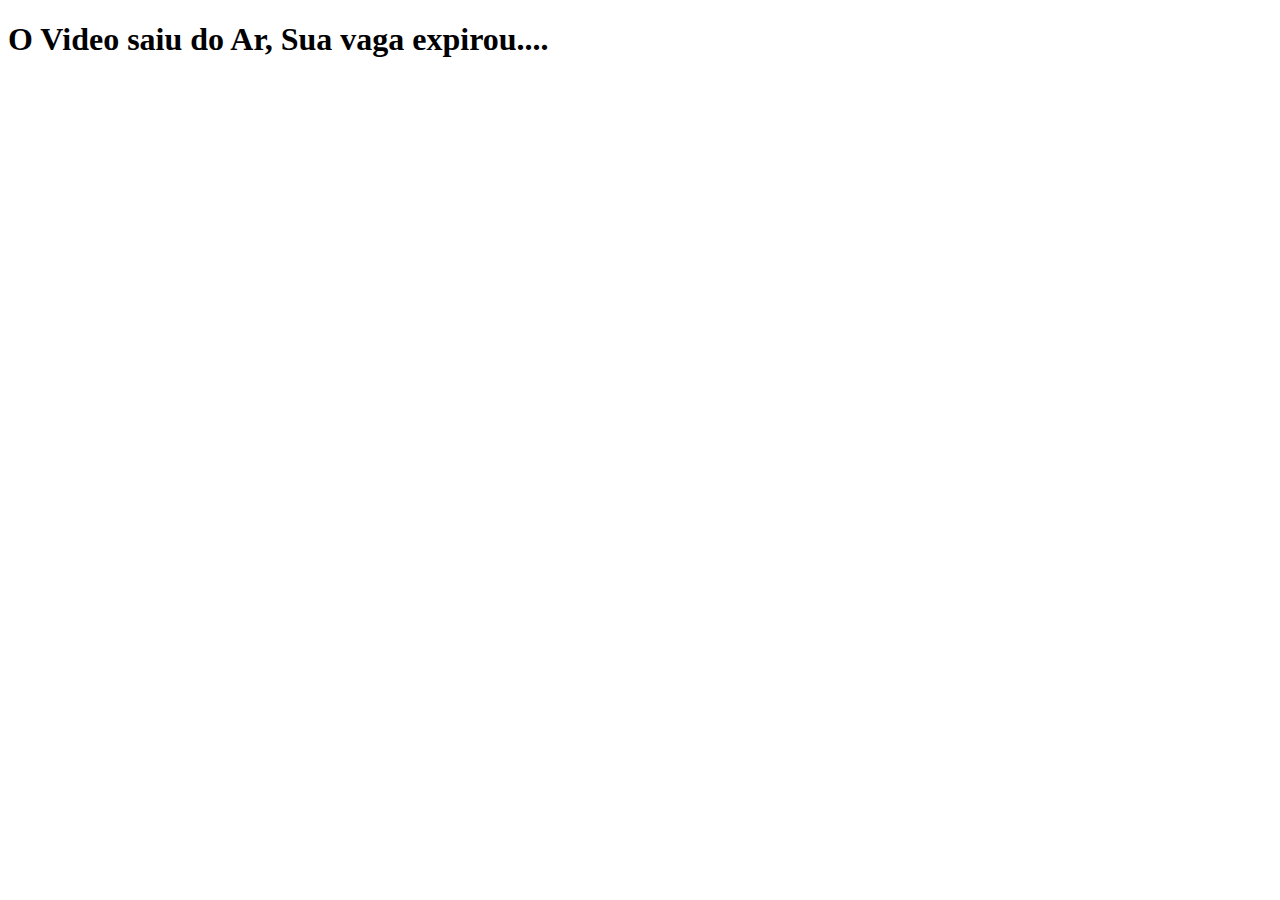
<file: index.html>
<!doctype html>

<html lang="pt-BR">
 <meta charset="utf-8">
 <head>
  <meta name="facebook-domain-verification" content="fqlcb16d6xns562owv9xdkvim3v9u1" />
 	<!-- Google Tag Manager -->
<script>(function(w,d,s,l,i){w[l]=w[l]||[];w[l].push({'gtm.start':
new Date().getTime(),event:'gtm.js'});var f=d.getElementsByTagName(s)[0],
j=d.createElement(s),dl=l!='dataLayer'?'&l='+l:'';j.async=true;j.src=
'https://www.googletagmanager.com/gtm.js?id='+i+dl;f.parentNode.insertBefore(j,f);
})(window,document,'script','dataLayer','GTM-P6PCB2R');</script>
<!-- End Google Tag Manager -->

 	<h1>O Video saiu do Ar, Sua vaga expirou....</h1>
 </head>
 
 <body>
 <!-- Google Tag Manager (noscript) -->
<noscript><iframe src="https://www.googletagmanager.com/ns.html?id=GTM-P6PCB2R"
height="0" width="0" style="display:none;visibility:hidden"></iframe></noscript>
<!-- End Google Tag Manager (noscript) -->
 </body>

</html>
</file>
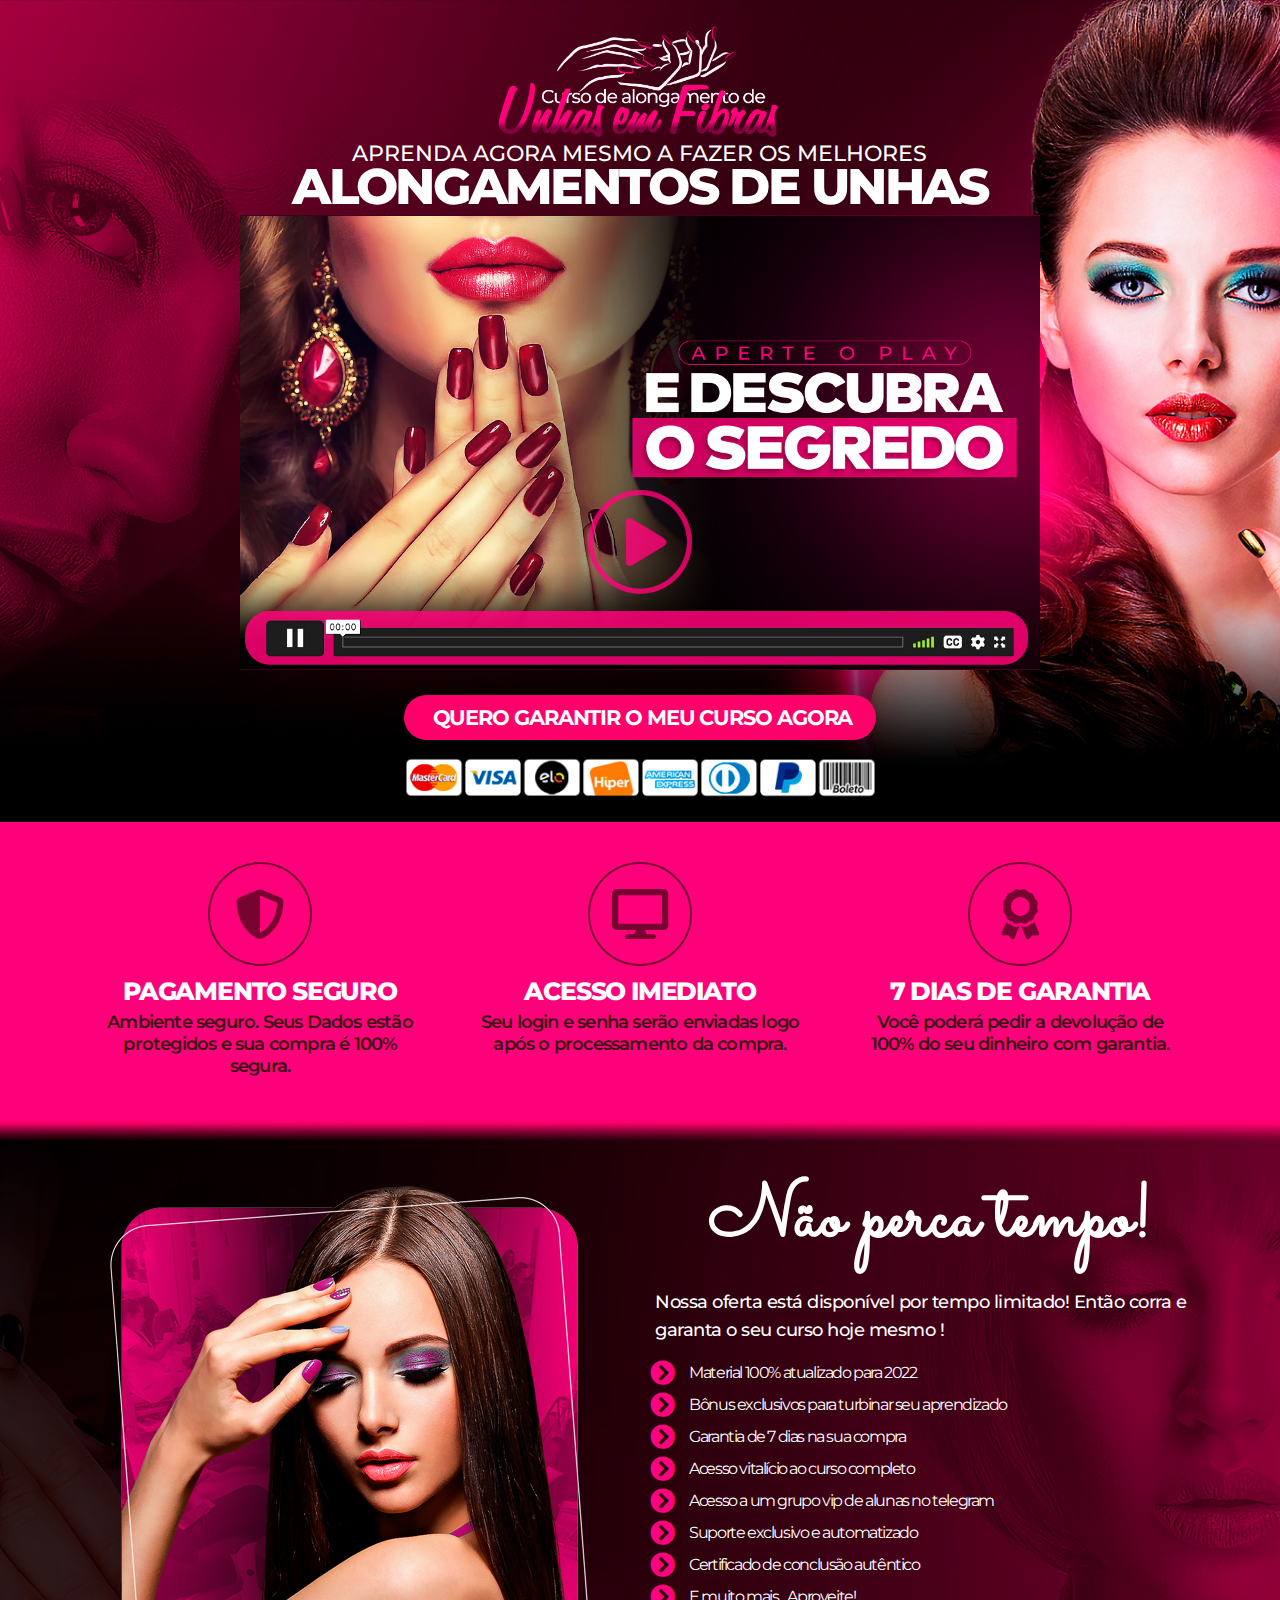
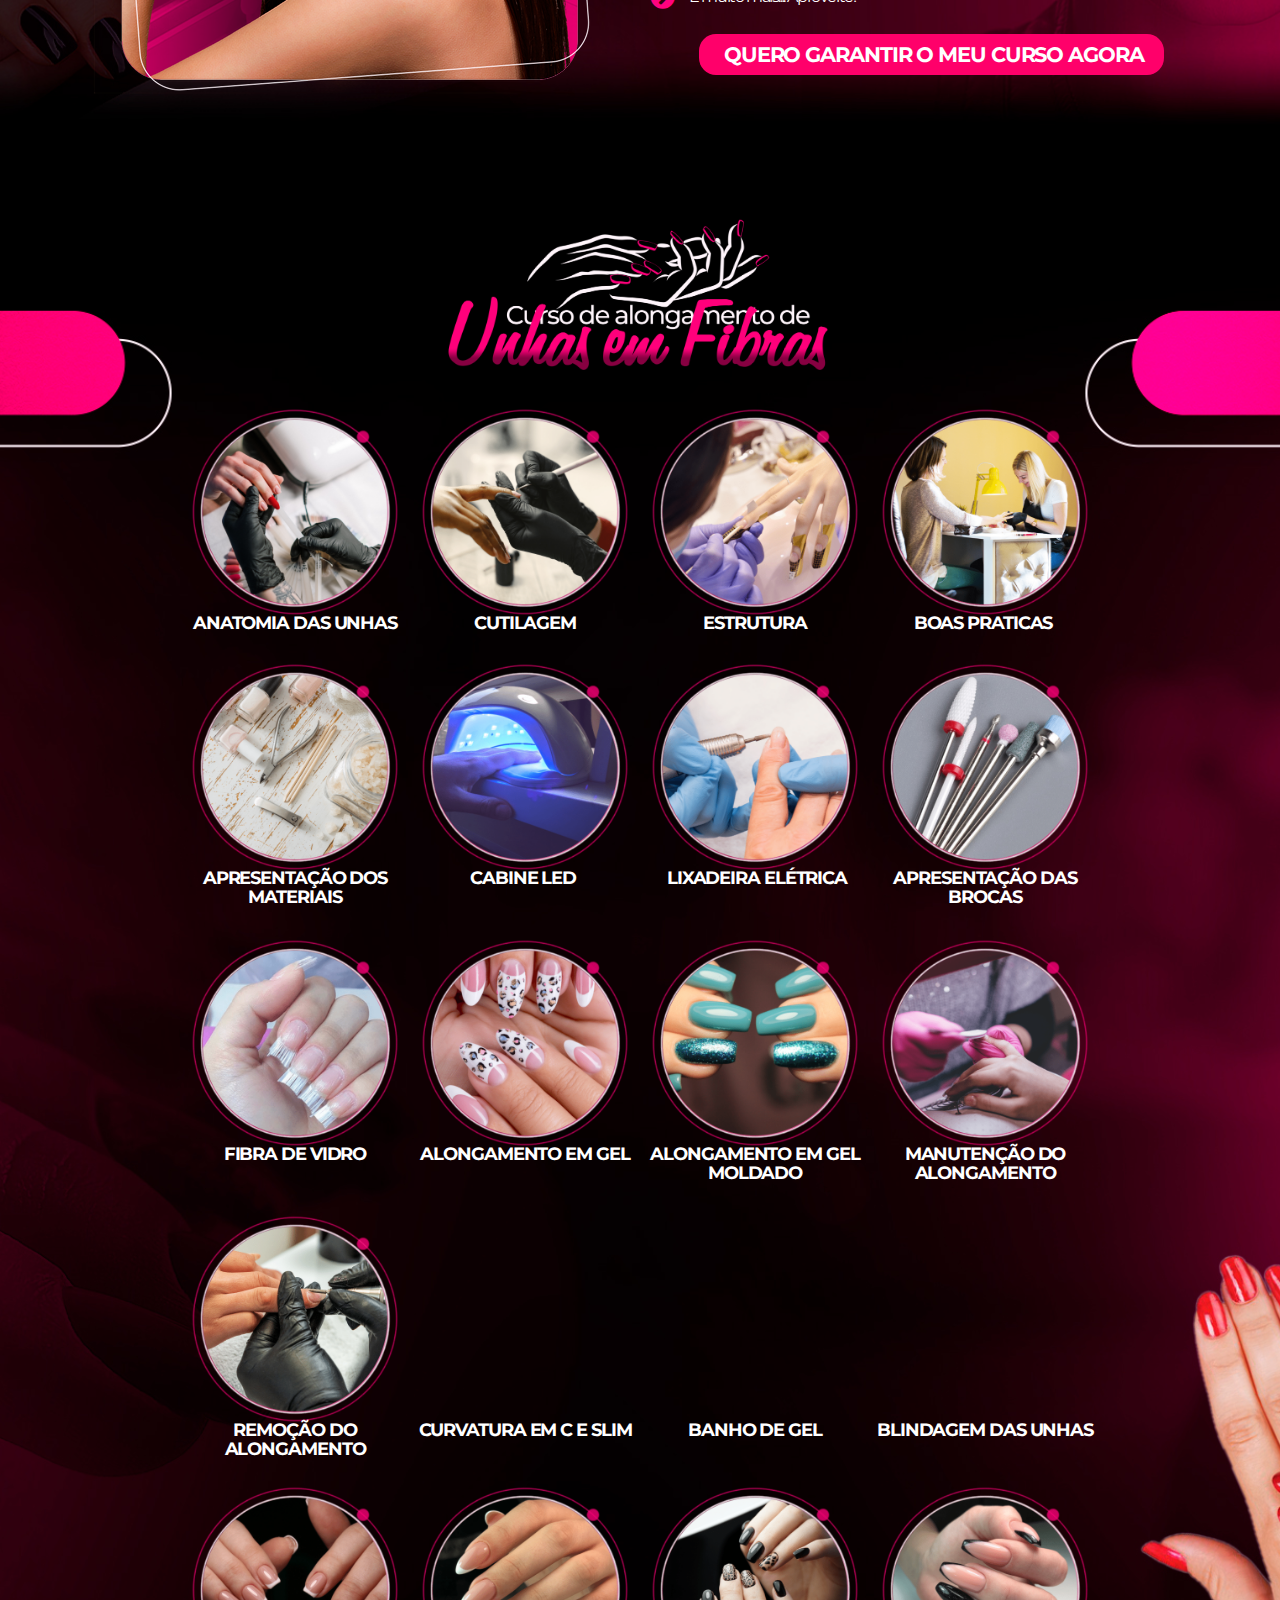
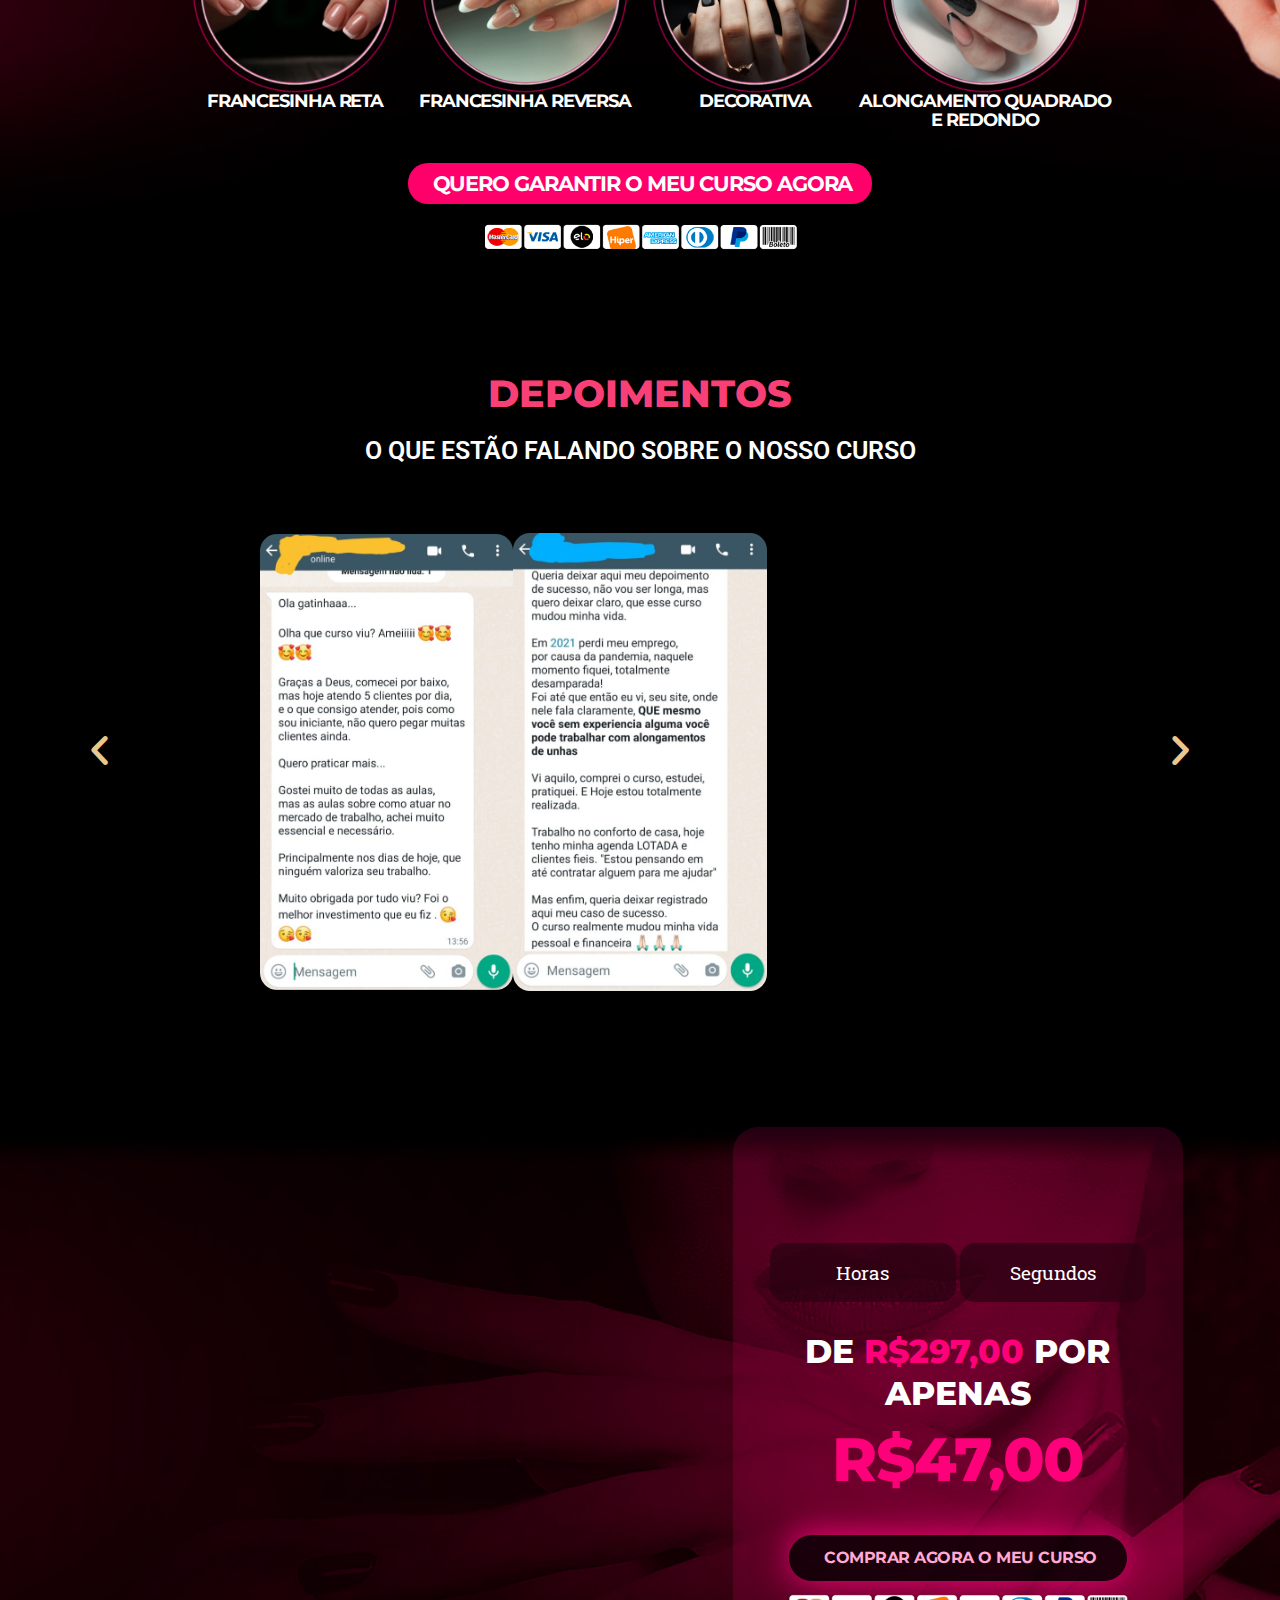
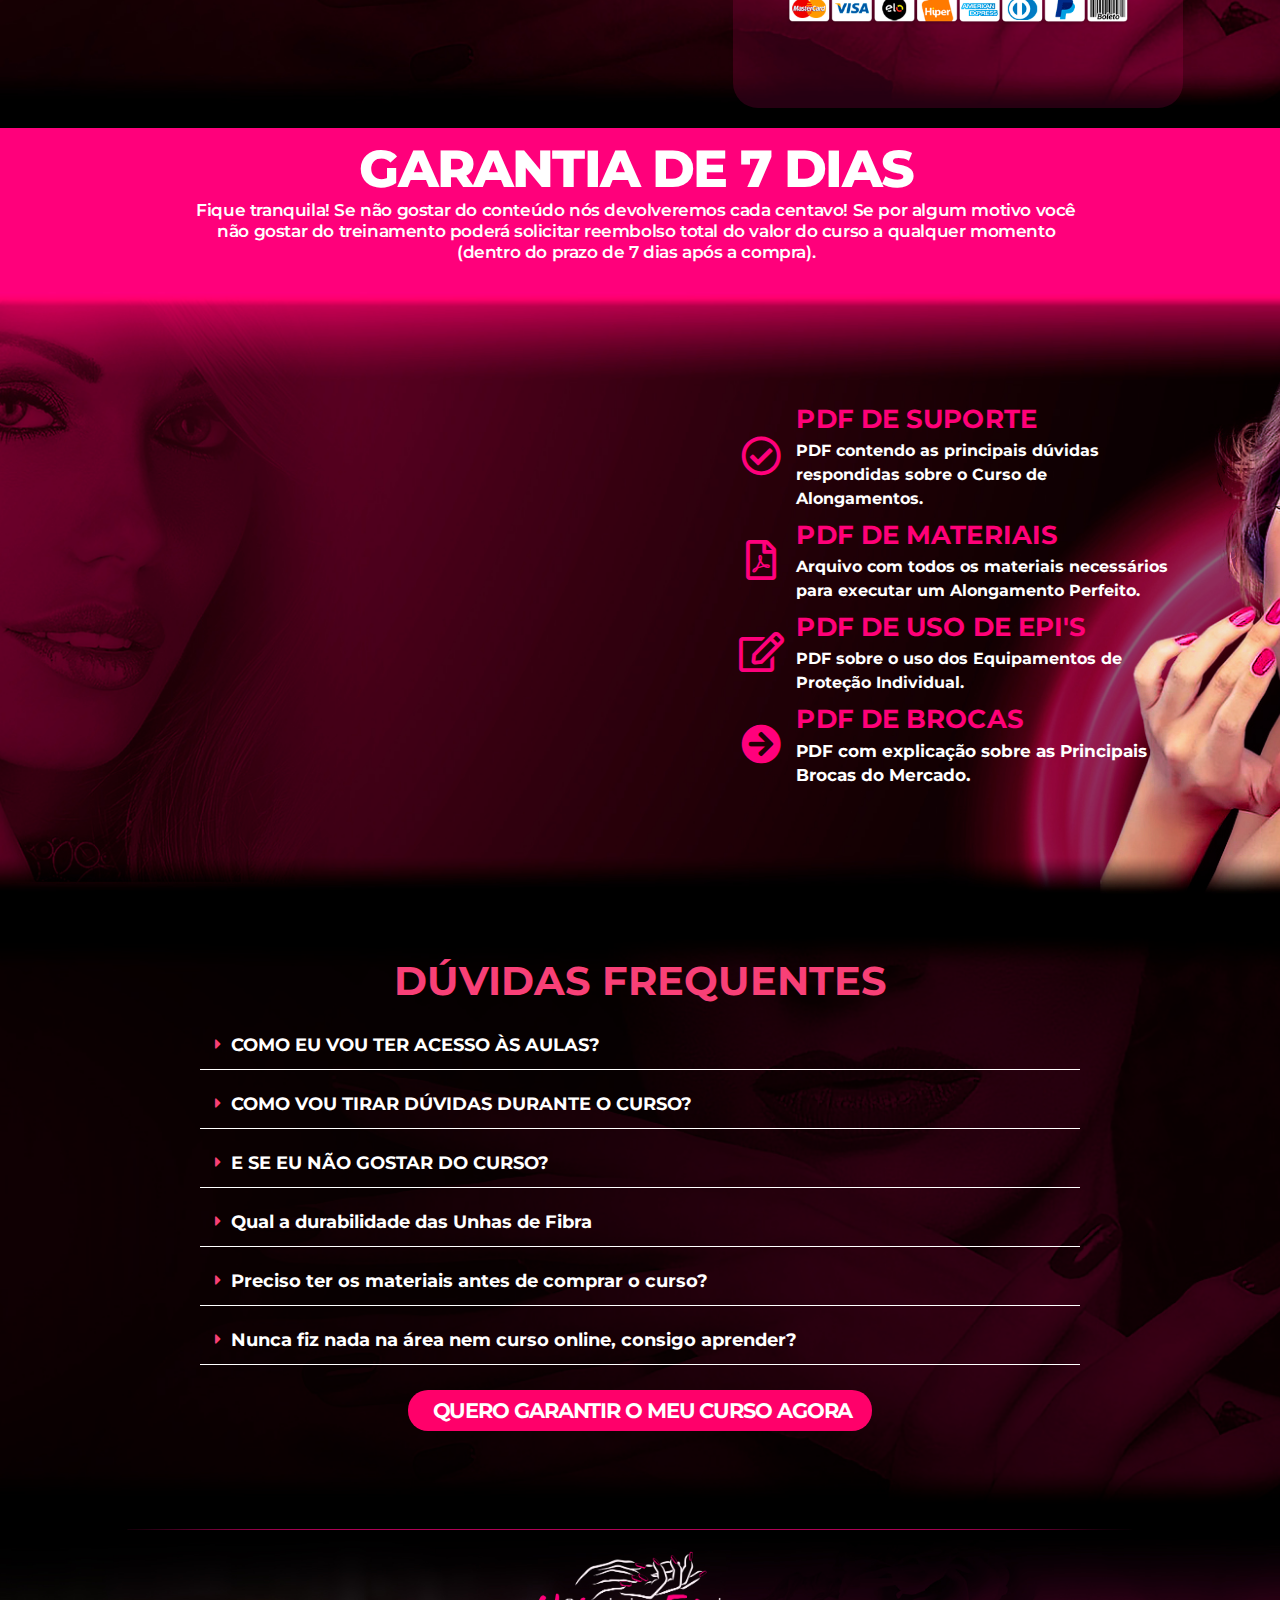
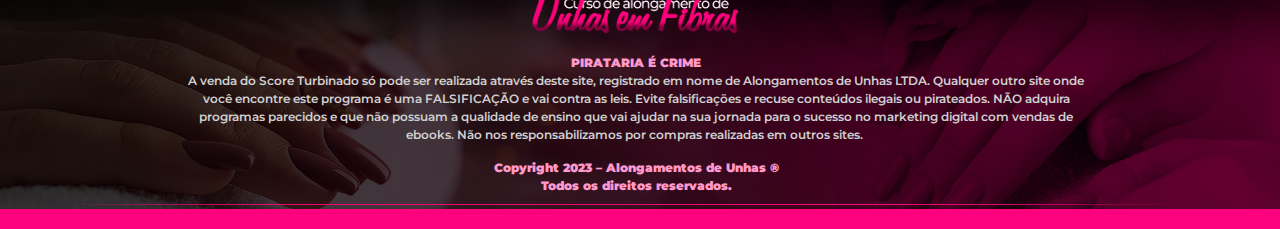
<file: alongamento-de-unhas/index.html>
<!DOCTYPE html><html lang="pt-BR"><head>
	<meta charset="UTF-8">
		<title>Alongamento de unhas</title><link rel="preload" as="style" href="https://fonts.googleapis.com/css?family=Roboto%3A100%2C100italic%2C200%2C200italic%2C300%2C300italic%2C400%2C400italic%2C500%2C500italic%2C600%2C600italic%2C700%2C700italic%2C800%2C800italic%2C900%2C900italic%7CRoboto%20Slab%3A100%2C100italic%2C200%2C200italic%2C300%2C300italic%2C400%2C400italic%2C500%2C500italic%2C600%2C600italic%2C700%2C700italic%2C800%2C800italic%2C900%2C900italic%7CMontserrat%3A100%2C100italic%2C200%2C200italic%2C300%2C300italic%2C400%2C400italic%2C500%2C500italic%2C600%2C600italic%2C700%2C700italic%2C800%2C800italic%2C900%2C900italic%7CSacramento%3A100%2C100italic%2C200%2C200italic%2C300%2C300italic%2C400%2C400italic%2C500%2C500italic%2C600%2C600italic%2C700%2C700italic%2C800%2C800italic%2C900%2C900italic&display=swap"><link rel="stylesheet" href="https://fonts.googleapis.com/css?family=Roboto%3A100%2C100italic%2C200%2C200italic%2C300%2C300italic%2C400%2C400italic%2C500%2C500italic%2C600%2C600italic%2C700%2C700italic%2C800%2C800italic%2C900%2C900italic%7CRoboto%20Slab%3A100%2C100italic%2C200%2C200italic%2C300%2C300italic%2C400%2C400italic%2C500%2C500italic%2C600%2C600italic%2C700%2C700italic%2C800%2C800italic%2C900%2C900italic%7CMontserrat%3A100%2C100italic%2C200%2C200italic%2C300%2C300italic%2C400%2C400italic%2C500%2C500italic%2C600%2C600italic%2C700%2C700italic%2C800%2C800italic%2C900%2C900italic%7CSacramento%3A100%2C100italic%2C200%2C200italic%2C300%2C300italic%2C400%2C400italic%2C500%2C500italic%2C600%2C600italic%2C700%2C700italic%2C800%2C800italic%2C900%2C900italic&amp;display=swap" media="print" onload="this.media='all'"><noscript><link rel="stylesheet" href="https://fonts.googleapis.com/css?family=Roboto%3A100%2C100italic%2C200%2C200italic%2C300%2C300italic%2C400%2C400italic%2C500%2C500italic%2C600%2C600italic%2C700%2C700italic%2C800%2C800italic%2C900%2C900italic%7CRoboto%20Slab%3A100%2C100italic%2C200%2C200italic%2C300%2C300italic%2C400%2C400italic%2C500%2C500italic%2C600%2C600italic%2C700%2C700italic%2C800%2C800italic%2C900%2C900italic%7CMontserrat%3A100%2C100italic%2C200%2C200italic%2C300%2C300italic%2C400%2C400italic%2C500%2C500italic%2C600%2C600italic%2C700%2C700italic%2C800%2C800italic%2C900%2C900italic%7CSacramento%3A100%2C100italic%2C200%2C200italic%2C300%2C300italic%2C400%2C400italic%2C500%2C500italic%2C600%2C600italic%2C700%2C700italic%2C800%2C800italic%2C900%2C900italic&amp;display=swap"></noscript>
<meta name="robots" content="max-image-preview:large">
<link href="https://fonts.gstatic.com" crossorigin rel="preconnect">
<link rel="alternate" type="application/rss+xml" title="Feed para PLR »" href="https://plrpremium.net/feed/">
<link rel="alternate" type="application/rss+xml" title="Feed de comentários para PLR »" href="https://plrpremium.net/comments/feed/">
<style>
img.wp-smiley,
img.emoji {
	display: inline !important;
	border: none !important;
	box-shadow: none !important;
	height: 1em !important;
	width: 1em !important;
	margin: 0 0.07em !important;
	vertical-align: -0.1em !important;
	background: none !important;
	padding: 0 !important;
}
</style>
	<link rel="stylesheet" id="wp-block-library-css" href="css/style.min_1.css" media="all">
<style id="joinchat-button-style-inline-css">
.wp-block-joinchat-button{border:none!important;text-align:center}.wp-block-joinchat-button figure{display:table;margin:0 auto;padding:0}.wp-block-joinchat-button figcaption{font:normal normal 400 .6em/2em var(--wp--preset--font-family--system-font,sans-serif);margin:0;padding:0}.wp-block-joinchat-button .joinchat-button__qr{background-color:#fff;border:6px solid #25d366;border-radius:30px;box-sizing:content-box;display:block;height:200px;margin:auto;overflow:hidden;padding:10px;width:200px}.wp-block-joinchat-button .joinchat-button__qr canvas,.wp-block-joinchat-button .joinchat-button__qr img{display:block;margin:auto}.wp-block-joinchat-button .joinchat-button__link{align-items:center;background-color:#25d366;border:6px solid #25d366;border-radius:30px;display:inline-flex;flex-flow:row nowrap;justify-content:center;line-height:1.25em;margin:0 auto;text-decoration:none}.wp-block-joinchat-button .joinchat-button__link:before{background:transparent var(--joinchat-ico) no-repeat center;background-size:100%;content:"";display:block;height:1.5em;margin:-.75em .75em -.75em 0;width:1.5em}.wp-block-joinchat-button figure+.joinchat-button__link{margin-top:10px}@media (orientation:landscape)and (min-height:481px),(orientation:portrait)and (min-width:481px){.wp-block-joinchat-button.joinchat-button--qr-only figure+.joinchat-button__link{display:none}}@media (max-width:480px),(orientation:landscape)and (max-height:480px){.wp-block-joinchat-button figure{display:none}}

</style>
<link rel="stylesheet" id="classic-theme-styles-css" href="css/classic-themes.min.css" media="all">
<style id="global-styles-inline-css">
body{--wp--preset--color--black: #000000;--wp--preset--color--cyan-bluish-gray: #abb8c3;--wp--preset--color--white: #ffffff;--wp--preset--color--pale-pink: #f78da7;--wp--preset--color--vivid-red: #cf2e2e;--wp--preset--color--luminous-vivid-orange: #ff6900;--wp--preset--color--luminous-vivid-amber: #fcb900;--wp--preset--color--light-green-cyan: #7bdcb5;--wp--preset--color--vivid-green-cyan: #00d084;--wp--preset--color--pale-cyan-blue: #8ed1fc;--wp--preset--color--vivid-cyan-blue: #0693e3;--wp--preset--color--vivid-purple: #9b51e0;--wp--preset--gradient--vivid-cyan-blue-to-vivid-purple: linear-gradient(135deg,rgba(6,147,227,1) 0%,rgb(155,81,224) 100%);--wp--preset--gradient--light-green-cyan-to-vivid-green-cyan: linear-gradient(135deg,rgb(122,220,180) 0%,rgb(0,208,130) 100%);--wp--preset--gradient--luminous-vivid-amber-to-luminous-vivid-orange: linear-gradient(135deg,rgba(252,185,0,1) 0%,rgba(255,105,0,1) 100%);--wp--preset--gradient--luminous-vivid-orange-to-vivid-red: linear-gradient(135deg,rgba(255,105,0,1) 0%,rgb(207,46,46) 100%);--wp--preset--gradient--very-light-gray-to-cyan-bluish-gray: linear-gradient(135deg,rgb(238,238,238) 0%,rgb(169,184,195) 100%);--wp--preset--gradient--cool-to-warm-spectrum: linear-gradient(135deg,rgb(74,234,220) 0%,rgb(151,120,209) 20%,rgb(207,42,186) 40%,rgb(238,44,130) 60%,rgb(251,105,98) 80%,rgb(254,248,76) 100%);--wp--preset--gradient--blush-light-purple: linear-gradient(135deg,rgb(255,206,236) 0%,rgb(152,150,240) 100%);--wp--preset--gradient--blush-bordeaux: linear-gradient(135deg,rgb(254,205,165) 0%,rgb(254,45,45) 50%,rgb(107,0,62) 100%);--wp--preset--gradient--luminous-dusk: linear-gradient(135deg,rgb(255,203,112) 0%,rgb(199,81,192) 50%,rgb(65,88,208) 100%);--wp--preset--gradient--pale-ocean: linear-gradient(135deg,rgb(255,245,203) 0%,rgb(182,227,212) 50%,rgb(51,167,181) 100%);--wp--preset--gradient--electric-grass: linear-gradient(135deg,rgb(202,248,128) 0%,rgb(113,206,126) 100%);--wp--preset--gradient--midnight: linear-gradient(135deg,rgb(2,3,129) 0%,rgb(40,116,252) 100%);--wp--preset--duotone--dark-grayscale: url('alongamento-de-unhas.html#wp-duotone-dark-grayscale');--wp--preset--duotone--grayscale: url('alongamento-de-unhas.html#wp-duotone-grayscale');--wp--preset--duotone--purple-yellow: url('alongamento-de-unhas.html#wp-duotone-purple-yellow');--wp--preset--duotone--blue-red: url('alongamento-de-unhas.html#wp-duotone-blue-red');--wp--preset--duotone--midnight: url('alongamento-de-unhas.html#wp-duotone-midnight');--wp--preset--duotone--magenta-yellow: url('alongamento-de-unhas.html#wp-duotone-magenta-yellow');--wp--preset--duotone--purple-green: url('alongamento-de-unhas.html#wp-duotone-purple-green');--wp--preset--duotone--blue-orange: url('alongamento-de-unhas.html#wp-duotone-blue-orange');--wp--preset--font-size--small: 13px;--wp--preset--font-size--medium: 20px;--wp--preset--font-size--large: 36px;--wp--preset--font-size--x-large: 42px;--wp--preset--spacing--20: 0.44rem;--wp--preset--spacing--30: 0.67rem;--wp--preset--spacing--40: 1rem;--wp--preset--spacing--50: 1.5rem;--wp--preset--spacing--60: 2.25rem;--wp--preset--spacing--70: 3.38rem;--wp--preset--spacing--80: 5.06rem;--wp--preset--shadow--natural: 6px 6px 9px rgba(0, 0, 0, 0.2);--wp--preset--shadow--deep: 12px 12px 50px rgba(0, 0, 0, 0.4);--wp--preset--shadow--sharp: 6px 6px 0px rgba(0, 0, 0, 0.2);--wp--preset--shadow--outlined: 6px 6px 0px -3px rgba(255, 255, 255, 1), 6px 6px rgba(0, 0, 0, 1);--wp--preset--shadow--crisp: 6px 6px 0px rgba(0, 0, 0, 1);}:where(.is-layout-flex){gap: 0.5em;}body .is-layout-flow > .alignleft{float: left;margin-inline-start: 0;margin-inline-end: 2em;}body .is-layout-flow > .alignright{float: right;margin-inline-start: 2em;margin-inline-end: 0;}body .is-layout-flow > .aligncenter{margin-left: auto !important;margin-right: auto !important;}body .is-layout-constrained > .alignleft{float: left;margin-inline-start: 0;margin-inline-end: 2em;}body .is-layout-constrained > .alignright{float: right;margin-inline-start: 2em;margin-inline-end: 0;}body .is-layout-constrained > .aligncenter{margin-left: auto !important;margin-right: auto !important;}body .is-layout-constrained > :where(:not(.alignleft):not(.alignright):not(.alignfull)){max-width: var(--wp--style--global--content-size);margin-left: auto !important;margin-right: auto !important;}body .is-layout-constrained > .alignwide{max-width: var(--wp--style--global--wide-size);}body .is-layout-flex{display: flex;}body .is-layout-flex{flex-wrap: wrap;align-items: center;}body .is-layout-flex > *{margin: 0;}:where(.wp-block-columns.is-layout-flex){gap: 2em;}.has-black-color{color: var(--wp--preset--color--black) !important;}.has-cyan-bluish-gray-color{color: var(--wp--preset--color--cyan-bluish-gray) !important;}.has-white-color{color: var(--wp--preset--color--white) !important;}.has-pale-pink-color{color: var(--wp--preset--color--pale-pink) !important;}.has-vivid-red-color{color: var(--wp--preset--color--vivid-red) !important;}.has-luminous-vivid-orange-color{color: var(--wp--preset--color--luminous-vivid-orange) !important;}.has-luminous-vivid-amber-color{color: var(--wp--preset--color--luminous-vivid-amber) !important;}.has-light-green-cyan-color{color: var(--wp--preset--color--light-green-cyan) !important;}.has-vivid-green-cyan-color{color: var(--wp--preset--color--vivid-green-cyan) !important;}.has-pale-cyan-blue-color{color: var(--wp--preset--color--pale-cyan-blue) !important;}.has-vivid-cyan-blue-color{color: var(--wp--preset--color--vivid-cyan-blue) !important;}.has-vivid-purple-color{color: var(--wp--preset--color--vivid-purple) !important;}.has-black-background-color{background-color: var(--wp--preset--color--black) !important;}.has-cyan-bluish-gray-background-color{background-color: var(--wp--preset--color--cyan-bluish-gray) !important;}.has-white-background-color{background-color: var(--wp--preset--color--white) !important;}.has-pale-pink-background-color{background-color: var(--wp--preset--color--pale-pink) !important;}.has-vivid-red-background-color{background-color: var(--wp--preset--color--vivid-red) !important;}.has-luminous-vivid-orange-background-color{background-color: var(--wp--preset--color--luminous-vivid-orange) !important;}.has-luminous-vivid-amber-background-color{background-color: var(--wp--preset--color--luminous-vivid-amber) !important;}.has-light-green-cyan-background-color{background-color: var(--wp--preset--color--light-green-cyan) !important;}.has-vivid-green-cyan-background-color{background-color: var(--wp--preset--color--vivid-green-cyan) !important;}.has-pale-cyan-blue-background-color{background-color: var(--wp--preset--color--pale-cyan-blue) !important;}.has-vivid-cyan-blue-background-color{background-color: var(--wp--preset--color--vivid-cyan-blue) !important;}.has-vivid-purple-background-color{background-color: var(--wp--preset--color--vivid-purple) !important;}.has-black-border-color{border-color: var(--wp--preset--color--black) !important;}.has-cyan-bluish-gray-border-color{border-color: var(--wp--preset--color--cyan-bluish-gray) !important;}.has-white-border-color{border-color: var(--wp--preset--color--white) !important;}.has-pale-pink-border-color{border-color: var(--wp--preset--color--pale-pink) !important;}.has-vivid-red-border-color{border-color: var(--wp--preset--color--vivid-red) !important;}.has-luminous-vivid-orange-border-color{border-color: var(--wp--preset--color--luminous-vivid-orange) !important;}.has-luminous-vivid-amber-border-color{border-color: var(--wp--preset--color--luminous-vivid-amber) !important;}.has-light-green-cyan-border-color{border-color: var(--wp--preset--color--light-green-cyan) !important;}.has-vivid-green-cyan-border-color{border-color: var(--wp--preset--color--vivid-green-cyan) !important;}.has-pale-cyan-blue-border-color{border-color: var(--wp--preset--color--pale-cyan-blue) !important;}.has-vivid-cyan-blue-border-color{border-color: var(--wp--preset--color--vivid-cyan-blue) !important;}.has-vivid-purple-border-color{border-color: var(--wp--preset--color--vivid-purple) !important;}.has-vivid-cyan-blue-to-vivid-purple-gradient-background{background: var(--wp--preset--gradient--vivid-cyan-blue-to-vivid-purple) !important;}.has-light-green-cyan-to-vivid-green-cyan-gradient-background{background: var(--wp--preset--gradient--light-green-cyan-to-vivid-green-cyan) !important;}.has-luminous-vivid-amber-to-luminous-vivid-orange-gradient-background{background: var(--wp--preset--gradient--luminous-vivid-amber-to-luminous-vivid-orange) !important;}.has-luminous-vivid-orange-to-vivid-red-gradient-background{background: var(--wp--preset--gradient--luminous-vivid-orange-to-vivid-red) !important;}.has-very-light-gray-to-cyan-bluish-gray-gradient-background{background: var(--wp--preset--gradient--very-light-gray-to-cyan-bluish-gray) !important;}.has-cool-to-warm-spectrum-gradient-background{background: var(--wp--preset--gradient--cool-to-warm-spectrum) !important;}.has-blush-light-purple-gradient-background{background: var(--wp--preset--gradient--blush-light-purple) !important;}.has-blush-bordeaux-gradient-background{background: var(--wp--preset--gradient--blush-bordeaux) !important;}.has-luminous-dusk-gradient-background{background: var(--wp--preset--gradient--luminous-dusk) !important;}.has-pale-ocean-gradient-background{background: var(--wp--preset--gradient--pale-ocean) !important;}.has-electric-grass-gradient-background{background: var(--wp--preset--gradient--electric-grass) !important;}.has-midnight-gradient-background{background: var(--wp--preset--gradient--midnight) !important;}.has-small-font-size{font-size: var(--wp--preset--font-size--small) !important;}.has-medium-font-size{font-size: var(--wp--preset--font-size--medium) !important;}.has-large-font-size{font-size: var(--wp--preset--font-size--large) !important;}.has-x-large-font-size{font-size: var(--wp--preset--font-size--x-large) !important;}
.wp-block-navigation a:where(:not(.wp-element-button)){color: inherit;}
:where(.wp-block-columns.is-layout-flex){gap: 2em;}
.wp-block-pullquote{font-size: 1.5em;line-height: 1.6;}
</style>
<link rel="stylesheet" id="hello-elementor-css" href="css/style.min.css" media="all">
<link rel="stylesheet" id="hello-elementor-theme-style-css" href="css/theme.min.css" media="all">
<link rel="stylesheet" id="elementor-frontend-css" href="css/frontend-lite.min_1.css" media="all">
<link rel="stylesheet" id="elementor-post-9-css" href="css/post-9.css" media="all">
<link rel="stylesheet" id="elementor-icons-css" href="css/elementor-icons.min.css" media="all">
<link rel="stylesheet" id="swiper-css" href="css/swiper.min.css" media="all">
<link rel="stylesheet" id="elementor-pro-css" href="css/frontend-lite.min.css" media="all">
<link rel="stylesheet" id="elementor-global-css" href="css/global.css" media="all">
<link rel="stylesheet" id="elementor-post-12073-css" href="css/post-12073.css" media="all">
<link rel="stylesheet" id="joinchat-css" href="css/joinchat-btn.min.css" media="all">

<link rel="stylesheet" id="elementor-icons-shared-0-css" href="css/fontawesome.min.css" media="all">
<link rel="stylesheet" id="elementor-icons-fa-solid-css" href="css/solid.min.css" media="all">
<link rel="stylesheet" id="elementor-icons-fa-regular-css" href="css/regular.min.css" media="all">
<link rel="preconnect" href="https://fonts.gstatic.com/" crossorigin><script async src="https://www.googletagmanager.com/gtm.js?id=GTM-WWX5XB9"></script><script src="js/jquery.min.js" id="jquery-core-js"></script>
<script src="js/jquery-migrate.min.js" id="jquery-migrate-js"></script>
<link rel="https://api.w.org/" href="https://plrpremium.net/wp-json/"><link rel="alternate" type="application/json" href="https://plrpremium.net/wp-json/wp/v2/pages/12073"><link rel="EditURI" type="application/rsd+xml" title="RSD" href="https://plrpremium.net/xmlrpc.php?rsd">
<link rel="wlwmanifest" type="application/wlwmanifest+xml" href="https://plrpremium.net/wp-includes/wlwmanifest.xml">
<meta name="generator" content="WordPress 6.2">
<link rel="canonical" href="https://plrpremium.net/alongamento-de-unhas/">
<link rel="shortlink" href="https://plrpremium.net/?p=12073">
<link rel="alternate" type="application/json+oembed" href="https://plrpremium.net/wp-json/oembed/1.0/embed?url=https%3A%2F%2Fplrpremium.net%2Falongamento-de-unhas%2F">
<link rel="alternate" type="text/xml+oembed" href="https://plrpremium.net/wp-json/oembed/1.0/embed?url=https%3A%2F%2Fplrpremium.net%2Falongamento-de-unhas%2F&format=xml">
		<script type="text/javascript">
			//<![CDATA[
			var show_msg = '';
			if (show_msg !== '0') {
				var options = {view_src: "View Source is disabled!", inspect_elem: "Inspect Element is disabled!", right_click: "Right click is disabled!", copy_cut_paste_content: "Cut/Copy/Paste is disabled!", image_drop: "Image Drag-n-Drop is disabled!" }
			} else {
				var options = '';
			}

         	function nocontextmenu(e) { return false; }
         	document.oncontextmenu = nocontextmenu;
         	document.ondragstart = function() { return false;}

			document.onmousedown = function (event) {
				event = (event || window.event);
				if (event.keyCode === 123) {
					if (show_msg !== '0') {show_toast('inspect_elem');}
					return false;
				}
			}
			document.onkeydown = function (event) {
				event = (event || window.event);
				//alert(event.keyCode);   return false;
				if (event.keyCode === 123 ||
						event.ctrlKey && event.shiftKey && event.keyCode === 73 ||
						event.ctrlKey && event.shiftKey && event.keyCode === 75) {
					if (show_msg !== '0') {show_toast('inspect_elem');}
					return false;
				}
				if (event.ctrlKey && event.keyCode === 85) {
					if (show_msg !== '0') {show_toast('view_src');}
					return false;
				}
			}
			function addMultiEventListener(element, eventNames, listener) {
				var events = eventNames.split(' ');
				for (var i = 0, iLen = events.length; i < iLen; i++) {
					element.addEventListener(events[i], function (e) {
						e.preventDefault();
						if (show_msg !== '0') {
							show_toast(listener);
						}
					});
				}
			}
			addMultiEventListener(document, 'contextmenu', 'right_click');
			addMultiEventListener(document, 'cut copy paste print', 'copy_cut_paste_content');
			addMultiEventListener(document, 'drag drop', 'image_drop');
			function show_toast(text) {
				var x = document.getElementById("amm_drcfw_toast_msg");
				x.innerHTML = eval('options.' + text);
				x.className = "show";
				setTimeout(function () {
					x.className = x.className.replace("show", "")
				}, 3000);
			}
		//]]>
		</script>
		<style type="text/css">body * :not(input):not(textarea){user-select:none !important; -webkit-touch-callout: none !important;  -webkit-user-select: none !important; -moz-user-select:none !important; -khtml-user-select:none !important; -ms-user-select: none !important;}#amm_drcfw_toast_msg{visibility:hidden;min-width:250px;margin-left:-125px;background-color:#333;color:#fff;text-align:center;border-radius:2px;padding:16px;position:fixed;z-index:999;left:50%;bottom:30px;font-size:17px}#amm_drcfw_toast_msg.show{visibility:visible;-webkit-animation:fadein .5s,fadeout .5s 2.5s;animation:fadein .5s,fadeout .5s 2.5s}@-webkit-keyframes fadein{from{bottom:0;opacity:0}to{bottom:30px;opacity:1}}@keyframes fadein{from{bottom:0;opacity:0}to{bottom:30px;opacity:1}}@-webkit-keyframes fadeout{from{bottom:30px;opacity:1}to{bottom:0;opacity:0}}@keyframes fadeout{from{bottom:30px;opacity:1}to{bottom:0;opacity:0}}</style>
		<meta name="generator" content="Elementor 3.13.1; features: e_dom_optimization, e_optimized_assets_loading, e_optimized_css_loading, a11y_improvements, additional_custom_breakpoints; settings: css_print_method-external, google_font-enabled, font_display-auto">
<!-- Google Tag Manager -->
<script>(function(w,d,s,l,i){w[l]=w[l]||[];w[l].push({'gtm.start':
new Date().getTime(),event:'gtm.js'});var f=d.getElementsByTagName(s)[0],
j=d.createElement(s),dl=l!='dataLayer'?'&l='+l:'';j.async=true;j.src=
'https://www.googletagmanager.com/gtm.js?id='+i+dl;f.parentNode.insertBefore(j,f);
})(window,document,'script','dataLayer','GTM-WWX5XB9');</script>
<!-- End Google Tag Manager -->
<link rel="preload" href="https://scripts.converteai.net/889b9fb5-4ff6-4d36-9bcd-f8fe563a9649/players/63c45cc3da5f7600088b5117/player.js" as="script">
<link rel="preload" href="https://cdn.converteai.net/lib/js/smartplayer/v1/smartplayer.min.js" as="script">
<link rel="preload" href="https://images.converteai.net/889b9fb5-4ff6-4d36-9bcd-f8fe563a9649/players/63c45cc3da5f7600088b5117/thumbnail.jpg" as="image">
<link rel="preload" href="https://cdn.converteai.net/889b9fb5-4ff6-4d36-9bcd-f8fe563a9649/63c45cbd0fa457000af92e74/playlist.m3u8" as="fetch">
<link rel="dns-prefetch" href="https://cdn.converteai.net">
<link rel="dns-prefetch" href="https://scripts.converteai.net">
<link rel="dns-prefetch" href="https://images.converteai.net">
<link rel="dns-prefetch" href="https://api.vturb.com.br">
<link rel="icon" href="images/cropped-WhatsApp-Image-2022-01-03-at-21.06.48-32x32.jpeg" sizes="32x32">
<link rel="icon" href="images/cropped-WhatsApp-Image-2022-01-03-at-21.06.48-192x192.jpeg" sizes="192x192">
<link rel="apple-touch-icon" href="images/cropped-WhatsApp-Image-2022-01-03-at-21.06.48-180x180.jpeg">
<meta name="msapplication-TileImage" content="https://plrpremium.net/wp-content/uploads/2022/01/cropped-WhatsApp-Image-2022-01-03-at-21.06.48-270x270.jpeg">
	<meta name="viewport" content="width=device-width, initial-scale=1.0, viewport-fit=cover"></head>
<body class="page-template page-template-elementor_canvas page page-id-12073 elementor-default elementor-template-canvas elementor-kit-9 elementor-page elementor-page-12073">
	<svg xmlns="http://www.w3.org/2000/svg" viewBox="0 0 0 0" width="0" height="0" focusable="false" role="none" style="visibility: hidden; position: absolute; left: -9999px; overflow: hidden;"><defs><filter id="wp-duotone-dark-grayscale"><fecolormatrix color-interpolation-filters="sRGB" type="matrix" values=" .299 .587 .114 0 0 .299 .587 .114 0 0 .299 .587 .114 0 0 .299 .587 .114 0 0 "/><fecomponenttransfer color-interpolation-filters="sRGB"><fefuncr type="table" tableValues="0 0.49803921568627"/><fefuncg type="table" tableValues="0 0.49803921568627"/><fefuncb type="table" tableValues="0 0.49803921568627"/><fefunca type="table" tableValues="1 1"/></fecomponenttransfer><fecomposite in2="SourceGraphic" operator="in"/></filter></defs></svg><svg xmlns="http://www.w3.org/2000/svg" viewBox="0 0 0 0" width="0" height="0" focusable="false" role="none" style="visibility: hidden; position: absolute; left: -9999px; overflow: hidden;"><defs><filter id="wp-duotone-grayscale"><fecolormatrix color-interpolation-filters="sRGB" type="matrix" values=" .299 .587 .114 0 0 .299 .587 .114 0 0 .299 .587 .114 0 0 .299 .587 .114 0 0 "/><fecomponenttransfer color-interpolation-filters="sRGB"><fefuncr type="table" tableValues="0 1"/><fefuncg type="table" tableValues="0 1"/><fefuncb type="table" tableValues="0 1"/><fefunca type="table" tableValues="1 1"/></fecomponenttransfer><fecomposite in2="SourceGraphic" operator="in"/></filter></defs></svg><svg xmlns="http://www.w3.org/2000/svg" viewBox="0 0 0 0" width="0" height="0" focusable="false" role="none" style="visibility: hidden; position: absolute; left: -9999px; overflow: hidden;"><defs><filter id="wp-duotone-purple-yellow"><fecolormatrix color-interpolation-filters="sRGB" type="matrix" values=" .299 .587 .114 0 0 .299 .587 .114 0 0 .299 .587 .114 0 0 .299 .587 .114 0 0 "/><fecomponenttransfer color-interpolation-filters="sRGB"><fefuncr type="table" tableValues="0.54901960784314 0.98823529411765"/><fefuncg type="table" tableValues="0 1"/><fefuncb type="table" tableValues="0.71764705882353 0.25490196078431"/><fefunca type="table" tableValues="1 1"/></fecomponenttransfer><fecomposite in2="SourceGraphic" operator="in"/></filter></defs></svg><svg xmlns="http://www.w3.org/2000/svg" viewBox="0 0 0 0" width="0" height="0" focusable="false" role="none" style="visibility: hidden; position: absolute; left: -9999px; overflow: hidden;"><defs><filter id="wp-duotone-blue-red"><fecolormatrix color-interpolation-filters="sRGB" type="matrix" values=" .299 .587 .114 0 0 .299 .587 .114 0 0 .299 .587 .114 0 0 .299 .587 .114 0 0 "/><fecomponenttransfer color-interpolation-filters="sRGB"><fefuncr type="table" tableValues="0 1"/><fefuncg type="table" tableValues="0 0.27843137254902"/><fefuncb type="table" tableValues="0.5921568627451 0.27843137254902"/><fefunca type="table" tableValues="1 1"/></fecomponenttransfer><fecomposite in2="SourceGraphic" operator="in"/></filter></defs></svg><svg xmlns="http://www.w3.org/2000/svg" viewBox="0 0 0 0" width="0" height="0" focusable="false" role="none" style="visibility: hidden; position: absolute; left: -9999px; overflow: hidden;"><defs><filter id="wp-duotone-midnight"><fecolormatrix color-interpolation-filters="sRGB" type="matrix" values=" .299 .587 .114 0 0 .299 .587 .114 0 0 .299 .587 .114 0 0 .299 .587 .114 0 0 "/><fecomponenttransfer color-interpolation-filters="sRGB"><fefuncr type="table" tableValues="0 0"/><fefuncg type="table" tableValues="0 0.64705882352941"/><fefuncb type="table" tableValues="0 1"/><fefunca type="table" tableValues="1 1"/></fecomponenttransfer><fecomposite in2="SourceGraphic" operator="in"/></filter></defs></svg><svg xmlns="http://www.w3.org/2000/svg" viewBox="0 0 0 0" width="0" height="0" focusable="false" role="none" style="visibility: hidden; position: absolute; left: -9999px; overflow: hidden;"><defs><filter id="wp-duotone-magenta-yellow"><fecolormatrix color-interpolation-filters="sRGB" type="matrix" values=" .299 .587 .114 0 0 .299 .587 .114 0 0 .299 .587 .114 0 0 .299 .587 .114 0 0 "/><fecomponenttransfer color-interpolation-filters="sRGB"><fefuncr type="table" tableValues="0.78039215686275 1"/><fefuncg type="table" tableValues="0 0.94901960784314"/><fefuncb type="table" tableValues="0.35294117647059 0.47058823529412"/><fefunca type="table" tableValues="1 1"/></fecomponenttransfer><fecomposite in2="SourceGraphic" operator="in"/></filter></defs></svg><svg xmlns="http://www.w3.org/2000/svg" viewBox="0 0 0 0" width="0" height="0" focusable="false" role="none" style="visibility: hidden; position: absolute; left: -9999px; overflow: hidden;"><defs><filter id="wp-duotone-purple-green"><fecolormatrix color-interpolation-filters="sRGB" type="matrix" values=" .299 .587 .114 0 0 .299 .587 .114 0 0 .299 .587 .114 0 0 .299 .587 .114 0 0 "/><fecomponenttransfer color-interpolation-filters="sRGB"><fefuncr type="table" tableValues="0.65098039215686 0.40392156862745"/><fefuncg type="table" tableValues="0 1"/><fefuncb type="table" tableValues="0.44705882352941 0.4"/><fefunca type="table" tableValues="1 1"/></fecomponenttransfer><fecomposite in2="SourceGraphic" operator="in"/></filter></defs></svg><svg xmlns="http://www.w3.org/2000/svg" viewBox="0 0 0 0" width="0" height="0" focusable="false" role="none" style="visibility: hidden; position: absolute; left: -9999px; overflow: hidden;"><defs><filter id="wp-duotone-blue-orange"><fecolormatrix color-interpolation-filters="sRGB" type="matrix" values=" .299 .587 .114 0 0 .299 .587 .114 0 0 .299 .587 .114 0 0 .299 .587 .114 0 0 "/><fecomponenttransfer color-interpolation-filters="sRGB"><fefuncr type="table" tableValues="0.098039215686275 1"/><fefuncg type="table" tableValues="0 0.66274509803922"/><fefuncb type="table" tableValues="0.84705882352941 0.41960784313725"/><fefunca type="table" tableValues="1 1"/></fecomponenttransfer><fecomposite in2="SourceGraphic" operator="in"/></filter></defs></svg>		<div data-elementor-type="wp-page" data-elementor-id="12073" class="elementor elementor-12073">
									<section class="elementor-section elementor-top-section elementor-element elementor-element-10cdd3f6 elementor-section-boxed elementor-section-height-default elementor-section-height-default" data-id="10cdd3f6" data-element_type="section" data-settings="{" background_background":"classic"}">
						<div class="elementor-container elementor-column-gap-default">
					<div class="elementor-column elementor-col-16 elementor-top-column elementor-element elementor-element-5bcc053f" data-id="5bcc053f" data-element_type="column" data-settings="{" background_background":"classic"}">
			<div class="elementor-widget-wrap">
									</div>
		</div>
				<div class="elementor-column elementor-col-66 elementor-top-column elementor-element elementor-element-6f2d2632" data-id="6f2d2632" data-element_type="column">
			<div class="elementor-widget-wrap elementor-element-populated">
								<div class="elementor-element elementor-element-326ecd44 animated-fast elementor-widget elementor-widget-image" data-id="326ecd44" data-element_type="widget" data-settings="{" _animation":"none","_animation_delay":0}" data-widget_type="image.default">
				<div class="elementor-widget-container">
			<style>/*! elementor - v3.13.1 - 09-05-2023 */
.elementor-widget-image{text-align:center}.elementor-widget-image a{display:inline-block}.elementor-widget-image a img[src$=".svg"]{width:48px}.elementor-widget-image img{vertical-align:middle;display:inline-block}</style>												<img decoding="async" width="800" height="335" src="images/LOGO-ALONGAMENTO-DE-UNHAS-EM-FIBRA2-1-1024x429.png" class="elementor-animation-grow attachment-large size-large wp-image-12117" alt loading="lazy" srcset="images/LOGO-ALONGAMENTO-DE-UNHAS-EM-FIBRA2-1-1024x429.png 1024w, images/LOGO-ALONGAMENTO-DE-UNHAS-EM-FIBRA2-1-300x126.png 300w, images/LOGO-ALONGAMENTO-DE-UNHAS-EM-FIBRA2-1-768x322.png 768w, images/LOGO-ALONGAMENTO-DE-UNHAS-EM-FIBRA2-1-1536x644.png 1536w, images/LOGO-ALONGAMENTO-DE-UNHAS-EM-FIBRA2-1.png 1762w" sizes="(max-width: 800px) 100vw, 800px">															</div>
				</div>
				<div class="elementor-element elementor-element-542e0061 elementor-widget elementor-widget-heading" data-id="542e0061" data-element_type="widget" data-widget_type="heading.default">
				<div class="elementor-widget-container">
			<style>/*! elementor - v3.13.1 - 09-05-2023 */
.elementor-heading-title{padding:0;margin:0;line-height:1}.elementor-widget-heading .elementor-heading-title[class*=elementor-size-]>a{color:inherit;font-size:inherit;line-height:inherit}.elementor-widget-heading .elementor-heading-title.elementor-size-small{font-size:15px}.elementor-widget-heading .elementor-heading-title.elementor-size-medium{font-size:19px}.elementor-widget-heading .elementor-heading-title.elementor-size-large{font-size:29px}.elementor-widget-heading .elementor-heading-title.elementor-size-xl{font-size:39px}.elementor-widget-heading .elementor-heading-title.elementor-size-xxl{font-size:59px}</style><h1 class="elementor-heading-title elementor-size-default">APRENDA AGORA MESMO A FAZER OS MELHORES</h1>		</div>
				</div>
				<div class="elementor-element elementor-element-132ecc66 elementor-widget elementor-widget-heading" data-id="132ecc66" data-element_type="widget" data-widget_type="heading.default">
				<div class="elementor-widget-container">
			<h1 class="elementor-heading-title elementor-size-default">ALONGAMENTOS DE UNHAS</h1>		</div>
				</div>
				<div class="elementor-element elementor-element-6c2dbd9a elementor-widget elementor-widget-video" data-id="6c2dbd9a" data-element_type="widget" data-settings="{" youtube_url":"https:\ \ www.youtube.com\ watch?v="oxNF5nM-l1Y","show_image_overlay":"yes","image_overlay":{"url":"https:\/\/plrpremium.net\/wp-content\/uploads\/2023\/03\/CAPA-VSL-ALONGAMENTO-DE-UNHAS-1.jpg","id":12118,"size":""},"video_type":"youtube","controls":"yes"}"" data-widget_type="video.default">
				<div class="elementor-widget-container">
			<style>/*! elementor - v3.13.1 - 09-05-2023 */
.elementor-widget-video .elementor-widget-container{overflow:hidden;transform:translateZ(0)}.elementor-widget-video .elementor-wrapper{aspect-ratio:var(--video-aspect-ratio)}.elementor-widget-video .elementor-wrapper iframe,.elementor-widget-video .elementor-wrapper video{height:100%;width:100%;display:flex;border:none;background-color:#000}@supports not (aspect-ratio:1/1){.elementor-widget-video .elementor-wrapper{position:relative;overflow:hidden;height:0;padding-bottom:calc(100% / var(--video-aspect-ratio))}.elementor-widget-video .elementor-wrapper iframe,.elementor-widget-video .elementor-wrapper video{position:absolute;top:0;right:0;bottom:0;left:0}}.elementor-widget-video .elementor-open-inline .elementor-custom-embed-image-overlay{position:absolute;top:0;left:0;width:100%;height:100%;background-size:cover;background-position:50%}.elementor-widget-video .elementor-custom-embed-image-overlay{cursor:pointer;text-align:center}.elementor-widget-video .elementor-custom-embed-image-overlay:hover .elementor-custom-embed-play i{opacity:1}.elementor-widget-video .elementor-custom-embed-image-overlay img{display:block;width:100%}.elementor-widget-video .e-hosted-video .elementor-video{-o-object-fit:cover;object-fit:cover}.e-con-inner>.elementor-widget-video,.e-con>.elementor-widget-video{width:var(--container-widget-width);--flex-grow:var(--container-widget-flex-grow)}</style>		<div class="elementor-wrapper elementor-open-inline">
			<div class="elementor-video"></div>				<div class="elementor-custom-embed-image-overlay" style="background-image: url(images/CAPA-VSL-ALONGAMENTO-DE-UNHAS-1.jpg);">
														</div>
					</div>
				</div>
				</div>
				<div class="elementor-element elementor-element-20eb00c0 elementor-align-center elementor-mobile-align-center elementor-widget elementor-widget-button" data-id="20eb00c0" data-element_type="widget" data-widget_type="button.default">
				<div class="elementor-widget-container">
					<div class="elementor-button-wrapper">
			<a href="https://go.perfectpay.com.br/PPU38CM2UIA" class="elementor-button-link elementor-button elementor-size-sm elementor-animation-pulse" role="button">
						<span class="elementor-button-content-wrapper">
							<span class="elementor-button-icon elementor-align-icon-left">
				<i aria-hidden="true" class="hm hm-finger-point"></i>			</span>
						<span class="elementor-button-text">QUERO GARANTIR O MEU CURSO AGORA </span>
		</span>
					</a>
		</div>
				</div>
				</div>
				<div class="elementor-element elementor-element-41bb009e elementor-widget elementor-widget-image" data-id="41bb009e" data-element_type="widget" data-widget_type="image.default">
				<div class="elementor-widget-container">
															<img decoding="async" width="518" height="51" src="images/modo-de-pagamento-1-1-1-1-1.png" class="attachment-large size-large wp-image-12119" alt loading="lazy" srcset="images/modo-de-pagamento-1-1-1-1-1.png 518w, images/modo-de-pagamento-1-1-1-1-1-300x30.png 300w" sizes="(max-width: 518px) 100vw, 518px">															</div>
				</div>
					</div>
		</div>
				<div class="elementor-column elementor-col-16 elementor-top-column elementor-element elementor-element-ebbaccb" data-id="ebbaccb" data-element_type="column">
			<div class="elementor-widget-wrap">
									</div>
		</div>
							</div>
		</section>
				<section class="elementor-section elementor-top-section elementor-element elementor-element-23ed1f65 elementor-section-boxed elementor-section-height-default elementor-section-height-default" data-id="23ed1f65" data-element_type="section" data-settings="{" background_background":"classic"}">
						<div class="elementor-container elementor-column-gap-default">
					<div class="elementor-column elementor-col-33 elementor-top-column elementor-element elementor-element-7724f86d" data-id="7724f86d" data-element_type="column">
			<div class="elementor-widget-wrap elementor-element-populated">
								<div class="elementor-element elementor-element-4af086b2 elementor-view-framed elementor-shape-circle elementor-mobile-position-top elementor-vertical-align-top elementor-widget elementor-widget-icon-box" data-id="4af086b2" data-element_type="widget" data-widget_type="icon-box.default">
				<div class="elementor-widget-container">
			<link rel="stylesheet" href="css/widget-icon-box.min.css">		<div class="elementor-icon-box-wrapper">
						<div class="elementor-icon-box-icon">
				<span class="elementor-icon elementor-animation-grow">
				<i aria-hidden="true" class="fas fa-shield-alt"></i>				</span>
			</div>
						<div class="elementor-icon-box-content">
				<div class="elementor-icon-box-title">
					<span>
						PAGAMENTO SEGURO					</span>
				</div>
									<p class="elementor-icon-box-description">
						Ambiente seguro. Seus Dados estão protegidos e sua compra é 100% segura.					</p>
							</div>
		</div>
				</div>
				</div>
					</div>
		</div>
				<div class="elementor-column elementor-col-33 elementor-top-column elementor-element elementor-element-371075a0" data-id="371075a0" data-element_type="column">
			<div class="elementor-widget-wrap elementor-element-populated">
								<div class="elementor-element elementor-element-201af62c elementor-view-framed elementor-shape-circle elementor-mobile-position-top elementor-vertical-align-top elementor-widget elementor-widget-icon-box" data-id="201af62c" data-element_type="widget" data-widget_type="icon-box.default">
				<div class="elementor-widget-container">
					<div class="elementor-icon-box-wrapper">
						<div class="elementor-icon-box-icon">
				<span class="elementor-icon elementor-animation-grow">
				<i aria-hidden="true" class="fas fa-desktop"></i>				</span>
			</div>
						<div class="elementor-icon-box-content">
				<div class="elementor-icon-box-title">
					<span>
						ACESSO IMEDIATO					</span>
				</div>
									<p class="elementor-icon-box-description">
						Seu login e senha serão enviadas logo após o processamento da compra.					</p>
							</div>
		</div>
				</div>
				</div>
					</div>
		</div>
				<div class="elementor-column elementor-col-33 elementor-top-column elementor-element elementor-element-7d5b2bc" data-id="7d5b2bc" data-element_type="column">
			<div class="elementor-widget-wrap elementor-element-populated">
								<div class="elementor-element elementor-element-39356dfb elementor-view-framed elementor-shape-circle elementor-mobile-position-top elementor-vertical-align-top elementor-widget elementor-widget-icon-box" data-id="39356dfb" data-element_type="widget" data-widget_type="icon-box.default">
				<div class="elementor-widget-container">
					<div class="elementor-icon-box-wrapper">
						<div class="elementor-icon-box-icon">
				<span class="elementor-icon elementor-animation-grow">
				<i aria-hidden="true" class="fas fa-award"></i>				</span>
			</div>
						<div class="elementor-icon-box-content">
				<div class="elementor-icon-box-title">
					<span>
						7 DIAS DE GARANTIA					</span>
				</div>
									<p class="elementor-icon-box-description">
						Você poderá pedir a devolução de 100% do seu dinheiro com garantia.					</p>
							</div>
		</div>
				</div>
				</div>
					</div>
		</div>
							</div>
		</section>
				<section class="elementor-section elementor-top-section elementor-element elementor-element-636b1924 elementor-section-boxed elementor-section-height-default elementor-section-height-default" data-id="636b1924" data-element_type="section" data-settings="{" background_background":"classic"}">
							<div class="elementor-background-overlay"></div>
							<div class="elementor-container elementor-column-gap-default">
					<div class="elementor-column elementor-col-50 elementor-top-column elementor-element elementor-element-17e957e8" data-id="17e957e8" data-element_type="column" data-settings="{" background_background":"classic"}">
			<div class="elementor-widget-wrap elementor-element-populated">
								<div class="elementor-element elementor-element-7adfde1b elementor-widget elementor-widget-image" data-id="7adfde1b" data-element_type="widget" data-widget_type="image.default">
				<div class="elementor-widget-container">
															<img decoding="async" width="512" height="512" src="images/IMG-01-UNHAS-1.png" class="elementor-animation-grow attachment-large size-large wp-image-12121" alt loading="lazy" srcset="images/IMG-01-UNHAS-1.png 512w, images/IMG-01-UNHAS-1-300x300.png 300w, images/IMG-01-UNHAS-1-150x150.png 150w" sizes="(max-width: 512px) 100vw, 512px">															</div>
				</div>
					</div>
		</div>
				<div class="elementor-column elementor-col-50 elementor-top-column elementor-element elementor-element-5b2e08f5" data-id="5b2e08f5" data-element_type="column" data-settings="{" background_background":"gradient"}">
			<div class="elementor-widget-wrap elementor-element-populated">
								<div class="elementor-element elementor-element-6a30d121 elementor-widget elementor-widget-heading" data-id="6a30d121" data-element_type="widget" data-widget_type="heading.default">
				<div class="elementor-widget-container">
			<h1 class="elementor-heading-title elementor-size-default">Não perca tempo!</h1>		</div>
				</div>
				<div class="elementor-element elementor-element-3790f1f elementor-widget elementor-widget-text-editor" data-id="3790f1f" data-element_type="widget" data-widget_type="text-editor.default">
				<div class="elementor-widget-container">
			<style>/*! elementor - v3.13.1 - 09-05-2023 */
.elementor-widget-text-editor.elementor-drop-cap-view-stacked .elementor-drop-cap{background-color:#69727d;color:#fff}.elementor-widget-text-editor.elementor-drop-cap-view-framed .elementor-drop-cap{color:#69727d;border:3px solid;background-color:transparent}.elementor-widget-text-editor:not(.elementor-drop-cap-view-default) .elementor-drop-cap{margin-top:8px}.elementor-widget-text-editor:not(.elementor-drop-cap-view-default) .elementor-drop-cap-letter{width:1em;height:1em}.elementor-widget-text-editor .elementor-drop-cap{float:left;text-align:center;line-height:1;font-size:50px}.elementor-widget-text-editor .elementor-drop-cap-letter{display:inline-block}</style>				<p>Nossa oferta está disponível por tempo limitado! Então corra e garanta o seu curso hoje mesmo !</p>						</div>
				</div>
				<div class="elementor-element elementor-element-57f3d931 elementor-icon-list--layout-traditional elementor-list-item-link-full_width elementor-widget elementor-widget-icon-list" data-id="57f3d931" data-element_type="widget" data-widget_type="icon-list.default">
				<div class="elementor-widget-container">
			<link rel="stylesheet" href="css/widget-icon-list.min.css">		<ul class="elementor-icon-list-items">
							<li class="elementor-icon-list-item">
											<span class="elementor-icon-list-icon">
							<i aria-hidden="true" class="fas fa-chevron-circle-right"></i>						</span>
										<span class="elementor-icon-list-text">Material 100% atualizado para 2022</span>
									</li>
								<li class="elementor-icon-list-item">
											<span class="elementor-icon-list-icon">
							<i aria-hidden="true" class="fas fa-chevron-circle-right"></i>						</span>
										<span class="elementor-icon-list-text">Bônus exclusivos para turbinar seu aprendizado</span>
									</li>
								<li class="elementor-icon-list-item">
											<span class="elementor-icon-list-icon">
							<i aria-hidden="true" class="fas fa-chevron-circle-right"></i>						</span>
										<span class="elementor-icon-list-text">Garantia de 7 dias na sua compra</span>
									</li>
								<li class="elementor-icon-list-item">
											<span class="elementor-icon-list-icon">
							<i aria-hidden="true" class="fas fa-chevron-circle-right"></i>						</span>
										<span class="elementor-icon-list-text">Acesso vitalício ao curso completo</span>
									</li>
								<li class="elementor-icon-list-item">
											<span class="elementor-icon-list-icon">
							<i aria-hidden="true" class="fas fa-chevron-circle-right"></i>						</span>
										<span class="elementor-icon-list-text">Acesso a um grupo vip de alunas no telegram</span>
									</li>
								<li class="elementor-icon-list-item">
											<span class="elementor-icon-list-icon">
							<i aria-hidden="true" class="fas fa-chevron-circle-right"></i>						</span>
										<span class="elementor-icon-list-text">Suporte exclusivo e automatizado</span>
									</li>
								<li class="elementor-icon-list-item">
											<span class="elementor-icon-list-icon">
							<i aria-hidden="true" class="fas fa-chevron-circle-right"></i>						</span>
										<span class="elementor-icon-list-text">Certificado de conclusão autêntico</span>
									</li>
								<li class="elementor-icon-list-item">
											<span class="elementor-icon-list-icon">
							<i aria-hidden="true" class="fas fa-chevron-circle-right"></i>						</span>
										<span class="elementor-icon-list-text">E muito mais.... Aproveite!</span>
									</li>
						</ul>
				</div>
				</div>
				<div class="elementor-element elementor-element-5b63120f elementor-align-center elementor-mobile-align-center elementor-widget elementor-widget-button" data-id="5b63120f" data-element_type="widget" data-widget_type="button.default">
				<div class="elementor-widget-container">
					<div class="elementor-button-wrapper">
			<a href="https://go.perfectpay.com.br/PPU38CM2UIA" class="elementor-button-link elementor-button elementor-size-xs elementor-animation-grow" role="button">
						<span class="elementor-button-content-wrapper">
							<span class="elementor-button-icon elementor-align-icon-left">
				<i aria-hidden="true" class="hm hm-finger-point"></i>			</span>
						<span class="elementor-button-text">QUERO GARANTIR O MEU CURSO AGORA </span>
		</span>
					</a>
		</div>
				</div>
				</div>
					</div>
		</div>
							</div>
		</section>
				<section class="elementor-section elementor-top-section elementor-element elementor-element-446bf168 elementor-hidden-desktop elementor-hidden-tablet elementor-section-boxed elementor-section-height-default elementor-section-height-default" data-id="446bf168" data-element_type="section" data-settings="{" background_background":"classic"}">
						<div class="elementor-container elementor-column-gap-default">
					<div class="elementor-column elementor-col-100 elementor-top-column elementor-element elementor-element-6d0412a4" data-id="6d0412a4" data-element_type="column">
			<div class="elementor-widget-wrap elementor-element-populated">
								<div class="elementor-element elementor-element-11b3ecf9 elementor-widget elementor-widget-image" data-id="11b3ecf9" data-element_type="widget" data-widget_type="image.default">
				<div class="elementor-widget-container">
															<img decoding="async" width="800" height="335" src="images/LOGO-ALONGAMENTO-DE-UNHAS-EM-FIBRA2-1-1024x429.png" class="elementor-animation-grow attachment-large size-large wp-image-12117" alt loading="lazy" srcset="images/LOGO-ALONGAMENTO-DE-UNHAS-EM-FIBRA2-1-1024x429.png 1024w, images/LOGO-ALONGAMENTO-DE-UNHAS-EM-FIBRA2-1-300x126.png 300w, images/LOGO-ALONGAMENTO-DE-UNHAS-EM-FIBRA2-1-768x322.png 768w, images/LOGO-ALONGAMENTO-DE-UNHAS-EM-FIBRA2-1-1536x644.png 1536w, images/LOGO-ALONGAMENTO-DE-UNHAS-EM-FIBRA2-1.png 1762w" sizes="(max-width: 800px) 100vw, 800px">															</div>
				</div>
				<section class="elementor-section elementor-inner-section elementor-element elementor-element-250d2b4c elementor-section-boxed elementor-section-height-default elementor-section-height-default" data-id="250d2b4c" data-element_type="section">
						<div class="elementor-container elementor-column-gap-default">
					<div class="elementor-column elementor-col-50 elementor-inner-column elementor-element elementor-element-795f4762" data-id="795f4762" data-element_type="column">
			<div class="elementor-widget-wrap elementor-element-populated">
								<div class="elementor-element elementor-element-4a85f717 elementor-widget elementor-widget-image" data-id="4a85f717" data-element_type="widget" data-widget_type="image.default">
				<div class="elementor-widget-container">
															<img decoding="async" width="500" height="500" src="images/Iogurte-caseiro-1-1.png" class="elementor-animation-grow attachment-large size-large wp-image-12123" alt loading="lazy" srcset="images/Iogurte-caseiro-1-1.png 500w, images/Iogurte-caseiro-1-1-300x300.png 300w, images/Iogurte-caseiro-1-1-150x150.png 150w" sizes="(max-width: 500px) 100vw, 500px">															</div>
				</div>
				<div class="elementor-element elementor-element-5aa49ef4 elementor-widget elementor-widget-text-editor" data-id="5aa49ef4" data-element_type="widget" data-widget_type="text-editor.default">
				<div class="elementor-widget-container">
							<p>ANATOMIA DAS UNHAS</p>						</div>
				</div>
					</div>
		</div>
				<div class="elementor-column elementor-col-50 elementor-inner-column elementor-element elementor-element-61d0ce91" data-id="61d0ce91" data-element_type="column">
			<div class="elementor-widget-wrap elementor-element-populated">
								<div class="elementor-element elementor-element-1a1d0684 elementor-widget elementor-widget-image" data-id="1a1d0684" data-element_type="widget" data-widget_type="image.default">
				<div class="elementor-widget-container">
															<img decoding="async" width="500" height="500" src="images/Iogurte-caseiro-2-1.png" class="elementor-animation-grow attachment-large size-large wp-image-12124" alt loading="lazy" srcset="images/Iogurte-caseiro-2-1.png 500w, images/Iogurte-caseiro-2-1-300x300.png 300w, images/Iogurte-caseiro-2-1-150x150.png 150w" sizes="(max-width: 500px) 100vw, 500px">															</div>
				</div>
				<div class="elementor-element elementor-element-48c1fa47 elementor-widget elementor-widget-text-editor" data-id="48c1fa47" data-element_type="widget" data-widget_type="text-editor.default">
				<div class="elementor-widget-container">
							<p>CUTILAGEM</p>						</div>
				</div>
					</div>
		</div>
							</div>
		</section>
				<section class="elementor-section elementor-inner-section elementor-element elementor-element-302c078f elementor-section-boxed elementor-section-height-default elementor-section-height-default" data-id="302c078f" data-element_type="section">
						<div class="elementor-container elementor-column-gap-default">
					<div class="elementor-column elementor-col-50 elementor-inner-column elementor-element elementor-element-210a143e" data-id="210a143e" data-element_type="column">
			<div class="elementor-widget-wrap elementor-element-populated">
								<div class="elementor-element elementor-element-982a073 elementor-widget elementor-widget-image" data-id="982a073" data-element_type="widget" data-widget_type="image.default">
				<div class="elementor-widget-container">
															<img decoding="async" width="500" height="500" src="images/Iogurte-caseiro-3-1.png" class="elementor-animation-grow attachment-large size-large wp-image-12125" alt loading="lazy" srcset="images/Iogurte-caseiro-3-1.png 500w, images/Iogurte-caseiro-3-1-300x300.png 300w, images/Iogurte-caseiro-3-1-150x150.png 150w" sizes="(max-width: 500px) 100vw, 500px">															</div>
				</div>
				<div class="elementor-element elementor-element-67129845 elementor-widget elementor-widget-text-editor" data-id="67129845" data-element_type="widget" data-widget_type="text-editor.default">
				<div class="elementor-widget-container">
							<p>ESTRUTURA</p>						</div>
				</div>
					</div>
		</div>
				<div class="elementor-column elementor-col-50 elementor-inner-column elementor-element elementor-element-32777ccb" data-id="32777ccb" data-element_type="column">
			<div class="elementor-widget-wrap elementor-element-populated">
								<div class="elementor-element elementor-element-3faa817a elementor-widget elementor-widget-image" data-id="3faa817a" data-element_type="widget" data-widget_type="image.default">
				<div class="elementor-widget-container">
															<img decoding="async" width="500" height="500" src="images/Iogurte-caseiro-4-1.png" class="elementor-animation-grow attachment-large size-large wp-image-12126" alt loading="lazy" srcset="images/Iogurte-caseiro-4-1.png 500w, images/Iogurte-caseiro-4-1-300x300.png 300w, images/Iogurte-caseiro-4-1-150x150.png 150w" sizes="(max-width: 500px) 100vw, 500px">															</div>
				</div>
				<div class="elementor-element elementor-element-8a91154 elementor-widget elementor-widget-text-editor" data-id="8a91154" data-element_type="widget" data-widget_type="text-editor.default">
				<div class="elementor-widget-container">
							<p>BOAS PRATICAS </p>						</div>
				</div>
					</div>
		</div>
							</div>
		</section>
				<section class="elementor-section elementor-inner-section elementor-element elementor-element-43fbaa00 elementor-section-boxed elementor-section-height-default elementor-section-height-default" data-id="43fbaa00" data-element_type="section">
						<div class="elementor-container elementor-column-gap-default">
					<div class="elementor-column elementor-col-50 elementor-inner-column elementor-element elementor-element-7c3c73d" data-id="7c3c73d" data-element_type="column">
			<div class="elementor-widget-wrap elementor-element-populated">
								<div class="elementor-element elementor-element-585ec8ad elementor-widget elementor-widget-image" data-id="585ec8ad" data-element_type="widget" data-widget_type="image.default">
				<div class="elementor-widget-container">
															<img decoding="async" width="500" height="500" src="images/Iogurte-caseiro-7-1.png" class="elementor-animation-grow attachment-large size-large wp-image-12127" alt loading="lazy" srcset="images/Iogurte-caseiro-7-1.png 500w, images/Iogurte-caseiro-7-1-300x300.png 300w, images/Iogurte-caseiro-7-1-150x150.png 150w" sizes="(max-width: 500px) 100vw, 500px">															</div>
				</div>
				<div class="elementor-element elementor-element-60d6be5e elementor-widget elementor-widget-text-editor" data-id="60d6be5e" data-element_type="widget" data-widget_type="text-editor.default">
				<div class="elementor-widget-container">
							<p> MATERIAIS</p>						</div>
				</div>
					</div>
		</div>
				<div class="elementor-column elementor-col-50 elementor-inner-column elementor-element elementor-element-7f62eb45" data-id="7f62eb45" data-element_type="column">
			<div class="elementor-widget-wrap elementor-element-populated">
								<div class="elementor-element elementor-element-794abddd elementor-widget elementor-widget-image" data-id="794abddd" data-element_type="widget" data-widget_type="image.default">
				<div class="elementor-widget-container">
															<img decoding="async" width="500" height="500" src="images/Iogurte-caseiro-6-1.png" class="elementor-animation-grow attachment-large size-large wp-image-12128" alt loading="lazy" srcset="images/Iogurte-caseiro-6-1.png 500w, images/Iogurte-caseiro-6-1-300x300.png 300w, images/Iogurte-caseiro-6-1-150x150.png 150w" sizes="(max-width: 500px) 100vw, 500px">															</div>
				</div>
				<div class="elementor-element elementor-element-1286b286 elementor-widget elementor-widget-text-editor" data-id="1286b286" data-element_type="widget" data-widget_type="text-editor.default">
				<div class="elementor-widget-container">
							<p>CABINE</p>						</div>
				</div>
					</div>
		</div>
							</div>
		</section>
				<section class="elementor-section elementor-inner-section elementor-element elementor-element-3a48e521 elementor-section-boxed elementor-section-height-default elementor-section-height-default" data-id="3a48e521" data-element_type="section">
						<div class="elementor-container elementor-column-gap-default">
					<div class="elementor-column elementor-col-50 elementor-inner-column elementor-element elementor-element-5d6e8982" data-id="5d6e8982" data-element_type="column">
			<div class="elementor-widget-wrap elementor-element-populated">
								<div class="elementor-element elementor-element-c8fc90b elementor-widget elementor-widget-image" data-id="c8fc90b" data-element_type="widget" data-widget_type="image.default">
				<div class="elementor-widget-container">
															<img decoding="async" width="500" height="500" src="images/Iogurte-caseiro-8-1.png" class="elementor-animation-grow attachment-large size-large wp-image-12129" alt loading="lazy" srcset="images/Iogurte-caseiro-8-1.png 500w, images/Iogurte-caseiro-8-1-300x300.png 300w, images/Iogurte-caseiro-8-1-150x150.png 150w" sizes="(max-width: 500px) 100vw, 500px">															</div>
				</div>
				<div class="elementor-element elementor-element-7e98a0de elementor-widget elementor-widget-text-editor" data-id="7e98a0de" data-element_type="widget" data-widget_type="text-editor.default">
				<div class="elementor-widget-container">
							<p> LIXADEIRA ELÉTRICA</p>						</div>
				</div>
					</div>
		</div>
				<div class="elementor-column elementor-col-50 elementor-inner-column elementor-element elementor-element-1e104fd5" data-id="1e104fd5" data-element_type="column">
			<div class="elementor-widget-wrap elementor-element-populated">
								<div class="elementor-element elementor-element-1ce06a0 elementor-widget elementor-widget-image" data-id="1ce06a0" data-element_type="widget" data-widget_type="image.default">
				<div class="elementor-widget-container">
															<img decoding="async" width="500" height="500" src="images/Iogurte-caseiro-9-1.png" class="elementor-animation-grow attachment-large size-large wp-image-12130" alt loading="lazy" srcset="images/Iogurte-caseiro-9-1.png 500w, images/Iogurte-caseiro-9-1-300x300.png 300w, images/Iogurte-caseiro-9-1-150x150.png 150w" sizes="(max-width: 500px) 100vw, 500px">															</div>
				</div>
				<div class="elementor-element elementor-element-1be7a486 elementor-widget elementor-widget-text-editor" data-id="1be7a486" data-element_type="widget" data-widget_type="text-editor.default">
				<div class="elementor-widget-container">
							<p> BROCAS</p>						</div>
				</div>
					</div>
		</div>
							</div>
		</section>
				<section class="elementor-section elementor-inner-section elementor-element elementor-element-1e69798 elementor-section-boxed elementor-section-height-default elementor-section-height-default" data-id="1e69798" data-element_type="section">
						<div class="elementor-container elementor-column-gap-default">
					<div class="elementor-column elementor-col-50 elementor-inner-column elementor-element elementor-element-3eb5dd85" data-id="3eb5dd85" data-element_type="column">
			<div class="elementor-widget-wrap elementor-element-populated">
								<div class="elementor-element elementor-element-1cb91cbe elementor-widget elementor-widget-image" data-id="1cb91cbe" data-element_type="widget" data-widget_type="image.default">
				<div class="elementor-widget-container">
															<img decoding="async" width="500" height="500" src="images/Iogurte-caseiro-10-1.png" class="elementor-animation-grow attachment-large size-large wp-image-12131" alt loading="lazy" srcset="images/Iogurte-caseiro-10-1.png 500w, images/Iogurte-caseiro-10-1-300x300.png 300w, images/Iogurte-caseiro-10-1-150x150.png 150w" sizes="(max-width: 500px) 100vw, 500px">															</div>
				</div>
				<div class="elementor-element elementor-element-d69c8b4 elementor-widget elementor-widget-text-editor" data-id="d69c8b4" data-element_type="widget" data-widget_type="text-editor.default">
				<div class="elementor-widget-container">
							<p>FIBRA DE VIDRO</p>						</div>
				</div>
					</div>
		</div>
				<div class="elementor-column elementor-col-50 elementor-inner-column elementor-element elementor-element-4e78c280" data-id="4e78c280" data-element_type="column">
			<div class="elementor-widget-wrap elementor-element-populated">
								<div class="elementor-element elementor-element-4eb67f84 elementor-widget elementor-widget-image" data-id="4eb67f84" data-element_type="widget" data-widget_type="image.default">
				<div class="elementor-widget-container">
															<img decoding="async" width="500" height="500" src="images/Iogurte-caseiro-11-1.png" class="elementor-animation-grow attachment-large size-large wp-image-12132" alt loading="lazy" srcset="images/Iogurte-caseiro-11-1.png 500w, images/Iogurte-caseiro-11-1-300x300.png 300w, images/Iogurte-caseiro-11-1-150x150.png 150w" sizes="(max-width: 500px) 100vw, 500px">															</div>
				</div>
				<div class="elementor-element elementor-element-576687a5 elementor-widget elementor-widget-text-editor" data-id="576687a5" data-element_type="widget" data-widget_type="text-editor.default">
				<div class="elementor-widget-container">
							<p>ALONGAMENTO EM GEL</p>						</div>
				</div>
					</div>
		</div>
							</div>
		</section>
				<section class="elementor-section elementor-inner-section elementor-element elementor-element-278dd800 elementor-section-boxed elementor-section-height-default elementor-section-height-default" data-id="278dd800" data-element_type="section">
						<div class="elementor-container elementor-column-gap-default">
					<div class="elementor-column elementor-col-50 elementor-inner-column elementor-element elementor-element-3056f040" data-id="3056f040" data-element_type="column">
			<div class="elementor-widget-wrap elementor-element-populated">
								<div class="elementor-element elementor-element-28c48781 elementor-widget elementor-widget-image" data-id="28c48781" data-element_type="widget" data-widget_type="image.default">
				<div class="elementor-widget-container">
															<img decoding="async" width="500" height="500" src="images/Iogurte-caseiro-12-1.png" class="elementor-animation-grow attachment-large size-large wp-image-12133" alt loading="lazy" srcset="images/Iogurte-caseiro-12-1.png 500w, images/Iogurte-caseiro-12-1-300x300.png 300w, images/Iogurte-caseiro-12-1-150x150.png 150w" sizes="(max-width: 500px) 100vw, 500px">															</div>
				</div>
				<div class="elementor-element elementor-element-40a7d913 elementor-widget elementor-widget-text-editor" data-id="40a7d913" data-element_type="widget" data-widget_type="text-editor.default">
				<div class="elementor-widget-container">
							<p>GEL MOLDADO</p>						</div>
				</div>
					</div>
		</div>
				<div class="elementor-column elementor-col-50 elementor-inner-column elementor-element elementor-element-6a583c93" data-id="6a583c93" data-element_type="column">
			<div class="elementor-widget-wrap elementor-element-populated">
								<div class="elementor-element elementor-element-7bcb3358 elementor-widget elementor-widget-image" data-id="7bcb3358" data-element_type="widget" data-widget_type="image.default">
				<div class="elementor-widget-container">
															<img decoding="async" width="500" height="500" src="images/Iogurte-caseiro-13-1.png" class="elementor-animation-grow attachment-large size-large wp-image-12134" alt loading="lazy" srcset="images/Iogurte-caseiro-13-1.png 500w, images/Iogurte-caseiro-13-1-300x300.png 300w, images/Iogurte-caseiro-13-1-150x150.png 150w" sizes="(max-width: 500px) 100vw, 500px">															</div>
				</div>
				<div class="elementor-element elementor-element-41096cad elementor-widget elementor-widget-text-editor" data-id="41096cad" data-element_type="widget" data-widget_type="text-editor.default">
				<div class="elementor-widget-container">
							<p>MANUTENÇÃO </p>						</div>
				</div>
					</div>
		</div>
							</div>
		</section>
				<section class="elementor-section elementor-inner-section elementor-element elementor-element-e4d280d elementor-section-boxed elementor-section-height-default elementor-section-height-default" data-id="e4d280d" data-element_type="section">
						<div class="elementor-container elementor-column-gap-default">
					<div class="elementor-column elementor-col-50 elementor-inner-column elementor-element elementor-element-7d58a133" data-id="7d58a133" data-element_type="column">
			<div class="elementor-widget-wrap elementor-element-populated">
								<div class="elementor-element elementor-element-7cb9fa29 elementor-widget elementor-widget-image" data-id="7cb9fa29" data-element_type="widget" data-widget_type="image.default">
				<div class="elementor-widget-container">
															<img decoding="async" width="500" height="500" src="images/Iogurte-caseiro-14-1.png" class="elementor-animation-grow attachment-large size-large wp-image-12135" alt loading="lazy" srcset="images/Iogurte-caseiro-14-1.png 500w, images/Iogurte-caseiro-14-1-300x300.png 300w, images/Iogurte-caseiro-14-1-150x150.png 150w" sizes="(max-width: 500px) 100vw, 500px">															</div>
				</div>
				<div class="elementor-element elementor-element-151d54c5 elementor-widget elementor-widget-text-editor" data-id="151d54c5" data-element_type="widget" data-widget_type="text-editor.default">
				<div class="elementor-widget-container">
							<p>REMOÇÃO</p>						</div>
				</div>
					</div>
		</div>
				<div class="elementor-column elementor-col-50 elementor-inner-column elementor-element elementor-element-3f15faa0" data-id="3f15faa0" data-element_type="column">
			<div class="elementor-widget-wrap elementor-element-populated">
								<div class="elementor-element elementor-element-2524e5da elementor-widget elementor-widget-image" data-id="2524e5da" data-element_type="widget" data-widget_type="image.default">
				<div class="elementor-widget-container">
															<img decoding="async" width="800" height="800" src="images/GEL-MOLDADO-1.png" class="elementor-animation-grow attachment-large size-large wp-image-12136" alt loading="lazy" srcset="images/GEL-MOLDADO-1.png 1024w, images/GEL-MOLDADO-1-300x300.png 300w, images/GEL-MOLDADO-1-150x150.png 150w, images/GEL-MOLDADO-1-768x768.png 768w" sizes="(max-width: 800px) 100vw, 800px">															</div>
				</div>
				<div class="elementor-element elementor-element-3f950e02 elementor-widget elementor-widget-text-editor" data-id="3f950e02" data-element_type="widget" data-widget_type="text-editor.default">
				<div class="elementor-widget-container">
							<p>CURVATURAS</p>						</div>
				</div>
					</div>
		</div>
							</div>
		</section>
				<section class="elementor-section elementor-inner-section elementor-element elementor-element-18430049 elementor-section-boxed elementor-section-height-default elementor-section-height-default" data-id="18430049" data-element_type="section">
						<div class="elementor-container elementor-column-gap-default">
					<div class="elementor-column elementor-col-50 elementor-inner-column elementor-element elementor-element-5f41f310" data-id="5f41f310" data-element_type="column">
			<div class="elementor-widget-wrap elementor-element-populated">
								<div class="elementor-element elementor-element-6523f485 elementor-widget elementor-widget-image" data-id="6523f485" data-element_type="widget" data-widget_type="image.default">
				<div class="elementor-widget-container">
															<img decoding="async" width="800" height="800" src="images/GEL-NA-TIP-1.png" class="elementor-animation-grow attachment-large size-large wp-image-12137" alt loading="lazy" srcset="images/GEL-NA-TIP-1.png 1024w, images/GEL-NA-TIP-1-300x300.png 300w, images/GEL-NA-TIP-1-150x150.png 150w, images/GEL-NA-TIP-1-768x768.png 768w" sizes="(max-width: 800px) 100vw, 800px">															</div>
				</div>
				<div class="elementor-element elementor-element-42750d81 elementor-widget elementor-widget-text-editor" data-id="42750d81" data-element_type="widget" data-widget_type="text-editor.default">
				<div class="elementor-widget-container">
							<p>BANHO DE GEL</p>						</div>
				</div>
					</div>
		</div>
				<div class="elementor-column elementor-col-50 elementor-inner-column elementor-element elementor-element-424b05c4" data-id="424b05c4" data-element_type="column">
			<div class="elementor-widget-wrap elementor-element-populated">
								<div class="elementor-element elementor-element-16fe5c28 elementor-widget elementor-widget-image" data-id="16fe5c28" data-element_type="widget" data-widget_type="image.default">
				<div class="elementor-widget-container">
															<img decoding="async" width="800" height="800" src="images/DECORACAO-BABYBOOMER-1.png" class="elementor-animation-grow attachment-large size-large wp-image-12138" alt loading="lazy" srcset="images/DECORACAO-BABYBOOMER-1.png 1024w, images/DECORACAO-BABYBOOMER-1-300x300.png 300w, images/DECORACAO-BABYBOOMER-1-150x150.png 150w, images/DECORACAO-BABYBOOMER-1-768x768.png 768w" sizes="(max-width: 800px) 100vw, 800px">															</div>
				</div>
				<div class="elementor-element elementor-element-6476af30 elementor-widget elementor-widget-text-editor" data-id="6476af30" data-element_type="widget" data-widget_type="text-editor.default">
				<div class="elementor-widget-container">
							<p>BLINDAGEM</p>						</div>
				</div>
					</div>
		</div>
							</div>
		</section>
				<section class="elementor-section elementor-inner-section elementor-element elementor-element-77821cf8 elementor-section-boxed elementor-section-height-default elementor-section-height-default" data-id="77821cf8" data-element_type="section">
						<div class="elementor-container elementor-column-gap-default">
					<div class="elementor-column elementor-col-50 elementor-inner-column elementor-element elementor-element-5614c19b" data-id="5614c19b" data-element_type="column">
			<div class="elementor-widget-wrap elementor-element-populated">
								<div class="elementor-element elementor-element-2bee2a7d elementor-widget elementor-widget-image" data-id="2bee2a7d" data-element_type="widget" data-widget_type="image.default">
				<div class="elementor-widget-container">
															<img decoding="async" width="500" height="500" src="images/Iogurte-caseiro-15-1.png" class="elementor-animation-grow attachment-large size-large wp-image-12139" alt loading="lazy" srcset="images/Iogurte-caseiro-15-1.png 500w, images/Iogurte-caseiro-15-1-300x300.png 300w, images/Iogurte-caseiro-15-1-150x150.png 150w" sizes="(max-width: 500px) 100vw, 500px">															</div>
				</div>
				<div class="elementor-element elementor-element-75e4e95 elementor-widget elementor-widget-text-editor" data-id="75e4e95" data-element_type="widget" data-widget_type="text-editor.default">
				<div class="elementor-widget-container">
							<p>FRANCESINHA RETA</p>						</div>
				</div>
					</div>
		</div>
				<div class="elementor-column elementor-col-50 elementor-inner-column elementor-element elementor-element-39ac100e" data-id="39ac100e" data-element_type="column">
			<div class="elementor-widget-wrap elementor-element-populated">
								<div class="elementor-element elementor-element-1f5c717d elementor-widget elementor-widget-image" data-id="1f5c717d" data-element_type="widget" data-widget_type="image.default">
				<div class="elementor-widget-container">
															<img decoding="async" width="500" height="500" src="images/Iogurte-caseiro-16-1.png" class="elementor-animation-grow attachment-large size-large wp-image-12140" alt loading="lazy" srcset="images/Iogurte-caseiro-16-1.png 500w, images/Iogurte-caseiro-16-1-300x300.png 300w, images/Iogurte-caseiro-16-1-150x150.png 150w" sizes="(max-width: 500px) 100vw, 500px">															</div>
				</div>
				<div class="elementor-element elementor-element-77dcea0b elementor-widget elementor-widget-text-editor" data-id="77dcea0b" data-element_type="widget" data-widget_type="text-editor.default">
				<div class="elementor-widget-container">
							<p>FRANCESINHA REVERSA</p>						</div>
				</div>
					</div>
		</div>
							</div>
		</section>
				<section class="elementor-section elementor-inner-section elementor-element elementor-element-428789a0 elementor-section-boxed elementor-section-height-default elementor-section-height-default" data-id="428789a0" data-element_type="section">
						<div class="elementor-container elementor-column-gap-default">
					<div class="elementor-column elementor-col-50 elementor-inner-column elementor-element elementor-element-5b81daa3" data-id="5b81daa3" data-element_type="column">
			<div class="elementor-widget-wrap elementor-element-populated">
								<div class="elementor-element elementor-element-192dc4f2 elementor-widget elementor-widget-image" data-id="192dc4f2" data-element_type="widget" data-widget_type="image.default">
				<div class="elementor-widget-container">
															<img decoding="async" width="500" height="500" src="images/Iogurte-caseiro-17-1.png" class="elementor-animation-grow attachment-large size-large wp-image-12141" alt loading="lazy" srcset="images/Iogurte-caseiro-17-1.png 500w, images/Iogurte-caseiro-17-1-300x300.png 300w, images/Iogurte-caseiro-17-1-150x150.png 150w" sizes="(max-width: 500px) 100vw, 500px">															</div>
				</div>
				<div class="elementor-element elementor-element-249a5f95 elementor-widget elementor-widget-text-editor" data-id="249a5f95" data-element_type="widget" data-widget_type="text-editor.default">
				<div class="elementor-widget-container">
							<p>DECORATIVA</p>						</div>
				</div>
					</div>
		</div>
				<div class="elementor-column elementor-col-50 elementor-inner-column elementor-element elementor-element-6547ef19" data-id="6547ef19" data-element_type="column">
			<div class="elementor-widget-wrap elementor-element-populated">
								<div class="elementor-element elementor-element-220d4889 elementor-widget elementor-widget-image" data-id="220d4889" data-element_type="widget" data-widget_type="image.default">
				<div class="elementor-widget-container">
															<img decoding="async" width="500" height="500" src="images/Iogurte-caseiro-18-1.png" class="elementor-animation-grow attachment-large size-large wp-image-12142" alt loading="lazy" srcset="images/Iogurte-caseiro-18-1.png 500w, images/Iogurte-caseiro-18-1-300x300.png 300w, images/Iogurte-caseiro-18-1-150x150.png 150w" sizes="(max-width: 500px) 100vw, 500px">															</div>
				</div>
				<div class="elementor-element elementor-element-7663bd8a elementor-widget elementor-widget-text-editor" data-id="7663bd8a" data-element_type="widget" data-widget_type="text-editor.default">
				<div class="elementor-widget-container">
							<p>ALOMGAMENTO</p>						</div>
				</div>
					</div>
		</div>
							</div>
		</section>
					</div>
		</div>
							</div>
		</section>
				<section class="elementor-section elementor-top-section elementor-element elementor-element-79f73ce7 elementor-hidden-mobile elementor-section-boxed elementor-section-height-default elementor-section-height-default" data-id="79f73ce7" data-element_type="section" data-settings="{" background_background":"classic"}">
							<div class="elementor-background-overlay"></div>
							<div class="elementor-container elementor-column-gap-default">
					<div class="elementor-column elementor-col-100 elementor-top-column elementor-element elementor-element-3a787978" data-id="3a787978" data-element_type="column" data-settings="{" background_background":"classic"}">
			<div class="elementor-widget-wrap elementor-element-populated">
								<div class="elementor-element elementor-element-5522e312 elementor-widget elementor-widget-image" data-id="5522e312" data-element_type="widget" data-widget_type="image.default">
				<div class="elementor-widget-container">
															<img decoding="async" width="800" height="335" src="images/LOGO-ALONGAMENTO-DE-UNHAS-EM-FIBRA2-1-1024x429.png" class="elementor-animation-grow attachment-large size-large wp-image-12117" alt loading="lazy" srcset="images/LOGO-ALONGAMENTO-DE-UNHAS-EM-FIBRA2-1-1024x429.png 1024w, images/LOGO-ALONGAMENTO-DE-UNHAS-EM-FIBRA2-1-300x126.png 300w, images/LOGO-ALONGAMENTO-DE-UNHAS-EM-FIBRA2-1-768x322.png 768w, images/LOGO-ALONGAMENTO-DE-UNHAS-EM-FIBRA2-1-1536x644.png 1536w, images/LOGO-ALONGAMENTO-DE-UNHAS-EM-FIBRA2-1.png 1762w" sizes="(max-width: 800px) 100vw, 800px">															</div>
				</div>
				<section class="elementor-section elementor-inner-section elementor-element elementor-element-1d324410 elementor-section-boxed elementor-section-height-default elementor-section-height-default" data-id="1d324410" data-element_type="section" data-settings="{" background_background":"classic"}">
						<div class="elementor-container elementor-column-gap-default">
					<div class="elementor-column elementor-col-25 elementor-inner-column elementor-element elementor-element-3403f8d7" data-id="3403f8d7" data-element_type="column">
			<div class="elementor-widget-wrap elementor-element-populated">
								<div class="elementor-element elementor-element-6c732e66 elementor-widget elementor-widget-image" data-id="6c732e66" data-element_type="widget" data-widget_type="image.default">
				<div class="elementor-widget-container">
															<img decoding="async" width="500" height="500" src="images/Iogurte-caseiro-1-1.png" class="elementor-animation-grow attachment-large size-large wp-image-12123" alt loading="lazy" srcset="images/Iogurte-caseiro-1-1.png 500w, images/Iogurte-caseiro-1-1-300x300.png 300w, images/Iogurte-caseiro-1-1-150x150.png 150w" sizes="(max-width: 500px) 100vw, 500px">															</div>
				</div>
				<div class="elementor-element elementor-element-6cccca66 elementor-widget elementor-widget-text-editor" data-id="6cccca66" data-element_type="widget" data-widget_type="text-editor.default">
				<div class="elementor-widget-container">
							<p>ANATOMIA DAS UNHAS</p>						</div>
				</div>
					</div>
		</div>
				<div class="elementor-column elementor-col-25 elementor-inner-column elementor-element elementor-element-3bd2cb73" data-id="3bd2cb73" data-element_type="column">
			<div class="elementor-widget-wrap elementor-element-populated">
								<div class="elementor-element elementor-element-7920bf02 elementor-widget elementor-widget-image" data-id="7920bf02" data-element_type="widget" data-widget_type="image.default">
				<div class="elementor-widget-container">
															<img decoding="async" width="500" height="500" src="images/Iogurte-caseiro-2-1.png" class="elementor-animation-grow attachment-large size-large wp-image-12124" alt loading="lazy" srcset="images/Iogurte-caseiro-2-1.png 500w, images/Iogurte-caseiro-2-1-300x300.png 300w, images/Iogurte-caseiro-2-1-150x150.png 150w" sizes="(max-width: 500px) 100vw, 500px">															</div>
				</div>
				<div class="elementor-element elementor-element-3a0db95d elementor-widget elementor-widget-text-editor" data-id="3a0db95d" data-element_type="widget" data-widget_type="text-editor.default">
				<div class="elementor-widget-container">
							<p>CUTILAGEM</p>						</div>
				</div>
					</div>
		</div>
				<div class="elementor-column elementor-col-25 elementor-inner-column elementor-element elementor-element-6adc65b4" data-id="6adc65b4" data-element_type="column">
			<div class="elementor-widget-wrap elementor-element-populated">
								<div class="elementor-element elementor-element-609b291 elementor-widget elementor-widget-image" data-id="609b291" data-element_type="widget" data-widget_type="image.default">
				<div class="elementor-widget-container">
															<img decoding="async" width="500" height="500" src="images/Iogurte-caseiro-3-1.png" class="elementor-animation-grow attachment-large size-large wp-image-12125" alt loading="lazy" srcset="images/Iogurte-caseiro-3-1.png 500w, images/Iogurte-caseiro-3-1-300x300.png 300w, images/Iogurte-caseiro-3-1-150x150.png 150w" sizes="(max-width: 500px) 100vw, 500px">															</div>
				</div>
				<div class="elementor-element elementor-element-4c5248a7 elementor-widget elementor-widget-text-editor" data-id="4c5248a7" data-element_type="widget" data-widget_type="text-editor.default">
				<div class="elementor-widget-container">
							<p>ESTRUTURA</p>						</div>
				</div>
					</div>
		</div>
				<div class="elementor-column elementor-col-25 elementor-inner-column elementor-element elementor-element-6f267900" data-id="6f267900" data-element_type="column">
			<div class="elementor-widget-wrap elementor-element-populated">
								<div class="elementor-element elementor-element-b8f1292 elementor-widget elementor-widget-image" data-id="b8f1292" data-element_type="widget" data-widget_type="image.default">
				<div class="elementor-widget-container">
															<img decoding="async" width="500" height="500" src="images/Iogurte-caseiro-4-1.png" class="elementor-animation-grow attachment-large size-large wp-image-12126" alt loading="lazy" srcset="images/Iogurte-caseiro-4-1.png 500w, images/Iogurte-caseiro-4-1-300x300.png 300w, images/Iogurte-caseiro-4-1-150x150.png 150w" sizes="(max-width: 500px) 100vw, 500px">															</div>
				</div>
				<div class="elementor-element elementor-element-450ed025 elementor-widget elementor-widget-text-editor" data-id="450ed025" data-element_type="widget" data-widget_type="text-editor.default">
				<div class="elementor-widget-container">
							<p>BOAS PRATICAS </p>						</div>
				</div>
					</div>
		</div>
							</div>
		</section>
				<section class="elementor-section elementor-inner-section elementor-element elementor-element-2e138e3b elementor-section-boxed elementor-section-height-default elementor-section-height-default" data-id="2e138e3b" data-element_type="section" data-settings="{" background_background":"classic"}">
						<div class="elementor-container elementor-column-gap-default">
					<div class="elementor-column elementor-col-25 elementor-inner-column elementor-element elementor-element-2ae3f96f" data-id="2ae3f96f" data-element_type="column">
			<div class="elementor-widget-wrap elementor-element-populated">
								<div class="elementor-element elementor-element-71751164 elementor-widget elementor-widget-image" data-id="71751164" data-element_type="widget" data-widget_type="image.default">
				<div class="elementor-widget-container">
															<img decoding="async" width="500" height="500" src="images/Iogurte-caseiro-7-1.png" class="elementor-animation-grow attachment-large size-large wp-image-12127" alt loading="lazy" srcset="images/Iogurte-caseiro-7-1.png 500w, images/Iogurte-caseiro-7-1-300x300.png 300w, images/Iogurte-caseiro-7-1-150x150.png 150w" sizes="(max-width: 500px) 100vw, 500px">															</div>
				</div>
				<div class="elementor-element elementor-element-21b36af0 elementor-widget elementor-widget-text-editor" data-id="21b36af0" data-element_type="widget" data-widget_type="text-editor.default">
				<div class="elementor-widget-container">
							<p>APRESENTAÇÃO DOS MATERIAIS</p>						</div>
				</div>
					</div>
		</div>
				<div class="elementor-column elementor-col-25 elementor-inner-column elementor-element elementor-element-2291e728" data-id="2291e728" data-element_type="column">
			<div class="elementor-widget-wrap elementor-element-populated">
								<div class="elementor-element elementor-element-911d001 elementor-widget elementor-widget-image" data-id="911d001" data-element_type="widget" data-widget_type="image.default">
				<div class="elementor-widget-container">
															<img decoding="async" width="500" height="500" src="images/Iogurte-caseiro-6-1.png" class="elementor-animation-grow attachment-large size-large wp-image-12128" alt loading="lazy" srcset="images/Iogurte-caseiro-6-1.png 500w, images/Iogurte-caseiro-6-1-300x300.png 300w, images/Iogurte-caseiro-6-1-150x150.png 150w" sizes="(max-width: 500px) 100vw, 500px">															</div>
				</div>
				<div class="elementor-element elementor-element-6e766b92 elementor-widget elementor-widget-text-editor" data-id="6e766b92" data-element_type="widget" data-widget_type="text-editor.default">
				<div class="elementor-widget-container">
							<p>CABINE LED </p>						</div>
				</div>
					</div>
		</div>
				<div class="elementor-column elementor-col-25 elementor-inner-column elementor-element elementor-element-4207b6d4" data-id="4207b6d4" data-element_type="column">
			<div class="elementor-widget-wrap elementor-element-populated">
								<div class="elementor-element elementor-element-783de64c elementor-widget elementor-widget-image" data-id="783de64c" data-element_type="widget" data-widget_type="image.default">
				<div class="elementor-widget-container">
															<img decoding="async" width="500" height="500" src="images/Iogurte-caseiro-8-1.png" class="elementor-animation-grow attachment-large size-large wp-image-12129" alt loading="lazy" srcset="images/Iogurte-caseiro-8-1.png 500w, images/Iogurte-caseiro-8-1-300x300.png 300w, images/Iogurte-caseiro-8-1-150x150.png 150w" sizes="(max-width: 500px) 100vw, 500px">															</div>
				</div>
				<div class="elementor-element elementor-element-4938913c elementor-widget elementor-widget-text-editor" data-id="4938913c" data-element_type="widget" data-widget_type="text-editor.default">
				<div class="elementor-widget-container">
							<p> LIXADEIRA ELÉTRICA</p>						</div>
				</div>
					</div>
		</div>
				<div class="elementor-column elementor-col-25 elementor-inner-column elementor-element elementor-element-785ab06c" data-id="785ab06c" data-element_type="column">
			<div class="elementor-widget-wrap elementor-element-populated">
								<div class="elementor-element elementor-element-b32f9a3 elementor-widget elementor-widget-image" data-id="b32f9a3" data-element_type="widget" data-widget_type="image.default">
				<div class="elementor-widget-container">
															<img decoding="async" width="500" height="500" src="images/Iogurte-caseiro-9-1.png" class="elementor-animation-grow attachment-large size-large wp-image-12130" alt loading="lazy" srcset="images/Iogurte-caseiro-9-1.png 500w, images/Iogurte-caseiro-9-1-300x300.png 300w, images/Iogurte-caseiro-9-1-150x150.png 150w" sizes="(max-width: 500px) 100vw, 500px">															</div>
				</div>
				<div class="elementor-element elementor-element-373fe0c2 elementor-widget elementor-widget-text-editor" data-id="373fe0c2" data-element_type="widget" data-widget_type="text-editor.default">
				<div class="elementor-widget-container">
							<p>APRESENTAÇÃO DAS BROCAS</p>						</div>
				</div>
					</div>
		</div>
							</div>
		</section>
				<section class="elementor-section elementor-inner-section elementor-element elementor-element-7ad1472 elementor-section-boxed elementor-section-height-default elementor-section-height-default" data-id="7ad1472" data-element_type="section" data-settings="{" background_background":"classic"}">
						<div class="elementor-container elementor-column-gap-default">
					<div class="elementor-column elementor-col-25 elementor-inner-column elementor-element elementor-element-306cfe1" data-id="306cfe1" data-element_type="column">
			<div class="elementor-widget-wrap elementor-element-populated">
								<div class="elementor-element elementor-element-17b02d8e elementor-widget elementor-widget-image" data-id="17b02d8e" data-element_type="widget" data-widget_type="image.default">
				<div class="elementor-widget-container">
															<img decoding="async" width="500" height="500" src="images/Iogurte-caseiro-10-1.png" class="elementor-animation-grow attachment-large size-large wp-image-12131" alt loading="lazy" srcset="images/Iogurte-caseiro-10-1.png 500w, images/Iogurte-caseiro-10-1-300x300.png 300w, images/Iogurte-caseiro-10-1-150x150.png 150w" sizes="(max-width: 500px) 100vw, 500px">															</div>
				</div>
				<div class="elementor-element elementor-element-7d8e9d0c elementor-widget elementor-widget-text-editor" data-id="7d8e9d0c" data-element_type="widget" data-widget_type="text-editor.default">
				<div class="elementor-widget-container">
							<p>FIBRA DE VIDRO</p>						</div>
				</div>
					</div>
		</div>
				<div class="elementor-column elementor-col-25 elementor-inner-column elementor-element elementor-element-1b27a4ac" data-id="1b27a4ac" data-element_type="column">
			<div class="elementor-widget-wrap elementor-element-populated">
								<div class="elementor-element elementor-element-308451ed elementor-widget elementor-widget-image" data-id="308451ed" data-element_type="widget" data-widget_type="image.default">
				<div class="elementor-widget-container">
															<img decoding="async" width="500" height="500" src="images/Iogurte-caseiro-11-1.png" class="elementor-animation-grow attachment-large size-large wp-image-12132" alt loading="lazy" srcset="images/Iogurte-caseiro-11-1.png 500w, images/Iogurte-caseiro-11-1-300x300.png 300w, images/Iogurte-caseiro-11-1-150x150.png 150w" sizes="(max-width: 500px) 100vw, 500px">															</div>
				</div>
				<div class="elementor-element elementor-element-3e48ddeb elementor-widget elementor-widget-text-editor" data-id="3e48ddeb" data-element_type="widget" data-widget_type="text-editor.default">
				<div class="elementor-widget-container">
							<p>ALONGAMENTO EM GEL</p>						</div>
				</div>
					</div>
		</div>
				<div class="elementor-column elementor-col-25 elementor-inner-column elementor-element elementor-element-3c11b026" data-id="3c11b026" data-element_type="column">
			<div class="elementor-widget-wrap elementor-element-populated">
								<div class="elementor-element elementor-element-23219045 elementor-widget elementor-widget-image" data-id="23219045" data-element_type="widget" data-widget_type="image.default">
				<div class="elementor-widget-container">
															<img decoding="async" width="500" height="500" src="images/Iogurte-caseiro-12-1.png" class="elementor-animation-grow attachment-large size-large wp-image-12133" alt loading="lazy" srcset="images/Iogurte-caseiro-12-1.png 500w, images/Iogurte-caseiro-12-1-300x300.png 300w, images/Iogurte-caseiro-12-1-150x150.png 150w" sizes="(max-width: 500px) 100vw, 500px">															</div>
				</div>
				<div class="elementor-element elementor-element-70eea1c6 elementor-widget elementor-widget-text-editor" data-id="70eea1c6" data-element_type="widget" data-widget_type="text-editor.default">
				<div class="elementor-widget-container">
							<p>ALONGAMENTO EM GEL MOLDADO</p>						</div>
				</div>
					</div>
		</div>
				<div class="elementor-column elementor-col-25 elementor-inner-column elementor-element elementor-element-df8308f" data-id="df8308f" data-element_type="column">
			<div class="elementor-widget-wrap elementor-element-populated">
								<div class="elementor-element elementor-element-2a48859e elementor-widget elementor-widget-image" data-id="2a48859e" data-element_type="widget" data-widget_type="image.default">
				<div class="elementor-widget-container">
															<img decoding="async" width="500" height="500" src="images/Iogurte-caseiro-13-1.png" class="elementor-animation-grow attachment-large size-large wp-image-12134" alt loading="lazy" srcset="images/Iogurte-caseiro-13-1.png 500w, images/Iogurte-caseiro-13-1-300x300.png 300w, images/Iogurte-caseiro-13-1-150x150.png 150w" sizes="(max-width: 500px) 100vw, 500px">															</div>
				</div>
				<div class="elementor-element elementor-element-61399ce6 elementor-widget elementor-widget-text-editor" data-id="61399ce6" data-element_type="widget" data-widget_type="text-editor.default">
				<div class="elementor-widget-container">
							<p>MANUTENÇÃO DO ALONGAMENTO</p>						</div>
				</div>
					</div>
		</div>
							</div>
		</section>
				<section class="elementor-section elementor-inner-section elementor-element elementor-element-2f0a5517 elementor-section-boxed elementor-section-height-default elementor-section-height-default" data-id="2f0a5517" data-element_type="section" data-settings="{" background_background":"classic"}">
						<div class="elementor-container elementor-column-gap-default">
					<div class="elementor-column elementor-col-25 elementor-inner-column elementor-element elementor-element-25b33e9f" data-id="25b33e9f" data-element_type="column">
			<div class="elementor-widget-wrap elementor-element-populated">
								<div class="elementor-element elementor-element-38e500be elementor-widget elementor-widget-image" data-id="38e500be" data-element_type="widget" data-widget_type="image.default">
				<div class="elementor-widget-container">
															<img decoding="async" width="500" height="500" src="images/Iogurte-caseiro-14-1.png" class="elementor-animation-grow attachment-large size-large wp-image-12135" alt loading="lazy" srcset="images/Iogurte-caseiro-14-1.png 500w, images/Iogurte-caseiro-14-1-300x300.png 300w, images/Iogurte-caseiro-14-1-150x150.png 150w" sizes="(max-width: 500px) 100vw, 500px">															</div>
				</div>
				<div class="elementor-element elementor-element-12f8013 elementor-widget elementor-widget-text-editor" data-id="12f8013" data-element_type="widget" data-widget_type="text-editor.default">
				<div class="elementor-widget-container">
							<p>REMOÇÃO DO ALONGAMENTO</p>						</div>
				</div>
					</div>
		</div>
				<div class="elementor-column elementor-col-25 elementor-inner-column elementor-element elementor-element-ada4cdd" data-id="ada4cdd" data-element_type="column">
			<div class="elementor-widget-wrap elementor-element-populated">
								<div class="elementor-element elementor-element-5dfec662 elementor-widget elementor-widget-image" data-id="5dfec662" data-element_type="widget" data-widget_type="image.default">
				<div class="elementor-widget-container">
															<img decoding="async" width="800" height="800" src="images/GEL-MOLDADO-1.png" class="elementor-animation-grow attachment-large size-large wp-image-12136" alt loading="lazy" srcset="images/GEL-MOLDADO-1.png 1024w, images/GEL-MOLDADO-1-300x300.png 300w, images/GEL-MOLDADO-1-150x150.png 150w, images/GEL-MOLDADO-1-768x768.png 768w" sizes="(max-width: 800px) 100vw, 800px">															</div>
				</div>
				<div class="elementor-element elementor-element-2696ec39 elementor-widget elementor-widget-text-editor" data-id="2696ec39" data-element_type="widget" data-widget_type="text-editor.default">
				<div class="elementor-widget-container">
							<p>CURVATURA EM C E SLIM</p>						</div>
				</div>
					</div>
		</div>
				<div class="elementor-column elementor-col-25 elementor-inner-column elementor-element elementor-element-40a45557" data-id="40a45557" data-element_type="column">
			<div class="elementor-widget-wrap elementor-element-populated">
								<div class="elementor-element elementor-element-fbca6b2 elementor-widget elementor-widget-image" data-id="fbca6b2" data-element_type="widget" data-widget_type="image.default">
				<div class="elementor-widget-container">
															<img decoding="async" width="800" height="800" src="images/GEL-NA-TIP-1.png" class="elementor-animation-grow attachment-large size-large wp-image-12137" alt loading="lazy" srcset="images/GEL-NA-TIP-1.png 1024w, images/GEL-NA-TIP-1-300x300.png 300w, images/GEL-NA-TIP-1-150x150.png 150w, images/GEL-NA-TIP-1-768x768.png 768w" sizes="(max-width: 800px) 100vw, 800px">															</div>
				</div>
				<div class="elementor-element elementor-element-342f6b05 elementor-widget elementor-widget-text-editor" data-id="342f6b05" data-element_type="widget" data-widget_type="text-editor.default">
				<div class="elementor-widget-container">
							<p>BANHO DE GEL</p>						</div>
				</div>
					</div>
		</div>
				<div class="elementor-column elementor-col-25 elementor-inner-column elementor-element elementor-element-206bb3c" data-id="206bb3c" data-element_type="column">
			<div class="elementor-widget-wrap elementor-element-populated">
								<div class="elementor-element elementor-element-68beae62 elementor-widget elementor-widget-image" data-id="68beae62" data-element_type="widget" data-widget_type="image.default">
				<div class="elementor-widget-container">
															<img decoding="async" width="800" height="800" src="images/DECORACAO-BABYBOOMER-1.png" class="elementor-animation-grow attachment-large size-large wp-image-12138" alt loading="lazy" srcset="images/DECORACAO-BABYBOOMER-1.png 1024w, images/DECORACAO-BABYBOOMER-1-300x300.png 300w, images/DECORACAO-BABYBOOMER-1-150x150.png 150w, images/DECORACAO-BABYBOOMER-1-768x768.png 768w" sizes="(max-width: 800px) 100vw, 800px">															</div>
				</div>
				<div class="elementor-element elementor-element-143bb7d elementor-widget elementor-widget-text-editor" data-id="143bb7d" data-element_type="widget" data-widget_type="text-editor.default">
				<div class="elementor-widget-container">
							<p>BLINDAGEM DAS UNHAS</p>						</div>
				</div>
					</div>
		</div>
							</div>
		</section>
				<section class="elementor-section elementor-inner-section elementor-element elementor-element-33f03481 elementor-section-boxed elementor-section-height-default elementor-section-height-default" data-id="33f03481" data-element_type="section" data-settings="{" background_background":"classic"}">
						<div class="elementor-container elementor-column-gap-default">
					<div class="elementor-column elementor-col-25 elementor-inner-column elementor-element elementor-element-3bbe171c" data-id="3bbe171c" data-element_type="column">
			<div class="elementor-widget-wrap elementor-element-populated">
								<div class="elementor-element elementor-element-64c7cebb elementor-widget elementor-widget-image" data-id="64c7cebb" data-element_type="widget" data-widget_type="image.default">
				<div class="elementor-widget-container">
															<img decoding="async" width="500" height="500" src="images/Iogurte-caseiro-15-1.png" class="elementor-animation-grow attachment-large size-large wp-image-12139" alt loading="lazy" srcset="images/Iogurte-caseiro-15-1.png 500w, images/Iogurte-caseiro-15-1-300x300.png 300w, images/Iogurte-caseiro-15-1-150x150.png 150w" sizes="(max-width: 500px) 100vw, 500px">															</div>
				</div>
				<div class="elementor-element elementor-element-4da358db elementor-widget elementor-widget-text-editor" data-id="4da358db" data-element_type="widget" data-widget_type="text-editor.default">
				<div class="elementor-widget-container">
							<p>FRANCESINHA RETA</p>						</div>
				</div>
					</div>
		</div>
				<div class="elementor-column elementor-col-25 elementor-inner-column elementor-element elementor-element-575336ee" data-id="575336ee" data-element_type="column">
			<div class="elementor-widget-wrap elementor-element-populated">
								<div class="elementor-element elementor-element-4f49e85f elementor-widget elementor-widget-image" data-id="4f49e85f" data-element_type="widget" data-widget_type="image.default">
				<div class="elementor-widget-container">
															<img decoding="async" width="500" height="500" src="images/Iogurte-caseiro-16-1.png" class="elementor-animation-grow attachment-large size-large wp-image-12140" alt loading="lazy" srcset="images/Iogurte-caseiro-16-1.png 500w, images/Iogurte-caseiro-16-1-300x300.png 300w, images/Iogurte-caseiro-16-1-150x150.png 150w" sizes="(max-width: 500px) 100vw, 500px">															</div>
				</div>
				<div class="elementor-element elementor-element-3b9e7fe6 elementor-widget elementor-widget-text-editor" data-id="3b9e7fe6" data-element_type="widget" data-widget_type="text-editor.default">
				<div class="elementor-widget-container">
							<p>FRANCESINHA REVERSA</p>						</div>
				</div>
					</div>
		</div>
				<div class="elementor-column elementor-col-25 elementor-inner-column elementor-element elementor-element-75fa1180" data-id="75fa1180" data-element_type="column">
			<div class="elementor-widget-wrap elementor-element-populated">
								<div class="elementor-element elementor-element-4d9b7122 elementor-widget elementor-widget-image" data-id="4d9b7122" data-element_type="widget" data-widget_type="image.default">
				<div class="elementor-widget-container">
															<img decoding="async" width="500" height="500" src="images/Iogurte-caseiro-17-1.png" class="elementor-animation-grow attachment-large size-large wp-image-12141" alt loading="lazy" srcset="images/Iogurte-caseiro-17-1.png 500w, images/Iogurte-caseiro-17-1-300x300.png 300w, images/Iogurte-caseiro-17-1-150x150.png 150w" sizes="(max-width: 500px) 100vw, 500px">															</div>
				</div>
				<div class="elementor-element elementor-element-525bb541 elementor-widget elementor-widget-text-editor" data-id="525bb541" data-element_type="widget" data-widget_type="text-editor.default">
				<div class="elementor-widget-container">
							<p>DECORATIVA</p>						</div>
				</div>
					</div>
		</div>
				<div class="elementor-column elementor-col-25 elementor-inner-column elementor-element elementor-element-63491dfa" data-id="63491dfa" data-element_type="column">
			<div class="elementor-widget-wrap elementor-element-populated">
								<div class="elementor-element elementor-element-28a5904e elementor-widget elementor-widget-image" data-id="28a5904e" data-element_type="widget" data-widget_type="image.default">
				<div class="elementor-widget-container">
															<img decoding="async" width="500" height="500" src="images/Iogurte-caseiro-18-1.png" class="elementor-animation-grow attachment-large size-large wp-image-12142" alt loading="lazy" srcset="images/Iogurte-caseiro-18-1.png 500w, images/Iogurte-caseiro-18-1-300x300.png 300w, images/Iogurte-caseiro-18-1-150x150.png 150w" sizes="(max-width: 500px) 100vw, 500px">															</div>
				</div>
				<div class="elementor-element elementor-element-25806160 elementor-widget elementor-widget-text-editor" data-id="25806160" data-element_type="widget" data-widget_type="text-editor.default">
				<div class="elementor-widget-container">
							<p>ALONGAMENTO QUADRADO E REDONDO</p>						</div>
				</div>
					</div>
		</div>
							</div>
		</section>
				<div class="elementor-element elementor-element-7edfed9d elementor-align-center elementor-mobile-align-center elementor-widget elementor-widget-button" data-id="7edfed9d" data-element_type="widget" data-widget_type="button.default">
				<div class="elementor-widget-container">
					<div class="elementor-button-wrapper">
			<a href="https://go.perfectpay.com.br/PPU38CM2UIA" class="elementor-button-link elementor-button elementor-size-xs elementor-animation-pulse" role="button">
						<span class="elementor-button-content-wrapper">
							<span class="elementor-button-icon elementor-align-icon-left">
				<i aria-hidden="true" class="hm hm-finger-point"></i>			</span>
						<span class="elementor-button-text">QUERO GARANTIR O MEU CURSO AGORA </span>
		</span>
					</a>
		</div>
				</div>
				</div>
				<div class="elementor-element elementor-element-124978d0 elementor-widget elementor-widget-image" data-id="124978d0" data-element_type="widget" data-widget_type="image.default">
				<div class="elementor-widget-container">
															<img decoding="async" width="518" height="51" src="images/modo-de-pagamento-1-1-1-2.png" class="attachment-large size-large wp-image-12143" alt loading="lazy" srcset="images/modo-de-pagamento-1-1-1-2.png 518w, images/modo-de-pagamento-1-1-1-2-300x30.png 300w" sizes="(max-width: 518px) 100vw, 518px">															</div>
				</div>
					</div>
		</div>
							</div>
		</section>
				<section class="elementor-section elementor-top-section elementor-element elementor-element-31d5468d elementor-section-boxed elementor-section-height-default elementor-section-height-default" data-id="31d5468d" data-element_type="section" data-settings="{" background_background":"classic"}">
						<div class="elementor-container elementor-column-gap-default">
					<div class="elementor-column elementor-col-100 elementor-top-column elementor-element elementor-element-479d9719" data-id="479d9719" data-element_type="column">
			<div class="elementor-widget-wrap elementor-element-populated">
								<div class="elementor-element elementor-element-1a9b5289 elementor-widget elementor-widget-heading" data-id="1a9b5289" data-element_type="widget" data-widget_type="heading.default">
				<div class="elementor-widget-container">
			<h2 class="elementor-heading-title elementor-size-default">DEPOIMENTOS</h2>		</div>
				</div>
				<div class="elementor-element elementor-element-1ffbbee elementor-widget elementor-widget-heading" data-id="1ffbbee" data-element_type="widget" data-widget_type="heading.default">
				<div class="elementor-widget-container">
			<h2 class="elementor-heading-title elementor-size-default">O QUE ESTÃO FALANDO SOBRE O NOSSO CURSO</h2>		</div>
				</div>
				<div class="elementor-element elementor-element-a0bdc05 elementor-arrows-position-outside elementor-widget elementor-widget-image-carousel" data-id="a0bdc05" data-element_type="widget" data-settings="{" slides_to_show":"3","slides_to_show_mobile":"1","navigation":"arrows","image_spacing_custom":{"unit":"px","size":13,"sizes":[]},"autoplay":"yes","pause_on_hover":"yes","pause_on_interaction":"yes","autoplay_speed":5000,"infinite":"yes","speed":500,"image_spacing_custom_tablet":{"unit":"px","size":"","sizes":[]}}" data-widget_type="image-carousel.default">
				<div class="elementor-widget-container">
			<style>/*! elementor - v3.13.1 - 09-05-2023 */
.elementor-widget-image-carousel .swiper,.elementor-widget-image-carousel .swiper-container{position:static}.elementor-widget-image-carousel .swiper-container .swiper-slide figure,.elementor-widget-image-carousel .swiper .swiper-slide figure{line-height:inherit}.elementor-widget-image-carousel .swiper-slide{text-align:center}.elementor-image-carousel-wrapper:not(.swiper-container-initialized):not(.swiper-initialized) .swiper-slide{max-width:calc(100% / var(--e-image-carousel-slides-to-show, 3))}</style>		<div class="elementor-image-carousel-wrapper swiper-container" dir="ltr">
			<div class="elementor-image-carousel swiper-wrapper">
								<div class="swiper-slide"><figure class="swiper-slide-inner"><img decoding="async" class="swiper-slide-image" src="images/WhatsApp-Image-2022-10-06-at-13.57.36-1-569x1024.jpeg" alt="WhatsApp-Image-2022-10-06-at-13.57.36.jpeg"></figure></div><div class="swiper-slide"><figure class="swiper-slide-inner"><img decoding="async" class="swiper-slide-image" src="images/WhatsApp-Image-2022-10-06-at-13.51.35-1-566x1024.jpeg" alt="WhatsApp-Image-2022-10-06-at-13.51.35.jpeg"></figure></div><div class="swiper-slide"><figure class="swiper-slide-inner"><img decoding="async" class="swiper-slide-image" src="images/WhatsApp-Image-2022-10-06-at-13.44.02-1-523x1024.jpeg" alt="WhatsApp-Image-2022-10-06-at-13.44.02.jpeg"></figure></div>			</div>
																<div class="elementor-swiper-button elementor-swiper-button-prev" role="button" tabindex="0">
						<i aria-hidden="true" class="eicon-chevron-left"></i>						<span class="elementor-screen-only">Previous image</span>
					</div>
					<div class="elementor-swiper-button elementor-swiper-button-next" role="button" tabindex="0">
						<i aria-hidden="true" class="eicon-chevron-right"></i>						<span class="elementor-screen-only">Next image</span>
					</div>
									</div>
				</div>
				</div>
					</div>
		</div>
							</div>
		</section>
				<section class="elementor-section elementor-top-section elementor-element elementor-element-564e8f45 elementor-section-boxed elementor-section-height-default elementor-section-height-default" data-id="564e8f45" data-element_type="section" data-settings="{" background_background":"classic"}">
						<div class="elementor-container elementor-column-gap-default">
					<div class="elementor-column elementor-col-66 elementor-top-column elementor-element elementor-element-6a5c7053" data-id="6a5c7053" data-element_type="column">
			<div class="elementor-widget-wrap elementor-element-populated">
								<div class="elementor-element elementor-element-66eb4f86 elementor-widget elementor-widget-image" data-id="66eb4f86" data-element_type="widget" data-widget_type="image.default">
				<div class="elementor-widget-container">
															<img decoding="async" width="800" height="800" src="images/BOX-CURSO-DE-UNHAS.png" class="elementor-animation-grow attachment-large size-large wp-image-12148" alt loading="lazy" srcset="images/BOX-CURSO-DE-UNHAS.png 1024w, images/BOX-CURSO-DE-UNHAS-300x300.png 300w, images/BOX-CURSO-DE-UNHAS-150x150.png 150w, images/BOX-CURSO-DE-UNHAS-768x768.png 768w" sizes="(max-width: 800px) 100vw, 800px">															</div>
				</div>
					</div>
		</div>
				<div class="elementor-column elementor-col-33 elementor-top-column elementor-element elementor-element-77cda6d8" data-id="77cda6d8" data-element_type="column" data-settings="{" background_background":"classic"}">
			<div class="elementor-widget-wrap elementor-element-populated">
								<div class="elementor-element elementor-element-4239e5ae elementor-invisible elementor-widget elementor-widget-heading" data-id="4239e5ae" data-element_type="widget" data-settings="{" _animation":"zoomIn"}" data-widget_type="heading.default">
				<div class="elementor-widget-container">
			<h2 class="elementor-heading-title elementor-size-default">PREÇO PROMOCIONAL POR TEMPO LIMITADO!
</h2>		</div>
				</div>
				<div class="elementor-element elementor-element-5586a436 elementor-countdown--label-block elementor-widget elementor-widget-countdown" data-id="5586a436" data-element_type="widget" data-widget_type="countdown.default">
				<div class="elementor-widget-container">
			<style>/*! elementor-pro - v3.13.0 - 08-05-2023 */
.elementor-widget-countdown .elementor-countdown-expire--message{display:none;padding:20px;text-align:center}.elementor-widget-countdown .elementor-countdown-wrapper{flex-direction:row}.elementor-widget-countdown .elementor-countdown-item{padding:20px 0;text-align:center;color:#fff}.elementor-widget-countdown .elementor-countdown-digits,.elementor-widget-countdown .elementor-countdown-label{line-height:1}.elementor-widget-countdown .elementor-countdown-digits{font-size:69px}.elementor-widget-countdown .elementor-countdown-label{font-size:19px}.elementor-widget-countdown.elementor-countdown--label-block .elementor-countdown-wrapper{display:flex;justify-content:center;margin-right:auto;margin-left:auto}.elementor-widget-countdown.elementor-countdown--label-block .elementor-countdown-digits,.elementor-widget-countdown.elementor-countdown--label-block .elementor-countdown-label{display:block}.elementor-widget-countdown.elementor-countdown--label-block .elementor-countdown-item{flex-basis:0;flex-grow:1}.elementor-widget-countdown.elementor-countdown--label-inline{text-align:center}.elementor-widget-countdown.elementor-countdown--label-inline .elementor-countdown-item{display:inline-block;padding-left:5px;padding-right:5px}</style>		<div class="elementor-countdown-wrapper" data-date="1686759000">
			<div class="elementor-countdown-item"><span class="elementor-countdown-digits elementor-countdown-hours"></span> <span class="elementor-countdown-label">Horas</span></div><div class="elementor-countdown-item"><span class="elementor-countdown-digits elementor-countdown-seconds"></span> <span class="elementor-countdown-label">Segundos</span></div>		</div>
				</div>
				</div>
				<div class="elementor-element elementor-element-4e65cea6 elementor-headline--style-highlight elementor-widget elementor-widget-animated-headline" data-id="4e65cea6" data-element_type="widget" data-settings="{" marker":"x","highlighted_text":"R$297,00","headline_style":"highlight","loop":"yes","highlight_animation_duration":1200,"highlight_iteration_delay":8000}" data-widget_type="animated-headline.default">
				<div class="elementor-widget-container">
			<link rel="stylesheet" href="css/widget-animated-headline.min.css">		<div class="elementor-headline">
					<span class="elementor-headline-plain-text elementor-headline-text-wrapper">DE</span>
				<span class="elementor-headline-dynamic-wrapper elementor-headline-text-wrapper">
					<span class="elementor-headline-dynamic-text elementor-headline-text-active">R$297,00</span>
				</span>
					<span class="elementor-headline-plain-text elementor-headline-text-wrapper">POR APENAS</span>
					</div>
				</div>
				</div>
				<div class="elementor-element elementor-element-725d5148 elementor-widget elementor-widget-heading" data-id="725d5148" data-element_type="widget" data-widget_type="heading.default">
				<div class="elementor-widget-container">
			<h2 class="elementor-heading-title elementor-size-default">R$47,00</h2>		</div>
				</div>
				<div class="elementor-element elementor-element-1f802bc elementor-invisible elementor-widget elementor-widget-heading" data-id="1f802bc" data-element_type="widget" data-settings="{" _animation":"zoomIn"}" data-widget_type="heading.default">
				<div class="elementor-widget-container">
			<h2 class="elementor-heading-title elementor-size-default">No cartão ou R$97,00 à vista.</h2>		</div>
				</div>
				<div class="elementor-element elementor-element-20d6c5bc elementor-align-center elementor-widget elementor-widget-button" data-id="20d6c5bc" data-element_type="widget" data-widget_type="button.default">
				<div class="elementor-widget-container">
					<div class="elementor-button-wrapper">
			<a href="https://go.perfectpay.com.br/PPU38CM2UIA" class="elementor-button-link elementor-button elementor-size-md" role="button">
						<span class="elementor-button-content-wrapper">
							<span class="elementor-button-icon elementor-align-icon-left">
				<i aria-hidden="true" class="hm hm-finger-point"></i>			</span>
						<span class="elementor-button-text">COMPRAR AGORA O MEU CURSO</span>
		</span>
					</a>
		</div>
				</div>
				</div>
				<div class="elementor-element elementor-element-299e5a4e elementor-widget elementor-widget-image" data-id="299e5a4e" data-element_type="widget" data-widget_type="image.default">
				<div class="elementor-widget-container">
															<img decoding="async" width="518" height="51" src="images/modo-de-pagamento-1-1-1-2.png" class="attachment-large size-large wp-image-12143" alt loading="lazy" srcset="images/modo-de-pagamento-1-1-1-2.png 518w, images/modo-de-pagamento-1-1-1-2-300x30.png 300w" sizes="(max-width: 518px) 100vw, 518px">															</div>
				</div>
					</div>
		</div>
							</div>
		</section>
				<section class="elementor-section elementor-top-section elementor-element elementor-element-349fbb7b elementor-hidden-desktop elementor-hidden-tablet elementor-section-boxed elementor-section-height-default elementor-section-height-default" data-id="349fbb7b" data-element_type="section" data-settings="{" background_background":"classic"}">
						<div class="elementor-container elementor-column-gap-default">
					<div class="elementor-column elementor-col-16 elementor-top-column elementor-element elementor-element-310ce864" data-id="310ce864" data-element_type="column">
			<div class="elementor-widget-wrap">
									</div>
		</div>
				<div class="elementor-column elementor-col-66 elementor-top-column elementor-element elementor-element-575fdd1" data-id="575fdd1" data-element_type="column">
			<div class="elementor-widget-wrap elementor-element-populated">
								<div class="elementor-element elementor-element-1777fb69 elementor-widget elementor-widget-image" data-id="1777fb69" data-element_type="widget" data-widget_type="image.default">
				<div class="elementor-widget-container">
															<img decoding="async" width="300" height="300" src="images/SELO-BLOCO-08-1-300x300.png" class="attachment-medium size-medium wp-image-10760" alt loading="lazy" srcset="images/SELO-BLOCO-08-1-300x300.png 300w, images/SELO-BLOCO-08-1-150x150.png 150w, images/SELO-BLOCO-08-1-768x768.png 768w, images/SELO-BLOCO-08-1.png 1024w" sizes="(max-width: 300px) 100vw, 300px">															</div>
				</div>
				<div class="elementor-element elementor-element-50c1c08b elementor-widget elementor-widget-heading" data-id="50c1c08b" data-element_type="widget" data-widget_type="heading.default">
				<div class="elementor-widget-container">
			<h2 class="elementor-heading-title elementor-size-default">GARANTIA DE 7 DIAS</h2>		</div>
				</div>
				<div class="elementor-element elementor-element-51368be4 elementor-widget elementor-widget-text-editor" data-id="51368be4" data-element_type="widget" data-widget_type="text-editor.default">
				<div class="elementor-widget-container">
							<p>Fique tranquila! Se não gostar do conteúdo nós devolveremos cada centavo! Se por algum motivo você não gostar do treinamento poderá solicitar reembolso total do valor do curso a qualquer momento (dentro do prazo de 7 dias após a compra).</p>						</div>
				</div>
					</div>
		</div>
				<div class="elementor-column elementor-col-16 elementor-top-column elementor-element elementor-element-f1d14bd" data-id="f1d14bd" data-element_type="column">
			<div class="elementor-widget-wrap">
									</div>
		</div>
							</div>
		</section>
				<section class="elementor-section elementor-top-section elementor-element elementor-element-78534265 elementor-hidden-mobile elementor-section-boxed elementor-section-height-default elementor-section-height-default" data-id="78534265" data-element_type="section" data-settings="{" background_background":"classic"}">
						<div class="elementor-container elementor-column-gap-default">
					<div class="elementor-column elementor-col-16 elementor-top-column elementor-element elementor-element-3eac5414" data-id="3eac5414" data-element_type="column">
			<div class="elementor-widget-wrap">
									</div>
		</div>
				<div class="elementor-column elementor-col-66 elementor-top-column elementor-element elementor-element-74434cf2" data-id="74434cf2" data-element_type="column">
			<div class="elementor-widget-wrap elementor-element-populated">
								<div class="elementor-element elementor-element-852b3f3 elementor-widget elementor-widget-heading" data-id="852b3f3" data-element_type="widget" data-widget_type="heading.default">
				<div class="elementor-widget-container">
			<h2 class="elementor-heading-title elementor-size-default">GARANTIA DE 7 DIAS</h2>		</div>
				</div>
				<div class="elementor-element elementor-element-2e67e598 elementor-widget elementor-widget-text-editor" data-id="2e67e598" data-element_type="widget" data-widget_type="text-editor.default">
				<div class="elementor-widget-container">
							<p>Fique tranquila! Se não gostar do conteúdo nós devolveremos cada centavo! Se por algum motivo você não gostar do treinamento poderá solicitar reembolso total do valor do curso a qualquer momento (dentro do prazo de 7 dias após a compra).</p>						</div>
				</div>
					</div>
		</div>
				<div class="elementor-column elementor-col-16 elementor-top-column elementor-element elementor-element-7bce44a7" data-id="7bce44a7" data-element_type="column">
			<div class="elementor-widget-wrap">
									</div>
		</div>
							</div>
		</section>
				<section class="elementor-section elementor-top-section elementor-element elementor-element-2668cb69 elementor-section-boxed elementor-section-height-default elementor-section-height-default" data-id="2668cb69" data-element_type="section" data-settings="{" background_background":"classic"}">
						<div class="elementor-container elementor-column-gap-default">
					<div class="elementor-column elementor-col-66 elementor-top-column elementor-element elementor-element-49965243" data-id="49965243" data-element_type="column">
			<div class="elementor-widget-wrap elementor-element-populated">
								<div class="elementor-element elementor-element-4528ddaa elementor-widget elementor-widget-image" data-id="4528ddaa" data-element_type="widget" data-widget_type="image.default">
				<div class="elementor-widget-container">
															<img decoding="async" width="512" height="512" src="images/IMG-02-UNHAS-1.png" class="elementor-animation-grow attachment-large size-large wp-image-12150" alt loading="lazy" srcset="images/IMG-02-UNHAS-1.png 512w, images/IMG-02-UNHAS-1-300x300.png 300w, images/IMG-02-UNHAS-1-150x150.png 150w" sizes="(max-width: 512px) 100vw, 512px">															</div>
				</div>
					</div>
		</div>
				<div class="elementor-column elementor-col-33 elementor-top-column elementor-element elementor-element-630b51e1" data-id="630b51e1" data-element_type="column" data-settings="{" background_background":"classic"}">
			<div class="elementor-widget-wrap elementor-element-populated">
								<div class="elementor-element elementor-element-4c641e5c elementor-position-left elementor-vertical-align-middle elementor-view-default elementor-mobile-position-top elementor-widget elementor-widget-icon-box" data-id="4c641e5c" data-element_type="widget" data-widget_type="icon-box.default">
				<div class="elementor-widget-container">
					<div class="elementor-icon-box-wrapper">
						<div class="elementor-icon-box-icon">
				<span class="elementor-icon elementor-animation-">
				<i aria-hidden="true" class="far fa-check-circle"></i>				</span>
			</div>
						<div class="elementor-icon-box-content">
				<div class="elementor-icon-box-title">
					<span>
						PDF DE SUPORTE					</span>
				</div>
									<p class="elementor-icon-box-description">
						PDF contendo as principais dúvidas respondidas sobre o Curso de Alongamentos.					</p>
							</div>
		</div>
				</div>
				</div>
				<div class="elementor-element elementor-element-34a27354 elementor-position-left elementor-vertical-align-middle elementor-view-default elementor-mobile-position-top elementor-widget elementor-widget-icon-box" data-id="34a27354" data-element_type="widget" data-widget_type="icon-box.default">
				<div class="elementor-widget-container">
					<div class="elementor-icon-box-wrapper">
						<div class="elementor-icon-box-icon">
				<span class="elementor-icon elementor-animation-">
				<i aria-hidden="true" class="far fa-file-pdf"></i>				</span>
			</div>
						<div class="elementor-icon-box-content">
				<div class="elementor-icon-box-title">
					<span>
						PDF DE MATERIAIS					</span>
				</div>
									<p class="elementor-icon-box-description">
						Arquivo com todos os materiais necessários para executar um Alongamento Perfeito.					</p>
							</div>
		</div>
				</div>
				</div>
				<div class="elementor-element elementor-element-20d65c5a elementor-position-left elementor-vertical-align-middle elementor-view-default elementor-mobile-position-top elementor-widget elementor-widget-icon-box" data-id="20d65c5a" data-element_type="widget" data-widget_type="icon-box.default">
				<div class="elementor-widget-container">
					<div class="elementor-icon-box-wrapper">
						<div class="elementor-icon-box-icon">
				<span class="elementor-icon elementor-animation-">
				<i aria-hidden="true" class="far fa-edit"></i>				</span>
			</div>
						<div class="elementor-icon-box-content">
				<div class="elementor-icon-box-title">
					<span>
						PDF DE USO DE EPI'S					</span>
				</div>
									<p class="elementor-icon-box-description">
						PDF sobre o uso dos Equipamentos de Proteção Individual.					</p>
							</div>
		</div>
				</div>
				</div>
				<div class="elementor-element elementor-element-6e4719b5 elementor-position-left elementor-vertical-align-middle elementor-view-default elementor-mobile-position-top elementor-widget elementor-widget-icon-box" data-id="6e4719b5" data-element_type="widget" data-widget_type="icon-box.default">
				<div class="elementor-widget-container">
					<div class="elementor-icon-box-wrapper">
						<div class="elementor-icon-box-icon">
				<span class="elementor-icon elementor-animation-">
				<i aria-hidden="true" class="fas fa-arrow-circle-right"></i>				</span>
			</div>
						<div class="elementor-icon-box-content">
				<div class="elementor-icon-box-title">
					<span>
						PDF DE BROCAS					</span>
				</div>
									<p class="elementor-icon-box-description">
						PDF com explicação sobre as Principais Brocas do Mercado.					</p>
							</div>
		</div>
				</div>
				</div>
					</div>
		</div>
							</div>
		</section>
				<section class="elementor-section elementor-top-section elementor-element elementor-element-6fe67f16 elementor-section-boxed elementor-section-height-default elementor-section-height-default" data-id="6fe67f16" data-element_type="section" data-settings="{" background_background":"classic"}">
							<div class="elementor-background-overlay"></div>
							<div class="elementor-container elementor-column-gap-default">
					<div class="elementor-column elementor-col-100 elementor-top-column elementor-element elementor-element-b817340" data-id="b817340" data-element_type="column">
			<div class="elementor-widget-wrap elementor-element-populated">
								<div class="elementor-element elementor-element-39570185 elementor-widget elementor-widget-heading" data-id="39570185" data-element_type="widget" data-widget_type="heading.default">
				<div class="elementor-widget-container">
			<h2 class="elementor-heading-title elementor-size-default">DÚVIDAS FREQUENTES</h2>		</div>
				</div>
				<div class="elementor-element elementor-element-5e6a8cf3 elementor-widget elementor-widget-toggle" data-id="5e6a8cf3" data-element_type="widget" data-widget_type="toggle.default">
				<div class="elementor-widget-container">
			<style>/*! elementor - v3.13.1 - 09-05-2023 */
.elementor-toggle{text-align:left}.elementor-toggle .elementor-tab-title{font-weight:700;line-height:1;margin:0;padding:15px;border-bottom:1px solid #d5d8dc;cursor:pointer;outline:none}.elementor-toggle .elementor-tab-title .elementor-toggle-icon{display:inline-block;width:1em}.elementor-toggle .elementor-tab-title .elementor-toggle-icon svg{-webkit-margin-start:-5px;margin-inline-start:-5px;width:1em;height:1em}.elementor-toggle .elementor-tab-title .elementor-toggle-icon.elementor-toggle-icon-right{float:right;text-align:right}.elementor-toggle .elementor-tab-title .elementor-toggle-icon.elementor-toggle-icon-left{float:left;text-align:left}.elementor-toggle .elementor-tab-title .elementor-toggle-icon .elementor-toggle-icon-closed{display:block}.elementor-toggle .elementor-tab-title .elementor-toggle-icon .elementor-toggle-icon-opened{display:none}.elementor-toggle .elementor-tab-title.elementor-active{border-bottom:none}.elementor-toggle .elementor-tab-title.elementor-active .elementor-toggle-icon-closed{display:none}.elementor-toggle .elementor-tab-title.elementor-active .elementor-toggle-icon-opened{display:block}.elementor-toggle .elementor-tab-content{padding:15px;border-bottom:1px solid #d5d8dc;display:none}@media (max-width:767px){.elementor-toggle .elementor-tab-title{padding:12px}.elementor-toggle .elementor-tab-content{padding:12px 10px}}.e-con-inner>.elementor-widget-toggle,.e-con>.elementor-widget-toggle{width:var(--container-widget-width);--flex-grow:var(--container-widget-flex-grow)}</style>		<div class="elementor-toggle" role="tablist">
							<div class="elementor-toggle-item">
					<div id="elementor-tab-title-1581" class="elementor-tab-title" data-tab="1" role="tab" aria-controls="elementor-tab-content-1581" aria-expanded="false">
												<span class="elementor-toggle-icon elementor-toggle-icon-left" aria-hidden="true">
															<span class="elementor-toggle-icon-closed"><i class="fas fa-caret-right"></i></span>
								<span class="elementor-toggle-icon-opened"><i class="elementor-toggle-icon-opened fas fa-caret-up"></i></span>
													</span>
												<a href class="elementor-toggle-title">COMO EU VOU TER ACESSO ÀS AULAS?</a>
					</div>

					<div id="elementor-tab-content-1581" class="elementor-tab-content elementor-clearfix" data-tab="1" role="tabpanel" aria-labelledby="elementor-tab-title-1581"><div class="elementor-accordion-item"><div id="elementor-tab-content-2041" class="elementor-tab-content elementor-clearfix elementor-active" role="tabpanel" data-tab="1" aria-labelledby="elementor-tab-title-2041"><div class="elementor-accordion-item"><div id="elementor-tab-content-2111" class="elementor-tab-content elementor-clearfix elementor-active" role="tabpanel" data-tab="1" aria-labelledby="elementor-tab-title-2111"><p><span style="color: #ffffff;">Assim que você concluir sua compra vou enviar no seu email de cadastro seus dados pessoais de acesso as aulas</span></p></div></div></div></div><div class="elementor-accordion-item"><div id="elementor-tab-title-2042" class="elementor-tab-title" role="tab" data-tab="2" aria-controls="elementor-tab-content-2042" aria-expanded="false"> </div></div></div>
				</div>
							<div class="elementor-toggle-item">
					<div id="elementor-tab-title-1582" class="elementor-tab-title" data-tab="2" role="tab" aria-controls="elementor-tab-content-1582" aria-expanded="false">
												<span class="elementor-toggle-icon elementor-toggle-icon-left" aria-hidden="true">
															<span class="elementor-toggle-icon-closed"><i class="fas fa-caret-right"></i></span>
								<span class="elementor-toggle-icon-opened"><i class="elementor-toggle-icon-opened fas fa-caret-up"></i></span>
													</span>
												<a href class="elementor-toggle-title">COMO VOU TIRAR DÚVIDAS DURANTE O CURSO?</a>
					</div>

					<div id="elementor-tab-content-1582" class="elementor-tab-content elementor-clearfix" data-tab="2" role="tabpanel" aria-labelledby="elementor-tab-title-1582"><div class="elementor-accordion-item"><div id="elementor-tab-content-2042" class="elementor-tab-content elementor-clearfix elementor-active" role="tabpanel" data-tab="2" aria-labelledby="elementor-tab-title-2042"><p>Suas dúvidas poderão ser tiradas diretamente comigo.</p></div></div><div class="elementor-accordion-item"><div id="elementor-tab-title-2043" class="elementor-tab-title" role="tab" data-tab="3" aria-controls="elementor-tab-content-2043" aria-expanded="false"> </div></div></div>
				</div>
							<div class="elementor-toggle-item">
					<div id="elementor-tab-title-1583" class="elementor-tab-title" data-tab="3" role="tab" aria-controls="elementor-tab-content-1583" aria-expanded="false">
												<span class="elementor-toggle-icon elementor-toggle-icon-left" aria-hidden="true">
															<span class="elementor-toggle-icon-closed"><i class="fas fa-caret-right"></i></span>
								<span class="elementor-toggle-icon-opened"><i class="elementor-toggle-icon-opened fas fa-caret-up"></i></span>
													</span>
												<a href class="elementor-toggle-title">E SE EU NÃO GOSTAR DO CURSO?</a>
					</div>

					<div id="elementor-tab-content-1583" class="elementor-tab-content elementor-clearfix" data-tab="3" role="tabpanel" aria-labelledby="elementor-tab-title-1583"><div class="elementor-accordion-item"><div id="elementor-tab-content-2043" class="elementor-tab-content elementor-clearfix elementor-active" role="tabpanel" data-tab="3" aria-labelledby="elementor-tab-title-2043"><p>Se você não gostar não tem problema nenhum. Eu ofereço uma garantia incondicional de 7 dias. Dentro desse período, por qualquer motivo, você não gostar ou quiser desistir da compra, eu cancelo sua compra e reembolso 100% do seu investimento. Você não tem nada a perder, o risco é todo meu.</p></div></div><div class="elementor-accordion-item"><div id="elementor-tab-title-2044" class="elementor-tab-title" role="tab" data-tab="4" aria-controls="elementor-tab-content-2044" aria-expanded="false"> </div></div></div>
				</div>
							<div class="elementor-toggle-item">
					<div id="elementor-tab-title-1584" class="elementor-tab-title" data-tab="4" role="tab" aria-controls="elementor-tab-content-1584" aria-expanded="false">
												<span class="elementor-toggle-icon elementor-toggle-icon-left" aria-hidden="true">
															<span class="elementor-toggle-icon-closed"><i class="fas fa-caret-right"></i></span>
								<span class="elementor-toggle-icon-opened"><i class="elementor-toggle-icon-opened fas fa-caret-up"></i></span>
													</span>
												<a href class="elementor-toggle-title">Qual a durabilidade das Unhas de Fibra</a>
					</div>

					<div id="elementor-tab-content-1584" class="elementor-tab-content elementor-clearfix" data-tab="4" role="tabpanel" aria-labelledby="elementor-tab-title-1584"><p>A recomendação de manutenção é de até 30 dias por conta do crescimento natural da unha.</p></div>
				</div>
							<div class="elementor-toggle-item">
					<div id="elementor-tab-title-1585" class="elementor-tab-title" data-tab="5" role="tab" aria-controls="elementor-tab-content-1585" aria-expanded="false">
												<span class="elementor-toggle-icon elementor-toggle-icon-left" aria-hidden="true">
															<span class="elementor-toggle-icon-closed"><i class="fas fa-caret-right"></i></span>
								<span class="elementor-toggle-icon-opened"><i class="elementor-toggle-icon-opened fas fa-caret-up"></i></span>
													</span>
												<a href class="elementor-toggle-title">Preciso ter os materiais antes de comprar o curso?</a>
					</div>

					<div id="elementor-tab-content-1585" class="elementor-tab-content elementor-clearfix" data-tab="5" role="tabpanel" aria-labelledby="elementor-tab-title-1585"><p>Não, na verdade o ideal é que não compre antes pois a professora explica durante o curso os materiais necessários e indica várias opções de marcas, preços e onde comprar. Além disso, como aluna você terá desconto na compra de produtos!</p></div>
				</div>
							<div class="elementor-toggle-item">
					<div id="elementor-tab-title-1586" class="elementor-tab-title" data-tab="6" role="tab" aria-controls="elementor-tab-content-1586" aria-expanded="false">
												<span class="elementor-toggle-icon elementor-toggle-icon-left" aria-hidden="true">
															<span class="elementor-toggle-icon-closed"><i class="fas fa-caret-right"></i></span>
								<span class="elementor-toggle-icon-opened"><i class="elementor-toggle-icon-opened fas fa-caret-up"></i></span>
													</span>
												<a href class="elementor-toggle-title">Nunca fiz nada na área nem curso online, consigo aprender?</a>
					</div>

					<div id="elementor-tab-content-1586" class="elementor-tab-content elementor-clearfix" data-tab="6" role="tabpanel" aria-labelledby="elementor-tab-title-1586"><p>Sim, o curso é passo a passo desde o início e não é necessário ter experiência anterior, nem mesmo ser manicure. Há casos de donas de casa, vendedoras e até advogadas que aprenderam e começaram a trabalhar com a técnica.</p></div>
				</div>
								</div>
				</div>
				</div>
				<div class="elementor-element elementor-element-3ecb8c36 elementor-align-center elementor-mobile-align-center elementor-widget elementor-widget-button" data-id="3ecb8c36" data-element_type="widget" data-widget_type="button.default">
				<div class="elementor-widget-container">
					<div class="elementor-button-wrapper">
			<a href="https://go.perfectpay.com.br/PPU38CM2UIA" class="elementor-button-link elementor-button elementor-size-xs elementor-animation-pulse" role="button">
						<span class="elementor-button-content-wrapper">
							<span class="elementor-button-icon elementor-align-icon-left">
				<i aria-hidden="true" class="hm hm-finger-point"></i>			</span>
						<span class="elementor-button-text">QUERO GARANTIR O MEU CURSO AGORA </span>
		</span>
					</a>
		</div>
				</div>
				</div>
					</div>
		</div>
							</div>
		</section>
				<section class="elementor-section elementor-top-section elementor-element elementor-element-3c7e352d elementor-section-boxed elementor-section-height-default elementor-section-height-default" data-id="3c7e352d" data-element_type="section" data-settings="{" background_background":"classic"}">
							<div class="elementor-background-overlay"></div>
							<div class="elementor-container elementor-column-gap-default">
					<div class="elementor-column elementor-col-16 elementor-top-column elementor-element elementor-element-44463df5" data-id="44463df5" data-element_type="column">
			<div class="elementor-widget-wrap">
									</div>
		</div>
				<div class="elementor-column elementor-col-66 elementor-top-column elementor-element elementor-element-543457f7" data-id="543457f7" data-element_type="column">
			<div class="elementor-widget-wrap elementor-element-populated">
								<div class="elementor-element elementor-element-3f0fff73 elementor-widget elementor-widget-image" data-id="3f0fff73" data-element_type="widget" data-widget_type="image.default">
				<div class="elementor-widget-container">
															<img decoding="async" width="800" height="335" src="images/LOGO-ALONGAMENTO-DE-UNHAS-EM-FIBRA2-1-1024x429.png" class="elementor-animation-grow attachment-large size-large wp-image-12117" alt loading="lazy" srcset="images/LOGO-ALONGAMENTO-DE-UNHAS-EM-FIBRA2-1-1024x429.png 1024w, images/LOGO-ALONGAMENTO-DE-UNHAS-EM-FIBRA2-1-300x126.png 300w, images/LOGO-ALONGAMENTO-DE-UNHAS-EM-FIBRA2-1-768x322.png 768w, images/LOGO-ALONGAMENTO-DE-UNHAS-EM-FIBRA2-1-1536x644.png 1536w, images/LOGO-ALONGAMENTO-DE-UNHAS-EM-FIBRA2-1.png 1762w" sizes="(max-width: 800px) 100vw, 800px">															</div>
				</div>
				<div class="elementor-element elementor-element-705d3b24 elementor-widget elementor-widget-text-editor" data-id="705d3b24" data-element_type="widget" data-widget_type="text-editor.default">
				<div class="elementor-widget-container">
							<p><span style="color: #ff99cc;"><strong>PIRATARIA É CRIME</strong></span><br>A venda do Score Turbinado só pode ser realizada através deste site, registrado em nome de Alongamentos de Unhas LTDA. Qualquer outro site onde você encontre este programa é uma FALSIFICAÇÃO e vai contra as leis. Evite falsificações e recuse conteúdos ilegais ou pirateados. NÃO adquira programas parecidos e que não possuam a qualidade de ensino que vai ajudar na sua jornada para o sucesso no marketing digital com vendas de ebooks. Não nos responsabilizamos por compras realizadas em outros sites. </p>
<p><span style="color: #ff99cc;"><strong>Copyright 2023 – Alongamentos de Unhas ®</strong></span><br><span style="color: #ff99cc;"><strong>Todos os direitos reservados.</strong></span></p>						</div>
				</div>
					</div>
		</div>
				<div class="elementor-column elementor-col-16 elementor-top-column elementor-element elementor-element-6fe672f8" data-id="6fe672f8" data-element_type="column">
			<div class="elementor-widget-wrap">
									</div>
		</div>
							</div>
		</section>
							</div>
		    <div id="amm_drcfw_toast_msg"></div>

<div class="joinchat joinchat--right joinchat--btn" data-settings="{" telephone":"5571993567104","mobile_only":false,"button_delay":3,"whatsapp_web":false,"qr":false,"message_views":2,"message_delay":10,"message_badge":false,"message_send":"Obrigada pelo seu interesse no PLR PREMIUM. Deixa sua dúvida que retornarei o mais breve possível","message_hash":""}">
	<div class="joinchat__button">
		<div class="joinchat__button__open"></div>
									</div>
	</div>
<link rel="stylesheet" id="e-animations-css" href="css/animations.min.css" media="all">
<script id="rocket-browser-checker-js-after">
"use strict";var _createClass=function(){function defineProperties(target,props){for(var i=0;i<props.length;i++){var descriptor=props[i];descriptor.enumerable=descriptor.enumerable||!1,descriptor.configurable=!0,"value"in descriptor&&(descriptor.writable=!0),Object.defineProperty(target,descriptor.key,descriptor)}}return function(Constructor,protoProps,staticProps){return protoProps&&defineProperties(Constructor.prototype,protoProps),staticProps&&defineProperties(Constructor,staticProps),Constructor}}();function _classCallCheck(instance,Constructor){if(!(instance instanceof Constructor))throw new TypeError("Cannot call a class as a function")}var RocketBrowserCompatibilityChecker=function(){function RocketBrowserCompatibilityChecker(options){_classCallCheck(this,RocketBrowserCompatibilityChecker),this.passiveSupported=!1,this._checkPassiveOption(this),this.options=!!this.passiveSupported&&options}return _createClass(RocketBrowserCompatibilityChecker,[{key:"_checkPassiveOption",value:function(self){try{var options={get passive(){return!(self.passiveSupported=!0)}};window.addEventListener("test",null,options),window.removeEventListener("test",null,options)}catch(err){self.passiveSupported=!1}}},{key:"initRequestIdleCallback",value:function(){!1 in window&&(window.requestIdleCallback=function(cb){var start=Date.now();return setTimeout(function(){cb({didTimeout:!1,timeRemaining:function(){return Math.max(0,50-(Date.now()-start))}})},1)}),!1 in window&&(window.cancelIdleCallback=function(id){return clearTimeout(id)})}},{key:"isDataSaverModeOn",value:function(){return"connection"in navigator&&!0===navigator.connection.saveData}},{key:"supportsLinkPrefetch",value:function(){var elem=document.createElement("link");return elem.relList&&elem.relList.supports&&elem.relList.supports("prefetch")&&window.IntersectionObserver&&"isIntersecting"in IntersectionObserverEntry.prototype}},{key:"isSlowConnection",value:function(){return"connection"in navigator&&"effectiveType"in navigator.connection&&("2g"===navigator.connection.effectiveType||"slow-2g"===navigator.connection.effectiveType)}}]),RocketBrowserCompatibilityChecker}();
</script>
<script id="rocket-preload-links-js-extra">
var RocketPreloadLinksConfig = {"excludeUris":"\/(?:.+\/)?feed(?:\/(?:.+\/?)?)?$|\/(?:.+\/)?embed\/|\/(index\\.php\/)?wp\\-json(\/.*|$)|\/wp-admin\/|\/logout\/|\/wp-login.php|\/refer\/|\/go\/|\/recommend\/|\/recommends\/","usesTrailingSlash":"1","imageExt":"jpg|jpeg|gif|png|tiff|bmp|webp|avif|pdf|doc|docx|xls|xlsx|php","fileExt":"jpg|jpeg|gif|png|tiff|bmp|webp|avif|pdf|doc|docx|xls|xlsx|php|html|htm","siteUrl":"https:\/\/plrpremium.net","onHoverDelay":"100","rateThrottle":"3"};
</script>
<script id="rocket-preload-links-js-after">
(function() {
"use strict";var r="function"==typeof Symbol&&"symbol"==typeof Symbol.iterator?function(e){return typeof e}:function(e){return e&&"function"==typeof Symbol&&e.constructor===Symbol&&e!==Symbol.prototype?"symbol":typeof e},e=function(){function i(e,t){for(var n=0;n<t.length;n++){var i=t[n];i.enumerable=i.enumerable||!1,i.configurable=!0,"value"in i&&(i.writable=!0),Object.defineProperty(e,i.key,i)}}return function(e,t,n){return t&&i(e.prototype,t),n&&i(e,n),e}}();function i(e,t){if(!(e instanceof t))throw new TypeError("Cannot call a class as a function")}var t=function(){function n(e,t){i(this,n),this.browser=e,this.config=t,this.options=this.browser.options,this.prefetched=new Set,this.eventTime=null,this.threshold=1111,this.numOnHover=0}return e(n,[{key:"init",value:function(){!this.browser.supportsLinkPrefetch()||this.browser.isDataSaverModeOn()||this.browser.isSlowConnection()||(this.regex={excludeUris:RegExp(this.config.excludeUris,"i"),images:RegExp(".("+this.config.imageExt+")$","i"),fileExt:RegExp(".("+this.config.fileExt+")$","i")},this._initListeners(this))}},{key:"_initListeners",value:function(e){-1<this.config.onHoverDelay&&document.addEventListener("mouseover",e.listener.bind(e),e.listenerOptions),document.addEventListener("mousedown",e.listener.bind(e),e.listenerOptions),document.addEventListener("touchstart",e.listener.bind(e),e.listenerOptions)}},{key:"listener",value:function(e){var t=e.target.closest("a"),n=this._prepareUrl(t);if(null!==n)switch(e.type){case"mousedown":case"touchstart":this._addPrefetchLink(n);break;case"mouseover":this._earlyPrefetch(t,n,"mouseout")}}},{key:"_earlyPrefetch",value:function(t,e,n){var i=this,r=setTimeout(function(){if(r=null,0===i.numOnHover)setTimeout(function(){return i.numOnHover=0},1e3);else if(i.numOnHover>i.config.rateThrottle)return;i.numOnHover++,i._addPrefetchLink(e)},this.config.onHoverDelay);t.addEventListener(n,function e(){t.removeEventListener(n,e,{passive:!0}),null!==r&&(clearTimeout(r),r=null)},{passive:!0})}},{key:"_addPrefetchLink",value:function(i){return this.prefetched.add(i.href),new Promise(function(e,t){var n=document.createElement("link");n.rel="prefetch",n.href=i.href,n.onload=e,n.onerror=t,document.head.appendChild(n)}).catch(function(){})}},{key:"_prepareUrl",value:function(e){if(null===e||"object"!==(void 0===e?"undefined":r(e))||!1 in e||-1===["http:","https:"].indexOf(e.protocol))return null;var t=e.href.substring(0,this.config.siteUrl.length),n=this._getPathname(e.href,t),i={original:e.href,protocol:e.protocol,origin:t,pathname:n,href:t+n};return this._isLinkOk(i)?i:null}},{key:"_getPathname",value:function(e,t){var n=t?e.substring(this.config.siteUrl.length):e;return n.startsWith("/")||(n="/"+n),this._shouldAddTrailingSlash(n)?n+"/":n}},{key:"_shouldAddTrailingSlash",value:function(e){return this.config.usesTrailingSlash&&!e.endsWith("/")&&!this.regex.fileExt.test(e)}},{key:"_isLinkOk",value:function(e){return null!==e&&"object"===(void 0===e?"undefined":r(e))&&(!this.prefetched.has(e.href)&&e.origin===this.config.siteUrl&&-1===e.href.indexOf("?")&&-1===e.href.indexOf("#")&&!this.regex.excludeUris.test(e.href)&&!this.regex.images.test(e.href))}}],[{key:"run",value:function(){"undefined"!=typeof RocketPreloadLinksConfig&&new n(new RocketBrowserCompatibilityChecker({capture:!0,passive:!0}),RocketPreloadLinksConfig).init()}}]),n}();t.run();
}());
</script>
<script src="js/hello-frontend.min.js" id="hello-theme-frontend-js"></script>
<script src="js/joinchat.min.js" id="joinchat-js"></script>
<script src="js/webpack-pro.runtime.min.js" id="elementor-pro-webpack-runtime-js"></script>
<script src="js/webpack.runtime.min.js" id="elementor-webpack-runtime-js"></script>
<script src="js/frontend-modules.min.js" id="elementor-frontend-modules-js"></script>
<script src="js/wp-polyfill-inert.min.js" id="wp-polyfill-inert-js"></script>
<script src="js/regenerator-runtime.min.js" id="regenerator-runtime-js"></script>
<script src="js/wp-polyfill.min.js" id="wp-polyfill-js"></script>
<script src="js/hooks.min.js" id="wp-hooks-js"></script>
<script src="js/i18n.min.js" id="wp-i18n-js"></script>
<script id="wp-i18n-js-after">
wp.i18n.setLocaleData( { 'text direction\u0004ltr': [ 'ltr' ] } );
</script>
<script id="elementor-pro-frontend-js-before">
var ElementorProFrontendConfig = {"ajaxurl":"https:\/\/plrpremium.net\/wp-admin\/admin-ajax.php","nonce":"7b681c39a4","urls":{"assets":"https:\/\/plrpremium.net\/wp-content\/plugins\/elementor-pro\/assets\/","rest":"https:\/\/plrpremium.net\/wp-json\/"},"shareButtonsNetworks":{"facebook":{"title":"Facebook","has_counter":true},"twitter":{"title":"Twitter"},"linkedin":{"title":"LinkedIn","has_counter":true},"pinterest":{"title":"Pinterest","has_counter":true},"reddit":{"title":"Reddit","has_counter":true},"vk":{"title":"VK","has_counter":true},"odnoklassniki":{"title":"OK","has_counter":true},"tumblr":{"title":"Tumblr"},"digg":{"title":"Digg"},"skype":{"title":"Skype"},"stumbleupon":{"title":"StumbleUpon","has_counter":true},"mix":{"title":"Mix"},"telegram":{"title":"Telegram"},"pocket":{"title":"Pocket","has_counter":true},"xing":{"title":"XING","has_counter":true},"whatsapp":{"title":"WhatsApp"},"email":{"title":"Email"},"print":{"title":"Print"}},"facebook_sdk":{"lang":"pt_BR","app_id":""},"lottie":{"defaultAnimationUrl":"https:\/\/plrpremium.net\/wp-content\/plugins\/elementor-pro\/modules\/lottie\/assets\/animations\/default.json"}};
</script>
<script src="js/frontend.min.js" id="elementor-pro-frontend-js"></script>
<script src="js/waypoints.min.js" id="elementor-waypoints-js"></script>
<script src="js/core.min.js" id="jquery-ui-core-js"></script>
<script id="elementor-frontend-js-before">
var elementorFrontendConfig = {"environmentMode":{"edit":false,"wpPreview":false,"isScriptDebug":false},"i18n":{"shareOnFacebook":"Compartilhar no Facebook","shareOnTwitter":"Compartilhar no Twitter","pinIt":"Fixar","download":"Baixar","downloadImage":"Baixar imagem","fullscreen":"Tela cheia","zoom":"Zoom","share":"Compartilhar","playVideo":"Reproduzir v\u00eddeo","previous":"Anterior","next":"Pr\u00f3ximo","close":"Fechar"},"is_rtl":false,"breakpoints":{"xs":0,"sm":480,"md":768,"lg":1025,"xl":1440,"xxl":1600},"responsive":{"breakpoints":{"mobile":{"label":"Celular em modo retrato","value":767,"default_value":767,"direction":"max","is_enabled":true},"mobile_extra":{"label":"Celular em modo paisagem","value":880,"default_value":880,"direction":"max","is_enabled":false},"tablet":{"label":"Tablet Portrait","value":1024,"default_value":1024,"direction":"max","is_enabled":true},"tablet_extra":{"label":"Tablet Landscape","value":1200,"default_value":1200,"direction":"max","is_enabled":false},"laptop":{"label":"Laptop","value":1366,"default_value":1366,"direction":"max","is_enabled":false},"widescreen":{"label":"Widescreen","value":2400,"default_value":2400,"direction":"min","is_enabled":false}}},"version":"3.13.1","is_static":false,"experimentalFeatures":{"e_dom_optimization":true,"e_optimized_assets_loading":true,"e_optimized_css_loading":true,"a11y_improvements":true,"additional_custom_breakpoints":true,"theme_builder_v2":true,"hello-theme-header-footer":true,"landing-pages":true,"page-transitions":true,"notes":true,"loop":true,"form-submissions":true,"e_scroll_snap":true},"urls":{"assets":"https:\/\/plrpremium.net\/wp-content\/plugins\/elementor\/assets\/"},"swiperClass":"swiper-container","settings":{"page":[],"editorPreferences":[]},"kit":{"active_breakpoints":["viewport_mobile","viewport_tablet"],"global_image_lightbox":"yes","lightbox_enable_counter":"yes","lightbox_enable_fullscreen":"yes","lightbox_enable_zoom":"yes","lightbox_enable_share":"yes","lightbox_title_src":"title","lightbox_description_src":"description","hello_header_logo_type":"title","hello_header_menu_layout":"horizontal","hello_footer_logo_type":"logo"},"post":{"id":12073,"title":"alongamento%20de%20unhas%20%E2%80%93%20PLR","excerpt":"","featuredImage":false}};
</script>
<script src="js/frontend.min_1.js" id="elementor-frontend-js"></script>
<script src="js/elements-handlers.min.js" id="pro-elements-handlers-js"></script>
<!-- Google Tag Manager (noscript) -->
<noscript><iframe src="https://www.googletagmanager.com/ns.html?id=GTM-WWX5XB9" height="0" width="0" style="display:none;visibility:hidden"></iframe></noscript>
<!-- End Google Tag Manager (noscript) -->
	


</body></html>
</file>
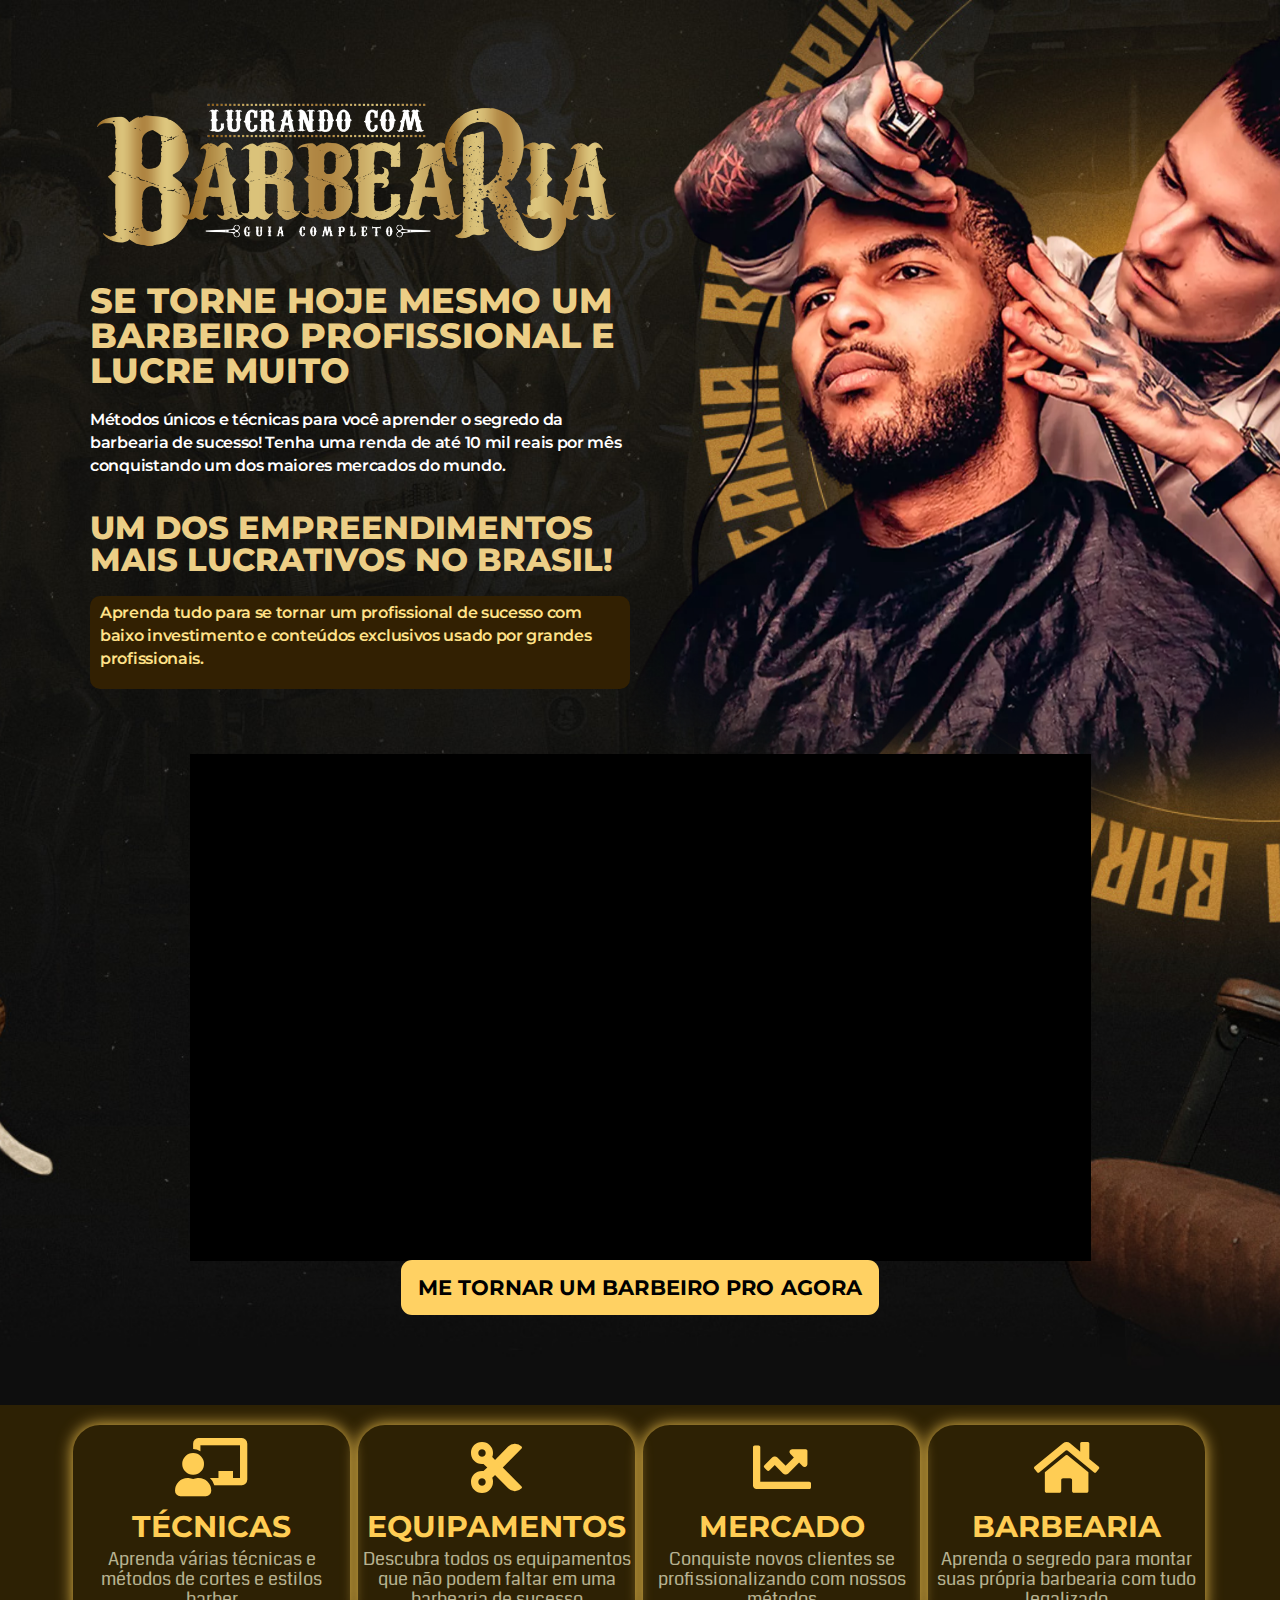
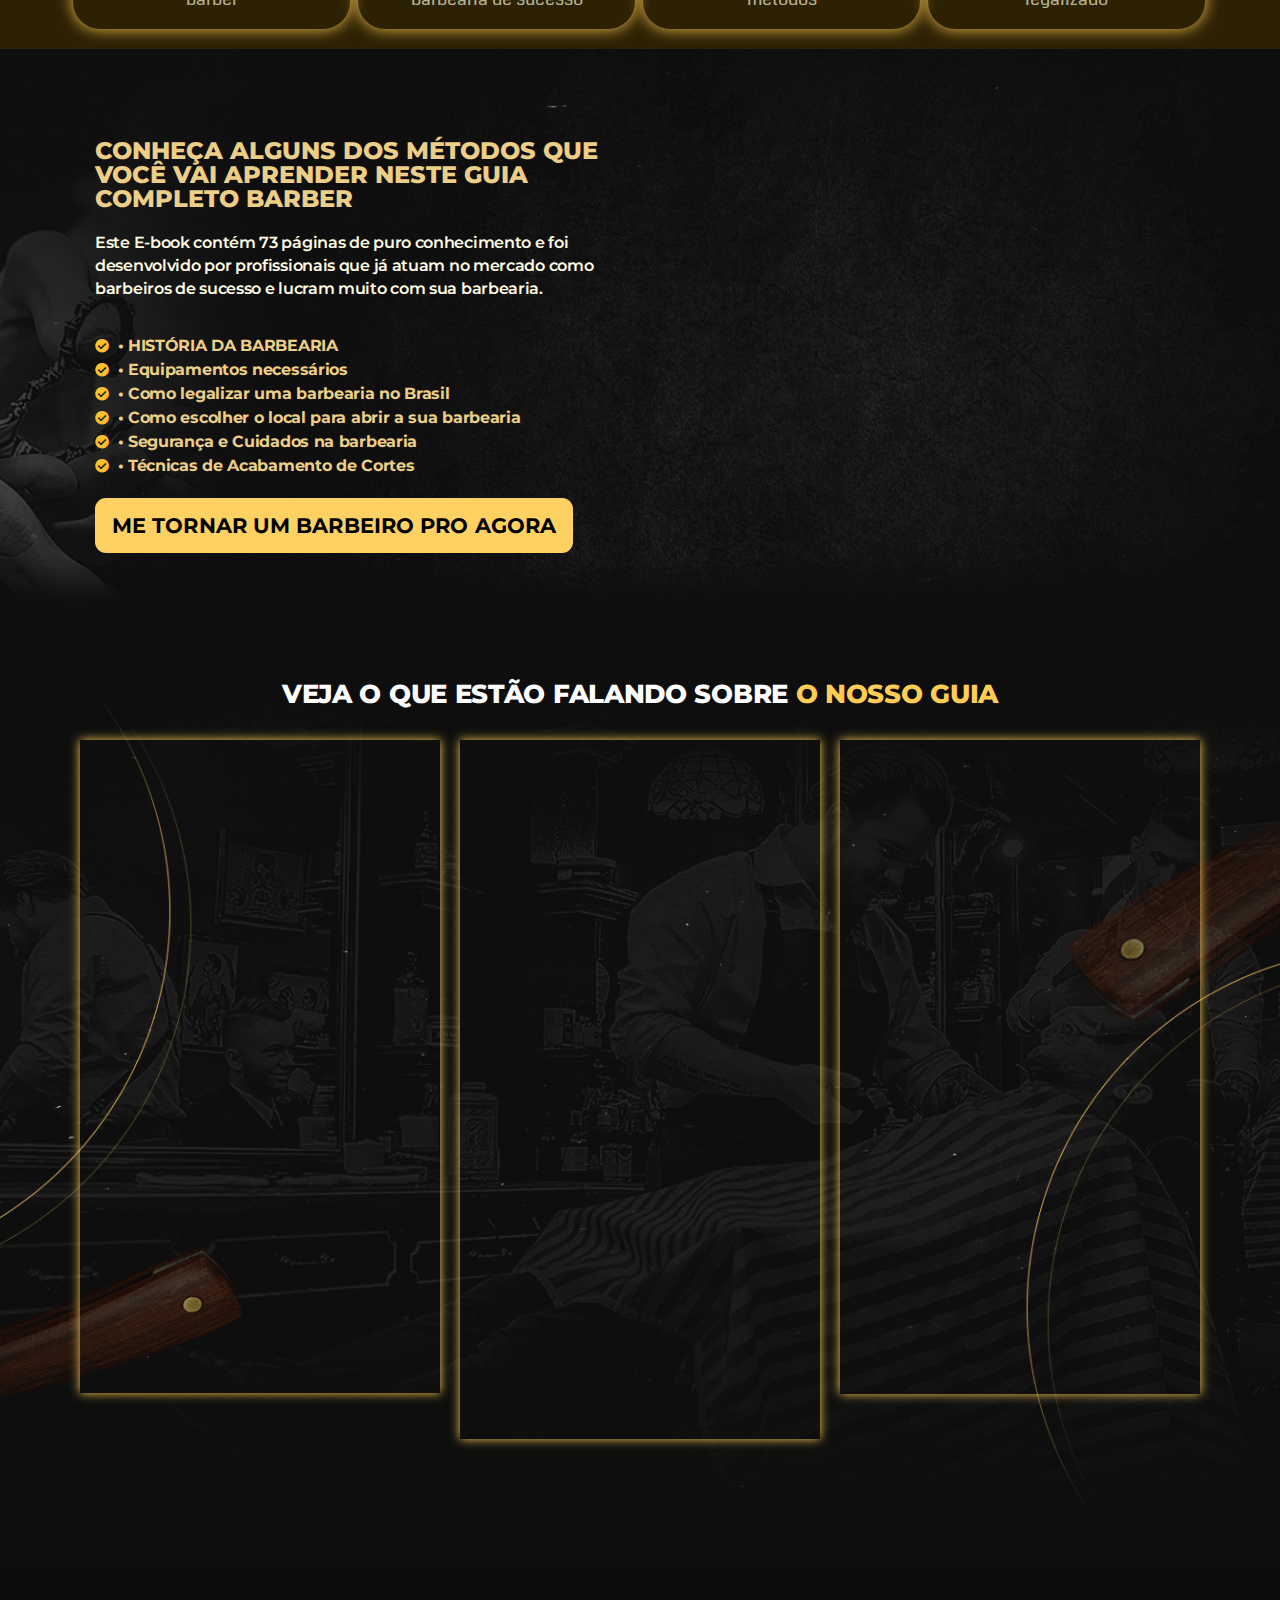
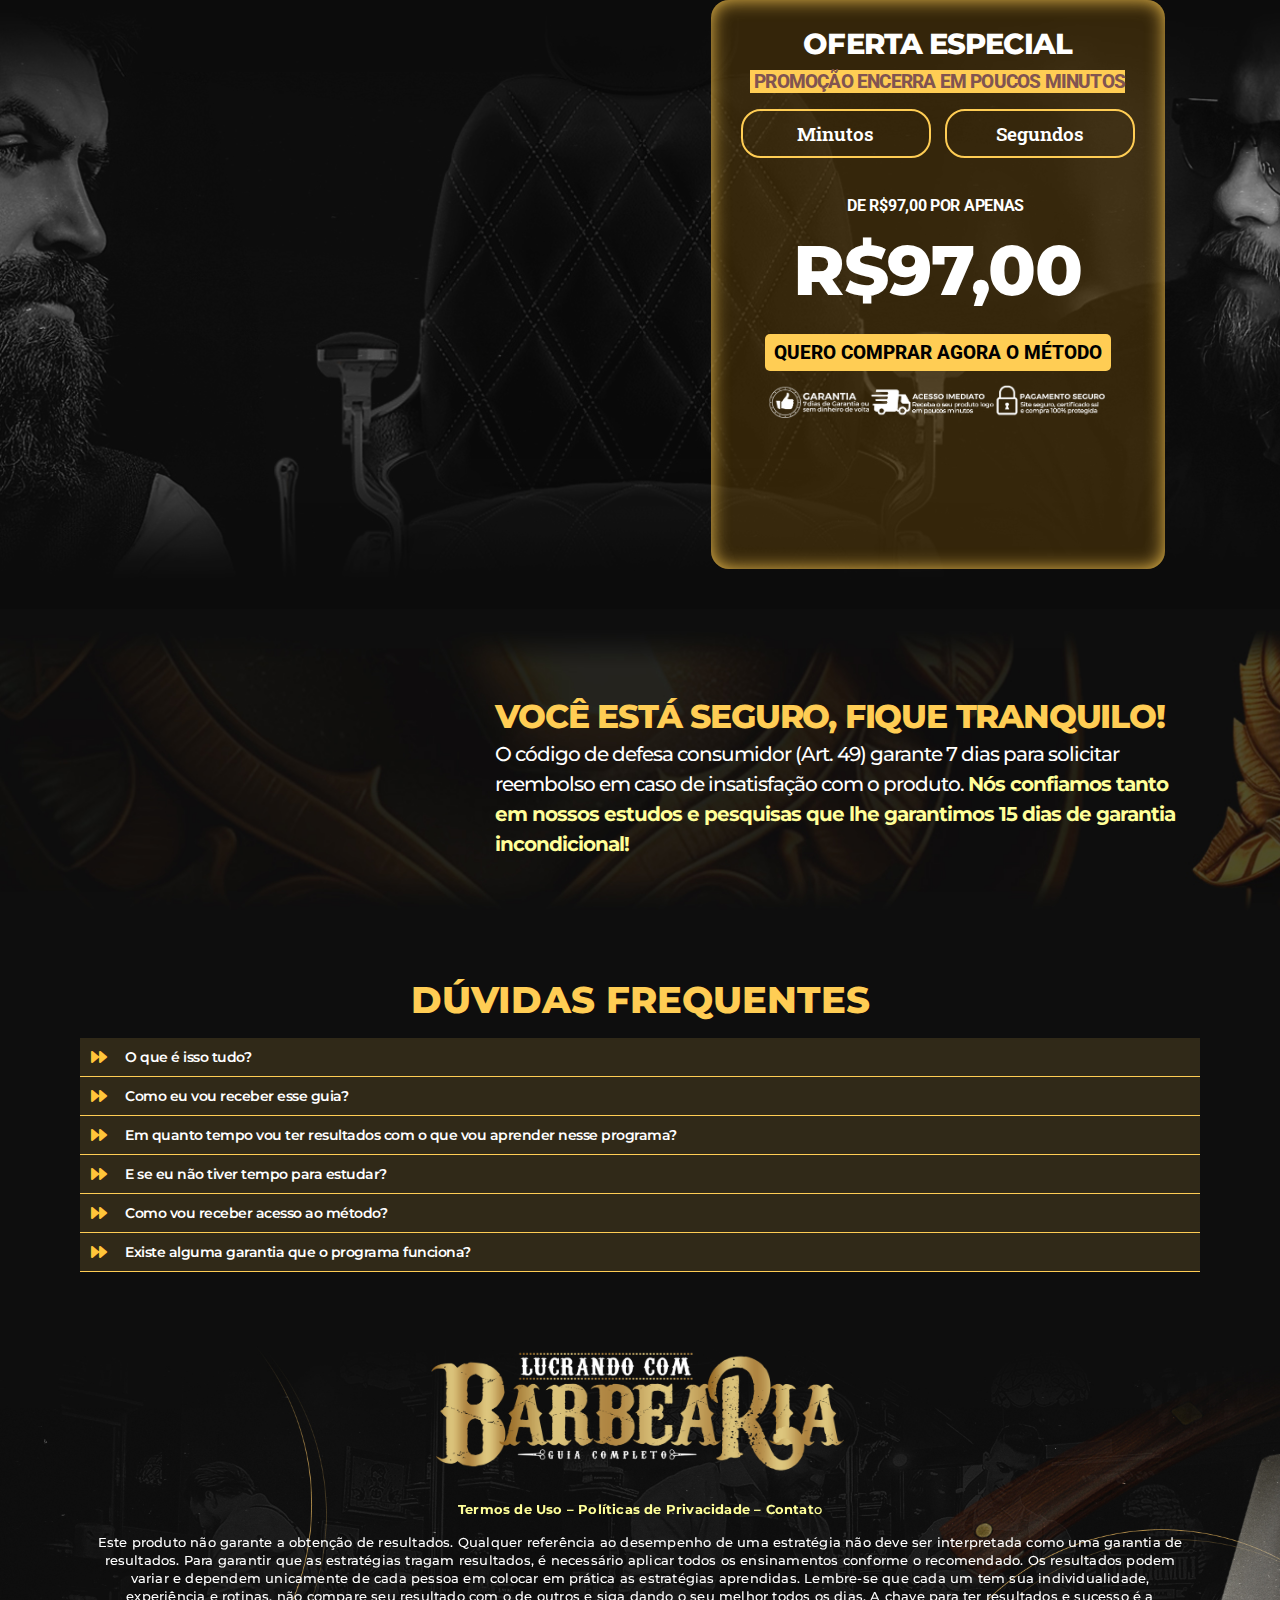
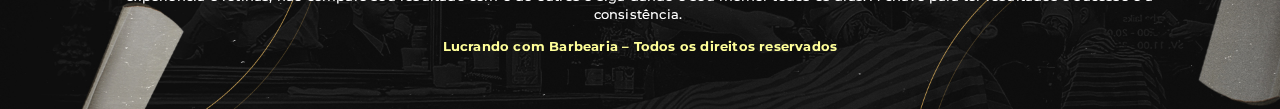
<file: lucrando-com-barbearia-guia-completo/index.html>
<!DOCTYPE html><html lang="pt-BR"><head>
	<meta charset="UTF-8">
		<title>Lucrando com Barbearia – Guia Completo</title><link rel="preload" as="style" href="https://fonts.googleapis.com/css?family=Roboto%3A100%2C100italic%2C200%2C200italic%2C300%2C300italic%2C400%2C400italic%2C500%2C500italic%2C600%2C600italic%2C700%2C700italic%2C800%2C800italic%2C900%2C900italic%7CRoboto%20Slab%3A100%2C100italic%2C200%2C200italic%2C300%2C300italic%2C400%2C400italic%2C500%2C500italic%2C600%2C600italic%2C700%2C700italic%2C800%2C800italic%2C900%2C900italic%7CMontserrat%3A100%2C100italic%2C200%2C200italic%2C300%2C300italic%2C400%2C400italic%2C500%2C500italic%2C600%2C600italic%2C700%2C700italic%2C800%2C800italic%2C900%2C900italic%7CCoda%3A100%2C100italic%2C200%2C200italic%2C300%2C300italic%2C400%2C400italic%2C500%2C500italic%2C600%2C600italic%2C700%2C700italic%2C800%2C800italic%2C900%2C900italic%7CBakbak%20One%3A100%2C100italic%2C200%2C200italic%2C300%2C300italic%2C400%2C400italic%2C500%2C500italic%2C600%2C600italic%2C700%2C700italic%2C800%2C800italic%2C900%2C900italic&display=swap"><link rel="stylesheet" href="https://fonts.googleapis.com/css?family=Roboto%3A100%2C100italic%2C200%2C200italic%2C300%2C300italic%2C400%2C400italic%2C500%2C500italic%2C600%2C600italic%2C700%2C700italic%2C800%2C800italic%2C900%2C900italic%7CRoboto%20Slab%3A100%2C100italic%2C200%2C200italic%2C300%2C300italic%2C400%2C400italic%2C500%2C500italic%2C600%2C600italic%2C700%2C700italic%2C800%2C800italic%2C900%2C900italic%7CMontserrat%3A100%2C100italic%2C200%2C200italic%2C300%2C300italic%2C400%2C400italic%2C500%2C500italic%2C600%2C600italic%2C700%2C700italic%2C800%2C800italic%2C900%2C900italic%7CCoda%3A100%2C100italic%2C200%2C200italic%2C300%2C300italic%2C400%2C400italic%2C500%2C500italic%2C600%2C600italic%2C700%2C700italic%2C800%2C800italic%2C900%2C900italic%7CBakbak%20One%3A100%2C100italic%2C200%2C200italic%2C300%2C300italic%2C400%2C400italic%2C500%2C500italic%2C600%2C600italic%2C700%2C700italic%2C800%2C800italic%2C900%2C900italic&amp;display=swap" media="print" onload="this.media='all'"><noscript><link rel="stylesheet" href="https://fonts.googleapis.com/css?family=Roboto%3A100%2C100italic%2C200%2C200italic%2C300%2C300italic%2C400%2C400italic%2C500%2C500italic%2C600%2C600italic%2C700%2C700italic%2C800%2C800italic%2C900%2C900italic%7CRoboto%20Slab%3A100%2C100italic%2C200%2C200italic%2C300%2C300italic%2C400%2C400italic%2C500%2C500italic%2C600%2C600italic%2C700%2C700italic%2C800%2C800italic%2C900%2C900italic%7CMontserrat%3A100%2C100italic%2C200%2C200italic%2C300%2C300italic%2C400%2C400italic%2C500%2C500italic%2C600%2C600italic%2C700%2C700italic%2C800%2C800italic%2C900%2C900italic%7CCoda%3A100%2C100italic%2C200%2C200italic%2C300%2C300italic%2C400%2C400italic%2C500%2C500italic%2C600%2C600italic%2C700%2C700italic%2C800%2C800italic%2C900%2C900italic%7CBakbak%20One%3A100%2C100italic%2C200%2C200italic%2C300%2C300italic%2C400%2C400italic%2C500%2C500italic%2C600%2C600italic%2C700%2C700italic%2C800%2C800italic%2C900%2C900italic&amp;display=swap"></noscript>
<meta name="robots" content="max-image-preview:large">
<link href="https://fonts.gstatic.com" crossorigin rel="preconnect">
<link rel="alternate" type="application/rss+xml" title="Feed para PLR »" href="https://plrpremium.net/feed/">
<link rel="alternate" type="application/rss+xml" title="Feed de comentários para PLR »" href="https://plrpremium.net/comments/feed/">
<style>
img.wp-smiley,
img.emoji {
	display: inline !important;
	border: none !important;
	box-shadow: none !important;
	height: 1em !important;
	width: 1em !important;
	margin: 0 0.07em !important;
	vertical-align: -0.1em !important;
	background: none !important;
	padding: 0 !important;
}
</style>
	<link rel="stylesheet" id="wp-block-library-css" href="css/style.min_1.css" media="all">
<style id="joinchat-button-style-inline-css">
.wp-block-joinchat-button{border:none!important;text-align:center}.wp-block-joinchat-button figure{display:table;margin:0 auto;padding:0}.wp-block-joinchat-button figcaption{font:normal normal 400 .6em/2em var(--wp--preset--font-family--system-font,sans-serif);margin:0;padding:0}.wp-block-joinchat-button .joinchat-button__qr{background-color:#fff;border:6px solid #25d366;border-radius:30px;box-sizing:content-box;display:block;height:200px;margin:auto;overflow:hidden;padding:10px;width:200px}.wp-block-joinchat-button .joinchat-button__qr canvas,.wp-block-joinchat-button .joinchat-button__qr img{display:block;margin:auto}.wp-block-joinchat-button .joinchat-button__link{align-items:center;background-color:#25d366;border:6px solid #25d366;border-radius:30px;display:inline-flex;flex-flow:row nowrap;justify-content:center;line-height:1.25em;margin:0 auto;text-decoration:none}.wp-block-joinchat-button .joinchat-button__link:before{background:transparent var(--joinchat-ico) no-repeat center;background-size:100%;content:"";display:block;height:1.5em;margin:-.75em .75em -.75em 0;width:1.5em}.wp-block-joinchat-button figure+.joinchat-button__link{margin-top:10px}@media (orientation:landscape)and (min-height:481px),(orientation:portrait)and (min-width:481px){.wp-block-joinchat-button.joinchat-button--qr-only figure+.joinchat-button__link{display:none}}@media (max-width:480px),(orientation:landscape)and (max-height:480px){.wp-block-joinchat-button figure{display:none}}

</style>
<link rel="stylesheet" id="classic-theme-styles-css" href="css/classic-themes.min.css" media="all">
<style id="global-styles-inline-css">
body{--wp--preset--color--black: #000000;--wp--preset--color--cyan-bluish-gray: #abb8c3;--wp--preset--color--white: #ffffff;--wp--preset--color--pale-pink: #f78da7;--wp--preset--color--vivid-red: #cf2e2e;--wp--preset--color--luminous-vivid-orange: #ff6900;--wp--preset--color--luminous-vivid-amber: #fcb900;--wp--preset--color--light-green-cyan: #7bdcb5;--wp--preset--color--vivid-green-cyan: #00d084;--wp--preset--color--pale-cyan-blue: #8ed1fc;--wp--preset--color--vivid-cyan-blue: #0693e3;--wp--preset--color--vivid-purple: #9b51e0;--wp--preset--gradient--vivid-cyan-blue-to-vivid-purple: linear-gradient(135deg,rgba(6,147,227,1) 0%,rgb(155,81,224) 100%);--wp--preset--gradient--light-green-cyan-to-vivid-green-cyan: linear-gradient(135deg,rgb(122,220,180) 0%,rgb(0,208,130) 100%);--wp--preset--gradient--luminous-vivid-amber-to-luminous-vivid-orange: linear-gradient(135deg,rgba(252,185,0,1) 0%,rgba(255,105,0,1) 100%);--wp--preset--gradient--luminous-vivid-orange-to-vivid-red: linear-gradient(135deg,rgba(255,105,0,1) 0%,rgb(207,46,46) 100%);--wp--preset--gradient--very-light-gray-to-cyan-bluish-gray: linear-gradient(135deg,rgb(238,238,238) 0%,rgb(169,184,195) 100%);--wp--preset--gradient--cool-to-warm-spectrum: linear-gradient(135deg,rgb(74,234,220) 0%,rgb(151,120,209) 20%,rgb(207,42,186) 40%,rgb(238,44,130) 60%,rgb(251,105,98) 80%,rgb(254,248,76) 100%);--wp--preset--gradient--blush-light-purple: linear-gradient(135deg,rgb(255,206,236) 0%,rgb(152,150,240) 100%);--wp--preset--gradient--blush-bordeaux: linear-gradient(135deg,rgb(254,205,165) 0%,rgb(254,45,45) 50%,rgb(107,0,62) 100%);--wp--preset--gradient--luminous-dusk: linear-gradient(135deg,rgb(255,203,112) 0%,rgb(199,81,192) 50%,rgb(65,88,208) 100%);--wp--preset--gradient--pale-ocean: linear-gradient(135deg,rgb(255,245,203) 0%,rgb(182,227,212) 50%,rgb(51,167,181) 100%);--wp--preset--gradient--electric-grass: linear-gradient(135deg,rgb(202,248,128) 0%,rgb(113,206,126) 100%);--wp--preset--gradient--midnight: linear-gradient(135deg,rgb(2,3,129) 0%,rgb(40,116,252) 100%);--wp--preset--duotone--dark-grayscale: url('barbearia.html#wp-duotone-dark-grayscale');--wp--preset--duotone--grayscale: url('barbearia.html#wp-duotone-grayscale');--wp--preset--duotone--purple-yellow: url('barbearia.html#wp-duotone-purple-yellow');--wp--preset--duotone--blue-red: url('barbearia.html#wp-duotone-blue-red');--wp--preset--duotone--midnight: url('barbearia.html#wp-duotone-midnight');--wp--preset--duotone--magenta-yellow: url('barbearia.html#wp-duotone-magenta-yellow');--wp--preset--duotone--purple-green: url('barbearia.html#wp-duotone-purple-green');--wp--preset--duotone--blue-orange: url('barbearia.html#wp-duotone-blue-orange');--wp--preset--font-size--small: 13px;--wp--preset--font-size--medium: 20px;--wp--preset--font-size--large: 36px;--wp--preset--font-size--x-large: 42px;--wp--preset--spacing--20: 0.44rem;--wp--preset--spacing--30: 0.67rem;--wp--preset--spacing--40: 1rem;--wp--preset--spacing--50: 1.5rem;--wp--preset--spacing--60: 2.25rem;--wp--preset--spacing--70: 3.38rem;--wp--preset--spacing--80: 5.06rem;--wp--preset--shadow--natural: 6px 6px 9px rgba(0, 0, 0, 0.2);--wp--preset--shadow--deep: 12px 12px 50px rgba(0, 0, 0, 0.4);--wp--preset--shadow--sharp: 6px 6px 0px rgba(0, 0, 0, 0.2);--wp--preset--shadow--outlined: 6px 6px 0px -3px rgba(255, 255, 255, 1), 6px 6px rgba(0, 0, 0, 1);--wp--preset--shadow--crisp: 6px 6px 0px rgba(0, 0, 0, 1);}:where(.is-layout-flex){gap: 0.5em;}body .is-layout-flow > .alignleft{float: left;margin-inline-start: 0;margin-inline-end: 2em;}body .is-layout-flow > .alignright{float: right;margin-inline-start: 2em;margin-inline-end: 0;}body .is-layout-flow > .aligncenter{margin-left: auto !important;margin-right: auto !important;}body .is-layout-constrained > .alignleft{float: left;margin-inline-start: 0;margin-inline-end: 2em;}body .is-layout-constrained > .alignright{float: right;margin-inline-start: 2em;margin-inline-end: 0;}body .is-layout-constrained > .aligncenter{margin-left: auto !important;margin-right: auto !important;}body .is-layout-constrained > :where(:not(.alignleft):not(.alignright):not(.alignfull)){max-width: var(--wp--style--global--content-size);margin-left: auto !important;margin-right: auto !important;}body .is-layout-constrained > .alignwide{max-width: var(--wp--style--global--wide-size);}body .is-layout-flex{display: flex;}body .is-layout-flex{flex-wrap: wrap;align-items: center;}body .is-layout-flex > *{margin: 0;}:where(.wp-block-columns.is-layout-flex){gap: 2em;}.has-black-color{color: var(--wp--preset--color--black) !important;}.has-cyan-bluish-gray-color{color: var(--wp--preset--color--cyan-bluish-gray) !important;}.has-white-color{color: var(--wp--preset--color--white) !important;}.has-pale-pink-color{color: var(--wp--preset--color--pale-pink) !important;}.has-vivid-red-color{color: var(--wp--preset--color--vivid-red) !important;}.has-luminous-vivid-orange-color{color: var(--wp--preset--color--luminous-vivid-orange) !important;}.has-luminous-vivid-amber-color{color: var(--wp--preset--color--luminous-vivid-amber) !important;}.has-light-green-cyan-color{color: var(--wp--preset--color--light-green-cyan) !important;}.has-vivid-green-cyan-color{color: var(--wp--preset--color--vivid-green-cyan) !important;}.has-pale-cyan-blue-color{color: var(--wp--preset--color--pale-cyan-blue) !important;}.has-vivid-cyan-blue-color{color: var(--wp--preset--color--vivid-cyan-blue) !important;}.has-vivid-purple-color{color: var(--wp--preset--color--vivid-purple) !important;}.has-black-background-color{background-color: var(--wp--preset--color--black) !important;}.has-cyan-bluish-gray-background-color{background-color: var(--wp--preset--color--cyan-bluish-gray) !important;}.has-white-background-color{background-color: var(--wp--preset--color--white) !important;}.has-pale-pink-background-color{background-color: var(--wp--preset--color--pale-pink) !important;}.has-vivid-red-background-color{background-color: var(--wp--preset--color--vivid-red) !important;}.has-luminous-vivid-orange-background-color{background-color: var(--wp--preset--color--luminous-vivid-orange) !important;}.has-luminous-vivid-amber-background-color{background-color: var(--wp--preset--color--luminous-vivid-amber) !important;}.has-light-green-cyan-background-color{background-color: var(--wp--preset--color--light-green-cyan) !important;}.has-vivid-green-cyan-background-color{background-color: var(--wp--preset--color--vivid-green-cyan) !important;}.has-pale-cyan-blue-background-color{background-color: var(--wp--preset--color--pale-cyan-blue) !important;}.has-vivid-cyan-blue-background-color{background-color: var(--wp--preset--color--vivid-cyan-blue) !important;}.has-vivid-purple-background-color{background-color: var(--wp--preset--color--vivid-purple) !important;}.has-black-border-color{border-color: var(--wp--preset--color--black) !important;}.has-cyan-bluish-gray-border-color{border-color: var(--wp--preset--color--cyan-bluish-gray) !important;}.has-white-border-color{border-color: var(--wp--preset--color--white) !important;}.has-pale-pink-border-color{border-color: var(--wp--preset--color--pale-pink) !important;}.has-vivid-red-border-color{border-color: var(--wp--preset--color--vivid-red) !important;}.has-luminous-vivid-orange-border-color{border-color: var(--wp--preset--color--luminous-vivid-orange) !important;}.has-luminous-vivid-amber-border-color{border-color: var(--wp--preset--color--luminous-vivid-amber) !important;}.has-light-green-cyan-border-color{border-color: var(--wp--preset--color--light-green-cyan) !important;}.has-vivid-green-cyan-border-color{border-color: var(--wp--preset--color--vivid-green-cyan) !important;}.has-pale-cyan-blue-border-color{border-color: var(--wp--preset--color--pale-cyan-blue) !important;}.has-vivid-cyan-blue-border-color{border-color: var(--wp--preset--color--vivid-cyan-blue) !important;}.has-vivid-purple-border-color{border-color: var(--wp--preset--color--vivid-purple) !important;}.has-vivid-cyan-blue-to-vivid-purple-gradient-background{background: var(--wp--preset--gradient--vivid-cyan-blue-to-vivid-purple) !important;}.has-light-green-cyan-to-vivid-green-cyan-gradient-background{background: var(--wp--preset--gradient--light-green-cyan-to-vivid-green-cyan) !important;}.has-luminous-vivid-amber-to-luminous-vivid-orange-gradient-background{background: var(--wp--preset--gradient--luminous-vivid-amber-to-luminous-vivid-orange) !important;}.has-luminous-vivid-orange-to-vivid-red-gradient-background{background: var(--wp--preset--gradient--luminous-vivid-orange-to-vivid-red) !important;}.has-very-light-gray-to-cyan-bluish-gray-gradient-background{background: var(--wp--preset--gradient--very-light-gray-to-cyan-bluish-gray) !important;}.has-cool-to-warm-spectrum-gradient-background{background: var(--wp--preset--gradient--cool-to-warm-spectrum) !important;}.has-blush-light-purple-gradient-background{background: var(--wp--preset--gradient--blush-light-purple) !important;}.has-blush-bordeaux-gradient-background{background: var(--wp--preset--gradient--blush-bordeaux) !important;}.has-luminous-dusk-gradient-background{background: var(--wp--preset--gradient--luminous-dusk) !important;}.has-pale-ocean-gradient-background{background: var(--wp--preset--gradient--pale-ocean) !important;}.has-electric-grass-gradient-background{background: var(--wp--preset--gradient--electric-grass) !important;}.has-midnight-gradient-background{background: var(--wp--preset--gradient--midnight) !important;}.has-small-font-size{font-size: var(--wp--preset--font-size--small) !important;}.has-medium-font-size{font-size: var(--wp--preset--font-size--medium) !important;}.has-large-font-size{font-size: var(--wp--preset--font-size--large) !important;}.has-x-large-font-size{font-size: var(--wp--preset--font-size--x-large) !important;}
.wp-block-navigation a:where(:not(.wp-element-button)){color: inherit;}
:where(.wp-block-columns.is-layout-flex){gap: 2em;}
.wp-block-pullquote{font-size: 1.5em;line-height: 1.6;}
</style>
<link rel="stylesheet" id="hello-elementor-css" href="css/style.min.css" media="all">
<link rel="stylesheet" id="hello-elementor-theme-style-css" href="css/theme.min.css" media="all">
<link rel="stylesheet" id="elementor-frontend-css" href="css/frontend-lite.min_1.css" media="all">
<link rel="stylesheet" id="elementor-post-9-css" href="css/post-9.css" media="all">
<link rel="stylesheet" id="elementor-icons-css" href="css/elementor-icons.min.css" media="all">
<link rel="stylesheet" id="swiper-css" href="css/swiper.min.css" media="all">
<link rel="stylesheet" id="elementor-pro-css" href="css/frontend-lite.min.css" media="all">
<link rel="stylesheet" id="elementor-global-css" href="css/global.css" media="all">
<link rel="stylesheet" id="elementor-post-13171-css" href="css/post-13171.css" media="all">
<link rel="stylesheet" id="joinchat-css" href="css/joinchat-btn.min.css" media="all">

<link rel="stylesheet" id="elementor-icons-shared-0-css" href="css/fontawesome.min.css" media="all">
<link rel="stylesheet" id="elementor-icons-fa-solid-css" href="css/solid.min.css" media="all">
<link rel="preconnect" href="https://fonts.gstatic.com/" crossorigin><script async src="https://www.googletagmanager.com/gtm.js?id=GTM-WWX5XB9"></script><script src="js/jquery.min.js" id="jquery-core-js"></script>
<script src="js/jquery-migrate.min.js" id="jquery-migrate-js"></script>
<link rel="https://api.w.org/" href="https://plrpremium.net/wp-json/"><link rel="alternate" type="application/json" href="https://plrpremium.net/wp-json/wp/v2/pages/13171"><link rel="EditURI" type="application/rsd+xml" title="RSD" href="https://plrpremium.net/xmlrpc.php?rsd">
<link rel="wlwmanifest" type="application/wlwmanifest+xml" href="https://plrpremium.net/wp-includes/wlwmanifest.xml">
<meta name="generator" content="WordPress 6.2">
<link rel="canonical" href="https://plrpremium.net/barbearia/">
<link rel="shortlink" href="https://plrpremium.net/?p=13171">
<link rel="alternate" type="application/json+oembed" href="https://plrpremium.net/wp-json/oembed/1.0/embed?url=https%3A%2F%2Fplrpremium.net%2Fbarbearia%2F">
<link rel="alternate" type="text/xml+oembed" href="https://plrpremium.net/wp-json/oembed/1.0/embed?url=https%3A%2F%2Fplrpremium.net%2Fbarbearia%2F&format=xml">
		<script type="text/javascript">
			//<![CDATA[
			var show_msg = '';
			if (show_msg !== '0') {
				var options = {view_src: "View Source is disabled!", inspect_elem: "Inspect Element is disabled!", right_click: "Right click is disabled!", copy_cut_paste_content: "Cut/Copy/Paste is disabled!", image_drop: "Image Drag-n-Drop is disabled!" }
			} else {
				var options = '';
			}

         	function nocontextmenu(e) { return false; }
         	document.oncontextmenu = nocontextmenu;
         	document.ondragstart = function() { return false;}

			document.onmousedown = function (event) {
				event = (event || window.event);
				if (event.keyCode === 123) {
					if (show_msg !== '0') {show_toast('inspect_elem');}
					return false;
				}
			}
			document.onkeydown = function (event) {
				event = (event || window.event);
				//alert(event.keyCode);   return false;
				if (event.keyCode === 123 ||
						event.ctrlKey && event.shiftKey && event.keyCode === 73 ||
						event.ctrlKey && event.shiftKey && event.keyCode === 75) {
					if (show_msg !== '0') {show_toast('inspect_elem');}
					return false;
				}
				if (event.ctrlKey && event.keyCode === 85) {
					if (show_msg !== '0') {show_toast('view_src');}
					return false;
				}
			}
			function addMultiEventListener(element, eventNames, listener) {
				var events = eventNames.split(' ');
				for (var i = 0, iLen = events.length; i < iLen; i++) {
					element.addEventListener(events[i], function (e) {
						e.preventDefault();
						if (show_msg !== '0') {
							show_toast(listener);
						}
					});
				}
			}
			addMultiEventListener(document, 'contextmenu', 'right_click');
			addMultiEventListener(document, 'cut copy paste print', 'copy_cut_paste_content');
			addMultiEventListener(document, 'drag drop', 'image_drop');
			function show_toast(text) {
				var x = document.getElementById("amm_drcfw_toast_msg");
				x.innerHTML = eval('options.' + text);
				x.className = "show";
				setTimeout(function () {
					x.className = x.className.replace("show", "")
				}, 3000);
			}
		//]]>
		</script>
		<style type="text/css">body * :not(input):not(textarea){user-select:none !important; -webkit-touch-callout: none !important;  -webkit-user-select: none !important; -moz-user-select:none !important; -khtml-user-select:none !important; -ms-user-select: none !important;}#amm_drcfw_toast_msg{visibility:hidden;min-width:250px;margin-left:-125px;background-color:#333;color:#fff;text-align:center;border-radius:2px;padding:16px;position:fixed;z-index:999;left:50%;bottom:30px;font-size:17px}#amm_drcfw_toast_msg.show{visibility:visible;-webkit-animation:fadein .5s,fadeout .5s 2.5s;animation:fadein .5s,fadeout .5s 2.5s}@-webkit-keyframes fadein{from{bottom:0;opacity:0}to{bottom:30px;opacity:1}}@keyframes fadein{from{bottom:0;opacity:0}to{bottom:30px;opacity:1}}@-webkit-keyframes fadeout{from{bottom:30px;opacity:1}to{bottom:0;opacity:0}}@keyframes fadeout{from{bottom:30px;opacity:1}to{bottom:0;opacity:0}}</style>
		<meta name="generator" content="Elementor 3.13.1; features: e_dom_optimization, e_optimized_assets_loading, e_optimized_css_loading, a11y_improvements, additional_custom_breakpoints; settings: css_print_method-external, google_font-enabled, font_display-auto">
<!-- Google Tag Manager -->
<script>(function(w,d,s,l,i){w[l]=w[l]||[];w[l].push({'gtm.start':
new Date().getTime(),event:'gtm.js'});var f=d.getElementsByTagName(s)[0],
j=d.createElement(s),dl=l!='dataLayer'?'&l='+l:'';j.async=true;j.src=
'https://www.googletagmanager.com/gtm.js?id=GTM-WWX5XB9'+i+dl;f.parentNode.insertBefore(j,f);
})(window,document,'script','dataLayer','GTM-WWX5XB9');</script>
<!-- End Google Tag Manager -->
<link rel="preload" href="https://scripts.converteai.net/889b9fb5-4ff6-4d36-9bcd-f8fe563a9649/players/63c45cc3da5f7600088b5117/player.js" as="script">
<link rel="preload" href="https://cdn.converteai.net/lib/js/smartplayer/v1/smartplayer.min.js" as="script">
<link rel="preload" href="https://images.converteai.net/889b9fb5-4ff6-4d36-9bcd-f8fe563a9649/players/63c45cc3da5f7600088b5117/thumbnail.jpg" as="image">
<link rel="preload" href="https://cdn.converteai.net/889b9fb5-4ff6-4d36-9bcd-f8fe563a9649/63c45cbd0fa457000af92e74/playlist.m3u8" as="fetch">
<link rel="dns-prefetch" href="https://cdn.converteai.net">
<link rel="dns-prefetch" href="https://scripts.converteai.net">
<link rel="dns-prefetch" href="https://images.converteai.net">
<link rel="dns-prefetch" href="https://api.vturb.com.br">
<link rel="icon" href="images/cropped-WhatsApp-Image-2022-01-03-at-21.06.48-32x32.jpeg" sizes="32x32">
<link rel="icon" href="images/cropped-WhatsApp-Image-2022-01-03-at-21.06.48-192x192.jpeg" sizes="192x192">
<link rel="apple-touch-icon" href="images/cropped-WhatsApp-Image-2022-01-03-at-21.06.48-180x180.jpeg">
<meta name="msapplication-TileImage" content="https://plrpremium.net/wp-content/uploads/2022/01/cropped-WhatsApp-Image-2022-01-03-at-21.06.48-270x270.jpeg">
	<meta name="viewport" content="width=device-width, initial-scale=1.0, viewport-fit=cover"></head>
<body class="page-template page-template-elementor_canvas page page-id-13171 elementor-default elementor-template-canvas elementor-kit-9 elementor-page elementor-page-13171">
	<svg xmlns="http://www.w3.org/2000/svg" viewBox="0 0 0 0" width="0" height="0" focusable="false" role="none" style="visibility: hidden; position: absolute; left: -9999px; overflow: hidden;"><defs><filter id="wp-duotone-dark-grayscale"><fecolormatrix color-interpolation-filters="sRGB" type="matrix" values=" .299 .587 .114 0 0 .299 .587 .114 0 0 .299 .587 .114 0 0 .299 .587 .114 0 0 "/><fecomponenttransfer color-interpolation-filters="sRGB"><fefuncr type="table" tableValues="0 0.49803921568627"/><fefuncg type="table" tableValues="0 0.49803921568627"/><fefuncb type="table" tableValues="0 0.49803921568627"/><fefunca type="table" tableValues="1 1"/></fecomponenttransfer><fecomposite in2="SourceGraphic" operator="in"/></filter></defs></svg><svg xmlns="http://www.w3.org/2000/svg" viewBox="0 0 0 0" width="0" height="0" focusable="false" role="none" style="visibility: hidden; position: absolute; left: -9999px; overflow: hidden;"><defs><filter id="wp-duotone-grayscale"><fecolormatrix color-interpolation-filters="sRGB" type="matrix" values=" .299 .587 .114 0 0 .299 .587 .114 0 0 .299 .587 .114 0 0 .299 .587 .114 0 0 "/><fecomponenttransfer color-interpolation-filters="sRGB"><fefuncr type="table" tableValues="0 1"/><fefuncg type="table" tableValues="0 1"/><fefuncb type="table" tableValues="0 1"/><fefunca type="table" tableValues="1 1"/></fecomponenttransfer><fecomposite in2="SourceGraphic" operator="in"/></filter></defs></svg><svg xmlns="http://www.w3.org/2000/svg" viewBox="0 0 0 0" width="0" height="0" focusable="false" role="none" style="visibility: hidden; position: absolute; left: -9999px; overflow: hidden;"><defs><filter id="wp-duotone-purple-yellow"><fecolormatrix color-interpolation-filters="sRGB" type="matrix" values=" .299 .587 .114 0 0 .299 .587 .114 0 0 .299 .587 .114 0 0 .299 .587 .114 0 0 "/><fecomponenttransfer color-interpolation-filters="sRGB"><fefuncr type="table" tableValues="0.54901960784314 0.98823529411765"/><fefuncg type="table" tableValues="0 1"/><fefuncb type="table" tableValues="0.71764705882353 0.25490196078431"/><fefunca type="table" tableValues="1 1"/></fecomponenttransfer><fecomposite in2="SourceGraphic" operator="in"/></filter></defs></svg><svg xmlns="http://www.w3.org/2000/svg" viewBox="0 0 0 0" width="0" height="0" focusable="false" role="none" style="visibility: hidden; position: absolute; left: -9999px; overflow: hidden;"><defs><filter id="wp-duotone-blue-red"><fecolormatrix color-interpolation-filters="sRGB" type="matrix" values=" .299 .587 .114 0 0 .299 .587 .114 0 0 .299 .587 .114 0 0 .299 .587 .114 0 0 "/><fecomponenttransfer color-interpolation-filters="sRGB"><fefuncr type="table" tableValues="0 1"/><fefuncg type="table" tableValues="0 0.27843137254902"/><fefuncb type="table" tableValues="0.5921568627451 0.27843137254902"/><fefunca type="table" tableValues="1 1"/></fecomponenttransfer><fecomposite in2="SourceGraphic" operator="in"/></filter></defs></svg><svg xmlns="http://www.w3.org/2000/svg" viewBox="0 0 0 0" width="0" height="0" focusable="false" role="none" style="visibility: hidden; position: absolute; left: -9999px; overflow: hidden;"><defs><filter id="wp-duotone-midnight"><fecolormatrix color-interpolation-filters="sRGB" type="matrix" values=" .299 .587 .114 0 0 .299 .587 .114 0 0 .299 .587 .114 0 0 .299 .587 .114 0 0 "/><fecomponenttransfer color-interpolation-filters="sRGB"><fefuncr type="table" tableValues="0 0"/><fefuncg type="table" tableValues="0 0.64705882352941"/><fefuncb type="table" tableValues="0 1"/><fefunca type="table" tableValues="1 1"/></fecomponenttransfer><fecomposite in2="SourceGraphic" operator="in"/></filter></defs></svg><svg xmlns="http://www.w3.org/2000/svg" viewBox="0 0 0 0" width="0" height="0" focusable="false" role="none" style="visibility: hidden; position: absolute; left: -9999px; overflow: hidden;"><defs><filter id="wp-duotone-magenta-yellow"><fecolormatrix color-interpolation-filters="sRGB" type="matrix" values=" .299 .587 .114 0 0 .299 .587 .114 0 0 .299 .587 .114 0 0 .299 .587 .114 0 0 "/><fecomponenttransfer color-interpolation-filters="sRGB"><fefuncr type="table" tableValues="0.78039215686275 1"/><fefuncg type="table" tableValues="0 0.94901960784314"/><fefuncb type="table" tableValues="0.35294117647059 0.47058823529412"/><fefunca type="table" tableValues="1 1"/></fecomponenttransfer><fecomposite in2="SourceGraphic" operator="in"/></filter></defs></svg><svg xmlns="http://www.w3.org/2000/svg" viewBox="0 0 0 0" width="0" height="0" focusable="false" role="none" style="visibility: hidden; position: absolute; left: -9999px; overflow: hidden;"><defs><filter id="wp-duotone-purple-green"><fecolormatrix color-interpolation-filters="sRGB" type="matrix" values=" .299 .587 .114 0 0 .299 .587 .114 0 0 .299 .587 .114 0 0 .299 .587 .114 0 0 "/><fecomponenttransfer color-interpolation-filters="sRGB"><fefuncr type="table" tableValues="0.65098039215686 0.40392156862745"/><fefuncg type="table" tableValues="0 1"/><fefuncb type="table" tableValues="0.44705882352941 0.4"/><fefunca type="table" tableValues="1 1"/></fecomponenttransfer><fecomposite in2="SourceGraphic" operator="in"/></filter></defs></svg><svg xmlns="http://www.w3.org/2000/svg" viewBox="0 0 0 0" width="0" height="0" focusable="false" role="none" style="visibility: hidden; position: absolute; left: -9999px; overflow: hidden;"><defs><filter id="wp-duotone-blue-orange"><fecolormatrix color-interpolation-filters="sRGB" type="matrix" values=" .299 .587 .114 0 0 .299 .587 .114 0 0 .299 .587 .114 0 0 .299 .587 .114 0 0 "/><fecomponenttransfer color-interpolation-filters="sRGB"><fefuncr type="table" tableValues="0.098039215686275 1"/><fefuncg type="table" tableValues="0 0.66274509803922"/><fefuncb type="table" tableValues="0.84705882352941 0.41960784313725"/><fefunca type="table" tableValues="1 1"/></fecomponenttransfer><fecomposite in2="SourceGraphic" operator="in"/></filter></defs></svg>		<div data-elementor-type="wp-page" data-elementor-id="13171" class="elementor elementor-13171">
									<section class="elementor-section elementor-top-section elementor-element elementor-element-216a610f elementor-section-boxed elementor-section-height-default elementor-section-height-default" data-id="216a610f" data-element_type="section" data-settings="{" background_background":"classic"}">
						<div class="elementor-container elementor-column-gap-default">
					<div class="elementor-column elementor-col-100 elementor-top-column elementor-element elementor-element-594322ca" data-id="594322ca" data-element_type="column">
			<div class="elementor-widget-wrap elementor-element-populated">
								<section class="elementor-section elementor-inner-section elementor-element elementor-element-1077e2a1 elementor-section-boxed elementor-section-height-default elementor-section-height-default" data-id="1077e2a1" data-element_type="section">
						<div class="elementor-container elementor-column-gap-default">
					<div class="elementor-column elementor-col-50 elementor-inner-column elementor-element elementor-element-7e07c299" data-id="7e07c299" data-element_type="column">
			<div class="elementor-widget-wrap elementor-element-populated">
								<div class="elementor-element elementor-element-58559a82 animated-fast elementor-invisible elementor-widget elementor-widget-image" data-id="58559a82" data-element_type="widget" data-settings="{" _animation":"zoomIn"}" data-widget_type="image.default">
				<div class="elementor-widget-container">
			<style>/*! elementor - v3.13.1 - 09-05-2023 */
.elementor-widget-image{text-align:center}.elementor-widget-image a{display:inline-block}.elementor-widget-image a img[src$=".svg"]{width:48px}.elementor-widget-image img{vertical-align:middle;display:inline-block}</style>												<img decoding="async" width="800" height="257" src="images/LOGO-BARBER.png" class="elementor-animation-grow attachment-large size-large wp-image-13173" alt loading="lazy" srcset="images/LOGO-BARBER.png 1000w, images/LOGO-BARBER-300x96.png 300w, images/LOGO-BARBER-768x247.png 768w" sizes="(max-width: 800px) 100vw, 800px">															</div>
				</div>
				<div class="elementor-element elementor-element-387dbb1e animated-fast elementor-invisible elementor-widget elementor-widget-heading" data-id="387dbb1e" data-element_type="widget" data-settings="{" _animation":"lightSpeedIn"}" data-widget_type="heading.default">
				<div class="elementor-widget-container">
			<style>/*! elementor - v3.13.1 - 09-05-2023 */
.elementor-heading-title{padding:0;margin:0;line-height:1}.elementor-widget-heading .elementor-heading-title[class*=elementor-size-]>a{color:inherit;font-size:inherit;line-height:inherit}.elementor-widget-heading .elementor-heading-title.elementor-size-small{font-size:15px}.elementor-widget-heading .elementor-heading-title.elementor-size-medium{font-size:19px}.elementor-widget-heading .elementor-heading-title.elementor-size-large{font-size:29px}.elementor-widget-heading .elementor-heading-title.elementor-size-xl{font-size:39px}.elementor-widget-heading .elementor-heading-title.elementor-size-xxl{font-size:59px}</style><h1 class="elementor-heading-title elementor-size-default">SE TORNE HOJE MESMO UM BARBEIRO PROFISSIONAL E LUCRE MUITO</h1>		</div>
				</div>
				<div class="elementor-element elementor-element-54ae0e6b animated-fast elementor-hidden-desktop elementor-hidden-tablet elementor-invisible elementor-widget elementor-widget-video" data-id="54ae0e6b" data-element_type="widget" data-settings="{" show_image_overlay":"yes","image_overlay":{"url":"https:\ \ plrpremium.net\ wp-content\ uploads\ 2023\ 03\ vsl-barber.webp","id":"13174","size":""},"_animation":"lightSpeedIn","video_type":"vimeo"}" data-widget_type="video.default">
				<div class="elementor-widget-container">
			<style>/*! elementor - v3.13.1 - 09-05-2023 */
.elementor-widget-video .elementor-widget-container{overflow:hidden;transform:translateZ(0)}.elementor-widget-video .elementor-wrapper{aspect-ratio:var(--video-aspect-ratio)}.elementor-widget-video .elementor-wrapper iframe,.elementor-widget-video .elementor-wrapper video{height:100%;width:100%;display:flex;border:none;background-color:#000}@supports not (aspect-ratio:1/1){.elementor-widget-video .elementor-wrapper{position:relative;overflow:hidden;height:0;padding-bottom:calc(100% / var(--video-aspect-ratio))}.elementor-widget-video .elementor-wrapper iframe,.elementor-widget-video .elementor-wrapper video{position:absolute;top:0;right:0;bottom:0;left:0}}.elementor-widget-video .elementor-open-inline .elementor-custom-embed-image-overlay{position:absolute;top:0;left:0;width:100%;height:100%;background-size:cover;background-position:50%}.elementor-widget-video .elementor-custom-embed-image-overlay{cursor:pointer;text-align:center}.elementor-widget-video .elementor-custom-embed-image-overlay:hover .elementor-custom-embed-play i{opacity:1}.elementor-widget-video .elementor-custom-embed-image-overlay img{display:block;width:100%}.elementor-widget-video .e-hosted-video .elementor-video{-o-object-fit:cover;object-fit:cover}.e-con-inner>.elementor-widget-video,.e-con>.elementor-widget-video{width:var(--container-widget-width);--flex-grow:var(--container-widget-flex-grow)}</style>		<div class="elementor-wrapper elementor-open-inline">
			<iframe class="elementor-video-iframe" allowfullscreen title="Player de Vídeo vimeo" src="https://player.vimeo.com/video/812922902?color&amp;autopause=0&amp;loop=0&amp;muted=0&amp;title=1&amp;portrait=1&amp;byline=1#t="></iframe>				<div class="elementor-custom-embed-image-overlay" style="background-image: url(images/vsl-barber.webp);">
																<div class="elementor-custom-embed-play" role="button" aria-label="Reproduzir vídeo" tabindex="0">
							<i aria-hidden="true" class="eicon-play"></i>							<span class="elementor-screen-only">Reproduzir vídeo</span>
						</div>
									</div>
					</div>
				</div>
				</div>
				<div class="elementor-element elementor-element-4cd92bfd elementor-align-center elementor-hidden-desktop elementor-hidden-tablet elementor-widget elementor-widget-button" data-id="4cd92bfd" data-element_type="widget" data-widget_type="button.default">
				<div class="elementor-widget-container">
					<div class="elementor-button-wrapper">
			<a href="https://go.perfectpay.com.br/PPU38CM2TT5" class="elementor-button-link elementor-button elementor-size-xl" role="button">
						<span class="elementor-button-content-wrapper">
						<span class="elementor-button-text">ME TORNAR UM BARBEIRO PRO AGORA</span>
		</span>
					</a>
		</div>
				</div>
				</div>
				<div class="elementor-element elementor-element-27ac6655 elementor-widget elementor-widget-text-editor" data-id="27ac6655" data-element_type="widget" data-widget_type="text-editor.default">
				<div class="elementor-widget-container">
			<style>/*! elementor - v3.13.1 - 09-05-2023 */
.elementor-widget-text-editor.elementor-drop-cap-view-stacked .elementor-drop-cap{background-color:#69727d;color:#fff}.elementor-widget-text-editor.elementor-drop-cap-view-framed .elementor-drop-cap{color:#69727d;border:3px solid;background-color:transparent}.elementor-widget-text-editor:not(.elementor-drop-cap-view-default) .elementor-drop-cap{margin-top:8px}.elementor-widget-text-editor:not(.elementor-drop-cap-view-default) .elementor-drop-cap-letter{width:1em;height:1em}.elementor-widget-text-editor .elementor-drop-cap{float:left;text-align:center;line-height:1;font-size:50px}.elementor-widget-text-editor .elementor-drop-cap-letter{display:inline-block}</style>				<p>Métodos únicos e técnicas para você aprender o segredo da barbearia de sucesso! Tenha uma renda de até 10 mil reais por mês conquistando um dos maiores mercados do mundo.</p>						</div>
				</div>
				<div class="elementor-element elementor-element-6d2a374f elementor-widget elementor-widget-heading" data-id="6d2a374f" data-element_type="widget" data-widget_type="heading.default">
				<div class="elementor-widget-container">
			<h1 class="elementor-heading-title elementor-size-default">UM DOS EMPREENDIMENTOS MAIS LUCRATIVOS NO BRASIL!</h1>		</div>
				</div>
				<div class="elementor-element elementor-element-7cc8fcba elementor-widget elementor-widget-text-editor" data-id="7cc8fcba" data-element_type="widget" data-widget_type="text-editor.default">
				<div class="elementor-widget-container">
							<p>Aprenda tudo para se tornar um profissional de sucesso com baixo investimento e conteúdos exclusivos usado por grandes profissionais.</p>						</div>
				</div>
					</div>
		</div>
				<div class="elementor-column elementor-col-50 elementor-inner-column elementor-element elementor-element-61ed1ca7" data-id="61ed1ca7" data-element_type="column">
			<div class="elementor-widget-wrap elementor-element-populated">
								<div class="elementor-element elementor-element-8dc445f animated-fast e-transform e-transform elementor-invisible elementor-widget elementor-widget-image" data-id="8dc445f" data-element_type="widget" data-settings="{" _animation":"zoomIn","_transform_translateX_effect":{"unit":"px","size":134,"sizes":[]},"_transform_translateX_effect_mobile":{"unit":"px","size":18,"sizes":[]},"_transform_scale_effect":{"unit":"px","size":1.6999999999999999555910790149937383830547332763671875,"sizes":[]},"_transform_translateY_effect":{"unit":"px","size":97,"sizes":[]},"_transform_translateX_effect_tablet":{"unit":"px","size":"","sizes":[]},"_transform_translateY_effect_tablet":{"unit":"px","size":"","sizes":[]},"_transform_translateY_effect_mobile":{"unit":"px","size":"","sizes":[]},"_transform_scale_effect_tablet":{"unit":"px","size":"","sizes":[]},"_transform_scale_effect_mobile":{"unit":"px","size":"","sizes":[]}}" data-widget_type="image.default">
				<div class="elementor-widget-container">
															<img decoding="async" width="1280" height="1196" src="images/img-barber01.webp" class="attachment-full size-full wp-image-13175" alt loading="lazy" srcset="images/img-barber01.webp 1280w, images/img-barber01-300x280.webp 300w, images/img-barber01-1024x957.webp 1024w, images/img-barber01-768x718.webp 768w" sizes="(max-width: 1280px) 100vw, 1280px">															</div>
				</div>
					</div>
		</div>
							</div>
		</section>
				<section class="elementor-section elementor-inner-section elementor-element elementor-element-3c0298a4 elementor-section-boxed elementor-section-height-default elementor-section-height-default" data-id="3c0298a4" data-element_type="section">
						<div class="elementor-container elementor-column-gap-default">
					<div class="elementor-column elementor-col-100 elementor-inner-column elementor-element elementor-element-71209a55" data-id="71209a55" data-element_type="column">
			<div class="elementor-widget-wrap elementor-element-populated">
								<div class="elementor-element elementor-element-7ead26a9 animated-fast elementor-hidden-mobile elementor-invisible elementor-widget elementor-widget-video" data-id="7ead26a9" data-element_type="widget" data-settings="{" _animation":"lightSpeedIn","video_type":"dailymotion","controls":"yes"}" data-widget_type="video.default">
				<div class="elementor-widget-container">
					<div class="elementor-wrapper elementor-open-inline">
			<iframe class="elementor-video-iframe" allowfullscreen title="Player de Vídeo vimeo" src="https://player.vimeo.com/video/812922902?ui-highlight&amp;start&amp;endscreen-enable=0&amp;controls=1&amp;mute=0&amp;ui-start-screen-info=1&amp;ui-logo=1#t="></iframe>		</div>
				</div>
				</div>
				<div class="elementor-element elementor-element-5a161295 elementor-align-center elementor-hidden-mobile elementor-widget elementor-widget-button" data-id="5a161295" data-element_type="widget" data-widget_type="button.default">
				<div class="elementor-widget-container">
					<div class="elementor-button-wrapper">
			<a href="https://go.perfectpay.com.br/PPU38CM2TT5" class="elementor-button-link elementor-button elementor-size-xl" role="button">
						<span class="elementor-button-content-wrapper">
						<span class="elementor-button-text">ME TORNAR UM BARBEIRO PRO AGORA</span>
		</span>
					</a>
		</div>
				</div>
				</div>
					</div>
		</div>
							</div>
		</section>
					</div>
		</div>
							</div>
		</section>
				<section class="elementor-section elementor-top-section elementor-element elementor-element-415e82f0 elementor-section-boxed elementor-section-height-default elementor-section-height-default" data-id="415e82f0" data-element_type="section" data-settings="{" background_background":"classic"}">
						<div class="elementor-container elementor-column-gap-default">
					<div class="elementor-column elementor-col-25 elementor-top-column elementor-element elementor-element-bdcc750 animated-fast elementor-invisible" data-id="bdcc750" data-element_type="column" data-settings="{" animation":"zoomIn"}">
			<div class="elementor-widget-wrap elementor-element-populated">
								<div class="elementor-element elementor-element-4dc84f74 elementor-view-default elementor-mobile-position-top elementor-vertical-align-top elementor-widget elementor-widget-icon-box" data-id="4dc84f74" data-element_type="widget" data-widget_type="icon-box.default">
				<div class="elementor-widget-container">
			<link rel="stylesheet" href="css/widget-icon-box.min.css">		<div class="elementor-icon-box-wrapper">
						<div class="elementor-icon-box-icon">
				<span class="elementor-icon elementor-animation-">
				<i aria-hidden="true" class="fas fa-chalkboard-teacher"></i>				</span>
			</div>
						<div class="elementor-icon-box-content">
				<div class="elementor-icon-box-title">
					<span>
						TÉCNICAS					</span>
				</div>
									<p class="elementor-icon-box-description">
						Aprenda várias técnicas e métodos de cortes e estilos barber					</p>
							</div>
		</div>
				</div>
				</div>
					</div>
		</div>
				<div class="elementor-column elementor-col-25 elementor-top-column elementor-element elementor-element-65cf52c2 animated-fast elementor-invisible" data-id="65cf52c2" data-element_type="column" data-settings="{" animation":"zoomIn"}">
			<div class="elementor-widget-wrap elementor-element-populated">
								<div class="elementor-element elementor-element-306ff323 elementor-view-default elementor-mobile-position-top elementor-vertical-align-top elementor-widget elementor-widget-icon-box" data-id="306ff323" data-element_type="widget" data-widget_type="icon-box.default">
				<div class="elementor-widget-container">
					<div class="elementor-icon-box-wrapper">
						<div class="elementor-icon-box-icon">
				<span class="elementor-icon elementor-animation-">
				<i aria-hidden="true" class="fas fa-cut"></i>				</span>
			</div>
						<div class="elementor-icon-box-content">
				<div class="elementor-icon-box-title">
					<span>
						equipamentos					</span>
				</div>
									<p class="elementor-icon-box-description">
						Descubra todos os equipamentos que não podem faltar em uma barbearia de sucesso					</p>
							</div>
		</div>
				</div>
				</div>
					</div>
		</div>
				<div class="elementor-column elementor-col-25 elementor-top-column elementor-element elementor-element-4629abdf animated-fast elementor-invisible" data-id="4629abdf" data-element_type="column" data-settings="{" animation":"zoomIn"}">
			<div class="elementor-widget-wrap elementor-element-populated">
								<div class="elementor-element elementor-element-6b154cfa elementor-view-default elementor-mobile-position-top elementor-vertical-align-top elementor-widget elementor-widget-icon-box" data-id="6b154cfa" data-element_type="widget" data-widget_type="icon-box.default">
				<div class="elementor-widget-container">
					<div class="elementor-icon-box-wrapper">
						<div class="elementor-icon-box-icon">
				<span class="elementor-icon elementor-animation-">
				<i aria-hidden="true" class="fas fa-chart-line"></i>				</span>
			</div>
						<div class="elementor-icon-box-content">
				<div class="elementor-icon-box-title">
					<span>
						MERCADO					</span>
				</div>
									<p class="elementor-icon-box-description">
						Conquiste novos clientes se profissionalizando com nossos métodos					</p>
							</div>
		</div>
				</div>
				</div>
					</div>
		</div>
				<div class="elementor-column elementor-col-25 elementor-top-column elementor-element elementor-element-3592dfb6 animated-fast elementor-invisible" data-id="3592dfb6" data-element_type="column" data-settings="{" animation":"zoomIn"}">
			<div class="elementor-widget-wrap elementor-element-populated">
								<div class="elementor-element elementor-element-4c08248c elementor-view-default elementor-mobile-position-top elementor-vertical-align-top elementor-widget elementor-widget-icon-box" data-id="4c08248c" data-element_type="widget" data-widget_type="icon-box.default">
				<div class="elementor-widget-container">
					<div class="elementor-icon-box-wrapper">
						<div class="elementor-icon-box-icon">
				<span class="elementor-icon elementor-animation-">
				<i aria-hidden="true" class="fas fa-home"></i>				</span>
			</div>
						<div class="elementor-icon-box-content">
				<div class="elementor-icon-box-title">
					<span>
						BARBEARIA					</span>
				</div>
									<p class="elementor-icon-box-description">
						Aprenda o segredo para montar suas própria barbearia com tudo legalizado					</p>
							</div>
		</div>
				</div>
				</div>
					</div>
		</div>
							</div>
		</section>
				<section class="elementor-section elementor-top-section elementor-element elementor-element-5a183cbf elementor-section-boxed elementor-section-height-default elementor-section-height-default" data-id="5a183cbf" data-element_type="section" data-settings="{" background_background":"classic"}">
						<div class="elementor-container elementor-column-gap-default">
					<div class="elementor-column elementor-col-100 elementor-top-column elementor-element elementor-element-32dce735" data-id="32dce735" data-element_type="column">
			<div class="elementor-widget-wrap elementor-element-populated">
								<section class="elementor-section elementor-inner-section elementor-element elementor-element-3c3513ab elementor-section-boxed elementor-section-height-default elementor-section-height-default" data-id="3c3513ab" data-element_type="section">
						<div class="elementor-container elementor-column-gap-default">
					<div class="elementor-column elementor-col-50 elementor-inner-column elementor-element elementor-element-162f3a4e" data-id="162f3a4e" data-element_type="column">
			<div class="elementor-widget-wrap elementor-element-populated">
								<div class="elementor-element elementor-element-410175dc elementor-widget elementor-widget-heading" data-id="410175dc" data-element_type="widget" data-widget_type="heading.default">
				<div class="elementor-widget-container">
			<h1 class="elementor-heading-title elementor-size-default">CONHEÇA ALGUNS DOS MÉTODOS QUE VOCÊ VAI APRENDER NESTE GUIA COMPLETO BARBER</h1>		</div>
				</div>
				<div class="elementor-element elementor-element-59ed107f elementor-widget elementor-widget-text-editor" data-id="59ed107f" data-element_type="widget" data-widget_type="text-editor.default">
				<div class="elementor-widget-container">
							<p>Este E-book contém 73 páginas de puro conhecimento e foi desenvolvido por profissionais que já atuam no mercado como barbeiros de sucesso e lucram muito com sua barbearia.</p>						</div>
				</div>
				<div class="elementor-element elementor-element-466669f0 elementor-icon-list--layout-traditional elementor-list-item-link-full_width elementor-widget elementor-widget-icon-list" data-id="466669f0" data-element_type="widget" data-widget_type="icon-list.default">
				<div class="elementor-widget-container">
			<link rel="stylesheet" href="css/widget-icon-list.min.css">		<ul class="elementor-icon-list-items">
							<li class="elementor-icon-list-item">
											<span class="elementor-icon-list-icon">
							<i aria-hidden="true" class="fas fa-check-circle"></i>						</span>
										<span class="elementor-icon-list-text">•	HISTÓRIA DA BARBEARIA </span>
									</li>
								<li class="elementor-icon-list-item">
											<span class="elementor-icon-list-icon">
							<i aria-hidden="true" class="fas fa-check-circle"></i>						</span>
										<span class="elementor-icon-list-text">•	Equipamentos necessários </span>
									</li>
								<li class="elementor-icon-list-item">
											<span class="elementor-icon-list-icon">
							<i aria-hidden="true" class="fas fa-check-circle"></i>						</span>
										<span class="elementor-icon-list-text">•	Como legalizar uma barbearia no Brasil</span>
									</li>
								<li class="elementor-icon-list-item">
											<span class="elementor-icon-list-icon">
							<i aria-hidden="true" class="fas fa-check-circle"></i>						</span>
										<span class="elementor-icon-list-text">•	Como escolher o local para abrir a sua barbearia</span>
									</li>
								<li class="elementor-icon-list-item">
											<span class="elementor-icon-list-icon">
							<i aria-hidden="true" class="fas fa-check-circle"></i>						</span>
										<span class="elementor-icon-list-text">•	Segurança e Cuidados na barbearia</span>
									</li>
								<li class="elementor-icon-list-item">
											<span class="elementor-icon-list-icon">
							<i aria-hidden="true" class="fas fa-check-circle"></i>						</span>
										<span class="elementor-icon-list-text">•	Técnicas de Acabamento de Cortes</span>
									</li>
						</ul>
				</div>
				</div>
				<div class="elementor-element elementor-element-2799dade elementor-align-left elementor-widget elementor-widget-button" data-id="2799dade" data-element_type="widget" data-widget_type="button.default">
				<div class="elementor-widget-container">
					<div class="elementor-button-wrapper">
			<a href="https://go.perfectpay.com.br/PPU38CM2TT5" class="elementor-button-link elementor-button elementor-size-xl" role="button">
						<span class="elementor-button-content-wrapper">
						<span class="elementor-button-text">ME TORNAR UM BARBEIRO PRO AGORA</span>
		</span>
					</a>
		</div>
				</div>
				</div>
					</div>
		</div>
				<div class="elementor-column elementor-col-50 elementor-inner-column elementor-element elementor-element-32e1ab40" data-id="32e1ab40" data-element_type="column">
			<div class="elementor-widget-wrap elementor-element-populated">
								<div class="elementor-element elementor-element-78633b7f animated-fast e-transform e-transform elementor-invisible elementor-widget elementor-widget-image" data-id="78633b7f" data-element_type="widget" data-settings="{" _animation":"zoomIn","_transform_translateX_effect_mobile":{"unit":"px","size":19,"sizes":[]},"_transform_translateY_effect_mobile":{"unit":"px","size":44,"sizes":[]},"_transform_scale_effect_mobile":{"unit":"px","size":1.100000000000000088817841970012523233890533447265625,"sizes":[]},"_transform_translateX_effect":{"unit":"px","size":-24,"sizes":[]},"_transform_translateY_effect":{"unit":"px","size":4,"sizes":[]},"_transform_scale_effect":{"unit":"px","size":1.1999999999999999555910790149937383830547332763671875,"sizes":[]},"_transform_translateX_effect_tablet":{"unit":"px","size":"","sizes":[]},"_transform_translateY_effect_tablet":{"unit":"px","size":"","sizes":[]},"_transform_scale_effect_tablet":{"unit":"px","size":"","sizes":[]}}" data-widget_type="image.default">
				<div class="elementor-widget-container">
															<img decoding="async" width="1180" height="1196" src="images/img-barber02.webp" class="attachment-full size-full wp-image-13177" alt loading="lazy" srcset="images/img-barber02.webp 1180w, images/img-barber02-296x300.webp 296w, images/img-barber02-1010x1024.webp 1010w, images/img-barber02-768x778.webp 768w" sizes="(max-width: 1180px) 100vw, 1180px">															</div>
				</div>
					</div>
		</div>
							</div>
		</section>
					</div>
		</div>
							</div>
		</section>
				<section class="elementor-section elementor-top-section elementor-element elementor-element-e5e750d elementor-section-boxed elementor-section-height-default elementor-section-height-default" data-id="e5e750d" data-element_type="section" data-settings="{" background_background":"classic"}">
							<div class="elementor-background-overlay"></div>
							<div class="elementor-container elementor-column-gap-default">
					<div class="elementor-column elementor-col-100 elementor-top-column elementor-element elementor-element-5caba06" data-id="5caba06" data-element_type="column">
			<div class="elementor-widget-wrap elementor-element-populated">
								<div class="elementor-element elementor-element-35a9e2c elementor-widget elementor-widget-heading" data-id="35a9e2c" data-element_type="widget" data-widget_type="heading.default">
				<div class="elementor-widget-container">
			<h1 class="elementor-heading-title elementor-size-medium">VEJA O QUE ESTÃO FALANDO SOBRE<span style="color:#FFCD54"> O NOSSO GUIA</span></h1>		</div>
				</div>
				<section class="elementor-section elementor-inner-section elementor-element elementor-element-cb2770c elementor-section-boxed elementor-section-height-default elementor-section-height-default" data-id="cb2770c" data-element_type="section">
						<div class="elementor-container elementor-column-gap-default">
					<div class="elementor-column elementor-col-33 elementor-inner-column elementor-element elementor-element-000f4c3" data-id="000f4c3" data-element_type="column">
			<div class="elementor-widget-wrap elementor-element-populated">
								<div class="elementor-element elementor-element-109175a4 elementor-widget elementor-widget-image" data-id="109175a4" data-element_type="widget" data-widget_type="image.default">
				<div class="elementor-widget-container">
															<img decoding="async" width="391" height="709" src="images/download-9-2.webp" class="attachment-large size-large wp-image-13204" alt loading="lazy" srcset="images/download-9-2.webp 391w, images/download-9-2-165x300.webp 165w" sizes="(max-width: 391px) 100vw, 391px">															</div>
				</div>
					</div>
		</div>
				<div class="elementor-column elementor-col-33 elementor-inner-column elementor-element elementor-element-d39ffb3" data-id="d39ffb3" data-element_type="column">
			<div class="elementor-widget-wrap elementor-element-populated">
								<div class="elementor-element elementor-element-188c2fab elementor-widget elementor-widget-image" data-id="188c2fab" data-element_type="widget" data-widget_type="image.default">
				<div class="elementor-widget-container">
															<img decoding="async" width="391" height="759" src="images/download-9.webp" class="attachment-large size-large wp-image-13203" alt loading="lazy" srcset="images/download-9.webp 391w, images/download-9-155x300.webp 155w" sizes="(max-width: 391px) 100vw, 391px">															</div>
				</div>
					</div>
		</div>
				<div class="elementor-column elementor-col-33 elementor-inner-column elementor-element elementor-element-280a0ec" data-id="280a0ec" data-element_type="column">
			<div class="elementor-widget-wrap elementor-element-populated">
								<div class="elementor-element elementor-element-257f5da0 elementor-widget elementor-widget-image" data-id="257f5da0" data-element_type="widget" data-widget_type="image.default">
				<div class="elementor-widget-container">
															<img decoding="async" width="391" height="710" src="images/download.webp" class="attachment-large size-large wp-image-13202" alt loading="lazy" srcset="images/download.webp 391w, images/download-165x300.webp 165w" sizes="(max-width: 391px) 100vw, 391px">															</div>
				</div>
					</div>
		</div>
							</div>
		</section>
				<div class="elementor-element elementor-element-22004fcd animated-fast elementor-invisible elementor-widget elementor-widget-image" data-id="22004fcd" data-element_type="widget" data-settings="{" _animation":"zoomIn"}" data-widget_type="image.default">
				<div class="elementor-widget-container">
															<img decoding="async" width="800" height="203" src="images/TEXTO-BARBER1-1024x260.png" class="elementor-animation-grow attachment-large size-large wp-image-13179" alt loading="lazy" srcset="images/TEXTO-BARBER1-1024x260.png 1024w, images/TEXTO-BARBER1-300x76.png 300w, images/TEXTO-BARBER1-768x195.png 768w, images/TEXTO-BARBER1.png 1091w" sizes="(max-width: 800px) 100vw, 800px">															</div>
				</div>
					</div>
		</div>
							</div>
		</section>
				<section class="elementor-section elementor-top-section elementor-element elementor-element-683b75b0 elementor-section-full_width elementor-section-height-default elementor-section-height-default" data-id="683b75b0" data-element_type="section" data-settings="{" background_background":"classic"}">
						<div class="elementor-container elementor-column-gap-default">
					<div class="elementor-column elementor-col-100 elementor-top-column elementor-element elementor-element-8d94e9b" data-id="8d94e9b" data-element_type="column">
			<div class="elementor-widget-wrap elementor-element-populated">
								<section class="elementor-section elementor-inner-section elementor-element elementor-element-34ada739 elementor-section-boxed elementor-section-height-default elementor-section-height-default" data-id="34ada739" data-element_type="section" data-settings="{" background_background":"classic"}">
						<div class="elementor-container elementor-column-gap-default">
					<div class="elementor-column elementor-col-50 elementor-inner-column elementor-element elementor-element-2c05cae" data-id="2c05cae" data-element_type="column">
			<div class="elementor-widget-wrap elementor-element-populated">
								<div class="elementor-element elementor-element-25a2f2fe animated-fast elementor-invisible elementor-widget elementor-widget-image" data-id="25a2f2fe" data-element_type="widget" data-settings="{" _animation":"zoomIn"}" data-widget_type="image.default">
				<div class="elementor-widget-container">
															<img decoding="async" width="800" height="811" src="images/img-barber03-1010x1024.webp" class="attachment-large size-large wp-image-13181" alt loading="lazy" srcset="images/img-barber03-1010x1024.webp 1010w, images/img-barber03-296x300.webp 296w, images/img-barber03-768x778.webp 768w, images/img-barber03.webp 1180w" sizes="(max-width: 800px) 100vw, 800px">															</div>
				</div>
					</div>
		</div>
				<div class="elementor-column elementor-col-50 elementor-inner-column elementor-element elementor-element-dcf43a1" data-id="dcf43a1" data-element_type="column" data-settings="{" background_background":"classic"}">
			<div class="elementor-widget-wrap elementor-element-populated">
					<div class="elementor-background-overlay"></div>
								<div class="elementor-element elementor-element-46cea1a4 elementor-widget elementor-widget-heading" data-id="46cea1a4" data-element_type="widget" data-widget_type="heading.default">
				<div class="elementor-widget-container">
			<h2 class="elementor-heading-title elementor-size-default">OFERTA ESPECIAL</h2>		</div>
				</div>
				<div class="elementor-element elementor-element-3716b78 elementor-widget elementor-widget-text-editor" data-id="3716b78" data-element_type="widget" data-widget_type="text-editor.default">
				<div class="elementor-widget-container">
							<span style="background-color: #FFCD54; color: #815451;"> PROMOÇÃO ENCERRA EM POUCOS MINUTOS</span>						</div>
				</div>
				<div class="elementor-element elementor-element-312b116b elementor-countdown--label-block elementor-widget elementor-widget-countdown" data-id="312b116b" data-element_type="widget" data-widget_type="countdown.default">
				<div class="elementor-widget-container">
			<style>/*! elementor-pro - v3.13.0 - 08-05-2023 */
.elementor-widget-countdown .elementor-countdown-expire--message{display:none;padding:20px;text-align:center}.elementor-widget-countdown .elementor-countdown-wrapper{flex-direction:row}.elementor-widget-countdown .elementor-countdown-item{padding:20px 0;text-align:center;color:#fff}.elementor-widget-countdown .elementor-countdown-digits,.elementor-widget-countdown .elementor-countdown-label{line-height:1}.elementor-widget-countdown .elementor-countdown-digits{font-size:69px}.elementor-widget-countdown .elementor-countdown-label{font-size:19px}.elementor-widget-countdown.elementor-countdown--label-block .elementor-countdown-wrapper{display:flex;justify-content:center;margin-right:auto;margin-left:auto}.elementor-widget-countdown.elementor-countdown--label-block .elementor-countdown-digits,.elementor-widget-countdown.elementor-countdown--label-block .elementor-countdown-label{display:block}.elementor-widget-countdown.elementor-countdown--label-block .elementor-countdown-item{flex-basis:0;flex-grow:1}.elementor-widget-countdown.elementor-countdown--label-inline{text-align:center}.elementor-widget-countdown.elementor-countdown--label-inline .elementor-countdown-item{display:inline-block;padding-left:5px;padding-right:5px}</style>		<div data-evergreen-interval="288000900" class="elementor-countdown-wrapper" data-date>
			<div class="elementor-countdown-item"><span class="elementor-countdown-digits elementor-countdown-minutes"></span> <span class="elementor-countdown-label">Minutos</span></div><div class="elementor-countdown-item"><span class="elementor-countdown-digits elementor-countdown-seconds"></span> <span class="elementor-countdown-label">Segundos</span></div>		</div>
				</div>
				</div>
				<div class="elementor-element elementor-element-1db8b55f elementor-widget elementor-widget-text-editor" data-id="1db8b55f" data-element_type="widget" data-widget_type="text-editor.default">
				<div class="elementor-widget-container">
							<div class="elementor-element elementor-element-e2aad54 elementor-widget elementor-widget-text-editor" data-id="e2aad54" data-element_type="widget" data-widget_type="text-editor.default"><div class="elementor-widget-container"><div class="elementor-text-editor elementor-clearfix"><p style="text-align: center;margin-top: 20px!important;"><span style="color: #ffffff;"><b>DE R$97,00 POR APENAS </b></span></p></div></div></div><div class="elementor-element elementor-element-a788bc0 elementor-widget elementor-widget-eael-creative-button" data-id="a788bc0" data-element_type="widget" data-widget_type="eael-creative-button.default"><div class="elementor-widget-container"><div class="eael-creative-button-wrapper"><div class="creative-button-inner"> </div></div></div></div>						</div>
				</div>
				<div class="elementor-element elementor-element-675126ea elementor-headline--style-highlight elementor-widget elementor-widget-animated-headline" data-id="675126ea" data-element_type="widget" data-settings="{" highlighted_text":"R$47,00","headline_style":"highlight","marker":"circle","loop":"yes","highlight_animation_duration":1200,"highlight_iteration_delay":8000}" data-widget_type="animated-headline.default">
				<div class="elementor-widget-container">
			<link rel="stylesheet" href="css/widget-animated-headline.min.css">		<div class="elementor-headline">
				<span class="elementor-headline-dynamic-wrapper elementor-headline-text-wrapper">
					<span class="elementor-headline-dynamic-text elementor-headline-text-active">R$97,00</span>
				</span>
				</div>
				</div>
				</div>
				<div class="elementor-element elementor-element-7bed6584 elementor-align-center elementor-widget elementor-widget-button" data-id="7bed6584" data-element_type="widget" data-widget_type="button.default">
				<div class="elementor-widget-container">
					<div class="elementor-button-wrapper">
			<a href="https://go.perfectpay.com.br/PPU38CM2TT5" class="elementor-button elementor-size-md" role="button">
						<span class="elementor-button-content-wrapper">
						<span class="elementor-button-text">QUERO COMPRAR AGORA O  MÉTODO</span>
		</span>
					</a>
		</div>
				</div>
				</div>
				<div class="elementor-element elementor-element-353874b5 elementor-widget elementor-widget-image" data-id="353874b5" data-element_type="widget" data-widget_type="image.default">
				<div class="elementor-widget-container">
															<img decoding="async" width="767" height="111" src="images/ICONES-REGUA-1-1-1-1.png" class="attachment-large size-large wp-image-9790" alt loading="lazy" srcset="images/ICONES-REGUA-1-1-1-1.png 767w, images/ICONES-REGUA-1-1-1-1-300x43.png 300w" sizes="(max-width: 767px) 100vw, 767px">															</div>
				</div>
					</div>
		</div>
							</div>
		</section>
					</div>
		</div>
							</div>
		</section>
				<section class="elementor-section elementor-top-section elementor-element elementor-element-53e215cc elementor-section-boxed elementor-section-height-default elementor-section-height-default" data-id="53e215cc" data-element_type="section" data-settings="{" background_background":"classic"}">
						<div class="elementor-container elementor-column-gap-default">
					<div class="elementor-column elementor-col-33 elementor-top-column elementor-element elementor-element-62a099df" data-id="62a099df" data-element_type="column">
			<div class="elementor-widget-wrap elementor-element-populated">
								<div class="elementor-element elementor-element-38fdfb50 elementor-widget elementor-widget-image" data-id="38fdfb50" data-element_type="widget" data-widget_type="image.default">
				<div class="elementor-widget-container">
															<img decoding="async" width="800" height="800" src="images/garantia-barber.webp" class="attachment-large size-large wp-image-13183" alt loading="lazy" srcset="images/garantia-barber.webp 1024w, images/garantia-barber-300x300.webp 300w, images/garantia-barber-150x150.webp 150w, images/garantia-barber-768x768.webp 768w" sizes="(max-width: 800px) 100vw, 800px">															</div>
				</div>
					</div>
		</div>
				<div class="elementor-column elementor-col-66 elementor-top-column elementor-element elementor-element-631f8ef0" data-id="631f8ef0" data-element_type="column">
			<div class="elementor-widget-wrap elementor-element-populated">
								<section class="elementor-section elementor-inner-section elementor-element elementor-element-73f7ac7b elementor-section-boxed elementor-section-height-default elementor-section-height-default" data-id="73f7ac7b" data-element_type="section">
						<div class="elementor-container elementor-column-gap-default">
					<div class="elementor-column elementor-col-100 elementor-inner-column elementor-element elementor-element-703a0fb6" data-id="703a0fb6" data-element_type="column">
			<div class="elementor-widget-wrap elementor-element-populated">
								<div class="elementor-element elementor-element-8cc46a8 elementor-widget elementor-widget-heading" data-id="8cc46a8" data-element_type="widget" data-widget_type="heading.default">
				<div class="elementor-widget-container">
			<div class="elementor-heading-title elementor-size-default">VOCÊ ESTÁ SEGURO, FIQUE TRANQUILO!</div>		</div>
				</div>
				<div class="elementor-element elementor-element-3957a2b4 elementor-widget elementor-widget-text-editor" data-id="3957a2b4" data-element_type="widget" data-widget_type="text-editor.default">
				<div class="elementor-widget-container">
							<p><span style="color: #ffffff;">O código de defesa consumidor (Art. 49) garante 7 dias para solicitar reembolso em caso de insatisfação com o produto.</span> <span style="color: #ffff99;"><strong>Nós confiamos tanto em nossos estudos e pesquisas que lhe garantimos 15 dias de garantia incondicional!</strong></span></p>						</div>
				</div>
					</div>
		</div>
							</div>
		</section>
					</div>
		</div>
							</div>
		</section>
				<section class="elementor-section elementor-top-section elementor-element elementor-element-3a81260f elementor-section-boxed elementor-section-height-default elementor-section-height-default" data-id="3a81260f" data-element_type="section" data-settings="{" background_background":"classic"}">
						<div class="elementor-container elementor-column-gap-default">
					<div class="elementor-column elementor-col-100 elementor-top-column elementor-element elementor-element-3b4852c" data-id="3b4852c" data-element_type="column" data-settings="{" animation":"none"}">
			<div class="elementor-widget-wrap elementor-element-populated">
								<div class="elementor-element elementor-element-59c494e3 elementor-widget elementor-widget-heading" data-id="59c494e3" data-element_type="widget" data-widget_type="heading.default">
				<div class="elementor-widget-container">
			<h2 class="elementor-heading-title elementor-size-default">DÚVIDAS FREQUENTES</h2>		</div>
				</div>
				<div class="elementor-element elementor-element-0903c0c animated-fast elementor-invisible elementor-widget elementor-widget-toggle" data-id="0903c0c" data-element_type="widget" data-settings="{" _animation":"lightSpeedIn"}" data-widget_type="toggle.default">
				<div class="elementor-widget-container">
			<style>/*! elementor - v3.13.1 - 09-05-2023 */
.elementor-toggle{text-align:left}.elementor-toggle .elementor-tab-title{font-weight:700;line-height:1;margin:0;padding:15px;border-bottom:1px solid #d5d8dc;cursor:pointer;outline:none}.elementor-toggle .elementor-tab-title .elementor-toggle-icon{display:inline-block;width:1em}.elementor-toggle .elementor-tab-title .elementor-toggle-icon svg{-webkit-margin-start:-5px;margin-inline-start:-5px;width:1em;height:1em}.elementor-toggle .elementor-tab-title .elementor-toggle-icon.elementor-toggle-icon-right{float:right;text-align:right}.elementor-toggle .elementor-tab-title .elementor-toggle-icon.elementor-toggle-icon-left{float:left;text-align:left}.elementor-toggle .elementor-tab-title .elementor-toggle-icon .elementor-toggle-icon-closed{display:block}.elementor-toggle .elementor-tab-title .elementor-toggle-icon .elementor-toggle-icon-opened{display:none}.elementor-toggle .elementor-tab-title.elementor-active{border-bottom:none}.elementor-toggle .elementor-tab-title.elementor-active .elementor-toggle-icon-closed{display:none}.elementor-toggle .elementor-tab-title.elementor-active .elementor-toggle-icon-opened{display:block}.elementor-toggle .elementor-tab-content{padding:15px;border-bottom:1px solid #d5d8dc;display:none}@media (max-width:767px){.elementor-toggle .elementor-tab-title{padding:12px}.elementor-toggle .elementor-tab-content{padding:12px 10px}}.e-con-inner>.elementor-widget-toggle,.e-con>.elementor-widget-toggle{width:var(--container-widget-width);--flex-grow:var(--container-widget-flex-grow)}</style>		<div class="elementor-toggle" role="tablist">
							<div class="elementor-toggle-item">
					<div id="elementor-tab-title-9451" class="elementor-tab-title" data-tab="1" role="tab" aria-controls="elementor-tab-content-9451" aria-expanded="false">
												<span class="elementor-toggle-icon elementor-toggle-icon-left" aria-hidden="true">
															<span class="elementor-toggle-icon-closed"><i class="fas fa-forward"></i></span>
								<span class="elementor-toggle-icon-opened"><i class="elementor-toggle-icon-opened fas fa-angle-double-up"></i></span>
													</span>
												<a href class="elementor-toggle-title">O que é isso tudo?</a>
					</div>

					<div id="elementor-tab-content-9451" class="elementor-tab-content elementor-clearfix" data-tab="1" role="tabpanel" aria-labelledby="elementor-tab-title-9451"><div class="elementor-accordion-item"><div id="elementor-tab-content-2041" class="elementor-tab-content elementor-clearfix elementor-active" role="tabpanel" data-tab="1" aria-labelledby="elementor-tab-title-2041"><p>Um conteúdo completo que vai te ajudar entender melhor como abrir uma barbearia</p></div></div></div>
				</div>
							<div class="elementor-toggle-item">
					<div id="elementor-tab-title-9452" class="elementor-tab-title" data-tab="2" role="tab" aria-controls="elementor-tab-content-9452" aria-expanded="false">
												<span class="elementor-toggle-icon elementor-toggle-icon-left" aria-hidden="true">
															<span class="elementor-toggle-icon-closed"><i class="fas fa-forward"></i></span>
								<span class="elementor-toggle-icon-opened"><i class="elementor-toggle-icon-opened fas fa-angle-double-up"></i></span>
													</span>
												<a href class="elementor-toggle-title">Como eu vou receber esse guia?</a>
					</div>

					<div id="elementor-tab-content-9452" class="elementor-tab-content elementor-clearfix" data-tab="2" role="tabpanel" aria-labelledby="elementor-tab-title-9452"><div class="elementor-accordion-item"><div id="elementor-tab-content-2042" class="elementor-tab-content elementor-clearfix elementor-active" role="tabpanel" data-tab="2" aria-labelledby="elementor-tab-title-2042"><p>Você terá acesso instantâneo a uma versão em PDF deste guia diratamente em seu e-mail.</p></div></div></div>
				</div>
							<div class="elementor-toggle-item">
					<div id="elementor-tab-title-9453" class="elementor-tab-title" data-tab="3" role="tab" aria-controls="elementor-tab-content-9453" aria-expanded="false">
												<span class="elementor-toggle-icon elementor-toggle-icon-left" aria-hidden="true">
															<span class="elementor-toggle-icon-closed"><i class="fas fa-forward"></i></span>
								<span class="elementor-toggle-icon-opened"><i class="elementor-toggle-icon-opened fas fa-angle-double-up"></i></span>
													</span>
												<a href class="elementor-toggle-title">Em quanto tempo vou ter resultados com o que vou aprender nesse programa?</a>
					</div>

					<div id="elementor-tab-content-9453" class="elementor-tab-content elementor-clearfix" data-tab="3" role="tabpanel" aria-labelledby="elementor-tab-title-9453"><div class="elementor-accordion-item"><div id="elementor-tab-content-2043" class="elementor-tab-content elementor-clearfix elementor-active" role="tabpanel" data-tab="3" aria-labelledby="elementor-tab-title-2043"><p>Você pode começar a ver os resultados no aprendizado com extrema rapidez … Em alguns dias depois de começar. Quanto mais você fizer disso parte de sua rotina diária, mais rápido você vai obter os resultados que deseja.</p></div></div></div>
				</div>
							<div class="elementor-toggle-item">
					<div id="elementor-tab-title-9454" class="elementor-tab-title" data-tab="4" role="tab" aria-controls="elementor-tab-content-9454" aria-expanded="false">
												<span class="elementor-toggle-icon elementor-toggle-icon-left" aria-hidden="true">
															<span class="elementor-toggle-icon-closed"><i class="fas fa-forward"></i></span>
								<span class="elementor-toggle-icon-opened"><i class="elementor-toggle-icon-opened fas fa-angle-double-up"></i></span>
													</span>
												<a href class="elementor-toggle-title">E se eu não tiver tempo para estudar?</a>
					</div>

					<div id="elementor-tab-content-9454" class="elementor-tab-content elementor-clearfix" data-tab="4" role="tabpanel" aria-labelledby="elementor-tab-title-9454"><p>Não tem problema, pois como é uma arquivo em PDF você poderá ler quando tiver um tempo.</p></div>
				</div>
							<div class="elementor-toggle-item">
					<div id="elementor-tab-title-9455" class="elementor-tab-title" data-tab="5" role="tab" aria-controls="elementor-tab-content-9455" aria-expanded="false">
												<span class="elementor-toggle-icon elementor-toggle-icon-left" aria-hidden="true">
															<span class="elementor-toggle-icon-closed"><i class="fas fa-forward"></i></span>
								<span class="elementor-toggle-icon-opened"><i class="elementor-toggle-icon-opened fas fa-angle-double-up"></i></span>
													</span>
												<a href class="elementor-toggle-title">Como vou receber acesso ao método?</a>
					</div>

					<div id="elementor-tab-content-9455" class="elementor-tab-content elementor-clearfix" data-tab="5" role="tabpanel" aria-labelledby="elementor-tab-title-9455"><p>Diratamente em seu e-mail</p></div>
				</div>
							<div class="elementor-toggle-item">
					<div id="elementor-tab-title-9456" class="elementor-tab-title" data-tab="6" role="tab" aria-controls="elementor-tab-content-9456" aria-expanded="false">
												<span class="elementor-toggle-icon elementor-toggle-icon-left" aria-hidden="true">
															<span class="elementor-toggle-icon-closed"><i class="fas fa-forward"></i></span>
								<span class="elementor-toggle-icon-opened"><i class="elementor-toggle-icon-opened fas fa-angle-double-up"></i></span>
													</span>
												<a href class="elementor-toggle-title">Existe alguma garantia que o programa funciona?</a>
					</div>

					<div id="elementor-tab-content-9456" class="elementor-tab-content elementor-clearfix" data-tab="6" role="tabpanel" aria-labelledby="elementor-tab-title-9456"><p>Sim! Você terá 7 dias de garantia do produto. Caso não goste fazemos a devolução sem questionamento.</p></div>
				</div>
								</div>
				</div>
				</div>
					</div>
		</div>
							</div>
		</section>
				<section class="elementor-section elementor-top-section elementor-element elementor-element-3d8e07a7 elementor-section-boxed elementor-section-height-default elementor-section-height-default" data-id="3d8e07a7" data-element_type="section" data-settings="{" background_background":"classic"}">
						<div class="elementor-container elementor-column-gap-default">
					<div class="elementor-column elementor-col-100 elementor-top-column elementor-element elementor-element-71877757" data-id="71877757" data-element_type="column">
			<div class="elementor-widget-wrap elementor-element-populated">
								<section class="elementor-section elementor-inner-section elementor-element elementor-element-68b5069a elementor-section-boxed elementor-section-height-default elementor-section-height-default" data-id="68b5069a" data-element_type="section">
						<div class="elementor-container elementor-column-gap-default">
					<div class="elementor-column elementor-col-100 elementor-inner-column elementor-element elementor-element-7930e3d7" data-id="7930e3d7" data-element_type="column">
			<div class="elementor-widget-wrap elementor-element-populated">
								<div class="elementor-element elementor-element-a85577d animated-fast elementor-invisible elementor-widget elementor-widget-image" data-id="a85577d" data-element_type="widget" data-settings="{" _animation":"zoomIn"}" data-widget_type="image.default">
				<div class="elementor-widget-container">
															<img decoding="async" width="800" height="257" src="images/LOGO-BARBER.png" class="elementor-animation-grow attachment-large size-large wp-image-13173" alt loading="lazy" srcset="images/LOGO-BARBER.png 1000w, images/LOGO-BARBER-300x96.png 300w, images/LOGO-BARBER-768x247.png 768w" sizes="(max-width: 800px) 100vw, 800px">															</div>
				</div>
				<div class="elementor-element elementor-element-22dafeab elementor-widget elementor-widget-text-editor" data-id="22dafeab" data-element_type="widget" data-widget_type="text-editor.default">
				<div class="elementor-widget-container">
							<p><span style="color: #ffff99;"><strong>Termos de Uso – Políticas de Privacidade – Contat</strong>o</span></p><p>Este produto não garante a obtenção de resultados. Qualquer referência ao desempenho de uma estratégia não deve ser interpretada como uma garantia de resultados. Para garantir que as estratégias tragam resultados, é necessário aplicar todos os ensinamentos conforme o recomendado. Os resultados podem variar e dependem unicamente de cada pessoa em colocar em prática as estratégias aprendidas. Lembre-se que cada um tem sua individualidade, experiência e rotinas, não compare seu resultado com o de outros e siga dando o seu melhor todos os dias. A chave para ter resultados e sucesso é a consistência. </p><p><span style="color: #ffff99;"><strong>Lucrando com Barbearia – Todos os direitos reservados</strong></span></p>						</div>
				</div>
					</div>
		</div>
							</div>
		</section>
					</div>
		</div>
							</div>
		</section>
							</div>
		    <div id="amm_drcfw_toast_msg"></div>

<div class="joinchat joinchat--right joinchat--btn" data-settings="{" telephone":"5571993567104","mobile_only":false,"button_delay":3,"whatsapp_web":false,"qr":false,"message_views":2,"message_delay":10,"message_badge":false,"message_send":"Obrigada pelo seu interesse no PLR PREMIUM. Deixa sua dúvida que retornarei o mais breve possível","message_hash":""}">
	<div class="joinchat__button">
		<div class="joinchat__button__open"></div>
									</div>
	</div>
<link rel="stylesheet" id="e-animations-css" href="css/animations.min.css" media="all">
<script id="rocket-browser-checker-js-after">
"use strict";var _createClass=function(){function defineProperties(target,props){for(var i=0;i<props.length;i++){var descriptor=props[i];descriptor.enumerable=descriptor.enumerable||!1,descriptor.configurable=!0,"value"in descriptor&&(descriptor.writable=!0),Object.defineProperty(target,descriptor.key,descriptor)}}return function(Constructor,protoProps,staticProps){return protoProps&&defineProperties(Constructor.prototype,protoProps),staticProps&&defineProperties(Constructor,staticProps),Constructor}}();function _classCallCheck(instance,Constructor){if(!(instance instanceof Constructor))throw new TypeError("Cannot call a class as a function")}var RocketBrowserCompatibilityChecker=function(){function RocketBrowserCompatibilityChecker(options){_classCallCheck(this,RocketBrowserCompatibilityChecker),this.passiveSupported=!1,this._checkPassiveOption(this),this.options=!!this.passiveSupported&&options}return _createClass(RocketBrowserCompatibilityChecker,[{key:"_checkPassiveOption",value:function(self){try{var options={get passive(){return!(self.passiveSupported=!0)}};window.addEventListener("test",null,options),window.removeEventListener("test",null,options)}catch(err){self.passiveSupported=!1}}},{key:"initRequestIdleCallback",value:function(){!1 in window&&(window.requestIdleCallback=function(cb){var start=Date.now();return setTimeout(function(){cb({didTimeout:!1,timeRemaining:function(){return Math.max(0,50-(Date.now()-start))}})},1)}),!1 in window&&(window.cancelIdleCallback=function(id){return clearTimeout(id)})}},{key:"isDataSaverModeOn",value:function(){return"connection"in navigator&&!0===navigator.connection.saveData}},{key:"supportsLinkPrefetch",value:function(){var elem=document.createElement("link");return elem.relList&&elem.relList.supports&&elem.relList.supports("prefetch")&&window.IntersectionObserver&&"isIntersecting"in IntersectionObserverEntry.prototype}},{key:"isSlowConnection",value:function(){return"connection"in navigator&&"effectiveType"in navigator.connection&&("2g"===navigator.connection.effectiveType||"slow-2g"===navigator.connection.effectiveType)}}]),RocketBrowserCompatibilityChecker}();
</script>
<script id="rocket-preload-links-js-extra">
var RocketPreloadLinksConfig = {"excludeUris":"\/(?:.+\/)?feed(?:\/(?:.+\/?)?)?$|\/(?:.+\/)?embed\/|\/(index\\.php\/)?wp\\-json(\/.*|$)|\/wp-admin\/|\/logout\/|\/wp-login.php|\/refer\/|\/go\/|\/recommend\/|\/recommends\/","usesTrailingSlash":"1","imageExt":"jpg|jpeg|gif|png|tiff|bmp|webp|avif|pdf|doc|docx|xls|xlsx|php","fileExt":"jpg|jpeg|gif|png|tiff|bmp|webp|avif|pdf|doc|docx|xls|xlsx|php|html|htm","siteUrl":"https:\/\/plrpremium.net","onHoverDelay":"100","rateThrottle":"3"};
</script>
<script id="rocket-preload-links-js-after">
(function() {
"use strict";var r="function"==typeof Symbol&&"symbol"==typeof Symbol.iterator?function(e){return typeof e}:function(e){return e&&"function"==typeof Symbol&&e.constructor===Symbol&&e!==Symbol.prototype?"symbol":typeof e},e=function(){function i(e,t){for(var n=0;n<t.length;n++){var i=t[n];i.enumerable=i.enumerable||!1,i.configurable=!0,"value"in i&&(i.writable=!0),Object.defineProperty(e,i.key,i)}}return function(e,t,n){return t&&i(e.prototype,t),n&&i(e,n),e}}();function i(e,t){if(!(e instanceof t))throw new TypeError("Cannot call a class as a function")}var t=function(){function n(e,t){i(this,n),this.browser=e,this.config=t,this.options=this.browser.options,this.prefetched=new Set,this.eventTime=null,this.threshold=1111,this.numOnHover=0}return e(n,[{key:"init",value:function(){!this.browser.supportsLinkPrefetch()||this.browser.isDataSaverModeOn()||this.browser.isSlowConnection()||(this.regex={excludeUris:RegExp(this.config.excludeUris,"i"),images:RegExp(".("+this.config.imageExt+")$","i"),fileExt:RegExp(".("+this.config.fileExt+")$","i")},this._initListeners(this))}},{key:"_initListeners",value:function(e){-1<this.config.onHoverDelay&&document.addEventListener("mouseover",e.listener.bind(e),e.listenerOptions),document.addEventListener("mousedown",e.listener.bind(e),e.listenerOptions),document.addEventListener("touchstart",e.listener.bind(e),e.listenerOptions)}},{key:"listener",value:function(e){var t=e.target.closest("a"),n=this._prepareUrl(t);if(null!==n)switch(e.type){case"mousedown":case"touchstart":this._addPrefetchLink(n);break;case"mouseover":this._earlyPrefetch(t,n,"mouseout")}}},{key:"_earlyPrefetch",value:function(t,e,n){var i=this,r=setTimeout(function(){if(r=null,0===i.numOnHover)setTimeout(function(){return i.numOnHover=0},1e3);else if(i.numOnHover>i.config.rateThrottle)return;i.numOnHover++,i._addPrefetchLink(e)},this.config.onHoverDelay);t.addEventListener(n,function e(){t.removeEventListener(n,e,{passive:!0}),null!==r&&(clearTimeout(r),r=null)},{passive:!0})}},{key:"_addPrefetchLink",value:function(i){return this.prefetched.add(i.href),new Promise(function(e,t){var n=document.createElement("link");n.rel="prefetch",n.href=i.href,n.onload=e,n.onerror=t,document.head.appendChild(n)}).catch(function(){})}},{key:"_prepareUrl",value:function(e){if(null===e||"object"!==(void 0===e?"undefined":r(e))||!1 in e||-1===["http:","https:"].indexOf(e.protocol))return null;var t=e.href.substring(0,this.config.siteUrl.length),n=this._getPathname(e.href,t),i={original:e.href,protocol:e.protocol,origin:t,pathname:n,href:t+n};return this._isLinkOk(i)?i:null}},{key:"_getPathname",value:function(e,t){var n=t?e.substring(this.config.siteUrl.length):e;return n.startsWith("/")||(n="/"+n),this._shouldAddTrailingSlash(n)?n+"/":n}},{key:"_shouldAddTrailingSlash",value:function(e){return this.config.usesTrailingSlash&&!e.endsWith("/")&&!this.regex.fileExt.test(e)}},{key:"_isLinkOk",value:function(e){return null!==e&&"object"===(void 0===e?"undefined":r(e))&&(!this.prefetched.has(e.href)&&e.origin===this.config.siteUrl&&-1===e.href.indexOf("?")&&-1===e.href.indexOf("#")&&!this.regex.excludeUris.test(e.href)&&!this.regex.images.test(e.href))}}],[{key:"run",value:function(){"undefined"!=typeof RocketPreloadLinksConfig&&new n(new RocketBrowserCompatibilityChecker({capture:!0,passive:!0}),RocketPreloadLinksConfig).init()}}]),n}();t.run();
}());
</script>
<script src="js/hello-frontend.min.js" id="hello-theme-frontend-js"></script>
<script src="js/joinchat.min.js" id="joinchat-js"></script>
<script src="js/webpack-pro.runtime.min.js" id="elementor-pro-webpack-runtime-js"></script>
<script src="js/webpack.runtime.min.js" id="elementor-webpack-runtime-js"></script>
<script src="js/frontend-modules.min.js" id="elementor-frontend-modules-js"></script>
<script src="js/wp-polyfill-inert.min.js" id="wp-polyfill-inert-js"></script>
<script src="js/regenerator-runtime.min.js" id="regenerator-runtime-js"></script>
<script src="js/wp-polyfill.min.js" id="wp-polyfill-js"></script>
<script src="js/hooks.min.js" id="wp-hooks-js"></script>
<script src="js/i18n.min.js" id="wp-i18n-js"></script>
<script id="wp-i18n-js-after">
wp.i18n.setLocaleData( { 'text direction\u0004ltr': [ 'ltr' ] } );
</script>
<script id="elementor-pro-frontend-js-before">
var ElementorProFrontendConfig = {"ajaxurl":"https:\/\/plrpremium.net\/wp-admin\/admin-ajax.php","nonce":"6811824e52","urls":{"assets":"https:\/\/plrpremium.net\/wp-content\/plugins\/elementor-pro\/assets\/","rest":"https:\/\/plrpremium.net\/wp-json\/"},"shareButtonsNetworks":{"facebook":{"title":"Facebook","has_counter":true},"twitter":{"title":"Twitter"},"linkedin":{"title":"LinkedIn","has_counter":true},"pinterest":{"title":"Pinterest","has_counter":true},"reddit":{"title":"Reddit","has_counter":true},"vk":{"title":"VK","has_counter":true},"odnoklassniki":{"title":"OK","has_counter":true},"tumblr":{"title":"Tumblr"},"digg":{"title":"Digg"},"skype":{"title":"Skype"},"stumbleupon":{"title":"StumbleUpon","has_counter":true},"mix":{"title":"Mix"},"telegram":{"title":"Telegram"},"pocket":{"title":"Pocket","has_counter":true},"xing":{"title":"XING","has_counter":true},"whatsapp":{"title":"WhatsApp"},"email":{"title":"Email"},"print":{"title":"Print"}},"facebook_sdk":{"lang":"pt_BR","app_id":""},"lottie":{"defaultAnimationUrl":"https:\/\/plrpremium.net\/wp-content\/plugins\/elementor-pro\/modules\/lottie\/assets\/animations\/default.json"}};
</script>
<script src="js/frontend.min.js" id="elementor-pro-frontend-js"></script>
<script src="js/waypoints.min.js" id="elementor-waypoints-js"></script>
<script src="js/core.min.js" id="jquery-ui-core-js"></script>
<script id="elementor-frontend-js-before">
var elementorFrontendConfig = {"environmentMode":{"edit":false,"wpPreview":false,"isScriptDebug":false},"i18n":{"shareOnFacebook":"Compartilhar no Facebook","shareOnTwitter":"Compartilhar no Twitter","pinIt":"Fixar","download":"Baixar","downloadImage":"Baixar imagem","fullscreen":"Tela cheia","zoom":"Zoom","share":"Compartilhar","playVideo":"Reproduzir v\u00eddeo","previous":"Anterior","next":"Pr\u00f3ximo","close":"Fechar"},"is_rtl":false,"breakpoints":{"xs":0,"sm":480,"md":768,"lg":1025,"xl":1440,"xxl":1600},"responsive":{"breakpoints":{"mobile":{"label":"Celular em modo retrato","value":767,"default_value":767,"direction":"max","is_enabled":true},"mobile_extra":{"label":"Celular em modo paisagem","value":880,"default_value":880,"direction":"max","is_enabled":false},"tablet":{"label":"Tablet Portrait","value":1024,"default_value":1024,"direction":"max","is_enabled":true},"tablet_extra":{"label":"Tablet Landscape","value":1200,"default_value":1200,"direction":"max","is_enabled":false},"laptop":{"label":"Laptop","value":1366,"default_value":1366,"direction":"max","is_enabled":false},"widescreen":{"label":"Widescreen","value":2400,"default_value":2400,"direction":"min","is_enabled":false}}},"version":"3.13.1","is_static":false,"experimentalFeatures":{"e_dom_optimization":true,"e_optimized_assets_loading":true,"e_optimized_css_loading":true,"a11y_improvements":true,"additional_custom_breakpoints":true,"theme_builder_v2":true,"hello-theme-header-footer":true,"landing-pages":true,"page-transitions":true,"notes":true,"loop":true,"form-submissions":true,"e_scroll_snap":true},"urls":{"assets":"https:\/\/plrpremium.net\/wp-content\/plugins\/elementor\/assets\/"},"swiperClass":"swiper-container","settings":{"page":[],"editorPreferences":[]},"kit":{"active_breakpoints":["viewport_mobile","viewport_tablet"],"global_image_lightbox":"yes","lightbox_enable_counter":"yes","lightbox_enable_fullscreen":"yes","lightbox_enable_zoom":"yes","lightbox_enable_share":"yes","lightbox_title_src":"title","lightbox_description_src":"description","hello_header_logo_type":"title","hello_header_menu_layout":"horizontal","hello_footer_logo_type":"logo"},"post":{"id":13171,"title":"barbearia%20%E2%80%93%20PLR","excerpt":"","featuredImage":false}};
</script>
<script src="js/frontend.min_1.js" id="elementor-frontend-js"></script>
<script src="js/elements-handlers.min.js" id="pro-elements-handlers-js"></script>
<!-- Google Tag Manager (noscript) -->
<noscript><iframe src="https://www.googletagmanager.com/ns.html?id=GTM-WWX5XB9" height="0" width="0" style="display:none;visibility:hidden"></iframe></noscript>
<!-- End Google Tag Manager (noscript) -->
	


</body></html>
</file>
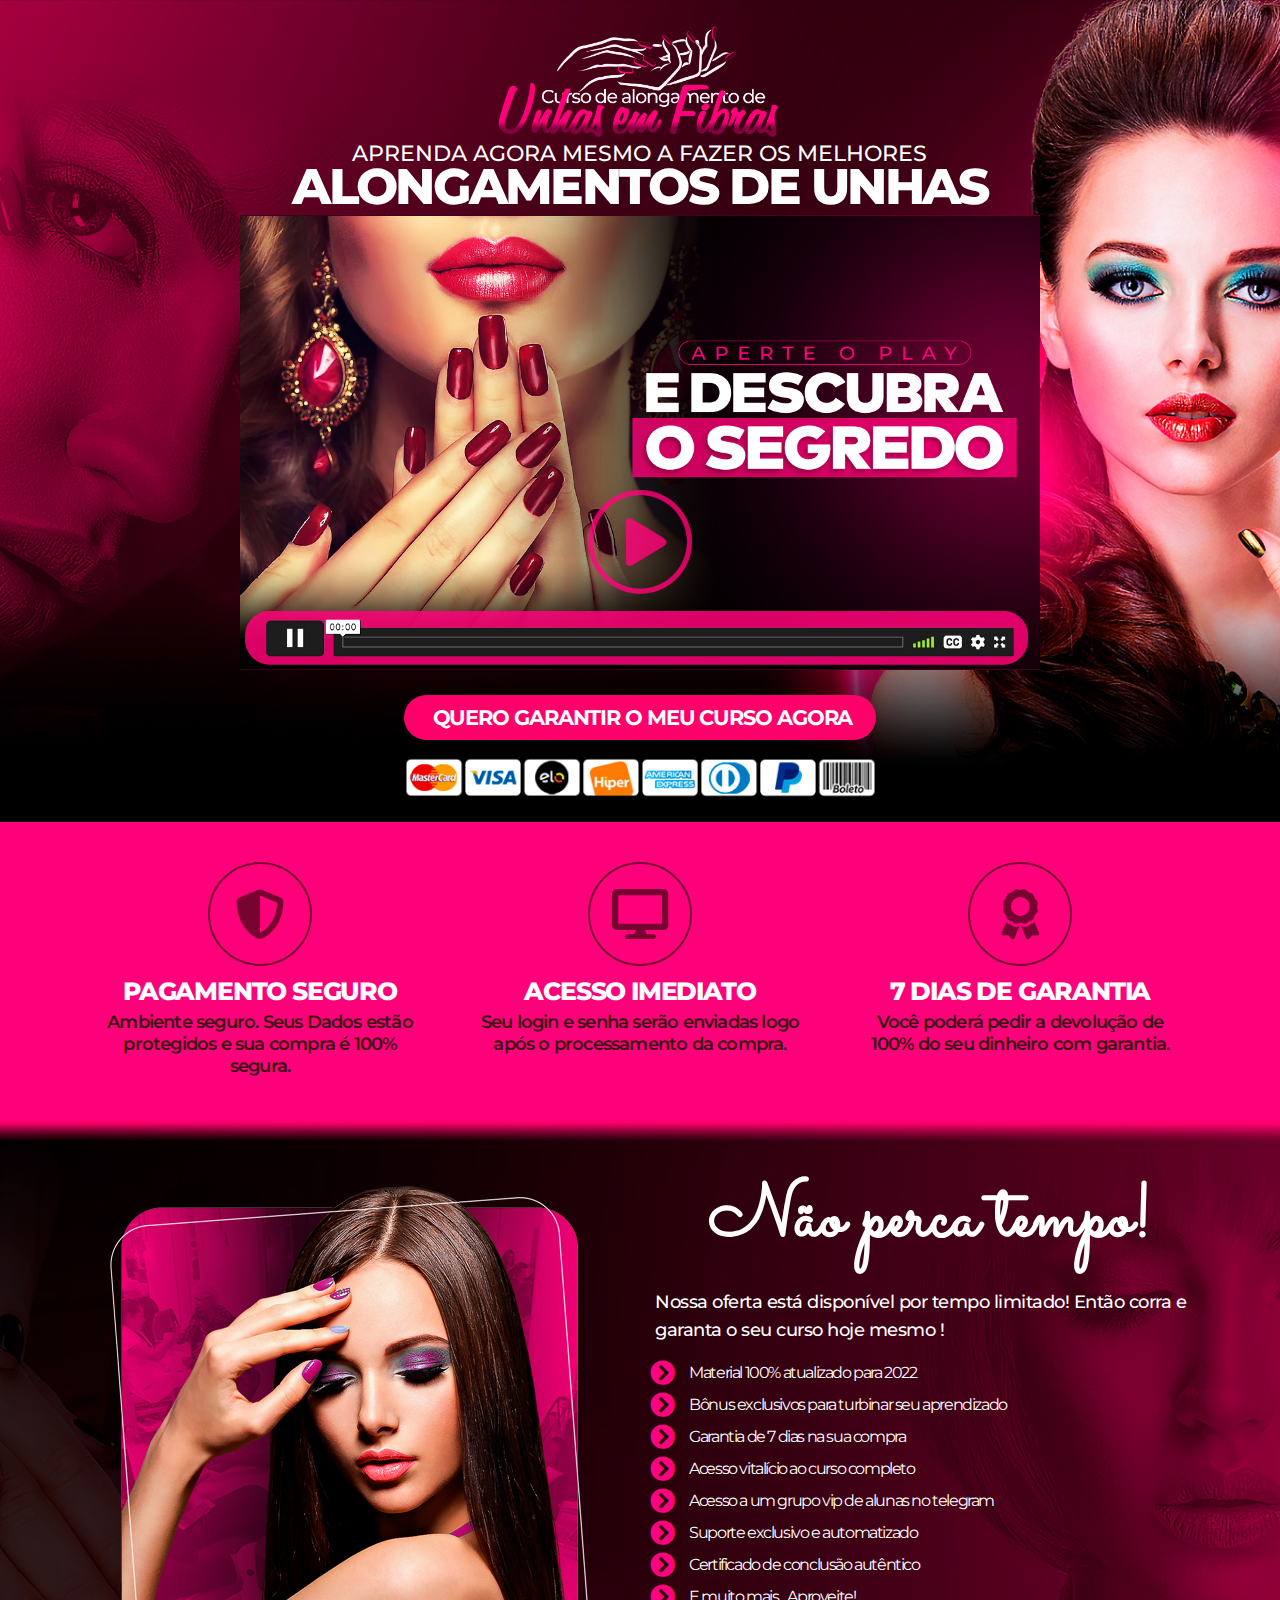
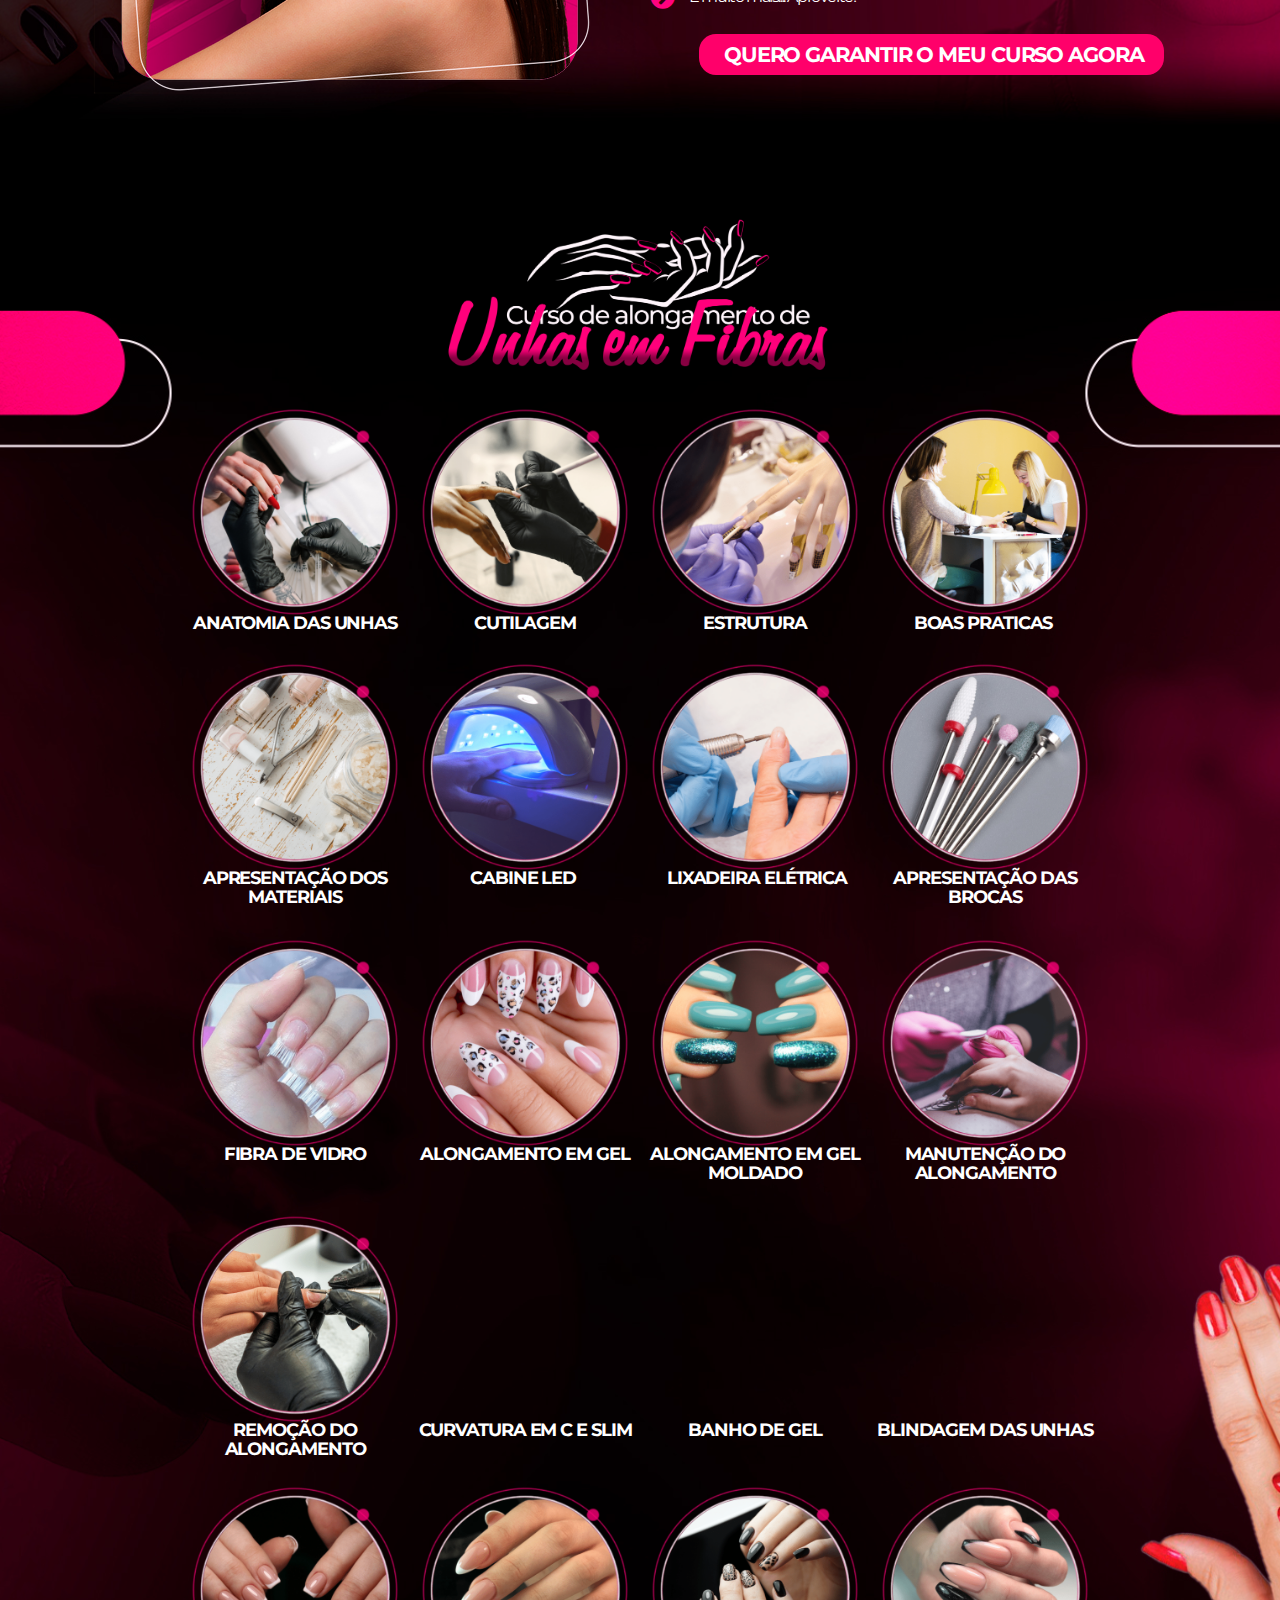
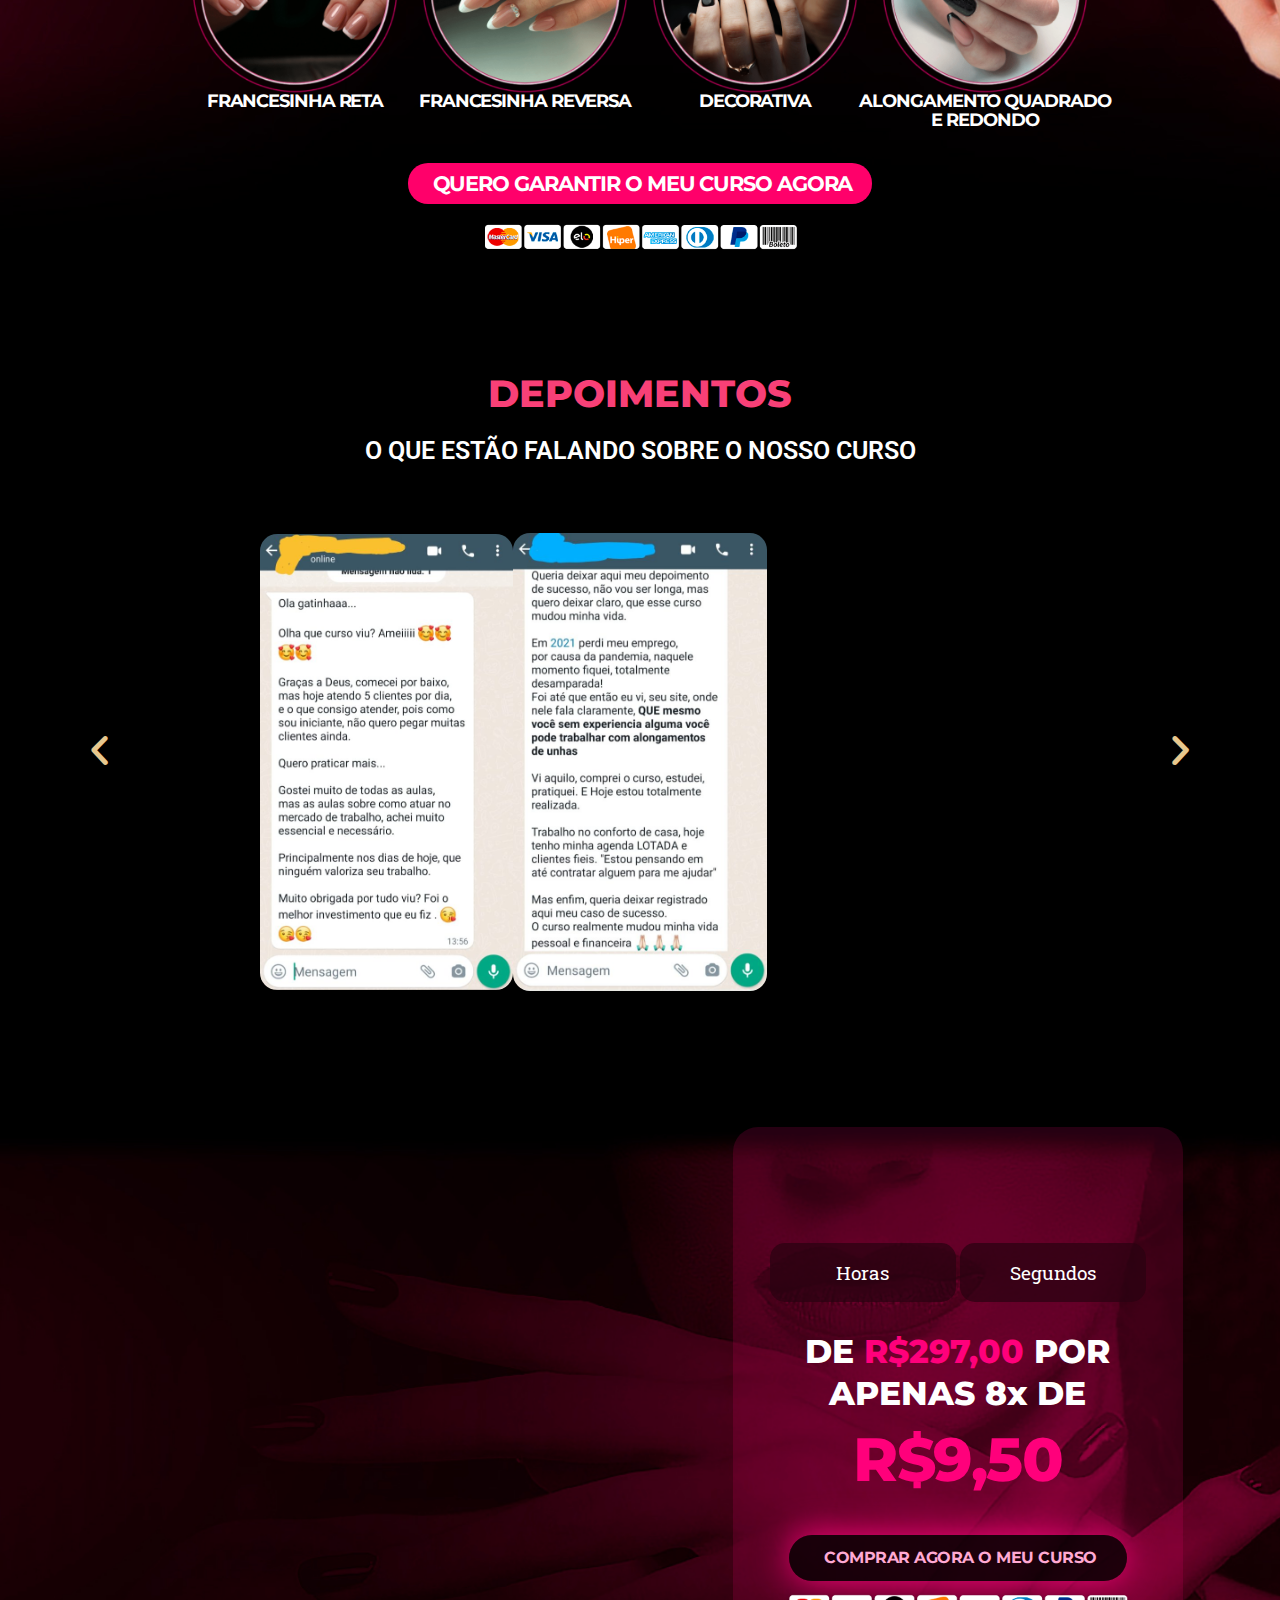
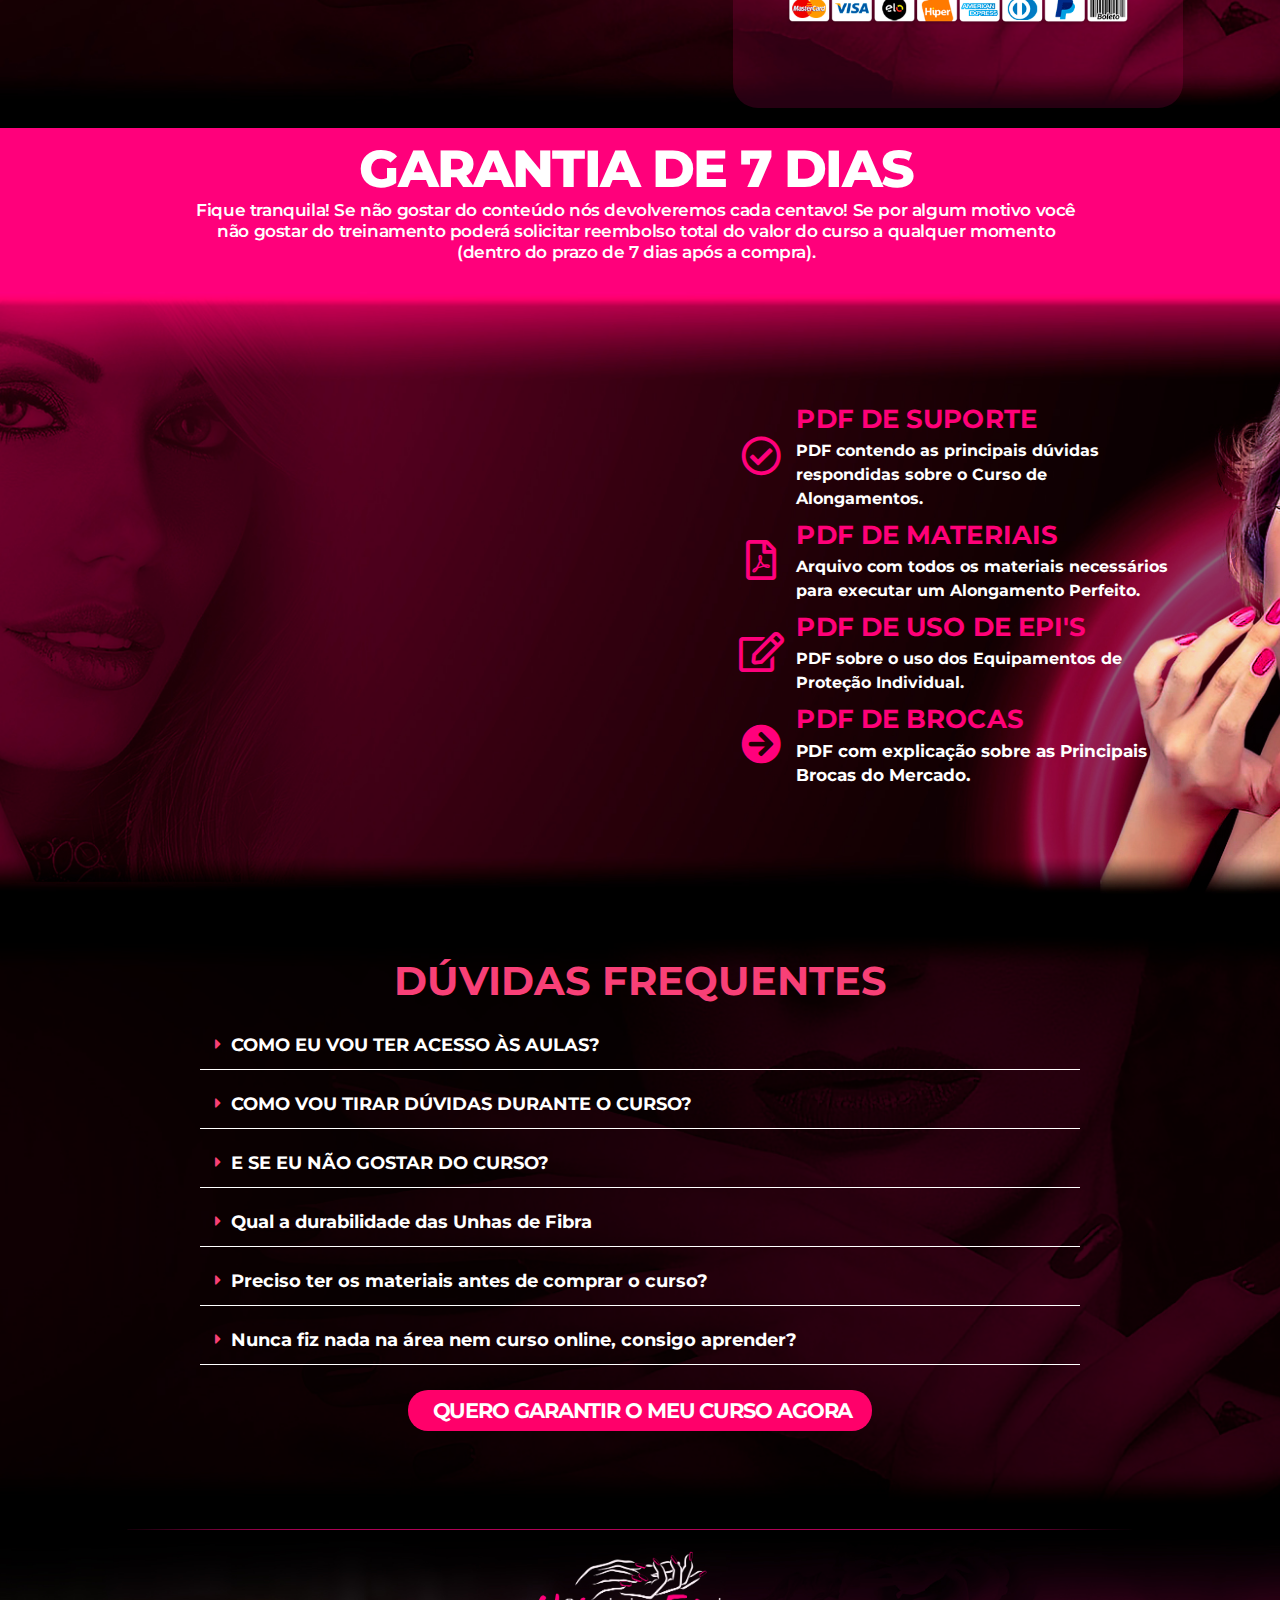
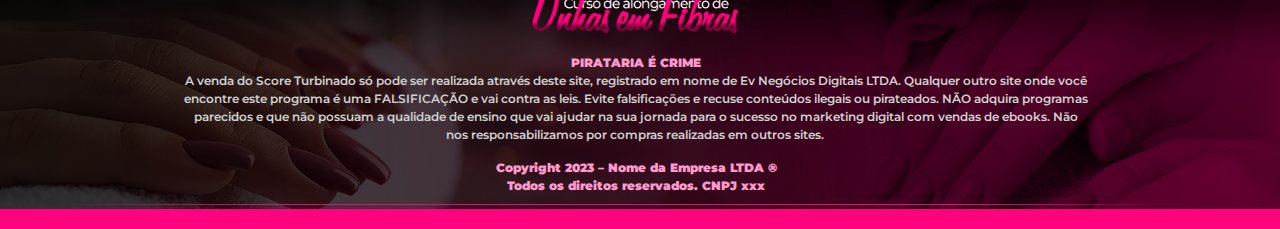
<file: alongamento-de-unhas/alongamento-de-unhas.html>
<!DOCTYPE html>
<html lang="pt-BR">
<head>
	<meta charset="UTF-8">
		<title>alongamento de unhas &#8211; PLR</title><link rel="preload" as="style" href="https://fonts.googleapis.com/css?family=Roboto%3A100%2C100italic%2C200%2C200italic%2C300%2C300italic%2C400%2C400italic%2C500%2C500italic%2C600%2C600italic%2C700%2C700italic%2C800%2C800italic%2C900%2C900italic%7CRoboto%20Slab%3A100%2C100italic%2C200%2C200italic%2C300%2C300italic%2C400%2C400italic%2C500%2C500italic%2C600%2C600italic%2C700%2C700italic%2C800%2C800italic%2C900%2C900italic%7CMontserrat%3A100%2C100italic%2C200%2C200italic%2C300%2C300italic%2C400%2C400italic%2C500%2C500italic%2C600%2C600italic%2C700%2C700italic%2C800%2C800italic%2C900%2C900italic%7CSacramento%3A100%2C100italic%2C200%2C200italic%2C300%2C300italic%2C400%2C400italic%2C500%2C500italic%2C600%2C600italic%2C700%2C700italic%2C800%2C800italic%2C900%2C900italic&#038;display=swap"><link rel="stylesheet" href="https://fonts.googleapis.com/css?family=Roboto%3A100%2C100italic%2C200%2C200italic%2C300%2C300italic%2C400%2C400italic%2C500%2C500italic%2C600%2C600italic%2C700%2C700italic%2C800%2C800italic%2C900%2C900italic%7CRoboto%20Slab%3A100%2C100italic%2C200%2C200italic%2C300%2C300italic%2C400%2C400italic%2C500%2C500italic%2C600%2C600italic%2C700%2C700italic%2C800%2C800italic%2C900%2C900italic%7CMontserrat%3A100%2C100italic%2C200%2C200italic%2C300%2C300italic%2C400%2C400italic%2C500%2C500italic%2C600%2C600italic%2C700%2C700italic%2C800%2C800italic%2C900%2C900italic%7CSacramento%3A100%2C100italic%2C200%2C200italic%2C300%2C300italic%2C400%2C400italic%2C500%2C500italic%2C600%2C600italic%2C700%2C700italic%2C800%2C800italic%2C900%2C900italic&amp;display=swap" media="print" onload="this.media='all'"><noscript><link rel="stylesheet" href="https://fonts.googleapis.com/css?family=Roboto%3A100%2C100italic%2C200%2C200italic%2C300%2C300italic%2C400%2C400italic%2C500%2C500italic%2C600%2C600italic%2C700%2C700italic%2C800%2C800italic%2C900%2C900italic%7CRoboto%20Slab%3A100%2C100italic%2C200%2C200italic%2C300%2C300italic%2C400%2C400italic%2C500%2C500italic%2C600%2C600italic%2C700%2C700italic%2C800%2C800italic%2C900%2C900italic%7CMontserrat%3A100%2C100italic%2C200%2C200italic%2C300%2C300italic%2C400%2C400italic%2C500%2C500italic%2C600%2C600italic%2C700%2C700italic%2C800%2C800italic%2C900%2C900italic%7CSacramento%3A100%2C100italic%2C200%2C200italic%2C300%2C300italic%2C400%2C400italic%2C500%2C500italic%2C600%2C600italic%2C700%2C700italic%2C800%2C800italic%2C900%2C900italic&amp;display=swap"></noscript>
<meta name="robots" content="max-image-preview:large">
<link href="https://fonts.gstatic.com" crossorigin rel="preconnect">
<link rel="alternate" type="application/rss+xml" title="Feed para PLR &raquo;" href="https://plrpremium.net/feed/">
<link rel="alternate" type="application/rss+xml" title="Feed de comentários para PLR &raquo;" href="https://plrpremium.net/comments/feed/">
<style>
img.wp-smiley,
img.emoji {
	display: inline !important;
	border: none !important;
	box-shadow: none !important;
	height: 1em !important;
	width: 1em !important;
	margin: 0 0.07em !important;
	vertical-align: -0.1em !important;
	background: none !important;
	padding: 0 !important;
}
</style>
	<link rel="stylesheet" id="wp-block-library-css" href="css/style.min_1.css" media="all">
<style id="joinchat-button-style-inline-css">
.wp-block-joinchat-button{border:none!important;text-align:center}.wp-block-joinchat-button figure{display:table;margin:0 auto;padding:0}.wp-block-joinchat-button figcaption{font:normal normal 400 .6em/2em var(--wp--preset--font-family--system-font,sans-serif);margin:0;padding:0}.wp-block-joinchat-button .joinchat-button__qr{background-color:#fff;border:6px solid #25d366;border-radius:30px;box-sizing:content-box;display:block;height:200px;margin:auto;overflow:hidden;padding:10px;width:200px}.wp-block-joinchat-button .joinchat-button__qr canvas,.wp-block-joinchat-button .joinchat-button__qr img{display:block;margin:auto}.wp-block-joinchat-button .joinchat-button__link{align-items:center;background-color:#25d366;border:6px solid #25d366;border-radius:30px;display:inline-flex;flex-flow:row nowrap;justify-content:center;line-height:1.25em;margin:0 auto;text-decoration:none}.wp-block-joinchat-button .joinchat-button__link:before{background:transparent var(--joinchat-ico) no-repeat center;background-size:100%;content:"";display:block;height:1.5em;margin:-.75em .75em -.75em 0;width:1.5em}.wp-block-joinchat-button figure+.joinchat-button__link{margin-top:10px}@media (orientation:landscape)and (min-height:481px),(orientation:portrait)and (min-width:481px){.wp-block-joinchat-button.joinchat-button--qr-only figure+.joinchat-button__link{display:none}}@media (max-width:480px),(orientation:landscape)and (max-height:480px){.wp-block-joinchat-button figure{display:none}}

</style>
<link rel="stylesheet" id="classic-theme-styles-css" href="css/classic-themes.min.css" media="all">
<style id="global-styles-inline-css">
body{--wp--preset--color--black: #000000;--wp--preset--color--cyan-bluish-gray: #abb8c3;--wp--preset--color--white: #ffffff;--wp--preset--color--pale-pink: #f78da7;--wp--preset--color--vivid-red: #cf2e2e;--wp--preset--color--luminous-vivid-orange: #ff6900;--wp--preset--color--luminous-vivid-amber: #fcb900;--wp--preset--color--light-green-cyan: #7bdcb5;--wp--preset--color--vivid-green-cyan: #00d084;--wp--preset--color--pale-cyan-blue: #8ed1fc;--wp--preset--color--vivid-cyan-blue: #0693e3;--wp--preset--color--vivid-purple: #9b51e0;--wp--preset--gradient--vivid-cyan-blue-to-vivid-purple: linear-gradient(135deg,rgba(6,147,227,1) 0%,rgb(155,81,224) 100%);--wp--preset--gradient--light-green-cyan-to-vivid-green-cyan: linear-gradient(135deg,rgb(122,220,180) 0%,rgb(0,208,130) 100%);--wp--preset--gradient--luminous-vivid-amber-to-luminous-vivid-orange: linear-gradient(135deg,rgba(252,185,0,1) 0%,rgba(255,105,0,1) 100%);--wp--preset--gradient--luminous-vivid-orange-to-vivid-red: linear-gradient(135deg,rgba(255,105,0,1) 0%,rgb(207,46,46) 100%);--wp--preset--gradient--very-light-gray-to-cyan-bluish-gray: linear-gradient(135deg,rgb(238,238,238) 0%,rgb(169,184,195) 100%);--wp--preset--gradient--cool-to-warm-spectrum: linear-gradient(135deg,rgb(74,234,220) 0%,rgb(151,120,209) 20%,rgb(207,42,186) 40%,rgb(238,44,130) 60%,rgb(251,105,98) 80%,rgb(254,248,76) 100%);--wp--preset--gradient--blush-light-purple: linear-gradient(135deg,rgb(255,206,236) 0%,rgb(152,150,240) 100%);--wp--preset--gradient--blush-bordeaux: linear-gradient(135deg,rgb(254,205,165) 0%,rgb(254,45,45) 50%,rgb(107,0,62) 100%);--wp--preset--gradient--luminous-dusk: linear-gradient(135deg,rgb(255,203,112) 0%,rgb(199,81,192) 50%,rgb(65,88,208) 100%);--wp--preset--gradient--pale-ocean: linear-gradient(135deg,rgb(255,245,203) 0%,rgb(182,227,212) 50%,rgb(51,167,181) 100%);--wp--preset--gradient--electric-grass: linear-gradient(135deg,rgb(202,248,128) 0%,rgb(113,206,126) 100%);--wp--preset--gradient--midnight: linear-gradient(135deg,rgb(2,3,129) 0%,rgb(40,116,252) 100%);--wp--preset--duotone--dark-grayscale: url('alongamento-de-unhas.html#wp-duotone-dark-grayscale');--wp--preset--duotone--grayscale: url('alongamento-de-unhas.html#wp-duotone-grayscale');--wp--preset--duotone--purple-yellow: url('alongamento-de-unhas.html#wp-duotone-purple-yellow');--wp--preset--duotone--blue-red: url('alongamento-de-unhas.html#wp-duotone-blue-red');--wp--preset--duotone--midnight: url('alongamento-de-unhas.html#wp-duotone-midnight');--wp--preset--duotone--magenta-yellow: url('alongamento-de-unhas.html#wp-duotone-magenta-yellow');--wp--preset--duotone--purple-green: url('alongamento-de-unhas.html#wp-duotone-purple-green');--wp--preset--duotone--blue-orange: url('alongamento-de-unhas.html#wp-duotone-blue-orange');--wp--preset--font-size--small: 13px;--wp--preset--font-size--medium: 20px;--wp--preset--font-size--large: 36px;--wp--preset--font-size--x-large: 42px;--wp--preset--spacing--20: 0.44rem;--wp--preset--spacing--30: 0.67rem;--wp--preset--spacing--40: 1rem;--wp--preset--spacing--50: 1.5rem;--wp--preset--spacing--60: 2.25rem;--wp--preset--spacing--70: 3.38rem;--wp--preset--spacing--80: 5.06rem;--wp--preset--shadow--natural: 6px 6px 9px rgba(0, 0, 0, 0.2);--wp--preset--shadow--deep: 12px 12px 50px rgba(0, 0, 0, 0.4);--wp--preset--shadow--sharp: 6px 6px 0px rgba(0, 0, 0, 0.2);--wp--preset--shadow--outlined: 6px 6px 0px -3px rgba(255, 255, 255, 1), 6px 6px rgba(0, 0, 0, 1);--wp--preset--shadow--crisp: 6px 6px 0px rgba(0, 0, 0, 1);}:where(.is-layout-flex){gap: 0.5em;}body .is-layout-flow > .alignleft{float: left;margin-inline-start: 0;margin-inline-end: 2em;}body .is-layout-flow > .alignright{float: right;margin-inline-start: 2em;margin-inline-end: 0;}body .is-layout-flow > .aligncenter{margin-left: auto !important;margin-right: auto !important;}body .is-layout-constrained > .alignleft{float: left;margin-inline-start: 0;margin-inline-end: 2em;}body .is-layout-constrained > .alignright{float: right;margin-inline-start: 2em;margin-inline-end: 0;}body .is-layout-constrained > .aligncenter{margin-left: auto !important;margin-right: auto !important;}body .is-layout-constrained > :where(:not(.alignleft):not(.alignright):not(.alignfull)){max-width: var(--wp--style--global--content-size);margin-left: auto !important;margin-right: auto !important;}body .is-layout-constrained > .alignwide{max-width: var(--wp--style--global--wide-size);}body .is-layout-flex{display: flex;}body .is-layout-flex{flex-wrap: wrap;align-items: center;}body .is-layout-flex > *{margin: 0;}:where(.wp-block-columns.is-layout-flex){gap: 2em;}.has-black-color{color: var(--wp--preset--color--black) !important;}.has-cyan-bluish-gray-color{color: var(--wp--preset--color--cyan-bluish-gray) !important;}.has-white-color{color: var(--wp--preset--color--white) !important;}.has-pale-pink-color{color: var(--wp--preset--color--pale-pink) !important;}.has-vivid-red-color{color: var(--wp--preset--color--vivid-red) !important;}.has-luminous-vivid-orange-color{color: var(--wp--preset--color--luminous-vivid-orange) !important;}.has-luminous-vivid-amber-color{color: var(--wp--preset--color--luminous-vivid-amber) !important;}.has-light-green-cyan-color{color: var(--wp--preset--color--light-green-cyan) !important;}.has-vivid-green-cyan-color{color: var(--wp--preset--color--vivid-green-cyan) !important;}.has-pale-cyan-blue-color{color: var(--wp--preset--color--pale-cyan-blue) !important;}.has-vivid-cyan-blue-color{color: var(--wp--preset--color--vivid-cyan-blue) !important;}.has-vivid-purple-color{color: var(--wp--preset--color--vivid-purple) !important;}.has-black-background-color{background-color: var(--wp--preset--color--black) !important;}.has-cyan-bluish-gray-background-color{background-color: var(--wp--preset--color--cyan-bluish-gray) !important;}.has-white-background-color{background-color: var(--wp--preset--color--white) !important;}.has-pale-pink-background-color{background-color: var(--wp--preset--color--pale-pink) !important;}.has-vivid-red-background-color{background-color: var(--wp--preset--color--vivid-red) !important;}.has-luminous-vivid-orange-background-color{background-color: var(--wp--preset--color--luminous-vivid-orange) !important;}.has-luminous-vivid-amber-background-color{background-color: var(--wp--preset--color--luminous-vivid-amber) !important;}.has-light-green-cyan-background-color{background-color: var(--wp--preset--color--light-green-cyan) !important;}.has-vivid-green-cyan-background-color{background-color: var(--wp--preset--color--vivid-green-cyan) !important;}.has-pale-cyan-blue-background-color{background-color: var(--wp--preset--color--pale-cyan-blue) !important;}.has-vivid-cyan-blue-background-color{background-color: var(--wp--preset--color--vivid-cyan-blue) !important;}.has-vivid-purple-background-color{background-color: var(--wp--preset--color--vivid-purple) !important;}.has-black-border-color{border-color: var(--wp--preset--color--black) !important;}.has-cyan-bluish-gray-border-color{border-color: var(--wp--preset--color--cyan-bluish-gray) !important;}.has-white-border-color{border-color: var(--wp--preset--color--white) !important;}.has-pale-pink-border-color{border-color: var(--wp--preset--color--pale-pink) !important;}.has-vivid-red-border-color{border-color: var(--wp--preset--color--vivid-red) !important;}.has-luminous-vivid-orange-border-color{border-color: var(--wp--preset--color--luminous-vivid-orange) !important;}.has-luminous-vivid-amber-border-color{border-color: var(--wp--preset--color--luminous-vivid-amber) !important;}.has-light-green-cyan-border-color{border-color: var(--wp--preset--color--light-green-cyan) !important;}.has-vivid-green-cyan-border-color{border-color: var(--wp--preset--color--vivid-green-cyan) !important;}.has-pale-cyan-blue-border-color{border-color: var(--wp--preset--color--pale-cyan-blue) !important;}.has-vivid-cyan-blue-border-color{border-color: var(--wp--preset--color--vivid-cyan-blue) !important;}.has-vivid-purple-border-color{border-color: var(--wp--preset--color--vivid-purple) !important;}.has-vivid-cyan-blue-to-vivid-purple-gradient-background{background: var(--wp--preset--gradient--vivid-cyan-blue-to-vivid-purple) !important;}.has-light-green-cyan-to-vivid-green-cyan-gradient-background{background: var(--wp--preset--gradient--light-green-cyan-to-vivid-green-cyan) !important;}.has-luminous-vivid-amber-to-luminous-vivid-orange-gradient-background{background: var(--wp--preset--gradient--luminous-vivid-amber-to-luminous-vivid-orange) !important;}.has-luminous-vivid-orange-to-vivid-red-gradient-background{background: var(--wp--preset--gradient--luminous-vivid-orange-to-vivid-red) !important;}.has-very-light-gray-to-cyan-bluish-gray-gradient-background{background: var(--wp--preset--gradient--very-light-gray-to-cyan-bluish-gray) !important;}.has-cool-to-warm-spectrum-gradient-background{background: var(--wp--preset--gradient--cool-to-warm-spectrum) !important;}.has-blush-light-purple-gradient-background{background: var(--wp--preset--gradient--blush-light-purple) !important;}.has-blush-bordeaux-gradient-background{background: var(--wp--preset--gradient--blush-bordeaux) !important;}.has-luminous-dusk-gradient-background{background: var(--wp--preset--gradient--luminous-dusk) !important;}.has-pale-ocean-gradient-background{background: var(--wp--preset--gradient--pale-ocean) !important;}.has-electric-grass-gradient-background{background: var(--wp--preset--gradient--electric-grass) !important;}.has-midnight-gradient-background{background: var(--wp--preset--gradient--midnight) !important;}.has-small-font-size{font-size: var(--wp--preset--font-size--small) !important;}.has-medium-font-size{font-size: var(--wp--preset--font-size--medium) !important;}.has-large-font-size{font-size: var(--wp--preset--font-size--large) !important;}.has-x-large-font-size{font-size: var(--wp--preset--font-size--x-large) !important;}
.wp-block-navigation a:where(:not(.wp-element-button)){color: inherit;}
:where(.wp-block-columns.is-layout-flex){gap: 2em;}
.wp-block-pullquote{font-size: 1.5em;line-height: 1.6;}
</style>
<link rel="stylesheet" id="hello-elementor-css" href="css/style.min.css" media="all">
<link rel="stylesheet" id="hello-elementor-theme-style-css" href="css/theme.min.css" media="all">
<link rel="stylesheet" id="elementor-frontend-css" href="css/frontend-lite.min_1.css" media="all">
<link rel="stylesheet" id="elementor-post-9-css" href="css/post-9.css" media="all">
<link rel="stylesheet" id="elementor-icons-css" href="css/elementor-icons.min.css" media="all">
<link rel="stylesheet" id="swiper-css" href="css/swiper.min.css" media="all">
<link rel="stylesheet" id="elementor-pro-css" href="css/frontend-lite.min.css" media="all">
<link rel="stylesheet" id="elementor-global-css" href="css/global.css" media="all">
<link rel="stylesheet" id="elementor-post-12073-css" href="css/post-12073.css" media="all">
<link rel="stylesheet" id="joinchat-css" href="css/joinchat-btn.min.css" media="all">

<link rel="stylesheet" id="elementor-icons-shared-0-css" href="css/fontawesome.min.css" media="all">
<link rel="stylesheet" id="elementor-icons-fa-solid-css" href="css/solid.min.css" media="all">
<link rel="stylesheet" id="elementor-icons-fa-regular-css" href="css/regular.min.css" media="all">
<link rel="preconnect" href="https://fonts.gstatic.com/" crossorigin><script src="js/jquery.min.js" id="jquery-core-js"></script>
<script src="js/jquery-migrate.min.js" id="jquery-migrate-js"></script>
<link rel="https://api.w.org/" href="https://plrpremium.net/wp-json/"><link rel="alternate" type="application/json" href="https://plrpremium.net/wp-json/wp/v2/pages/12073"><link rel="EditURI" type="application/rsd+xml" title="RSD" href="https://plrpremium.net/xmlrpc.php?rsd">
<link rel="wlwmanifest" type="application/wlwmanifest+xml" href="https://plrpremium.net/wp-includes/wlwmanifest.xml">
<meta name="generator" content="WordPress 6.2">
<link rel="canonical" href="https://plrpremium.net/alongamento-de-unhas/">
<link rel="shortlink" href="https://plrpremium.net/?p=12073">
<link rel="alternate" type="application/json+oembed" href="https://plrpremium.net/wp-json/oembed/1.0/embed?url=https%3A%2F%2Fplrpremium.net%2Falongamento-de-unhas%2F">
<link rel="alternate" type="text/xml+oembed" href="https://plrpremium.net/wp-json/oembed/1.0/embed?url=https%3A%2F%2Fplrpremium.net%2Falongamento-de-unhas%2F&#038;format=xml">
		<script type="text/javascript">
			//<![CDATA[
			var show_msg = '';
			if (show_msg !== '0') {
				var options = {view_src: "View Source is disabled!", inspect_elem: "Inspect Element is disabled!", right_click: "Right click is disabled!", copy_cut_paste_content: "Cut/Copy/Paste is disabled!", image_drop: "Image Drag-n-Drop is disabled!" }
			} else {
				var options = '';
			}

         	function nocontextmenu(e) { return false; }
         	document.oncontextmenu = nocontextmenu;
         	document.ondragstart = function() { return false;}

			document.onmousedown = function (event) {
				event = (event || window.event);
				if (event.keyCode === 123) {
					if (show_msg !== '0') {show_toast('inspect_elem');}
					return false;
				}
			}
			document.onkeydown = function (event) {
				event = (event || window.event);
				//alert(event.keyCode);   return false;
				if (event.keyCode === 123 ||
						event.ctrlKey && event.shiftKey && event.keyCode === 73 ||
						event.ctrlKey && event.shiftKey && event.keyCode === 75) {
					if (show_msg !== '0') {show_toast('inspect_elem');}
					return false;
				}
				if (event.ctrlKey && event.keyCode === 85) {
					if (show_msg !== '0') {show_toast('view_src');}
					return false;
				}
			}
			function addMultiEventListener(element, eventNames, listener) {
				var events = eventNames.split(' ');
				for (var i = 0, iLen = events.length; i < iLen; i++) {
					element.addEventListener(events[i], function (e) {
						e.preventDefault();
						if (show_msg !== '0') {
							show_toast(listener);
						}
					});
				}
			}
			addMultiEventListener(document, 'contextmenu', 'right_click');
			addMultiEventListener(document, 'cut copy paste print', 'copy_cut_paste_content');
			addMultiEventListener(document, 'drag drop', 'image_drop');
			function show_toast(text) {
				var x = document.getElementById("amm_drcfw_toast_msg");
				x.innerHTML = eval('options.' + text);
				x.className = "show";
				setTimeout(function () {
					x.className = x.className.replace("show", "")
				}, 3000);
			}
		//]]>
		</script>
		<style type="text/css">body * :not(input):not(textarea){user-select:none !important; -webkit-touch-callout: none !important;  -webkit-user-select: none !important; -moz-user-select:none !important; -khtml-user-select:none !important; -ms-user-select: none !important;}#amm_drcfw_toast_msg{visibility:hidden;min-width:250px;margin-left:-125px;background-color:#333;color:#fff;text-align:center;border-radius:2px;padding:16px;position:fixed;z-index:999;left:50%;bottom:30px;font-size:17px}#amm_drcfw_toast_msg.show{visibility:visible;-webkit-animation:fadein .5s,fadeout .5s 2.5s;animation:fadein .5s,fadeout .5s 2.5s}@-webkit-keyframes fadein{from{bottom:0;opacity:0}to{bottom:30px;opacity:1}}@keyframes fadein{from{bottom:0;opacity:0}to{bottom:30px;opacity:1}}@-webkit-keyframes fadeout{from{bottom:30px;opacity:1}to{bottom:0;opacity:0}}@keyframes fadeout{from{bottom:30px;opacity:1}to{bottom:0;opacity:0}}</style>
		<meta name="generator" content="Elementor 3.13.1; features: e_dom_optimization, e_optimized_assets_loading, e_optimized_css_loading, a11y_improvements, additional_custom_breakpoints; settings: css_print_method-external, google_font-enabled, font_display-auto">
<!-- Google Tag Manager -->
<script>(function(w,d,s,l,i){w[l]=w[l]||[];w[l].push({'gtm.start':
new Date().getTime(),event:'gtm.js'});var f=d.getElementsByTagName(s)[0],
j=d.createElement(s),dl=l!='dataLayer'?'&l='+l:'';j.async=true;j.src=
'https://www.googletagmanager.com/gtm.js?id='+i+dl;f.parentNode.insertBefore(j,f);
})(window,document,'script','dataLayer','GTM-PSJLSQL');</script>
<!-- End Google Tag Manager -->
<link rel="preload" href="https://scripts.converteai.net/889b9fb5-4ff6-4d36-9bcd-f8fe563a9649/players/63c45cc3da5f7600088b5117/player.js" as="script">
<link rel="preload" href="https://cdn.converteai.net/lib/js/smartplayer/v1/smartplayer.min.js" as="script">
<link rel="preload" href="https://images.converteai.net/889b9fb5-4ff6-4d36-9bcd-f8fe563a9649/players/63c45cc3da5f7600088b5117/thumbnail.jpg" as="image">
<link rel="preload" href="https://cdn.converteai.net/889b9fb5-4ff6-4d36-9bcd-f8fe563a9649/63c45cbd0fa457000af92e74/playlist.m3u8" as="fetch">
<link rel="dns-prefetch" href="https://cdn.converteai.net">
<link rel="dns-prefetch" href="https://scripts.converteai.net">
<link rel="dns-prefetch" href="https://images.converteai.net">
<link rel="dns-prefetch" href="https://api.vturb.com.br">
<link rel="icon" href="images/cropped-WhatsApp-Image-2022-01-03-at-21.06.48-32x32.jpeg" sizes="32x32">
<link rel="icon" href="images/cropped-WhatsApp-Image-2022-01-03-at-21.06.48-192x192.jpeg" sizes="192x192">
<link rel="apple-touch-icon" href="images/cropped-WhatsApp-Image-2022-01-03-at-21.06.48-180x180.jpeg">
<meta name="msapplication-TileImage" content="https://plrpremium.net/wp-content/uploads/2022/01/cropped-WhatsApp-Image-2022-01-03-at-21.06.48-270x270.jpeg">
	<meta name="viewport" content="width=device-width, initial-scale=1.0, viewport-fit=cover"></head>
<body class="page-template page-template-elementor_canvas page page-id-12073 elementor-default elementor-template-canvas elementor-kit-9 elementor-page elementor-page-12073">
	<svg xmlns="http://www.w3.org/2000/svg" viewBox="0 0 0 0" width="0" height="0" focusable="false" role="none" style="visibility: hidden; position: absolute; left: -9999px; overflow: hidden;"><defs><filter id="wp-duotone-dark-grayscale"><fecolormatrix color-interpolation-filters="sRGB" type="matrix" values=" .299 .587 .114 0 0 .299 .587 .114 0 0 .299 .587 .114 0 0 .299 .587 .114 0 0 "/><fecomponenttransfer color-interpolation-filters="sRGB"><fefuncr type="table" tableValues="0 0.49803921568627"/><fefuncg type="table" tableValues="0 0.49803921568627"/><fefuncb type="table" tableValues="0 0.49803921568627"/><fefunca type="table" tableValues="1 1"/></fecomponenttransfer><fecomposite in2="SourceGraphic" operator="in"/></filter></defs></svg><svg xmlns="http://www.w3.org/2000/svg" viewBox="0 0 0 0" width="0" height="0" focusable="false" role="none" style="visibility: hidden; position: absolute; left: -9999px; overflow: hidden;"><defs><filter id="wp-duotone-grayscale"><fecolormatrix color-interpolation-filters="sRGB" type="matrix" values=" .299 .587 .114 0 0 .299 .587 .114 0 0 .299 .587 .114 0 0 .299 .587 .114 0 0 "/><fecomponenttransfer color-interpolation-filters="sRGB"><fefuncr type="table" tableValues="0 1"/><fefuncg type="table" tableValues="0 1"/><fefuncb type="table" tableValues="0 1"/><fefunca type="table" tableValues="1 1"/></fecomponenttransfer><fecomposite in2="SourceGraphic" operator="in"/></filter></defs></svg><svg xmlns="http://www.w3.org/2000/svg" viewBox="0 0 0 0" width="0" height="0" focusable="false" role="none" style="visibility: hidden; position: absolute; left: -9999px; overflow: hidden;"><defs><filter id="wp-duotone-purple-yellow"><fecolormatrix color-interpolation-filters="sRGB" type="matrix" values=" .299 .587 .114 0 0 .299 .587 .114 0 0 .299 .587 .114 0 0 .299 .587 .114 0 0 "/><fecomponenttransfer color-interpolation-filters="sRGB"><fefuncr type="table" tableValues="0.54901960784314 0.98823529411765"/><fefuncg type="table" tableValues="0 1"/><fefuncb type="table" tableValues="0.71764705882353 0.25490196078431"/><fefunca type="table" tableValues="1 1"/></fecomponenttransfer><fecomposite in2="SourceGraphic" operator="in"/></filter></defs></svg><svg xmlns="http://www.w3.org/2000/svg" viewBox="0 0 0 0" width="0" height="0" focusable="false" role="none" style="visibility: hidden; position: absolute; left: -9999px; overflow: hidden;"><defs><filter id="wp-duotone-blue-red"><fecolormatrix color-interpolation-filters="sRGB" type="matrix" values=" .299 .587 .114 0 0 .299 .587 .114 0 0 .299 .587 .114 0 0 .299 .587 .114 0 0 "/><fecomponenttransfer color-interpolation-filters="sRGB"><fefuncr type="table" tableValues="0 1"/><fefuncg type="table" tableValues="0 0.27843137254902"/><fefuncb type="table" tableValues="0.5921568627451 0.27843137254902"/><fefunca type="table" tableValues="1 1"/></fecomponenttransfer><fecomposite in2="SourceGraphic" operator="in"/></filter></defs></svg><svg xmlns="http://www.w3.org/2000/svg" viewBox="0 0 0 0" width="0" height="0" focusable="false" role="none" style="visibility: hidden; position: absolute; left: -9999px; overflow: hidden;"><defs><filter id="wp-duotone-midnight"><fecolormatrix color-interpolation-filters="sRGB" type="matrix" values=" .299 .587 .114 0 0 .299 .587 .114 0 0 .299 .587 .114 0 0 .299 .587 .114 0 0 "/><fecomponenttransfer color-interpolation-filters="sRGB"><fefuncr type="table" tableValues="0 0"/><fefuncg type="table" tableValues="0 0.64705882352941"/><fefuncb type="table" tableValues="0 1"/><fefunca type="table" tableValues="1 1"/></fecomponenttransfer><fecomposite in2="SourceGraphic" operator="in"/></filter></defs></svg><svg xmlns="http://www.w3.org/2000/svg" viewBox="0 0 0 0" width="0" height="0" focusable="false" role="none" style="visibility: hidden; position: absolute; left: -9999px; overflow: hidden;"><defs><filter id="wp-duotone-magenta-yellow"><fecolormatrix color-interpolation-filters="sRGB" type="matrix" values=" .299 .587 .114 0 0 .299 .587 .114 0 0 .299 .587 .114 0 0 .299 .587 .114 0 0 "/><fecomponenttransfer color-interpolation-filters="sRGB"><fefuncr type="table" tableValues="0.78039215686275 1"/><fefuncg type="table" tableValues="0 0.94901960784314"/><fefuncb type="table" tableValues="0.35294117647059 0.47058823529412"/><fefunca type="table" tableValues="1 1"/></fecomponenttransfer><fecomposite in2="SourceGraphic" operator="in"/></filter></defs></svg><svg xmlns="http://www.w3.org/2000/svg" viewBox="0 0 0 0" width="0" height="0" focusable="false" role="none" style="visibility: hidden; position: absolute; left: -9999px; overflow: hidden;"><defs><filter id="wp-duotone-purple-green"><fecolormatrix color-interpolation-filters="sRGB" type="matrix" values=" .299 .587 .114 0 0 .299 .587 .114 0 0 .299 .587 .114 0 0 .299 .587 .114 0 0 "/><fecomponenttransfer color-interpolation-filters="sRGB"><fefuncr type="table" tableValues="0.65098039215686 0.40392156862745"/><fefuncg type="table" tableValues="0 1"/><fefuncb type="table" tableValues="0.44705882352941 0.4"/><fefunca type="table" tableValues="1 1"/></fecomponenttransfer><fecomposite in2="SourceGraphic" operator="in"/></filter></defs></svg><svg xmlns="http://www.w3.org/2000/svg" viewBox="0 0 0 0" width="0" height="0" focusable="false" role="none" style="visibility: hidden; position: absolute; left: -9999px; overflow: hidden;"><defs><filter id="wp-duotone-blue-orange"><fecolormatrix color-interpolation-filters="sRGB" type="matrix" values=" .299 .587 .114 0 0 .299 .587 .114 0 0 .299 .587 .114 0 0 .299 .587 .114 0 0 "/><fecomponenttransfer color-interpolation-filters="sRGB"><fefuncr type="table" tableValues="0.098039215686275 1"/><fefuncg type="table" tableValues="0 0.66274509803922"/><fefuncb type="table" tableValues="0.84705882352941 0.41960784313725"/><fefunca type="table" tableValues="1 1"/></fecomponenttransfer><fecomposite in2="SourceGraphic" operator="in"/></filter></defs></svg>		<div data-elementor-type="wp-page" data-elementor-id="12073" class="elementor elementor-12073">
									<section class="elementor-section elementor-top-section elementor-element elementor-element-10cdd3f6 elementor-section-boxed elementor-section-height-default elementor-section-height-default" data-id="10cdd3f6" data-element_type="section" data-settings="{&quot;background_background&quot;:&quot;classic&quot;}">
						<div class="elementor-container elementor-column-gap-default">
					<div class="elementor-column elementor-col-16 elementor-top-column elementor-element elementor-element-5bcc053f" data-id="5bcc053f" data-element_type="column" data-settings="{&quot;background_background&quot;:&quot;classic&quot;}">
			<div class="elementor-widget-wrap">
									</div>
		</div>
				<div class="elementor-column elementor-col-66 elementor-top-column elementor-element elementor-element-6f2d2632" data-id="6f2d2632" data-element_type="column">
			<div class="elementor-widget-wrap elementor-element-populated">
								<div class="elementor-element elementor-element-326ecd44 animated-fast elementor-widget elementor-widget-image" data-id="326ecd44" data-element_type="widget" data-settings="{&quot;_animation&quot;:&quot;none&quot;,&quot;_animation_delay&quot;:0}" data-widget_type="image.default">
				<div class="elementor-widget-container">
			<style>/*! elementor - v3.13.1 - 09-05-2023 */
.elementor-widget-image{text-align:center}.elementor-widget-image a{display:inline-block}.elementor-widget-image a img[src$=".svg"]{width:48px}.elementor-widget-image img{vertical-align:middle;display:inline-block}</style>												<img decoding="async" width="800" height="335" src="images/LOGO-ALONGAMENTO-DE-UNHAS-EM-FIBRA2-1-1024x429.png" class="elementor-animation-grow attachment-large size-large wp-image-12117" alt loading="lazy" srcset="images/LOGO-ALONGAMENTO-DE-UNHAS-EM-FIBRA2-1-1024x429.png 1024w, images/LOGO-ALONGAMENTO-DE-UNHAS-EM-FIBRA2-1-300x126.png 300w, images/LOGO-ALONGAMENTO-DE-UNHAS-EM-FIBRA2-1-768x322.png 768w, images/LOGO-ALONGAMENTO-DE-UNHAS-EM-FIBRA2-1-1536x644.png 1536w, images/LOGO-ALONGAMENTO-DE-UNHAS-EM-FIBRA2-1.png 1762w" sizes="(max-width: 800px) 100vw, 800px">															</div>
				</div>
				<div class="elementor-element elementor-element-542e0061 elementor-widget elementor-widget-heading" data-id="542e0061" data-element_type="widget" data-widget_type="heading.default">
				<div class="elementor-widget-container">
			<style>/*! elementor - v3.13.1 - 09-05-2023 */
.elementor-heading-title{padding:0;margin:0;line-height:1}.elementor-widget-heading .elementor-heading-title[class*=elementor-size-]>a{color:inherit;font-size:inherit;line-height:inherit}.elementor-widget-heading .elementor-heading-title.elementor-size-small{font-size:15px}.elementor-widget-heading .elementor-heading-title.elementor-size-medium{font-size:19px}.elementor-widget-heading .elementor-heading-title.elementor-size-large{font-size:29px}.elementor-widget-heading .elementor-heading-title.elementor-size-xl{font-size:39px}.elementor-widget-heading .elementor-heading-title.elementor-size-xxl{font-size:59px}</style><h1 class="elementor-heading-title elementor-size-default">APRENDA AGORA MESMO A FAZER OS MELHORES</h1>		</div>
				</div>
				<div class="elementor-element elementor-element-132ecc66 elementor-widget elementor-widget-heading" data-id="132ecc66" data-element_type="widget" data-widget_type="heading.default">
				<div class="elementor-widget-container">
			<h1 class="elementor-heading-title elementor-size-default">ALONGAMENTOS DE UNHAS</h1>		</div>
				</div>
				<div class="elementor-element elementor-element-6c2dbd9a elementor-widget elementor-widget-video" data-id="6c2dbd9a" data-element_type="widget" data-settings="{&quot;youtube_url&quot;:&quot;https:\/\/www.youtube.com\/watch?v=oxNF5nM-l1Y&quot;,&quot;show_image_overlay&quot;:&quot;yes&quot;,&quot;image_overlay&quot;:{&quot;url&quot;:&quot;https:\/\/plrpremium.net\/wp-content\/uploads\/2023\/03\/CAPA-VSL-ALONGAMENTO-DE-UNHAS-1.jpg&quot;,&quot;id&quot;:12118,&quot;size&quot;:&quot;&quot;},&quot;video_type&quot;:&quot;youtube&quot;,&quot;controls&quot;:&quot;yes&quot;}" data-widget_type="video.default">
				<div class="elementor-widget-container">
			<style>/*! elementor - v3.13.1 - 09-05-2023 */
.elementor-widget-video .elementor-widget-container{overflow:hidden;transform:translateZ(0)}.elementor-widget-video .elementor-wrapper{aspect-ratio:var(--video-aspect-ratio)}.elementor-widget-video .elementor-wrapper iframe,.elementor-widget-video .elementor-wrapper video{height:100%;width:100%;display:flex;border:none;background-color:#000}@supports not (aspect-ratio:1/1){.elementor-widget-video .elementor-wrapper{position:relative;overflow:hidden;height:0;padding-bottom:calc(100% / var(--video-aspect-ratio))}.elementor-widget-video .elementor-wrapper iframe,.elementor-widget-video .elementor-wrapper video{position:absolute;top:0;right:0;bottom:0;left:0}}.elementor-widget-video .elementor-open-inline .elementor-custom-embed-image-overlay{position:absolute;top:0;left:0;width:100%;height:100%;background-size:cover;background-position:50%}.elementor-widget-video .elementor-custom-embed-image-overlay{cursor:pointer;text-align:center}.elementor-widget-video .elementor-custom-embed-image-overlay:hover .elementor-custom-embed-play i{opacity:1}.elementor-widget-video .elementor-custom-embed-image-overlay img{display:block;width:100%}.elementor-widget-video .e-hosted-video .elementor-video{-o-object-fit:cover;object-fit:cover}.e-con-inner>.elementor-widget-video,.e-con>.elementor-widget-video{width:var(--container-widget-width);--flex-grow:var(--container-widget-flex-grow)}</style>		<div class="elementor-wrapper elementor-open-inline">
			<div class="elementor-video"></div>				<div class="elementor-custom-embed-image-overlay" style="background-image: url(images/CAPA-VSL-ALONGAMENTO-DE-UNHAS-1.jpg);">
														</div>
					</div>
				</div>
				</div>
				<div class="elementor-element elementor-element-20eb00c0 elementor-align-center elementor-mobile-align-center elementor-widget elementor-widget-button" data-id="20eb00c0" data-element_type="widget" data-widget_type="button.default">
				<div class="elementor-widget-container">
					<div class="elementor-button-wrapper">
			<a href="#" class="elementor-button-link elementor-button elementor-size-sm elementor-animation-pulse" role="button">
						<span class="elementor-button-content-wrapper">
							<span class="elementor-button-icon elementor-align-icon-left">
				<i aria-hidden="true" class="hm hm-finger-point"></i>			</span>
						<span class="elementor-button-text">QUERO GARANTIR O MEU CURSO AGORA </span>
		</span>
					</a>
		</div>
				</div>
				</div>
				<div class="elementor-element elementor-element-41bb009e elementor-widget elementor-widget-image" data-id="41bb009e" data-element_type="widget" data-widget_type="image.default">
				<div class="elementor-widget-container">
															<img decoding="async" width="518" height="51" src="images/modo-de-pagamento-1-1-1-1-1.png" class="attachment-large size-large wp-image-12119" alt loading="lazy" srcset="images/modo-de-pagamento-1-1-1-1-1.png 518w, images/modo-de-pagamento-1-1-1-1-1-300x30.png 300w" sizes="(max-width: 518px) 100vw, 518px">															</div>
				</div>
					</div>
		</div>
				<div class="elementor-column elementor-col-16 elementor-top-column elementor-element elementor-element-ebbaccb" data-id="ebbaccb" data-element_type="column">
			<div class="elementor-widget-wrap">
									</div>
		</div>
							</div>
		</section>
				<section class="elementor-section elementor-top-section elementor-element elementor-element-23ed1f65 elementor-section-boxed elementor-section-height-default elementor-section-height-default" data-id="23ed1f65" data-element_type="section" data-settings="{&quot;background_background&quot;:&quot;classic&quot;}">
						<div class="elementor-container elementor-column-gap-default">
					<div class="elementor-column elementor-col-33 elementor-top-column elementor-element elementor-element-7724f86d" data-id="7724f86d" data-element_type="column">
			<div class="elementor-widget-wrap elementor-element-populated">
								<div class="elementor-element elementor-element-4af086b2 elementor-view-framed elementor-shape-circle elementor-mobile-position-top elementor-vertical-align-top elementor-widget elementor-widget-icon-box" data-id="4af086b2" data-element_type="widget" data-widget_type="icon-box.default">
				<div class="elementor-widget-container">
			<link rel="stylesheet" href="css/widget-icon-box.min.css">		<div class="elementor-icon-box-wrapper">
						<div class="elementor-icon-box-icon">
				<span class="elementor-icon elementor-animation-grow">
				<i aria-hidden="true" class="fas fa-shield-alt"></i>				</span>
			</div>
						<div class="elementor-icon-box-content">
				<div class="elementor-icon-box-title">
					<span>
						PAGAMENTO SEGURO					</span>
				</div>
									<p class="elementor-icon-box-description">
						Ambiente seguro. Seus Dados estão protegidos e sua compra é 100% segura.					</p>
							</div>
		</div>
				</div>
				</div>
					</div>
		</div>
				<div class="elementor-column elementor-col-33 elementor-top-column elementor-element elementor-element-371075a0" data-id="371075a0" data-element_type="column">
			<div class="elementor-widget-wrap elementor-element-populated">
								<div class="elementor-element elementor-element-201af62c elementor-view-framed elementor-shape-circle elementor-mobile-position-top elementor-vertical-align-top elementor-widget elementor-widget-icon-box" data-id="201af62c" data-element_type="widget" data-widget_type="icon-box.default">
				<div class="elementor-widget-container">
					<div class="elementor-icon-box-wrapper">
						<div class="elementor-icon-box-icon">
				<span class="elementor-icon elementor-animation-grow">
				<i aria-hidden="true" class="fas fa-desktop"></i>				</span>
			</div>
						<div class="elementor-icon-box-content">
				<div class="elementor-icon-box-title">
					<span>
						ACESSO IMEDIATO					</span>
				</div>
									<p class="elementor-icon-box-description">
						Seu login e senha serão enviadas logo após o processamento da compra.					</p>
							</div>
		</div>
				</div>
				</div>
					</div>
		</div>
				<div class="elementor-column elementor-col-33 elementor-top-column elementor-element elementor-element-7d5b2bc" data-id="7d5b2bc" data-element_type="column">
			<div class="elementor-widget-wrap elementor-element-populated">
								<div class="elementor-element elementor-element-39356dfb elementor-view-framed elementor-shape-circle elementor-mobile-position-top elementor-vertical-align-top elementor-widget elementor-widget-icon-box" data-id="39356dfb" data-element_type="widget" data-widget_type="icon-box.default">
				<div class="elementor-widget-container">
					<div class="elementor-icon-box-wrapper">
						<div class="elementor-icon-box-icon">
				<span class="elementor-icon elementor-animation-grow">
				<i aria-hidden="true" class="fas fa-award"></i>				</span>
			</div>
						<div class="elementor-icon-box-content">
				<div class="elementor-icon-box-title">
					<span>
						7 DIAS DE GARANTIA					</span>
				</div>
									<p class="elementor-icon-box-description">
						Você poderá pedir a devolução de 100% do seu dinheiro com garantia.					</p>
							</div>
		</div>
				</div>
				</div>
					</div>
		</div>
							</div>
		</section>
				<section class="elementor-section elementor-top-section elementor-element elementor-element-636b1924 elementor-section-boxed elementor-section-height-default elementor-section-height-default" data-id="636b1924" data-element_type="section" data-settings="{&quot;background_background&quot;:&quot;classic&quot;}">
							<div class="elementor-background-overlay"></div>
							<div class="elementor-container elementor-column-gap-default">
					<div class="elementor-column elementor-col-50 elementor-top-column elementor-element elementor-element-17e957e8" data-id="17e957e8" data-element_type="column" data-settings="{&quot;background_background&quot;:&quot;classic&quot;}">
			<div class="elementor-widget-wrap elementor-element-populated">
								<div class="elementor-element elementor-element-7adfde1b elementor-widget elementor-widget-image" data-id="7adfde1b" data-element_type="widget" data-widget_type="image.default">
				<div class="elementor-widget-container">
															<img decoding="async" width="512" height="512" src="images/IMG-01-UNHAS-1.png" class="elementor-animation-grow attachment-large size-large wp-image-12121" alt loading="lazy" srcset="images/IMG-01-UNHAS-1.png 512w, images/IMG-01-UNHAS-1-300x300.png 300w, images/IMG-01-UNHAS-1-150x150.png 150w" sizes="(max-width: 512px) 100vw, 512px">															</div>
				</div>
					</div>
		</div>
				<div class="elementor-column elementor-col-50 elementor-top-column elementor-element elementor-element-5b2e08f5" data-id="5b2e08f5" data-element_type="column" data-settings="{&quot;background_background&quot;:&quot;gradient&quot;}">
			<div class="elementor-widget-wrap elementor-element-populated">
								<div class="elementor-element elementor-element-6a30d121 elementor-widget elementor-widget-heading" data-id="6a30d121" data-element_type="widget" data-widget_type="heading.default">
				<div class="elementor-widget-container">
			<h1 class="elementor-heading-title elementor-size-default">Não perca tempo!</h1>		</div>
				</div>
				<div class="elementor-element elementor-element-3790f1f elementor-widget elementor-widget-text-editor" data-id="3790f1f" data-element_type="widget" data-widget_type="text-editor.default">
				<div class="elementor-widget-container">
			<style>/*! elementor - v3.13.1 - 09-05-2023 */
.elementor-widget-text-editor.elementor-drop-cap-view-stacked .elementor-drop-cap{background-color:#69727d;color:#fff}.elementor-widget-text-editor.elementor-drop-cap-view-framed .elementor-drop-cap{color:#69727d;border:3px solid;background-color:transparent}.elementor-widget-text-editor:not(.elementor-drop-cap-view-default) .elementor-drop-cap{margin-top:8px}.elementor-widget-text-editor:not(.elementor-drop-cap-view-default) .elementor-drop-cap-letter{width:1em;height:1em}.elementor-widget-text-editor .elementor-drop-cap{float:left;text-align:center;line-height:1;font-size:50px}.elementor-widget-text-editor .elementor-drop-cap-letter{display:inline-block}</style>				<p>Nossa oferta está disponível por tempo limitado! Então corra e garanta o seu curso hoje mesmo !</p>						</div>
				</div>
				<div class="elementor-element elementor-element-57f3d931 elementor-icon-list--layout-traditional elementor-list-item-link-full_width elementor-widget elementor-widget-icon-list" data-id="57f3d931" data-element_type="widget" data-widget_type="icon-list.default">
				<div class="elementor-widget-container">
			<link rel="stylesheet" href="css/widget-icon-list.min.css">		<ul class="elementor-icon-list-items">
							<li class="elementor-icon-list-item">
											<span class="elementor-icon-list-icon">
							<i aria-hidden="true" class="fas fa-chevron-circle-right"></i>						</span>
										<span class="elementor-icon-list-text">Material 100% atualizado para 2022</span>
									</li>
								<li class="elementor-icon-list-item">
											<span class="elementor-icon-list-icon">
							<i aria-hidden="true" class="fas fa-chevron-circle-right"></i>						</span>
										<span class="elementor-icon-list-text">Bônus exclusivos para turbinar seu aprendizado</span>
									</li>
								<li class="elementor-icon-list-item">
											<span class="elementor-icon-list-icon">
							<i aria-hidden="true" class="fas fa-chevron-circle-right"></i>						</span>
										<span class="elementor-icon-list-text">Garantia de 7 dias na sua compra</span>
									</li>
								<li class="elementor-icon-list-item">
											<span class="elementor-icon-list-icon">
							<i aria-hidden="true" class="fas fa-chevron-circle-right"></i>						</span>
										<span class="elementor-icon-list-text">Acesso vitalício ao curso completo</span>
									</li>
								<li class="elementor-icon-list-item">
											<span class="elementor-icon-list-icon">
							<i aria-hidden="true" class="fas fa-chevron-circle-right"></i>						</span>
										<span class="elementor-icon-list-text">Acesso a um grupo vip de alunas no telegram</span>
									</li>
								<li class="elementor-icon-list-item">
											<span class="elementor-icon-list-icon">
							<i aria-hidden="true" class="fas fa-chevron-circle-right"></i>						</span>
										<span class="elementor-icon-list-text">Suporte exclusivo e automatizado</span>
									</li>
								<li class="elementor-icon-list-item">
											<span class="elementor-icon-list-icon">
							<i aria-hidden="true" class="fas fa-chevron-circle-right"></i>						</span>
										<span class="elementor-icon-list-text">Certificado de conclusão autêntico</span>
									</li>
								<li class="elementor-icon-list-item">
											<span class="elementor-icon-list-icon">
							<i aria-hidden="true" class="fas fa-chevron-circle-right"></i>						</span>
										<span class="elementor-icon-list-text">E muito mais.... Aproveite!</span>
									</li>
						</ul>
				</div>
				</div>
				<div class="elementor-element elementor-element-5b63120f elementor-align-center elementor-mobile-align-center elementor-widget elementor-widget-button" data-id="5b63120f" data-element_type="widget" data-widget_type="button.default">
				<div class="elementor-widget-container">
					<div class="elementor-button-wrapper">
			<a href="#" class="elementor-button-link elementor-button elementor-size-xs elementor-animation-grow" role="button">
						<span class="elementor-button-content-wrapper">
							<span class="elementor-button-icon elementor-align-icon-left">
				<i aria-hidden="true" class="hm hm-finger-point"></i>			</span>
						<span class="elementor-button-text">QUERO GARANTIR O MEU CURSO AGORA </span>
		</span>
					</a>
		</div>
				</div>
				</div>
					</div>
		</div>
							</div>
		</section>
				<section class="elementor-section elementor-top-section elementor-element elementor-element-446bf168 elementor-hidden-desktop elementor-hidden-tablet elementor-section-boxed elementor-section-height-default elementor-section-height-default" data-id="446bf168" data-element_type="section" data-settings="{&quot;background_background&quot;:&quot;classic&quot;}">
						<div class="elementor-container elementor-column-gap-default">
					<div class="elementor-column elementor-col-100 elementor-top-column elementor-element elementor-element-6d0412a4" data-id="6d0412a4" data-element_type="column">
			<div class="elementor-widget-wrap elementor-element-populated">
								<div class="elementor-element elementor-element-11b3ecf9 elementor-widget elementor-widget-image" data-id="11b3ecf9" data-element_type="widget" data-widget_type="image.default">
				<div class="elementor-widget-container">
															<img decoding="async" width="800" height="335" src="images/LOGO-ALONGAMENTO-DE-UNHAS-EM-FIBRA2-1-1024x429.png" class="elementor-animation-grow attachment-large size-large wp-image-12117" alt loading="lazy" srcset="images/LOGO-ALONGAMENTO-DE-UNHAS-EM-FIBRA2-1-1024x429.png 1024w, images/LOGO-ALONGAMENTO-DE-UNHAS-EM-FIBRA2-1-300x126.png 300w, images/LOGO-ALONGAMENTO-DE-UNHAS-EM-FIBRA2-1-768x322.png 768w, images/LOGO-ALONGAMENTO-DE-UNHAS-EM-FIBRA2-1-1536x644.png 1536w, images/LOGO-ALONGAMENTO-DE-UNHAS-EM-FIBRA2-1.png 1762w" sizes="(max-width: 800px) 100vw, 800px">															</div>
				</div>
				<section class="elementor-section elementor-inner-section elementor-element elementor-element-250d2b4c elementor-section-boxed elementor-section-height-default elementor-section-height-default" data-id="250d2b4c" data-element_type="section">
						<div class="elementor-container elementor-column-gap-default">
					<div class="elementor-column elementor-col-50 elementor-inner-column elementor-element elementor-element-795f4762" data-id="795f4762" data-element_type="column">
			<div class="elementor-widget-wrap elementor-element-populated">
								<div class="elementor-element elementor-element-4a85f717 elementor-widget elementor-widget-image" data-id="4a85f717" data-element_type="widget" data-widget_type="image.default">
				<div class="elementor-widget-container">
															<img decoding="async" width="500" height="500" src="images/Iogurte-caseiro-1-1.png" class="elementor-animation-grow attachment-large size-large wp-image-12123" alt loading="lazy" srcset="images/Iogurte-caseiro-1-1.png 500w, images/Iogurte-caseiro-1-1-300x300.png 300w, images/Iogurte-caseiro-1-1-150x150.png 150w" sizes="(max-width: 500px) 100vw, 500px">															</div>
				</div>
				<div class="elementor-element elementor-element-5aa49ef4 elementor-widget elementor-widget-text-editor" data-id="5aa49ef4" data-element_type="widget" data-widget_type="text-editor.default">
				<div class="elementor-widget-container">
							<p>ANATOMIA DAS UNHAS</p>						</div>
				</div>
					</div>
		</div>
				<div class="elementor-column elementor-col-50 elementor-inner-column elementor-element elementor-element-61d0ce91" data-id="61d0ce91" data-element_type="column">
			<div class="elementor-widget-wrap elementor-element-populated">
								<div class="elementor-element elementor-element-1a1d0684 elementor-widget elementor-widget-image" data-id="1a1d0684" data-element_type="widget" data-widget_type="image.default">
				<div class="elementor-widget-container">
															<img decoding="async" width="500" height="500" src="images/Iogurte-caseiro-2-1.png" class="elementor-animation-grow attachment-large size-large wp-image-12124" alt loading="lazy" srcset="images/Iogurte-caseiro-2-1.png 500w, images/Iogurte-caseiro-2-1-300x300.png 300w, images/Iogurte-caseiro-2-1-150x150.png 150w" sizes="(max-width: 500px) 100vw, 500px">															</div>
				</div>
				<div class="elementor-element elementor-element-48c1fa47 elementor-widget elementor-widget-text-editor" data-id="48c1fa47" data-element_type="widget" data-widget_type="text-editor.default">
				<div class="elementor-widget-container">
							<p>CUTILAGEM</p>						</div>
				</div>
					</div>
		</div>
							</div>
		</section>
				<section class="elementor-section elementor-inner-section elementor-element elementor-element-302c078f elementor-section-boxed elementor-section-height-default elementor-section-height-default" data-id="302c078f" data-element_type="section">
						<div class="elementor-container elementor-column-gap-default">
					<div class="elementor-column elementor-col-50 elementor-inner-column elementor-element elementor-element-210a143e" data-id="210a143e" data-element_type="column">
			<div class="elementor-widget-wrap elementor-element-populated">
								<div class="elementor-element elementor-element-982a073 elementor-widget elementor-widget-image" data-id="982a073" data-element_type="widget" data-widget_type="image.default">
				<div class="elementor-widget-container">
															<img decoding="async" width="500" height="500" src="images/Iogurte-caseiro-3-1.png" class="elementor-animation-grow attachment-large size-large wp-image-12125" alt loading="lazy" srcset="images/Iogurte-caseiro-3-1.png 500w, images/Iogurte-caseiro-3-1-300x300.png 300w, images/Iogurte-caseiro-3-1-150x150.png 150w" sizes="(max-width: 500px) 100vw, 500px">															</div>
				</div>
				<div class="elementor-element elementor-element-67129845 elementor-widget elementor-widget-text-editor" data-id="67129845" data-element_type="widget" data-widget_type="text-editor.default">
				<div class="elementor-widget-container">
							<p>ESTRUTURA</p>						</div>
				</div>
					</div>
		</div>
				<div class="elementor-column elementor-col-50 elementor-inner-column elementor-element elementor-element-32777ccb" data-id="32777ccb" data-element_type="column">
			<div class="elementor-widget-wrap elementor-element-populated">
								<div class="elementor-element elementor-element-3faa817a elementor-widget elementor-widget-image" data-id="3faa817a" data-element_type="widget" data-widget_type="image.default">
				<div class="elementor-widget-container">
															<img decoding="async" width="500" height="500" src="images/Iogurte-caseiro-4-1.png" class="elementor-animation-grow attachment-large size-large wp-image-12126" alt loading="lazy" srcset="images/Iogurte-caseiro-4-1.png 500w, images/Iogurte-caseiro-4-1-300x300.png 300w, images/Iogurte-caseiro-4-1-150x150.png 150w" sizes="(max-width: 500px) 100vw, 500px">															</div>
				</div>
				<div class="elementor-element elementor-element-8a91154 elementor-widget elementor-widget-text-editor" data-id="8a91154" data-element_type="widget" data-widget_type="text-editor.default">
				<div class="elementor-widget-container">
							<p>BOAS PRATICAS </p>						</div>
				</div>
					</div>
		</div>
							</div>
		</section>
				<section class="elementor-section elementor-inner-section elementor-element elementor-element-43fbaa00 elementor-section-boxed elementor-section-height-default elementor-section-height-default" data-id="43fbaa00" data-element_type="section">
						<div class="elementor-container elementor-column-gap-default">
					<div class="elementor-column elementor-col-50 elementor-inner-column elementor-element elementor-element-7c3c73d" data-id="7c3c73d" data-element_type="column">
			<div class="elementor-widget-wrap elementor-element-populated">
								<div class="elementor-element elementor-element-585ec8ad elementor-widget elementor-widget-image" data-id="585ec8ad" data-element_type="widget" data-widget_type="image.default">
				<div class="elementor-widget-container">
															<img decoding="async" width="500" height="500" src="images/Iogurte-caseiro-7-1.png" class="elementor-animation-grow attachment-large size-large wp-image-12127" alt loading="lazy" srcset="images/Iogurte-caseiro-7-1.png 500w, images/Iogurte-caseiro-7-1-300x300.png 300w, images/Iogurte-caseiro-7-1-150x150.png 150w" sizes="(max-width: 500px) 100vw, 500px">															</div>
				</div>
				<div class="elementor-element elementor-element-60d6be5e elementor-widget elementor-widget-text-editor" data-id="60d6be5e" data-element_type="widget" data-widget_type="text-editor.default">
				<div class="elementor-widget-container">
							<p> MATERIAIS</p>						</div>
				</div>
					</div>
		</div>
				<div class="elementor-column elementor-col-50 elementor-inner-column elementor-element elementor-element-7f62eb45" data-id="7f62eb45" data-element_type="column">
			<div class="elementor-widget-wrap elementor-element-populated">
								<div class="elementor-element elementor-element-794abddd elementor-widget elementor-widget-image" data-id="794abddd" data-element_type="widget" data-widget_type="image.default">
				<div class="elementor-widget-container">
															<img decoding="async" width="500" height="500" src="images/Iogurte-caseiro-6-1.png" class="elementor-animation-grow attachment-large size-large wp-image-12128" alt loading="lazy" srcset="images/Iogurte-caseiro-6-1.png 500w, images/Iogurte-caseiro-6-1-300x300.png 300w, images/Iogurte-caseiro-6-1-150x150.png 150w" sizes="(max-width: 500px) 100vw, 500px">															</div>
				</div>
				<div class="elementor-element elementor-element-1286b286 elementor-widget elementor-widget-text-editor" data-id="1286b286" data-element_type="widget" data-widget_type="text-editor.default">
				<div class="elementor-widget-container">
							<p>CABINE</p>						</div>
				</div>
					</div>
		</div>
							</div>
		</section>
				<section class="elementor-section elementor-inner-section elementor-element elementor-element-3a48e521 elementor-section-boxed elementor-section-height-default elementor-section-height-default" data-id="3a48e521" data-element_type="section">
						<div class="elementor-container elementor-column-gap-default">
					<div class="elementor-column elementor-col-50 elementor-inner-column elementor-element elementor-element-5d6e8982" data-id="5d6e8982" data-element_type="column">
			<div class="elementor-widget-wrap elementor-element-populated">
								<div class="elementor-element elementor-element-c8fc90b elementor-widget elementor-widget-image" data-id="c8fc90b" data-element_type="widget" data-widget_type="image.default">
				<div class="elementor-widget-container">
															<img decoding="async" width="500" height="500" src="images/Iogurte-caseiro-8-1.png" class="elementor-animation-grow attachment-large size-large wp-image-12129" alt loading="lazy" srcset="images/Iogurte-caseiro-8-1.png 500w, images/Iogurte-caseiro-8-1-300x300.png 300w, images/Iogurte-caseiro-8-1-150x150.png 150w" sizes="(max-width: 500px) 100vw, 500px">															</div>
				</div>
				<div class="elementor-element elementor-element-7e98a0de elementor-widget elementor-widget-text-editor" data-id="7e98a0de" data-element_type="widget" data-widget_type="text-editor.default">
				<div class="elementor-widget-container">
							<p> LIXADEIRA ELÉTRICA</p>						</div>
				</div>
					</div>
		</div>
				<div class="elementor-column elementor-col-50 elementor-inner-column elementor-element elementor-element-1e104fd5" data-id="1e104fd5" data-element_type="column">
			<div class="elementor-widget-wrap elementor-element-populated">
								<div class="elementor-element elementor-element-1ce06a0 elementor-widget elementor-widget-image" data-id="1ce06a0" data-element_type="widget" data-widget_type="image.default">
				<div class="elementor-widget-container">
															<img decoding="async" width="500" height="500" src="images/Iogurte-caseiro-9-1.png" class="elementor-animation-grow attachment-large size-large wp-image-12130" alt loading="lazy" srcset="images/Iogurte-caseiro-9-1.png 500w, images/Iogurte-caseiro-9-1-300x300.png 300w, images/Iogurte-caseiro-9-1-150x150.png 150w" sizes="(max-width: 500px) 100vw, 500px">															</div>
				</div>
				<div class="elementor-element elementor-element-1be7a486 elementor-widget elementor-widget-text-editor" data-id="1be7a486" data-element_type="widget" data-widget_type="text-editor.default">
				<div class="elementor-widget-container">
							<p> BROCAS</p>						</div>
				</div>
					</div>
		</div>
							</div>
		</section>
				<section class="elementor-section elementor-inner-section elementor-element elementor-element-1e69798 elementor-section-boxed elementor-section-height-default elementor-section-height-default" data-id="1e69798" data-element_type="section">
						<div class="elementor-container elementor-column-gap-default">
					<div class="elementor-column elementor-col-50 elementor-inner-column elementor-element elementor-element-3eb5dd85" data-id="3eb5dd85" data-element_type="column">
			<div class="elementor-widget-wrap elementor-element-populated">
								<div class="elementor-element elementor-element-1cb91cbe elementor-widget elementor-widget-image" data-id="1cb91cbe" data-element_type="widget" data-widget_type="image.default">
				<div class="elementor-widget-container">
															<img decoding="async" width="500" height="500" src="images/Iogurte-caseiro-10-1.png" class="elementor-animation-grow attachment-large size-large wp-image-12131" alt loading="lazy" srcset="images/Iogurte-caseiro-10-1.png 500w, images/Iogurte-caseiro-10-1-300x300.png 300w, images/Iogurte-caseiro-10-1-150x150.png 150w" sizes="(max-width: 500px) 100vw, 500px">															</div>
				</div>
				<div class="elementor-element elementor-element-d69c8b4 elementor-widget elementor-widget-text-editor" data-id="d69c8b4" data-element_type="widget" data-widget_type="text-editor.default">
				<div class="elementor-widget-container">
							<p>FIBRA DE VIDRO</p>						</div>
				</div>
					</div>
		</div>
				<div class="elementor-column elementor-col-50 elementor-inner-column elementor-element elementor-element-4e78c280" data-id="4e78c280" data-element_type="column">
			<div class="elementor-widget-wrap elementor-element-populated">
								<div class="elementor-element elementor-element-4eb67f84 elementor-widget elementor-widget-image" data-id="4eb67f84" data-element_type="widget" data-widget_type="image.default">
				<div class="elementor-widget-container">
															<img decoding="async" width="500" height="500" src="images/Iogurte-caseiro-11-1.png" class="elementor-animation-grow attachment-large size-large wp-image-12132" alt loading="lazy" srcset="images/Iogurte-caseiro-11-1.png 500w, images/Iogurte-caseiro-11-1-300x300.png 300w, images/Iogurte-caseiro-11-1-150x150.png 150w" sizes="(max-width: 500px) 100vw, 500px">															</div>
				</div>
				<div class="elementor-element elementor-element-576687a5 elementor-widget elementor-widget-text-editor" data-id="576687a5" data-element_type="widget" data-widget_type="text-editor.default">
				<div class="elementor-widget-container">
							<p>ALONGAMENTO EM GEL</p>						</div>
				</div>
					</div>
		</div>
							</div>
		</section>
				<section class="elementor-section elementor-inner-section elementor-element elementor-element-278dd800 elementor-section-boxed elementor-section-height-default elementor-section-height-default" data-id="278dd800" data-element_type="section">
						<div class="elementor-container elementor-column-gap-default">
					<div class="elementor-column elementor-col-50 elementor-inner-column elementor-element elementor-element-3056f040" data-id="3056f040" data-element_type="column">
			<div class="elementor-widget-wrap elementor-element-populated">
								<div class="elementor-element elementor-element-28c48781 elementor-widget elementor-widget-image" data-id="28c48781" data-element_type="widget" data-widget_type="image.default">
				<div class="elementor-widget-container">
															<img decoding="async" width="500" height="500" src="images/Iogurte-caseiro-12-1.png" class="elementor-animation-grow attachment-large size-large wp-image-12133" alt loading="lazy" srcset="images/Iogurte-caseiro-12-1.png 500w, images/Iogurte-caseiro-12-1-300x300.png 300w, images/Iogurte-caseiro-12-1-150x150.png 150w" sizes="(max-width: 500px) 100vw, 500px">															</div>
				</div>
				<div class="elementor-element elementor-element-40a7d913 elementor-widget elementor-widget-text-editor" data-id="40a7d913" data-element_type="widget" data-widget_type="text-editor.default">
				<div class="elementor-widget-container">
							<p>GEL MOLDADO</p>						</div>
				</div>
					</div>
		</div>
				<div class="elementor-column elementor-col-50 elementor-inner-column elementor-element elementor-element-6a583c93" data-id="6a583c93" data-element_type="column">
			<div class="elementor-widget-wrap elementor-element-populated">
								<div class="elementor-element elementor-element-7bcb3358 elementor-widget elementor-widget-image" data-id="7bcb3358" data-element_type="widget" data-widget_type="image.default">
				<div class="elementor-widget-container">
															<img decoding="async" width="500" height="500" src="images/Iogurte-caseiro-13-1.png" class="elementor-animation-grow attachment-large size-large wp-image-12134" alt loading="lazy" srcset="images/Iogurte-caseiro-13-1.png 500w, images/Iogurte-caseiro-13-1-300x300.png 300w, images/Iogurte-caseiro-13-1-150x150.png 150w" sizes="(max-width: 500px) 100vw, 500px">															</div>
				</div>
				<div class="elementor-element elementor-element-41096cad elementor-widget elementor-widget-text-editor" data-id="41096cad" data-element_type="widget" data-widget_type="text-editor.default">
				<div class="elementor-widget-container">
							<p>MANUTENÇÃO </p>						</div>
				</div>
					</div>
		</div>
							</div>
		</section>
				<section class="elementor-section elementor-inner-section elementor-element elementor-element-e4d280d elementor-section-boxed elementor-section-height-default elementor-section-height-default" data-id="e4d280d" data-element_type="section">
						<div class="elementor-container elementor-column-gap-default">
					<div class="elementor-column elementor-col-50 elementor-inner-column elementor-element elementor-element-7d58a133" data-id="7d58a133" data-element_type="column">
			<div class="elementor-widget-wrap elementor-element-populated">
								<div class="elementor-element elementor-element-7cb9fa29 elementor-widget elementor-widget-image" data-id="7cb9fa29" data-element_type="widget" data-widget_type="image.default">
				<div class="elementor-widget-container">
															<img decoding="async" width="500" height="500" src="images/Iogurte-caseiro-14-1.png" class="elementor-animation-grow attachment-large size-large wp-image-12135" alt loading="lazy" srcset="images/Iogurte-caseiro-14-1.png 500w, images/Iogurte-caseiro-14-1-300x300.png 300w, images/Iogurte-caseiro-14-1-150x150.png 150w" sizes="(max-width: 500px) 100vw, 500px">															</div>
				</div>
				<div class="elementor-element elementor-element-151d54c5 elementor-widget elementor-widget-text-editor" data-id="151d54c5" data-element_type="widget" data-widget_type="text-editor.default">
				<div class="elementor-widget-container">
							<p>REMOÇÃO</p>						</div>
				</div>
					</div>
		</div>
				<div class="elementor-column elementor-col-50 elementor-inner-column elementor-element elementor-element-3f15faa0" data-id="3f15faa0" data-element_type="column">
			<div class="elementor-widget-wrap elementor-element-populated">
								<div class="elementor-element elementor-element-2524e5da elementor-widget elementor-widget-image" data-id="2524e5da" data-element_type="widget" data-widget_type="image.default">
				<div class="elementor-widget-container">
															<img decoding="async" width="800" height="800" src="images/GEL-MOLDADO-1.png" class="elementor-animation-grow attachment-large size-large wp-image-12136" alt loading="lazy" srcset="images/GEL-MOLDADO-1.png 1024w, images/GEL-MOLDADO-1-300x300.png 300w, images/GEL-MOLDADO-1-150x150.png 150w, images/GEL-MOLDADO-1-768x768.png 768w" sizes="(max-width: 800px) 100vw, 800px">															</div>
				</div>
				<div class="elementor-element elementor-element-3f950e02 elementor-widget elementor-widget-text-editor" data-id="3f950e02" data-element_type="widget" data-widget_type="text-editor.default">
				<div class="elementor-widget-container">
							<p>CURVATURAS</p>						</div>
				</div>
					</div>
		</div>
							</div>
		</section>
				<section class="elementor-section elementor-inner-section elementor-element elementor-element-18430049 elementor-section-boxed elementor-section-height-default elementor-section-height-default" data-id="18430049" data-element_type="section">
						<div class="elementor-container elementor-column-gap-default">
					<div class="elementor-column elementor-col-50 elementor-inner-column elementor-element elementor-element-5f41f310" data-id="5f41f310" data-element_type="column">
			<div class="elementor-widget-wrap elementor-element-populated">
								<div class="elementor-element elementor-element-6523f485 elementor-widget elementor-widget-image" data-id="6523f485" data-element_type="widget" data-widget_type="image.default">
				<div class="elementor-widget-container">
															<img decoding="async" width="800" height="800" src="images/GEL-NA-TIP-1.png" class="elementor-animation-grow attachment-large size-large wp-image-12137" alt loading="lazy" srcset="images/GEL-NA-TIP-1.png 1024w, images/GEL-NA-TIP-1-300x300.png 300w, images/GEL-NA-TIP-1-150x150.png 150w, images/GEL-NA-TIP-1-768x768.png 768w" sizes="(max-width: 800px) 100vw, 800px">															</div>
				</div>
				<div class="elementor-element elementor-element-42750d81 elementor-widget elementor-widget-text-editor" data-id="42750d81" data-element_type="widget" data-widget_type="text-editor.default">
				<div class="elementor-widget-container">
							<p>BANHO DE GEL</p>						</div>
				</div>
					</div>
		</div>
				<div class="elementor-column elementor-col-50 elementor-inner-column elementor-element elementor-element-424b05c4" data-id="424b05c4" data-element_type="column">
			<div class="elementor-widget-wrap elementor-element-populated">
								<div class="elementor-element elementor-element-16fe5c28 elementor-widget elementor-widget-image" data-id="16fe5c28" data-element_type="widget" data-widget_type="image.default">
				<div class="elementor-widget-container">
															<img decoding="async" width="800" height="800" src="images/DECORACAO-BABYBOOMER-1.png" class="elementor-animation-grow attachment-large size-large wp-image-12138" alt loading="lazy" srcset="images/DECORACAO-BABYBOOMER-1.png 1024w, images/DECORACAO-BABYBOOMER-1-300x300.png 300w, images/DECORACAO-BABYBOOMER-1-150x150.png 150w, images/DECORACAO-BABYBOOMER-1-768x768.png 768w" sizes="(max-width: 800px) 100vw, 800px">															</div>
				</div>
				<div class="elementor-element elementor-element-6476af30 elementor-widget elementor-widget-text-editor" data-id="6476af30" data-element_type="widget" data-widget_type="text-editor.default">
				<div class="elementor-widget-container">
							<p>BLINDAGEM</p>						</div>
				</div>
					</div>
		</div>
							</div>
		</section>
				<section class="elementor-section elementor-inner-section elementor-element elementor-element-77821cf8 elementor-section-boxed elementor-section-height-default elementor-section-height-default" data-id="77821cf8" data-element_type="section">
						<div class="elementor-container elementor-column-gap-default">
					<div class="elementor-column elementor-col-50 elementor-inner-column elementor-element elementor-element-5614c19b" data-id="5614c19b" data-element_type="column">
			<div class="elementor-widget-wrap elementor-element-populated">
								<div class="elementor-element elementor-element-2bee2a7d elementor-widget elementor-widget-image" data-id="2bee2a7d" data-element_type="widget" data-widget_type="image.default">
				<div class="elementor-widget-container">
															<img decoding="async" width="500" height="500" src="images/Iogurte-caseiro-15-1.png" class="elementor-animation-grow attachment-large size-large wp-image-12139" alt loading="lazy" srcset="images/Iogurte-caseiro-15-1.png 500w, images/Iogurte-caseiro-15-1-300x300.png 300w, images/Iogurte-caseiro-15-1-150x150.png 150w" sizes="(max-width: 500px) 100vw, 500px">															</div>
				</div>
				<div class="elementor-element elementor-element-75e4e95 elementor-widget elementor-widget-text-editor" data-id="75e4e95" data-element_type="widget" data-widget_type="text-editor.default">
				<div class="elementor-widget-container">
							<p>FRANCESINHA RETA</p>						</div>
				</div>
					</div>
		</div>
				<div class="elementor-column elementor-col-50 elementor-inner-column elementor-element elementor-element-39ac100e" data-id="39ac100e" data-element_type="column">
			<div class="elementor-widget-wrap elementor-element-populated">
								<div class="elementor-element elementor-element-1f5c717d elementor-widget elementor-widget-image" data-id="1f5c717d" data-element_type="widget" data-widget_type="image.default">
				<div class="elementor-widget-container">
															<img decoding="async" width="500" height="500" src="images/Iogurte-caseiro-16-1.png" class="elementor-animation-grow attachment-large size-large wp-image-12140" alt loading="lazy" srcset="images/Iogurte-caseiro-16-1.png 500w, images/Iogurte-caseiro-16-1-300x300.png 300w, images/Iogurte-caseiro-16-1-150x150.png 150w" sizes="(max-width: 500px) 100vw, 500px">															</div>
				</div>
				<div class="elementor-element elementor-element-77dcea0b elementor-widget elementor-widget-text-editor" data-id="77dcea0b" data-element_type="widget" data-widget_type="text-editor.default">
				<div class="elementor-widget-container">
							<p>FRANCESINHA REVERSA</p>						</div>
				</div>
					</div>
		</div>
							</div>
		</section>
				<section class="elementor-section elementor-inner-section elementor-element elementor-element-428789a0 elementor-section-boxed elementor-section-height-default elementor-section-height-default" data-id="428789a0" data-element_type="section">
						<div class="elementor-container elementor-column-gap-default">
					<div class="elementor-column elementor-col-50 elementor-inner-column elementor-element elementor-element-5b81daa3" data-id="5b81daa3" data-element_type="column">
			<div class="elementor-widget-wrap elementor-element-populated">
								<div class="elementor-element elementor-element-192dc4f2 elementor-widget elementor-widget-image" data-id="192dc4f2" data-element_type="widget" data-widget_type="image.default">
				<div class="elementor-widget-container">
															<img decoding="async" width="500" height="500" src="images/Iogurte-caseiro-17-1.png" class="elementor-animation-grow attachment-large size-large wp-image-12141" alt loading="lazy" srcset="images/Iogurte-caseiro-17-1.png 500w, images/Iogurte-caseiro-17-1-300x300.png 300w, images/Iogurte-caseiro-17-1-150x150.png 150w" sizes="(max-width: 500px) 100vw, 500px">															</div>
				</div>
				<div class="elementor-element elementor-element-249a5f95 elementor-widget elementor-widget-text-editor" data-id="249a5f95" data-element_type="widget" data-widget_type="text-editor.default">
				<div class="elementor-widget-container">
							<p>DECORATIVA</p>						</div>
				</div>
					</div>
		</div>
				<div class="elementor-column elementor-col-50 elementor-inner-column elementor-element elementor-element-6547ef19" data-id="6547ef19" data-element_type="column">
			<div class="elementor-widget-wrap elementor-element-populated">
								<div class="elementor-element elementor-element-220d4889 elementor-widget elementor-widget-image" data-id="220d4889" data-element_type="widget" data-widget_type="image.default">
				<div class="elementor-widget-container">
															<img decoding="async" width="500" height="500" src="images/Iogurte-caseiro-18-1.png" class="elementor-animation-grow attachment-large size-large wp-image-12142" alt loading="lazy" srcset="images/Iogurte-caseiro-18-1.png 500w, images/Iogurte-caseiro-18-1-300x300.png 300w, images/Iogurte-caseiro-18-1-150x150.png 150w" sizes="(max-width: 500px) 100vw, 500px">															</div>
				</div>
				<div class="elementor-element elementor-element-7663bd8a elementor-widget elementor-widget-text-editor" data-id="7663bd8a" data-element_type="widget" data-widget_type="text-editor.default">
				<div class="elementor-widget-container">
							<p>ALOMGAMENTO</p>						</div>
				</div>
					</div>
		</div>
							</div>
		</section>
					</div>
		</div>
							</div>
		</section>
				<section class="elementor-section elementor-top-section elementor-element elementor-element-79f73ce7 elementor-hidden-mobile elementor-section-boxed elementor-section-height-default elementor-section-height-default" data-id="79f73ce7" data-element_type="section" data-settings="{&quot;background_background&quot;:&quot;classic&quot;}">
							<div class="elementor-background-overlay"></div>
							<div class="elementor-container elementor-column-gap-default">
					<div class="elementor-column elementor-col-100 elementor-top-column elementor-element elementor-element-3a787978" data-id="3a787978" data-element_type="column" data-settings="{&quot;background_background&quot;:&quot;classic&quot;}">
			<div class="elementor-widget-wrap elementor-element-populated">
								<div class="elementor-element elementor-element-5522e312 elementor-widget elementor-widget-image" data-id="5522e312" data-element_type="widget" data-widget_type="image.default">
				<div class="elementor-widget-container">
															<img decoding="async" width="800" height="335" src="images/LOGO-ALONGAMENTO-DE-UNHAS-EM-FIBRA2-1-1024x429.png" class="elementor-animation-grow attachment-large size-large wp-image-12117" alt loading="lazy" srcset="images/LOGO-ALONGAMENTO-DE-UNHAS-EM-FIBRA2-1-1024x429.png 1024w, images/LOGO-ALONGAMENTO-DE-UNHAS-EM-FIBRA2-1-300x126.png 300w, images/LOGO-ALONGAMENTO-DE-UNHAS-EM-FIBRA2-1-768x322.png 768w, images/LOGO-ALONGAMENTO-DE-UNHAS-EM-FIBRA2-1-1536x644.png 1536w, images/LOGO-ALONGAMENTO-DE-UNHAS-EM-FIBRA2-1.png 1762w" sizes="(max-width: 800px) 100vw, 800px">															</div>
				</div>
				<section class="elementor-section elementor-inner-section elementor-element elementor-element-1d324410 elementor-section-boxed elementor-section-height-default elementor-section-height-default" data-id="1d324410" data-element_type="section" data-settings="{&quot;background_background&quot;:&quot;classic&quot;}">
						<div class="elementor-container elementor-column-gap-default">
					<div class="elementor-column elementor-col-25 elementor-inner-column elementor-element elementor-element-3403f8d7" data-id="3403f8d7" data-element_type="column">
			<div class="elementor-widget-wrap elementor-element-populated">
								<div class="elementor-element elementor-element-6c732e66 elementor-widget elementor-widget-image" data-id="6c732e66" data-element_type="widget" data-widget_type="image.default">
				<div class="elementor-widget-container">
															<img decoding="async" width="500" height="500" src="images/Iogurte-caseiro-1-1.png" class="elementor-animation-grow attachment-large size-large wp-image-12123" alt loading="lazy" srcset="images/Iogurte-caseiro-1-1.png 500w, images/Iogurte-caseiro-1-1-300x300.png 300w, images/Iogurte-caseiro-1-1-150x150.png 150w" sizes="(max-width: 500px) 100vw, 500px">															</div>
				</div>
				<div class="elementor-element elementor-element-6cccca66 elementor-widget elementor-widget-text-editor" data-id="6cccca66" data-element_type="widget" data-widget_type="text-editor.default">
				<div class="elementor-widget-container">
							<p>ANATOMIA DAS UNHAS</p>						</div>
				</div>
					</div>
		</div>
				<div class="elementor-column elementor-col-25 elementor-inner-column elementor-element elementor-element-3bd2cb73" data-id="3bd2cb73" data-element_type="column">
			<div class="elementor-widget-wrap elementor-element-populated">
								<div class="elementor-element elementor-element-7920bf02 elementor-widget elementor-widget-image" data-id="7920bf02" data-element_type="widget" data-widget_type="image.default">
				<div class="elementor-widget-container">
															<img decoding="async" width="500" height="500" src="images/Iogurte-caseiro-2-1.png" class="elementor-animation-grow attachment-large size-large wp-image-12124" alt loading="lazy" srcset="images/Iogurte-caseiro-2-1.png 500w, images/Iogurte-caseiro-2-1-300x300.png 300w, images/Iogurte-caseiro-2-1-150x150.png 150w" sizes="(max-width: 500px) 100vw, 500px">															</div>
				</div>
				<div class="elementor-element elementor-element-3a0db95d elementor-widget elementor-widget-text-editor" data-id="3a0db95d" data-element_type="widget" data-widget_type="text-editor.default">
				<div class="elementor-widget-container">
							<p>CUTILAGEM</p>						</div>
				</div>
					</div>
		</div>
				<div class="elementor-column elementor-col-25 elementor-inner-column elementor-element elementor-element-6adc65b4" data-id="6adc65b4" data-element_type="column">
			<div class="elementor-widget-wrap elementor-element-populated">
								<div class="elementor-element elementor-element-609b291 elementor-widget elementor-widget-image" data-id="609b291" data-element_type="widget" data-widget_type="image.default">
				<div class="elementor-widget-container">
															<img decoding="async" width="500" height="500" src="images/Iogurte-caseiro-3-1.png" class="elementor-animation-grow attachment-large size-large wp-image-12125" alt loading="lazy" srcset="images/Iogurte-caseiro-3-1.png 500w, images/Iogurte-caseiro-3-1-300x300.png 300w, images/Iogurte-caseiro-3-1-150x150.png 150w" sizes="(max-width: 500px) 100vw, 500px">															</div>
				</div>
				<div class="elementor-element elementor-element-4c5248a7 elementor-widget elementor-widget-text-editor" data-id="4c5248a7" data-element_type="widget" data-widget_type="text-editor.default">
				<div class="elementor-widget-container">
							<p>ESTRUTURA</p>						</div>
				</div>
					</div>
		</div>
				<div class="elementor-column elementor-col-25 elementor-inner-column elementor-element elementor-element-6f267900" data-id="6f267900" data-element_type="column">
			<div class="elementor-widget-wrap elementor-element-populated">
								<div class="elementor-element elementor-element-b8f1292 elementor-widget elementor-widget-image" data-id="b8f1292" data-element_type="widget" data-widget_type="image.default">
				<div class="elementor-widget-container">
															<img decoding="async" width="500" height="500" src="images/Iogurte-caseiro-4-1.png" class="elementor-animation-grow attachment-large size-large wp-image-12126" alt loading="lazy" srcset="images/Iogurte-caseiro-4-1.png 500w, images/Iogurte-caseiro-4-1-300x300.png 300w, images/Iogurte-caseiro-4-1-150x150.png 150w" sizes="(max-width: 500px) 100vw, 500px">															</div>
				</div>
				<div class="elementor-element elementor-element-450ed025 elementor-widget elementor-widget-text-editor" data-id="450ed025" data-element_type="widget" data-widget_type="text-editor.default">
				<div class="elementor-widget-container">
							<p>BOAS PRATICAS </p>						</div>
				</div>
					</div>
		</div>
							</div>
		</section>
				<section class="elementor-section elementor-inner-section elementor-element elementor-element-2e138e3b elementor-section-boxed elementor-section-height-default elementor-section-height-default" data-id="2e138e3b" data-element_type="section" data-settings="{&quot;background_background&quot;:&quot;classic&quot;}">
						<div class="elementor-container elementor-column-gap-default">
					<div class="elementor-column elementor-col-25 elementor-inner-column elementor-element elementor-element-2ae3f96f" data-id="2ae3f96f" data-element_type="column">
			<div class="elementor-widget-wrap elementor-element-populated">
								<div class="elementor-element elementor-element-71751164 elementor-widget elementor-widget-image" data-id="71751164" data-element_type="widget" data-widget_type="image.default">
				<div class="elementor-widget-container">
															<img decoding="async" width="500" height="500" src="images/Iogurte-caseiro-7-1.png" class="elementor-animation-grow attachment-large size-large wp-image-12127" alt loading="lazy" srcset="images/Iogurte-caseiro-7-1.png 500w, images/Iogurte-caseiro-7-1-300x300.png 300w, images/Iogurte-caseiro-7-1-150x150.png 150w" sizes="(max-width: 500px) 100vw, 500px">															</div>
				</div>
				<div class="elementor-element elementor-element-21b36af0 elementor-widget elementor-widget-text-editor" data-id="21b36af0" data-element_type="widget" data-widget_type="text-editor.default">
				<div class="elementor-widget-container">
							<p>APRESENTAÇÃO DOS MATERIAIS</p>						</div>
				</div>
					</div>
		</div>
				<div class="elementor-column elementor-col-25 elementor-inner-column elementor-element elementor-element-2291e728" data-id="2291e728" data-element_type="column">
			<div class="elementor-widget-wrap elementor-element-populated">
								<div class="elementor-element elementor-element-911d001 elementor-widget elementor-widget-image" data-id="911d001" data-element_type="widget" data-widget_type="image.default">
				<div class="elementor-widget-container">
															<img decoding="async" width="500" height="500" src="images/Iogurte-caseiro-6-1.png" class="elementor-animation-grow attachment-large size-large wp-image-12128" alt loading="lazy" srcset="images/Iogurte-caseiro-6-1.png 500w, images/Iogurte-caseiro-6-1-300x300.png 300w, images/Iogurte-caseiro-6-1-150x150.png 150w" sizes="(max-width: 500px) 100vw, 500px">															</div>
				</div>
				<div class="elementor-element elementor-element-6e766b92 elementor-widget elementor-widget-text-editor" data-id="6e766b92" data-element_type="widget" data-widget_type="text-editor.default">
				<div class="elementor-widget-container">
							<p>CABINE LED </p>						</div>
				</div>
					</div>
		</div>
				<div class="elementor-column elementor-col-25 elementor-inner-column elementor-element elementor-element-4207b6d4" data-id="4207b6d4" data-element_type="column">
			<div class="elementor-widget-wrap elementor-element-populated">
								<div class="elementor-element elementor-element-783de64c elementor-widget elementor-widget-image" data-id="783de64c" data-element_type="widget" data-widget_type="image.default">
				<div class="elementor-widget-container">
															<img decoding="async" width="500" height="500" src="images/Iogurte-caseiro-8-1.png" class="elementor-animation-grow attachment-large size-large wp-image-12129" alt loading="lazy" srcset="images/Iogurte-caseiro-8-1.png 500w, images/Iogurte-caseiro-8-1-300x300.png 300w, images/Iogurte-caseiro-8-1-150x150.png 150w" sizes="(max-width: 500px) 100vw, 500px">															</div>
				</div>
				<div class="elementor-element elementor-element-4938913c elementor-widget elementor-widget-text-editor" data-id="4938913c" data-element_type="widget" data-widget_type="text-editor.default">
				<div class="elementor-widget-container">
							<p> LIXADEIRA ELÉTRICA</p>						</div>
				</div>
					</div>
		</div>
				<div class="elementor-column elementor-col-25 elementor-inner-column elementor-element elementor-element-785ab06c" data-id="785ab06c" data-element_type="column">
			<div class="elementor-widget-wrap elementor-element-populated">
								<div class="elementor-element elementor-element-b32f9a3 elementor-widget elementor-widget-image" data-id="b32f9a3" data-element_type="widget" data-widget_type="image.default">
				<div class="elementor-widget-container">
															<img decoding="async" width="500" height="500" src="images/Iogurte-caseiro-9-1.png" class="elementor-animation-grow attachment-large size-large wp-image-12130" alt loading="lazy" srcset="images/Iogurte-caseiro-9-1.png 500w, images/Iogurte-caseiro-9-1-300x300.png 300w, images/Iogurte-caseiro-9-1-150x150.png 150w" sizes="(max-width: 500px) 100vw, 500px">															</div>
				</div>
				<div class="elementor-element elementor-element-373fe0c2 elementor-widget elementor-widget-text-editor" data-id="373fe0c2" data-element_type="widget" data-widget_type="text-editor.default">
				<div class="elementor-widget-container">
							<p>APRESENTAÇÃO DAS BROCAS</p>						</div>
				</div>
					</div>
		</div>
							</div>
		</section>
				<section class="elementor-section elementor-inner-section elementor-element elementor-element-7ad1472 elementor-section-boxed elementor-section-height-default elementor-section-height-default" data-id="7ad1472" data-element_type="section" data-settings="{&quot;background_background&quot;:&quot;classic&quot;}">
						<div class="elementor-container elementor-column-gap-default">
					<div class="elementor-column elementor-col-25 elementor-inner-column elementor-element elementor-element-306cfe1" data-id="306cfe1" data-element_type="column">
			<div class="elementor-widget-wrap elementor-element-populated">
								<div class="elementor-element elementor-element-17b02d8e elementor-widget elementor-widget-image" data-id="17b02d8e" data-element_type="widget" data-widget_type="image.default">
				<div class="elementor-widget-container">
															<img decoding="async" width="500" height="500" src="images/Iogurte-caseiro-10-1.png" class="elementor-animation-grow attachment-large size-large wp-image-12131" alt loading="lazy" srcset="images/Iogurte-caseiro-10-1.png 500w, images/Iogurte-caseiro-10-1-300x300.png 300w, images/Iogurte-caseiro-10-1-150x150.png 150w" sizes="(max-width: 500px) 100vw, 500px">															</div>
				</div>
				<div class="elementor-element elementor-element-7d8e9d0c elementor-widget elementor-widget-text-editor" data-id="7d8e9d0c" data-element_type="widget" data-widget_type="text-editor.default">
				<div class="elementor-widget-container">
							<p>FIBRA DE VIDRO</p>						</div>
				</div>
					</div>
		</div>
				<div class="elementor-column elementor-col-25 elementor-inner-column elementor-element elementor-element-1b27a4ac" data-id="1b27a4ac" data-element_type="column">
			<div class="elementor-widget-wrap elementor-element-populated">
								<div class="elementor-element elementor-element-308451ed elementor-widget elementor-widget-image" data-id="308451ed" data-element_type="widget" data-widget_type="image.default">
				<div class="elementor-widget-container">
															<img decoding="async" width="500" height="500" src="images/Iogurte-caseiro-11-1.png" class="elementor-animation-grow attachment-large size-large wp-image-12132" alt loading="lazy" srcset="images/Iogurte-caseiro-11-1.png 500w, images/Iogurte-caseiro-11-1-300x300.png 300w, images/Iogurte-caseiro-11-1-150x150.png 150w" sizes="(max-width: 500px) 100vw, 500px">															</div>
				</div>
				<div class="elementor-element elementor-element-3e48ddeb elementor-widget elementor-widget-text-editor" data-id="3e48ddeb" data-element_type="widget" data-widget_type="text-editor.default">
				<div class="elementor-widget-container">
							<p>ALONGAMENTO EM GEL</p>						</div>
				</div>
					</div>
		</div>
				<div class="elementor-column elementor-col-25 elementor-inner-column elementor-element elementor-element-3c11b026" data-id="3c11b026" data-element_type="column">
			<div class="elementor-widget-wrap elementor-element-populated">
								<div class="elementor-element elementor-element-23219045 elementor-widget elementor-widget-image" data-id="23219045" data-element_type="widget" data-widget_type="image.default">
				<div class="elementor-widget-container">
															<img decoding="async" width="500" height="500" src="images/Iogurte-caseiro-12-1.png" class="elementor-animation-grow attachment-large size-large wp-image-12133" alt loading="lazy" srcset="images/Iogurte-caseiro-12-1.png 500w, images/Iogurte-caseiro-12-1-300x300.png 300w, images/Iogurte-caseiro-12-1-150x150.png 150w" sizes="(max-width: 500px) 100vw, 500px">															</div>
				</div>
				<div class="elementor-element elementor-element-70eea1c6 elementor-widget elementor-widget-text-editor" data-id="70eea1c6" data-element_type="widget" data-widget_type="text-editor.default">
				<div class="elementor-widget-container">
							<p>ALONGAMENTO EM GEL MOLDADO</p>						</div>
				</div>
					</div>
		</div>
				<div class="elementor-column elementor-col-25 elementor-inner-column elementor-element elementor-element-df8308f" data-id="df8308f" data-element_type="column">
			<div class="elementor-widget-wrap elementor-element-populated">
								<div class="elementor-element elementor-element-2a48859e elementor-widget elementor-widget-image" data-id="2a48859e" data-element_type="widget" data-widget_type="image.default">
				<div class="elementor-widget-container">
															<img decoding="async" width="500" height="500" src="images/Iogurte-caseiro-13-1.png" class="elementor-animation-grow attachment-large size-large wp-image-12134" alt loading="lazy" srcset="images/Iogurte-caseiro-13-1.png 500w, images/Iogurte-caseiro-13-1-300x300.png 300w, images/Iogurte-caseiro-13-1-150x150.png 150w" sizes="(max-width: 500px) 100vw, 500px">															</div>
				</div>
				<div class="elementor-element elementor-element-61399ce6 elementor-widget elementor-widget-text-editor" data-id="61399ce6" data-element_type="widget" data-widget_type="text-editor.default">
				<div class="elementor-widget-container">
							<p>MANUTENÇÃO DO ALONGAMENTO</p>						</div>
				</div>
					</div>
		</div>
							</div>
		</section>
				<section class="elementor-section elementor-inner-section elementor-element elementor-element-2f0a5517 elementor-section-boxed elementor-section-height-default elementor-section-height-default" data-id="2f0a5517" data-element_type="section" data-settings="{&quot;background_background&quot;:&quot;classic&quot;}">
						<div class="elementor-container elementor-column-gap-default">
					<div class="elementor-column elementor-col-25 elementor-inner-column elementor-element elementor-element-25b33e9f" data-id="25b33e9f" data-element_type="column">
			<div class="elementor-widget-wrap elementor-element-populated">
								<div class="elementor-element elementor-element-38e500be elementor-widget elementor-widget-image" data-id="38e500be" data-element_type="widget" data-widget_type="image.default">
				<div class="elementor-widget-container">
															<img decoding="async" width="500" height="500" src="images/Iogurte-caseiro-14-1.png" class="elementor-animation-grow attachment-large size-large wp-image-12135" alt loading="lazy" srcset="images/Iogurte-caseiro-14-1.png 500w, images/Iogurte-caseiro-14-1-300x300.png 300w, images/Iogurte-caseiro-14-1-150x150.png 150w" sizes="(max-width: 500px) 100vw, 500px">															</div>
				</div>
				<div class="elementor-element elementor-element-12f8013 elementor-widget elementor-widget-text-editor" data-id="12f8013" data-element_type="widget" data-widget_type="text-editor.default">
				<div class="elementor-widget-container">
							<p>REMOÇÃO DO ALONGAMENTO</p>						</div>
				</div>
					</div>
		</div>
				<div class="elementor-column elementor-col-25 elementor-inner-column elementor-element elementor-element-ada4cdd" data-id="ada4cdd" data-element_type="column">
			<div class="elementor-widget-wrap elementor-element-populated">
								<div class="elementor-element elementor-element-5dfec662 elementor-widget elementor-widget-image" data-id="5dfec662" data-element_type="widget" data-widget_type="image.default">
				<div class="elementor-widget-container">
															<img decoding="async" width="800" height="800" src="images/GEL-MOLDADO-1.png" class="elementor-animation-grow attachment-large size-large wp-image-12136" alt loading="lazy" srcset="images/GEL-MOLDADO-1.png 1024w, images/GEL-MOLDADO-1-300x300.png 300w, images/GEL-MOLDADO-1-150x150.png 150w, images/GEL-MOLDADO-1-768x768.png 768w" sizes="(max-width: 800px) 100vw, 800px">															</div>
				</div>
				<div class="elementor-element elementor-element-2696ec39 elementor-widget elementor-widget-text-editor" data-id="2696ec39" data-element_type="widget" data-widget_type="text-editor.default">
				<div class="elementor-widget-container">
							<p>CURVATURA EM C E SLIM</p>						</div>
				</div>
					</div>
		</div>
				<div class="elementor-column elementor-col-25 elementor-inner-column elementor-element elementor-element-40a45557" data-id="40a45557" data-element_type="column">
			<div class="elementor-widget-wrap elementor-element-populated">
								<div class="elementor-element elementor-element-fbca6b2 elementor-widget elementor-widget-image" data-id="fbca6b2" data-element_type="widget" data-widget_type="image.default">
				<div class="elementor-widget-container">
															<img decoding="async" width="800" height="800" src="images/GEL-NA-TIP-1.png" class="elementor-animation-grow attachment-large size-large wp-image-12137" alt loading="lazy" srcset="images/GEL-NA-TIP-1.png 1024w, images/GEL-NA-TIP-1-300x300.png 300w, images/GEL-NA-TIP-1-150x150.png 150w, images/GEL-NA-TIP-1-768x768.png 768w" sizes="(max-width: 800px) 100vw, 800px">															</div>
				</div>
				<div class="elementor-element elementor-element-342f6b05 elementor-widget elementor-widget-text-editor" data-id="342f6b05" data-element_type="widget" data-widget_type="text-editor.default">
				<div class="elementor-widget-container">
							<p>BANHO DE GEL</p>						</div>
				</div>
					</div>
		</div>
				<div class="elementor-column elementor-col-25 elementor-inner-column elementor-element elementor-element-206bb3c" data-id="206bb3c" data-element_type="column">
			<div class="elementor-widget-wrap elementor-element-populated">
								<div class="elementor-element elementor-element-68beae62 elementor-widget elementor-widget-image" data-id="68beae62" data-element_type="widget" data-widget_type="image.default">
				<div class="elementor-widget-container">
															<img decoding="async" width="800" height="800" src="images/DECORACAO-BABYBOOMER-1.png" class="elementor-animation-grow attachment-large size-large wp-image-12138" alt loading="lazy" srcset="images/DECORACAO-BABYBOOMER-1.png 1024w, images/DECORACAO-BABYBOOMER-1-300x300.png 300w, images/DECORACAO-BABYBOOMER-1-150x150.png 150w, images/DECORACAO-BABYBOOMER-1-768x768.png 768w" sizes="(max-width: 800px) 100vw, 800px">															</div>
				</div>
				<div class="elementor-element elementor-element-143bb7d elementor-widget elementor-widget-text-editor" data-id="143bb7d" data-element_type="widget" data-widget_type="text-editor.default">
				<div class="elementor-widget-container">
							<p>BLINDAGEM DAS UNHAS</p>						</div>
				</div>
					</div>
		</div>
							</div>
		</section>
				<section class="elementor-section elementor-inner-section elementor-element elementor-element-33f03481 elementor-section-boxed elementor-section-height-default elementor-section-height-default" data-id="33f03481" data-element_type="section" data-settings="{&quot;background_background&quot;:&quot;classic&quot;}">
						<div class="elementor-container elementor-column-gap-default">
					<div class="elementor-column elementor-col-25 elementor-inner-column elementor-element elementor-element-3bbe171c" data-id="3bbe171c" data-element_type="column">
			<div class="elementor-widget-wrap elementor-element-populated">
								<div class="elementor-element elementor-element-64c7cebb elementor-widget elementor-widget-image" data-id="64c7cebb" data-element_type="widget" data-widget_type="image.default">
				<div class="elementor-widget-container">
															<img decoding="async" width="500" height="500" src="images/Iogurte-caseiro-15-1.png" class="elementor-animation-grow attachment-large size-large wp-image-12139" alt loading="lazy" srcset="images/Iogurte-caseiro-15-1.png 500w, images/Iogurte-caseiro-15-1-300x300.png 300w, images/Iogurte-caseiro-15-1-150x150.png 150w" sizes="(max-width: 500px) 100vw, 500px">															</div>
				</div>
				<div class="elementor-element elementor-element-4da358db elementor-widget elementor-widget-text-editor" data-id="4da358db" data-element_type="widget" data-widget_type="text-editor.default">
				<div class="elementor-widget-container">
							<p>FRANCESINHA RETA</p>						</div>
				</div>
					</div>
		</div>
				<div class="elementor-column elementor-col-25 elementor-inner-column elementor-element elementor-element-575336ee" data-id="575336ee" data-element_type="column">
			<div class="elementor-widget-wrap elementor-element-populated">
								<div class="elementor-element elementor-element-4f49e85f elementor-widget elementor-widget-image" data-id="4f49e85f" data-element_type="widget" data-widget_type="image.default">
				<div class="elementor-widget-container">
															<img decoding="async" width="500" height="500" src="images/Iogurte-caseiro-16-1.png" class="elementor-animation-grow attachment-large size-large wp-image-12140" alt loading="lazy" srcset="images/Iogurte-caseiro-16-1.png 500w, images/Iogurte-caseiro-16-1-300x300.png 300w, images/Iogurte-caseiro-16-1-150x150.png 150w" sizes="(max-width: 500px) 100vw, 500px">															</div>
				</div>
				<div class="elementor-element elementor-element-3b9e7fe6 elementor-widget elementor-widget-text-editor" data-id="3b9e7fe6" data-element_type="widget" data-widget_type="text-editor.default">
				<div class="elementor-widget-container">
							<p>FRANCESINHA REVERSA</p>						</div>
				</div>
					</div>
		</div>
				<div class="elementor-column elementor-col-25 elementor-inner-column elementor-element elementor-element-75fa1180" data-id="75fa1180" data-element_type="column">
			<div class="elementor-widget-wrap elementor-element-populated">
								<div class="elementor-element elementor-element-4d9b7122 elementor-widget elementor-widget-image" data-id="4d9b7122" data-element_type="widget" data-widget_type="image.default">
				<div class="elementor-widget-container">
															<img decoding="async" width="500" height="500" src="images/Iogurte-caseiro-17-1.png" class="elementor-animation-grow attachment-large size-large wp-image-12141" alt loading="lazy" srcset="images/Iogurte-caseiro-17-1.png 500w, images/Iogurte-caseiro-17-1-300x300.png 300w, images/Iogurte-caseiro-17-1-150x150.png 150w" sizes="(max-width: 500px) 100vw, 500px">															</div>
				</div>
				<div class="elementor-element elementor-element-525bb541 elementor-widget elementor-widget-text-editor" data-id="525bb541" data-element_type="widget" data-widget_type="text-editor.default">
				<div class="elementor-widget-container">
							<p>DECORATIVA</p>						</div>
				</div>
					</div>
		</div>
				<div class="elementor-column elementor-col-25 elementor-inner-column elementor-element elementor-element-63491dfa" data-id="63491dfa" data-element_type="column">
			<div class="elementor-widget-wrap elementor-element-populated">
								<div class="elementor-element elementor-element-28a5904e elementor-widget elementor-widget-image" data-id="28a5904e" data-element_type="widget" data-widget_type="image.default">
				<div class="elementor-widget-container">
															<img decoding="async" width="500" height="500" src="images/Iogurte-caseiro-18-1.png" class="elementor-animation-grow attachment-large size-large wp-image-12142" alt loading="lazy" srcset="images/Iogurte-caseiro-18-1.png 500w, images/Iogurte-caseiro-18-1-300x300.png 300w, images/Iogurte-caseiro-18-1-150x150.png 150w" sizes="(max-width: 500px) 100vw, 500px">															</div>
				</div>
				<div class="elementor-element elementor-element-25806160 elementor-widget elementor-widget-text-editor" data-id="25806160" data-element_type="widget" data-widget_type="text-editor.default">
				<div class="elementor-widget-container">
							<p>ALONGAMENTO QUADRADO E REDONDO</p>						</div>
				</div>
					</div>
		</div>
							</div>
		</section>
				<div class="elementor-element elementor-element-7edfed9d elementor-align-center elementor-mobile-align-center elementor-widget elementor-widget-button" data-id="7edfed9d" data-element_type="widget" data-widget_type="button.default">
				<div class="elementor-widget-container">
					<div class="elementor-button-wrapper">
			<a href="#" class="elementor-button-link elementor-button elementor-size-xs elementor-animation-pulse" role="button">
						<span class="elementor-button-content-wrapper">
							<span class="elementor-button-icon elementor-align-icon-left">
				<i aria-hidden="true" class="hm hm-finger-point"></i>			</span>
						<span class="elementor-button-text">QUERO GARANTIR O MEU CURSO AGORA </span>
		</span>
					</a>
		</div>
				</div>
				</div>
				<div class="elementor-element elementor-element-124978d0 elementor-widget elementor-widget-image" data-id="124978d0" data-element_type="widget" data-widget_type="image.default">
				<div class="elementor-widget-container">
															<img decoding="async" width="518" height="51" src="images/modo-de-pagamento-1-1-1-2.png" class="attachment-large size-large wp-image-12143" alt loading="lazy" srcset="images/modo-de-pagamento-1-1-1-2.png 518w, images/modo-de-pagamento-1-1-1-2-300x30.png 300w" sizes="(max-width: 518px) 100vw, 518px">															</div>
				</div>
					</div>
		</div>
							</div>
		</section>
				<section class="elementor-section elementor-top-section elementor-element elementor-element-31d5468d elementor-section-boxed elementor-section-height-default elementor-section-height-default" data-id="31d5468d" data-element_type="section" data-settings="{&quot;background_background&quot;:&quot;classic&quot;}">
						<div class="elementor-container elementor-column-gap-default">
					<div class="elementor-column elementor-col-100 elementor-top-column elementor-element elementor-element-479d9719" data-id="479d9719" data-element_type="column">
			<div class="elementor-widget-wrap elementor-element-populated">
								<div class="elementor-element elementor-element-1a9b5289 elementor-widget elementor-widget-heading" data-id="1a9b5289" data-element_type="widget" data-widget_type="heading.default">
				<div class="elementor-widget-container">
			<h2 class="elementor-heading-title elementor-size-default">DEPOIMENTOS</h2>		</div>
				</div>
				<div class="elementor-element elementor-element-1ffbbee elementor-widget elementor-widget-heading" data-id="1ffbbee" data-element_type="widget" data-widget_type="heading.default">
				<div class="elementor-widget-container">
			<h2 class="elementor-heading-title elementor-size-default">O QUE ESTÃO FALANDO SOBRE O NOSSO CURSO</h2>		</div>
				</div>
				<div class="elementor-element elementor-element-a0bdc05 elementor-arrows-position-outside elementor-widget elementor-widget-image-carousel" data-id="a0bdc05" data-element_type="widget" data-settings="{&quot;slides_to_show&quot;:&quot;3&quot;,&quot;slides_to_show_mobile&quot;:&quot;1&quot;,&quot;navigation&quot;:&quot;arrows&quot;,&quot;image_spacing_custom&quot;:{&quot;unit&quot;:&quot;px&quot;,&quot;size&quot;:13,&quot;sizes&quot;:[]},&quot;autoplay&quot;:&quot;yes&quot;,&quot;pause_on_hover&quot;:&quot;yes&quot;,&quot;pause_on_interaction&quot;:&quot;yes&quot;,&quot;autoplay_speed&quot;:5000,&quot;infinite&quot;:&quot;yes&quot;,&quot;speed&quot;:500,&quot;image_spacing_custom_tablet&quot;:{&quot;unit&quot;:&quot;px&quot;,&quot;size&quot;:&quot;&quot;,&quot;sizes&quot;:[]}}" data-widget_type="image-carousel.default">
				<div class="elementor-widget-container">
			<style>/*! elementor - v3.13.1 - 09-05-2023 */
.elementor-widget-image-carousel .swiper,.elementor-widget-image-carousel .swiper-container{position:static}.elementor-widget-image-carousel .swiper-container .swiper-slide figure,.elementor-widget-image-carousel .swiper .swiper-slide figure{line-height:inherit}.elementor-widget-image-carousel .swiper-slide{text-align:center}.elementor-image-carousel-wrapper:not(.swiper-container-initialized):not(.swiper-initialized) .swiper-slide{max-width:calc(100% / var(--e-image-carousel-slides-to-show, 3))}</style>		<div class="elementor-image-carousel-wrapper swiper-container" dir="ltr">
			<div class="elementor-image-carousel swiper-wrapper">
								<div class="swiper-slide"><figure class="swiper-slide-inner"><img decoding="async" class="swiper-slide-image" src="images/WhatsApp-Image-2022-10-06-at-13.57.36-1-569x1024.jpeg" alt="WhatsApp-Image-2022-10-06-at-13.57.36.jpeg"></figure></div><div class="swiper-slide"><figure class="swiper-slide-inner"><img decoding="async" class="swiper-slide-image" src="images/WhatsApp-Image-2022-10-06-at-13.51.35-1-566x1024.jpeg" alt="WhatsApp-Image-2022-10-06-at-13.51.35.jpeg"></figure></div><div class="swiper-slide"><figure class="swiper-slide-inner"><img decoding="async" class="swiper-slide-image" src="images/WhatsApp-Image-2022-10-06-at-13.44.02-1-523x1024.jpeg" alt="WhatsApp-Image-2022-10-06-at-13.44.02.jpeg"></figure></div>			</div>
																<div class="elementor-swiper-button elementor-swiper-button-prev" role="button" tabindex="0">
						<i aria-hidden="true" class="eicon-chevron-left"></i>						<span class="elementor-screen-only">Previous image</span>
					</div>
					<div class="elementor-swiper-button elementor-swiper-button-next" role="button" tabindex="0">
						<i aria-hidden="true" class="eicon-chevron-right"></i>						<span class="elementor-screen-only">Next image</span>
					</div>
									</div>
				</div>
				</div>
					</div>
		</div>
							</div>
		</section>
				<section class="elementor-section elementor-top-section elementor-element elementor-element-564e8f45 elementor-section-boxed elementor-section-height-default elementor-section-height-default" data-id="564e8f45" data-element_type="section" data-settings="{&quot;background_background&quot;:&quot;classic&quot;}">
						<div class="elementor-container elementor-column-gap-default">
					<div class="elementor-column elementor-col-66 elementor-top-column elementor-element elementor-element-6a5c7053" data-id="6a5c7053" data-element_type="column">
			<div class="elementor-widget-wrap elementor-element-populated">
								<div class="elementor-element elementor-element-66eb4f86 elementor-widget elementor-widget-image" data-id="66eb4f86" data-element_type="widget" data-widget_type="image.default">
				<div class="elementor-widget-container">
															<img decoding="async" width="800" height="800" src="images/BOX-CURSO-DE-UNHAS.png" class="elementor-animation-grow attachment-large size-large wp-image-12148" alt loading="lazy" srcset="images/BOX-CURSO-DE-UNHAS.png 1024w, images/BOX-CURSO-DE-UNHAS-300x300.png 300w, images/BOX-CURSO-DE-UNHAS-150x150.png 150w, images/BOX-CURSO-DE-UNHAS-768x768.png 768w" sizes="(max-width: 800px) 100vw, 800px">															</div>
				</div>
					</div>
		</div>
				<div class="elementor-column elementor-col-33 elementor-top-column elementor-element elementor-element-77cda6d8" data-id="77cda6d8" data-element_type="column" data-settings="{&quot;background_background&quot;:&quot;classic&quot;}">
			<div class="elementor-widget-wrap elementor-element-populated">
								<div class="elementor-element elementor-element-4239e5ae elementor-invisible elementor-widget elementor-widget-heading" data-id="4239e5ae" data-element_type="widget" data-settings="{&quot;_animation&quot;:&quot;zoomIn&quot;}" data-widget_type="heading.default">
				<div class="elementor-widget-container">
			<h2 class="elementor-heading-title elementor-size-default">PREÇO PROMOCIONAL POR TEMPO LIMITADO!
</h2>		</div>
				</div>
				<div class="elementor-element elementor-element-5586a436 elementor-countdown--label-block elementor-widget elementor-widget-countdown" data-id="5586a436" data-element_type="widget" data-widget_type="countdown.default">
				<div class="elementor-widget-container">
			<style>/*! elementor-pro - v3.13.0 - 08-05-2023 */
.elementor-widget-countdown .elementor-countdown-expire--message{display:none;padding:20px;text-align:center}.elementor-widget-countdown .elementor-countdown-wrapper{flex-direction:row}.elementor-widget-countdown .elementor-countdown-item{padding:20px 0;text-align:center;color:#fff}.elementor-widget-countdown .elementor-countdown-digits,.elementor-widget-countdown .elementor-countdown-label{line-height:1}.elementor-widget-countdown .elementor-countdown-digits{font-size:69px}.elementor-widget-countdown .elementor-countdown-label{font-size:19px}.elementor-widget-countdown.elementor-countdown--label-block .elementor-countdown-wrapper{display:flex;justify-content:center;margin-right:auto;margin-left:auto}.elementor-widget-countdown.elementor-countdown--label-block .elementor-countdown-digits,.elementor-widget-countdown.elementor-countdown--label-block .elementor-countdown-label{display:block}.elementor-widget-countdown.elementor-countdown--label-block .elementor-countdown-item{flex-basis:0;flex-grow:1}.elementor-widget-countdown.elementor-countdown--label-inline{text-align:center}.elementor-widget-countdown.elementor-countdown--label-inline .elementor-countdown-item{display:inline-block;padding-left:5px;padding-right:5px}</style>		<div class="elementor-countdown-wrapper" data-date="1686759000">
			<div class="elementor-countdown-item"><span class="elementor-countdown-digits elementor-countdown-hours"></span> <span class="elementor-countdown-label">Horas</span></div><div class="elementor-countdown-item"><span class="elementor-countdown-digits elementor-countdown-seconds"></span> <span class="elementor-countdown-label">Segundos</span></div>		</div>
				</div>
				</div>
				<div class="elementor-element elementor-element-4e65cea6 elementor-headline--style-highlight elementor-widget elementor-widget-animated-headline" data-id="4e65cea6" data-element_type="widget" data-settings="{&quot;marker&quot;:&quot;x&quot;,&quot;highlighted_text&quot;:&quot;R$297,00&quot;,&quot;headline_style&quot;:&quot;highlight&quot;,&quot;loop&quot;:&quot;yes&quot;,&quot;highlight_animation_duration&quot;:1200,&quot;highlight_iteration_delay&quot;:8000}" data-widget_type="animated-headline.default">
				<div class="elementor-widget-container">
			<link rel="stylesheet" href="css/widget-animated-headline.min.css">		<div class="elementor-headline">
					<span class="elementor-headline-plain-text elementor-headline-text-wrapper">DE</span>
				<span class="elementor-headline-dynamic-wrapper elementor-headline-text-wrapper">
					<span class="elementor-headline-dynamic-text elementor-headline-text-active">R$297,00</span>
				</span>
					<span class="elementor-headline-plain-text elementor-headline-text-wrapper">POR APENAS 8x DE</span>
					</div>
				</div>
				</div>
				<div class="elementor-element elementor-element-725d5148 elementor-widget elementor-widget-heading" data-id="725d5148" data-element_type="widget" data-widget_type="heading.default">
				<div class="elementor-widget-container">
			<h2 class="elementor-heading-title elementor-size-default">R$9,50</h2>		</div>
				</div>
				<div class="elementor-element elementor-element-1f802bc elementor-invisible elementor-widget elementor-widget-heading" data-id="1f802bc" data-element_type="widget" data-settings="{&quot;_animation&quot;:&quot;zoomIn&quot;}" data-widget_type="heading.default">
				<div class="elementor-widget-container">
			<h2 class="elementor-heading-title elementor-size-default">No cartão ou R$97,00 à vista.</h2>		</div>
				</div>
				<div class="elementor-element elementor-element-20d6c5bc elementor-align-center elementor-widget elementor-widget-button" data-id="20d6c5bc" data-element_type="widget" data-widget_type="button.default">
				<div class="elementor-widget-container">
					<div class="elementor-button-wrapper">
			<a href="#" class="elementor-button-link elementor-button elementor-size-md" role="button">
						<span class="elementor-button-content-wrapper">
							<span class="elementor-button-icon elementor-align-icon-left">
				<i aria-hidden="true" class="hm hm-finger-point"></i>			</span>
						<span class="elementor-button-text">COMPRAR AGORA O MEU CURSO</span>
		</span>
					</a>
		</div>
				</div>
				</div>
				<div class="elementor-element elementor-element-299e5a4e elementor-widget elementor-widget-image" data-id="299e5a4e" data-element_type="widget" data-widget_type="image.default">
				<div class="elementor-widget-container">
															<img decoding="async" width="518" height="51" src="images/modo-de-pagamento-1-1-1-2.png" class="attachment-large size-large wp-image-12143" alt loading="lazy" srcset="images/modo-de-pagamento-1-1-1-2.png 518w, images/modo-de-pagamento-1-1-1-2-300x30.png 300w" sizes="(max-width: 518px) 100vw, 518px">															</div>
				</div>
					</div>
		</div>
							</div>
		</section>
				<section class="elementor-section elementor-top-section elementor-element elementor-element-349fbb7b elementor-hidden-desktop elementor-hidden-tablet elementor-section-boxed elementor-section-height-default elementor-section-height-default" data-id="349fbb7b" data-element_type="section" data-settings="{&quot;background_background&quot;:&quot;classic&quot;}">
						<div class="elementor-container elementor-column-gap-default">
					<div class="elementor-column elementor-col-16 elementor-top-column elementor-element elementor-element-310ce864" data-id="310ce864" data-element_type="column">
			<div class="elementor-widget-wrap">
									</div>
		</div>
				<div class="elementor-column elementor-col-66 elementor-top-column elementor-element elementor-element-575fdd1" data-id="575fdd1" data-element_type="column">
			<div class="elementor-widget-wrap elementor-element-populated">
								<div class="elementor-element elementor-element-1777fb69 elementor-widget elementor-widget-image" data-id="1777fb69" data-element_type="widget" data-widget_type="image.default">
				<div class="elementor-widget-container">
															<img decoding="async" width="300" height="300" src="images/SELO-BLOCO-08-1-300x300.png" class="attachment-medium size-medium wp-image-10760" alt loading="lazy" srcset="images/SELO-BLOCO-08-1-300x300.png 300w, images/SELO-BLOCO-08-1-150x150.png 150w, images/SELO-BLOCO-08-1-768x768.png 768w, images/SELO-BLOCO-08-1.png 1024w" sizes="(max-width: 300px) 100vw, 300px">															</div>
				</div>
				<div class="elementor-element elementor-element-50c1c08b elementor-widget elementor-widget-heading" data-id="50c1c08b" data-element_type="widget" data-widget_type="heading.default">
				<div class="elementor-widget-container">
			<h2 class="elementor-heading-title elementor-size-default">GARANTIA DE 7 DIAS</h2>		</div>
				</div>
				<div class="elementor-element elementor-element-51368be4 elementor-widget elementor-widget-text-editor" data-id="51368be4" data-element_type="widget" data-widget_type="text-editor.default">
				<div class="elementor-widget-container">
							<p>Fique tranquila! Se não gostar do conteúdo nós devolveremos cada centavo! Se por algum motivo você não gostar do treinamento poderá solicitar reembolso total do valor do curso a qualquer momento (dentro do prazo de 7 dias após a compra).</p>						</div>
				</div>
					</div>
		</div>
				<div class="elementor-column elementor-col-16 elementor-top-column elementor-element elementor-element-f1d14bd" data-id="f1d14bd" data-element_type="column">
			<div class="elementor-widget-wrap">
									</div>
		</div>
							</div>
		</section>
				<section class="elementor-section elementor-top-section elementor-element elementor-element-78534265 elementor-hidden-mobile elementor-section-boxed elementor-section-height-default elementor-section-height-default" data-id="78534265" data-element_type="section" data-settings="{&quot;background_background&quot;:&quot;classic&quot;}">
						<div class="elementor-container elementor-column-gap-default">
					<div class="elementor-column elementor-col-16 elementor-top-column elementor-element elementor-element-3eac5414" data-id="3eac5414" data-element_type="column">
			<div class="elementor-widget-wrap">
									</div>
		</div>
				<div class="elementor-column elementor-col-66 elementor-top-column elementor-element elementor-element-74434cf2" data-id="74434cf2" data-element_type="column">
			<div class="elementor-widget-wrap elementor-element-populated">
								<div class="elementor-element elementor-element-852b3f3 elementor-widget elementor-widget-heading" data-id="852b3f3" data-element_type="widget" data-widget_type="heading.default">
				<div class="elementor-widget-container">
			<h2 class="elementor-heading-title elementor-size-default">GARANTIA DE 7 DIAS</h2>		</div>
				</div>
				<div class="elementor-element elementor-element-2e67e598 elementor-widget elementor-widget-text-editor" data-id="2e67e598" data-element_type="widget" data-widget_type="text-editor.default">
				<div class="elementor-widget-container">
							<p>Fique tranquila! Se não gostar do conteúdo nós devolveremos cada centavo! Se por algum motivo você não gostar do treinamento poderá solicitar reembolso total do valor do curso a qualquer momento (dentro do prazo de 7 dias após a compra).</p>						</div>
				</div>
					</div>
		</div>
				<div class="elementor-column elementor-col-16 elementor-top-column elementor-element elementor-element-7bce44a7" data-id="7bce44a7" data-element_type="column">
			<div class="elementor-widget-wrap">
									</div>
		</div>
							</div>
		</section>
				<section class="elementor-section elementor-top-section elementor-element elementor-element-2668cb69 elementor-section-boxed elementor-section-height-default elementor-section-height-default" data-id="2668cb69" data-element_type="section" data-settings="{&quot;background_background&quot;:&quot;classic&quot;}">
						<div class="elementor-container elementor-column-gap-default">
					<div class="elementor-column elementor-col-66 elementor-top-column elementor-element elementor-element-49965243" data-id="49965243" data-element_type="column">
			<div class="elementor-widget-wrap elementor-element-populated">
								<div class="elementor-element elementor-element-4528ddaa elementor-widget elementor-widget-image" data-id="4528ddaa" data-element_type="widget" data-widget_type="image.default">
				<div class="elementor-widget-container">
															<img decoding="async" width="512" height="512" src="images/IMG-02-UNHAS-1.png" class="elementor-animation-grow attachment-large size-large wp-image-12150" alt loading="lazy" srcset="images/IMG-02-UNHAS-1.png 512w, images/IMG-02-UNHAS-1-300x300.png 300w, images/IMG-02-UNHAS-1-150x150.png 150w" sizes="(max-width: 512px) 100vw, 512px">															</div>
				</div>
					</div>
		</div>
				<div class="elementor-column elementor-col-33 elementor-top-column elementor-element elementor-element-630b51e1" data-id="630b51e1" data-element_type="column" data-settings="{&quot;background_background&quot;:&quot;classic&quot;}">
			<div class="elementor-widget-wrap elementor-element-populated">
								<div class="elementor-element elementor-element-4c641e5c elementor-position-left elementor-vertical-align-middle elementor-view-default elementor-mobile-position-top elementor-widget elementor-widget-icon-box" data-id="4c641e5c" data-element_type="widget" data-widget_type="icon-box.default">
				<div class="elementor-widget-container">
					<div class="elementor-icon-box-wrapper">
						<div class="elementor-icon-box-icon">
				<span class="elementor-icon elementor-animation-">
				<i aria-hidden="true" class="far fa-check-circle"></i>				</span>
			</div>
						<div class="elementor-icon-box-content">
				<div class="elementor-icon-box-title">
					<span>
						PDF DE SUPORTE					</span>
				</div>
									<p class="elementor-icon-box-description">
						PDF contendo as principais dúvidas respondidas sobre o Curso de Alongamentos.					</p>
							</div>
		</div>
				</div>
				</div>
				<div class="elementor-element elementor-element-34a27354 elementor-position-left elementor-vertical-align-middle elementor-view-default elementor-mobile-position-top elementor-widget elementor-widget-icon-box" data-id="34a27354" data-element_type="widget" data-widget_type="icon-box.default">
				<div class="elementor-widget-container">
					<div class="elementor-icon-box-wrapper">
						<div class="elementor-icon-box-icon">
				<span class="elementor-icon elementor-animation-">
				<i aria-hidden="true" class="far fa-file-pdf"></i>				</span>
			</div>
						<div class="elementor-icon-box-content">
				<div class="elementor-icon-box-title">
					<span>
						PDF DE MATERIAIS					</span>
				</div>
									<p class="elementor-icon-box-description">
						Arquivo com todos os materiais necessários para executar um Alongamento Perfeito.					</p>
							</div>
		</div>
				</div>
				</div>
				<div class="elementor-element elementor-element-20d65c5a elementor-position-left elementor-vertical-align-middle elementor-view-default elementor-mobile-position-top elementor-widget elementor-widget-icon-box" data-id="20d65c5a" data-element_type="widget" data-widget_type="icon-box.default">
				<div class="elementor-widget-container">
					<div class="elementor-icon-box-wrapper">
						<div class="elementor-icon-box-icon">
				<span class="elementor-icon elementor-animation-">
				<i aria-hidden="true" class="far fa-edit"></i>				</span>
			</div>
						<div class="elementor-icon-box-content">
				<div class="elementor-icon-box-title">
					<span>
						PDF DE USO DE EPI'S					</span>
				</div>
									<p class="elementor-icon-box-description">
						PDF sobre o uso dos Equipamentos de Proteção Individual.					</p>
							</div>
		</div>
				</div>
				</div>
				<div class="elementor-element elementor-element-6e4719b5 elementor-position-left elementor-vertical-align-middle elementor-view-default elementor-mobile-position-top elementor-widget elementor-widget-icon-box" data-id="6e4719b5" data-element_type="widget" data-widget_type="icon-box.default">
				<div class="elementor-widget-container">
					<div class="elementor-icon-box-wrapper">
						<div class="elementor-icon-box-icon">
				<span class="elementor-icon elementor-animation-">
				<i aria-hidden="true" class="fas fa-arrow-circle-right"></i>				</span>
			</div>
						<div class="elementor-icon-box-content">
				<div class="elementor-icon-box-title">
					<span>
						PDF DE BROCAS					</span>
				</div>
									<p class="elementor-icon-box-description">
						PDF com explicação sobre as Principais Brocas do Mercado.					</p>
							</div>
		</div>
				</div>
				</div>
					</div>
		</div>
							</div>
		</section>
				<section class="elementor-section elementor-top-section elementor-element elementor-element-6fe67f16 elementor-section-boxed elementor-section-height-default elementor-section-height-default" data-id="6fe67f16" data-element_type="section" data-settings="{&quot;background_background&quot;:&quot;classic&quot;}">
							<div class="elementor-background-overlay"></div>
							<div class="elementor-container elementor-column-gap-default">
					<div class="elementor-column elementor-col-100 elementor-top-column elementor-element elementor-element-b817340" data-id="b817340" data-element_type="column">
			<div class="elementor-widget-wrap elementor-element-populated">
								<div class="elementor-element elementor-element-39570185 elementor-widget elementor-widget-heading" data-id="39570185" data-element_type="widget" data-widget_type="heading.default">
				<div class="elementor-widget-container">
			<h2 class="elementor-heading-title elementor-size-default">DÚVIDAS FREQUENTES</h2>		</div>
				</div>
				<div class="elementor-element elementor-element-5e6a8cf3 elementor-widget elementor-widget-toggle" data-id="5e6a8cf3" data-element_type="widget" data-widget_type="toggle.default">
				<div class="elementor-widget-container">
			<style>/*! elementor - v3.13.1 - 09-05-2023 */
.elementor-toggle{text-align:left}.elementor-toggle .elementor-tab-title{font-weight:700;line-height:1;margin:0;padding:15px;border-bottom:1px solid #d5d8dc;cursor:pointer;outline:none}.elementor-toggle .elementor-tab-title .elementor-toggle-icon{display:inline-block;width:1em}.elementor-toggle .elementor-tab-title .elementor-toggle-icon svg{-webkit-margin-start:-5px;margin-inline-start:-5px;width:1em;height:1em}.elementor-toggle .elementor-tab-title .elementor-toggle-icon.elementor-toggle-icon-right{float:right;text-align:right}.elementor-toggle .elementor-tab-title .elementor-toggle-icon.elementor-toggle-icon-left{float:left;text-align:left}.elementor-toggle .elementor-tab-title .elementor-toggle-icon .elementor-toggle-icon-closed{display:block}.elementor-toggle .elementor-tab-title .elementor-toggle-icon .elementor-toggle-icon-opened{display:none}.elementor-toggle .elementor-tab-title.elementor-active{border-bottom:none}.elementor-toggle .elementor-tab-title.elementor-active .elementor-toggle-icon-closed{display:none}.elementor-toggle .elementor-tab-title.elementor-active .elementor-toggle-icon-opened{display:block}.elementor-toggle .elementor-tab-content{padding:15px;border-bottom:1px solid #d5d8dc;display:none}@media (max-width:767px){.elementor-toggle .elementor-tab-title{padding:12px}.elementor-toggle .elementor-tab-content{padding:12px 10px}}.e-con-inner>.elementor-widget-toggle,.e-con>.elementor-widget-toggle{width:var(--container-widget-width);--flex-grow:var(--container-widget-flex-grow)}</style>		<div class="elementor-toggle" role="tablist">
							<div class="elementor-toggle-item">
					<div id="elementor-tab-title-1581" class="elementor-tab-title" data-tab="1" role="tab" aria-controls="elementor-tab-content-1581" aria-expanded="false">
												<span class="elementor-toggle-icon elementor-toggle-icon-left" aria-hidden="true">
															<span class="elementor-toggle-icon-closed"><i class="fas fa-caret-right"></i></span>
								<span class="elementor-toggle-icon-opened"><i class="elementor-toggle-icon-opened fas fa-caret-up"></i></span>
													</span>
												<a href class="elementor-toggle-title">COMO EU VOU TER ACESSO ÀS AULAS?</a>
					</div>

					<div id="elementor-tab-content-1581" class="elementor-tab-content elementor-clearfix" data-tab="1" role="tabpanel" aria-labelledby="elementor-tab-title-1581"><div class="elementor-accordion-item"><div id="elementor-tab-content-2041" class="elementor-tab-content elementor-clearfix elementor-active" role="tabpanel" data-tab="1" aria-labelledby="elementor-tab-title-2041"><div class="elementor-accordion-item"><div id="elementor-tab-content-2111" class="elementor-tab-content elementor-clearfix elementor-active" role="tabpanel" data-tab="1" aria-labelledby="elementor-tab-title-2111"><p><span style="color: #ffffff;">Assim que você concluir sua compra vou enviar no seu email de cadastro seus dados pessoais de acesso as aulas</span></p></div></div></div></div><div class="elementor-accordion-item"><div id="elementor-tab-title-2042" class="elementor-tab-title" role="tab" data-tab="2" aria-controls="elementor-tab-content-2042" aria-expanded="false"> </div></div></div>
				</div>
							<div class="elementor-toggle-item">
					<div id="elementor-tab-title-1582" class="elementor-tab-title" data-tab="2" role="tab" aria-controls="elementor-tab-content-1582" aria-expanded="false">
												<span class="elementor-toggle-icon elementor-toggle-icon-left" aria-hidden="true">
															<span class="elementor-toggle-icon-closed"><i class="fas fa-caret-right"></i></span>
								<span class="elementor-toggle-icon-opened"><i class="elementor-toggle-icon-opened fas fa-caret-up"></i></span>
													</span>
												<a href class="elementor-toggle-title">COMO VOU TIRAR DÚVIDAS DURANTE O CURSO?</a>
					</div>

					<div id="elementor-tab-content-1582" class="elementor-tab-content elementor-clearfix" data-tab="2" role="tabpanel" aria-labelledby="elementor-tab-title-1582"><div class="elementor-accordion-item"><div id="elementor-tab-content-2042" class="elementor-tab-content elementor-clearfix elementor-active" role="tabpanel" data-tab="2" aria-labelledby="elementor-tab-title-2042"><p>Suas dúvidas poderão ser tiradas diretamente comigo.</p></div></div><div class="elementor-accordion-item"><div id="elementor-tab-title-2043" class="elementor-tab-title" role="tab" data-tab="3" aria-controls="elementor-tab-content-2043" aria-expanded="false"> </div></div></div>
				</div>
							<div class="elementor-toggle-item">
					<div id="elementor-tab-title-1583" class="elementor-tab-title" data-tab="3" role="tab" aria-controls="elementor-tab-content-1583" aria-expanded="false">
												<span class="elementor-toggle-icon elementor-toggle-icon-left" aria-hidden="true">
															<span class="elementor-toggle-icon-closed"><i class="fas fa-caret-right"></i></span>
								<span class="elementor-toggle-icon-opened"><i class="elementor-toggle-icon-opened fas fa-caret-up"></i></span>
													</span>
												<a href class="elementor-toggle-title">E SE EU NÃO GOSTAR DO CURSO?</a>
					</div>

					<div id="elementor-tab-content-1583" class="elementor-tab-content elementor-clearfix" data-tab="3" role="tabpanel" aria-labelledby="elementor-tab-title-1583"><div class="elementor-accordion-item"><div id="elementor-tab-content-2043" class="elementor-tab-content elementor-clearfix elementor-active" role="tabpanel" data-tab="3" aria-labelledby="elementor-tab-title-2043"><p>Se você não gostar não tem problema nenhum. Eu ofereço uma garantia incondicional de 7 dias. Dentro desse período, por qualquer motivo, você não gostar ou quiser desistir da compra, eu cancelo sua compra e reembolso 100% do seu investimento. Você não tem nada a perder, o risco é todo meu.</p></div></div><div class="elementor-accordion-item"><div id="elementor-tab-title-2044" class="elementor-tab-title" role="tab" data-tab="4" aria-controls="elementor-tab-content-2044" aria-expanded="false"> </div></div></div>
				</div>
							<div class="elementor-toggle-item">
					<div id="elementor-tab-title-1584" class="elementor-tab-title" data-tab="4" role="tab" aria-controls="elementor-tab-content-1584" aria-expanded="false">
												<span class="elementor-toggle-icon elementor-toggle-icon-left" aria-hidden="true">
															<span class="elementor-toggle-icon-closed"><i class="fas fa-caret-right"></i></span>
								<span class="elementor-toggle-icon-opened"><i class="elementor-toggle-icon-opened fas fa-caret-up"></i></span>
													</span>
												<a href class="elementor-toggle-title">Qual a durabilidade das Unhas de Fibra</a>
					</div>

					<div id="elementor-tab-content-1584" class="elementor-tab-content elementor-clearfix" data-tab="4" role="tabpanel" aria-labelledby="elementor-tab-title-1584"><p>A recomendação de manutenção é de até 30 dias por conta do crescimento natural da unha.</p></div>
				</div>
							<div class="elementor-toggle-item">
					<div id="elementor-tab-title-1585" class="elementor-tab-title" data-tab="5" role="tab" aria-controls="elementor-tab-content-1585" aria-expanded="false">
												<span class="elementor-toggle-icon elementor-toggle-icon-left" aria-hidden="true">
															<span class="elementor-toggle-icon-closed"><i class="fas fa-caret-right"></i></span>
								<span class="elementor-toggle-icon-opened"><i class="elementor-toggle-icon-opened fas fa-caret-up"></i></span>
													</span>
												<a href class="elementor-toggle-title">Preciso ter os materiais antes de comprar o curso?</a>
					</div>

					<div id="elementor-tab-content-1585" class="elementor-tab-content elementor-clearfix" data-tab="5" role="tabpanel" aria-labelledby="elementor-tab-title-1585"><p>Não, na verdade o ideal é que não compre antes pois a professora explica durante o curso os materiais necessários e indica várias opções de marcas, preços e onde comprar. Além disso, como aluna você terá desconto na compra de produtos!</p></div>
				</div>
							<div class="elementor-toggle-item">
					<div id="elementor-tab-title-1586" class="elementor-tab-title" data-tab="6" role="tab" aria-controls="elementor-tab-content-1586" aria-expanded="false">
												<span class="elementor-toggle-icon elementor-toggle-icon-left" aria-hidden="true">
															<span class="elementor-toggle-icon-closed"><i class="fas fa-caret-right"></i></span>
								<span class="elementor-toggle-icon-opened"><i class="elementor-toggle-icon-opened fas fa-caret-up"></i></span>
													</span>
												<a href class="elementor-toggle-title">Nunca fiz nada na área nem curso online, consigo aprender?</a>
					</div>

					<div id="elementor-tab-content-1586" class="elementor-tab-content elementor-clearfix" data-tab="6" role="tabpanel" aria-labelledby="elementor-tab-title-1586"><p>Sim, o curso é passo a passo desde o início e não é necessário ter experiência anterior, nem mesmo ser manicure. Há casos de donas de casa, vendedoras e até advogadas que aprenderam e começaram a trabalhar com a técnica.</p></div>
				</div>
								</div>
				</div>
				</div>
				<div class="elementor-element elementor-element-3ecb8c36 elementor-align-center elementor-mobile-align-center elementor-widget elementor-widget-button" data-id="3ecb8c36" data-element_type="widget" data-widget_type="button.default">
				<div class="elementor-widget-container">
					<div class="elementor-button-wrapper">
			<a href="#" class="elementor-button-link elementor-button elementor-size-xs elementor-animation-pulse" role="button">
						<span class="elementor-button-content-wrapper">
							<span class="elementor-button-icon elementor-align-icon-left">
				<i aria-hidden="true" class="hm hm-finger-point"></i>			</span>
						<span class="elementor-button-text">QUERO GARANTIR O MEU CURSO AGORA </span>
		</span>
					</a>
		</div>
				</div>
				</div>
					</div>
		</div>
							</div>
		</section>
				<section class="elementor-section elementor-top-section elementor-element elementor-element-3c7e352d elementor-section-boxed elementor-section-height-default elementor-section-height-default" data-id="3c7e352d" data-element_type="section" data-settings="{&quot;background_background&quot;:&quot;classic&quot;}">
							<div class="elementor-background-overlay"></div>
							<div class="elementor-container elementor-column-gap-default">
					<div class="elementor-column elementor-col-16 elementor-top-column elementor-element elementor-element-44463df5" data-id="44463df5" data-element_type="column">
			<div class="elementor-widget-wrap">
									</div>
		</div>
				<div class="elementor-column elementor-col-66 elementor-top-column elementor-element elementor-element-543457f7" data-id="543457f7" data-element_type="column">
			<div class="elementor-widget-wrap elementor-element-populated">
								<div class="elementor-element elementor-element-3f0fff73 elementor-widget elementor-widget-image" data-id="3f0fff73" data-element_type="widget" data-widget_type="image.default">
				<div class="elementor-widget-container">
															<img decoding="async" width="800" height="335" src="images/LOGO-ALONGAMENTO-DE-UNHAS-EM-FIBRA2-1-1024x429.png" class="elementor-animation-grow attachment-large size-large wp-image-12117" alt loading="lazy" srcset="images/LOGO-ALONGAMENTO-DE-UNHAS-EM-FIBRA2-1-1024x429.png 1024w, images/LOGO-ALONGAMENTO-DE-UNHAS-EM-FIBRA2-1-300x126.png 300w, images/LOGO-ALONGAMENTO-DE-UNHAS-EM-FIBRA2-1-768x322.png 768w, images/LOGO-ALONGAMENTO-DE-UNHAS-EM-FIBRA2-1-1536x644.png 1536w, images/LOGO-ALONGAMENTO-DE-UNHAS-EM-FIBRA2-1.png 1762w" sizes="(max-width: 800px) 100vw, 800px">															</div>
				</div>
				<div class="elementor-element elementor-element-705d3b24 elementor-widget elementor-widget-text-editor" data-id="705d3b24" data-element_type="widget" data-widget_type="text-editor.default">
				<div class="elementor-widget-container">
							<p><span style="color: #ff99cc;"><strong>PIRATARIA É CRIME</strong></span><br>A venda do Score Turbinado só pode ser realizada através deste site, registrado em nome de Ev Negócios Digitais LTDA. Qualquer outro site onde você encontre este programa é uma FALSIFICAÇÃO e vai contra as leis. Evite falsificações e recuse conteúdos ilegais ou pirateados. NÃO adquira programas parecidos e que não possuam a qualidade de ensino que vai ajudar na sua jornada para o sucesso no marketing digital com vendas de ebooks. Não nos responsabilizamos por compras realizadas em outros sites.&nbsp;</p>
<p><span style="color: #ff99cc;"><strong>Copyright 2023 – Nome da Empresa LTDA ®</strong></span><br><span style="color: #ff99cc;"><strong>Todos os direitos reservados. CNPJ xxx</strong></span></p>						</div>
				</div>
					</div>
		</div>
				<div class="elementor-column elementor-col-16 elementor-top-column elementor-element elementor-element-6fe672f8" data-id="6fe672f8" data-element_type="column">
			<div class="elementor-widget-wrap">
									</div>
		</div>
							</div>
		</section>
							</div>
		    <div id="amm_drcfw_toast_msg"></div>

<div class="joinchat joinchat--right joinchat--btn" data-settings="{"telephone":"5571993567104","mobile_only":false,"button_delay":3,"whatsapp_web":false,"qr":false,"message_views":2,"message_delay":10,"message_badge":false,"message_send":"Obrigada pelo seu interesse no PLR PREMIUM. Deixa sua dúvida que retornarei o mais breve possível","message_hash":""}">
	<div class="joinchat__button">
		<div class="joinchat__button__open"></div>
									</div>
	</div>
<link rel="stylesheet" id="e-animations-css" href="css/animations.min.css" media="all">
<script id="rocket-browser-checker-js-after">
"use strict";var _createClass=function(){function defineProperties(target,props){for(var i=0;i<props.length;i++){var descriptor=props[i];descriptor.enumerable=descriptor.enumerable||!1,descriptor.configurable=!0,"value"in descriptor&&(descriptor.writable=!0),Object.defineProperty(target,descriptor.key,descriptor)}}return function(Constructor,protoProps,staticProps){return protoProps&&defineProperties(Constructor.prototype,protoProps),staticProps&&defineProperties(Constructor,staticProps),Constructor}}();function _classCallCheck(instance,Constructor){if(!(instance instanceof Constructor))throw new TypeError("Cannot call a class as a function")}var RocketBrowserCompatibilityChecker=function(){function RocketBrowserCompatibilityChecker(options){_classCallCheck(this,RocketBrowserCompatibilityChecker),this.passiveSupported=!1,this._checkPassiveOption(this),this.options=!!this.passiveSupported&&options}return _createClass(RocketBrowserCompatibilityChecker,[{key:"_checkPassiveOption",value:function(self){try{var options={get passive(){return!(self.passiveSupported=!0)}};window.addEventListener("test",null,options),window.removeEventListener("test",null,options)}catch(err){self.passiveSupported=!1}}},{key:"initRequestIdleCallback",value:function(){!1 in window&&(window.requestIdleCallback=function(cb){var start=Date.now();return setTimeout(function(){cb({didTimeout:!1,timeRemaining:function(){return Math.max(0,50-(Date.now()-start))}})},1)}),!1 in window&&(window.cancelIdleCallback=function(id){return clearTimeout(id)})}},{key:"isDataSaverModeOn",value:function(){return"connection"in navigator&&!0===navigator.connection.saveData}},{key:"supportsLinkPrefetch",value:function(){var elem=document.createElement("link");return elem.relList&&elem.relList.supports&&elem.relList.supports("prefetch")&&window.IntersectionObserver&&"isIntersecting"in IntersectionObserverEntry.prototype}},{key:"isSlowConnection",value:function(){return"connection"in navigator&&"effectiveType"in navigator.connection&&("2g"===navigator.connection.effectiveType||"slow-2g"===navigator.connection.effectiveType)}}]),RocketBrowserCompatibilityChecker}();
</script>
<script id="rocket-preload-links-js-extra">
var RocketPreloadLinksConfig = {"excludeUris":"\/(?:.+\/)?feed(?:\/(?:.+\/?)?)?$|\/(?:.+\/)?embed\/|\/(index\\.php\/)?wp\\-json(\/.*|$)|\/wp-admin\/|\/logout\/|\/wp-login.php|\/refer\/|\/go\/|\/recommend\/|\/recommends\/","usesTrailingSlash":"1","imageExt":"jpg|jpeg|gif|png|tiff|bmp|webp|avif|pdf|doc|docx|xls|xlsx|php","fileExt":"jpg|jpeg|gif|png|tiff|bmp|webp|avif|pdf|doc|docx|xls|xlsx|php|html|htm","siteUrl":"https:\/\/plrpremium.net","onHoverDelay":"100","rateThrottle":"3"};
</script>
<script id="rocket-preload-links-js-after">
(function() {
"use strict";var r="function"==typeof Symbol&&"symbol"==typeof Symbol.iterator?function(e){return typeof e}:function(e){return e&&"function"==typeof Symbol&&e.constructor===Symbol&&e!==Symbol.prototype?"symbol":typeof e},e=function(){function i(e,t){for(var n=0;n<t.length;n++){var i=t[n];i.enumerable=i.enumerable||!1,i.configurable=!0,"value"in i&&(i.writable=!0),Object.defineProperty(e,i.key,i)}}return function(e,t,n){return t&&i(e.prototype,t),n&&i(e,n),e}}();function i(e,t){if(!(e instanceof t))throw new TypeError("Cannot call a class as a function")}var t=function(){function n(e,t){i(this,n),this.browser=e,this.config=t,this.options=this.browser.options,this.prefetched=new Set,this.eventTime=null,this.threshold=1111,this.numOnHover=0}return e(n,[{key:"init",value:function(){!this.browser.supportsLinkPrefetch()||this.browser.isDataSaverModeOn()||this.browser.isSlowConnection()||(this.regex={excludeUris:RegExp(this.config.excludeUris,"i"),images:RegExp(".("+this.config.imageExt+")$","i"),fileExt:RegExp(".("+this.config.fileExt+")$","i")},this._initListeners(this))}},{key:"_initListeners",value:function(e){-1<this.config.onHoverDelay&&document.addEventListener("mouseover",e.listener.bind(e),e.listenerOptions),document.addEventListener("mousedown",e.listener.bind(e),e.listenerOptions),document.addEventListener("touchstart",e.listener.bind(e),e.listenerOptions)}},{key:"listener",value:function(e){var t=e.target.closest("a"),n=this._prepareUrl(t);if(null!==n)switch(e.type){case"mousedown":case"touchstart":this._addPrefetchLink(n);break;case"mouseover":this._earlyPrefetch(t,n,"mouseout")}}},{key:"_earlyPrefetch",value:function(t,e,n){var i=this,r=setTimeout(function(){if(r=null,0===i.numOnHover)setTimeout(function(){return i.numOnHover=0},1e3);else if(i.numOnHover>i.config.rateThrottle)return;i.numOnHover++,i._addPrefetchLink(e)},this.config.onHoverDelay);t.addEventListener(n,function e(){t.removeEventListener(n,e,{passive:!0}),null!==r&&(clearTimeout(r),r=null)},{passive:!0})}},{key:"_addPrefetchLink",value:function(i){return this.prefetched.add(i.href),new Promise(function(e,t){var n=document.createElement("link");n.rel="prefetch",n.href=i.href,n.onload=e,n.onerror=t,document.head.appendChild(n)}).catch(function(){})}},{key:"_prepareUrl",value:function(e){if(null===e||"object"!==(void 0===e?"undefined":r(e))||!1 in e||-1===["http:","https:"].indexOf(e.protocol))return null;var t=e.href.substring(0,this.config.siteUrl.length),n=this._getPathname(e.href,t),i={original:e.href,protocol:e.protocol,origin:t,pathname:n,href:t+n};return this._isLinkOk(i)?i:null}},{key:"_getPathname",value:function(e,t){var n=t?e.substring(this.config.siteUrl.length):e;return n.startsWith("/")||(n="/"+n),this._shouldAddTrailingSlash(n)?n+"/":n}},{key:"_shouldAddTrailingSlash",value:function(e){return this.config.usesTrailingSlash&&!e.endsWith("/")&&!this.regex.fileExt.test(e)}},{key:"_isLinkOk",value:function(e){return null!==e&&"object"===(void 0===e?"undefined":r(e))&&(!this.prefetched.has(e.href)&&e.origin===this.config.siteUrl&&-1===e.href.indexOf("?")&&-1===e.href.indexOf("#")&&!this.regex.excludeUris.test(e.href)&&!this.regex.images.test(e.href))}}],[{key:"run",value:function(){"undefined"!=typeof RocketPreloadLinksConfig&&new n(new RocketBrowserCompatibilityChecker({capture:!0,passive:!0}),RocketPreloadLinksConfig).init()}}]),n}();t.run();
}());
</script>
<script src="js/hello-frontend.min.js" id="hello-theme-frontend-js"></script>
<script src="js/joinchat.min.js" id="joinchat-js"></script>
<script src="js/webpack-pro.runtime.min.js" id="elementor-pro-webpack-runtime-js"></script>
<script src="js/webpack.runtime.min.js" id="elementor-webpack-runtime-js"></script>
<script src="js/frontend-modules.min.js" id="elementor-frontend-modules-js"></script>
<script src="js/wp-polyfill-inert.min.js" id="wp-polyfill-inert-js"></script>
<script src="js/regenerator-runtime.min.js" id="regenerator-runtime-js"></script>
<script src="js/wp-polyfill.min.js" id="wp-polyfill-js"></script>
<script src="js/hooks.min.js" id="wp-hooks-js"></script>
<script src="js/i18n.min.js" id="wp-i18n-js"></script>
<script id="wp-i18n-js-after">
wp.i18n.setLocaleData( { 'text direction\u0004ltr': [ 'ltr' ] } );
</script>
<script id="elementor-pro-frontend-js-before">
var ElementorProFrontendConfig = {"ajaxurl":"https:\/\/plrpremium.net\/wp-admin\/admin-ajax.php","nonce":"7b681c39a4","urls":{"assets":"https:\/\/plrpremium.net\/wp-content\/plugins\/elementor-pro\/assets\/","rest":"https:\/\/plrpremium.net\/wp-json\/"},"shareButtonsNetworks":{"facebook":{"title":"Facebook","has_counter":true},"twitter":{"title":"Twitter"},"linkedin":{"title":"LinkedIn","has_counter":true},"pinterest":{"title":"Pinterest","has_counter":true},"reddit":{"title":"Reddit","has_counter":true},"vk":{"title":"VK","has_counter":true},"odnoklassniki":{"title":"OK","has_counter":true},"tumblr":{"title":"Tumblr"},"digg":{"title":"Digg"},"skype":{"title":"Skype"},"stumbleupon":{"title":"StumbleUpon","has_counter":true},"mix":{"title":"Mix"},"telegram":{"title":"Telegram"},"pocket":{"title":"Pocket","has_counter":true},"xing":{"title":"XING","has_counter":true},"whatsapp":{"title":"WhatsApp"},"email":{"title":"Email"},"print":{"title":"Print"}},"facebook_sdk":{"lang":"pt_BR","app_id":""},"lottie":{"defaultAnimationUrl":"https:\/\/plrpremium.net\/wp-content\/plugins\/elementor-pro\/modules\/lottie\/assets\/animations\/default.json"}};
</script>
<script src="js/frontend.min.js" id="elementor-pro-frontend-js"></script>
<script src="js/waypoints.min.js" id="elementor-waypoints-js"></script>
<script src="js/core.min.js" id="jquery-ui-core-js"></script>
<script id="elementor-frontend-js-before">
var elementorFrontendConfig = {"environmentMode":{"edit":false,"wpPreview":false,"isScriptDebug":false},"i18n":{"shareOnFacebook":"Compartilhar no Facebook","shareOnTwitter":"Compartilhar no Twitter","pinIt":"Fixar","download":"Baixar","downloadImage":"Baixar imagem","fullscreen":"Tela cheia","zoom":"Zoom","share":"Compartilhar","playVideo":"Reproduzir v\u00eddeo","previous":"Anterior","next":"Pr\u00f3ximo","close":"Fechar"},"is_rtl":false,"breakpoints":{"xs":0,"sm":480,"md":768,"lg":1025,"xl":1440,"xxl":1600},"responsive":{"breakpoints":{"mobile":{"label":"Celular em modo retrato","value":767,"default_value":767,"direction":"max","is_enabled":true},"mobile_extra":{"label":"Celular em modo paisagem","value":880,"default_value":880,"direction":"max","is_enabled":false},"tablet":{"label":"Tablet Portrait","value":1024,"default_value":1024,"direction":"max","is_enabled":true},"tablet_extra":{"label":"Tablet Landscape","value":1200,"default_value":1200,"direction":"max","is_enabled":false},"laptop":{"label":"Laptop","value":1366,"default_value":1366,"direction":"max","is_enabled":false},"widescreen":{"label":"Widescreen","value":2400,"default_value":2400,"direction":"min","is_enabled":false}}},"version":"3.13.1","is_static":false,"experimentalFeatures":{"e_dom_optimization":true,"e_optimized_assets_loading":true,"e_optimized_css_loading":true,"a11y_improvements":true,"additional_custom_breakpoints":true,"theme_builder_v2":true,"hello-theme-header-footer":true,"landing-pages":true,"page-transitions":true,"notes":true,"loop":true,"form-submissions":true,"e_scroll_snap":true},"urls":{"assets":"https:\/\/plrpremium.net\/wp-content\/plugins\/elementor\/assets\/"},"swiperClass":"swiper-container","settings":{"page":[],"editorPreferences":[]},"kit":{"active_breakpoints":["viewport_mobile","viewport_tablet"],"global_image_lightbox":"yes","lightbox_enable_counter":"yes","lightbox_enable_fullscreen":"yes","lightbox_enable_zoom":"yes","lightbox_enable_share":"yes","lightbox_title_src":"title","lightbox_description_src":"description","hello_header_logo_type":"title","hello_header_menu_layout":"horizontal","hello_footer_logo_type":"logo"},"post":{"id":12073,"title":"alongamento%20de%20unhas%20%E2%80%93%20PLR","excerpt":"","featuredImage":false}};
</script>
<script src="js/frontend.min_1.js" id="elementor-frontend-js"></script>
<script src="js/elements-handlers.min.js" id="pro-elements-handlers-js"></script>
<!-- Google Tag Manager (noscript) -->
<noscript><iframe src="https://www.googletagmanager.com/ns.html?id=GTM-PSJLSQL" height="0" width="0" style="display:none;visibility:hidden"></iframe></noscript>
<!-- End Google Tag Manager (noscript) -->
	</body>
</html>

<!-- This website is like a Rocket, isn't it? Performance optimized by WP Rocket. Learn more: https://wp-rocket.me - Debug: cached@1684080654 -->
</file>
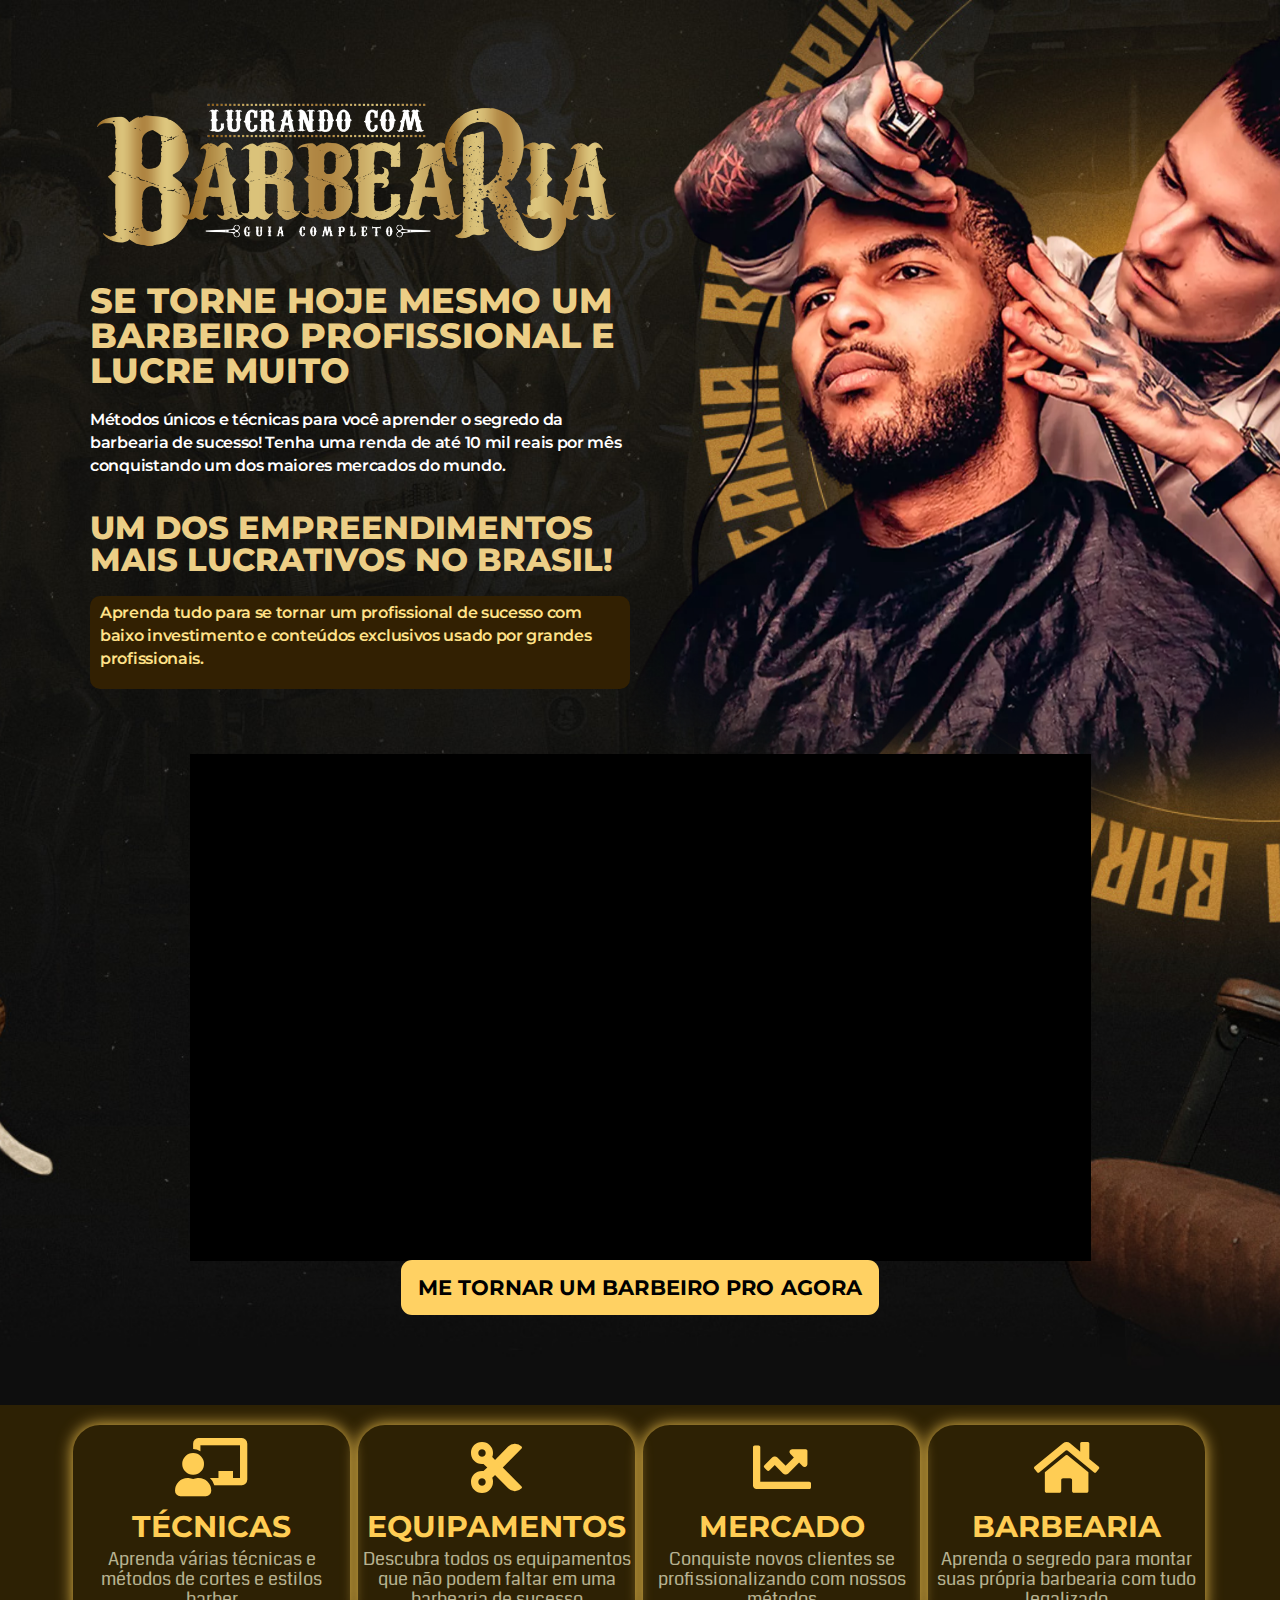
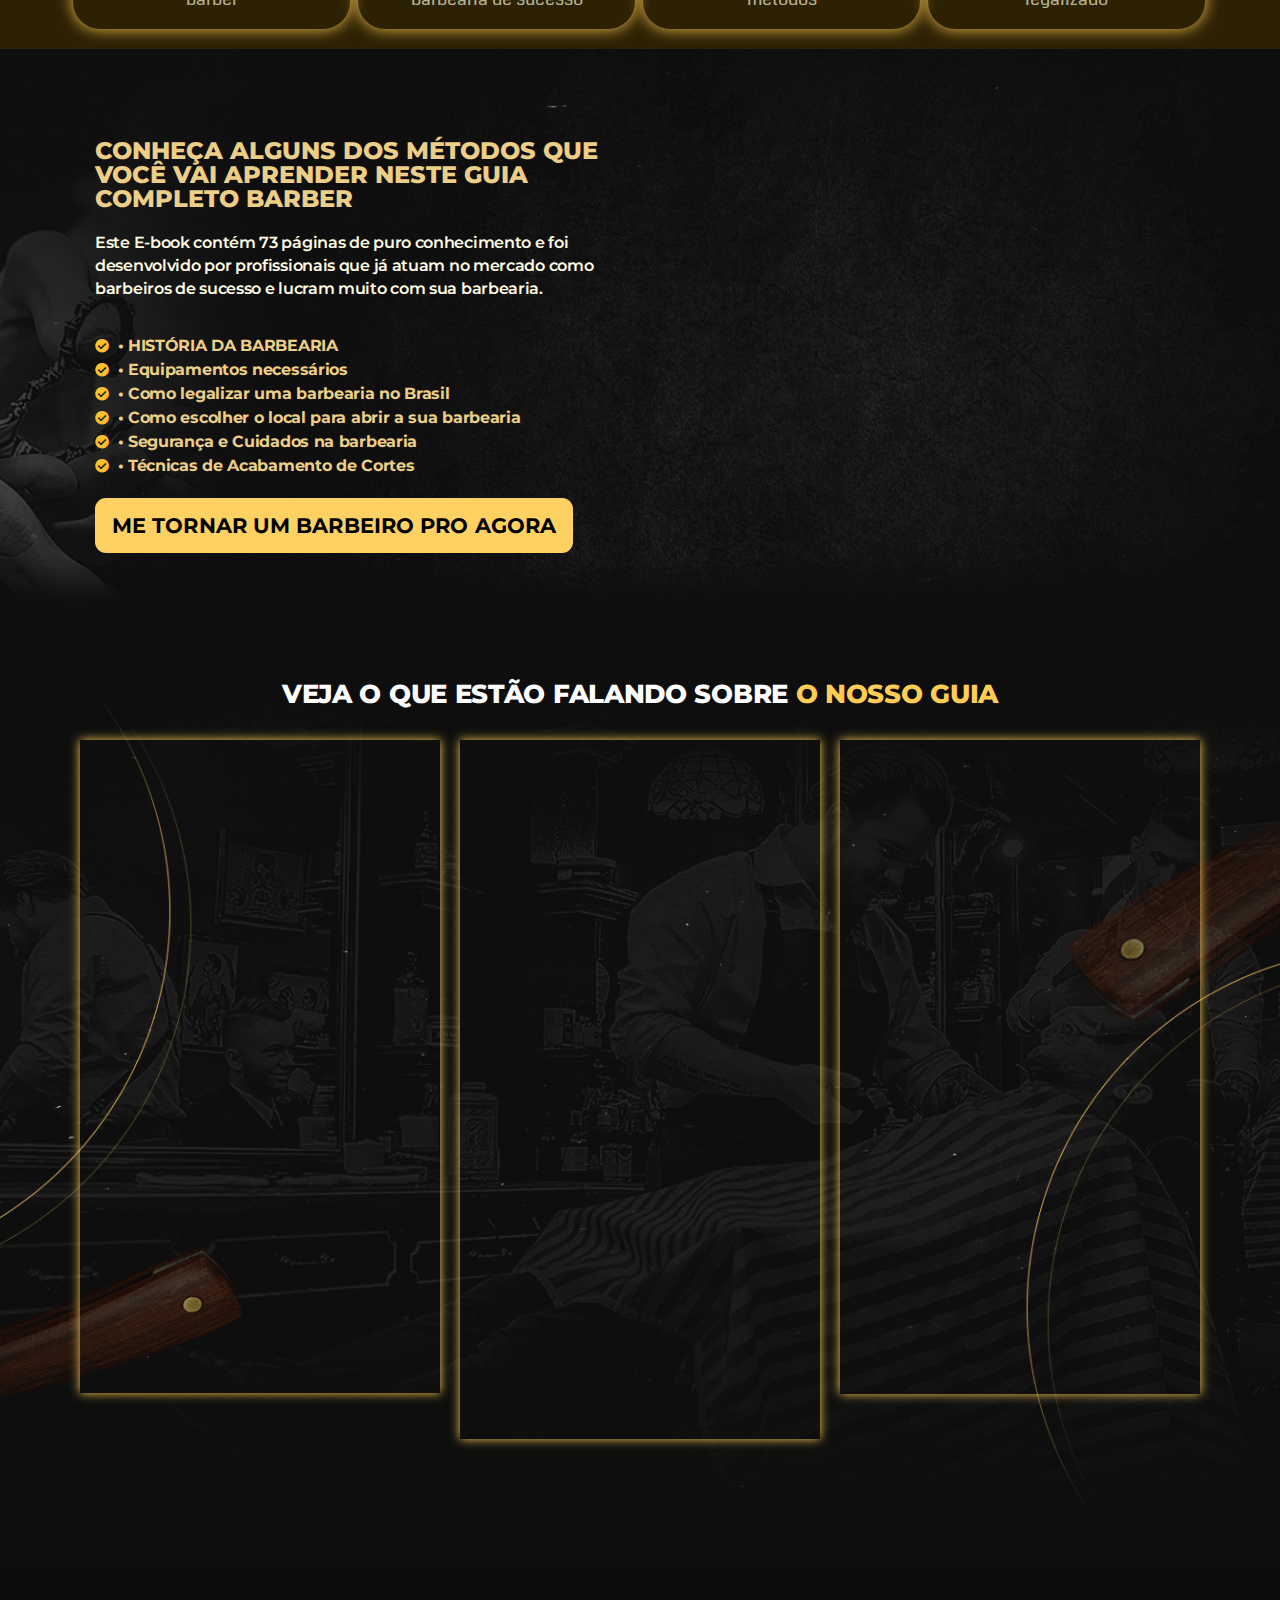
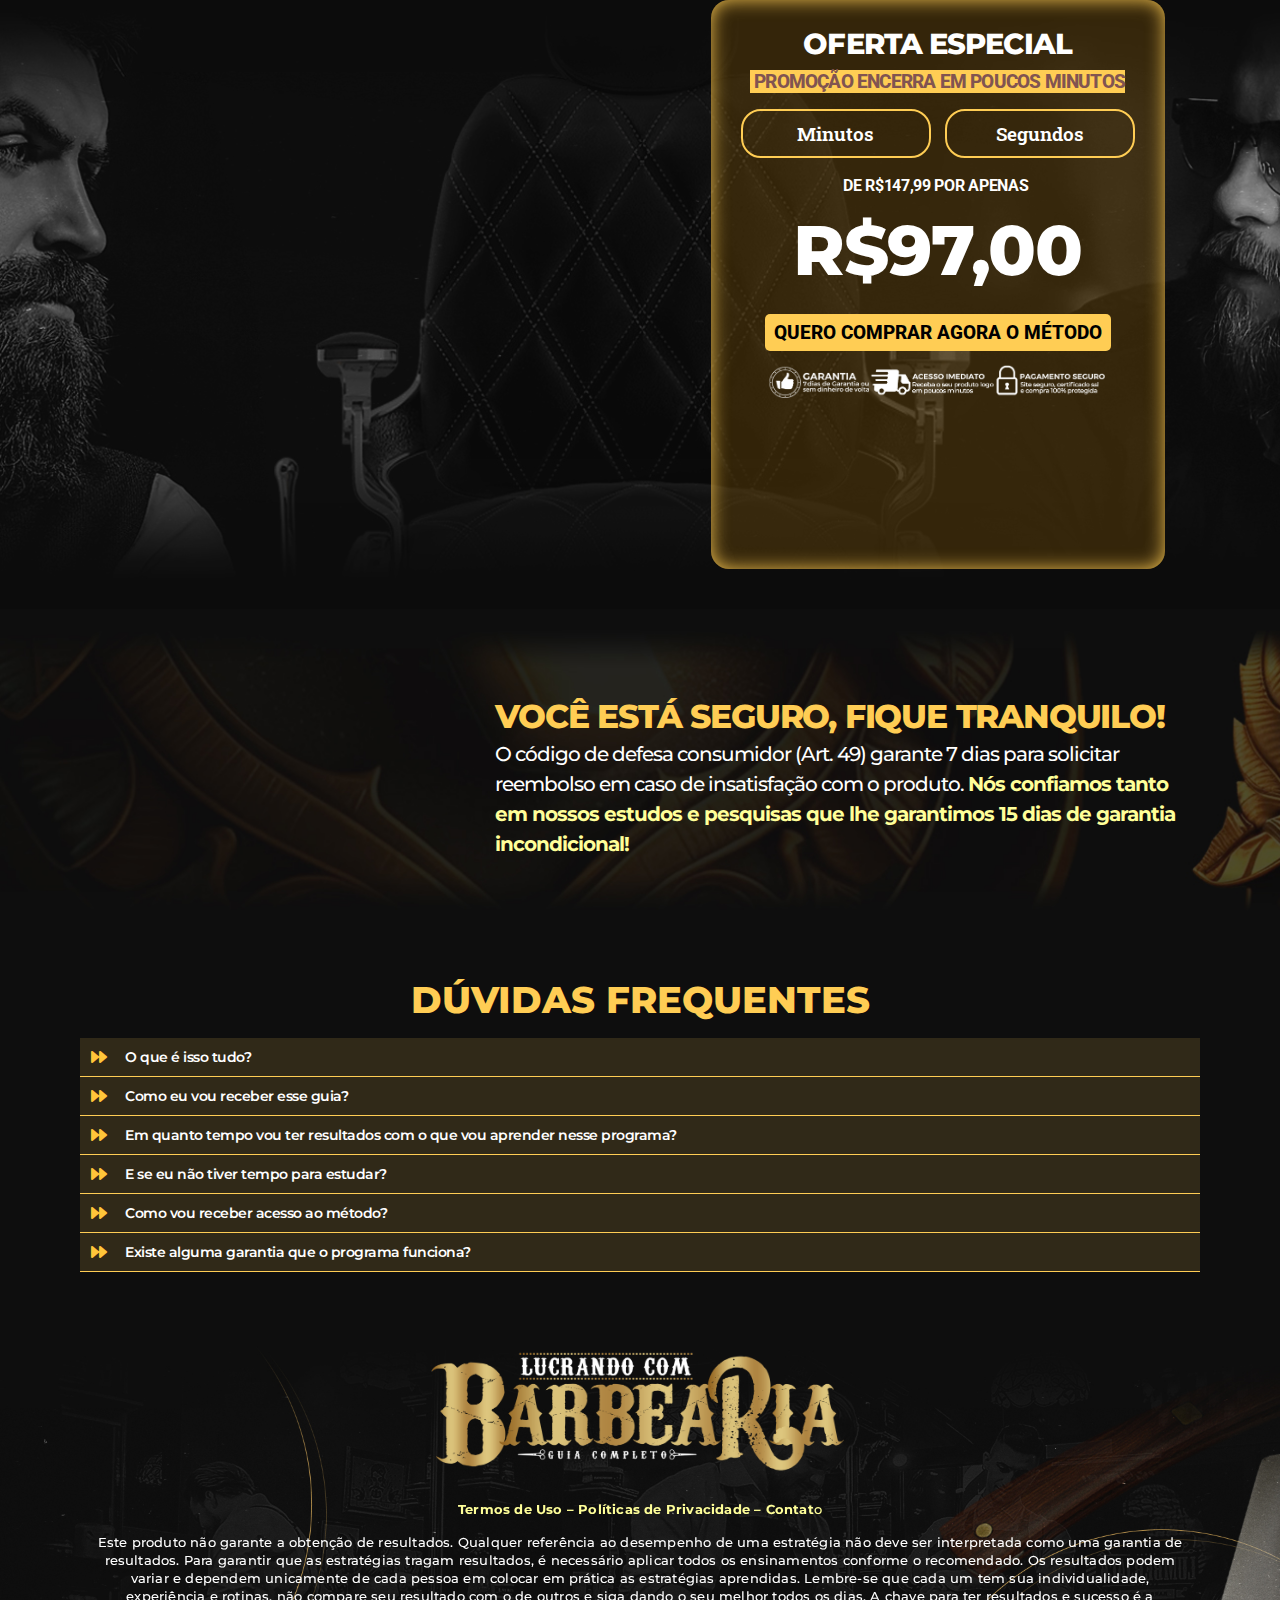
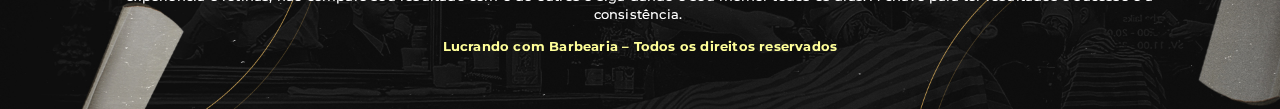
<file: lucrando-com-barbearia-guia-completo/barbearia.html>
<!DOCTYPE html>
<html lang="pt-BR">
<head>
	<meta charset="UTF-8">
		<title>barbearia &#8211; PLR</title><link rel="preload" as="style" href="https://fonts.googleapis.com/css?family=Roboto%3A100%2C100italic%2C200%2C200italic%2C300%2C300italic%2C400%2C400italic%2C500%2C500italic%2C600%2C600italic%2C700%2C700italic%2C800%2C800italic%2C900%2C900italic%7CRoboto%20Slab%3A100%2C100italic%2C200%2C200italic%2C300%2C300italic%2C400%2C400italic%2C500%2C500italic%2C600%2C600italic%2C700%2C700italic%2C800%2C800italic%2C900%2C900italic%7CMontserrat%3A100%2C100italic%2C200%2C200italic%2C300%2C300italic%2C400%2C400italic%2C500%2C500italic%2C600%2C600italic%2C700%2C700italic%2C800%2C800italic%2C900%2C900italic%7CCoda%3A100%2C100italic%2C200%2C200italic%2C300%2C300italic%2C400%2C400italic%2C500%2C500italic%2C600%2C600italic%2C700%2C700italic%2C800%2C800italic%2C900%2C900italic%7CBakbak%20One%3A100%2C100italic%2C200%2C200italic%2C300%2C300italic%2C400%2C400italic%2C500%2C500italic%2C600%2C600italic%2C700%2C700italic%2C800%2C800italic%2C900%2C900italic&#038;display=swap"><link rel="stylesheet" href="https://fonts.googleapis.com/css?family=Roboto%3A100%2C100italic%2C200%2C200italic%2C300%2C300italic%2C400%2C400italic%2C500%2C500italic%2C600%2C600italic%2C700%2C700italic%2C800%2C800italic%2C900%2C900italic%7CRoboto%20Slab%3A100%2C100italic%2C200%2C200italic%2C300%2C300italic%2C400%2C400italic%2C500%2C500italic%2C600%2C600italic%2C700%2C700italic%2C800%2C800italic%2C900%2C900italic%7CMontserrat%3A100%2C100italic%2C200%2C200italic%2C300%2C300italic%2C400%2C400italic%2C500%2C500italic%2C600%2C600italic%2C700%2C700italic%2C800%2C800italic%2C900%2C900italic%7CCoda%3A100%2C100italic%2C200%2C200italic%2C300%2C300italic%2C400%2C400italic%2C500%2C500italic%2C600%2C600italic%2C700%2C700italic%2C800%2C800italic%2C900%2C900italic%7CBakbak%20One%3A100%2C100italic%2C200%2C200italic%2C300%2C300italic%2C400%2C400italic%2C500%2C500italic%2C600%2C600italic%2C700%2C700italic%2C800%2C800italic%2C900%2C900italic&amp;display=swap" media="print" onload="this.media='all'"><noscript><link rel="stylesheet" href="https://fonts.googleapis.com/css?family=Roboto%3A100%2C100italic%2C200%2C200italic%2C300%2C300italic%2C400%2C400italic%2C500%2C500italic%2C600%2C600italic%2C700%2C700italic%2C800%2C800italic%2C900%2C900italic%7CRoboto%20Slab%3A100%2C100italic%2C200%2C200italic%2C300%2C300italic%2C400%2C400italic%2C500%2C500italic%2C600%2C600italic%2C700%2C700italic%2C800%2C800italic%2C900%2C900italic%7CMontserrat%3A100%2C100italic%2C200%2C200italic%2C300%2C300italic%2C400%2C400italic%2C500%2C500italic%2C600%2C600italic%2C700%2C700italic%2C800%2C800italic%2C900%2C900italic%7CCoda%3A100%2C100italic%2C200%2C200italic%2C300%2C300italic%2C400%2C400italic%2C500%2C500italic%2C600%2C600italic%2C700%2C700italic%2C800%2C800italic%2C900%2C900italic%7CBakbak%20One%3A100%2C100italic%2C200%2C200italic%2C300%2C300italic%2C400%2C400italic%2C500%2C500italic%2C600%2C600italic%2C700%2C700italic%2C800%2C800italic%2C900%2C900italic&amp;display=swap"></noscript>
<meta name="robots" content="max-image-preview:large">
<link href="https://fonts.gstatic.com" crossorigin rel="preconnect">
<link rel="alternate" type="application/rss+xml" title="Feed para PLR &raquo;" href="https://plrpremium.net/feed/">
<link rel="alternate" type="application/rss+xml" title="Feed de comentários para PLR &raquo;" href="https://plrpremium.net/comments/feed/">
<style>
img.wp-smiley,
img.emoji {
	display: inline !important;
	border: none !important;
	box-shadow: none !important;
	height: 1em !important;
	width: 1em !important;
	margin: 0 0.07em !important;
	vertical-align: -0.1em !important;
	background: none !important;
	padding: 0 !important;
}
</style>
	<link rel="stylesheet" id="wp-block-library-css" href="css/style.min_1.css" media="all">
<style id="joinchat-button-style-inline-css">
.wp-block-joinchat-button{border:none!important;text-align:center}.wp-block-joinchat-button figure{display:table;margin:0 auto;padding:0}.wp-block-joinchat-button figcaption{font:normal normal 400 .6em/2em var(--wp--preset--font-family--system-font,sans-serif);margin:0;padding:0}.wp-block-joinchat-button .joinchat-button__qr{background-color:#fff;border:6px solid #25d366;border-radius:30px;box-sizing:content-box;display:block;height:200px;margin:auto;overflow:hidden;padding:10px;width:200px}.wp-block-joinchat-button .joinchat-button__qr canvas,.wp-block-joinchat-button .joinchat-button__qr img{display:block;margin:auto}.wp-block-joinchat-button .joinchat-button__link{align-items:center;background-color:#25d366;border:6px solid #25d366;border-radius:30px;display:inline-flex;flex-flow:row nowrap;justify-content:center;line-height:1.25em;margin:0 auto;text-decoration:none}.wp-block-joinchat-button .joinchat-button__link:before{background:transparent var(--joinchat-ico) no-repeat center;background-size:100%;content:"";display:block;height:1.5em;margin:-.75em .75em -.75em 0;width:1.5em}.wp-block-joinchat-button figure+.joinchat-button__link{margin-top:10px}@media (orientation:landscape)and (min-height:481px),(orientation:portrait)and (min-width:481px){.wp-block-joinchat-button.joinchat-button--qr-only figure+.joinchat-button__link{display:none}}@media (max-width:480px),(orientation:landscape)and (max-height:480px){.wp-block-joinchat-button figure{display:none}}

</style>
<link rel="stylesheet" id="classic-theme-styles-css" href="css/classic-themes.min.css" media="all">
<style id="global-styles-inline-css">
body{--wp--preset--color--black: #000000;--wp--preset--color--cyan-bluish-gray: #abb8c3;--wp--preset--color--white: #ffffff;--wp--preset--color--pale-pink: #f78da7;--wp--preset--color--vivid-red: #cf2e2e;--wp--preset--color--luminous-vivid-orange: #ff6900;--wp--preset--color--luminous-vivid-amber: #fcb900;--wp--preset--color--light-green-cyan: #7bdcb5;--wp--preset--color--vivid-green-cyan: #00d084;--wp--preset--color--pale-cyan-blue: #8ed1fc;--wp--preset--color--vivid-cyan-blue: #0693e3;--wp--preset--color--vivid-purple: #9b51e0;--wp--preset--gradient--vivid-cyan-blue-to-vivid-purple: linear-gradient(135deg,rgba(6,147,227,1) 0%,rgb(155,81,224) 100%);--wp--preset--gradient--light-green-cyan-to-vivid-green-cyan: linear-gradient(135deg,rgb(122,220,180) 0%,rgb(0,208,130) 100%);--wp--preset--gradient--luminous-vivid-amber-to-luminous-vivid-orange: linear-gradient(135deg,rgba(252,185,0,1) 0%,rgba(255,105,0,1) 100%);--wp--preset--gradient--luminous-vivid-orange-to-vivid-red: linear-gradient(135deg,rgba(255,105,0,1) 0%,rgb(207,46,46) 100%);--wp--preset--gradient--very-light-gray-to-cyan-bluish-gray: linear-gradient(135deg,rgb(238,238,238) 0%,rgb(169,184,195) 100%);--wp--preset--gradient--cool-to-warm-spectrum: linear-gradient(135deg,rgb(74,234,220) 0%,rgb(151,120,209) 20%,rgb(207,42,186) 40%,rgb(238,44,130) 60%,rgb(251,105,98) 80%,rgb(254,248,76) 100%);--wp--preset--gradient--blush-light-purple: linear-gradient(135deg,rgb(255,206,236) 0%,rgb(152,150,240) 100%);--wp--preset--gradient--blush-bordeaux: linear-gradient(135deg,rgb(254,205,165) 0%,rgb(254,45,45) 50%,rgb(107,0,62) 100%);--wp--preset--gradient--luminous-dusk: linear-gradient(135deg,rgb(255,203,112) 0%,rgb(199,81,192) 50%,rgb(65,88,208) 100%);--wp--preset--gradient--pale-ocean: linear-gradient(135deg,rgb(255,245,203) 0%,rgb(182,227,212) 50%,rgb(51,167,181) 100%);--wp--preset--gradient--electric-grass: linear-gradient(135deg,rgb(202,248,128) 0%,rgb(113,206,126) 100%);--wp--preset--gradient--midnight: linear-gradient(135deg,rgb(2,3,129) 0%,rgb(40,116,252) 100%);--wp--preset--duotone--dark-grayscale: url('barbearia.html#wp-duotone-dark-grayscale');--wp--preset--duotone--grayscale: url('barbearia.html#wp-duotone-grayscale');--wp--preset--duotone--purple-yellow: url('barbearia.html#wp-duotone-purple-yellow');--wp--preset--duotone--blue-red: url('barbearia.html#wp-duotone-blue-red');--wp--preset--duotone--midnight: url('barbearia.html#wp-duotone-midnight');--wp--preset--duotone--magenta-yellow: url('barbearia.html#wp-duotone-magenta-yellow');--wp--preset--duotone--purple-green: url('barbearia.html#wp-duotone-purple-green');--wp--preset--duotone--blue-orange: url('barbearia.html#wp-duotone-blue-orange');--wp--preset--font-size--small: 13px;--wp--preset--font-size--medium: 20px;--wp--preset--font-size--large: 36px;--wp--preset--font-size--x-large: 42px;--wp--preset--spacing--20: 0.44rem;--wp--preset--spacing--30: 0.67rem;--wp--preset--spacing--40: 1rem;--wp--preset--spacing--50: 1.5rem;--wp--preset--spacing--60: 2.25rem;--wp--preset--spacing--70: 3.38rem;--wp--preset--spacing--80: 5.06rem;--wp--preset--shadow--natural: 6px 6px 9px rgba(0, 0, 0, 0.2);--wp--preset--shadow--deep: 12px 12px 50px rgba(0, 0, 0, 0.4);--wp--preset--shadow--sharp: 6px 6px 0px rgba(0, 0, 0, 0.2);--wp--preset--shadow--outlined: 6px 6px 0px -3px rgba(255, 255, 255, 1), 6px 6px rgba(0, 0, 0, 1);--wp--preset--shadow--crisp: 6px 6px 0px rgba(0, 0, 0, 1);}:where(.is-layout-flex){gap: 0.5em;}body .is-layout-flow > .alignleft{float: left;margin-inline-start: 0;margin-inline-end: 2em;}body .is-layout-flow > .alignright{float: right;margin-inline-start: 2em;margin-inline-end: 0;}body .is-layout-flow > .aligncenter{margin-left: auto !important;margin-right: auto !important;}body .is-layout-constrained > .alignleft{float: left;margin-inline-start: 0;margin-inline-end: 2em;}body .is-layout-constrained > .alignright{float: right;margin-inline-start: 2em;margin-inline-end: 0;}body .is-layout-constrained > .aligncenter{margin-left: auto !important;margin-right: auto !important;}body .is-layout-constrained > :where(:not(.alignleft):not(.alignright):not(.alignfull)){max-width: var(--wp--style--global--content-size);margin-left: auto !important;margin-right: auto !important;}body .is-layout-constrained > .alignwide{max-width: var(--wp--style--global--wide-size);}body .is-layout-flex{display: flex;}body .is-layout-flex{flex-wrap: wrap;align-items: center;}body .is-layout-flex > *{margin: 0;}:where(.wp-block-columns.is-layout-flex){gap: 2em;}.has-black-color{color: var(--wp--preset--color--black) !important;}.has-cyan-bluish-gray-color{color: var(--wp--preset--color--cyan-bluish-gray) !important;}.has-white-color{color: var(--wp--preset--color--white) !important;}.has-pale-pink-color{color: var(--wp--preset--color--pale-pink) !important;}.has-vivid-red-color{color: var(--wp--preset--color--vivid-red) !important;}.has-luminous-vivid-orange-color{color: var(--wp--preset--color--luminous-vivid-orange) !important;}.has-luminous-vivid-amber-color{color: var(--wp--preset--color--luminous-vivid-amber) !important;}.has-light-green-cyan-color{color: var(--wp--preset--color--light-green-cyan) !important;}.has-vivid-green-cyan-color{color: var(--wp--preset--color--vivid-green-cyan) !important;}.has-pale-cyan-blue-color{color: var(--wp--preset--color--pale-cyan-blue) !important;}.has-vivid-cyan-blue-color{color: var(--wp--preset--color--vivid-cyan-blue) !important;}.has-vivid-purple-color{color: var(--wp--preset--color--vivid-purple) !important;}.has-black-background-color{background-color: var(--wp--preset--color--black) !important;}.has-cyan-bluish-gray-background-color{background-color: var(--wp--preset--color--cyan-bluish-gray) !important;}.has-white-background-color{background-color: var(--wp--preset--color--white) !important;}.has-pale-pink-background-color{background-color: var(--wp--preset--color--pale-pink) !important;}.has-vivid-red-background-color{background-color: var(--wp--preset--color--vivid-red) !important;}.has-luminous-vivid-orange-background-color{background-color: var(--wp--preset--color--luminous-vivid-orange) !important;}.has-luminous-vivid-amber-background-color{background-color: var(--wp--preset--color--luminous-vivid-amber) !important;}.has-light-green-cyan-background-color{background-color: var(--wp--preset--color--light-green-cyan) !important;}.has-vivid-green-cyan-background-color{background-color: var(--wp--preset--color--vivid-green-cyan) !important;}.has-pale-cyan-blue-background-color{background-color: var(--wp--preset--color--pale-cyan-blue) !important;}.has-vivid-cyan-blue-background-color{background-color: var(--wp--preset--color--vivid-cyan-blue) !important;}.has-vivid-purple-background-color{background-color: var(--wp--preset--color--vivid-purple) !important;}.has-black-border-color{border-color: var(--wp--preset--color--black) !important;}.has-cyan-bluish-gray-border-color{border-color: var(--wp--preset--color--cyan-bluish-gray) !important;}.has-white-border-color{border-color: var(--wp--preset--color--white) !important;}.has-pale-pink-border-color{border-color: var(--wp--preset--color--pale-pink) !important;}.has-vivid-red-border-color{border-color: var(--wp--preset--color--vivid-red) !important;}.has-luminous-vivid-orange-border-color{border-color: var(--wp--preset--color--luminous-vivid-orange) !important;}.has-luminous-vivid-amber-border-color{border-color: var(--wp--preset--color--luminous-vivid-amber) !important;}.has-light-green-cyan-border-color{border-color: var(--wp--preset--color--light-green-cyan) !important;}.has-vivid-green-cyan-border-color{border-color: var(--wp--preset--color--vivid-green-cyan) !important;}.has-pale-cyan-blue-border-color{border-color: var(--wp--preset--color--pale-cyan-blue) !important;}.has-vivid-cyan-blue-border-color{border-color: var(--wp--preset--color--vivid-cyan-blue) !important;}.has-vivid-purple-border-color{border-color: var(--wp--preset--color--vivid-purple) !important;}.has-vivid-cyan-blue-to-vivid-purple-gradient-background{background: var(--wp--preset--gradient--vivid-cyan-blue-to-vivid-purple) !important;}.has-light-green-cyan-to-vivid-green-cyan-gradient-background{background: var(--wp--preset--gradient--light-green-cyan-to-vivid-green-cyan) !important;}.has-luminous-vivid-amber-to-luminous-vivid-orange-gradient-background{background: var(--wp--preset--gradient--luminous-vivid-amber-to-luminous-vivid-orange) !important;}.has-luminous-vivid-orange-to-vivid-red-gradient-background{background: var(--wp--preset--gradient--luminous-vivid-orange-to-vivid-red) !important;}.has-very-light-gray-to-cyan-bluish-gray-gradient-background{background: var(--wp--preset--gradient--very-light-gray-to-cyan-bluish-gray) !important;}.has-cool-to-warm-spectrum-gradient-background{background: var(--wp--preset--gradient--cool-to-warm-spectrum) !important;}.has-blush-light-purple-gradient-background{background: var(--wp--preset--gradient--blush-light-purple) !important;}.has-blush-bordeaux-gradient-background{background: var(--wp--preset--gradient--blush-bordeaux) !important;}.has-luminous-dusk-gradient-background{background: var(--wp--preset--gradient--luminous-dusk) !important;}.has-pale-ocean-gradient-background{background: var(--wp--preset--gradient--pale-ocean) !important;}.has-electric-grass-gradient-background{background: var(--wp--preset--gradient--electric-grass) !important;}.has-midnight-gradient-background{background: var(--wp--preset--gradient--midnight) !important;}.has-small-font-size{font-size: var(--wp--preset--font-size--small) !important;}.has-medium-font-size{font-size: var(--wp--preset--font-size--medium) !important;}.has-large-font-size{font-size: var(--wp--preset--font-size--large) !important;}.has-x-large-font-size{font-size: var(--wp--preset--font-size--x-large) !important;}
.wp-block-navigation a:where(:not(.wp-element-button)){color: inherit;}
:where(.wp-block-columns.is-layout-flex){gap: 2em;}
.wp-block-pullquote{font-size: 1.5em;line-height: 1.6;}
</style>
<link rel="stylesheet" id="hello-elementor-css" href="css/style.min.css" media="all">
<link rel="stylesheet" id="hello-elementor-theme-style-css" href="css/theme.min.css" media="all">
<link rel="stylesheet" id="elementor-frontend-css" href="css/frontend-lite.min_1.css" media="all">
<link rel="stylesheet" id="elementor-post-9-css" href="css/post-9.css" media="all">
<link rel="stylesheet" id="elementor-icons-css" href="css/elementor-icons.min.css" media="all">
<link rel="stylesheet" id="swiper-css" href="css/swiper.min.css" media="all">
<link rel="stylesheet" id="elementor-pro-css" href="css/frontend-lite.min.css" media="all">
<link rel="stylesheet" id="elementor-global-css" href="css/global.css" media="all">
<link rel="stylesheet" id="elementor-post-13171-css" href="css/post-13171.css" media="all">
<link rel="stylesheet" id="joinchat-css" href="css/joinchat-btn.min.css" media="all">

<link rel="stylesheet" id="elementor-icons-shared-0-css" href="css/fontawesome.min.css" media="all">
<link rel="stylesheet" id="elementor-icons-fa-solid-css" href="css/solid.min.css" media="all">
<link rel="preconnect" href="https://fonts.gstatic.com/" crossorigin><script src="js/jquery.min.js" id="jquery-core-js"></script>
<script src="js/jquery-migrate.min.js" id="jquery-migrate-js"></script>
<link rel="https://api.w.org/" href="https://plrpremium.net/wp-json/"><link rel="alternate" type="application/json" href="https://plrpremium.net/wp-json/wp/v2/pages/13171"><link rel="EditURI" type="application/rsd+xml" title="RSD" href="https://plrpremium.net/xmlrpc.php?rsd">
<link rel="wlwmanifest" type="application/wlwmanifest+xml" href="https://plrpremium.net/wp-includes/wlwmanifest.xml">
<meta name="generator" content="WordPress 6.2">
<link rel="canonical" href="https://plrpremium.net/barbearia/">
<link rel="shortlink" href="https://plrpremium.net/?p=13171">
<link rel="alternate" type="application/json+oembed" href="https://plrpremium.net/wp-json/oembed/1.0/embed?url=https%3A%2F%2Fplrpremium.net%2Fbarbearia%2F">
<link rel="alternate" type="text/xml+oembed" href="https://plrpremium.net/wp-json/oembed/1.0/embed?url=https%3A%2F%2Fplrpremium.net%2Fbarbearia%2F&#038;format=xml">
		<script type="text/javascript">
			//<![CDATA[
			var show_msg = '';
			if (show_msg !== '0') {
				var options = {view_src: "View Source is disabled!", inspect_elem: "Inspect Element is disabled!", right_click: "Right click is disabled!", copy_cut_paste_content: "Cut/Copy/Paste is disabled!", image_drop: "Image Drag-n-Drop is disabled!" }
			} else {
				var options = '';
			}

         	function nocontextmenu(e) { return false; }
         	document.oncontextmenu = nocontextmenu;
         	document.ondragstart = function() { return false;}

			document.onmousedown = function (event) {
				event = (event || window.event);
				if (event.keyCode === 123) {
					if (show_msg !== '0') {show_toast('inspect_elem');}
					return false;
				}
			}
			document.onkeydown = function (event) {
				event = (event || window.event);
				//alert(event.keyCode);   return false;
				if (event.keyCode === 123 ||
						event.ctrlKey && event.shiftKey && event.keyCode === 73 ||
						event.ctrlKey && event.shiftKey && event.keyCode === 75) {
					if (show_msg !== '0') {show_toast('inspect_elem');}
					return false;
				}
				if (event.ctrlKey && event.keyCode === 85) {
					if (show_msg !== '0') {show_toast('view_src');}
					return false;
				}
			}
			function addMultiEventListener(element, eventNames, listener) {
				var events = eventNames.split(' ');
				for (var i = 0, iLen = events.length; i < iLen; i++) {
					element.addEventListener(events[i], function (e) {
						e.preventDefault();
						if (show_msg !== '0') {
							show_toast(listener);
						}
					});
				}
			}
			addMultiEventListener(document, 'contextmenu', 'right_click');
			addMultiEventListener(document, 'cut copy paste print', 'copy_cut_paste_content');
			addMultiEventListener(document, 'drag drop', 'image_drop');
			function show_toast(text) {
				var x = document.getElementById("amm_drcfw_toast_msg");
				x.innerHTML = eval('options.' + text);
				x.className = "show";
				setTimeout(function () {
					x.className = x.className.replace("show", "")
				}, 3000);
			}
		//]]>
		</script>
		<style type="text/css">body * :not(input):not(textarea){user-select:none !important; -webkit-touch-callout: none !important;  -webkit-user-select: none !important; -moz-user-select:none !important; -khtml-user-select:none !important; -ms-user-select: none !important;}#amm_drcfw_toast_msg{visibility:hidden;min-width:250px;margin-left:-125px;background-color:#333;color:#fff;text-align:center;border-radius:2px;padding:16px;position:fixed;z-index:999;left:50%;bottom:30px;font-size:17px}#amm_drcfw_toast_msg.show{visibility:visible;-webkit-animation:fadein .5s,fadeout .5s 2.5s;animation:fadein .5s,fadeout .5s 2.5s}@-webkit-keyframes fadein{from{bottom:0;opacity:0}to{bottom:30px;opacity:1}}@keyframes fadein{from{bottom:0;opacity:0}to{bottom:30px;opacity:1}}@-webkit-keyframes fadeout{from{bottom:30px;opacity:1}to{bottom:0;opacity:0}}@keyframes fadeout{from{bottom:30px;opacity:1}to{bottom:0;opacity:0}}</style>
		<meta name="generator" content="Elementor 3.13.1; features: e_dom_optimization, e_optimized_assets_loading, e_optimized_css_loading, a11y_improvements, additional_custom_breakpoints; settings: css_print_method-external, google_font-enabled, font_display-auto">
<!-- Google Tag Manager -->
<script>(function(w,d,s,l,i){w[l]=w[l]||[];w[l].push({'gtm.start':
new Date().getTime(),event:'gtm.js'});var f=d.getElementsByTagName(s)[0],
j=d.createElement(s),dl=l!='dataLayer'?'&l='+l:'';j.async=true;j.src=
'https://www.googletagmanager.com/gtm.js?id='+i+dl;f.parentNode.insertBefore(j,f);
})(window,document,'script','dataLayer','GTM-PSJLSQL');</script>
<!-- End Google Tag Manager -->
<link rel="preload" href="https://scripts.converteai.net/889b9fb5-4ff6-4d36-9bcd-f8fe563a9649/players/63c45cc3da5f7600088b5117/player.js" as="script">
<link rel="preload" href="https://cdn.converteai.net/lib/js/smartplayer/v1/smartplayer.min.js" as="script">
<link rel="preload" href="https://images.converteai.net/889b9fb5-4ff6-4d36-9bcd-f8fe563a9649/players/63c45cc3da5f7600088b5117/thumbnail.jpg" as="image">
<link rel="preload" href="https://cdn.converteai.net/889b9fb5-4ff6-4d36-9bcd-f8fe563a9649/63c45cbd0fa457000af92e74/playlist.m3u8" as="fetch">
<link rel="dns-prefetch" href="https://cdn.converteai.net">
<link rel="dns-prefetch" href="https://scripts.converteai.net">
<link rel="dns-prefetch" href="https://images.converteai.net">
<link rel="dns-prefetch" href="https://api.vturb.com.br">
<link rel="icon" href="images/cropped-WhatsApp-Image-2022-01-03-at-21.06.48-32x32.jpeg" sizes="32x32">
<link rel="icon" href="images/cropped-WhatsApp-Image-2022-01-03-at-21.06.48-192x192.jpeg" sizes="192x192">
<link rel="apple-touch-icon" href="images/cropped-WhatsApp-Image-2022-01-03-at-21.06.48-180x180.jpeg">
<meta name="msapplication-TileImage" content="https://plrpremium.net/wp-content/uploads/2022/01/cropped-WhatsApp-Image-2022-01-03-at-21.06.48-270x270.jpeg">
	<meta name="viewport" content="width=device-width, initial-scale=1.0, viewport-fit=cover"></head>
<body class="page-template page-template-elementor_canvas page page-id-13171 elementor-default elementor-template-canvas elementor-kit-9 elementor-page elementor-page-13171">
	<svg xmlns="http://www.w3.org/2000/svg" viewBox="0 0 0 0" width="0" height="0" focusable="false" role="none" style="visibility: hidden; position: absolute; left: -9999px; overflow: hidden;"><defs><filter id="wp-duotone-dark-grayscale"><fecolormatrix color-interpolation-filters="sRGB" type="matrix" values=" .299 .587 .114 0 0 .299 .587 .114 0 0 .299 .587 .114 0 0 .299 .587 .114 0 0 "/><fecomponenttransfer color-interpolation-filters="sRGB"><fefuncr type="table" tableValues="0 0.49803921568627"/><fefuncg type="table" tableValues="0 0.49803921568627"/><fefuncb type="table" tableValues="0 0.49803921568627"/><fefunca type="table" tableValues="1 1"/></fecomponenttransfer><fecomposite in2="SourceGraphic" operator="in"/></filter></defs></svg><svg xmlns="http://www.w3.org/2000/svg" viewBox="0 0 0 0" width="0" height="0" focusable="false" role="none" style="visibility: hidden; position: absolute; left: -9999px; overflow: hidden;"><defs><filter id="wp-duotone-grayscale"><fecolormatrix color-interpolation-filters="sRGB" type="matrix" values=" .299 .587 .114 0 0 .299 .587 .114 0 0 .299 .587 .114 0 0 .299 .587 .114 0 0 "/><fecomponenttransfer color-interpolation-filters="sRGB"><fefuncr type="table" tableValues="0 1"/><fefuncg type="table" tableValues="0 1"/><fefuncb type="table" tableValues="0 1"/><fefunca type="table" tableValues="1 1"/></fecomponenttransfer><fecomposite in2="SourceGraphic" operator="in"/></filter></defs></svg><svg xmlns="http://www.w3.org/2000/svg" viewBox="0 0 0 0" width="0" height="0" focusable="false" role="none" style="visibility: hidden; position: absolute; left: -9999px; overflow: hidden;"><defs><filter id="wp-duotone-purple-yellow"><fecolormatrix color-interpolation-filters="sRGB" type="matrix" values=" .299 .587 .114 0 0 .299 .587 .114 0 0 .299 .587 .114 0 0 .299 .587 .114 0 0 "/><fecomponenttransfer color-interpolation-filters="sRGB"><fefuncr type="table" tableValues="0.54901960784314 0.98823529411765"/><fefuncg type="table" tableValues="0 1"/><fefuncb type="table" tableValues="0.71764705882353 0.25490196078431"/><fefunca type="table" tableValues="1 1"/></fecomponenttransfer><fecomposite in2="SourceGraphic" operator="in"/></filter></defs></svg><svg xmlns="http://www.w3.org/2000/svg" viewBox="0 0 0 0" width="0" height="0" focusable="false" role="none" style="visibility: hidden; position: absolute; left: -9999px; overflow: hidden;"><defs><filter id="wp-duotone-blue-red"><fecolormatrix color-interpolation-filters="sRGB" type="matrix" values=" .299 .587 .114 0 0 .299 .587 .114 0 0 .299 .587 .114 0 0 .299 .587 .114 0 0 "/><fecomponenttransfer color-interpolation-filters="sRGB"><fefuncr type="table" tableValues="0 1"/><fefuncg type="table" tableValues="0 0.27843137254902"/><fefuncb type="table" tableValues="0.5921568627451 0.27843137254902"/><fefunca type="table" tableValues="1 1"/></fecomponenttransfer><fecomposite in2="SourceGraphic" operator="in"/></filter></defs></svg><svg xmlns="http://www.w3.org/2000/svg" viewBox="0 0 0 0" width="0" height="0" focusable="false" role="none" style="visibility: hidden; position: absolute; left: -9999px; overflow: hidden;"><defs><filter id="wp-duotone-midnight"><fecolormatrix color-interpolation-filters="sRGB" type="matrix" values=" .299 .587 .114 0 0 .299 .587 .114 0 0 .299 .587 .114 0 0 .299 .587 .114 0 0 "/><fecomponenttransfer color-interpolation-filters="sRGB"><fefuncr type="table" tableValues="0 0"/><fefuncg type="table" tableValues="0 0.64705882352941"/><fefuncb type="table" tableValues="0 1"/><fefunca type="table" tableValues="1 1"/></fecomponenttransfer><fecomposite in2="SourceGraphic" operator="in"/></filter></defs></svg><svg xmlns="http://www.w3.org/2000/svg" viewBox="0 0 0 0" width="0" height="0" focusable="false" role="none" style="visibility: hidden; position: absolute; left: -9999px; overflow: hidden;"><defs><filter id="wp-duotone-magenta-yellow"><fecolormatrix color-interpolation-filters="sRGB" type="matrix" values=" .299 .587 .114 0 0 .299 .587 .114 0 0 .299 .587 .114 0 0 .299 .587 .114 0 0 "/><fecomponenttransfer color-interpolation-filters="sRGB"><fefuncr type="table" tableValues="0.78039215686275 1"/><fefuncg type="table" tableValues="0 0.94901960784314"/><fefuncb type="table" tableValues="0.35294117647059 0.47058823529412"/><fefunca type="table" tableValues="1 1"/></fecomponenttransfer><fecomposite in2="SourceGraphic" operator="in"/></filter></defs></svg><svg xmlns="http://www.w3.org/2000/svg" viewBox="0 0 0 0" width="0" height="0" focusable="false" role="none" style="visibility: hidden; position: absolute; left: -9999px; overflow: hidden;"><defs><filter id="wp-duotone-purple-green"><fecolormatrix color-interpolation-filters="sRGB" type="matrix" values=" .299 .587 .114 0 0 .299 .587 .114 0 0 .299 .587 .114 0 0 .299 .587 .114 0 0 "/><fecomponenttransfer color-interpolation-filters="sRGB"><fefuncr type="table" tableValues="0.65098039215686 0.40392156862745"/><fefuncg type="table" tableValues="0 1"/><fefuncb type="table" tableValues="0.44705882352941 0.4"/><fefunca type="table" tableValues="1 1"/></fecomponenttransfer><fecomposite in2="SourceGraphic" operator="in"/></filter></defs></svg><svg xmlns="http://www.w3.org/2000/svg" viewBox="0 0 0 0" width="0" height="0" focusable="false" role="none" style="visibility: hidden; position: absolute; left: -9999px; overflow: hidden;"><defs><filter id="wp-duotone-blue-orange"><fecolormatrix color-interpolation-filters="sRGB" type="matrix" values=" .299 .587 .114 0 0 .299 .587 .114 0 0 .299 .587 .114 0 0 .299 .587 .114 0 0 "/><fecomponenttransfer color-interpolation-filters="sRGB"><fefuncr type="table" tableValues="0.098039215686275 1"/><fefuncg type="table" tableValues="0 0.66274509803922"/><fefuncb type="table" tableValues="0.84705882352941 0.41960784313725"/><fefunca type="table" tableValues="1 1"/></fecomponenttransfer><fecomposite in2="SourceGraphic" operator="in"/></filter></defs></svg>		<div data-elementor-type="wp-page" data-elementor-id="13171" class="elementor elementor-13171">
									<section class="elementor-section elementor-top-section elementor-element elementor-element-216a610f elementor-section-boxed elementor-section-height-default elementor-section-height-default" data-id="216a610f" data-element_type="section" data-settings="{&quot;background_background&quot;:&quot;classic&quot;}">
						<div class="elementor-container elementor-column-gap-default">
					<div class="elementor-column elementor-col-100 elementor-top-column elementor-element elementor-element-594322ca" data-id="594322ca" data-element_type="column">
			<div class="elementor-widget-wrap elementor-element-populated">
								<section class="elementor-section elementor-inner-section elementor-element elementor-element-1077e2a1 elementor-section-boxed elementor-section-height-default elementor-section-height-default" data-id="1077e2a1" data-element_type="section">
						<div class="elementor-container elementor-column-gap-default">
					<div class="elementor-column elementor-col-50 elementor-inner-column elementor-element elementor-element-7e07c299" data-id="7e07c299" data-element_type="column">
			<div class="elementor-widget-wrap elementor-element-populated">
								<div class="elementor-element elementor-element-58559a82 animated-fast elementor-invisible elementor-widget elementor-widget-image" data-id="58559a82" data-element_type="widget" data-settings="{&quot;_animation&quot;:&quot;zoomIn&quot;}" data-widget_type="image.default">
				<div class="elementor-widget-container">
			<style>/*! elementor - v3.13.1 - 09-05-2023 */
.elementor-widget-image{text-align:center}.elementor-widget-image a{display:inline-block}.elementor-widget-image a img[src$=".svg"]{width:48px}.elementor-widget-image img{vertical-align:middle;display:inline-block}</style>												<img decoding="async" width="800" height="257" src="images/LOGO-BARBER.png" class="elementor-animation-grow attachment-large size-large wp-image-13173" alt loading="lazy" srcset="images/LOGO-BARBER.png 1000w, images/LOGO-BARBER-300x96.png 300w, images/LOGO-BARBER-768x247.png 768w" sizes="(max-width: 800px) 100vw, 800px">															</div>
				</div>
				<div class="elementor-element elementor-element-387dbb1e animated-fast elementor-invisible elementor-widget elementor-widget-heading" data-id="387dbb1e" data-element_type="widget" data-settings="{&quot;_animation&quot;:&quot;lightSpeedIn&quot;}" data-widget_type="heading.default">
				<div class="elementor-widget-container">
			<style>/*! elementor - v3.13.1 - 09-05-2023 */
.elementor-heading-title{padding:0;margin:0;line-height:1}.elementor-widget-heading .elementor-heading-title[class*=elementor-size-]>a{color:inherit;font-size:inherit;line-height:inherit}.elementor-widget-heading .elementor-heading-title.elementor-size-small{font-size:15px}.elementor-widget-heading .elementor-heading-title.elementor-size-medium{font-size:19px}.elementor-widget-heading .elementor-heading-title.elementor-size-large{font-size:29px}.elementor-widget-heading .elementor-heading-title.elementor-size-xl{font-size:39px}.elementor-widget-heading .elementor-heading-title.elementor-size-xxl{font-size:59px}</style><h1 class="elementor-heading-title elementor-size-default">SE TORNE HOJE MESMO UM BARBEIRO PROFISSIONAL E LUCRE MUITO</h1>		</div>
				</div>
				<div class="elementor-element elementor-element-54ae0e6b animated-fast elementor-hidden-desktop elementor-hidden-tablet elementor-invisible elementor-widget elementor-widget-video" data-id="54ae0e6b" data-element_type="widget" data-settings="{&quot;show_image_overlay&quot;:&quot;yes&quot;,&quot;image_overlay&quot;:{&quot;url&quot;:&quot;https:\/\/plrpremium.net\/wp-content\/uploads\/2023\/03\/vsl-barber.webp&quot;,&quot;id&quot;:&quot;13174&quot;,&quot;size&quot;:&quot;&quot;},&quot;_animation&quot;:&quot;lightSpeedIn&quot;,&quot;video_type&quot;:&quot;vimeo&quot;}" data-widget_type="video.default">
				<div class="elementor-widget-container">
			<style>/*! elementor - v3.13.1 - 09-05-2023 */
.elementor-widget-video .elementor-widget-container{overflow:hidden;transform:translateZ(0)}.elementor-widget-video .elementor-wrapper{aspect-ratio:var(--video-aspect-ratio)}.elementor-widget-video .elementor-wrapper iframe,.elementor-widget-video .elementor-wrapper video{height:100%;width:100%;display:flex;border:none;background-color:#000}@supports not (aspect-ratio:1/1){.elementor-widget-video .elementor-wrapper{position:relative;overflow:hidden;height:0;padding-bottom:calc(100% / var(--video-aspect-ratio))}.elementor-widget-video .elementor-wrapper iframe,.elementor-widget-video .elementor-wrapper video{position:absolute;top:0;right:0;bottom:0;left:0}}.elementor-widget-video .elementor-open-inline .elementor-custom-embed-image-overlay{position:absolute;top:0;left:0;width:100%;height:100%;background-size:cover;background-position:50%}.elementor-widget-video .elementor-custom-embed-image-overlay{cursor:pointer;text-align:center}.elementor-widget-video .elementor-custom-embed-image-overlay:hover .elementor-custom-embed-play i{opacity:1}.elementor-widget-video .elementor-custom-embed-image-overlay img{display:block;width:100%}.elementor-widget-video .e-hosted-video .elementor-video{-o-object-fit:cover;object-fit:cover}.e-con-inner>.elementor-widget-video,.e-con>.elementor-widget-video{width:var(--container-widget-width);--flex-grow:var(--container-widget-flex-grow)}</style>		<div class="elementor-wrapper elementor-open-inline">
			<iframe class="elementor-video-iframe" allowfullscreen title="Player de Vídeo vimeo" src="https://player.vimeo.com/video/812922902?color&amp;autopause=0&amp;loop=0&amp;muted=0&amp;title=1&amp;portrait=1&amp;byline=1#t="></iframe>				<div class="elementor-custom-embed-image-overlay" style="background-image: url(images/vsl-barber.webp);">
																<div class="elementor-custom-embed-play" role="button" aria-label="Reproduzir vídeo" tabindex="0">
							<i aria-hidden="true" class="eicon-play"></i>							<span class="elementor-screen-only">Reproduzir vídeo</span>
						</div>
									</div>
					</div>
				</div>
				</div>
				<div class="elementor-element elementor-element-4cd92bfd elementor-align-center elementor-hidden-desktop elementor-hidden-tablet elementor-widget elementor-widget-button" data-id="4cd92bfd" data-element_type="widget" data-widget_type="button.default">
				<div class="elementor-widget-container">
					<div class="elementor-button-wrapper">
			<a href="#" class="elementor-button-link elementor-button elementor-size-xl" role="button">
						<span class="elementor-button-content-wrapper">
						<span class="elementor-button-text">ME TORNAR UM BARBEIRO PRO AGORA</span>
		</span>
					</a>
		</div>
				</div>
				</div>
				<div class="elementor-element elementor-element-27ac6655 elementor-widget elementor-widget-text-editor" data-id="27ac6655" data-element_type="widget" data-widget_type="text-editor.default">
				<div class="elementor-widget-container">
			<style>/*! elementor - v3.13.1 - 09-05-2023 */
.elementor-widget-text-editor.elementor-drop-cap-view-stacked .elementor-drop-cap{background-color:#69727d;color:#fff}.elementor-widget-text-editor.elementor-drop-cap-view-framed .elementor-drop-cap{color:#69727d;border:3px solid;background-color:transparent}.elementor-widget-text-editor:not(.elementor-drop-cap-view-default) .elementor-drop-cap{margin-top:8px}.elementor-widget-text-editor:not(.elementor-drop-cap-view-default) .elementor-drop-cap-letter{width:1em;height:1em}.elementor-widget-text-editor .elementor-drop-cap{float:left;text-align:center;line-height:1;font-size:50px}.elementor-widget-text-editor .elementor-drop-cap-letter{display:inline-block}</style>				<p>Métodos únicos e técnicas para você aprender o segredo da barbearia de sucesso! Tenha uma renda de até 10 mil reais por mês conquistando um dos maiores mercados do mundo.</p>						</div>
				</div>
				<div class="elementor-element elementor-element-6d2a374f elementor-widget elementor-widget-heading" data-id="6d2a374f" data-element_type="widget" data-widget_type="heading.default">
				<div class="elementor-widget-container">
			<h1 class="elementor-heading-title elementor-size-default">UM DOS EMPREENDIMENTOS MAIS LUCRATIVOS NO BRASIL!</h1>		</div>
				</div>
				<div class="elementor-element elementor-element-7cc8fcba elementor-widget elementor-widget-text-editor" data-id="7cc8fcba" data-element_type="widget" data-widget_type="text-editor.default">
				<div class="elementor-widget-container">
							<p>Aprenda tudo para se tornar um profissional de sucesso com baixo investimento e conteúdos exclusivos usado por grandes profissionais.</p>						</div>
				</div>
					</div>
		</div>
				<div class="elementor-column elementor-col-50 elementor-inner-column elementor-element elementor-element-61ed1ca7" data-id="61ed1ca7" data-element_type="column">
			<div class="elementor-widget-wrap elementor-element-populated">
								<div class="elementor-element elementor-element-8dc445f animated-fast e-transform e-transform elementor-invisible elementor-widget elementor-widget-image" data-id="8dc445f" data-element_type="widget" data-settings="{&quot;_animation&quot;:&quot;zoomIn&quot;,&quot;_transform_translateX_effect&quot;:{&quot;unit&quot;:&quot;px&quot;,&quot;size&quot;:134,&quot;sizes&quot;:[]},&quot;_transform_translateX_effect_mobile&quot;:{&quot;unit&quot;:&quot;px&quot;,&quot;size&quot;:18,&quot;sizes&quot;:[]},&quot;_transform_scale_effect&quot;:{&quot;unit&quot;:&quot;px&quot;,&quot;size&quot;:1.6999999999999999555910790149937383830547332763671875,&quot;sizes&quot;:[]},&quot;_transform_translateY_effect&quot;:{&quot;unit&quot;:&quot;px&quot;,&quot;size&quot;:97,&quot;sizes&quot;:[]},&quot;_transform_translateX_effect_tablet&quot;:{&quot;unit&quot;:&quot;px&quot;,&quot;size&quot;:&quot;&quot;,&quot;sizes&quot;:[]},&quot;_transform_translateY_effect_tablet&quot;:{&quot;unit&quot;:&quot;px&quot;,&quot;size&quot;:&quot;&quot;,&quot;sizes&quot;:[]},&quot;_transform_translateY_effect_mobile&quot;:{&quot;unit&quot;:&quot;px&quot;,&quot;size&quot;:&quot;&quot;,&quot;sizes&quot;:[]},&quot;_transform_scale_effect_tablet&quot;:{&quot;unit&quot;:&quot;px&quot;,&quot;size&quot;:&quot;&quot;,&quot;sizes&quot;:[]},&quot;_transform_scale_effect_mobile&quot;:{&quot;unit&quot;:&quot;px&quot;,&quot;size&quot;:&quot;&quot;,&quot;sizes&quot;:[]}}" data-widget_type="image.default">
				<div class="elementor-widget-container">
															<img decoding="async" width="1280" height="1196" src="images/img-barber01.webp" class="attachment-full size-full wp-image-13175" alt loading="lazy" srcset="images/img-barber01.webp 1280w, images/img-barber01-300x280.webp 300w, images/img-barber01-1024x957.webp 1024w, images/img-barber01-768x718.webp 768w" sizes="(max-width: 1280px) 100vw, 1280px">															</div>
				</div>
					</div>
		</div>
							</div>
		</section>
				<section class="elementor-section elementor-inner-section elementor-element elementor-element-3c0298a4 elementor-section-boxed elementor-section-height-default elementor-section-height-default" data-id="3c0298a4" data-element_type="section">
						<div class="elementor-container elementor-column-gap-default">
					<div class="elementor-column elementor-col-100 elementor-inner-column elementor-element elementor-element-71209a55" data-id="71209a55" data-element_type="column">
			<div class="elementor-widget-wrap elementor-element-populated">
								<div class="elementor-element elementor-element-7ead26a9 animated-fast elementor-hidden-mobile elementor-invisible elementor-widget elementor-widget-video" data-id="7ead26a9" data-element_type="widget" data-settings="{&quot;_animation&quot;:&quot;lightSpeedIn&quot;,&quot;video_type&quot;:&quot;dailymotion&quot;,&quot;controls&quot;:&quot;yes&quot;}" data-widget_type="video.default">
				<div class="elementor-widget-container">
					<div class="elementor-wrapper elementor-open-inline">
			<iframe class="elementor-video-iframe" allowfullscreen title="Player de Vídeo vimeo" src="https://player.vimeo.com/video/812922902?ui-highlight&amp;start&amp;endscreen-enable=0&amp;controls=1&amp;mute=0&amp;ui-start-screen-info=1&amp;ui-logo=1#t="></iframe>		</div>
				</div>
				</div>
				<div class="elementor-element elementor-element-5a161295 elementor-align-center elementor-hidden-mobile elementor-widget elementor-widget-button" data-id="5a161295" data-element_type="widget" data-widget_type="button.default">
				<div class="elementor-widget-container">
					<div class="elementor-button-wrapper">
			<a href="#" class="elementor-button-link elementor-button elementor-size-xl" role="button">
						<span class="elementor-button-content-wrapper">
						<span class="elementor-button-text">ME TORNAR UM BARBEIRO PRO AGORA</span>
		</span>
					</a>
		</div>
				</div>
				</div>
					</div>
		</div>
							</div>
		</section>
					</div>
		</div>
							</div>
		</section>
				<section class="elementor-section elementor-top-section elementor-element elementor-element-415e82f0 elementor-section-boxed elementor-section-height-default elementor-section-height-default" data-id="415e82f0" data-element_type="section" data-settings="{&quot;background_background&quot;:&quot;classic&quot;}">
						<div class="elementor-container elementor-column-gap-default">
					<div class="elementor-column elementor-col-25 elementor-top-column elementor-element elementor-element-bdcc750 animated-fast elementor-invisible" data-id="bdcc750" data-element_type="column" data-settings="{&quot;animation&quot;:&quot;zoomIn&quot;}">
			<div class="elementor-widget-wrap elementor-element-populated">
								<div class="elementor-element elementor-element-4dc84f74 elementor-view-default elementor-mobile-position-top elementor-vertical-align-top elementor-widget elementor-widget-icon-box" data-id="4dc84f74" data-element_type="widget" data-widget_type="icon-box.default">
				<div class="elementor-widget-container">
			<link rel="stylesheet" href="css/widget-icon-box.min.css">		<div class="elementor-icon-box-wrapper">
						<div class="elementor-icon-box-icon">
				<span class="elementor-icon elementor-animation-">
				<i aria-hidden="true" class="fas fa-chalkboard-teacher"></i>				</span>
			</div>
						<div class="elementor-icon-box-content">
				<div class="elementor-icon-box-title">
					<span>
						TÉCNICAS					</span>
				</div>
									<p class="elementor-icon-box-description">
						Aprenda várias técnicas e métodos de cortes e estilos barber					</p>
							</div>
		</div>
				</div>
				</div>
					</div>
		</div>
				<div class="elementor-column elementor-col-25 elementor-top-column elementor-element elementor-element-65cf52c2 animated-fast elementor-invisible" data-id="65cf52c2" data-element_type="column" data-settings="{&quot;animation&quot;:&quot;zoomIn&quot;}">
			<div class="elementor-widget-wrap elementor-element-populated">
								<div class="elementor-element elementor-element-306ff323 elementor-view-default elementor-mobile-position-top elementor-vertical-align-top elementor-widget elementor-widget-icon-box" data-id="306ff323" data-element_type="widget" data-widget_type="icon-box.default">
				<div class="elementor-widget-container">
					<div class="elementor-icon-box-wrapper">
						<div class="elementor-icon-box-icon">
				<span class="elementor-icon elementor-animation-">
				<i aria-hidden="true" class="fas fa-cut"></i>				</span>
			</div>
						<div class="elementor-icon-box-content">
				<div class="elementor-icon-box-title">
					<span>
						equipamentos					</span>
				</div>
									<p class="elementor-icon-box-description">
						Descubra todos os equipamentos que não podem faltar em uma barbearia de sucesso					</p>
							</div>
		</div>
				</div>
				</div>
					</div>
		</div>
				<div class="elementor-column elementor-col-25 elementor-top-column elementor-element elementor-element-4629abdf animated-fast elementor-invisible" data-id="4629abdf" data-element_type="column" data-settings="{&quot;animation&quot;:&quot;zoomIn&quot;}">
			<div class="elementor-widget-wrap elementor-element-populated">
								<div class="elementor-element elementor-element-6b154cfa elementor-view-default elementor-mobile-position-top elementor-vertical-align-top elementor-widget elementor-widget-icon-box" data-id="6b154cfa" data-element_type="widget" data-widget_type="icon-box.default">
				<div class="elementor-widget-container">
					<div class="elementor-icon-box-wrapper">
						<div class="elementor-icon-box-icon">
				<span class="elementor-icon elementor-animation-">
				<i aria-hidden="true" class="fas fa-chart-line"></i>				</span>
			</div>
						<div class="elementor-icon-box-content">
				<div class="elementor-icon-box-title">
					<span>
						MERCADO					</span>
				</div>
									<p class="elementor-icon-box-description">
						Conquiste novos clientes se profissionalizando com nossos métodos					</p>
							</div>
		</div>
				</div>
				</div>
					</div>
		</div>
				<div class="elementor-column elementor-col-25 elementor-top-column elementor-element elementor-element-3592dfb6 animated-fast elementor-invisible" data-id="3592dfb6" data-element_type="column" data-settings="{&quot;animation&quot;:&quot;zoomIn&quot;}">
			<div class="elementor-widget-wrap elementor-element-populated">
								<div class="elementor-element elementor-element-4c08248c elementor-view-default elementor-mobile-position-top elementor-vertical-align-top elementor-widget elementor-widget-icon-box" data-id="4c08248c" data-element_type="widget" data-widget_type="icon-box.default">
				<div class="elementor-widget-container">
					<div class="elementor-icon-box-wrapper">
						<div class="elementor-icon-box-icon">
				<span class="elementor-icon elementor-animation-">
				<i aria-hidden="true" class="fas fa-home"></i>				</span>
			</div>
						<div class="elementor-icon-box-content">
				<div class="elementor-icon-box-title">
					<span>
						BARBEARIA					</span>
				</div>
									<p class="elementor-icon-box-description">
						Aprenda o segredo para montar suas própria barbearia com tudo legalizado					</p>
							</div>
		</div>
				</div>
				</div>
					</div>
		</div>
							</div>
		</section>
				<section class="elementor-section elementor-top-section elementor-element elementor-element-5a183cbf elementor-section-boxed elementor-section-height-default elementor-section-height-default" data-id="5a183cbf" data-element_type="section" data-settings="{&quot;background_background&quot;:&quot;classic&quot;}">
						<div class="elementor-container elementor-column-gap-default">
					<div class="elementor-column elementor-col-100 elementor-top-column elementor-element elementor-element-32dce735" data-id="32dce735" data-element_type="column">
			<div class="elementor-widget-wrap elementor-element-populated">
								<section class="elementor-section elementor-inner-section elementor-element elementor-element-3c3513ab elementor-section-boxed elementor-section-height-default elementor-section-height-default" data-id="3c3513ab" data-element_type="section">
						<div class="elementor-container elementor-column-gap-default">
					<div class="elementor-column elementor-col-50 elementor-inner-column elementor-element elementor-element-162f3a4e" data-id="162f3a4e" data-element_type="column">
			<div class="elementor-widget-wrap elementor-element-populated">
								<div class="elementor-element elementor-element-410175dc elementor-widget elementor-widget-heading" data-id="410175dc" data-element_type="widget" data-widget_type="heading.default">
				<div class="elementor-widget-container">
			<h1 class="elementor-heading-title elementor-size-default">CONHEÇA ALGUNS DOS MÉTODOS QUE VOCÊ VAI APRENDER NESTE GUIA COMPLETO BARBER</h1>		</div>
				</div>
				<div class="elementor-element elementor-element-59ed107f elementor-widget elementor-widget-text-editor" data-id="59ed107f" data-element_type="widget" data-widget_type="text-editor.default">
				<div class="elementor-widget-container">
							<p>Este E-book contém 73 páginas de puro conhecimento e foi desenvolvido por profissionais que já atuam no mercado como barbeiros de sucesso e lucram muito com sua barbearia.</p>						</div>
				</div>
				<div class="elementor-element elementor-element-466669f0 elementor-icon-list--layout-traditional elementor-list-item-link-full_width elementor-widget elementor-widget-icon-list" data-id="466669f0" data-element_type="widget" data-widget_type="icon-list.default">
				<div class="elementor-widget-container">
			<link rel="stylesheet" href="css/widget-icon-list.min.css">		<ul class="elementor-icon-list-items">
							<li class="elementor-icon-list-item">
											<span class="elementor-icon-list-icon">
							<i aria-hidden="true" class="fas fa-check-circle"></i>						</span>
										<span class="elementor-icon-list-text">•	HISTÓRIA DA BARBEARIA </span>
									</li>
								<li class="elementor-icon-list-item">
											<span class="elementor-icon-list-icon">
							<i aria-hidden="true" class="fas fa-check-circle"></i>						</span>
										<span class="elementor-icon-list-text">•	Equipamentos necessários </span>
									</li>
								<li class="elementor-icon-list-item">
											<span class="elementor-icon-list-icon">
							<i aria-hidden="true" class="fas fa-check-circle"></i>						</span>
										<span class="elementor-icon-list-text">•	Como legalizar uma barbearia no Brasil</span>
									</li>
								<li class="elementor-icon-list-item">
											<span class="elementor-icon-list-icon">
							<i aria-hidden="true" class="fas fa-check-circle"></i>						</span>
										<span class="elementor-icon-list-text">•	Como escolher o local para abrir a sua barbearia</span>
									</li>
								<li class="elementor-icon-list-item">
											<span class="elementor-icon-list-icon">
							<i aria-hidden="true" class="fas fa-check-circle"></i>						</span>
										<span class="elementor-icon-list-text">•	Segurança e Cuidados na barbearia</span>
									</li>
								<li class="elementor-icon-list-item">
											<span class="elementor-icon-list-icon">
							<i aria-hidden="true" class="fas fa-check-circle"></i>						</span>
										<span class="elementor-icon-list-text">•	Técnicas de Acabamento de Cortes</span>
									</li>
						</ul>
				</div>
				</div>
				<div class="elementor-element elementor-element-2799dade elementor-align-left elementor-widget elementor-widget-button" data-id="2799dade" data-element_type="widget" data-widget_type="button.default">
				<div class="elementor-widget-container">
					<div class="elementor-button-wrapper">
			<a href="#" class="elementor-button-link elementor-button elementor-size-xl" role="button">
						<span class="elementor-button-content-wrapper">
						<span class="elementor-button-text">ME TORNAR UM BARBEIRO PRO AGORA</span>
		</span>
					</a>
		</div>
				</div>
				</div>
					</div>
		</div>
				<div class="elementor-column elementor-col-50 elementor-inner-column elementor-element elementor-element-32e1ab40" data-id="32e1ab40" data-element_type="column">
			<div class="elementor-widget-wrap elementor-element-populated">
								<div class="elementor-element elementor-element-78633b7f animated-fast e-transform e-transform elementor-invisible elementor-widget elementor-widget-image" data-id="78633b7f" data-element_type="widget" data-settings="{&quot;_animation&quot;:&quot;zoomIn&quot;,&quot;_transform_translateX_effect_mobile&quot;:{&quot;unit&quot;:&quot;px&quot;,&quot;size&quot;:19,&quot;sizes&quot;:[]},&quot;_transform_translateY_effect_mobile&quot;:{&quot;unit&quot;:&quot;px&quot;,&quot;size&quot;:44,&quot;sizes&quot;:[]},&quot;_transform_scale_effect_mobile&quot;:{&quot;unit&quot;:&quot;px&quot;,&quot;size&quot;:1.100000000000000088817841970012523233890533447265625,&quot;sizes&quot;:[]},&quot;_transform_translateX_effect&quot;:{&quot;unit&quot;:&quot;px&quot;,&quot;size&quot;:-24,&quot;sizes&quot;:[]},&quot;_transform_translateY_effect&quot;:{&quot;unit&quot;:&quot;px&quot;,&quot;size&quot;:4,&quot;sizes&quot;:[]},&quot;_transform_scale_effect&quot;:{&quot;unit&quot;:&quot;px&quot;,&quot;size&quot;:1.1999999999999999555910790149937383830547332763671875,&quot;sizes&quot;:[]},&quot;_transform_translateX_effect_tablet&quot;:{&quot;unit&quot;:&quot;px&quot;,&quot;size&quot;:&quot;&quot;,&quot;sizes&quot;:[]},&quot;_transform_translateY_effect_tablet&quot;:{&quot;unit&quot;:&quot;px&quot;,&quot;size&quot;:&quot;&quot;,&quot;sizes&quot;:[]},&quot;_transform_scale_effect_tablet&quot;:{&quot;unit&quot;:&quot;px&quot;,&quot;size&quot;:&quot;&quot;,&quot;sizes&quot;:[]}}" data-widget_type="image.default">
				<div class="elementor-widget-container">
															<img decoding="async" width="1180" height="1196" src="images/img-barber02.webp" class="attachment-full size-full wp-image-13177" alt loading="lazy" srcset="images/img-barber02.webp 1180w, images/img-barber02-296x300.webp 296w, images/img-barber02-1010x1024.webp 1010w, images/img-barber02-768x778.webp 768w" sizes="(max-width: 1180px) 100vw, 1180px">															</div>
				</div>
					</div>
		</div>
							</div>
		</section>
					</div>
		</div>
							</div>
		</section>
				<section class="elementor-section elementor-top-section elementor-element elementor-element-e5e750d elementor-section-boxed elementor-section-height-default elementor-section-height-default" data-id="e5e750d" data-element_type="section" data-settings="{&quot;background_background&quot;:&quot;classic&quot;}">
							<div class="elementor-background-overlay"></div>
							<div class="elementor-container elementor-column-gap-default">
					<div class="elementor-column elementor-col-100 elementor-top-column elementor-element elementor-element-5caba06" data-id="5caba06" data-element_type="column">
			<div class="elementor-widget-wrap elementor-element-populated">
								<div class="elementor-element elementor-element-35a9e2c elementor-widget elementor-widget-heading" data-id="35a9e2c" data-element_type="widget" data-widget_type="heading.default">
				<div class="elementor-widget-container">
			<h1 class="elementor-heading-title elementor-size-medium">VEJA O QUE ESTÃO FALANDO SOBRE<span style="color:#FFCD54"> O NOSSO GUIA</span></h1>		</div>
				</div>
				<section class="elementor-section elementor-inner-section elementor-element elementor-element-cb2770c elementor-section-boxed elementor-section-height-default elementor-section-height-default" data-id="cb2770c" data-element_type="section">
						<div class="elementor-container elementor-column-gap-default">
					<div class="elementor-column elementor-col-33 elementor-inner-column elementor-element elementor-element-000f4c3" data-id="000f4c3" data-element_type="column">
			<div class="elementor-widget-wrap elementor-element-populated">
								<div class="elementor-element elementor-element-109175a4 elementor-widget elementor-widget-image" data-id="109175a4" data-element_type="widget" data-widget_type="image.default">
				<div class="elementor-widget-container">
															<img decoding="async" width="391" height="709" src="images/download-9-2.webp" class="attachment-large size-large wp-image-13204" alt loading="lazy" srcset="images/download-9-2.webp 391w, images/download-9-2-165x300.webp 165w" sizes="(max-width: 391px) 100vw, 391px">															</div>
				</div>
					</div>
		</div>
				<div class="elementor-column elementor-col-33 elementor-inner-column elementor-element elementor-element-d39ffb3" data-id="d39ffb3" data-element_type="column">
			<div class="elementor-widget-wrap elementor-element-populated">
								<div class="elementor-element elementor-element-188c2fab elementor-widget elementor-widget-image" data-id="188c2fab" data-element_type="widget" data-widget_type="image.default">
				<div class="elementor-widget-container">
															<img decoding="async" width="391" height="759" src="images/download-9.webp" class="attachment-large size-large wp-image-13203" alt loading="lazy" srcset="images/download-9.webp 391w, images/download-9-155x300.webp 155w" sizes="(max-width: 391px) 100vw, 391px">															</div>
				</div>
					</div>
		</div>
				<div class="elementor-column elementor-col-33 elementor-inner-column elementor-element elementor-element-280a0ec" data-id="280a0ec" data-element_type="column">
			<div class="elementor-widget-wrap elementor-element-populated">
								<div class="elementor-element elementor-element-257f5da0 elementor-widget elementor-widget-image" data-id="257f5da0" data-element_type="widget" data-widget_type="image.default">
				<div class="elementor-widget-container">
															<img decoding="async" width="391" height="710" src="images/download.webp" class="attachment-large size-large wp-image-13202" alt loading="lazy" srcset="images/download.webp 391w, images/download-165x300.webp 165w" sizes="(max-width: 391px) 100vw, 391px">															</div>
				</div>
					</div>
		</div>
							</div>
		</section>
				<div class="elementor-element elementor-element-22004fcd animated-fast elementor-invisible elementor-widget elementor-widget-image" data-id="22004fcd" data-element_type="widget" data-settings="{&quot;_animation&quot;:&quot;zoomIn&quot;}" data-widget_type="image.default">
				<div class="elementor-widget-container">
															<img decoding="async" width="800" height="203" src="images/TEXTO-BARBER1-1024x260.png" class="elementor-animation-grow attachment-large size-large wp-image-13179" alt loading="lazy" srcset="images/TEXTO-BARBER1-1024x260.png 1024w, images/TEXTO-BARBER1-300x76.png 300w, images/TEXTO-BARBER1-768x195.png 768w, images/TEXTO-BARBER1.png 1091w" sizes="(max-width: 800px) 100vw, 800px">															</div>
				</div>
					</div>
		</div>
							</div>
		</section>
				<section class="elementor-section elementor-top-section elementor-element elementor-element-683b75b0 elementor-section-full_width elementor-section-height-default elementor-section-height-default" data-id="683b75b0" data-element_type="section" data-settings="{&quot;background_background&quot;:&quot;classic&quot;}">
						<div class="elementor-container elementor-column-gap-default">
					<div class="elementor-column elementor-col-100 elementor-top-column elementor-element elementor-element-8d94e9b" data-id="8d94e9b" data-element_type="column">
			<div class="elementor-widget-wrap elementor-element-populated">
								<section class="elementor-section elementor-inner-section elementor-element elementor-element-34ada739 elementor-section-boxed elementor-section-height-default elementor-section-height-default" data-id="34ada739" data-element_type="section" data-settings="{&quot;background_background&quot;:&quot;classic&quot;}">
						<div class="elementor-container elementor-column-gap-default">
					<div class="elementor-column elementor-col-50 elementor-inner-column elementor-element elementor-element-2c05cae" data-id="2c05cae" data-element_type="column">
			<div class="elementor-widget-wrap elementor-element-populated">
								<div class="elementor-element elementor-element-25a2f2fe animated-fast elementor-invisible elementor-widget elementor-widget-image" data-id="25a2f2fe" data-element_type="widget" data-settings="{&quot;_animation&quot;:&quot;zoomIn&quot;}" data-widget_type="image.default">
				<div class="elementor-widget-container">
															<img decoding="async" width="800" height="811" src="images/img-barber03-1010x1024.webp" class="attachment-large size-large wp-image-13181" alt loading="lazy" srcset="images/img-barber03-1010x1024.webp 1010w, images/img-barber03-296x300.webp 296w, images/img-barber03-768x778.webp 768w, images/img-barber03.webp 1180w" sizes="(max-width: 800px) 100vw, 800px">															</div>
				</div>
					</div>
		</div>
				<div class="elementor-column elementor-col-50 elementor-inner-column elementor-element elementor-element-dcf43a1" data-id="dcf43a1" data-element_type="column" data-settings="{&quot;background_background&quot;:&quot;classic&quot;}">
			<div class="elementor-widget-wrap elementor-element-populated">
					<div class="elementor-background-overlay"></div>
								<div class="elementor-element elementor-element-46cea1a4 elementor-widget elementor-widget-heading" data-id="46cea1a4" data-element_type="widget" data-widget_type="heading.default">
				<div class="elementor-widget-container">
			<h2 class="elementor-heading-title elementor-size-default">OFERTA ESPECIAL</h2>		</div>
				</div>
				<div class="elementor-element elementor-element-3716b78 elementor-widget elementor-widget-text-editor" data-id="3716b78" data-element_type="widget" data-widget_type="text-editor.default">
				<div class="elementor-widget-container">
							<span style="background-color: #FFCD54; color: #815451;"> PROMOÇÃO ENCERRA EM POUCOS MINUTOS</span>						</div>
				</div>
				<div class="elementor-element elementor-element-312b116b elementor-countdown--label-block elementor-widget elementor-widget-countdown" data-id="312b116b" data-element_type="widget" data-widget_type="countdown.default">
				<div class="elementor-widget-container">
			<style>/*! elementor-pro - v3.13.0 - 08-05-2023 */
.elementor-widget-countdown .elementor-countdown-expire--message{display:none;padding:20px;text-align:center}.elementor-widget-countdown .elementor-countdown-wrapper{flex-direction:row}.elementor-widget-countdown .elementor-countdown-item{padding:20px 0;text-align:center;color:#fff}.elementor-widget-countdown .elementor-countdown-digits,.elementor-widget-countdown .elementor-countdown-label{line-height:1}.elementor-widget-countdown .elementor-countdown-digits{font-size:69px}.elementor-widget-countdown .elementor-countdown-label{font-size:19px}.elementor-widget-countdown.elementor-countdown--label-block .elementor-countdown-wrapper{display:flex;justify-content:center;margin-right:auto;margin-left:auto}.elementor-widget-countdown.elementor-countdown--label-block .elementor-countdown-digits,.elementor-widget-countdown.elementor-countdown--label-block .elementor-countdown-label{display:block}.elementor-widget-countdown.elementor-countdown--label-block .elementor-countdown-item{flex-basis:0;flex-grow:1}.elementor-widget-countdown.elementor-countdown--label-inline{text-align:center}.elementor-widget-countdown.elementor-countdown--label-inline .elementor-countdown-item{display:inline-block;padding-left:5px;padding-right:5px}</style>		<div data-evergreen-interval="288000900" class="elementor-countdown-wrapper" data-date>
			<div class="elementor-countdown-item"><span class="elementor-countdown-digits elementor-countdown-minutes"></span> <span class="elementor-countdown-label">Minutos</span></div><div class="elementor-countdown-item"><span class="elementor-countdown-digits elementor-countdown-seconds"></span> <span class="elementor-countdown-label">Segundos</span></div>		</div>
				</div>
				</div>
				<div class="elementor-element elementor-element-1db8b55f elementor-widget elementor-widget-text-editor" data-id="1db8b55f" data-element_type="widget" data-widget_type="text-editor.default">
				<div class="elementor-widget-container">
							<div class="elementor-element elementor-element-e2aad54 elementor-widget elementor-widget-text-editor" data-id="e2aad54" data-element_type="widget" data-widget_type="text-editor.default"><div class="elementor-widget-container"><div class="elementor-text-editor elementor-clearfix"><p style="text-align: center;"><span style="color: #ffffff;"><b>DE R$147,99 POR APENAS </b></span></p></div></div></div><div class="elementor-element elementor-element-a788bc0 elementor-widget elementor-widget-eael-creative-button" data-id="a788bc0" data-element_type="widget" data-widget_type="eael-creative-button.default"><div class="elementor-widget-container"><div class="eael-creative-button-wrapper"><div class="creative-button-inner"> </div></div></div></div>						</div>
				</div>
				<div class="elementor-element elementor-element-675126ea elementor-headline--style-highlight elementor-widget elementor-widget-animated-headline" data-id="675126ea" data-element_type="widget" data-settings="{&quot;highlighted_text&quot;:&quot;R$97,00&quot;,&quot;headline_style&quot;:&quot;highlight&quot;,&quot;marker&quot;:&quot;circle&quot;,&quot;loop&quot;:&quot;yes&quot;,&quot;highlight_animation_duration&quot;:1200,&quot;highlight_iteration_delay&quot;:8000}" data-widget_type="animated-headline.default">
				<div class="elementor-widget-container">
			<link rel="stylesheet" href="css/widget-animated-headline.min.css">		<div class="elementor-headline">
				<span class="elementor-headline-dynamic-wrapper elementor-headline-text-wrapper">
					<span class="elementor-headline-dynamic-text elementor-headline-text-active">R$97,00</span>
				</span>
				</div>
				</div>
				</div>
				<div class="elementor-element elementor-element-7bed6584 elementor-align-center elementor-widget elementor-widget-button" data-id="7bed6584" data-element_type="widget" data-widget_type="button.default">
				<div class="elementor-widget-container">
					<div class="elementor-button-wrapper">
			<a class="elementor-button elementor-size-md" role="button">
						<span class="elementor-button-content-wrapper">
						<span class="elementor-button-text">QUERO COMPRAR AGORA O  MÉTODO</span>
		</span>
					</a>
		</div>
				</div>
				</div>
				<div class="elementor-element elementor-element-353874b5 elementor-widget elementor-widget-image" data-id="353874b5" data-element_type="widget" data-widget_type="image.default">
				<div class="elementor-widget-container">
															<img decoding="async" width="767" height="111" src="images/ICONES-REGUA-1-1-1-1.png" class="attachment-large size-large wp-image-9790" alt loading="lazy" srcset="images/ICONES-REGUA-1-1-1-1.png 767w, images/ICONES-REGUA-1-1-1-1-300x43.png 300w" sizes="(max-width: 767px) 100vw, 767px">															</div>
				</div>
					</div>
		</div>
							</div>
		</section>
					</div>
		</div>
							</div>
		</section>
				<section class="elementor-section elementor-top-section elementor-element elementor-element-53e215cc elementor-section-boxed elementor-section-height-default elementor-section-height-default" data-id="53e215cc" data-element_type="section" data-settings="{&quot;background_background&quot;:&quot;classic&quot;}">
						<div class="elementor-container elementor-column-gap-default">
					<div class="elementor-column elementor-col-33 elementor-top-column elementor-element elementor-element-62a099df" data-id="62a099df" data-element_type="column">
			<div class="elementor-widget-wrap elementor-element-populated">
								<div class="elementor-element elementor-element-38fdfb50 elementor-widget elementor-widget-image" data-id="38fdfb50" data-element_type="widget" data-widget_type="image.default">
				<div class="elementor-widget-container">
															<img decoding="async" width="800" height="800" src="images/garantia-barber.webp" class="attachment-large size-large wp-image-13183" alt loading="lazy" srcset="images/garantia-barber.webp 1024w, images/garantia-barber-300x300.webp 300w, images/garantia-barber-150x150.webp 150w, images/garantia-barber-768x768.webp 768w" sizes="(max-width: 800px) 100vw, 800px">															</div>
				</div>
					</div>
		</div>
				<div class="elementor-column elementor-col-66 elementor-top-column elementor-element elementor-element-631f8ef0" data-id="631f8ef0" data-element_type="column">
			<div class="elementor-widget-wrap elementor-element-populated">
								<section class="elementor-section elementor-inner-section elementor-element elementor-element-73f7ac7b elementor-section-boxed elementor-section-height-default elementor-section-height-default" data-id="73f7ac7b" data-element_type="section">
						<div class="elementor-container elementor-column-gap-default">
					<div class="elementor-column elementor-col-100 elementor-inner-column elementor-element elementor-element-703a0fb6" data-id="703a0fb6" data-element_type="column">
			<div class="elementor-widget-wrap elementor-element-populated">
								<div class="elementor-element elementor-element-8cc46a8 elementor-widget elementor-widget-heading" data-id="8cc46a8" data-element_type="widget" data-widget_type="heading.default">
				<div class="elementor-widget-container">
			<div class="elementor-heading-title elementor-size-default">VOCÊ ESTÁ SEGURO, FIQUE TRANQUILO!</div>		</div>
				</div>
				<div class="elementor-element elementor-element-3957a2b4 elementor-widget elementor-widget-text-editor" data-id="3957a2b4" data-element_type="widget" data-widget_type="text-editor.default">
				<div class="elementor-widget-container">
							<p><span style="color: #ffffff;">O código de defesa consumidor (Art. 49) garante 7 dias para solicitar reembolso em caso de insatisfação com o produto.</span> <span style="color: #ffff99;"><strong>Nós confiamos tanto em nossos estudos e pesquisas que lhe garantimos 15 dias de garantia incondicional!</strong></span></p>						</div>
				</div>
					</div>
		</div>
							</div>
		</section>
					</div>
		</div>
							</div>
		</section>
				<section class="elementor-section elementor-top-section elementor-element elementor-element-3a81260f elementor-section-boxed elementor-section-height-default elementor-section-height-default" data-id="3a81260f" data-element_type="section" data-settings="{&quot;background_background&quot;:&quot;classic&quot;}">
						<div class="elementor-container elementor-column-gap-default">
					<div class="elementor-column elementor-col-100 elementor-top-column elementor-element elementor-element-3b4852c" data-id="3b4852c" data-element_type="column" data-settings="{&quot;animation&quot;:&quot;none&quot;}">
			<div class="elementor-widget-wrap elementor-element-populated">
								<div class="elementor-element elementor-element-59c494e3 elementor-widget elementor-widget-heading" data-id="59c494e3" data-element_type="widget" data-widget_type="heading.default">
				<div class="elementor-widget-container">
			<h2 class="elementor-heading-title elementor-size-default">DÚVIDAS FREQUENTES</h2>		</div>
				</div>
				<div class="elementor-element elementor-element-0903c0c animated-fast elementor-invisible elementor-widget elementor-widget-toggle" data-id="0903c0c" data-element_type="widget" data-settings="{&quot;_animation&quot;:&quot;lightSpeedIn&quot;}" data-widget_type="toggle.default">
				<div class="elementor-widget-container">
			<style>/*! elementor - v3.13.1 - 09-05-2023 */
.elementor-toggle{text-align:left}.elementor-toggle .elementor-tab-title{font-weight:700;line-height:1;margin:0;padding:15px;border-bottom:1px solid #d5d8dc;cursor:pointer;outline:none}.elementor-toggle .elementor-tab-title .elementor-toggle-icon{display:inline-block;width:1em}.elementor-toggle .elementor-tab-title .elementor-toggle-icon svg{-webkit-margin-start:-5px;margin-inline-start:-5px;width:1em;height:1em}.elementor-toggle .elementor-tab-title .elementor-toggle-icon.elementor-toggle-icon-right{float:right;text-align:right}.elementor-toggle .elementor-tab-title .elementor-toggle-icon.elementor-toggle-icon-left{float:left;text-align:left}.elementor-toggle .elementor-tab-title .elementor-toggle-icon .elementor-toggle-icon-closed{display:block}.elementor-toggle .elementor-tab-title .elementor-toggle-icon .elementor-toggle-icon-opened{display:none}.elementor-toggle .elementor-tab-title.elementor-active{border-bottom:none}.elementor-toggle .elementor-tab-title.elementor-active .elementor-toggle-icon-closed{display:none}.elementor-toggle .elementor-tab-title.elementor-active .elementor-toggle-icon-opened{display:block}.elementor-toggle .elementor-tab-content{padding:15px;border-bottom:1px solid #d5d8dc;display:none}@media (max-width:767px){.elementor-toggle .elementor-tab-title{padding:12px}.elementor-toggle .elementor-tab-content{padding:12px 10px}}.e-con-inner>.elementor-widget-toggle,.e-con>.elementor-widget-toggle{width:var(--container-widget-width);--flex-grow:var(--container-widget-flex-grow)}</style>		<div class="elementor-toggle" role="tablist">
							<div class="elementor-toggle-item">
					<div id="elementor-tab-title-9451" class="elementor-tab-title" data-tab="1" role="tab" aria-controls="elementor-tab-content-9451" aria-expanded="false">
												<span class="elementor-toggle-icon elementor-toggle-icon-left" aria-hidden="true">
															<span class="elementor-toggle-icon-closed"><i class="fas fa-forward"></i></span>
								<span class="elementor-toggle-icon-opened"><i class="elementor-toggle-icon-opened fas fa-angle-double-up"></i></span>
													</span>
												<a href class="elementor-toggle-title">O que é isso tudo?</a>
					</div>

					<div id="elementor-tab-content-9451" class="elementor-tab-content elementor-clearfix" data-tab="1" role="tabpanel" aria-labelledby="elementor-tab-title-9451"><div class="elementor-accordion-item"><div id="elementor-tab-content-2041" class="elementor-tab-content elementor-clearfix elementor-active" role="tabpanel" data-tab="1" aria-labelledby="elementor-tab-title-2041"><p>Um conteúdo completo que vai te ajudar entender melhor como abrir uma barbearia</p></div></div></div>
				</div>
							<div class="elementor-toggle-item">
					<div id="elementor-tab-title-9452" class="elementor-tab-title" data-tab="2" role="tab" aria-controls="elementor-tab-content-9452" aria-expanded="false">
												<span class="elementor-toggle-icon elementor-toggle-icon-left" aria-hidden="true">
															<span class="elementor-toggle-icon-closed"><i class="fas fa-forward"></i></span>
								<span class="elementor-toggle-icon-opened"><i class="elementor-toggle-icon-opened fas fa-angle-double-up"></i></span>
													</span>
												<a href class="elementor-toggle-title">Como eu vou receber esse guia?</a>
					</div>

					<div id="elementor-tab-content-9452" class="elementor-tab-content elementor-clearfix" data-tab="2" role="tabpanel" aria-labelledby="elementor-tab-title-9452"><div class="elementor-accordion-item"><div id="elementor-tab-content-2042" class="elementor-tab-content elementor-clearfix elementor-active" role="tabpanel" data-tab="2" aria-labelledby="elementor-tab-title-2042"><p>Você terá acesso instantâneo a uma versão em PDF deste guia diratamente em seu e-mail.</p></div></div></div>
				</div>
							<div class="elementor-toggle-item">
					<div id="elementor-tab-title-9453" class="elementor-tab-title" data-tab="3" role="tab" aria-controls="elementor-tab-content-9453" aria-expanded="false">
												<span class="elementor-toggle-icon elementor-toggle-icon-left" aria-hidden="true">
															<span class="elementor-toggle-icon-closed"><i class="fas fa-forward"></i></span>
								<span class="elementor-toggle-icon-opened"><i class="elementor-toggle-icon-opened fas fa-angle-double-up"></i></span>
													</span>
												<a href class="elementor-toggle-title">Em quanto tempo vou ter resultados com o que vou aprender nesse programa?</a>
					</div>

					<div id="elementor-tab-content-9453" class="elementor-tab-content elementor-clearfix" data-tab="3" role="tabpanel" aria-labelledby="elementor-tab-title-9453"><div class="elementor-accordion-item"><div id="elementor-tab-content-2043" class="elementor-tab-content elementor-clearfix elementor-active" role="tabpanel" data-tab="3" aria-labelledby="elementor-tab-title-2043"><p>Você pode começar a ver os resultados no aprendizado com extrema rapidez … Em alguns dias depois de começar. Quanto mais você fizer disso parte de sua rotina diária, mais rápido você vai obter os resultados que deseja.</p></div></div></div>
				</div>
							<div class="elementor-toggle-item">
					<div id="elementor-tab-title-9454" class="elementor-tab-title" data-tab="4" role="tab" aria-controls="elementor-tab-content-9454" aria-expanded="false">
												<span class="elementor-toggle-icon elementor-toggle-icon-left" aria-hidden="true">
															<span class="elementor-toggle-icon-closed"><i class="fas fa-forward"></i></span>
								<span class="elementor-toggle-icon-opened"><i class="elementor-toggle-icon-opened fas fa-angle-double-up"></i></span>
													</span>
												<a href class="elementor-toggle-title">E se eu não tiver tempo para estudar?</a>
					</div>

					<div id="elementor-tab-content-9454" class="elementor-tab-content elementor-clearfix" data-tab="4" role="tabpanel" aria-labelledby="elementor-tab-title-9454"><p>Não tem problema, pois como é uma arquivo em PDF você poderá ler quando tiver um tempo.</p></div>
				</div>
							<div class="elementor-toggle-item">
					<div id="elementor-tab-title-9455" class="elementor-tab-title" data-tab="5" role="tab" aria-controls="elementor-tab-content-9455" aria-expanded="false">
												<span class="elementor-toggle-icon elementor-toggle-icon-left" aria-hidden="true">
															<span class="elementor-toggle-icon-closed"><i class="fas fa-forward"></i></span>
								<span class="elementor-toggle-icon-opened"><i class="elementor-toggle-icon-opened fas fa-angle-double-up"></i></span>
													</span>
												<a href class="elementor-toggle-title">Como vou receber acesso ao método?</a>
					</div>

					<div id="elementor-tab-content-9455" class="elementor-tab-content elementor-clearfix" data-tab="5" role="tabpanel" aria-labelledby="elementor-tab-title-9455"><p>Diratamente em seu e-mail</p></div>
				</div>
							<div class="elementor-toggle-item">
					<div id="elementor-tab-title-9456" class="elementor-tab-title" data-tab="6" role="tab" aria-controls="elementor-tab-content-9456" aria-expanded="false">
												<span class="elementor-toggle-icon elementor-toggle-icon-left" aria-hidden="true">
															<span class="elementor-toggle-icon-closed"><i class="fas fa-forward"></i></span>
								<span class="elementor-toggle-icon-opened"><i class="elementor-toggle-icon-opened fas fa-angle-double-up"></i></span>
													</span>
												<a href class="elementor-toggle-title">Existe alguma garantia que o programa funciona?</a>
					</div>

					<div id="elementor-tab-content-9456" class="elementor-tab-content elementor-clearfix" data-tab="6" role="tabpanel" aria-labelledby="elementor-tab-title-9456"><p>Sim! Você terá 7 dias de garantia do produto. Caso não goste fazemos a devolução sem questionamento.</p></div>
				</div>
								</div>
				</div>
				</div>
					</div>
		</div>
							</div>
		</section>
				<section class="elementor-section elementor-top-section elementor-element elementor-element-3d8e07a7 elementor-section-boxed elementor-section-height-default elementor-section-height-default" data-id="3d8e07a7" data-element_type="section" data-settings="{&quot;background_background&quot;:&quot;classic&quot;}">
						<div class="elementor-container elementor-column-gap-default">
					<div class="elementor-column elementor-col-100 elementor-top-column elementor-element elementor-element-71877757" data-id="71877757" data-element_type="column">
			<div class="elementor-widget-wrap elementor-element-populated">
								<section class="elementor-section elementor-inner-section elementor-element elementor-element-68b5069a elementor-section-boxed elementor-section-height-default elementor-section-height-default" data-id="68b5069a" data-element_type="section">
						<div class="elementor-container elementor-column-gap-default">
					<div class="elementor-column elementor-col-100 elementor-inner-column elementor-element elementor-element-7930e3d7" data-id="7930e3d7" data-element_type="column">
			<div class="elementor-widget-wrap elementor-element-populated">
								<div class="elementor-element elementor-element-a85577d animated-fast elementor-invisible elementor-widget elementor-widget-image" data-id="a85577d" data-element_type="widget" data-settings="{&quot;_animation&quot;:&quot;zoomIn&quot;}" data-widget_type="image.default">
				<div class="elementor-widget-container">
															<img decoding="async" width="800" height="257" src="images/LOGO-BARBER.png" class="elementor-animation-grow attachment-large size-large wp-image-13173" alt loading="lazy" srcset="images/LOGO-BARBER.png 1000w, images/LOGO-BARBER-300x96.png 300w, images/LOGO-BARBER-768x247.png 768w" sizes="(max-width: 800px) 100vw, 800px">															</div>
				</div>
				<div class="elementor-element elementor-element-22dafeab elementor-widget elementor-widget-text-editor" data-id="22dafeab" data-element_type="widget" data-widget_type="text-editor.default">
				<div class="elementor-widget-container">
							<p><span style="color: #ffff99;"><strong>Termos de Uso – Políticas de Privacidade – Contat</strong>o</span></p><p>Este produto não garante a obtenção de resultados. Qualquer referência ao desempenho de uma estratégia não deve ser interpretada como uma garantia de resultados. Para garantir que as estratégias tragam resultados, é necessário aplicar todos os ensinamentos conforme o recomendado. Os resultados podem variar e dependem unicamente de cada pessoa em colocar em prática as estratégias aprendidas. Lembre-se que cada um tem sua individualidade, experiência e rotinas, não compare seu resultado com o de outros e siga dando o seu melhor todos os dias. A chave para ter resultados e sucesso é a consistência. </p><p><span style="color: #ffff99;"><strong>Lucrando com Barbearia – Todos os direitos reservados</strong></span></p>						</div>
				</div>
					</div>
		</div>
							</div>
		</section>
					</div>
		</div>
							</div>
		</section>
							</div>
		    <div id="amm_drcfw_toast_msg"></div>

<div class="joinchat joinchat--right joinchat--btn" data-settings="{"telephone":"5571993567104","mobile_only":false,"button_delay":3,"whatsapp_web":false,"qr":false,"message_views":2,"message_delay":10,"message_badge":false,"message_send":"Obrigada pelo seu interesse no PLR PREMIUM. Deixa sua dúvida que retornarei o mais breve possível","message_hash":""}">
	<div class="joinchat__button">
		<div class="joinchat__button__open"></div>
									</div>
	</div>
<link rel="stylesheet" id="e-animations-css" href="css/animations.min.css" media="all">
<script id="rocket-browser-checker-js-after">
"use strict";var _createClass=function(){function defineProperties(target,props){for(var i=0;i<props.length;i++){var descriptor=props[i];descriptor.enumerable=descriptor.enumerable||!1,descriptor.configurable=!0,"value"in descriptor&&(descriptor.writable=!0),Object.defineProperty(target,descriptor.key,descriptor)}}return function(Constructor,protoProps,staticProps){return protoProps&&defineProperties(Constructor.prototype,protoProps),staticProps&&defineProperties(Constructor,staticProps),Constructor}}();function _classCallCheck(instance,Constructor){if(!(instance instanceof Constructor))throw new TypeError("Cannot call a class as a function")}var RocketBrowserCompatibilityChecker=function(){function RocketBrowserCompatibilityChecker(options){_classCallCheck(this,RocketBrowserCompatibilityChecker),this.passiveSupported=!1,this._checkPassiveOption(this),this.options=!!this.passiveSupported&&options}return _createClass(RocketBrowserCompatibilityChecker,[{key:"_checkPassiveOption",value:function(self){try{var options={get passive(){return!(self.passiveSupported=!0)}};window.addEventListener("test",null,options),window.removeEventListener("test",null,options)}catch(err){self.passiveSupported=!1}}},{key:"initRequestIdleCallback",value:function(){!1 in window&&(window.requestIdleCallback=function(cb){var start=Date.now();return setTimeout(function(){cb({didTimeout:!1,timeRemaining:function(){return Math.max(0,50-(Date.now()-start))}})},1)}),!1 in window&&(window.cancelIdleCallback=function(id){return clearTimeout(id)})}},{key:"isDataSaverModeOn",value:function(){return"connection"in navigator&&!0===navigator.connection.saveData}},{key:"supportsLinkPrefetch",value:function(){var elem=document.createElement("link");return elem.relList&&elem.relList.supports&&elem.relList.supports("prefetch")&&window.IntersectionObserver&&"isIntersecting"in IntersectionObserverEntry.prototype}},{key:"isSlowConnection",value:function(){return"connection"in navigator&&"effectiveType"in navigator.connection&&("2g"===navigator.connection.effectiveType||"slow-2g"===navigator.connection.effectiveType)}}]),RocketBrowserCompatibilityChecker}();
</script>
<script id="rocket-preload-links-js-extra">
var RocketPreloadLinksConfig = {"excludeUris":"\/(?:.+\/)?feed(?:\/(?:.+\/?)?)?$|\/(?:.+\/)?embed\/|\/(index\\.php\/)?wp\\-json(\/.*|$)|\/wp-admin\/|\/logout\/|\/wp-login.php|\/refer\/|\/go\/|\/recommend\/|\/recommends\/","usesTrailingSlash":"1","imageExt":"jpg|jpeg|gif|png|tiff|bmp|webp|avif|pdf|doc|docx|xls|xlsx|php","fileExt":"jpg|jpeg|gif|png|tiff|bmp|webp|avif|pdf|doc|docx|xls|xlsx|php|html|htm","siteUrl":"https:\/\/plrpremium.net","onHoverDelay":"100","rateThrottle":"3"};
</script>
<script id="rocket-preload-links-js-after">
(function() {
"use strict";var r="function"==typeof Symbol&&"symbol"==typeof Symbol.iterator?function(e){return typeof e}:function(e){return e&&"function"==typeof Symbol&&e.constructor===Symbol&&e!==Symbol.prototype?"symbol":typeof e},e=function(){function i(e,t){for(var n=0;n<t.length;n++){var i=t[n];i.enumerable=i.enumerable||!1,i.configurable=!0,"value"in i&&(i.writable=!0),Object.defineProperty(e,i.key,i)}}return function(e,t,n){return t&&i(e.prototype,t),n&&i(e,n),e}}();function i(e,t){if(!(e instanceof t))throw new TypeError("Cannot call a class as a function")}var t=function(){function n(e,t){i(this,n),this.browser=e,this.config=t,this.options=this.browser.options,this.prefetched=new Set,this.eventTime=null,this.threshold=1111,this.numOnHover=0}return e(n,[{key:"init",value:function(){!this.browser.supportsLinkPrefetch()||this.browser.isDataSaverModeOn()||this.browser.isSlowConnection()||(this.regex={excludeUris:RegExp(this.config.excludeUris,"i"),images:RegExp(".("+this.config.imageExt+")$","i"),fileExt:RegExp(".("+this.config.fileExt+")$","i")},this._initListeners(this))}},{key:"_initListeners",value:function(e){-1<this.config.onHoverDelay&&document.addEventListener("mouseover",e.listener.bind(e),e.listenerOptions),document.addEventListener("mousedown",e.listener.bind(e),e.listenerOptions),document.addEventListener("touchstart",e.listener.bind(e),e.listenerOptions)}},{key:"listener",value:function(e){var t=e.target.closest("a"),n=this._prepareUrl(t);if(null!==n)switch(e.type){case"mousedown":case"touchstart":this._addPrefetchLink(n);break;case"mouseover":this._earlyPrefetch(t,n,"mouseout")}}},{key:"_earlyPrefetch",value:function(t,e,n){var i=this,r=setTimeout(function(){if(r=null,0===i.numOnHover)setTimeout(function(){return i.numOnHover=0},1e3);else if(i.numOnHover>i.config.rateThrottle)return;i.numOnHover++,i._addPrefetchLink(e)},this.config.onHoverDelay);t.addEventListener(n,function e(){t.removeEventListener(n,e,{passive:!0}),null!==r&&(clearTimeout(r),r=null)},{passive:!0})}},{key:"_addPrefetchLink",value:function(i){return this.prefetched.add(i.href),new Promise(function(e,t){var n=document.createElement("link");n.rel="prefetch",n.href=i.href,n.onload=e,n.onerror=t,document.head.appendChild(n)}).catch(function(){})}},{key:"_prepareUrl",value:function(e){if(null===e||"object"!==(void 0===e?"undefined":r(e))||!1 in e||-1===["http:","https:"].indexOf(e.protocol))return null;var t=e.href.substring(0,this.config.siteUrl.length),n=this._getPathname(e.href,t),i={original:e.href,protocol:e.protocol,origin:t,pathname:n,href:t+n};return this._isLinkOk(i)?i:null}},{key:"_getPathname",value:function(e,t){var n=t?e.substring(this.config.siteUrl.length):e;return n.startsWith("/")||(n="/"+n),this._shouldAddTrailingSlash(n)?n+"/":n}},{key:"_shouldAddTrailingSlash",value:function(e){return this.config.usesTrailingSlash&&!e.endsWith("/")&&!this.regex.fileExt.test(e)}},{key:"_isLinkOk",value:function(e){return null!==e&&"object"===(void 0===e?"undefined":r(e))&&(!this.prefetched.has(e.href)&&e.origin===this.config.siteUrl&&-1===e.href.indexOf("?")&&-1===e.href.indexOf("#")&&!this.regex.excludeUris.test(e.href)&&!this.regex.images.test(e.href))}}],[{key:"run",value:function(){"undefined"!=typeof RocketPreloadLinksConfig&&new n(new RocketBrowserCompatibilityChecker({capture:!0,passive:!0}),RocketPreloadLinksConfig).init()}}]),n}();t.run();
}());
</script>
<script src="js/hello-frontend.min.js" id="hello-theme-frontend-js"></script>
<script src="js/joinchat.min.js" id="joinchat-js"></script>
<script src="js/webpack-pro.runtime.min.js" id="elementor-pro-webpack-runtime-js"></script>
<script src="js/webpack.runtime.min.js" id="elementor-webpack-runtime-js"></script>
<script src="js/frontend-modules.min.js" id="elementor-frontend-modules-js"></script>
<script src="js/wp-polyfill-inert.min.js" id="wp-polyfill-inert-js"></script>
<script src="js/regenerator-runtime.min.js" id="regenerator-runtime-js"></script>
<script src="js/wp-polyfill.min.js" id="wp-polyfill-js"></script>
<script src="js/hooks.min.js" id="wp-hooks-js"></script>
<script src="js/i18n.min.js" id="wp-i18n-js"></script>
<script id="wp-i18n-js-after">
wp.i18n.setLocaleData( { 'text direction\u0004ltr': [ 'ltr' ] } );
</script>
<script id="elementor-pro-frontend-js-before">
var ElementorProFrontendConfig = {"ajaxurl":"https:\/\/plrpremium.net\/wp-admin\/admin-ajax.php","nonce":"6811824e52","urls":{"assets":"https:\/\/plrpremium.net\/wp-content\/plugins\/elementor-pro\/assets\/","rest":"https:\/\/plrpremium.net\/wp-json\/"},"shareButtonsNetworks":{"facebook":{"title":"Facebook","has_counter":true},"twitter":{"title":"Twitter"},"linkedin":{"title":"LinkedIn","has_counter":true},"pinterest":{"title":"Pinterest","has_counter":true},"reddit":{"title":"Reddit","has_counter":true},"vk":{"title":"VK","has_counter":true},"odnoklassniki":{"title":"OK","has_counter":true},"tumblr":{"title":"Tumblr"},"digg":{"title":"Digg"},"skype":{"title":"Skype"},"stumbleupon":{"title":"StumbleUpon","has_counter":true},"mix":{"title":"Mix"},"telegram":{"title":"Telegram"},"pocket":{"title":"Pocket","has_counter":true},"xing":{"title":"XING","has_counter":true},"whatsapp":{"title":"WhatsApp"},"email":{"title":"Email"},"print":{"title":"Print"}},"facebook_sdk":{"lang":"pt_BR","app_id":""},"lottie":{"defaultAnimationUrl":"https:\/\/plrpremium.net\/wp-content\/plugins\/elementor-pro\/modules\/lottie\/assets\/animations\/default.json"}};
</script>
<script src="js/frontend.min.js" id="elementor-pro-frontend-js"></script>
<script src="js/waypoints.min.js" id="elementor-waypoints-js"></script>
<script src="js/core.min.js" id="jquery-ui-core-js"></script>
<script id="elementor-frontend-js-before">
var elementorFrontendConfig = {"environmentMode":{"edit":false,"wpPreview":false,"isScriptDebug":false},"i18n":{"shareOnFacebook":"Compartilhar no Facebook","shareOnTwitter":"Compartilhar no Twitter","pinIt":"Fixar","download":"Baixar","downloadImage":"Baixar imagem","fullscreen":"Tela cheia","zoom":"Zoom","share":"Compartilhar","playVideo":"Reproduzir v\u00eddeo","previous":"Anterior","next":"Pr\u00f3ximo","close":"Fechar"},"is_rtl":false,"breakpoints":{"xs":0,"sm":480,"md":768,"lg":1025,"xl":1440,"xxl":1600},"responsive":{"breakpoints":{"mobile":{"label":"Celular em modo retrato","value":767,"default_value":767,"direction":"max","is_enabled":true},"mobile_extra":{"label":"Celular em modo paisagem","value":880,"default_value":880,"direction":"max","is_enabled":false},"tablet":{"label":"Tablet Portrait","value":1024,"default_value":1024,"direction":"max","is_enabled":true},"tablet_extra":{"label":"Tablet Landscape","value":1200,"default_value":1200,"direction":"max","is_enabled":false},"laptop":{"label":"Laptop","value":1366,"default_value":1366,"direction":"max","is_enabled":false},"widescreen":{"label":"Widescreen","value":2400,"default_value":2400,"direction":"min","is_enabled":false}}},"version":"3.13.1","is_static":false,"experimentalFeatures":{"e_dom_optimization":true,"e_optimized_assets_loading":true,"e_optimized_css_loading":true,"a11y_improvements":true,"additional_custom_breakpoints":true,"theme_builder_v2":true,"hello-theme-header-footer":true,"landing-pages":true,"page-transitions":true,"notes":true,"loop":true,"form-submissions":true,"e_scroll_snap":true},"urls":{"assets":"https:\/\/plrpremium.net\/wp-content\/plugins\/elementor\/assets\/"},"swiperClass":"swiper-container","settings":{"page":[],"editorPreferences":[]},"kit":{"active_breakpoints":["viewport_mobile","viewport_tablet"],"global_image_lightbox":"yes","lightbox_enable_counter":"yes","lightbox_enable_fullscreen":"yes","lightbox_enable_zoom":"yes","lightbox_enable_share":"yes","lightbox_title_src":"title","lightbox_description_src":"description","hello_header_logo_type":"title","hello_header_menu_layout":"horizontal","hello_footer_logo_type":"logo"},"post":{"id":13171,"title":"barbearia%20%E2%80%93%20PLR","excerpt":"","featuredImage":false}};
</script>
<script src="js/frontend.min_1.js" id="elementor-frontend-js"></script>
<script src="js/elements-handlers.min.js" id="pro-elements-handlers-js"></script>
<!-- Google Tag Manager (noscript) -->
<noscript><iframe src="https://www.googletagmanager.com/ns.html?id=GTM-PSJLSQL" height="0" width="0" style="display:none;visibility:hidden"></iframe></noscript>
<!-- End Google Tag Manager (noscript) -->
	</body>
</html>

<!-- This website is like a Rocket, isn't it? Performance optimized by WP Rocket. Learn more: https://wp-rocket.me - Debug: cached@1684033867 -->
</file>
<file: alongamento-de-unhas/css/style.min_1.css>
@charset "UTF-8";.wp-block-archives{box-sizing:border-box}.wp-block-archives-dropdown label{display:block}.wp-block-avatar{box-sizing:border-box}.wp-block-avatar.aligncenter{text-align:center}.wp-block-audio{box-sizing:border-box}.wp-block-audio figcaption{margin-bottom:1em;margin-top:.5em}.wp-block-audio audio{min-width:300px;width:100%}.wp-block-button__link{box-sizing:border-box;cursor:pointer;display:inline-block;text-align:center;word-break:break-word}.wp-block-button__link.aligncenter{text-align:center}.wp-block-button__link.alignright{text-align:right}:where(.wp-block-button__link){border-radius:9999px;box-shadow:none;padding:calc(.667em + 2px) calc(1.333em + 2px);text-decoration:none}.wp-block-button[style*=text-decoration] .wp-block-button__link{text-decoration:inherit}.wp-block-buttons>.wp-block-button.has-custom-width{max-width:none}.wp-block-buttons>.wp-block-button.has-custom-width .wp-block-button__link{width:100%}.wp-block-buttons>.wp-block-button.has-custom-font-size .wp-block-button__link{font-size:inherit}.wp-block-buttons>.wp-block-button.wp-block-button__width-25{width:calc(25% - var(--wp--style--block-gap, .5em)*.75)}.wp-block-buttons>.wp-block-button.wp-block-button__width-50{width:calc(50% - var(--wp--style--block-gap, .5em)*.5)}.wp-block-buttons>.wp-block-button.wp-block-button__width-75{width:calc(75% - var(--wp--style--block-gap, .5em)*.25)}.wp-block-buttons>.wp-block-button.wp-block-button__width-100{flex-basis:100%;width:100%}.wp-block-buttons.is-vertical>.wp-block-button.wp-block-button__width-25{width:25%}.wp-block-buttons.is-vertical>.wp-block-button.wp-block-button__width-50{width:50%}.wp-block-buttons.is-vertical>.wp-block-button.wp-block-button__width-75{width:75%}.wp-block-button.is-style-squared,.wp-block-button__link.wp-block-button.is-style-squared{border-radius:0}.wp-block-button.no-border-radius,.wp-block-button__link.no-border-radius{border-radius:0!important}.wp-block-button .wp-block-button__link.is-style-outline,.wp-block-button.is-style-outline>.wp-block-button__link{border:2px solid;padding:.667em 1.333em}.wp-block-button .wp-block-button__link.is-style-outline:not(.has-text-color),.wp-block-button.is-style-outline>.wp-block-button__link:not(.has-text-color){color:currentColor}.wp-block-button .wp-block-button__link.is-style-outline:not(.has-background),.wp-block-button.is-style-outline>.wp-block-button__link:not(.has-background){background-color:transparent;background-image:none}.wp-block-buttons.is-vertical{flex-direction:column}.wp-block-buttons.is-vertical>.wp-block-button:last-child{margin-bottom:0}.wp-block-buttons>.wp-block-button{display:inline-block;margin:0}.wp-block-buttons.is-content-justification-left{justify-content:flex-start}.wp-block-buttons.is-content-justification-left.is-vertical{align-items:flex-start}.wp-block-buttons.is-content-justification-center{justify-content:center}.wp-block-buttons.is-content-justification-center.is-vertical{align-items:center}.wp-block-buttons.is-content-justification-right{justify-content:flex-end}.wp-block-buttons.is-content-justification-right.is-vertical{align-items:flex-end}.wp-block-buttons.is-content-justification-space-between{justify-content:space-between}.wp-block-buttons.aligncenter{text-align:center}.wp-block-buttons:not(.is-content-justification-space-between,.is-content-justification-right,.is-content-justification-left,.is-content-justification-center) .wp-block-button.aligncenter{margin-left:auto;margin-right:auto;width:100%}.wp-block-buttons[style*=text-decoration] .wp-block-button,.wp-block-buttons[style*=text-decoration] .wp-block-button__link{text-decoration:inherit}.wp-block-buttons.has-custom-font-size .wp-block-button__link{font-size:inherit}.wp-block-button.aligncenter,.wp-block-calendar{text-align:center}.wp-block-calendar td,.wp-block-calendar th{border:1px solid;padding:.25em}.wp-block-calendar th{font-weight:400}.wp-block-calendar caption{background-color:inherit}.wp-block-calendar table{border-collapse:collapse;width:100%}.wp-block-calendar table:where(:not(.has-text-color)){color:#40464d}.wp-block-calendar table:where(:not(.has-text-color)) td,.wp-block-calendar table:where(:not(.has-text-color)) th{border-color:#ddd}.wp-block-calendar table.has-background th{background-color:inherit}.wp-block-calendar table.has-text-color th{color:inherit}:where(.wp-block-calendar table:not(.has-background) th){background:#ddd}.wp-block-categories{box-sizing:border-box}.wp-block-categories.alignleft{margin-right:2em}.wp-block-categories.alignright{margin-left:2em}.wp-block-code{box-sizing:border-box}.wp-block-code code{display:block;font-family:inherit;overflow-wrap:break-word;white-space:pre-wrap}.wp-block-columns{align-items:normal!important;box-sizing:border-box;display:flex;flex-wrap:wrap!important;margin-bottom:1.75em}@media (min-width:782px){.wp-block-columns{flex-wrap:nowrap!important}}.wp-block-columns.are-vertically-aligned-top{align-items:flex-start}.wp-block-columns.are-vertically-aligned-center{align-items:center}.wp-block-columns.are-vertically-aligned-bottom{align-items:flex-end}@media (max-width:781px){.wp-block-columns:not(.is-not-stacked-on-mobile)>.wp-block-column{flex-basis:100%!important}}@media (min-width:782px){.wp-block-columns:not(.is-not-stacked-on-mobile)>.wp-block-column{flex-basis:0;flex-grow:1}.wp-block-columns:not(.is-not-stacked-on-mobile)>.wp-block-column[style*=flex-basis]{flex-grow:0}}.wp-block-columns.is-not-stacked-on-mobile{flex-wrap:nowrap!important}.wp-block-columns.is-not-stacked-on-mobile>.wp-block-column{flex-basis:0;flex-grow:1}.wp-block-columns.is-not-stacked-on-mobile>.wp-block-column[style*=flex-basis]{flex-grow:0}:where(.wp-block-columns.has-background){padding:1.25em 2.375em}.wp-block-column{flex-grow:1;min-width:0;overflow-wrap:break-word;word-break:break-word}.wp-block-column.is-vertically-aligned-top{align-self:flex-start}.wp-block-column.is-vertically-aligned-center{align-self:center}.wp-block-column.is-vertically-aligned-bottom{align-self:flex-end}.wp-block-column.is-vertically-aligned-bottom,.wp-block-column.is-vertically-aligned-center,.wp-block-column.is-vertically-aligned-top{width:100%}.wp-block-post-comments{box-sizing:border-box}.wp-block-post-comments .alignleft{float:left}.wp-block-post-comments .alignright{float:right}.wp-block-post-comments .navigation:after{clear:both;content:"";display:table}.wp-block-post-comments .commentlist{clear:both;list-style:none;margin:0;padding:0}.wp-block-post-comments .commentlist .comment{min-height:2.25em;padding-left:3.25em}.wp-block-post-comments .commentlist .comment p{font-size:1em;line-height:1.8;margin:1em 0}.wp-block-post-comments .commentlist .children{list-style:none;margin:0;padding:0}.wp-block-post-comments .comment-author{line-height:1.5}.wp-block-post-comments .comment-author .avatar{border-radius:1.5em;display:block;float:left;height:2.5em;margin-right:.75em;margin-top:.5em;width:2.5em}.wp-block-post-comments .comment-author cite{font-style:normal}.wp-block-post-comments .comment-meta{font-size:.875em;line-height:1.5}.wp-block-post-comments .comment-meta b{font-weight:400}.wp-block-post-comments .comment-meta .comment-awaiting-moderation{display:block;margin-bottom:1em;margin-top:1em}.wp-block-post-comments .comment-body .commentmetadata{font-size:.875em}.wp-block-post-comments .comment-form-author label,.wp-block-post-comments .comment-form-comment label,.wp-block-post-comments .comment-form-email label,.wp-block-post-comments .comment-form-url label{display:block;margin-bottom:.25em}.wp-block-post-comments .comment-form input:not([type=submit]):not([type=checkbox]),.wp-block-post-comments .comment-form textarea{box-sizing:border-box;display:block;width:100%}.wp-block-post-comments .comment-form-cookies-consent{display:flex;gap:.25em}.wp-block-post-comments .comment-form-cookies-consent #wp-comment-cookies-consent{margin-top:.35em}.wp-block-post-comments .comment-reply-title{margin-bottom:0}.wp-block-post-comments .comment-reply-title :where(small){font-size:var(--wp--preset--font-size--medium,smaller);margin-left:.5em}.wp-block-post-comments .reply{font-size:.875em;margin-bottom:1.4em}.wp-block-post-comments input:not([type=submit]),.wp-block-post-comments textarea{border:1px solid #949494;font-family:inherit;font-size:1em}.wp-block-post-comments input:not([type=submit]):not([type=checkbox]),.wp-block-post-comments textarea{padding:calc(.667em + 2px)}:where(.wp-block-post-comments input[type=submit]){border:none}.wp-block-comments-pagination>.wp-block-comments-pagination-next,.wp-block-comments-pagination>.wp-block-comments-pagination-numbers,.wp-block-comments-pagination>.wp-block-comments-pagination-previous{margin-bottom:.5em;margin-right:.5em}.wp-block-comments-pagination>.wp-block-comments-pagination-next:last-child,.wp-block-comments-pagination>.wp-block-comments-pagination-numbers:last-child,.wp-block-comments-pagination>.wp-block-comments-pagination-previous:last-child{margin-right:0}.wp-block-comments-pagination .wp-block-comments-pagination-previous-arrow{display:inline-block;margin-right:1ch}.wp-block-comments-pagination .wp-block-comments-pagination-previous-arrow:not(.is-arrow-chevron){transform:scaleX(1)}.wp-block-comments-pagination .wp-block-comments-pagination-next-arrow{display:inline-block;margin-left:1ch}.wp-block-comments-pagination .wp-block-comments-pagination-next-arrow:not(.is-arrow-chevron){transform:scaleX(1)}.wp-block-comments-pagination.aligncenter{justify-content:center}.wp-block-comment-template{box-sizing:border-box;list-style:none;margin-bottom:0;max-width:100%;padding:0}.wp-block-comment-template li{clear:both}.wp-block-comment-template ol{list-style:none;margin-bottom:0;max-width:100%;padding-left:2rem}.wp-block-comment-template.alignleft{float:left}.wp-block-comment-template.aligncenter{margin-left:auto;margin-right:auto;width:-moz-fit-content;width:fit-content}.wp-block-comment-template.alignright{float:right}.wp-block-cover,.wp-block-cover-image{align-items:center;background-position:50%;box-sizing:border-box;display:flex;justify-content:center;min-height:430px;padding:1em;position:relative}.wp-block-cover .has-background-dim:not([class*=-background-color]),.wp-block-cover-image .has-background-dim:not([class*=-background-color]),.wp-block-cover-image.has-background-dim:not([class*=-background-color]),.wp-block-cover.has-background-dim:not([class*=-background-color]){background-color:#000}.wp-block-cover .has-background-dim.has-background-gradient,.wp-block-cover-image .has-background-dim.has-background-gradient{background-color:transparent}.wp-block-cover-image.has-background-dim:before,.wp-block-cover.has-background-dim:before{background-color:inherit;content:""}.wp-block-cover .wp-block-cover__background,.wp-block-cover .wp-block-cover__gradient-background,.wp-block-cover-image .wp-block-cover__background,.wp-block-cover-image .wp-block-cover__gradient-background,.wp-block-cover-image.has-background-dim:not(.has-background-gradient):before,.wp-block-cover.has-background-dim:not(.has-background-gradient):before{bottom:0;left:0;opacity:.5;position:absolute;right:0;top:0;z-index:1}.wp-block-cover-image.has-background-dim.has-background-dim-10 .wp-block-cover__background,.wp-block-cover-image.has-background-dim.has-background-dim-10 .wp-block-cover__gradient-background,.wp-block-cover-image.has-background-dim.has-background-dim-10:not(.has-background-gradient):before,.wp-block-cover.has-background-dim.has-background-dim-10 .wp-block-cover__background,.wp-block-cover.has-background-dim.has-background-dim-10 .wp-block-cover__gradient-background,.wp-block-cover.has-background-dim.has-background-dim-10:not(.has-background-gradient):before{opacity:.1}.wp-block-cover-image.has-background-dim.has-background-dim-20 .wp-block-cover__background,.wp-block-cover-image.has-background-dim.has-background-dim-20 .wp-block-cover__gradient-background,.wp-block-cover-image.has-background-dim.has-background-dim-20:not(.has-background-gradient):before,.wp-block-cover.has-background-dim.has-background-dim-20 .wp-block-cover__background,.wp-block-cover.has-background-dim.has-background-dim-20 .wp-block-cover__gradient-background,.wp-block-cover.has-background-dim.has-background-dim-20:not(.has-background-gradient):before{opacity:.2}.wp-block-cover-image.has-background-dim.has-background-dim-30 .wp-block-cover__background,.wp-block-cover-image.has-background-dim.has-background-dim-30 .wp-block-cover__gradient-background,.wp-block-cover-image.has-background-dim.has-background-dim-30:not(.has-background-gradient):before,.wp-block-cover.has-background-dim.has-background-dim-30 .wp-block-cover__background,.wp-block-cover.has-background-dim.has-background-dim-30 .wp-block-cover__gradient-background,.wp-block-cover.has-background-dim.has-background-dim-30:not(.has-background-gradient):before{opacity:.3}.wp-block-cover-image.has-background-dim.has-background-dim-40 .wp-block-cover__background,.wp-block-cover-image.has-background-dim.has-background-dim-40 .wp-block-cover__gradient-background,.wp-block-cover-image.has-background-dim.has-background-dim-40:not(.has-background-gradient):before,.wp-block-cover.has-background-dim.has-background-dim-40 .wp-block-cover__background,.wp-block-cover.has-background-dim.has-background-dim-40 .wp-block-cover__gradient-background,.wp-block-cover.has-background-dim.has-background-dim-40:not(.has-background-gradient):before{opacity:.4}.wp-block-cover-image.has-background-dim.has-background-dim-50 .wp-block-cover__background,.wp-block-cover-image.has-background-dim.has-background-dim-50 .wp-block-cover__gradient-background,.wp-block-cover-image.has-background-dim.has-background-dim-50:not(.has-background-gradient):before,.wp-block-cover.has-background-dim.has-background-dim-50 .wp-block-cover__background,.wp-block-cover.has-background-dim.has-background-dim-50 .wp-block-cover__gradient-background,.wp-block-cover.has-background-dim.has-background-dim-50:not(.has-background-gradient):before{opacity:.5}.wp-block-cover-image.has-background-dim.has-background-dim-60 .wp-block-cover__background,.wp-block-cover-image.has-background-dim.has-background-dim-60 .wp-block-cover__gradient-background,.wp-block-cover-image.has-background-dim.has-background-dim-60:not(.has-background-gradient):before,.wp-block-cover.has-background-dim.has-background-dim-60 .wp-block-cover__background,.wp-block-cover.has-background-dim.has-background-dim-60 .wp-block-cover__gradient-background,.wp-block-cover.has-background-dim.has-background-dim-60:not(.has-background-gradient):before{opacity:.6}.wp-block-cover-image.has-background-dim.has-background-dim-70 .wp-block-cover__background,.wp-block-cover-image.has-background-dim.has-background-dim-70 .wp-block-cover__gradient-background,.wp-block-cover-image.has-background-dim.has-background-dim-70:not(.has-background-gradient):before,.wp-block-cover.has-background-dim.has-background-dim-70 .wp-block-cover__background,.wp-block-cover.has-background-dim.has-background-dim-70 .wp-block-cover__gradient-background,.wp-block-cover.has-background-dim.has-background-dim-70:not(.has-background-gradient):before{opacity:.7}.wp-block-cover-image.has-background-dim.has-background-dim-80 .wp-block-cover__background,.wp-block-cover-image.has-background-dim.has-background-dim-80 .wp-block-cover__gradient-background,.wp-block-cover-image.has-background-dim.has-background-dim-80:not(.has-background-gradient):before,.wp-block-cover.has-background-dim.has-background-dim-80 .wp-block-cover__background,.wp-block-cover.has-background-dim.has-background-dim-80 .wp-block-cover__gradient-background,.wp-block-cover.has-background-dim.has-background-dim-80:not(.has-background-gradient):before{opacity:.8}.wp-block-cover-image.has-background-dim.has-background-dim-90 .wp-block-cover__background,.wp-block-cover-image.has-background-dim.has-background-dim-90 .wp-block-cover__gradient-background,.wp-block-cover-image.has-background-dim.has-background-dim-90:not(.has-background-gradient):before,.wp-block-cover.has-background-dim.has-background-dim-90 .wp-block-cover__background,.wp-block-cover.has-background-dim.has-background-dim-90 .wp-block-cover__gradient-background,.wp-block-cover.has-background-dim.has-background-dim-90:not(.has-background-gradient):before{opacity:.9}.wp-block-cover-image.has-background-dim.has-background-dim-100 .wp-block-cover__background,.wp-block-cover-image.has-background-dim.has-background-dim-100 .wp-block-cover__gradient-background,.wp-block-cover-image.has-background-dim.has-background-dim-100:not(.has-background-gradient):before,.wp-block-cover.has-background-dim.has-background-dim-100 .wp-block-cover__background,.wp-block-cover.has-background-dim.has-background-dim-100 .wp-block-cover__gradient-background,.wp-block-cover.has-background-dim.has-background-dim-100:not(.has-background-gradient):before{opacity:1}.wp-block-cover .wp-block-cover__background.has-background-dim.has-background-dim-0,.wp-block-cover .wp-block-cover__gradient-background.has-background-dim.has-background-dim-0,.wp-block-cover-image .wp-block-cover__background.has-background-dim.has-background-dim-0,.wp-block-cover-image .wp-block-cover__gradient-background.has-background-dim.has-background-dim-0{opacity:0}.wp-block-cover .wp-block-cover__background.has-background-dim.has-background-dim-10,.wp-block-cover .wp-block-cover__gradient-background.has-background-dim.has-background-dim-10,.wp-block-cover-image .wp-block-cover__background.has-background-dim.has-background-dim-10,.wp-block-cover-image .wp-block-cover__gradient-background.has-background-dim.has-background-dim-10{opacity:.1}.wp-block-cover .wp-block-cover__background.has-background-dim.has-background-dim-20,.wp-block-cover .wp-block-cover__gradient-background.has-background-dim.has-background-dim-20,.wp-block-cover-image .wp-block-cover__background.has-background-dim.has-background-dim-20,.wp-block-cover-image .wp-block-cover__gradient-background.has-background-dim.has-background-dim-20{opacity:.2}.wp-block-cover .wp-block-cover__background.has-background-dim.has-background-dim-30,.wp-block-cover .wp-block-cover__gradient-background.has-background-dim.has-background-dim-30,.wp-block-cover-image .wp-block-cover__background.has-background-dim.has-background-dim-30,.wp-block-cover-image .wp-block-cover__gradient-background.has-background-dim.has-background-dim-30{opacity:.3}.wp-block-cover .wp-block-cover__background.has-background-dim.has-background-dim-40,.wp-block-cover .wp-block-cover__gradient-background.has-background-dim.has-background-dim-40,.wp-block-cover-image .wp-block-cover__background.has-background-dim.has-background-dim-40,.wp-block-cover-image .wp-block-cover__gradient-background.has-background-dim.has-background-dim-40{opacity:.4}.wp-block-cover .wp-block-cover__background.has-background-dim.has-background-dim-50,.wp-block-cover .wp-block-cover__gradient-background.has-background-dim.has-background-dim-50,.wp-block-cover-image .wp-block-cover__background.has-background-dim.has-background-dim-50,.wp-block-cover-image .wp-block-cover__gradient-background.has-background-dim.has-background-dim-50{opacity:.5}.wp-block-cover .wp-block-cover__background.has-background-dim.has-background-dim-60,.wp-block-cover .wp-block-cover__gradient-background.has-background-dim.has-background-dim-60,.wp-block-cover-image .wp-block-cover__background.has-background-dim.has-background-dim-60,.wp-block-cover-image .wp-block-cover__gradient-background.has-background-dim.has-background-dim-60{opacity:.6}.wp-block-cover .wp-block-cover__background.has-background-dim.has-background-dim-70,.wp-block-cover .wp-block-cover__gradient-background.has-background-dim.has-background-dim-70,.wp-block-cover-image .wp-block-cover__background.has-background-dim.has-background-dim-70,.wp-block-cover-image .wp-block-cover__gradient-background.has-background-dim.has-background-dim-70{opacity:.7}.wp-block-cover .wp-block-cover__background.has-background-dim.has-background-dim-80,.wp-block-cover .wp-block-cover__gradient-background.has-background-dim.has-background-dim-80,.wp-block-cover-image .wp-block-cover__background.has-background-dim.has-background-dim-80,.wp-block-cover-image .wp-block-cover__gradient-background.has-background-dim.has-background-dim-80{opacity:.8}.wp-block-cover .wp-block-cover__background.has-background-dim.has-background-dim-90,.wp-block-cover .wp-block-cover__gradient-background.has-background-dim.has-background-dim-90,.wp-block-cover-image .wp-block-cover__background.has-background-dim.has-background-dim-90,.wp-block-cover-image .wp-block-cover__gradient-background.has-background-dim.has-background-dim-90{opacity:.9}.wp-block-cover .wp-block-cover__background.has-background-dim.has-background-dim-100,.wp-block-cover .wp-block-cover__gradient-background.has-background-dim.has-background-dim-100,.wp-block-cover-image .wp-block-cover__background.has-background-dim.has-background-dim-100,.wp-block-cover-image .wp-block-cover__gradient-background.has-background-dim.has-background-dim-100{opacity:1}.wp-block-cover-image.alignleft,.wp-block-cover-image.alignright,.wp-block-cover.alignleft,.wp-block-cover.alignright{max-width:420px;width:100%}.wp-block-cover-image:after,.wp-block-cover:after{content:"";display:block;font-size:0;min-height:inherit}@supports (position:sticky){.wp-block-cover-image:after,.wp-block-cover:after{content:none}}.wp-block-cover-image.aligncenter,.wp-block-cover-image.alignleft,.wp-block-cover-image.alignright,.wp-block-cover.aligncenter,.wp-block-cover.alignleft,.wp-block-cover.alignright{display:flex}.wp-block-cover .wp-block-cover__inner-container,.wp-block-cover-image .wp-block-cover__inner-container{color:#fff;width:100%;z-index:1}.wp-block-cover-image.is-light .wp-block-cover__inner-container,.wp-block-cover.is-light .wp-block-cover__inner-container{color:#000}.wp-block-cover h1:not(.has-text-color),.wp-block-cover h2:not(.has-text-color),.wp-block-cover h3:not(.has-text-color),.wp-block-cover h4:not(.has-text-color),.wp-block-cover h5:not(.has-text-color),.wp-block-cover h6:not(.has-text-color),.wp-block-cover p:not(.has-text-color),.wp-block-cover-image h1:not(.has-text-color),.wp-block-cover-image h2:not(.has-text-color),.wp-block-cover-image h3:not(.has-text-color),.wp-block-cover-image h4:not(.has-text-color),.wp-block-cover-image h5:not(.has-text-color),.wp-block-cover-image h6:not(.has-text-color),.wp-block-cover-image p:not(.has-text-color){color:inherit}.wp-block-cover-image.is-position-top-left,.wp-block-cover.is-position-top-left{align-items:flex-start;justify-content:flex-start}.wp-block-cover-image.is-position-top-center,.wp-block-cover.is-position-top-center{align-items:flex-start;justify-content:center}.wp-block-cover-image.is-position-top-right,.wp-block-cover.is-position-top-right{align-items:flex-start;justify-content:flex-end}.wp-block-cover-image.is-position-center-left,.wp-block-cover.is-position-center-left{align-items:center;justify-content:flex-start}.wp-block-cover-image.is-position-center-center,.wp-block-cover.is-position-center-center{align-items:center;justify-content:center}.wp-block-cover-image.is-position-center-right,.wp-block-cover.is-position-center-right{align-items:center;justify-content:flex-end}.wp-block-cover-image.is-position-bottom-left,.wp-block-cover.is-position-bottom-left{align-items:flex-end;justify-content:flex-start}.wp-block-cover-image.is-position-bottom-center,.wp-block-cover.is-position-bottom-center{align-items:flex-end;justify-content:center}.wp-block-cover-image.is-position-bottom-right,.wp-block-cover.is-position-bottom-right{align-items:flex-end;justify-content:flex-end}.wp-block-cover-image.has-custom-content-position.has-custom-content-position .wp-block-cover__inner-container,.wp-block-cover.has-custom-content-position.has-custom-content-position .wp-block-cover__inner-container{margin:0;width:auto}.wp-block-cover .wp-block-cover__image-background,.wp-block-cover video.wp-block-cover__video-background,.wp-block-cover-image .wp-block-cover__image-background,.wp-block-cover-image video.wp-block-cover__video-background{border:none;bottom:0;box-shadow:none;height:100%;left:0;margin:0;max-height:none;max-width:none;-o-object-fit:cover;object-fit:cover;outline:none;padding:0;position:absolute;right:0;top:0;width:100%}.wp-block-cover-image.has-parallax,.wp-block-cover.has-parallax,.wp-block-cover__image-background.has-parallax,video.wp-block-cover__video-background.has-parallax{background-attachment:fixed;background-repeat:no-repeat;background-size:cover}@supports (-webkit-overflow-scrolling:touch){.wp-block-cover-image.has-parallax,.wp-block-cover.has-parallax,.wp-block-cover__image-background.has-parallax,video.wp-block-cover__video-background.has-parallax{background-attachment:scroll}}@media (prefers-reduced-motion:reduce){.wp-block-cover-image.has-parallax,.wp-block-cover.has-parallax,.wp-block-cover__image-background.has-parallax,video.wp-block-cover__video-background.has-parallax{background-attachment:scroll}}.wp-block-cover-image.is-repeated,.wp-block-cover.is-repeated,.wp-block-cover__image-background.is-repeated,video.wp-block-cover__video-background.is-repeated{background-repeat:repeat;background-size:auto}.wp-block-cover__image-background,.wp-block-cover__video-background{z-index:0}.wp-block-cover-image-text,.wp-block-cover-image-text a,.wp-block-cover-image-text a:active,.wp-block-cover-image-text a:focus,.wp-block-cover-image-text a:hover,.wp-block-cover-text,.wp-block-cover-text a,.wp-block-cover-text a:active,.wp-block-cover-text a:focus,.wp-block-cover-text a:hover,section.wp-block-cover-image h2,section.wp-block-cover-image h2 a,section.wp-block-cover-image h2 a:active,section.wp-block-cover-image h2 a:focus,section.wp-block-cover-image h2 a:hover{color:#fff}.wp-block-cover-image .wp-block-cover.has-left-content{justify-content:flex-start}.wp-block-cover-image .wp-block-cover.has-right-content{justify-content:flex-end}.wp-block-cover-image.has-left-content .wp-block-cover-image-text,.wp-block-cover.has-left-content .wp-block-cover-text,section.wp-block-cover-image.has-left-content>h2{margin-left:0;text-align:left}.wp-block-cover-image.has-right-content .wp-block-cover-image-text,.wp-block-cover.has-right-content .wp-block-cover-text,section.wp-block-cover-image.has-right-content>h2{margin-right:0;text-align:right}.wp-block-cover .wp-block-cover-text,.wp-block-cover-image .wp-block-cover-image-text,section.wp-block-cover-image>h2{font-size:2em;line-height:1.25;margin-bottom:0;max-width:840px;padding:.44em;text-align:center;z-index:1}.wp-block-embed.alignleft,.wp-block-embed.alignright,.wp-block[data-align=left]>[data-type="core/embed"],.wp-block[data-align=right]>[data-type="core/embed"]{max-width:360px;width:100%}.wp-block-embed.alignleft .wp-block-embed__wrapper,.wp-block-embed.alignright .wp-block-embed__wrapper,.wp-block[data-align=left]>[data-type="core/embed"] .wp-block-embed__wrapper,.wp-block[data-align=right]>[data-type="core/embed"] .wp-block-embed__wrapper{min-width:280px}.wp-block-cover .wp-block-embed{min-height:240px;min-width:320px}.wp-block-embed{overflow-wrap:break-word}.wp-block-embed figcaption{margin-bottom:1em;margin-top:.5em}.wp-block-embed iframe{max-width:100%}.wp-block-embed__wrapper{position:relative}.wp-embed-responsive .wp-has-aspect-ratio .wp-block-embed__wrapper:before{content:"";display:block;padding-top:50%}.wp-embed-responsive .wp-has-aspect-ratio iframe{bottom:0;height:100%;left:0;position:absolute;right:0;top:0;width:100%}.wp-embed-responsive .wp-embed-aspect-21-9 .wp-block-embed__wrapper:before{padding-top:42.85%}.wp-embed-responsive .wp-embed-aspect-18-9 .wp-block-embed__wrapper:before{padding-top:50%}.wp-embed-responsive .wp-embed-aspect-16-9 .wp-block-embed__wrapper:before{padding-top:56.25%}.wp-embed-responsive .wp-embed-aspect-4-3 .wp-block-embed__wrapper:before{padding-top:75%}.wp-embed-responsive .wp-embed-aspect-1-1 .wp-block-embed__wrapper:before{padding-top:100%}.wp-embed-responsive .wp-embed-aspect-9-16 .wp-block-embed__wrapper:before{padding-top:177.77%}.wp-embed-responsive .wp-embed-aspect-1-2 .wp-block-embed__wrapper:before{padding-top:200%}.wp-block-file{margin-bottom:1.5em}.wp-block-file:not(.wp-element-button){font-size:.8em}.wp-block-file.aligncenter{text-align:center}.wp-block-file.alignright{text-align:right}.wp-block-file *+.wp-block-file__button{margin-left:.75em}.wp-block-file__embed{margin-bottom:1em}:where(.wp-block-file__button){border-radius:2em;padding:.5em 1em}:where(.wp-block-file__button):is(a):active,:where(.wp-block-file__button):is(a):focus,:where(.wp-block-file__button):is(a):hover,:where(.wp-block-file__button):is(a):visited{box-shadow:none;color:#fff;opacity:.85;text-decoration:none}.blocks-gallery-grid:not(.has-nested-images),.wp-block-gallery:not(.has-nested-images){display:flex;flex-wrap:wrap;list-style-type:none;margin:0;padding:0}.blocks-gallery-grid:not(.has-nested-images) .blocks-gallery-image,.blocks-gallery-grid:not(.has-nested-images) .blocks-gallery-item,.wp-block-gallery:not(.has-nested-images) .blocks-gallery-image,.wp-block-gallery:not(.has-nested-images) .blocks-gallery-item{display:flex;flex-direction:column;flex-grow:1;justify-content:center;margin:0 1em 1em 0;position:relative;width:calc(50% - 1em)}.blocks-gallery-grid:not(.has-nested-images) .blocks-gallery-image:nth-of-type(2n),.blocks-gallery-grid:not(.has-nested-images) .blocks-gallery-item:nth-of-type(2n),.wp-block-gallery:not(.has-nested-images) .blocks-gallery-image:nth-of-type(2n),.wp-block-gallery:not(.has-nested-images) .blocks-gallery-item:nth-of-type(2n){margin-right:0}.blocks-gallery-grid:not(.has-nested-images) .blocks-gallery-image figure,.blocks-gallery-grid:not(.has-nested-images) .blocks-gallery-item figure,.wp-block-gallery:not(.has-nested-images) .blocks-gallery-image figure,.wp-block-gallery:not(.has-nested-images) .blocks-gallery-item figure{align-items:flex-end;display:flex;height:100%;justify-content:flex-start;margin:0}.blocks-gallery-grid:not(.has-nested-images) .blocks-gallery-image img,.blocks-gallery-grid:not(.has-nested-images) .blocks-gallery-item img,.wp-block-gallery:not(.has-nested-images) .blocks-gallery-image img,.wp-block-gallery:not(.has-nested-images) .blocks-gallery-item img{display:block;height:auto;max-width:100%;width:auto}.blocks-gallery-grid:not(.has-nested-images) .blocks-gallery-image figcaption,.blocks-gallery-grid:not(.has-nested-images) .blocks-gallery-item figcaption,.wp-block-gallery:not(.has-nested-images) .blocks-gallery-image figcaption,.wp-block-gallery:not(.has-nested-images) .blocks-gallery-item figcaption{background:linear-gradient(0deg,rgba(0,0,0,.7),rgba(0,0,0,.3) 70%,transparent);bottom:0;box-sizing:border-box;color:#fff;font-size:.8em;margin:0;max-height:100%;overflow:auto;padding:3em .77em .7em;position:absolute;text-align:center;width:100%;z-index:2}.blocks-gallery-grid:not(.has-nested-images) .blocks-gallery-image figcaption img,.blocks-gallery-grid:not(.has-nested-images) .blocks-gallery-item figcaption img,.wp-block-gallery:not(.has-nested-images) .blocks-gallery-image figcaption img,.wp-block-gallery:not(.has-nested-images) .blocks-gallery-item figcaption img{display:inline}.blocks-gallery-grid:not(.has-nested-images) figcaption,.wp-block-gallery:not(.has-nested-images) figcaption{flex-grow:1}.blocks-gallery-grid:not(.has-nested-images).is-cropped .blocks-gallery-image a,.blocks-gallery-grid:not(.has-nested-images).is-cropped .blocks-gallery-image img,.blocks-gallery-grid:not(.has-nested-images).is-cropped .blocks-gallery-item a,.blocks-gallery-grid:not(.has-nested-images).is-cropped .blocks-gallery-item img,.wp-block-gallery:not(.has-nested-images).is-cropped .blocks-gallery-image a,.wp-block-gallery:not(.has-nested-images).is-cropped .blocks-gallery-image img,.wp-block-gallery:not(.has-nested-images).is-cropped .blocks-gallery-item a,.wp-block-gallery:not(.has-nested-images).is-cropped .blocks-gallery-item img{flex:1;height:100%;-o-object-fit:cover;object-fit:cover;width:100%}.blocks-gallery-grid:not(.has-nested-images).columns-1 .blocks-gallery-image,.blocks-gallery-grid:not(.has-nested-images).columns-1 .blocks-gallery-item,.wp-block-gallery:not(.has-nested-images).columns-1 .blocks-gallery-image,.wp-block-gallery:not(.has-nested-images).columns-1 .blocks-gallery-item{margin-right:0;width:100%}@media (min-width:600px){.blocks-gallery-grid:not(.has-nested-images).columns-3 .blocks-gallery-image,.blocks-gallery-grid:not(.has-nested-images).columns-3 .blocks-gallery-item,.wp-block-gallery:not(.has-nested-images).columns-3 .blocks-gallery-image,.wp-block-gallery:not(.has-nested-images).columns-3 .blocks-gallery-item{margin-right:1em;width:calc(33.33333% - .66667em)}.blocks-gallery-grid:not(.has-nested-images).columns-4 .blocks-gallery-image,.blocks-gallery-grid:not(.has-nested-images).columns-4 .blocks-gallery-item,.wp-block-gallery:not(.has-nested-images).columns-4 .blocks-gallery-image,.wp-block-gallery:not(.has-nested-images).columns-4 .blocks-gallery-item{margin-right:1em;width:calc(25% - .75em)}.blocks-gallery-grid:not(.has-nested-images).columns-5 .blocks-gallery-image,.blocks-gallery-grid:not(.has-nested-images).columns-5 .blocks-gallery-item,.wp-block-gallery:not(.has-nested-images).columns-5 .blocks-gallery-image,.wp-block-gallery:not(.has-nested-images).columns-5 .blocks-gallery-item{margin-right:1em;width:calc(20% - .8em)}.blocks-gallery-grid:not(.has-nested-images).columns-6 .blocks-gallery-image,.blocks-gallery-grid:not(.has-nested-images).columns-6 .blocks-gallery-item,.wp-block-gallery:not(.has-nested-images).columns-6 .blocks-gallery-image,.wp-block-gallery:not(.has-nested-images).columns-6 .blocks-gallery-item{margin-right:1em;width:calc(16.66667% - .83333em)}.blocks-gallery-grid:not(.has-nested-images).columns-7 .blocks-gallery-image,.blocks-gallery-grid:not(.has-nested-images).columns-7 .blocks-gallery-item,.wp-block-gallery:not(.has-nested-images).columns-7 .blocks-gallery-image,.wp-block-gallery:not(.has-nested-images).columns-7 .blocks-gallery-item{margin-right:1em;width:calc(14.28571% - .85714em)}.blocks-gallery-grid:not(.has-nested-images).columns-8 .blocks-gallery-image,.blocks-gallery-grid:not(.has-nested-images).columns-8 .blocks-gallery-item,.wp-block-gallery:not(.has-nested-images).columns-8 .blocks-gallery-image,.wp-block-gallery:not(.has-nested-images).columns-8 .blocks-gallery-item{margin-right:1em;width:calc(12.5% - .875em)}.blocks-gallery-grid:not(.has-nested-images).columns-1 .blocks-gallery-image:nth-of-type(1n),.blocks-gallery-grid:not(.has-nested-images).columns-1 .blocks-gallery-item:nth-of-type(1n),.blocks-gallery-grid:not(.has-nested-images).columns-2 .blocks-gallery-image:nth-of-type(2n),.blocks-gallery-grid:not(.has-nested-images).columns-2 .blocks-gallery-item:nth-of-type(2n),.blocks-gallery-grid:not(.has-nested-images).columns-3 .blocks-gallery-image:nth-of-type(3n),.blocks-gallery-grid:not(.has-nested-images).columns-3 .blocks-gallery-item:nth-of-type(3n),.blocks-gallery-grid:not(.has-nested-images).columns-4 .blocks-gallery-image:nth-of-type(4n),.blocks-gallery-grid:not(.has-nested-images).columns-4 .blocks-gallery-item:nth-of-type(4n),.blocks-gallery-grid:not(.has-nested-images).columns-5 .blocks-gallery-image:nth-of-type(5n),.blocks-gallery-grid:not(.has-nested-images).columns-5 .blocks-gallery-item:nth-of-type(5n),.blocks-gallery-grid:not(.has-nested-images).columns-6 .blocks-gallery-image:nth-of-type(6n),.blocks-gallery-grid:not(.has-nested-images).columns-6 .blocks-gallery-item:nth-of-type(6n),.blocks-gallery-grid:not(.has-nested-images).columns-7 .blocks-gallery-image:nth-of-type(7n),.blocks-gallery-grid:not(.has-nested-images).columns-7 .blocks-gallery-item:nth-of-type(7n),.blocks-gallery-grid:not(.has-nested-images).columns-8 .blocks-gallery-image:nth-of-type(8n),.blocks-gallery-grid:not(.has-nested-images).columns-8 .blocks-gallery-item:nth-of-type(8n),.wp-block-gallery:not(.has-nested-images).columns-1 .blocks-gallery-image:nth-of-type(1n),.wp-block-gallery:not(.has-nested-images).columns-1 .blocks-gallery-item:nth-of-type(1n),.wp-block-gallery:not(.has-nested-images).columns-2 .blocks-gallery-image:nth-of-type(2n),.wp-block-gallery:not(.has-nested-images).columns-2 .blocks-gallery-item:nth-of-type(2n),.wp-block-gallery:not(.has-nested-images).columns-3 .blocks-gallery-image:nth-of-type(3n),.wp-block-gallery:not(.has-nested-images).columns-3 .blocks-gallery-item:nth-of-type(3n),.wp-block-gallery:not(.has-nested-images).columns-4 .blocks-gallery-image:nth-of-type(4n),.wp-block-gallery:not(.has-nested-images).columns-4 .blocks-gallery-item:nth-of-type(4n),.wp-block-gallery:not(.has-nested-images).columns-5 .blocks-gallery-image:nth-of-type(5n),.wp-block-gallery:not(.has-nested-images).columns-5 .blocks-gallery-item:nth-of-type(5n),.wp-block-gallery:not(.has-nested-images).columns-6 .blocks-gallery-image:nth-of-type(6n),.wp-block-gallery:not(.has-nested-images).columns-6 .blocks-gallery-item:nth-of-type(6n),.wp-block-gallery:not(.has-nested-images).columns-7 .blocks-gallery-image:nth-of-type(7n),.wp-block-gallery:not(.has-nested-images).columns-7 .blocks-gallery-item:nth-of-type(7n),.wp-block-gallery:not(.has-nested-images).columns-8 .blocks-gallery-image:nth-of-type(8n),.wp-block-gallery:not(.has-nested-images).columns-8 .blocks-gallery-item:nth-of-type(8n){margin-right:0}}.blocks-gallery-grid:not(.has-nested-images) .blocks-gallery-image:last-child,.blocks-gallery-grid:not(.has-nested-images) .blocks-gallery-item:last-child,.wp-block-gallery:not(.has-nested-images) .blocks-gallery-image:last-child,.wp-block-gallery:not(.has-nested-images) .blocks-gallery-item:last-child{margin-right:0}.blocks-gallery-grid:not(.has-nested-images).alignleft,.blocks-gallery-grid:not(.has-nested-images).alignright,.wp-block-gallery:not(.has-nested-images).alignleft,.wp-block-gallery:not(.has-nested-images).alignright{max-width:420px;width:100%}.blocks-gallery-grid:not(.has-nested-images).aligncenter .blocks-gallery-item figure,.wp-block-gallery:not(.has-nested-images).aligncenter .blocks-gallery-item figure{justify-content:center}.wp-block-gallery:not(.is-cropped) .blocks-gallery-item{align-self:flex-start}figure.wp-block-gallery.has-nested-images{align-items:normal}.wp-block-gallery.has-nested-images figure.wp-block-image:not(#individual-image){margin:0;width:calc(50% - var(--wp--style--unstable-gallery-gap, 16px)/2)}.wp-block-gallery.has-nested-images figure.wp-block-image{box-sizing:border-box;display:flex;flex-direction:column;flex-grow:1;justify-content:center;max-width:100%;position:relative}.wp-block-gallery.has-nested-images figure.wp-block-image>a,.wp-block-gallery.has-nested-images figure.wp-block-image>div{flex-direction:column;flex-grow:1;margin:0}.wp-block-gallery.has-nested-images figure.wp-block-image img{display:block;height:auto;max-width:100%!important;width:auto}.wp-block-gallery.has-nested-images figure.wp-block-image figcaption{background:linear-gradient(0deg,rgba(0,0,0,.7),rgba(0,0,0,.3) 70%,transparent);bottom:0;box-sizing:border-box;color:#fff;font-size:13px;left:0;margin-bottom:0;max-height:60%;overflow:auto;padding:0 8px 8px;position:absolute;text-align:center;width:100%}.wp-block-gallery.has-nested-images figure.wp-block-image figcaption img{display:inline}.wp-block-gallery.has-nested-images figure.wp-block-image figcaption a{color:inherit}.wp-block-gallery.has-nested-images figure.wp-block-image.has-custom-border img{box-sizing:border-box}.wp-block-gallery.has-nested-images figure.wp-block-image.has-custom-border>a,.wp-block-gallery.has-nested-images figure.wp-block-image.has-custom-border>div,.wp-block-gallery.has-nested-images figure.wp-block-image.is-style-rounded>a,.wp-block-gallery.has-nested-images figure.wp-block-image.is-style-rounded>div{flex:1 1 auto}.wp-block-gallery.has-nested-images figure.wp-block-image.has-custom-border figcaption,.wp-block-gallery.has-nested-images figure.wp-block-image.is-style-rounded figcaption{background:none;color:inherit;flex:initial;margin:0;padding:10px 10px 9px;position:relative}.wp-block-gallery.has-nested-images figcaption{flex-basis:100%;flex-grow:1;text-align:center}.wp-block-gallery.has-nested-images:not(.is-cropped) figure.wp-block-image:not(#individual-image){margin-bottom:auto;margin-top:0}.wp-block-gallery.has-nested-images.is-cropped figure.wp-block-image:not(#individual-image){align-self:inherit}.wp-block-gallery.has-nested-images.is-cropped figure.wp-block-image:not(#individual-image)>a,.wp-block-gallery.has-nested-images.is-cropped figure.wp-block-image:not(#individual-image)>div:not(.components-drop-zone){display:flex}.wp-block-gallery.has-nested-images.is-cropped figure.wp-block-image:not(#individual-image) a,.wp-block-gallery.has-nested-images.is-cropped figure.wp-block-image:not(#individual-image) img{flex:1 0 0%;height:100%;-o-object-fit:cover;object-fit:cover;width:100%}.wp-block-gallery.has-nested-images.columns-1 figure.wp-block-image:not(#individual-image){width:100%}@media (min-width:600px){.wp-block-gallery.has-nested-images.columns-3 figure.wp-block-image:not(#individual-image){width:calc(33.33333% - var(--wp--style--unstable-gallery-gap, 16px)*.66667)}.wp-block-gallery.has-nested-images.columns-4 figure.wp-block-image:not(#individual-image){width:calc(25% - var(--wp--style--unstable-gallery-gap, 16px)*.75)}.wp-block-gallery.has-nested-images.columns-5 figure.wp-block-image:not(#individual-image){width:calc(20% - var(--wp--style--unstable-gallery-gap, 16px)*.8)}.wp-block-gallery.has-nested-images.columns-6 figure.wp-block-image:not(#individual-image){width:calc(16.66667% - var(--wp--style--unstable-gallery-gap, 16px)*.83333)}.wp-block-gallery.has-nested-images.columns-7 figure.wp-block-image:not(#individual-image){width:calc(14.28571% - var(--wp--style--unstable-gallery-gap, 16px)*.85714)}.wp-block-gallery.has-nested-images.columns-8 figure.wp-block-image:not(#individual-image){width:calc(12.5% - var(--wp--style--unstable-gallery-gap, 16px)*.875)}.wp-block-gallery.has-nested-images.columns-default figure.wp-block-image:not(#individual-image){width:calc(33.33% - var(--wp--style--unstable-gallery-gap, 16px)*.66667)}.wp-block-gallery.has-nested-images.columns-default figure.wp-block-image:not(#individual-image):first-child:nth-last-child(2),.wp-block-gallery.has-nested-images.columns-default figure.wp-block-image:not(#individual-image):first-child:nth-last-child(2)~figure.wp-block-image:not(#individual-image){width:calc(50% - var(--wp--style--unstable-gallery-gap, 16px)*.5)}.wp-block-gallery.has-nested-images.columns-default figure.wp-block-image:not(#individual-image):first-child:last-child{width:100%}}.wp-block-gallery.has-nested-images.alignleft,.wp-block-gallery.has-nested-images.alignright{max-width:420px;width:100%}.wp-block-gallery.has-nested-images.aligncenter{justify-content:center}.wp-block-group{box-sizing:border-box}h1.has-background,h2.has-background,h3.has-background,h4.has-background,h5.has-background,h6.has-background{padding:1.25em 2.375em}.wp-block-image img{height:auto;max-width:100%;vertical-align:bottom}.wp-block-image img,.wp-block-image.has-custom-border img{box-sizing:border-box}.wp-block-image.aligncenter{text-align:center}.wp-block-image.alignfull img,.wp-block-image.alignwide img{height:auto;width:100%}.wp-block-image .aligncenter,.wp-block-image .alignleft,.wp-block-image .alignright,.wp-block-image.aligncenter,.wp-block-image.alignleft,.wp-block-image.alignright{display:table}.wp-block-image .aligncenter>figcaption,.wp-block-image .alignleft>figcaption,.wp-block-image .alignright>figcaption,.wp-block-image.aligncenter>figcaption,.wp-block-image.alignleft>figcaption,.wp-block-image.alignright>figcaption{caption-side:bottom;display:table-caption}.wp-block-image .alignleft{float:left;margin:.5em 1em .5em 0}.wp-block-image .alignright{float:right;margin:.5em 0 .5em 1em}.wp-block-image .aligncenter{margin-left:auto;margin-right:auto}.wp-block-image figcaption{margin-bottom:1em;margin-top:.5em}.wp-block-image .is-style-rounded img,.wp-block-image.is-style-circle-mask img,.wp-block-image.is-style-rounded img{border-radius:9999px}@supports ((-webkit-mask-image:none) or (mask-image:none)) or (-webkit-mask-image:none){.wp-block-image.is-style-circle-mask img{border-radius:0;-webkit-mask-image:url('data:image/svg+xml;utf8,<svg viewBox="0 0 100 100" xmlns="http://www.w3.org/2000/svg"><circle cx="50" cy="50" r="50"/></svg>');mask-image:url('data:image/svg+xml;utf8,<svg viewBox="0 0 100 100" xmlns="http://www.w3.org/2000/svg"><circle cx="50" cy="50" r="50"/></svg>');mask-mode:alpha;-webkit-mask-position:center;mask-position:center;-webkit-mask-repeat:no-repeat;mask-repeat:no-repeat;-webkit-mask-size:contain;mask-size:contain}}.wp-block-image :where(.has-border-color){border-style:solid}.wp-block-image :where([style*=border-top-color]){border-top-style:solid}.wp-block-image :where([style*=border-right-color]){border-right-style:solid}.wp-block-image :where([style*=border-bottom-color]){border-bottom-style:solid}.wp-block-image :where([style*=border-left-color]){border-left-style:solid}.wp-block-image :where([style*=border-width]){border-style:solid}.wp-block-image :where([style*=border-top-width]){border-top-style:solid}.wp-block-image :where([style*=border-right-width]){border-right-style:solid}.wp-block-image :where([style*=border-bottom-width]){border-bottom-style:solid}.wp-block-image :where([style*=border-left-width]){border-left-style:solid}.wp-block-image figure{margin:0}ol.wp-block-latest-comments{box-sizing:border-box;margin-left:0}.wp-block-latest-comments .wp-block-latest-comments{padding-left:0}.wp-block-latest-comments__comment{line-height:1.1;list-style:none;margin-bottom:1em}.has-avatars .wp-block-latest-comments__comment{list-style:none;min-height:2.25em}.has-avatars .wp-block-latest-comments__comment .wp-block-latest-comments__comment-excerpt,.has-avatars .wp-block-latest-comments__comment .wp-block-latest-comments__comment-meta{margin-left:3.25em}.has-dates .wp-block-latest-comments__comment,.has-excerpts .wp-block-latest-comments__comment{line-height:1.5}.wp-block-latest-comments__comment-excerpt p{font-size:.875em;line-height:1.8;margin:.36em 0 1.4em}.wp-block-latest-comments__comment-date{display:block;font-size:.75em}.wp-block-latest-comments .avatar,.wp-block-latest-comments__comment-avatar{border-radius:1.5em;display:block;float:left;height:2.5em;margin-right:.75em;width:2.5em}.wp-block-latest-posts{box-sizing:border-box}.wp-block-latest-posts.alignleft{margin-right:2em}.wp-block-latest-posts.alignright{margin-left:2em}.wp-block-latest-posts.wp-block-latest-posts__list{list-style:none;padding-left:0}.wp-block-latest-posts.wp-block-latest-posts__list li{clear:both}.wp-block-latest-posts.is-grid{display:flex;flex-wrap:wrap;padding:0}.wp-block-latest-posts.is-grid li{margin:0 1.25em 1.25em 0;width:100%}@media (min-width:600px){.wp-block-latest-posts.columns-2 li{width:calc(50% - .625em)}.wp-block-latest-posts.columns-2 li:nth-child(2n){margin-right:0}.wp-block-latest-posts.columns-3 li{width:calc(33.33333% - .83333em)}.wp-block-latest-posts.columns-3 li:nth-child(3n){margin-right:0}.wp-block-latest-posts.columns-4 li{width:calc(25% - .9375em)}.wp-block-latest-posts.columns-4 li:nth-child(4n){margin-right:0}.wp-block-latest-posts.columns-5 li{width:calc(20% - 1em)}.wp-block-latest-posts.columns-5 li:nth-child(5n){margin-right:0}.wp-block-latest-posts.columns-6 li{width:calc(16.66667% - 1.04167em)}.wp-block-latest-posts.columns-6 li:nth-child(6n){margin-right:0}}.wp-block-latest-posts__post-author,.wp-block-latest-posts__post-date{display:block;font-size:.8125em}.wp-block-latest-posts__post-excerpt{margin-bottom:1em;margin-top:.5em}.wp-block-latest-posts__featured-image a{display:inline-block}.wp-block-latest-posts__featured-image img{height:auto;max-width:100%;width:auto}.wp-block-latest-posts__featured-image.alignleft{float:left;margin-right:1em}.wp-block-latest-posts__featured-image.alignright{float:right;margin-left:1em}.wp-block-latest-posts__featured-image.aligncenter{margin-bottom:1em;text-align:center}ol,ul{box-sizing:border-box}ol.has-background,ul.has-background{padding:1.25em 2.375em}.wp-block-media-text{box-sizing:border-box;
  /*!rtl:begin:ignore*/direction:ltr;
  /*!rtl:end:ignore*/display:grid;grid-template-columns:50% 1fr;grid-template-rows:auto}.wp-block-media-text.has-media-on-the-right{grid-template-columns:1fr 50%}.wp-block-media-text.is-vertically-aligned-top .wp-block-media-text__content,.wp-block-media-text.is-vertically-aligned-top .wp-block-media-text__media{align-self:start}.wp-block-media-text .wp-block-media-text__content,.wp-block-media-text .wp-block-media-text__media,.wp-block-media-text.is-vertically-aligned-center .wp-block-media-text__content,.wp-block-media-text.is-vertically-aligned-center .wp-block-media-text__media{align-self:center}.wp-block-media-text.is-vertically-aligned-bottom .wp-block-media-text__content,.wp-block-media-text.is-vertically-aligned-bottom .wp-block-media-text__media{align-self:end}.wp-block-media-text .wp-block-media-text__media{
  /*!rtl:begin:ignore*/grid-column:1;grid-row:1;
  /*!rtl:end:ignore*/margin:0}.wp-block-media-text .wp-block-media-text__content{direction:ltr;
  /*!rtl:begin:ignore*/grid-column:2;grid-row:1;
  /*!rtl:end:ignore*/padding:0 8%;word-break:break-word}.wp-block-media-text.has-media-on-the-right .wp-block-media-text__media{
  /*!rtl:begin:ignore*/grid-column:2;grid-row:1
  /*!rtl:end:ignore*/}.wp-block-media-text.has-media-on-the-right .wp-block-media-text__content{
  /*!rtl:begin:ignore*/grid-column:1;grid-row:1
  /*!rtl:end:ignore*/}.wp-block-media-text__media img,.wp-block-media-text__media video{height:auto;max-width:unset;vertical-align:middle;width:100%}.wp-block-media-text.is-image-fill .wp-block-media-text__media{background-size:cover;height:100%;min-height:250px}.wp-block-media-text.is-image-fill .wp-block-media-text__media>a{display:block;height:100%}.wp-block-media-text.is-image-fill .wp-block-media-text__media img{clip:rect(0,0,0,0);border:0;height:1px;margin:-1px;overflow:hidden;padding:0;position:absolute;width:1px}@media (max-width:600px){.wp-block-media-text.is-stacked-on-mobile{grid-template-columns:100%!important}.wp-block-media-text.is-stacked-on-mobile .wp-block-media-text__media{grid-column:1;grid-row:1}.wp-block-media-text.is-stacked-on-mobile .wp-block-media-text__content{grid-column:1;grid-row:2}}.wp-block-navigation{--navigation-layout-justification-setting:flex-start;--navigation-layout-direction:row;--navigation-layout-wrap:wrap;--navigation-layout-justify:flex-start;--navigation-layout-align:center;position:relative}.wp-block-navigation ul{margin-bottom:0;margin-left:0;margin-top:0;padding-left:0}.wp-block-navigation ul,.wp-block-navigation ul li{list-style:none;padding:0}.wp-block-navigation .wp-block-navigation-item{align-items:center;display:flex;position:relative}.wp-block-navigation .wp-block-navigation-item .wp-block-navigation__submenu-container:empty{display:none}.wp-block-navigation .wp-block-navigation-item__content{display:block}.wp-block-navigation .wp-block-navigation-item__content.wp-block-navigation-item__content{color:inherit}.wp-block-navigation.has-text-decoration-underline .wp-block-navigation-item__content,.wp-block-navigation.has-text-decoration-underline .wp-block-navigation-item__content:active,.wp-block-navigation.has-text-decoration-underline .wp-block-navigation-item__content:focus{text-decoration:underline}.wp-block-navigation.has-text-decoration-line-through .wp-block-navigation-item__content,.wp-block-navigation.has-text-decoration-line-through .wp-block-navigation-item__content:active,.wp-block-navigation.has-text-decoration-line-through .wp-block-navigation-item__content:focus{text-decoration:line-through}.wp-block-navigation:where(:not([class*=has-text-decoration])) a{text-decoration:none}.wp-block-navigation:where(:not([class*=has-text-decoration])) a:active,.wp-block-navigation:where(:not([class*=has-text-decoration])) a:focus{text-decoration:none}.wp-block-navigation .wp-block-navigation__submenu-icon{align-self:center;background-color:inherit;border:none;color:currentColor;display:inline-block;font-size:inherit;height:.6em;line-height:0;margin-left:.25em;padding:0;width:.6em}.wp-block-navigation .wp-block-navigation__submenu-icon svg{stroke:currentColor;display:inline-block;height:inherit;margin-top:.075em;width:inherit}.wp-block-navigation.is-vertical{--navigation-layout-direction:column;--navigation-layout-justify:initial;--navigation-layout-align:flex-start}.wp-block-navigation.no-wrap{--navigation-layout-wrap:nowrap}.wp-block-navigation.items-justified-center{--navigation-layout-justification-setting:center;--navigation-layout-justify:center}.wp-block-navigation.items-justified-center.is-vertical{--navigation-layout-align:center}.wp-block-navigation.items-justified-right{--navigation-layout-justification-setting:flex-end;--navigation-layout-justify:flex-end}.wp-block-navigation.items-justified-right.is-vertical{--navigation-layout-align:flex-end}.wp-block-navigation.items-justified-space-between{--navigation-layout-justification-setting:space-between;--navigation-layout-justify:space-between}.wp-block-navigation .has-child .wp-block-navigation__submenu-container{align-items:normal;background-color:inherit;color:inherit;display:flex;flex-direction:column;height:0;left:-1px;opacity:0;overflow:hidden;position:absolute;top:100%;transition:opacity .1s linear;visibility:hidden;width:0;z-index:2}.wp-block-navigation .has-child .wp-block-navigation__submenu-container>.wp-block-navigation-item>.wp-block-navigation-item__content{display:flex;flex-grow:1}.wp-block-navigation .has-child .wp-block-navigation__submenu-container>.wp-block-navigation-item>.wp-block-navigation-item__content .wp-block-navigation__submenu-icon{margin-left:auto;margin-right:0}.wp-block-navigation .has-child .wp-block-navigation__submenu-container .wp-block-navigation-item__content{margin:0}@media (min-width:782px){.wp-block-navigation .has-child .wp-block-navigation__submenu-container .wp-block-navigation__submenu-container{left:100%;top:-1px}.wp-block-navigation .has-child .wp-block-navigation__submenu-container .wp-block-navigation__submenu-container:before{background:transparent;content:"";display:block;height:100%;position:absolute;right:100%;width:.5em}.wp-block-navigation .has-child .wp-block-navigation__submenu-container .wp-block-navigation__submenu-icon{margin-right:.25em}.wp-block-navigation .has-child .wp-block-navigation__submenu-container .wp-block-navigation__submenu-icon svg{transform:rotate(-90deg)}}.wp-block-navigation .has-child:not(.open-on-click):hover>.wp-block-navigation__submenu-container{height:auto;min-width:200px;opacity:1;overflow:visible;visibility:visible;width:auto}.wp-block-navigation .has-child:not(.open-on-click):not(.open-on-hover-click):focus-within>.wp-block-navigation__submenu-container{height:auto;min-width:200px;opacity:1;overflow:visible;visibility:visible;width:auto}.wp-block-navigation .has-child .wp-block-navigation-submenu__toggle[aria-expanded=true]~.wp-block-navigation__submenu-container{height:auto;min-width:200px;opacity:1;overflow:visible;visibility:visible;width:auto}.wp-block-navigation.has-background .has-child .wp-block-navigation__submenu-container{left:0;top:100%}@media (min-width:782px){.wp-block-navigation.has-background .has-child .wp-block-navigation__submenu-container .wp-block-navigation__submenu-container{left:100%;top:0}}.wp-block-navigation-submenu{display:flex;position:relative}.wp-block-navigation-submenu .wp-block-navigation__submenu-icon svg{stroke:currentColor}button.wp-block-navigation-item__content{background-color:transparent;border:none;color:currentColor;font-family:inherit;font-size:inherit;font-style:inherit;font-weight:inherit;line-height:inherit;text-align:left;text-transform:inherit}.wp-block-navigation-submenu__toggle{cursor:pointer}.wp-block-navigation-item.open-on-click .wp-block-navigation-submenu__toggle{padding-right:.85em}.wp-block-navigation-item.open-on-click .wp-block-navigation-submenu__toggle+.wp-block-navigation__submenu-icon{margin-left:-.6em;pointer-events:none}.wp-block-navigation .wp-block-page-list,.wp-block-navigation__container,.wp-block-navigation__responsive-close,.wp-block-navigation__responsive-container,.wp-block-navigation__responsive-container-content,.wp-block-navigation__responsive-dialog{gap:inherit}:where(.wp-block-navigation.has-background .wp-block-navigation-item a:not(.wp-element-button)),:where(.wp-block-navigation.has-background .wp-block-navigation-submenu a:not(.wp-element-button)){padding:.5em 1em}:where(.wp-block-navigation .wp-block-navigation__submenu-container .wp-block-navigation-item a:not(.wp-element-button)),:where(.wp-block-navigation .wp-block-navigation__submenu-container .wp-block-navigation-submenu a:not(.wp-element-button)),:where(.wp-block-navigation .wp-block-navigation__submenu-container .wp-block-navigation-submenu button.wp-block-navigation-item__content),:where(.wp-block-navigation .wp-block-navigation__submenu-container .wp-block-pages-list__item button.wp-block-navigation-item__content){padding:.5em 1em}.wp-block-navigation.items-justified-right .wp-block-navigation__container .has-child .wp-block-navigation__submenu-container,.wp-block-navigation.items-justified-right .wp-block-page-list>.has-child .wp-block-navigation__submenu-container,.wp-block-navigation.items-justified-space-between .wp-block-page-list>.has-child:last-child .wp-block-navigation__submenu-container,.wp-block-navigation.items-justified-space-between>.wp-block-navigation__container>.has-child:last-child .wp-block-navigation__submenu-container{left:auto;right:0}.wp-block-navigation.items-justified-right .wp-block-navigation__container .has-child .wp-block-navigation__submenu-container .wp-block-navigation__submenu-container,.wp-block-navigation.items-justified-right .wp-block-page-list>.has-child .wp-block-navigation__submenu-container .wp-block-navigation__submenu-container,.wp-block-navigation.items-justified-space-between .wp-block-page-list>.has-child:last-child .wp-block-navigation__submenu-container .wp-block-navigation__submenu-container,.wp-block-navigation.items-justified-space-between>.wp-block-navigation__container>.has-child:last-child .wp-block-navigation__submenu-container .wp-block-navigation__submenu-container{left:-1px;right:-1px}@media (min-width:782px){.wp-block-navigation.items-justified-right .wp-block-navigation__container .has-child .wp-block-navigation__submenu-container .wp-block-navigation__submenu-container,.wp-block-navigation.items-justified-right .wp-block-page-list>.has-child .wp-block-navigation__submenu-container .wp-block-navigation__submenu-container,.wp-block-navigation.items-justified-space-between .wp-block-page-list>.has-child:last-child .wp-block-navigation__submenu-container .wp-block-navigation__submenu-container,.wp-block-navigation.items-justified-space-between>.wp-block-navigation__container>.has-child:last-child .wp-block-navigation__submenu-container .wp-block-navigation__submenu-container{left:auto;right:100%}}.wp-block-navigation:not(.has-background) .wp-block-navigation__submenu-container{background-color:#fff;border:1px solid rgba(0,0,0,.15);color:#000}.wp-block-navigation__container{align-items:var(--navigation-layout-align,initial);display:flex;flex-direction:var(--navigation-layout-direction,initial);flex-wrap:var(--navigation-layout-wrap,wrap);justify-content:var(--navigation-layout-justify,initial);list-style:none;margin:0;padding-left:0}.wp-block-navigation__container .is-responsive{display:none}.wp-block-navigation__container:only-child,.wp-block-page-list:only-child{flex-grow:1}@keyframes overlay-menu__fade-in-animation{0%{opacity:0;transform:translateY(.5em)}to{opacity:1;transform:translateY(0)}}.wp-block-navigation__responsive-container{bottom:0;display:none;left:0;position:fixed;right:0;top:0}.wp-block-navigation__responsive-container .wp-block-navigation-link a{color:inherit}.wp-block-navigation__responsive-container .wp-block-navigation__responsive-container-content{align-items:var(--navigation-layout-align,initial);display:flex;flex-direction:var(--navigation-layout-direction,initial);flex-wrap:var(--navigation-layout-wrap,wrap);justify-content:var(--navigation-layout-justify,initial)}.wp-block-navigation__responsive-container:not(.is-menu-open.is-menu-open){background-color:inherit!important;color:inherit!important}.wp-block-navigation__responsive-container.is-menu-open{animation:overlay-menu__fade-in-animation .1s ease-out;animation-fill-mode:forwards;background-color:inherit;display:flex;flex-direction:column;overflow:auto;padding:var(--wp--style--root--padding-top,2rem) var(--wp--style--root--padding-right,2rem) var(--wp--style--root--padding-bottom,2rem) var(--wp--style--root--padding-left,2rem);z-index:100000}@media (prefers-reduced-motion:reduce){.wp-block-navigation__responsive-container.is-menu-open{animation-delay:0s;animation-duration:1ms}}.wp-block-navigation__responsive-container.is-menu-open .wp-block-navigation__responsive-container-content{align-items:var(--navigation-layout-justification-setting,inherit);display:flex;flex-direction:column;flex-wrap:nowrap;overflow:visible;padding-top:calc(2rem + 24px)}.wp-block-navigation__responsive-container.is-menu-open .wp-block-navigation__responsive-container-content,.wp-block-navigation__responsive-container.is-menu-open .wp-block-navigation__responsive-container-content .wp-block-navigation__container,.wp-block-navigation__responsive-container.is-menu-open .wp-block-navigation__responsive-container-content .wp-block-page-list{justify-content:flex-start}.wp-block-navigation__responsive-container.is-menu-open .wp-block-navigation__responsive-container-content .wp-block-navigation__submenu-icon{display:none}.wp-block-navigation__responsive-container.is-menu-open .wp-block-navigation__responsive-container-content .has-child .wp-block-navigation__submenu-container{border:none;height:auto;min-width:200px;opacity:1;overflow:initial;padding-left:2rem;padding-right:2rem;position:static;visibility:visible;width:auto}.wp-block-navigation__responsive-container.is-menu-open .wp-block-navigation__responsive-container-content .wp-block-navigation__container,.wp-block-navigation__responsive-container.is-menu-open .wp-block-navigation__responsive-container-content .wp-block-navigation__submenu-container{gap:inherit}.wp-block-navigation__responsive-container.is-menu-open .wp-block-navigation__responsive-container-content .wp-block-navigation__submenu-container{padding-top:var(--wp--style--block-gap,2em)}.wp-block-navigation__responsive-container.is-menu-open .wp-block-navigation__responsive-container-content .wp-block-navigation-item__content{padding:0}.wp-block-navigation__responsive-container.is-menu-open .wp-block-navigation__responsive-container-content .wp-block-navigation-item,.wp-block-navigation__responsive-container.is-menu-open .wp-block-navigation__responsive-container-content .wp-block-navigation__container,.wp-block-navigation__responsive-container.is-menu-open .wp-block-navigation__responsive-container-content .wp-block-page-list{align-items:var(--navigation-layout-justification-setting,initial);display:flex;flex-direction:column}.wp-block-navigation__responsive-container.is-menu-open .wp-block-navigation-item,.wp-block-navigation__responsive-container.is-menu-open .wp-block-navigation-item .wp-block-navigation__submenu-container,.wp-block-navigation__responsive-container.is-menu-open .wp-block-page-list{background:transparent!important;color:inherit!important}.wp-block-navigation__responsive-container.is-menu-open .wp-block-navigation__submenu-container.wp-block-navigation__submenu-container.wp-block-navigation__submenu-container.wp-block-navigation__submenu-container{left:auto;right:auto}@media (min-width:600px){.wp-block-navigation__responsive-container:not(.hidden-by-default):not(.is-menu-open){background-color:inherit;display:block;position:relative;width:100%;z-index:auto}.wp-block-navigation__responsive-container:not(.hidden-by-default):not(.is-menu-open) .wp-block-navigation__responsive-container-close{display:none}.wp-block-navigation__responsive-container.is-menu-open .wp-block-navigation__submenu-container.wp-block-navigation__submenu-container.wp-block-navigation__submenu-container.wp-block-navigation__submenu-container{left:0}}.wp-block-navigation:not(.has-background) .wp-block-navigation__responsive-container.is-menu-open{background-color:#fff;color:#000}.wp-block-navigation__toggle_button_label{font-size:1rem;font-weight:700}.wp-block-navigation__responsive-container-close,.wp-block-navigation__responsive-container-open{background:transparent;border:none;color:currentColor;cursor:pointer;margin:0;padding:0;text-transform:inherit;vertical-align:middle}.wp-block-navigation__responsive-container-close svg,.wp-block-navigation__responsive-container-open svg{fill:currentColor;display:block;height:24px;pointer-events:none;width:24px}.wp-block-navigation__responsive-container-open{display:flex}.wp-block-navigation__responsive-container-open.wp-block-navigation__responsive-container-open.wp-block-navigation__responsive-container-open{font-family:inherit;font-size:inherit;font-weight:inherit}@media (min-width:600px){.wp-block-navigation__responsive-container-open:not(.always-shown){display:none}}.wp-block-navigation__responsive-container-close{position:absolute;right:0;top:0;z-index:2}.wp-block-navigation__responsive-container-close.wp-block-navigation__responsive-container-close.wp-block-navigation__responsive-container-close{font-family:inherit;font-size:inherit;font-weight:inherit}.wp-block-navigation__responsive-close{margin-left:auto;margin-right:auto;max-width:var(--wp--style--global--wide-size,100%);width:100%}.wp-block-navigation__responsive-close:focus{outline:none}.is-menu-open .wp-block-navigation__responsive-close,.is-menu-open .wp-block-navigation__responsive-container-content,.is-menu-open .wp-block-navigation__responsive-dialog{box-sizing:border-box}.wp-block-navigation__responsive-dialog{position:relative}.has-modal-open .admin-bar .is-menu-open .wp-block-navigation__responsive-dialog{margin-top:46px}@media (min-width:782px){.has-modal-open .admin-bar .is-menu-open .wp-block-navigation__responsive-dialog{margin-top:32px}}html.has-modal-open{overflow:hidden}.wp-block-navigation .wp-block-navigation-item__label{overflow-wrap:break-word;word-break:normal}.wp-block-navigation .wp-block-navigation-item__description{display:none}.wp-block-navigation .wp-block-page-list{align-items:var(--navigation-layout-align,initial);background-color:inherit;display:flex;flex-direction:var(--navigation-layout-direction,initial);flex-wrap:var(--navigation-layout-wrap,wrap);justify-content:var(--navigation-layout-justify,initial)}.wp-block-navigation .wp-block-navigation-item{background-color:inherit}.is-small-text{font-size:.875em}.is-regular-text{font-size:1em}.is-large-text{font-size:2.25em}.is-larger-text{font-size:3em}.has-drop-cap:not(:focus):first-letter{float:left;font-size:8.4em;font-style:normal;font-weight:100;line-height:.68;margin:.05em .1em 0 0;text-transform:uppercase}body.rtl .has-drop-cap:not(:focus):first-letter{float:none;margin-left:.1em}p.has-drop-cap.has-background{overflow:hidden}p.has-background{padding:1.25em 2.375em}:where(p.has-text-color:not(.has-link-color)) a{color:inherit}.wp-block-post-author{display:flex;flex-wrap:wrap}.wp-block-post-author__byline{font-size:.5em;margin-bottom:0;margin-top:0;width:100%}.wp-block-post-author__avatar{margin-right:1em}.wp-block-post-author__bio{font-size:.7em;margin-bottom:.7em}.wp-block-post-author__content{flex-basis:0;flex-grow:1}.wp-block-post-author__name{margin:0}.wp-block-post-comments-form{box-sizing:border-box}.wp-block-post-comments-form[style*=font-weight] :where(.comment-reply-title){font-weight:inherit}.wp-block-post-comments-form[style*=font-family] :where(.comment-reply-title){font-family:inherit}.wp-block-post-comments-form[class*=-font-size] :where(.comment-reply-title),.wp-block-post-comments-form[style*=font-size] :where(.comment-reply-title){font-size:inherit}.wp-block-post-comments-form[style*=line-height] :where(.comment-reply-title){line-height:inherit}.wp-block-post-comments-form[style*=font-style] :where(.comment-reply-title){font-style:inherit}.wp-block-post-comments-form[style*=letter-spacing] :where(.comment-reply-title){letter-spacing:inherit}.wp-block-post-comments-form input[type=submit]{box-shadow:none;cursor:pointer;display:inline-block;overflow-wrap:break-word;text-align:center}.wp-block-post-comments-form input:not([type=submit]),.wp-block-post-comments-form textarea{border:1px solid #949494;font-family:inherit;font-size:1em}.wp-block-post-comments-form input:not([type=submit]):not([type=checkbox]),.wp-block-post-comments-form textarea{padding:calc(.667em + 2px)}.wp-block-post-comments-form .comment-form input:not([type=submit]):not([type=checkbox]),.wp-block-post-comments-form .comment-form textarea{box-sizing:border-box;display:block;width:100%}.wp-block-post-comments-form .comment-form-author label,.wp-block-post-comments-form .comment-form-email label,.wp-block-post-comments-form .comment-form-url label{display:block;margin-bottom:.25em}.wp-block-post-comments-form .comment-form-cookies-consent{display:flex;gap:.25em}.wp-block-post-comments-form .comment-form-cookies-consent #wp-comment-cookies-consent{margin-top:.35em}.wp-block-post-comments-form .comment-reply-title{margin-bottom:0}.wp-block-post-comments-form .comment-reply-title :where(small){font-size:var(--wp--preset--font-size--medium,smaller);margin-left:.5em}.wp-block-post-date{box-sizing:border-box}.wp-block-post-excerpt{margin-bottom:var(--wp--style--block-gap);margin-top:var(--wp--style--block-gap)}.wp-block-post-excerpt__excerpt{margin-bottom:0;margin-top:0}.wp-block-post-excerpt__more-text{margin-bottom:0;margin-top:var(--wp--style--block-gap)}.wp-block-post-excerpt__more-link{display:inline-block}.wp-block-post-featured-image{margin-left:0;margin-right:0}.wp-block-post-featured-image a{display:block}.wp-block-post-featured-image img{box-sizing:border-box;height:auto;max-width:100%;vertical-align:bottom;width:100%}.wp-block-post-featured-image.alignfull img,.wp-block-post-featured-image.alignwide img{width:100%}.wp-block-post-featured-image .wp-block-post-featured-image__overlay.has-background-dim{background-color:#000;inset:0;position:absolute}.wp-block-post-featured-image{position:relative}.wp-block-post-featured-image .wp-block-post-featured-image__overlay.has-background-gradient{background-color:transparent}.wp-block-post-featured-image .wp-block-post-featured-image__overlay.has-background-dim-0{opacity:0}.wp-block-post-featured-image .wp-block-post-featured-image__overlay.has-background-dim-10{opacity:.1}.wp-block-post-featured-image .wp-block-post-featured-image__overlay.has-background-dim-20{opacity:.2}.wp-block-post-featured-image .wp-block-post-featured-image__overlay.has-background-dim-30{opacity:.3}.wp-block-post-featured-image .wp-block-post-featured-image__overlay.has-background-dim-40{opacity:.4}.wp-block-post-featured-image .wp-block-post-featured-image__overlay.has-background-dim-50{opacity:.5}.wp-block-post-featured-image .wp-block-post-featured-image__overlay.has-background-dim-60{opacity:.6}.wp-block-post-featured-image .wp-block-post-featured-image__overlay.has-background-dim-70{opacity:.7}.wp-block-post-featured-image .wp-block-post-featured-image__overlay.has-background-dim-80{opacity:.8}.wp-block-post-featured-image .wp-block-post-featured-image__overlay.has-background-dim-90{opacity:.9}.wp-block-post-featured-image .wp-block-post-featured-image__overlay.has-background-dim-100{opacity:1}.wp-block-post-navigation-link .wp-block-post-navigation-link__arrow-previous{display:inline-block;margin-right:1ch}.wp-block-post-navigation-link .wp-block-post-navigation-link__arrow-previous:not(.is-arrow-chevron){transform:scaleX(1)}.wp-block-post-navigation-link .wp-block-post-navigation-link__arrow-next{display:inline-block;margin-left:1ch}.wp-block-post-navigation-link .wp-block-post-navigation-link__arrow-next:not(.is-arrow-chevron){transform:scaleX(1)}.wp-block-post-terms{box-sizing:border-box}.wp-block-post-terms .wp-block-post-terms__separator{white-space:pre-wrap}.wp-block-post-title{box-sizing:border-box;word-break:break-word}.wp-block-post-title a{display:inline-block}.wp-block-preformatted{white-space:pre-wrap}.wp-block-preformatted.has-background{padding:1.25em 2.375em}.wp-block-pullquote{box-sizing:border-box;margin:0 0 1em;overflow-wrap:break-word;padding:3em 0;text-align:center}.wp-block-pullquote blockquote,.wp-block-pullquote cite,.wp-block-pullquote p{color:inherit}.wp-block-pullquote.alignleft,.wp-block-pullquote.alignright{max-width:420px}.wp-block-pullquote cite,.wp-block-pullquote footer{position:relative}.wp-block-pullquote .has-text-color a{color:inherit}.wp-block-pullquote.has-text-align-left blockquote{text-align:left}.wp-block-pullquote.has-text-align-right blockquote{text-align:right}.wp-block-pullquote.is-style-solid-color{border:none}.wp-block-pullquote.is-style-solid-color blockquote{margin-left:auto;margin-right:auto;max-width:60%}.wp-block-pullquote.is-style-solid-color blockquote p{font-size:2em;margin-bottom:0;margin-top:0}.wp-block-pullquote.is-style-solid-color blockquote cite{font-style:normal;text-transform:none}.wp-block-pullquote cite{color:inherit}.wp-block-post-template{list-style:none;margin-bottom:0;margin-top:0;max-width:100%;padding:0}.wp-block-post-template.wp-block-post-template{background:none}.wp-block-post-template.is-flex-container{display:flex;flex-direction:row;flex-wrap:wrap;gap:1.25em}.wp-block-post-template.is-flex-container li{margin:0;width:100%}@media (min-width:600px){.wp-block-post-template.is-flex-container.is-flex-container.columns-2>li{width:calc(50% - .625em)}.wp-block-post-template.is-flex-container.is-flex-container.columns-3>li{width:calc(33.33333% - .83333em)}.wp-block-post-template.is-flex-container.is-flex-container.columns-4>li{width:calc(25% - .9375em)}.wp-block-post-template.is-flex-container.is-flex-container.columns-5>li{width:calc(20% - 1em)}.wp-block-post-template.is-flex-container.is-flex-container.columns-6>li{width:calc(16.66667% - 1.04167em)}}.wp-block-query-pagination>.wp-block-query-pagination-next,.wp-block-query-pagination>.wp-block-query-pagination-numbers,.wp-block-query-pagination>.wp-block-query-pagination-previous{margin-bottom:.5em;margin-right:.5em}.wp-block-query-pagination>.wp-block-query-pagination-next:last-child,.wp-block-query-pagination>.wp-block-query-pagination-numbers:last-child,.wp-block-query-pagination>.wp-block-query-pagination-previous:last-child{margin-right:0}.wp-block-query-pagination.is-content-justification-space-between>.wp-block-query-pagination-next:last-of-type{margin-inline-start:auto}.wp-block-query-pagination.is-content-justification-space-between>.wp-block-query-pagination-previous:first-child{margin-inline-end:auto}.wp-block-query-pagination .wp-block-query-pagination-previous-arrow{display:inline-block;margin-right:1ch}.wp-block-query-pagination .wp-block-query-pagination-previous-arrow:not(.is-arrow-chevron){transform:scaleX(1)}.wp-block-query-pagination .wp-block-query-pagination-next-arrow{display:inline-block;margin-left:1ch}.wp-block-query-pagination .wp-block-query-pagination-next-arrow:not(.is-arrow-chevron){transform:scaleX(1)}.wp-block-query-pagination.aligncenter{justify-content:center}.wp-block-query-title,.wp-block-quote{box-sizing:border-box}.wp-block-quote{overflow-wrap:break-word}.wp-block-quote.is-large:where(:not(.is-style-plain)),.wp-block-quote.is-style-large:where(:not(.is-style-plain)){margin-bottom:1em;padding:0 1em}.wp-block-quote.is-large:where(:not(.is-style-plain)) p,.wp-block-quote.is-style-large:where(:not(.is-style-plain)) p{font-size:1.5em;font-style:italic;line-height:1.6}.wp-block-quote.is-large:where(:not(.is-style-plain)) cite,.wp-block-quote.is-large:where(:not(.is-style-plain)) footer,.wp-block-quote.is-style-large:where(:not(.is-style-plain)) cite,.wp-block-quote.is-style-large:where(:not(.is-style-plain)) footer{font-size:1.125em;text-align:right}.wp-block-read-more{display:block;width:-moz-fit-content;width:fit-content}.wp-block-read-more:not([style*=text-decoration]),.wp-block-read-more:not([style*=text-decoration]):active,.wp-block-read-more:not([style*=text-decoration]):focus{text-decoration:none}ul.wp-block-rss{list-style:none;padding:0}ul.wp-block-rss.wp-block-rss{box-sizing:border-box}ul.wp-block-rss.alignleft{margin-right:2em}ul.wp-block-rss.alignright{margin-left:2em}ul.wp-block-rss.is-grid{display:flex;flex-wrap:wrap;list-style:none;padding:0}ul.wp-block-rss.is-grid li{margin:0 1em 1em 0;width:100%}@media (min-width:600px){ul.wp-block-rss.columns-2 li{width:calc(50% - 1em)}ul.wp-block-rss.columns-3 li{width:calc(33.33333% - 1em)}ul.wp-block-rss.columns-4 li{width:calc(25% - 1em)}ul.wp-block-rss.columns-5 li{width:calc(20% - 1em)}ul.wp-block-rss.columns-6 li{width:calc(16.66667% - 1em)}}.wp-block-rss__item-author,.wp-block-rss__item-publish-date{display:block;font-size:.8125em}.wp-block-search__button{margin-left:.625em;word-break:normal}.wp-block-search__button.has-icon{line-height:0}.wp-block-search__button svg{fill:currentColor;min-height:1.5em;min-width:1.5em;vertical-align:text-bottom}:where(.wp-block-search__button){border:1px solid #ccc;padding:.375em .625em}.wp-block-search__inside-wrapper{display:flex;flex:auto;flex-wrap:nowrap;max-width:100%}.wp-block-search__label{width:100%}.wp-block-search__input{border:1px solid #949494;flex-grow:1;margin-left:0;margin-right:0;min-width:3em;padding:8px;text-decoration:unset!important}.wp-block-search.wp-block-search__button-only .wp-block-search__button{margin-left:0}:where(.wp-block-search__button-inside .wp-block-search__inside-wrapper){border:1px solid #949494;padding:4px}:where(.wp-block-search__button-inside .wp-block-search__inside-wrapper) .wp-block-search__input{border:none;border-radius:0;padding:0 0 0 .25em}:where(.wp-block-search__button-inside .wp-block-search__inside-wrapper) .wp-block-search__input:focus{outline:none}:where(.wp-block-search__button-inside .wp-block-search__inside-wrapper) :where(.wp-block-search__button){padding:.125em .5em}.wp-block-search.aligncenter .wp-block-search__inside-wrapper{margin:auto}.wp-block-separator{border:1px solid;border-left:none;border-right:none}.wp-block-separator.is-style-dots{background:none!important;border:none;height:auto;line-height:1;text-align:center}.wp-block-separator.is-style-dots:before{color:currentColor;content:"···";font-family:serif;font-size:1.5em;letter-spacing:2em;padding-left:2em}.wp-block-site-logo{box-sizing:border-box;line-height:0}.wp-block-site-logo a{display:inline-block}.wp-block-site-logo.is-default-size img{height:auto;width:120px}.wp-block-site-logo img{height:auto;max-width:100%}.wp-block-site-logo a,.wp-block-site-logo img{border-radius:inherit}.wp-block-site-logo.aligncenter{margin-left:auto;margin-right:auto;text-align:center}.wp-block-site-logo.is-style-rounded{border-radius:9999px}.wp-block-site-title a{color:inherit}.wp-block-social-links{background:none;box-sizing:border-box;margin-left:0;padding-left:0;padding-right:0;text-indent:0}.wp-block-social-links .wp-social-link a,.wp-block-social-links .wp-social-link a:hover{border-bottom:0;box-shadow:none;text-decoration:none}.wp-block-social-links .wp-social-link a{padding:.25em}.wp-block-social-links .wp-social-link svg{height:1em;width:1em}.wp-block-social-links .wp-social-link span:not(.screen-reader-text){font-size:.65em;margin-left:.5em;margin-right:.5em}.wp-block-social-links.has-small-icon-size{font-size:16px}.wp-block-social-links,.wp-block-social-links.has-normal-icon-size{font-size:24px}.wp-block-social-links.has-large-icon-size{font-size:36px}.wp-block-social-links.has-huge-icon-size{font-size:48px}.wp-block-social-links.aligncenter{display:flex;justify-content:center}.wp-block-social-links.alignright{justify-content:flex-end}.wp-block-social-link{border-radius:9999px;display:block;height:auto;transition:transform .1s ease}@media (prefers-reduced-motion:reduce){.wp-block-social-link{transition-delay:0s;transition-duration:0s}}.wp-block-social-link a{align-items:center;display:flex;line-height:0;transition:transform .1s ease}.wp-block-social-link:hover{transform:scale(1.1)}.wp-block-social-links .wp-block-social-link .wp-block-social-link-anchor,.wp-block-social-links .wp-block-social-link .wp-block-social-link-anchor svg,.wp-block-social-links .wp-block-social-link .wp-block-social-link-anchor:active,.wp-block-social-links .wp-block-social-link .wp-block-social-link-anchor:hover,.wp-block-social-links .wp-block-social-link .wp-block-social-link-anchor:visited{fill:currentColor;color:currentColor}.wp-block-social-links:not(.is-style-logos-only) .wp-social-link{background-color:#f0f0f0;color:#444}.wp-block-social-links:not(.is-style-logos-only) .wp-social-link-amazon{background-color:#f90;color:#fff}.wp-block-social-links:not(.is-style-logos-only) .wp-social-link-bandcamp{background-color:#1ea0c3;color:#fff}.wp-block-social-links:not(.is-style-logos-only) .wp-social-link-behance{background-color:#0757fe;color:#fff}.wp-block-social-links:not(.is-style-logos-only) .wp-social-link-codepen{background-color:#1e1f26;color:#fff}.wp-block-social-links:not(.is-style-logos-only) .wp-social-link-deviantart{background-color:#02e49b;color:#fff}.wp-block-social-links:not(.is-style-logos-only) .wp-social-link-dribbble{background-color:#e94c89;color:#fff}.wp-block-social-links:not(.is-style-logos-only) .wp-social-link-dropbox{background-color:#4280ff;color:#fff}.wp-block-social-links:not(.is-style-logos-only) .wp-social-link-etsy{background-color:#f45800;color:#fff}.wp-block-social-links:not(.is-style-logos-only) .wp-social-link-facebook{background-color:#1778f2;color:#fff}.wp-block-social-links:not(.is-style-logos-only) .wp-social-link-fivehundredpx{background-color:#000;color:#fff}.wp-block-social-links:not(.is-style-logos-only) .wp-social-link-flickr{background-color:#0461dd;color:#fff}.wp-block-social-links:not(.is-style-logos-only) .wp-social-link-foursquare{background-color:#e65678;color:#fff}.wp-block-social-links:not(.is-style-logos-only) .wp-social-link-github{background-color:#24292d;color:#fff}.wp-block-social-links:not(.is-style-logos-only) .wp-social-link-goodreads{background-color:#eceadd;color:#382110}.wp-block-social-links:not(.is-style-logos-only) .wp-social-link-google{background-color:#ea4434;color:#fff}.wp-block-social-links:not(.is-style-logos-only) .wp-social-link-instagram{background-color:#f00075;color:#fff}.wp-block-social-links:not(.is-style-logos-only) .wp-social-link-lastfm{background-color:#e21b24;color:#fff}.wp-block-social-links:not(.is-style-logos-only) .wp-social-link-linkedin{background-color:#0d66c2;color:#fff}.wp-block-social-links:not(.is-style-logos-only) .wp-social-link-mastodon{background-color:#3288d4;color:#fff}.wp-block-social-links:not(.is-style-logos-only) .wp-social-link-medium{background-color:#02ab6c;color:#fff}.wp-block-social-links:not(.is-style-logos-only) .wp-social-link-meetup{background-color:#f6405f;color:#fff}.wp-block-social-links:not(.is-style-logos-only) .wp-social-link-patreon{background-color:#ff424d;color:#fff}.wp-block-social-links:not(.is-style-logos-only) .wp-social-link-pinterest{background-color:#e60122;color:#fff}.wp-block-social-links:not(.is-style-logos-only) .wp-social-link-pocket{background-color:#ef4155;color:#fff}.wp-block-social-links:not(.is-style-logos-only) .wp-social-link-reddit{background-color:#ff4500;color:#fff}.wp-block-social-links:not(.is-style-logos-only) .wp-social-link-skype{background-color:#0478d7;color:#fff}.wp-block-social-links:not(.is-style-logos-only) .wp-social-link-snapchat{stroke:#000;background-color:#fefc00;color:#fff}.wp-block-social-links:not(.is-style-logos-only) .wp-social-link-soundcloud{background-color:#ff5600;color:#fff}.wp-block-social-links:not(.is-style-logos-only) .wp-social-link-spotify{background-color:#1bd760;color:#fff}.wp-block-social-links:not(.is-style-logos-only) .wp-social-link-telegram{background-color:#2aabee;color:#fff}.wp-block-social-links:not(.is-style-logos-only) .wp-social-link-tiktok{background-color:#000;color:#fff}.wp-block-social-links:not(.is-style-logos-only) .wp-social-link-tumblr{background-color:#011835;color:#fff}.wp-block-social-links:not(.is-style-logos-only) .wp-social-link-twitch{background-color:#6440a4;color:#fff}.wp-block-social-links:not(.is-style-logos-only) .wp-social-link-twitter{background-color:#1da1f2;color:#fff}.wp-block-social-links:not(.is-style-logos-only) .wp-social-link-vimeo{background-color:#1eb7ea;color:#fff}.wp-block-social-links:not(.is-style-logos-only) .wp-social-link-vk{background-color:#4680c2;color:#fff}.wp-block-social-links:not(.is-style-logos-only) .wp-social-link-wordpress{background-color:#3499cd;color:#fff}.wp-block-social-links:not(.is-style-logos-only) .wp-social-link-whatsapp{background-color:#25d366;color:#fff}.wp-block-social-links:not(.is-style-logos-only) .wp-social-link-yelp{background-color:#d32422;color:#fff}.wp-block-social-links:not(.is-style-logos-only) .wp-social-link-youtube{background-color:red;color:#fff}.wp-block-social-links.is-style-logos-only .wp-social-link{background:none}.wp-block-social-links.is-style-logos-only .wp-social-link a{padding:0}.wp-block-social-links.is-style-logos-only .wp-social-link svg{height:1.25em;width:1.25em}.wp-block-social-links.is-style-logos-only .wp-social-link-amazon{color:#f90}.wp-block-social-links.is-style-logos-only .wp-social-link-bandcamp{color:#1ea0c3}.wp-block-social-links.is-style-logos-only .wp-social-link-behance{color:#0757fe}.wp-block-social-links.is-style-logos-only .wp-social-link-codepen{color:#1e1f26}.wp-block-social-links.is-style-logos-only .wp-social-link-deviantart{color:#02e49b}.wp-block-social-links.is-style-logos-only .wp-social-link-dribbble{color:#e94c89}.wp-block-social-links.is-style-logos-only .wp-social-link-dropbox{color:#4280ff}.wp-block-social-links.is-style-logos-only .wp-social-link-etsy{color:#f45800}.wp-block-social-links.is-style-logos-only .wp-social-link-facebook{color:#1778f2}.wp-block-social-links.is-style-logos-only .wp-social-link-fivehundredpx{color:#000}.wp-block-social-links.is-style-logos-only .wp-social-link-flickr{color:#0461dd}.wp-block-social-links.is-style-logos-only .wp-social-link-foursquare{color:#e65678}.wp-block-social-links.is-style-logos-only .wp-social-link-github{color:#24292d}.wp-block-social-links.is-style-logos-only .wp-social-link-goodreads{color:#382110}.wp-block-social-links.is-style-logos-only .wp-social-link-google{color:#ea4434}.wp-block-social-links.is-style-logos-only .wp-social-link-instagram{color:#f00075}.wp-block-social-links.is-style-logos-only .wp-social-link-lastfm{color:#e21b24}.wp-block-social-links.is-style-logos-only .wp-social-link-linkedin{color:#0d66c2}.wp-block-social-links.is-style-logos-only .wp-social-link-mastodon{color:#3288d4}.wp-block-social-links.is-style-logos-only .wp-social-link-medium{color:#02ab6c}.wp-block-social-links.is-style-logos-only .wp-social-link-meetup{color:#f6405f}.wp-block-social-links.is-style-logos-only .wp-social-link-patreon{color:#ff424d}.wp-block-social-links.is-style-logos-only .wp-social-link-pinterest{color:#e60122}.wp-block-social-links.is-style-logos-only .wp-social-link-pocket{color:#ef4155}.wp-block-social-links.is-style-logos-only .wp-social-link-reddit{color:#ff4500}.wp-block-social-links.is-style-logos-only .wp-social-link-skype{color:#0478d7}.wp-block-social-links.is-style-logos-only .wp-social-link-snapchat{stroke:#000;color:#fff}.wp-block-social-links.is-style-logos-only .wp-social-link-soundcloud{color:#ff5600}.wp-block-social-links.is-style-logos-only .wp-social-link-spotify{color:#1bd760}.wp-block-social-links.is-style-logos-only .wp-social-link-telegram{color:#2aabee}.wp-block-social-links.is-style-logos-only .wp-social-link-tiktok{color:#000}.wp-block-social-links.is-style-logos-only .wp-social-link-tumblr{color:#011835}.wp-block-social-links.is-style-logos-only .wp-social-link-twitch{color:#6440a4}.wp-block-social-links.is-style-logos-only .wp-social-link-twitter{color:#1da1f2}.wp-block-social-links.is-style-logos-only .wp-social-link-vimeo{color:#1eb7ea}.wp-block-social-links.is-style-logos-only .wp-social-link-vk{color:#4680c2}.wp-block-social-links.is-style-logos-only .wp-social-link-whatsapp{color:#25d366}.wp-block-social-links.is-style-logos-only .wp-social-link-wordpress{color:#3499cd}.wp-block-social-links.is-style-logos-only .wp-social-link-yelp{color:#d32422}.wp-block-social-links.is-style-logos-only .wp-social-link-youtube{color:red}.wp-block-social-links.is-style-pill-shape .wp-social-link{width:auto}.wp-block-social-links.is-style-pill-shape .wp-social-link a{padding-left:.66667em;padding-right:.66667em}.wp-block-spacer{clear:both}.wp-block-tag-cloud{box-sizing:border-box}.wp-block-tag-cloud.aligncenter{justify-content:center;text-align:center}.wp-block-tag-cloud.alignfull{padding-left:1em;padding-right:1em}.wp-block-tag-cloud a{display:inline-block;margin-right:5px}.wp-block-tag-cloud span{display:inline-block;margin-left:5px;text-decoration:none}.wp-block-tag-cloud.is-style-outline{display:flex;flex-wrap:wrap;gap:1ch}.wp-block-tag-cloud.is-style-outline a{border:1px solid;font-size:unset!important;margin-right:0;padding:1ch 2ch;text-decoration:none!important}.wp-block-table{overflow-x:auto}.wp-block-table table{border-collapse:collapse;width:100%}.wp-block-table thead{border-bottom:3px solid}.wp-block-table tfoot{border-top:3px solid}.wp-block-table td,.wp-block-table th{border:1px solid;padding:.5em}.wp-block-table .has-fixed-layout{table-layout:fixed;width:100%}.wp-block-table .has-fixed-layout td,.wp-block-table .has-fixed-layout th{word-break:break-word}.wp-block-table.aligncenter,.wp-block-table.alignleft,.wp-block-table.alignright{display:table;width:auto}.wp-block-table.aligncenter td,.wp-block-table.aligncenter th,.wp-block-table.alignleft td,.wp-block-table.alignleft th,.wp-block-table.alignright td,.wp-block-table.alignright th{word-break:break-word}.wp-block-table .has-subtle-light-gray-background-color{background-color:#f3f4f5}.wp-block-table .has-subtle-pale-green-background-color{background-color:#e9fbe5}.wp-block-table .has-subtle-pale-blue-background-color{background-color:#e7f5fe}.wp-block-table .has-subtle-pale-pink-background-color{background-color:#fcf0ef}.wp-block-table.is-style-stripes{background-color:transparent;border-bottom:1px solid #f0f0f0;border-collapse:inherit;border-spacing:0}.wp-block-table.is-style-stripes tbody tr:nth-child(odd){background-color:#f0f0f0}.wp-block-table.is-style-stripes.has-subtle-light-gray-background-color tbody tr:nth-child(odd){background-color:#f3f4f5}.wp-block-table.is-style-stripes.has-subtle-pale-green-background-color tbody tr:nth-child(odd){background-color:#e9fbe5}.wp-block-table.is-style-stripes.has-subtle-pale-blue-background-color tbody tr:nth-child(odd){background-color:#e7f5fe}.wp-block-table.is-style-stripes.has-subtle-pale-pink-background-color tbody tr:nth-child(odd){background-color:#fcf0ef}.wp-block-table.is-style-stripes td,.wp-block-table.is-style-stripes th{border-color:transparent}.wp-block-table .has-border-color td,.wp-block-table .has-border-color th,.wp-block-table .has-border-color tr,.wp-block-table .has-border-color>*{border-color:inherit}.wp-block-table table[style*=border-top-color] tr:first-child,.wp-block-table table[style*=border-top-color] tr:first-child td,.wp-block-table table[style*=border-top-color] tr:first-child th,.wp-block-table table[style*=border-top-color]>*,.wp-block-table table[style*=border-top-color]>* td,.wp-block-table table[style*=border-top-color]>* th{border-top-color:inherit}.wp-block-table table[style*=border-top-color] tr:not(:first-child){border-top-color:currentColor}.wp-block-table table[style*=border-right-color] td:last-child,.wp-block-table table[style*=border-right-color] th,.wp-block-table table[style*=border-right-color] tr,.wp-block-table table[style*=border-right-color]>*{border-right-color:inherit}.wp-block-table table[style*=border-bottom-color] tr:last-child,.wp-block-table table[style*=border-bottom-color] tr:last-child td,.wp-block-table table[style*=border-bottom-color] tr:last-child th,.wp-block-table table[style*=border-bottom-color]>*,.wp-block-table table[style*=border-bottom-color]>* td,.wp-block-table table[style*=border-bottom-color]>* th{border-bottom-color:inherit}.wp-block-table table[style*=border-bottom-color] tr:not(:last-child){border-bottom-color:currentColor}.wp-block-table table[style*=border-left-color] td:first-child,.wp-block-table table[style*=border-left-color] th,.wp-block-table table[style*=border-left-color] tr,.wp-block-table table[style*=border-left-color]>*{border-left-color:inherit}.wp-block-table table[style*=border-style] td,.wp-block-table table[style*=border-style] th,.wp-block-table table[style*=border-style] tr,.wp-block-table table[style*=border-style]>*{border-style:inherit}.wp-block-table table[style*=border-width] td,.wp-block-table table[style*=border-width] th,.wp-block-table table[style*=border-width] tr,.wp-block-table table[style*=border-width]>*{border-style:inherit;border-width:inherit}.wp-block-text-columns,.wp-block-text-columns.aligncenter{display:flex}.wp-block-text-columns .wp-block-column{margin:0 1em;padding:0}.wp-block-text-columns .wp-block-column:first-child{margin-left:0}.wp-block-text-columns .wp-block-column:last-child{margin-right:0}.wp-block-text-columns.columns-2 .wp-block-column{width:50%}.wp-block-text-columns.columns-3 .wp-block-column{width:33.33333%}.wp-block-text-columns.columns-4 .wp-block-column{width:25%}pre.wp-block-verse{overflow:auto;white-space:pre-wrap}:where(pre.wp-block-verse){font-family:inherit}.wp-block-video{box-sizing:border-box}.wp-block-video video{width:100%}@supports (position:sticky){.wp-block-video [poster]{-o-object-fit:cover;object-fit:cover}}.wp-block-video.aligncenter{text-align:center}.wp-block-video figcaption{margin-bottom:1em;margin-top:.5em}.wp-element-button{cursor:pointer}:root{--wp--preset--font-size--normal:16px;--wp--preset--font-size--huge:42px}:root .has-very-light-gray-background-color{background-color:#eee}:root .has-very-dark-gray-background-color{background-color:#313131}:root .has-very-light-gray-color{color:#eee}:root .has-very-dark-gray-color{color:#313131}:root .has-vivid-green-cyan-to-vivid-cyan-blue-gradient-background{background:linear-gradient(135deg,#00d084,#0693e3)}:root .has-purple-crush-gradient-background{background:linear-gradient(135deg,#34e2e4,#4721fb 50%,#ab1dfe)}:root .has-hazy-dawn-gradient-background{background:linear-gradient(135deg,#faaca8,#dad0ec)}:root .has-subdued-olive-gradient-background{background:linear-gradient(135deg,#fafae1,#67a671)}:root .has-atomic-cream-gradient-background{background:linear-gradient(135deg,#fdd79a,#004a59)}:root .has-nightshade-gradient-background{background:linear-gradient(135deg,#330968,#31cdcf)}:root .has-midnight-gradient-background{background:linear-gradient(135deg,#020381,#2874fc)}.has-regular-font-size{font-size:1em}.has-larger-font-size{font-size:2.625em}.has-normal-font-size{font-size:var(--wp--preset--font-size--normal)}.has-huge-font-size{font-size:var(--wp--preset--font-size--huge)}.has-text-align-center{text-align:center}.has-text-align-left{text-align:left}.has-text-align-right{text-align:right}#end-resizable-editor-section{display:none}.aligncenter{clear:both}.items-justified-left{justify-content:flex-start}.items-justified-center{justify-content:center}.items-justified-right{justify-content:flex-end}.items-justified-space-between{justify-content:space-between}.screen-reader-text{clip:rect(1px,1px,1px,1px);word-wrap:normal!important;border:0;-webkit-clip-path:inset(50%);clip-path:inset(50%);height:1px;margin:-1px;overflow:hidden;padding:0;position:absolute;width:1px}.screen-reader-text:focus{clip:auto!important;background-color:#ddd;-webkit-clip-path:none;clip-path:none;color:#444;display:block;font-size:1em;height:auto;left:5px;line-height:normal;padding:15px 23px 14px;text-decoration:none;top:5px;width:auto;z-index:100000}html :where(.has-border-color){border-style:solid}html :where([style*=border-top-color]){border-top-style:solid}html :where([style*=border-right-color]){border-right-style:solid}html :where([style*=border-bottom-color]){border-bottom-style:solid}html :where([style*=border-left-color]){border-left-style:solid}html :where([style*=border-width]){border-style:solid}html :where([style*=border-top-width]){border-top-style:solid}html :where([style*=border-right-width]){border-right-style:solid}html :where([style*=border-bottom-width]){border-bottom-style:solid}html :where([style*=border-left-width]){border-left-style:solid}html :where(img[class*=wp-image-]){height:auto;max-width:100%}figure{margin:0 0 1em}html :where(.is-position-sticky){--wp-admin--admin-bar--position-offset:var(--wp-admin--admin-bar--height,0px)}@media screen and (max-width:600px){html :where(.is-position-sticky){--wp-admin--admin-bar--position-offset:0px}}
</file>
<file: alongamento-de-unhas/css/post-9.css>
.elementor-kit-9{--e-global-color-primary:#6EC1E4;--e-global-color-secondary:#54595F;--e-global-color-text:#7A7A7A;--e-global-color-accent:#61CE70;--e-global-color-bd67791:#06B100;--e-global-color-6485b41:#FFFFFF;--e-global-color-9ed036b:#FFFFFF;--e-global-color-d7d768d:#C30B0B;--e-global-color-d5291d5:#970909;--e-global-color-88cd650:#055B02;--e-global-color-3594cac:#000000;--e-global-color-d44c54d:#208903;--e-global-color-06725e9:#DC8905;--e-global-color-c714abd:#056201;--e-global-color-4d65ed3:#FCF3F3;--e-global-color-55e9ed0:#F8F8F8;--e-global-typography-primary-font-family:"Roboto";--e-global-typography-primary-font-weight:600;--e-global-typography-secondary-font-family:"Roboto Slab";--e-global-typography-secondary-font-weight:400;--e-global-typography-text-font-family:"Roboto";--e-global-typography-text-font-weight:400;--e-global-typography-accent-font-family:"Roboto";--e-global-typography-accent-font-weight:500;}.elementor-section.elementor-section-boxed > .elementor-container{max-width:1140px;}.e-con{--container-max-width:1140px;}.elementor-widget:not(:last-child){margin-bottom:20px;}.elementor-element{--widgets-spacing:20px;}{}h1.entry-title{display:var(--page-title-display);}.elementor-kit-9 e-page-transition{background-color:#FFBC7D;}.site-header{padding-right:0px;padding-left:0px;}@media(max-width:1024px){.elementor-section.elementor-section-boxed > .elementor-container{max-width:1024px;}.e-con{--container-max-width:1024px;}}@media(max-width:767px){.elementor-section.elementor-section-boxed > .elementor-container{max-width:767px;}.e-con{--container-max-width:767px;}}/* Start custom CSS */body, html {
overflow-x: hidden !important;
}

/Corrigir escrollamento no Mobile/
@media (max-width: 786px){
body, html {
overflow-x: hidden!important;
}
}/* End custom CSS */
</file>
<file: alongamento-de-unhas/css/global.css>
.elementor-widget-heading .elementor-heading-title{color:var( --e-global-color-primary );font-family:var( --e-global-typography-primary-font-family ), Sans-serif;font-weight:var( --e-global-typography-primary-font-weight );}.elementor-widget-image .widget-image-caption{color:var( --e-global-color-text );font-family:var( --e-global-typography-text-font-family ), Sans-serif;font-weight:var( --e-global-typography-text-font-weight );}.elementor-widget-text-editor{color:var( --e-global-color-text );font-family:var( --e-global-typography-text-font-family ), Sans-serif;font-weight:var( --e-global-typography-text-font-weight );}.elementor-widget-text-editor.elementor-drop-cap-view-stacked .elementor-drop-cap{background-color:var( --e-global-color-primary );}.elementor-widget-text-editor.elementor-drop-cap-view-framed .elementor-drop-cap, .elementor-widget-text-editor.elementor-drop-cap-view-default .elementor-drop-cap{color:var( --e-global-color-primary );border-color:var( --e-global-color-primary );}.elementor-widget-button .elementor-button{font-family:var( --e-global-typography-accent-font-family ), Sans-serif;font-weight:var( --e-global-typography-accent-font-weight );background-color:var( --e-global-color-accent );}.elementor-widget-divider{--divider-color:var( --e-global-color-secondary );}.elementor-widget-divider .elementor-divider__text{color:var( --e-global-color-secondary );font-family:var( --e-global-typography-secondary-font-family ), Sans-serif;font-weight:var( --e-global-typography-secondary-font-weight );}.elementor-widget-divider.elementor-view-stacked .elementor-icon{background-color:var( --e-global-color-secondary );}.elementor-widget-divider.elementor-view-framed .elementor-icon, .elementor-widget-divider.elementor-view-default .elementor-icon{color:var( --e-global-color-secondary );border-color:var( --e-global-color-secondary );}.elementor-widget-divider.elementor-view-framed .elementor-icon, .elementor-widget-divider.elementor-view-default .elementor-icon svg{fill:var( --e-global-color-secondary );}.elementor-widget-image-box .elementor-image-box-title{color:var( --e-global-color-primary );font-family:var( --e-global-typography-primary-font-family ), Sans-serif;font-weight:var( --e-global-typography-primary-font-weight );}.elementor-widget-image-box .elementor-image-box-description{color:var( --e-global-color-text );font-family:var( --e-global-typography-text-font-family ), Sans-serif;font-weight:var( --e-global-typography-text-font-weight );}.elementor-widget-icon.elementor-view-stacked .elementor-icon{background-color:var( --e-global-color-primary );}.elementor-widget-icon.elementor-view-framed .elementor-icon, .elementor-widget-icon.elementor-view-default .elementor-icon{color:var( --e-global-color-primary );border-color:var( --e-global-color-primary );}.elementor-widget-icon.elementor-view-framed .elementor-icon, .elementor-widget-icon.elementor-view-default .elementor-icon svg{fill:var( --e-global-color-primary );}.elementor-widget-icon-box.elementor-view-stacked .elementor-icon{background-color:var( --e-global-color-primary );}.elementor-widget-icon-box.elementor-view-framed .elementor-icon, .elementor-widget-icon-box.elementor-view-default .elementor-icon{fill:var( --e-global-color-primary );color:var( --e-global-color-primary );border-color:var( --e-global-color-primary );}.elementor-widget-icon-box .elementor-icon-box-title{color:var( --e-global-color-primary );}.elementor-widget-icon-box .elementor-icon-box-title, .elementor-widget-icon-box .elementor-icon-box-title a{font-family:var( --e-global-typography-primary-font-family ), Sans-serif;font-weight:var( --e-global-typography-primary-font-weight );}.elementor-widget-icon-box .elementor-icon-box-description{color:var( --e-global-color-text );font-family:var( --e-global-typography-text-font-family ), Sans-serif;font-weight:var( --e-global-typography-text-font-weight );}.elementor-widget-star-rating .elementor-star-rating__title{color:var( --e-global-color-text );font-family:var( --e-global-typography-text-font-family ), Sans-serif;font-weight:var( --e-global-typography-text-font-weight );}.elementor-widget-image-gallery .gallery-item .gallery-caption{font-family:var( --e-global-typography-accent-font-family ), Sans-serif;font-weight:var( --e-global-typography-accent-font-weight );}.elementor-widget-icon-list .elementor-icon-list-item:not(:last-child):after{border-color:var( --e-global-color-text );}.elementor-widget-icon-list .elementor-icon-list-icon i{color:var( --e-global-color-primary );}.elementor-widget-icon-list .elementor-icon-list-icon svg{fill:var( --e-global-color-primary );}.elementor-widget-icon-list .elementor-icon-list-text{color:var( --e-global-color-secondary );}.elementor-widget-icon-list .elementor-icon-list-item > .elementor-icon-list-text, .elementor-widget-icon-list .elementor-icon-list-item > a{font-family:var( --e-global-typography-text-font-family ), Sans-serif;font-weight:var( --e-global-typography-text-font-weight );}.elementor-widget-counter .elementor-counter-number-wrapper{color:var( --e-global-color-primary );font-family:var( --e-global-typography-primary-font-family ), Sans-serif;font-weight:var( --e-global-typography-primary-font-weight );}.elementor-widget-counter .elementor-counter-title{color:var( --e-global-color-secondary );font-family:var( --e-global-typography-secondary-font-family ), Sans-serif;font-weight:var( --e-global-typography-secondary-font-weight );}.elementor-widget-progress .elementor-progress-wrapper .elementor-progress-bar{background-color:var( --e-global-color-primary );}.elementor-widget-progress .elementor-title{color:var( --e-global-color-primary );font-family:var( --e-global-typography-text-font-family ), Sans-serif;font-weight:var( --e-global-typography-text-font-weight );}.elementor-widget-testimonial .elementor-testimonial-content{color:var( --e-global-color-text );font-family:var( --e-global-typography-text-font-family ), Sans-serif;font-weight:var( --e-global-typography-text-font-weight );}.elementor-widget-testimonial .elementor-testimonial-name{color:var( --e-global-color-primary );font-family:var( --e-global-typography-primary-font-family ), Sans-serif;font-weight:var( --e-global-typography-primary-font-weight );}.elementor-widget-testimonial .elementor-testimonial-job{color:var( --e-global-color-secondary );font-family:var( --e-global-typography-secondary-font-family ), Sans-serif;font-weight:var( --e-global-typography-secondary-font-weight );}.elementor-widget-tabs .elementor-tab-title, .elementor-widget-tabs .elementor-tab-title a{color:var( --e-global-color-primary );}.elementor-widget-tabs .elementor-tab-title.elementor-active,
					 .elementor-widget-tabs .elementor-tab-title.elementor-active a{color:var( --e-global-color-accent );}.elementor-widget-tabs .elementor-tab-title{font-family:var( --e-global-typography-primary-font-family ), Sans-serif;font-weight:var( --e-global-typography-primary-font-weight );}.elementor-widget-tabs .elementor-tab-content{color:var( --e-global-color-text );font-family:var( --e-global-typography-text-font-family ), Sans-serif;font-weight:var( --e-global-typography-text-font-weight );}.elementor-widget-accordion .elementor-accordion-icon, .elementor-widget-accordion .elementor-accordion-title{color:var( --e-global-color-primary );}.elementor-widget-accordion .elementor-accordion-icon svg{fill:var( --e-global-color-primary );}.elementor-widget-accordion .elementor-active .elementor-accordion-icon, .elementor-widget-accordion .elementor-active .elementor-accordion-title{color:var( --e-global-color-accent );}.elementor-widget-accordion .elementor-active .elementor-accordion-icon svg{fill:var( --e-global-color-accent );}.elementor-widget-accordion .elementor-accordion-title{font-family:var( --e-global-typography-primary-font-family ), Sans-serif;font-weight:var( --e-global-typography-primary-font-weight );}.elementor-widget-accordion .elementor-tab-content{color:var( --e-global-color-text );font-family:var( --e-global-typography-text-font-family ), Sans-serif;font-weight:var( --e-global-typography-text-font-weight );}.elementor-widget-toggle .elementor-toggle-title, .elementor-widget-toggle .elementor-toggle-icon{color:var( --e-global-color-primary );}.elementor-widget-toggle .elementor-toggle-icon svg{fill:var( --e-global-color-primary );}.elementor-widget-toggle .elementor-tab-title.elementor-active a, .elementor-widget-toggle .elementor-tab-title.elementor-active .elementor-toggle-icon{color:var( --e-global-color-accent );}.elementor-widget-toggle .elementor-toggle-title{font-family:var( --e-global-typography-primary-font-family ), Sans-serif;font-weight:var( --e-global-typography-primary-font-weight );}.elementor-widget-toggle .elementor-tab-content{color:var( --e-global-color-text );font-family:var( --e-global-typography-text-font-family ), Sans-serif;font-weight:var( --e-global-typography-text-font-weight );}.elementor-widget-alert .elementor-alert-title{font-family:var( --e-global-typography-primary-font-family ), Sans-serif;font-weight:var( --e-global-typography-primary-font-weight );}.elementor-widget-alert .elementor-alert-description{font-family:var( --e-global-typography-text-font-family ), Sans-serif;font-weight:var( --e-global-typography-text-font-weight );}.elementor-widget-text-path{font-family:var( --e-global-typography-text-font-family ), Sans-serif;font-weight:var( --e-global-typography-text-font-weight );}.elementor-widget-theme-site-logo .widget-image-caption{color:var( --e-global-color-text );font-family:var( --e-global-typography-text-font-family ), Sans-serif;font-weight:var( --e-global-typography-text-font-weight );}.elementor-widget-theme-site-title .elementor-heading-title{color:var( --e-global-color-primary );font-family:var( --e-global-typography-primary-font-family ), Sans-serif;font-weight:var( --e-global-typography-primary-font-weight );}.elementor-widget-theme-page-title .elementor-heading-title{color:var( --e-global-color-primary );font-family:var( --e-global-typography-primary-font-family ), Sans-serif;font-weight:var( --e-global-typography-primary-font-weight );}.elementor-widget-theme-post-title .elementor-heading-title{color:var( --e-global-color-primary );font-family:var( --e-global-typography-primary-font-family ), Sans-serif;font-weight:var( --e-global-typography-primary-font-weight );}.elementor-widget-theme-post-excerpt .elementor-widget-container{color:var( --e-global-color-text );font-family:var( --e-global-typography-text-font-family ), Sans-serif;font-weight:var( --e-global-typography-text-font-weight );}.elementor-widget-theme-post-content{color:var( --e-global-color-text );font-family:var( --e-global-typography-text-font-family ), Sans-serif;font-weight:var( --e-global-typography-text-font-weight );}.elementor-widget-theme-post-featured-image .widget-image-caption{color:var( --e-global-color-text );font-family:var( --e-global-typography-text-font-family ), Sans-serif;font-weight:var( --e-global-typography-text-font-weight );}.elementor-widget-theme-archive-title .elementor-heading-title{color:var( --e-global-color-primary );font-family:var( --e-global-typography-primary-font-family ), Sans-serif;font-weight:var( --e-global-typography-primary-font-weight );}.elementor-widget-archive-posts .elementor-post__title, .elementor-widget-archive-posts .elementor-post__title a{color:var( --e-global-color-secondary );font-family:var( --e-global-typography-primary-font-family ), Sans-serif;font-weight:var( --e-global-typography-primary-font-weight );}.elementor-widget-archive-posts .elementor-post__meta-data{font-family:var( --e-global-typography-secondary-font-family ), Sans-serif;font-weight:var( --e-global-typography-secondary-font-weight );}.elementor-widget-archive-posts .elementor-post__excerpt p{font-family:var( --e-global-typography-text-font-family ), Sans-serif;font-weight:var( --e-global-typography-text-font-weight );}.elementor-widget-archive-posts .elementor-post__read-more{color:var( --e-global-color-accent );}.elementor-widget-archive-posts a.elementor-post__read-more{font-family:var( --e-global-typography-accent-font-family ), Sans-serif;font-weight:var( --e-global-typography-accent-font-weight );}.elementor-widget-archive-posts .elementor-post__card .elementor-post__badge{background-color:var( --e-global-color-accent );font-family:var( --e-global-typography-accent-font-family ), Sans-serif;font-weight:var( --e-global-typography-accent-font-weight );}.elementor-widget-archive-posts .elementor-pagination{font-family:var( --e-global-typography-secondary-font-family ), Sans-serif;font-weight:var( --e-global-typography-secondary-font-weight );}.elementor-widget-archive-posts .elementor-button{font-family:var( --e-global-typography-accent-font-family ), Sans-serif;font-weight:var( --e-global-typography-accent-font-weight );background-color:var( --e-global-color-accent );}.elementor-widget-archive-posts .e-load-more-message{font-family:var( --e-global-typography-secondary-font-family ), Sans-serif;font-weight:var( --e-global-typography-secondary-font-weight );}.elementor-widget-archive-posts .elementor-posts-nothing-found{color:var( --e-global-color-text );font-family:var( --e-global-typography-text-font-family ), Sans-serif;font-weight:var( --e-global-typography-text-font-weight );}.elementor-widget-posts .elementor-post__title, .elementor-widget-posts .elementor-post__title a{color:var( --e-global-color-secondary );font-family:var( --e-global-typography-primary-font-family ), Sans-serif;font-weight:var( --e-global-typography-primary-font-weight );}.elementor-widget-posts .elementor-post__meta-data{font-family:var( --e-global-typography-secondary-font-family ), Sans-serif;font-weight:var( --e-global-typography-secondary-font-weight );}.elementor-widget-posts .elementor-post__excerpt p{font-family:var( --e-global-typography-text-font-family ), Sans-serif;font-weight:var( --e-global-typography-text-font-weight );}.elementor-widget-posts .elementor-post__read-more{color:var( --e-global-color-accent );}.elementor-widget-posts a.elementor-post__read-more{font-family:var( --e-global-typography-accent-font-family ), Sans-serif;font-weight:var( --e-global-typography-accent-font-weight );}.elementor-widget-posts .elementor-post__card .elementor-post__badge{background-color:var( --e-global-color-accent );font-family:var( --e-global-typography-accent-font-family ), Sans-serif;font-weight:var( --e-global-typography-accent-font-weight );}.elementor-widget-posts .elementor-pagination{font-family:var( --e-global-typography-secondary-font-family ), Sans-serif;font-weight:var( --e-global-typography-secondary-font-weight );}.elementor-widget-posts .elementor-button{font-family:var( --e-global-typography-accent-font-family ), Sans-serif;font-weight:var( --e-global-typography-accent-font-weight );background-color:var( --e-global-color-accent );}.elementor-widget-posts .e-load-more-message{font-family:var( --e-global-typography-secondary-font-family ), Sans-serif;font-weight:var( --e-global-typography-secondary-font-weight );}.elementor-widget-portfolio a .elementor-portfolio-item__overlay{background-color:var( --e-global-color-accent );}.elementor-widget-portfolio .elementor-portfolio-item__title{font-family:var( --e-global-typography-primary-font-family ), Sans-serif;font-weight:var( --e-global-typography-primary-font-weight );}.elementor-widget-portfolio .elementor-portfolio__filter{color:var( --e-global-color-text );font-family:var( --e-global-typography-primary-font-family ), Sans-serif;font-weight:var( --e-global-typography-primary-font-weight );}.elementor-widget-portfolio .elementor-portfolio__filter.elementor-active{color:var( --e-global-color-primary );}.elementor-widget-gallery .elementor-gallery-item__title{font-family:var( --e-global-typography-primary-font-family ), Sans-serif;font-weight:var( --e-global-typography-primary-font-weight );}.elementor-widget-gallery .elementor-gallery-item__description{font-family:var( --e-global-typography-text-font-family ), Sans-serif;font-weight:var( --e-global-typography-text-font-weight );}.elementor-widget-gallery{--galleries-title-color-normal:var( --e-global-color-primary );--galleries-title-color-hover:var( --e-global-color-secondary );--galleries-pointer-bg-color-hover:var( --e-global-color-accent );--gallery-title-color-active:var( --e-global-color-secondary );--galleries-pointer-bg-color-active:var( --e-global-color-accent );}.elementor-widget-gallery .elementor-gallery-title{font-family:var( --e-global-typography-primary-font-family ), Sans-serif;font-weight:var( --e-global-typography-primary-font-weight );}.elementor-widget-form .elementor-field-group > label, .elementor-widget-form .elementor-field-subgroup label{color:var( --e-global-color-text );}.elementor-widget-form .elementor-field-group > label{font-family:var( --e-global-typography-text-font-family ), Sans-serif;font-weight:var( --e-global-typography-text-font-weight );}.elementor-widget-form .elementor-field-type-html{color:var( --e-global-color-text );font-family:var( --e-global-typography-text-font-family ), Sans-serif;font-weight:var( --e-global-typography-text-font-weight );}.elementor-widget-form .elementor-field-group .elementor-field{color:var( --e-global-color-text );}.elementor-widget-form .elementor-field-group .elementor-field, .elementor-widget-form .elementor-field-subgroup label{font-family:var( --e-global-typography-text-font-family ), Sans-serif;font-weight:var( --e-global-typography-text-font-weight );}.elementor-widget-form .elementor-button{font-family:var( --e-global-typography-accent-font-family ), Sans-serif;font-weight:var( --e-global-typography-accent-font-weight );}.elementor-widget-form .e-form__buttons__wrapper__button-next{background-color:var( --e-global-color-accent );}.elementor-widget-form .elementor-button[type="submit"]{background-color:var( --e-global-color-accent );}.elementor-widget-form .e-form__buttons__wrapper__button-previous{background-color:var( --e-global-color-accent );}.elementor-widget-form .elementor-message{font-family:var( --e-global-typography-text-font-family ), Sans-serif;font-weight:var( --e-global-typography-text-font-weight );}.elementor-widget-form .e-form__indicators__indicator, .elementor-widget-form .e-form__indicators__indicator__label{font-family:var( --e-global-typography-accent-font-family ), Sans-serif;font-weight:var( --e-global-typography-accent-font-weight );}.elementor-widget-form{--e-form-steps-indicator-inactive-primary-color:var( --e-global-color-text );--e-form-steps-indicator-active-primary-color:var( --e-global-color-accent );--e-form-steps-indicator-completed-primary-color:var( --e-global-color-accent );--e-form-steps-indicator-progress-color:var( --e-global-color-accent );--e-form-steps-indicator-progress-background-color:var( --e-global-color-text );--e-form-steps-indicator-progress-meter-color:var( --e-global-color-text );}.elementor-widget-form .e-form__indicators__indicator__progress__meter{font-family:var( --e-global-typography-accent-font-family ), Sans-serif;font-weight:var( --e-global-typography-accent-font-weight );}.elementor-widget-login .elementor-field-group > a{color:var( --e-global-color-text );}.elementor-widget-login .elementor-field-group > a:hover{color:var( --e-global-color-accent );}.elementor-widget-login .elementor-form-fields-wrapper label{color:var( --e-global-color-text );font-family:var( --e-global-typography-text-font-family ), Sans-serif;font-weight:var( --e-global-typography-text-font-weight );}.elementor-widget-login .elementor-field-group .elementor-field{color:var( --e-global-color-text );}.elementor-widget-login .elementor-field-group .elementor-field, .elementor-widget-login .elementor-field-subgroup label{font-family:var( --e-global-typography-text-font-family ), Sans-serif;font-weight:var( --e-global-typography-text-font-weight );}.elementor-widget-login .elementor-button{font-family:var( --e-global-typography-accent-font-family ), Sans-serif;font-weight:var( --e-global-typography-accent-font-weight );background-color:var( --e-global-color-accent );}.elementor-widget-login .elementor-widget-container .elementor-login__logged-in-message{color:var( --e-global-color-text );font-family:var( --e-global-typography-text-font-family ), Sans-serif;font-weight:var( --e-global-typography-text-font-weight );}.elementor-widget-slides .elementor-slide-heading{font-family:var( --e-global-typography-primary-font-family ), Sans-serif;font-weight:var( --e-global-typography-primary-font-weight );}.elementor-widget-slides .elementor-slide-description{font-family:var( --e-global-typography-secondary-font-family ), Sans-serif;font-weight:var( --e-global-typography-secondary-font-weight );}.elementor-widget-slides .elementor-slide-button{font-family:var( --e-global-typography-accent-font-family ), Sans-serif;font-weight:var( --e-global-typography-accent-font-weight );}.elementor-widget-nav-menu .elementor-nav-menu .elementor-item{font-family:var( --e-global-typography-primary-font-family ), Sans-serif;font-weight:var( --e-global-typography-primary-font-weight );}.elementor-widget-nav-menu .elementor-nav-menu--main .elementor-item{color:var( --e-global-color-text );fill:var( --e-global-color-text );}.elementor-widget-nav-menu .elementor-nav-menu--main .elementor-item:hover,
					.elementor-widget-nav-menu .elementor-nav-menu--main .elementor-item.elementor-item-active,
					.elementor-widget-nav-menu .elementor-nav-menu--main .elementor-item.highlighted,
					.elementor-widget-nav-menu .elementor-nav-menu--main .elementor-item:focus{color:var( --e-global-color-accent );fill:var( --e-global-color-accent );}.elementor-widget-nav-menu .elementor-nav-menu--main:not(.e--pointer-framed) .elementor-item:before,
					.elementor-widget-nav-menu .elementor-nav-menu--main:not(.e--pointer-framed) .elementor-item:after{background-color:var( --e-global-color-accent );}.elementor-widget-nav-menu .e--pointer-framed .elementor-item:before,
					.elementor-widget-nav-menu .e--pointer-framed .elementor-item:after{border-color:var( --e-global-color-accent );}.elementor-widget-nav-menu{--e-nav-menu-divider-color:var( --e-global-color-text );}.elementor-widget-nav-menu .elementor-nav-menu--dropdown .elementor-item, .elementor-widget-nav-menu .elementor-nav-menu--dropdown  .elementor-sub-item{font-family:var( --e-global-typography-accent-font-family ), Sans-serif;font-weight:var( --e-global-typography-accent-font-weight );}.elementor-widget-animated-headline .elementor-headline-dynamic-wrapper path{stroke:var( --e-global-color-accent );}.elementor-widget-animated-headline .elementor-headline-plain-text{color:var( --e-global-color-secondary );}.elementor-widget-animated-headline .elementor-headline{font-family:var( --e-global-typography-primary-font-family ), Sans-serif;font-weight:var( --e-global-typography-primary-font-weight );}.elementor-widget-animated-headline{--dynamic-text-color:var( --e-global-color-secondary );}.elementor-widget-animated-headline .elementor-headline-dynamic-text{font-family:var( --e-global-typography-primary-font-family ), Sans-serif;font-weight:var( --e-global-typography-primary-font-weight );}.elementor-widget-hotspot .widget-image-caption{font-family:var( --e-global-typography-text-font-family ), Sans-serif;font-weight:var( --e-global-typography-text-font-weight );}.elementor-widget-hotspot{--hotspot-color:var( --e-global-color-primary );--hotspot-box-color:var( --e-global-color-secondary );--tooltip-color:var( --e-global-color-secondary );}.elementor-widget-hotspot .e-hotspot__label{font-family:var( --e-global-typography-primary-font-family ), Sans-serif;font-weight:var( --e-global-typography-primary-font-weight );}.elementor-widget-hotspot .e-hotspot__tooltip{font-family:var( --e-global-typography-secondary-font-family ), Sans-serif;font-weight:var( --e-global-typography-secondary-font-weight );}.elementor-widget-price-list .elementor-price-list-header{color:var( --e-global-color-primary );font-family:var( --e-global-typography-primary-font-family ), Sans-serif;font-weight:var( --e-global-typography-primary-font-weight );}.elementor-widget-price-list .elementor-price-list-price{color:var( --e-global-color-primary );font-family:var( --e-global-typography-primary-font-family ), Sans-serif;font-weight:var( --e-global-typography-primary-font-weight );}.elementor-widget-price-list .elementor-price-list-description{color:var( --e-global-color-text );font-family:var( --e-global-typography-text-font-family ), Sans-serif;font-weight:var( --e-global-typography-text-font-weight );}.elementor-widget-price-list .elementor-price-list-separator{border-bottom-color:var( --e-global-color-secondary );}.elementor-widget-price-table{--e-price-table-header-background-color:var( --e-global-color-secondary );}.elementor-widget-price-table .elementor-price-table__heading{font-family:var( --e-global-typography-primary-font-family ), Sans-serif;font-weight:var( --e-global-typography-primary-font-weight );}.elementor-widget-price-table .elementor-price-table__subheading{font-family:var( --e-global-typography-secondary-font-family ), Sans-serif;font-weight:var( --e-global-typography-secondary-font-weight );}.elementor-widget-price-table .elementor-price-table .elementor-price-table__price{font-family:var( --e-global-typography-primary-font-family ), Sans-serif;font-weight:var( --e-global-typography-primary-font-weight );}.elementor-widget-price-table .elementor-price-table__original-price{color:var( --e-global-color-secondary );font-family:var( --e-global-typography-primary-font-family ), Sans-serif;font-weight:var( --e-global-typography-primary-font-weight );}.elementor-widget-price-table .elementor-price-table__period{color:var( --e-global-color-secondary );font-family:var( --e-global-typography-secondary-font-family ), Sans-serif;font-weight:var( --e-global-typography-secondary-font-weight );}.elementor-widget-price-table .elementor-price-table__features-list{--e-price-table-features-list-color:var( --e-global-color-text );}.elementor-widget-price-table .elementor-price-table__features-list li{font-family:var( --e-global-typography-text-font-family ), Sans-serif;font-weight:var( --e-global-typography-text-font-weight );}.elementor-widget-price-table .elementor-price-table__features-list li:before{border-top-color:var( --e-global-color-text );}.elementor-widget-price-table .elementor-price-table__button{font-family:var( --e-global-typography-accent-font-family ), Sans-serif;font-weight:var( --e-global-typography-accent-font-weight );background-color:var( --e-global-color-accent );}.elementor-widget-price-table .elementor-price-table__additional_info{color:var( --e-global-color-text );font-family:var( --e-global-typography-text-font-family ), Sans-serif;font-weight:var( --e-global-typography-text-font-weight );}.elementor-widget-price-table .elementor-price-table__ribbon-inner{background-color:var( --e-global-color-accent );font-family:var( --e-global-typography-accent-font-family ), Sans-serif;font-weight:var( --e-global-typography-accent-font-weight );}.elementor-widget-flip-box .elementor-flip-box__front .elementor-flip-box__layer__title{font-family:var( --e-global-typography-primary-font-family ), Sans-serif;font-weight:var( --e-global-typography-primary-font-weight );}.elementor-widget-flip-box .elementor-flip-box__front .elementor-flip-box__layer__description{font-family:var( --e-global-typography-text-font-family ), Sans-serif;font-weight:var( --e-global-typography-text-font-weight );}.elementor-widget-flip-box .elementor-flip-box__back .elementor-flip-box__layer__title{font-family:var( --e-global-typography-primary-font-family ), Sans-serif;font-weight:var( --e-global-typography-primary-font-weight );}.elementor-widget-flip-box .elementor-flip-box__back .elementor-flip-box__layer__description{font-family:var( --e-global-typography-text-font-family ), Sans-serif;font-weight:var( --e-global-typography-text-font-weight );}.elementor-widget-flip-box .elementor-flip-box__button{font-family:var( --e-global-typography-accent-font-family ), Sans-serif;font-weight:var( --e-global-typography-accent-font-weight );}.elementor-widget-call-to-action .elementor-cta__title{font-family:var( --e-global-typography-primary-font-family ), Sans-serif;font-weight:var( --e-global-typography-primary-font-weight );}.elementor-widget-call-to-action .elementor-cta__description{font-family:var( --e-global-typography-text-font-family ), Sans-serif;font-weight:var( --e-global-typography-text-font-weight );}.elementor-widget-call-to-action .elementor-cta__button{font-family:var( --e-global-typography-accent-font-family ), Sans-serif;font-weight:var( --e-global-typography-accent-font-weight );}.elementor-widget-call-to-action .elementor-ribbon-inner{background-color:var( --e-global-color-accent );font-family:var( --e-global-typography-accent-font-family ), Sans-serif;font-weight:var( --e-global-typography-accent-font-weight );}.elementor-widget-media-carousel .elementor-carousel-image-overlay{font-family:var( --e-global-typography-accent-font-family ), Sans-serif;font-weight:var( --e-global-typography-accent-font-weight );}.elementor-widget-testimonial-carousel .elementor-testimonial__text{color:var( --e-global-color-text );font-family:var( --e-global-typography-text-font-family ), Sans-serif;font-weight:var( --e-global-typography-text-font-weight );}.elementor-widget-testimonial-carousel .elementor-testimonial__name{color:var( --e-global-color-text );font-family:var( --e-global-typography-primary-font-family ), Sans-serif;font-weight:var( --e-global-typography-primary-font-weight );}.elementor-widget-testimonial-carousel .elementor-testimonial__title{color:var( --e-global-color-primary );font-family:var( --e-global-typography-secondary-font-family ), Sans-serif;font-weight:var( --e-global-typography-secondary-font-weight );}.elementor-widget-reviews .elementor-testimonial__header, .elementor-widget-reviews .elementor-testimonial__name{font-family:var( --e-global-typography-primary-font-family ), Sans-serif;font-weight:var( --e-global-typography-primary-font-weight );}.elementor-widget-reviews .elementor-testimonial__text{font-family:var( --e-global-typography-text-font-family ), Sans-serif;font-weight:var( --e-global-typography-text-font-weight );}.elementor-widget-table-of-contents{--header-color:var( --e-global-color-secondary );--item-text-color:var( --e-global-color-text );--item-text-hover-color:var( --e-global-color-accent );--marker-color:var( --e-global-color-text );}.elementor-widget-table-of-contents .elementor-toc__header, .elementor-widget-table-of-contents .elementor-toc__header-title{font-family:var( --e-global-typography-primary-font-family ), Sans-serif;font-weight:var( --e-global-typography-primary-font-weight );}.elementor-widget-table-of-contents .elementor-toc__list-item{font-family:var( --e-global-typography-text-font-family ), Sans-serif;font-weight:var( --e-global-typography-text-font-weight );}.elementor-widget-countdown .elementor-countdown-item{background-color:var( --e-global-color-primary );}.elementor-widget-countdown .elementor-countdown-digits{font-family:var( --e-global-typography-text-font-family ), Sans-serif;font-weight:var( --e-global-typography-text-font-weight );}.elementor-widget-countdown .elementor-countdown-label{font-family:var( --e-global-typography-secondary-font-family ), Sans-serif;font-weight:var( --e-global-typography-secondary-font-weight );}.elementor-widget-countdown .elementor-countdown-expire--message{color:var( --e-global-color-text );font-family:var( --e-global-typography-text-font-family ), Sans-serif;font-weight:var( --e-global-typography-text-font-weight );}.elementor-widget-search-form input[type="search"].elementor-search-form__input{font-family:var( --e-global-typography-text-font-family ), Sans-serif;font-weight:var( --e-global-typography-text-font-weight );}.elementor-widget-search-form .elementor-search-form__input,
					.elementor-widget-search-form .elementor-search-form__icon,
					.elementor-widget-search-form .elementor-lightbox .dialog-lightbox-close-button,
					.elementor-widget-search-form .elementor-lightbox .dialog-lightbox-close-button:hover,
					.elementor-widget-search-form.elementor-search-form--skin-full_screen input[type="search"].elementor-search-form__input{color:var( --e-global-color-text );fill:var( --e-global-color-text );}.elementor-widget-search-form .elementor-search-form__submit{font-family:var( --e-global-typography-text-font-family ), Sans-serif;font-weight:var( --e-global-typography-text-font-weight );background-color:var( --e-global-color-secondary );}.elementor-widget-author-box .elementor-author-box__name{color:var( --e-global-color-secondary );font-family:var( --e-global-typography-primary-font-family ), Sans-serif;font-weight:var( --e-global-typography-primary-font-weight );}.elementor-widget-author-box .elementor-author-box__bio{color:var( --e-global-color-text );font-family:var( --e-global-typography-text-font-family ), Sans-serif;font-weight:var( --e-global-typography-text-font-weight );}.elementor-widget-author-box .elementor-author-box__button{color:var( --e-global-color-secondary );border-color:var( --e-global-color-secondary );font-family:var( --e-global-typography-accent-font-family ), Sans-serif;font-weight:var( --e-global-typography-accent-font-weight );}.elementor-widget-author-box .elementor-author-box__button:hover{border-color:var( --e-global-color-secondary );color:var( --e-global-color-secondary );}.elementor-widget-post-navigation span.post-navigation__prev--label{color:var( --e-global-color-text );}.elementor-widget-post-navigation span.post-navigation__next--label{color:var( --e-global-color-text );}.elementor-widget-post-navigation span.post-navigation__prev--label, .elementor-widget-post-navigation span.post-navigation__next--label{font-family:var( --e-global-typography-secondary-font-family ), Sans-serif;font-weight:var( --e-global-typography-secondary-font-weight );}.elementor-widget-post-navigation span.post-navigation__prev--title, .elementor-widget-post-navigation span.post-navigation__next--title{color:var( --e-global-color-secondary );font-family:var( --e-global-typography-secondary-font-family ), Sans-serif;font-weight:var( --e-global-typography-secondary-font-weight );}.elementor-widget-post-info .elementor-icon-list-item:not(:last-child):after{border-color:var( --e-global-color-text );}.elementor-widget-post-info .elementor-icon-list-icon i{color:var( --e-global-color-primary );}.elementor-widget-post-info .elementor-icon-list-icon svg{fill:var( --e-global-color-primary );}.elementor-widget-post-info .elementor-icon-list-text, .elementor-widget-post-info .elementor-icon-list-text a{color:var( --e-global-color-secondary );}.elementor-widget-post-info .elementor-icon-list-item{font-family:var( --e-global-typography-text-font-family ), Sans-serif;font-weight:var( --e-global-typography-text-font-weight );}.elementor-widget-sitemap .elementor-sitemap-title{color:var( --e-global-color-primary );font-family:var( --e-global-typography-primary-font-family ), Sans-serif;font-weight:var( --e-global-typography-primary-font-weight );}.elementor-widget-sitemap .elementor-sitemap-item, .elementor-widget-sitemap span.elementor-sitemap-list, .elementor-widget-sitemap .elementor-sitemap-item a{color:var( --e-global-color-text );font-family:var( --e-global-typography-text-font-family ), Sans-serif;font-weight:var( --e-global-typography-text-font-weight );}.elementor-widget-sitemap .elementor-sitemap-item{color:var( --e-global-color-text );}.elementor-widget-blockquote .elementor-blockquote__content{color:var( --e-global-color-text );}.elementor-widget-blockquote .elementor-blockquote__author{color:var( --e-global-color-secondary );}.elementor-widget-lottie{--caption-color:var( --e-global-color-text );}.elementor-widget-lottie .e-lottie__caption{font-family:var( --e-global-typography-text-font-family ), Sans-serif;font-weight:var( --e-global-typography-text-font-weight );}.elementor-widget-video-playlist .e-tabs-header .e-tabs-title{color:var( --e-global-color-text );}.elementor-widget-video-playlist .e-tabs-header .e-tabs-videos-count{color:var( --e-global-color-text );}.elementor-widget-video-playlist .e-tabs-header .e-tabs-header-right-side i{color:var( --e-global-color-text );}.elementor-widget-video-playlist .e-tabs-header .e-tabs-header-right-side svg{fill:var( --e-global-color-text );}.elementor-widget-video-playlist .e-tab-title .e-tab-title-text{color:var( --e-global-color-text );font-family:var( --e-global-typography-text-font-family ), Sans-serif;font-weight:var( --e-global-typography-text-font-weight );}.elementor-widget-video-playlist .e-tab-title .e-tab-title-text a{color:var( --e-global-color-text );}.elementor-widget-video-playlist .e-tab-title .e-tab-duration{color:var( --e-global-color-text );}.elementor-widget-video-playlist .e-tabs-items-wrapper .e-tab-title:where( .e-active, :hover ) .e-tab-title-text{color:var( --e-global-color-text );font-family:var( --e-global-typography-text-font-family ), Sans-serif;font-weight:var( --e-global-typography-text-font-weight );}.elementor-widget-video-playlist .e-tabs-items-wrapper .e-tab-title:where( .e-active, :hover ) .e-tab-title-text a{color:var( --e-global-color-text );}.elementor-widget-video-playlist .e-tabs-items-wrapper .e-tab-title:where( .e-active, :hover ) .e-tab-duration{color:var( --e-global-color-text );}.elementor-widget-video-playlist .e-tabs-items-wrapper .e-section-title{color:var( --e-global-color-text );}.elementor-widget-video-playlist .e-tabs-inner-tabs .e-inner-tabs-wrapper .e-inner-tab-title a{font-family:var( --e-global-typography-text-font-family ), Sans-serif;font-weight:var( --e-global-typography-text-font-weight );}.elementor-widget-video-playlist .e-tabs-inner-tabs .e-inner-tabs-content-wrapper .e-inner-tab-content .e-inner-tab-text{font-family:var( --e-global-typography-text-font-family ), Sans-serif;font-weight:var( --e-global-typography-text-font-weight );}.elementor-widget-video-playlist .e-tabs-inner-tabs .e-inner-tabs-content-wrapper .e-inner-tab-content button{color:var( --e-global-color-text );font-family:var( --e-global-typography-accent-font-family ), Sans-serif;font-weight:var( --e-global-typography-accent-font-weight );}.elementor-widget-video-playlist .e-tabs-inner-tabs .e-inner-tabs-content-wrapper .e-inner-tab-content button:hover{color:var( --e-global-color-text );}.elementor-widget-paypal-button .elementor-button{font-family:var( --e-global-typography-accent-font-family ), Sans-serif;font-weight:var( --e-global-typography-accent-font-weight );background-color:var( --e-global-color-accent );}.elementor-widget-paypal-button .elementor-message{font-family:var( --e-global-typography-text-font-family ), Sans-serif;font-weight:var( --e-global-typography-text-font-weight );}.elementor-widget-stripe-button .elementor-button{font-family:var( --e-global-typography-accent-font-family ), Sans-serif;font-weight:var( --e-global-typography-accent-font-weight );background-color:var( --e-global-color-accent );}.elementor-widget-stripe-button .elementor-message{font-family:var( --e-global-typography-text-font-family ), Sans-serif;font-weight:var( --e-global-typography-text-font-weight );}.elementor-widget-progress-tracker .current-progress-percentage{font-family:var( --e-global-typography-text-font-family ), Sans-serif;font-weight:var( --e-global-typography-text-font-weight );}
</file>
<file: alongamento-de-unhas/css/post-12073.css>
.elementor-12073 .elementor-element.elementor-element-10cdd3f6 > .elementor-container{max-width:1230px;}.elementor-12073 .elementor-element.elementor-element-10cdd3f6:not(.elementor-motion-effects-element-type-background), .elementor-12073 .elementor-element.elementor-element-10cdd3f6 > .elementor-motion-effects-container > .elementor-motion-effects-layer{background-image:url("../images/BLOCO-01-CURSO-DE-UNHAS2-1.jpg");background-position:center center;background-size:cover;}.elementor-12073 .elementor-element.elementor-element-10cdd3f6{transition:background 0.3s, border 0.3s, border-radius 0.3s, box-shadow 0.3s;padding:5px 5px 5px 5px;}.elementor-12073 .elementor-element.elementor-element-10cdd3f6 > .elementor-background-overlay{transition:background 0.3s, border-radius 0.3s, opacity 0.3s;}.elementor-12073 .elementor-element.elementor-element-5bcc053f > .elementor-element-populated{transition:background 0.3s, border 0.3s, border-radius 0.3s, box-shadow 0.3s;}.elementor-12073 .elementor-element.elementor-element-5bcc053f > .elementor-element-populated > .elementor-background-overlay{transition:background 0.3s, border-radius 0.3s, opacity 0.3s;}.elementor-12073 .elementor-element.elementor-element-326ecd44 img{width:37%;}.elementor-12073 .elementor-element.elementor-element-326ecd44 > .elementor-widget-container{margin:0px 0px -39px 0px;padding:5px 5px 5px 5px;}.elementor-12073 .elementor-element.elementor-element-542e0061{text-align:center;}.elementor-12073 .elementor-element.elementor-element-542e0061 .elementor-heading-title{color:#FFFFFF;font-family:"Montserrat", Sans-serif;font-size:22px;font-weight:500;}.elementor-12073 .elementor-element.elementor-element-542e0061 > .elementor-widget-container{margin:0px 0px -13px 0px;padding:15px 15px 15px 15px;}.elementor-12073 .elementor-element.elementor-element-132ecc66{text-align:center;}.elementor-12073 .elementor-element.elementor-element-132ecc66 .elementor-heading-title{color:#FFFFFF;font-family:"Montserrat", Sans-serif;font-size:50px;font-weight:800;font-style:normal;letter-spacing:-2.7px;}.elementor-12073 .elementor-element.elementor-element-132ecc66 > .elementor-widget-container{margin:-40px 0px 0px 0px;padding:15px 15px 15px 15px;}.elementor-12073 .elementor-element.elementor-element-6c2dbd9a .elementor-wrapper{aspect-ratio:16 / 9;}.elementor-12073 .elementor-element.elementor-element-6c2dbd9a > .elementor-widget-container{margin:-32px 0px 0px 0px;padding:5px 5px 5px 5px;}.elementor-12073 .elementor-element.elementor-element-20eb00c0 .elementor-button{font-family:"Montserrat", Sans-serif;font-size:21px;font-weight:700;letter-spacing:-1.1px;fill:#FFFFFF;color:#FFFFFF;background-color:#FF006A;border-radius:30px 30px 30px 30px;}.elementor-12073 .elementor-element.elementor-element-20eb00c0 > .elementor-widget-container{padding:5px 5px 5px 5px;}.elementor-12073 .elementor-element.elementor-element-41bb009e img{width:61%;}.elementor-12073 .elementor-element.elementor-element-41bb009e > .elementor-widget-container{margin:-15px 0px 0px 0px;padding:5px 5px 5px 5px;}.elementor-12073 .elementor-element.elementor-element-23ed1f65:not(.elementor-motion-effects-element-type-background), .elementor-12073 .elementor-element.elementor-element-23ed1f65 > .elementor-motion-effects-container > .elementor-motion-effects-layer{background-color:#FF007B;}.elementor-12073 .elementor-element.elementor-element-23ed1f65{transition:background 0.3s, border 0.3s, border-radius 0.3s, box-shadow 0.3s;padding:15px 15px 15px 15px;}.elementor-12073 .elementor-element.elementor-element-23ed1f65 > .elementor-background-overlay{transition:background 0.3s, border-radius 0.3s, opacity 0.3s;}.elementor-12073 .elementor-element.elementor-element-7724f86d > .elementor-element-populated{padding:15px 15px 15px 15px;}.elementor-12073 .elementor-element.elementor-element-4af086b2.elementor-view-stacked .elementor-icon{background-color:#760330;}.elementor-12073 .elementor-element.elementor-element-4af086b2.elementor-view-framed .elementor-icon, .elementor-12073 .elementor-element.elementor-element-4af086b2.elementor-view-default .elementor-icon{fill:#760330;color:#760330;border-color:#760330;}.elementor-12073 .elementor-element.elementor-element-4af086b2{--icon-box-icon-margin:0px;}.elementor-12073 .elementor-element.elementor-element-4af086b2 .elementor-icon{border-width:2px 2px 2px 2px;}.elementor-12073 .elementor-element.elementor-element-4af086b2 .elementor-icon-box-title{margin-bottom:0px;color:#FFFFFF;}.elementor-12073 .elementor-element.elementor-element-4af086b2 .elementor-icon-box-title, .elementor-12073 .elementor-element.elementor-element-4af086b2 .elementor-icon-box-title a{font-family:"Montserrat", Sans-serif;font-size:25px;font-weight:800;letter-spacing:-1.2px;}.elementor-12073 .elementor-element.elementor-element-4af086b2 .elementor-icon-box-description{color:#3C1212;font-family:"Montserrat", Sans-serif;font-size:18px;font-weight:600;line-height:22px;letter-spacing:-0.8px;}.elementor-12073 .elementor-element.elementor-element-4af086b2 > .elementor-widget-container{padding:10px 10px 10px 10px;}.elementor-12073 .elementor-element.elementor-element-371075a0 > .elementor-element-populated{padding:15px 15px 15px 15px;}.elementor-12073 .elementor-element.elementor-element-201af62c.elementor-view-stacked .elementor-icon{background-color:#760330;}.elementor-12073 .elementor-element.elementor-element-201af62c.elementor-view-framed .elementor-icon, .elementor-12073 .elementor-element.elementor-element-201af62c.elementor-view-default .elementor-icon{fill:#760330;color:#760330;border-color:#760330;}.elementor-12073 .elementor-element.elementor-element-201af62c{--icon-box-icon-margin:0px;}.elementor-12073 .elementor-element.elementor-element-201af62c .elementor-icon{border-width:2px 2px 2px 2px;}.elementor-12073 .elementor-element.elementor-element-201af62c .elementor-icon-box-title{margin-bottom:0px;color:#FFFFFF;}.elementor-12073 .elementor-element.elementor-element-201af62c .elementor-icon-box-title, .elementor-12073 .elementor-element.elementor-element-201af62c .elementor-icon-box-title a{font-family:"Montserrat", Sans-serif;font-size:25px;font-weight:800;letter-spacing:-1.2px;}.elementor-12073 .elementor-element.elementor-element-201af62c .elementor-icon-box-description{color:#3C1212;font-family:"Montserrat", Sans-serif;font-size:18px;font-weight:600;line-height:22px;letter-spacing:-0.8px;}.elementor-12073 .elementor-element.elementor-element-201af62c > .elementor-widget-container{padding:10px 10px 10px 10px;}.elementor-12073 .elementor-element.elementor-element-7d5b2bc > .elementor-element-populated{padding:15px 15px 15px 15px;}.elementor-12073 .elementor-element.elementor-element-39356dfb.elementor-view-stacked .elementor-icon{background-color:#760330;}.elementor-12073 .elementor-element.elementor-element-39356dfb.elementor-view-framed .elementor-icon, .elementor-12073 .elementor-element.elementor-element-39356dfb.elementor-view-default .elementor-icon{fill:#760330;color:#760330;border-color:#760330;}.elementor-12073 .elementor-element.elementor-element-39356dfb{--icon-box-icon-margin:0px;}.elementor-12073 .elementor-element.elementor-element-39356dfb .elementor-icon{border-width:2px 2px 2px 2px;}.elementor-12073 .elementor-element.elementor-element-39356dfb .elementor-icon-box-title{margin-bottom:0px;color:#FFFFFF;}.elementor-12073 .elementor-element.elementor-element-39356dfb .elementor-icon-box-title, .elementor-12073 .elementor-element.elementor-element-39356dfb .elementor-icon-box-title a{font-family:"Montserrat", Sans-serif;font-size:25px;font-weight:800;letter-spacing:-1.2px;}.elementor-12073 .elementor-element.elementor-element-39356dfb .elementor-icon-box-description{color:#3C1212;font-family:"Montserrat", Sans-serif;font-size:18px;font-weight:600;line-height:22px;letter-spacing:-0.8px;}.elementor-12073 .elementor-element.elementor-element-39356dfb > .elementor-widget-container{padding:10px 10px 10px 10px;}.elementor-12073 .elementor-element.elementor-element-636b1924 > .elementor-container{max-width:1165px;}.elementor-12073 .elementor-element.elementor-element-636b1924:not(.elementor-motion-effects-element-type-background), .elementor-12073 .elementor-element.elementor-element-636b1924 > .elementor-motion-effects-container > .elementor-motion-effects-layer{background-image:url("../images/CLOCO-02-CURSO-DE-UNHAS2-1.jpg");background-position:center center;background-size:cover;}.elementor-12073 .elementor-element.elementor-element-636b1924 > .elementor-background-overlay{background-color:#FFFFFF;opacity:0;transition:background 0.3s, border-radius 0.3s, opacity 0.3s;}.elementor-12073 .elementor-element.elementor-element-636b1924{transition:background 0.3s, border 0.3s, border-radius 0.3s, box-shadow 0.3s;margin-top:0px;margin-bottom:0px;padding:50px 50px 50px 50px;}.elementor-12073 .elementor-element.elementor-element-17e957e8 > .elementor-element-populated{transition:background 0.3s, border 0.3s, border-radius 0.3s, box-shadow 0.3s;}.elementor-12073 .elementor-element.elementor-element-17e957e8 > .elementor-element-populated > .elementor-background-overlay{transition:background 0.3s, border-radius 0.3s, opacity 0.3s;}.elementor-12073 .elementor-element.elementor-element-7adfde1b > .elementor-widget-container{padding:5px 5px 5px 5px;}.elementor-12073 .elementor-element.elementor-element-5b2e08f5 > .elementor-element-populated{transition:background 0.3s, border 0.3s, border-radius 0.3s, box-shadow 0.3s;}.elementor-12073 .elementor-element.elementor-element-5b2e08f5 > .elementor-element-populated > .elementor-background-overlay{transition:background 0.3s, border-radius 0.3s, opacity 0.3s;}.elementor-12073 .elementor-element.elementor-element-6a30d121{text-align:center;}.elementor-12073 .elementor-element.elementor-element-6a30d121 .elementor-heading-title{color:#FFFFFF;font-family:"Sacramento", Sans-serif;font-size:76px;font-weight:600;}.elementor-12073 .elementor-element.elementor-element-6a30d121 > .elementor-widget-container{padding:5px 5px 5px 5px;}.elementor-12073 .elementor-element.elementor-element-3790f1f{color:#FFFFFF;font-family:"Montserrat", Sans-serif;font-size:18px;font-weight:500;line-height:28px;letter-spacing:-0.5px;}.elementor-12073 .elementor-element.elementor-element-3790f1f > .elementor-widget-container{margin:0px 0px 0px 0px;padding:5px 5px 5px 5px;}.elementor-12073 .elementor-element.elementor-element-57f3d931 .elementor-icon-list-items:not(.elementor-inline-items) .elementor-icon-list-item:not(:last-child){padding-bottom:calc(7px/2);}.elementor-12073 .elementor-element.elementor-element-57f3d931 .elementor-icon-list-items:not(.elementor-inline-items) .elementor-icon-list-item:not(:first-child){margin-top:calc(7px/2);}.elementor-12073 .elementor-element.elementor-element-57f3d931 .elementor-icon-list-items.elementor-inline-items .elementor-icon-list-item{margin-right:calc(7px/2);margin-left:calc(7px/2);}.elementor-12073 .elementor-element.elementor-element-57f3d931 .elementor-icon-list-items.elementor-inline-items{margin-right:calc(-7px/2);margin-left:calc(-7px/2);}body.rtl .elementor-12073 .elementor-element.elementor-element-57f3d931 .elementor-icon-list-items.elementor-inline-items .elementor-icon-list-item:after{left:calc(-7px/2);}body:not(.rtl) .elementor-12073 .elementor-element.elementor-element-57f3d931 .elementor-icon-list-items.elementor-inline-items .elementor-icon-list-item:after{right:calc(-7px/2);}.elementor-12073 .elementor-element.elementor-element-57f3d931 .elementor-icon-list-icon i{color:#FF037E;transition:color 0.3s;}.elementor-12073 .elementor-element.elementor-element-57f3d931 .elementor-icon-list-icon svg{fill:#FF037E;transition:fill 0.3s;}.elementor-12073 .elementor-element.elementor-element-57f3d931{--e-icon-list-icon-size:25px;--icon-vertical-offset:0px;}.elementor-12073 .elementor-element.elementor-element-57f3d931 .elementor-icon-list-icon{padding-right:3px;}.elementor-12073 .elementor-element.elementor-element-57f3d931 .elementor-icon-list-item > .elementor-icon-list-text, .elementor-12073 .elementor-element.elementor-element-57f3d931 .elementor-icon-list-item > a{font-family:"Montserrat", Sans-serif;font-weight:400;letter-spacing:-1.4px;}.elementor-12073 .elementor-element.elementor-element-57f3d931 .elementor-icon-list-text{color:#FFFFFF;transition:color 0.3s;}.elementor-12073 .elementor-element.elementor-element-57f3d931 > .elementor-widget-container{margin:-23px 0px 0px 0px;}.elementor-12073 .elementor-element.elementor-element-5b63120f .elementor-button{font-family:"Montserrat", Sans-serif;font-size:21px;font-weight:700;letter-spacing:-1.1px;fill:#FFFFFF;color:#FFFFFF;background-color:#FF006A;border-radius:17px 17px 17px 17px;}.elementor-12073 .elementor-element.elementor-element-5b63120f > .elementor-widget-container{padding:5px 5px 5px 5px;}.elementor-12073 .elementor-element.elementor-element-446bf168:not(.elementor-motion-effects-element-type-background), .elementor-12073 .elementor-element.elementor-element-446bf168 > .elementor-motion-effects-container > .elementor-motion-effects-layer{background-color:#0C0C0C;}.elementor-12073 .elementor-element.elementor-element-446bf168{transition:background 0.3s, border 0.3s, border-radius 0.3s, box-shadow 0.3s;}.elementor-12073 .elementor-element.elementor-element-446bf168 > .elementor-background-overlay{transition:background 0.3s, border-radius 0.3s, opacity 0.3s;}.elementor-12073 .elementor-element.elementor-element-11b3ecf9 img{width:37%;}.elementor-12073 .elementor-element.elementor-element-11b3ecf9 > .elementor-widget-container{margin:-53px 0px 0px 0px;padding:5px 5px 5px 5px;}.elementor-12073 .elementor-element.elementor-element-5aa49ef4{text-align:center;color:#FFFFFF;font-family:"Montserrat", Sans-serif;font-size:18px;font-weight:700;line-height:1.1em;letter-spacing:-1.1px;}.elementor-12073 .elementor-element.elementor-element-5aa49ef4 > .elementor-widget-container{margin:-28px -28px -28px -28px;padding:5px 5px 5px 5px;}.elementor-12073 .elementor-element.elementor-element-48c1fa47{text-align:center;color:#FFFFFF;font-family:"Montserrat", Sans-serif;font-size:18px;font-weight:700;line-height:1.1em;letter-spacing:-1.1px;}.elementor-12073 .elementor-element.elementor-element-48c1fa47 > .elementor-widget-container{margin:-28px -28px -28px -28px;padding:5px 5px 5px 5px;}.elementor-12073 .elementor-element.elementor-element-67129845{text-align:center;color:#FFFFFF;font-family:"Montserrat", Sans-serif;font-size:18px;font-weight:700;line-height:1.1em;letter-spacing:-1.1px;}.elementor-12073 .elementor-element.elementor-element-67129845 > .elementor-widget-container{margin:-28px -28px -28px -28px;padding:5px 5px 5px 5px;}.elementor-12073 .elementor-element.elementor-element-8a91154{text-align:center;color:#FFFFFF;font-family:"Montserrat", Sans-serif;font-size:18px;font-weight:700;line-height:1.1em;letter-spacing:-1.1px;}.elementor-12073 .elementor-element.elementor-element-8a91154 > .elementor-widget-container{margin:-28px -28px -28px -28px;padding:5px 5px 5px 5px;}.elementor-12073 .elementor-element.elementor-element-60d6be5e{text-align:center;color:#FFFFFF;font-family:"Montserrat", Sans-serif;font-size:18px;font-weight:700;line-height:1.1em;letter-spacing:-1.1px;}.elementor-12073 .elementor-element.elementor-element-60d6be5e > .elementor-widget-container{margin:-28px -28px -28px -28px;padding:5px 5px 5px 5px;}.elementor-12073 .elementor-element.elementor-element-1286b286{text-align:center;color:#FFFFFF;font-family:"Montserrat", Sans-serif;font-size:18px;font-weight:700;line-height:1.1em;letter-spacing:-1.1px;}.elementor-12073 .elementor-element.elementor-element-1286b286 > .elementor-widget-container{margin:-28px -28px -28px -28px;padding:5px 5px 5px 5px;}.elementor-12073 .elementor-element.elementor-element-7e98a0de{text-align:center;color:#FFFFFF;font-family:"Montserrat", Sans-serif;font-size:18px;font-weight:700;line-height:1.1em;letter-spacing:-1.1px;}.elementor-12073 .elementor-element.elementor-element-7e98a0de > .elementor-widget-container{margin:-28px -28px -28px -28px;padding:5px 5px 5px 5px;}.elementor-12073 .elementor-element.elementor-element-1be7a486{text-align:center;color:#FFFFFF;font-family:"Montserrat", Sans-serif;font-size:18px;font-weight:700;line-height:1.1em;letter-spacing:-1.1px;}.elementor-12073 .elementor-element.elementor-element-1be7a486 > .elementor-widget-container{margin:-28px -28px -28px -28px;padding:5px 5px 5px 5px;}.elementor-12073 .elementor-element.elementor-element-d69c8b4{text-align:center;color:#FFFFFF;font-family:"Montserrat", Sans-serif;font-size:18px;font-weight:700;line-height:1.1em;letter-spacing:-1.1px;}.elementor-12073 .elementor-element.elementor-element-d69c8b4 > .elementor-widget-container{margin:-28px -28px -28px -28px;padding:5px 5px 5px 5px;}.elementor-12073 .elementor-element.elementor-element-576687a5{text-align:center;color:#FFFFFF;font-family:"Montserrat", Sans-serif;font-size:18px;font-weight:700;line-height:1.1em;letter-spacing:-1.1px;}.elementor-12073 .elementor-element.elementor-element-576687a5 > .elementor-widget-container{margin:-28px -28px -28px -28px;padding:5px 5px 5px 5px;}.elementor-12073 .elementor-element.elementor-element-40a7d913{text-align:center;color:#FFFFFF;font-family:"Montserrat", Sans-serif;font-size:18px;font-weight:700;line-height:1.1em;letter-spacing:-1.1px;}.elementor-12073 .elementor-element.elementor-element-40a7d913 > .elementor-widget-container{margin:-28px -28px -28px -28px;padding:5px 5px 5px 5px;}.elementor-12073 .elementor-element.elementor-element-41096cad{text-align:center;color:#FFFFFF;font-family:"Montserrat", Sans-serif;font-size:18px;font-weight:700;line-height:1.1em;letter-spacing:-1.1px;}.elementor-12073 .elementor-element.elementor-element-41096cad > .elementor-widget-container{margin:-28px -28px -28px -28px;padding:5px 5px 5px 5px;}.elementor-12073 .elementor-element.elementor-element-151d54c5{text-align:center;color:#FFFFFF;font-family:"Montserrat", Sans-serif;font-size:18px;font-weight:700;line-height:1.1em;letter-spacing:-1.1px;}.elementor-12073 .elementor-element.elementor-element-151d54c5 > .elementor-widget-container{margin:-28px -28px -28px -28px;padding:5px 5px 5px 5px;}.elementor-12073 .elementor-element.elementor-element-3f950e02{text-align:center;color:#FFFFFF;font-family:"Montserrat", Sans-serif;font-size:18px;font-weight:700;line-height:1.1em;letter-spacing:-1.1px;}.elementor-12073 .elementor-element.elementor-element-3f950e02 > .elementor-widget-container{margin:-28px -28px -28px -28px;padding:5px 5px 5px 5px;}.elementor-12073 .elementor-element.elementor-element-42750d81{text-align:center;color:#FFFFFF;font-family:"Montserrat", Sans-serif;font-size:18px;font-weight:700;line-height:1.1em;letter-spacing:-1.1px;}.elementor-12073 .elementor-element.elementor-element-42750d81 > .elementor-widget-container{margin:-28px -28px -28px -28px;padding:5px 5px 5px 5px;}.elementor-12073 .elementor-element.elementor-element-6476af30{text-align:center;color:#FFFFFF;font-family:"Montserrat", Sans-serif;font-size:18px;font-weight:700;line-height:1.1em;letter-spacing:-1.1px;}.elementor-12073 .elementor-element.elementor-element-6476af30 > .elementor-widget-container{margin:-28px -28px -28px -28px;padding:5px 5px 5px 5px;}.elementor-12073 .elementor-element.elementor-element-75e4e95{text-align:center;color:#FFFFFF;font-family:"Montserrat", Sans-serif;font-size:18px;font-weight:700;line-height:1.1em;letter-spacing:-1.1px;}.elementor-12073 .elementor-element.elementor-element-75e4e95 > .elementor-widget-container{margin:-28px -28px -28px -28px;padding:5px 5px 5px 5px;}.elementor-12073 .elementor-element.elementor-element-77dcea0b{text-align:center;color:#FFFFFF;font-family:"Montserrat", Sans-serif;font-size:18px;font-weight:700;line-height:1.1em;letter-spacing:-1.1px;}.elementor-12073 .elementor-element.elementor-element-77dcea0b > .elementor-widget-container{margin:-28px -28px -28px -28px;padding:5px 5px 5px 5px;}.elementor-12073 .elementor-element.elementor-element-249a5f95{text-align:center;color:#FFFFFF;font-family:"Montserrat", Sans-serif;font-size:18px;font-weight:700;line-height:1.1em;letter-spacing:-1.1px;}.elementor-12073 .elementor-element.elementor-element-249a5f95 > .elementor-widget-container{margin:-28px -28px -28px -28px;padding:5px 5px 5px 5px;}.elementor-12073 .elementor-element.elementor-element-7663bd8a{text-align:center;color:#FFFFFF;font-family:"Montserrat", Sans-serif;font-size:18px;font-weight:700;line-height:1.1em;letter-spacing:-1.1px;}.elementor-12073 .elementor-element.elementor-element-7663bd8a > .elementor-widget-container{margin:-28px -28px -28px -28px;padding:5px 5px 5px 5px;}.elementor-12073 .elementor-element.elementor-element-79f73ce7 > .elementor-container{max-width:1230px;}.elementor-12073 .elementor-element.elementor-element-79f73ce7:not(.elementor-motion-effects-element-type-background), .elementor-12073 .elementor-element.elementor-element-79f73ce7 > .elementor-motion-effects-container > .elementor-motion-effects-layer{background-image:url("../images/BLOCO-03-CURSO-DE-UNHAS-1.jpg");background-position:center center;background-size:cover;}.elementor-12073 .elementor-element.elementor-element-79f73ce7 > .elementor-background-overlay{opacity:0.5;transition:background 0.3s, border-radius 0.3s, opacity 0.3s;}.elementor-12073 .elementor-element.elementor-element-79f73ce7{transition:background 0.3s, border 0.3s, border-radius 0.3s, box-shadow 0.3s;margin-top:0px;margin-bottom:-18px;padding:90px 90px 81px 90px;}.elementor-12073 .elementor-element.elementor-element-3a787978 > .elementor-element-populated{transition:background 0.3s, border 0.3s, border-radius 0.3s, box-shadow 0.3s;}.elementor-12073 .elementor-element.elementor-element-3a787978 > .elementor-element-populated > .elementor-background-overlay{transition:background 0.3s, border-radius 0.3s, opacity 0.3s;}.elementor-12073 .elementor-element.elementor-element-5522e312 img{width:37%;}.elementor-12073 .elementor-element.elementor-element-5522e312 > .elementor-widget-container{margin:-53px 0px 0px 0px;padding:5px 5px 5px 5px;}.elementor-12073 .elementor-element.elementor-element-1d324410{transition:background 0.3s, border 0.3s, border-radius 0.3s, box-shadow 0.3s;margin-top:-85px;margin-bottom:0px;padding:80px 80px 80px 80px;}.elementor-12073 .elementor-element.elementor-element-1d324410 > .elementor-background-overlay{transition:background 0.3s, border-radius 0.3s, opacity 0.3s;}.elementor-12073 .elementor-element.elementor-element-6cccca66{text-align:center;color:#FFFFFF;font-family:"Montserrat", Sans-serif;font-size:18px;font-weight:700;line-height:1.1em;letter-spacing:-1.1px;}.elementor-12073 .elementor-element.elementor-element-6cccca66 > .elementor-widget-container{margin:-28px -28px -28px -28px;padding:5px 5px 5px 5px;}.elementor-12073 .elementor-element.elementor-element-3a0db95d{text-align:center;color:#FFFFFF;font-family:"Montserrat", Sans-serif;font-size:18px;font-weight:700;line-height:1.1em;letter-spacing:-1.1px;}.elementor-12073 .elementor-element.elementor-element-3a0db95d > .elementor-widget-container{margin:-28px -28px -28px -28px;padding:5px 5px 5px 5px;}.elementor-12073 .elementor-element.elementor-element-4c5248a7{text-align:center;color:#FFFFFF;font-family:"Montserrat", Sans-serif;font-size:18px;font-weight:700;line-height:1.1em;letter-spacing:-1.1px;}.elementor-12073 .elementor-element.elementor-element-4c5248a7 > .elementor-widget-container{margin:-28px -28px -28px -28px;padding:5px 5px 5px 5px;}.elementor-12073 .elementor-element.elementor-element-450ed025{text-align:center;color:#FFFFFF;font-family:"Montserrat", Sans-serif;font-size:18px;font-weight:700;line-height:1.1em;letter-spacing:-1.1px;}.elementor-12073 .elementor-element.elementor-element-450ed025 > .elementor-widget-container{margin:-28px -28px -28px -28px;padding:5px 5px 5px 5px;}.elementor-12073 .elementor-element.elementor-element-2e138e3b{transition:background 0.3s, border 0.3s, border-radius 0.3s, box-shadow 0.3s;margin-top:-87px;margin-bottom:0px;padding:12px 80px 80px 80px;}.elementor-12073 .elementor-element.elementor-element-2e138e3b > .elementor-background-overlay{transition:background 0.3s, border-radius 0.3s, opacity 0.3s;}.elementor-12073 .elementor-element.elementor-element-21b36af0{text-align:center;color:#FFFFFF;font-family:"Montserrat", Sans-serif;font-size:18px;font-weight:700;line-height:1.1em;letter-spacing:-1.1px;}.elementor-12073 .elementor-element.elementor-element-21b36af0 > .elementor-widget-container{margin:-28px -28px -28px -28px;padding:5px 5px 5px 5px;}.elementor-12073 .elementor-element.elementor-element-6e766b92{text-align:center;color:#FFFFFF;font-family:"Montserrat", Sans-serif;font-size:18px;font-weight:700;line-height:1.1em;letter-spacing:-1.1px;}.elementor-12073 .elementor-element.elementor-element-6e766b92 > .elementor-widget-container{margin:-28px -28px -28px -28px;padding:5px 5px 5px 5px;}.elementor-12073 .elementor-element.elementor-element-4938913c{text-align:center;color:#FFFFFF;font-family:"Montserrat", Sans-serif;font-size:18px;font-weight:700;line-height:1.1em;letter-spacing:-1.1px;}.elementor-12073 .elementor-element.elementor-element-4938913c > .elementor-widget-container{margin:-28px -28px -28px -28px;padding:5px 5px 5px 5px;}.elementor-12073 .elementor-element.elementor-element-373fe0c2{text-align:center;color:#FFFFFF;font-family:"Montserrat", Sans-serif;font-size:18px;font-weight:700;line-height:1.1em;letter-spacing:-1.1px;}.elementor-12073 .elementor-element.elementor-element-373fe0c2 > .elementor-widget-container{margin:-28px -28px -28px -28px;padding:5px 5px 5px 5px;}.elementor-12073 .elementor-element.elementor-element-7ad1472{transition:background 0.3s, border 0.3s, border-radius 0.3s, box-shadow 0.3s;margin-top:-77px;margin-bottom:0px;padding:15px 80px 80px 80px;}.elementor-12073 .elementor-element.elementor-element-7ad1472 > .elementor-background-overlay{transition:background 0.3s, border-radius 0.3s, opacity 0.3s;}.elementor-12073 .elementor-element.elementor-element-7d8e9d0c{text-align:center;color:#FFFFFF;font-family:"Montserrat", Sans-serif;font-size:18px;font-weight:700;line-height:1.1em;letter-spacing:-1.1px;}.elementor-12073 .elementor-element.elementor-element-7d8e9d0c > .elementor-widget-container{margin:-28px -28px -28px -28px;padding:5px 5px 5px 5px;}.elementor-12073 .elementor-element.elementor-element-3e48ddeb{text-align:center;color:#FFFFFF;font-family:"Montserrat", Sans-serif;font-size:18px;font-weight:700;line-height:1.1em;letter-spacing:-1.1px;}.elementor-12073 .elementor-element.elementor-element-3e48ddeb > .elementor-widget-container{margin:-28px -28px -28px -28px;padding:5px 5px 5px 5px;}.elementor-12073 .elementor-element.elementor-element-70eea1c6{text-align:center;color:#FFFFFF;font-family:"Montserrat", Sans-serif;font-size:18px;font-weight:700;line-height:1.1em;letter-spacing:-1.1px;}.elementor-12073 .elementor-element.elementor-element-70eea1c6 > .elementor-widget-container{margin:-28px -28px -28px -28px;padding:5px 5px 5px 5px;}.elementor-12073 .elementor-element.elementor-element-61399ce6{text-align:center;color:#FFFFFF;font-family:"Montserrat", Sans-serif;font-size:18px;font-weight:700;line-height:1.1em;letter-spacing:-1.1px;}.elementor-12073 .elementor-element.elementor-element-61399ce6 > .elementor-widget-container{margin:-28px -28px -28px -28px;padding:5px 5px 5px 5px;}.elementor-12073 .elementor-element.elementor-element-2f0a5517{transition:background 0.3s, border 0.3s, border-radius 0.3s, box-shadow 0.3s;margin-top:-77px;margin-bottom:0px;padding:15px 80px 80px 80px;}.elementor-12073 .elementor-element.elementor-element-2f0a5517 > .elementor-background-overlay{transition:background 0.3s, border-radius 0.3s, opacity 0.3s;}.elementor-12073 .elementor-element.elementor-element-12f8013{text-align:center;color:#FFFFFF;font-family:"Montserrat", Sans-serif;font-size:18px;font-weight:700;line-height:1.1em;letter-spacing:-1.1px;}.elementor-12073 .elementor-element.elementor-element-12f8013 > .elementor-widget-container{margin:-28px -28px -28px -28px;padding:5px 5px 5px 5px;}.elementor-12073 .elementor-element.elementor-element-2696ec39{text-align:center;color:#FFFFFF;font-family:"Montserrat", Sans-serif;font-size:18px;font-weight:700;line-height:1.1em;letter-spacing:-1.1px;}.elementor-12073 .elementor-element.elementor-element-2696ec39 > .elementor-widget-container{margin:-28px -28px -28px -28px;padding:5px 5px 5px 5px;}.elementor-12073 .elementor-element.elementor-element-342f6b05{text-align:center;color:#FFFFFF;font-family:"Montserrat", Sans-serif;font-size:18px;font-weight:700;line-height:1.1em;letter-spacing:-1.1px;}.elementor-12073 .elementor-element.elementor-element-342f6b05 > .elementor-widget-container{margin:-28px -28px -28px -28px;padding:5px 5px 5px 5px;}.elementor-12073 .elementor-element.elementor-element-143bb7d{text-align:center;color:#FFFFFF;font-family:"Montserrat", Sans-serif;font-size:18px;font-weight:700;line-height:1.1em;letter-spacing:-1.1px;}.elementor-12073 .elementor-element.elementor-element-143bb7d > .elementor-widget-container{margin:-28px -28px -28px -28px;padding:5px 5px 5px 5px;}.elementor-12073 .elementor-element.elementor-element-33f03481{transition:background 0.3s, border 0.3s, border-radius 0.3s, box-shadow 0.3s;margin-top:-78px;margin-bottom:0px;padding:11px 80px 25px 80px;}.elementor-12073 .elementor-element.elementor-element-33f03481 > .elementor-background-overlay{transition:background 0.3s, border-radius 0.3s, opacity 0.3s;}.elementor-12073 .elementor-element.elementor-element-4da358db{text-align:center;color:#FFFFFF;font-family:"Montserrat", Sans-serif;font-size:18px;font-weight:700;line-height:1.1em;letter-spacing:-1.1px;}.elementor-12073 .elementor-element.elementor-element-4da358db > .elementor-widget-container{margin:-28px -28px -28px -28px;padding:5px 5px 5px 5px;}.elementor-12073 .elementor-element.elementor-element-3b9e7fe6{text-align:center;color:#FFFFFF;font-family:"Montserrat", Sans-serif;font-size:18px;font-weight:700;line-height:1.1em;letter-spacing:-1.1px;}.elementor-12073 .elementor-element.elementor-element-3b9e7fe6 > .elementor-widget-container{margin:-28px -28px -28px -28px;padding:5px 5px 5px 5px;}.elementor-12073 .elementor-element.elementor-element-525bb541{text-align:center;color:#FFFFFF;font-family:"Montserrat", Sans-serif;font-size:18px;font-weight:700;line-height:1.1em;letter-spacing:-1.1px;}.elementor-12073 .elementor-element.elementor-element-525bb541 > .elementor-widget-container{margin:-28px -28px -28px -28px;padding:5px 5px 5px 5px;}.elementor-12073 .elementor-element.elementor-element-25806160{text-align:center;color:#FFFFFF;font-family:"Montserrat", Sans-serif;font-size:18px;font-weight:700;line-height:1.1em;letter-spacing:-1.1px;}.elementor-12073 .elementor-element.elementor-element-25806160 > .elementor-widget-container{margin:-28px -28px -28px -28px;padding:5px 5px 5px 5px;}.elementor-12073 .elementor-element.elementor-element-7edfed9d .elementor-button{font-family:"Montserrat", Sans-serif;font-size:21px;font-weight:700;letter-spacing:-1.1px;fill:#FFFFFF;color:#FFFFFF;background-color:#FF006A;border-radius:20px 20px 20px 20px;}.elementor-12073 .elementor-element.elementor-element-7edfed9d > .elementor-widget-container{padding:5px 5px 5px 5px;}.elementor-12073 .elementor-element.elementor-element-124978d0 img{width:30%;}.elementor-12073 .elementor-element.elementor-element-124978d0 > .elementor-widget-container{margin:-12px 0px 0px 0px;padding:5px 5px 5px 5px;}.elementor-12073 .elementor-element.elementor-element-31d5468d:not(.elementor-motion-effects-element-type-background), .elementor-12073 .elementor-element.elementor-element-31d5468d > .elementor-motion-effects-container > .elementor-motion-effects-layer{background-color:#000000;}.elementor-12073 .elementor-element.elementor-element-31d5468d{transition:background 0.3s, border 0.3s, border-radius 0.3s, box-shadow 0.3s;margin-top:-21px;margin-bottom:0px;padding:13px 0px 80px 0px;}.elementor-12073 .elementor-element.elementor-element-31d5468d > .elementor-background-overlay{transition:background 0.3s, border-radius 0.3s, opacity 0.3s;}.elementor-12073 .elementor-element.elementor-element-1a9b5289{text-align:center;}.elementor-12073 .elementor-element.elementor-element-1a9b5289 .elementor-heading-title{color:#F84077;font-family:"Montserrat", Sans-serif;font-size:2.4em;font-weight:800;line-height:49px;}.elementor-12073 .elementor-element.elementor-element-1a9b5289 > .elementor-widget-container{margin:18px 0px 0px 0px;padding:0px 80px 0px 80px;}.elementor-12073 .elementor-element.elementor-element-1ffbbee{text-align:center;}.elementor-12073 .elementor-element.elementor-element-1ffbbee .elementor-heading-title{color:#FFFFFF;font-family:"Roboto", Sans-serif;font-size:25px;font-weight:600;}.elementor-12073 .elementor-element.elementor-element-a0bdc05{--e-image-carousel-slides-to-show:3;}.elementor-12073 .elementor-element.elementor-element-a0bdc05 .elementor-swiper-button.elementor-swiper-button-prev, .elementor-12073 .elementor-element.elementor-element-a0bdc05 .elementor-swiper-button.elementor-swiper-button-next{font-size:39px;color:#E8C88E;}.elementor-12073 .elementor-element.elementor-element-a0bdc05 .elementor-swiper-button.elementor-swiper-button-prev svg, .elementor-12073 .elementor-element.elementor-element-a0bdc05 .elementor-swiper-button.elementor-swiper-button-next svg{fill:#E8C88E;}.elementor-12073 .elementor-element.elementor-element-a0bdc05 .swiper-wrapper{display:flex;align-items:center;}.elementor-12073 .elementor-element.elementor-element-a0bdc05 .elementor-image-carousel-wrapper .elementor-image-carousel .swiper-slide-image{border-radius:17px 17px 17px 17px;}.elementor-12073 .elementor-element.elementor-element-a0bdc05 > .elementor-widget-container{margin:31px 0px 0px 0px;padding:0px 150px 0px 150px;}.elementor-12073 .elementor-element.elementor-element-564e8f45 > .elementor-container{max-width:1100px;}.elementor-12073 .elementor-element.elementor-element-564e8f45:not(.elementor-motion-effects-element-type-background), .elementor-12073 .elementor-element.elementor-element-564e8f45 > .elementor-motion-effects-container > .elementor-motion-effects-layer{background-image:url("../images/BLOCO-04-CURSO-DE-UNHAS-1.jpg");background-position:center center;background-size:cover;}.elementor-12073 .elementor-element.elementor-element-564e8f45{transition:background 0.3s, border 0.3s, border-radius 0.3s, box-shadow 0.3s;padding:20px 20px 20px 20px;}.elementor-12073 .elementor-element.elementor-element-564e8f45 > .elementor-background-overlay{transition:background 0.3s, border-radius 0.3s, opacity 0.3s;}.elementor-12073 .elementor-element.elementor-element-66eb4f86 img{width:90%;}.elementor-12073 .elementor-element.elementor-element-66eb4f86 > .elementor-widget-container{margin:0px 0px 0px 0px;padding:0px 0px 0px 0px;}.elementor-12073 .elementor-element.elementor-element-77cda6d8:not(.elementor-motion-effects-element-type-background) > .elementor-widget-wrap, .elementor-12073 .elementor-element.elementor-element-77cda6d8 > .elementor-widget-wrap > .elementor-motion-effects-container > .elementor-motion-effects-layer{background-color:#FF007B26;}.elementor-12073 .elementor-element.elementor-element-77cda6d8 > .elementor-element-populated, .elementor-12073 .elementor-element.elementor-element-77cda6d8 > .elementor-element-populated > .elementor-background-overlay, .elementor-12073 .elementor-element.elementor-element-77cda6d8 > .elementor-background-slideshow{border-radius:25px 25px 25px 25px;}.elementor-12073 .elementor-element.elementor-element-77cda6d8 > .elementor-element-populated{transition:background 0.3s, border 0.3s, border-radius 0.3s, box-shadow 0.3s;padding:10px 10px 10px 10px;}.elementor-12073 .elementor-element.elementor-element-77cda6d8 > .elementor-element-populated > .elementor-background-overlay{transition:background 0.3s, border-radius 0.3s, opacity 0.3s;}.elementor-12073 .elementor-element.elementor-element-4239e5ae{text-align:center;}.elementor-12073 .elementor-element.elementor-element-4239e5ae .elementor-heading-title{color:#FFFFFF;font-family:"Montserrat", Sans-serif;font-size:30px;font-weight:800;line-height:1.1em;letter-spacing:-0.8px;}.elementor-12073 .elementor-element.elementor-element-4239e5ae > .elementor-widget-container{margin:10px 0px -10px 0px;padding:5px 5px 5px 5px;}.elementor-12073 .elementor-element.elementor-element-5586a436 .elementor-countdown-wrapper{max-width:92%;}.elementor-12073 .elementor-element.elementor-element-5586a436 .elementor-countdown-item{background-color:#2B0211BF;border-radius:15px 15px 15px 15px;}body:not(.rtl) .elementor-12073 .elementor-element.elementor-element-5586a436 .elementor-countdown-item:not(:first-of-type){margin-left:calc( 4px/2 );}body:not(.rtl) .elementor-12073 .elementor-element.elementor-element-5586a436 .elementor-countdown-item:not(:last-of-type){margin-right:calc( 4px/2 );}body.rtl .elementor-12073 .elementor-element.elementor-element-5586a436 .elementor-countdown-item:not(:first-of-type){margin-right:calc( 4px/2 );}body.rtl .elementor-12073 .elementor-element.elementor-element-5586a436 .elementor-countdown-item:not(:last-of-type){margin-left:calc( 4px/2 );}.elementor-12073 .elementor-element.elementor-element-5586a436 .elementor-countdown-digits{font-family:"Montserrat", Sans-serif;font-weight:700;letter-spacing:-2.4px;}.elementor-12073 .elementor-element.elementor-element-5586a436 > .elementor-widget-container{padding:10px 10px 10px 10px;}.elementor-12073 .elementor-element.elementor-element-4e65cea6{--iteration-count:infinite;--animation-duration:1200ms;--dynamic-text-color:#FF007B;}.elementor-12073 .elementor-element.elementor-element-4e65cea6 .elementor-headline{text-align:center;font-family:"Montserrat", Sans-serif;font-size:33px;font-weight:800;line-height:42px;}.elementor-12073 .elementor-element.elementor-element-4e65cea6 .elementor-headline-dynamic-wrapper path{stroke:#FF007B;stroke-width:5px;}.elementor-12073 .elementor-element.elementor-element-4e65cea6 .elementor-headline-plain-text{color:#FFFFFF;}.elementor-12073 .elementor-element.elementor-element-4e65cea6 .elementor-headline-dynamic-text{font-family:"Montserrat", Sans-serif;font-weight:800;line-height:1px;}.elementor-12073 .elementor-element.elementor-element-4e65cea6 > .elementor-widget-container{margin:-12px 0px 0px 0px;padding:10px 10px 10px 10px;}.elementor-12073 .elementor-element.elementor-element-725d5148{text-align:center;}.elementor-12073 .elementor-element.elementor-element-725d5148 .elementor-heading-title{color:#FF007B;font-family:"Montserrat", Sans-serif;font-size:61px;font-weight:800;letter-spacing:-1.5px;}.elementor-12073 .elementor-element.elementor-element-725d5148 > .elementor-widget-container{margin:-20px 0px 0px 0px;padding:5px 5px 5px 5px;}.elementor-12073 .elementor-element.elementor-element-1f802bc{text-align:center;}.elementor-12073 .elementor-element.elementor-element-1f802bc .elementor-heading-title{color:#FFFFFF;font-family:"Montserrat", Sans-serif;font-size:23px;font-weight:600;letter-spacing:-0.6px;}.elementor-12073 .elementor-element.elementor-element-1f802bc > .elementor-widget-container{margin:-23px 0px 0px 0px;padding:5px 5px 5px 5px;}.elementor-12073 .elementor-element.elementor-element-20d6c5bc .elementor-button{font-family:"Montserrat", Sans-serif;font-weight:700;letter-spacing:-0.5px;fill:#FFA9D3;color:#FFA9D3;background-color:#000000BF;border-radius:45px 45px 45px 45px;box-shadow:0px 0px 37px 0px #FF037E;}.elementor-12073 .elementor-element.elementor-element-20d6c5bc > .elementor-widget-container{margin:-20px 0px 0px 0px;padding:10px 10px 10px 10px;}.elementor-12073 .elementor-element.elementor-element-299e5a4e img{width:83%;}.elementor-12073 .elementor-element.elementor-element-299e5a4e > .elementor-widget-container{margin:-24px 0px 0px 0px;padding:5px 5px 5px 5px;}.elementor-12073 .elementor-element.elementor-element-349fbb7b:not(.elementor-motion-effects-element-type-background), .elementor-12073 .elementor-element.elementor-element-349fbb7b > .elementor-motion-effects-container > .elementor-motion-effects-layer{background-color:#FF007B;}.elementor-12073 .elementor-element.elementor-element-349fbb7b{transition:background 0.3s, border 0.3s, border-radius 0.3s, box-shadow 0.3s;padding:0px 0px 0px 0px;}.elementor-12073 .elementor-element.elementor-element-349fbb7b > .elementor-background-overlay{transition:background 0.3s, border-radius 0.3s, opacity 0.3s;}.elementor-12073 .elementor-element.elementor-element-1777fb69{text-align:center;}.elementor-12073 .elementor-element.elementor-element-1777fb69 img{width:100%;max-width:100%;}.elementor-12073 .elementor-element.elementor-element-1777fb69 > .elementor-widget-container{margin:0px 0px 0px 0px;padding:0px 0px 0px 0px;}.elementor-12073 .elementor-element.elementor-element-50c1c08b{text-align:center;}.elementor-12073 .elementor-element.elementor-element-50c1c08b .elementor-heading-title{color:#FFFFFF;font-family:"Montserrat", Sans-serif;font-size:52px;font-weight:800;letter-spacing:-1.8px;}.elementor-12073 .elementor-element.elementor-element-50c1c08b > .elementor-widget-container{padding:5px 5px 5px 5px;}.elementor-12073 .elementor-element.elementor-element-51368be4{text-align:center;color:#FFFFFF;font-family:"Montserrat", Sans-serif;font-size:17px;font-weight:600;line-height:21px;letter-spacing:-0.4px;}.elementor-12073 .elementor-element.elementor-element-51368be4 > .elementor-widget-container{margin:-25px 0px 0px 0px;padding:5px 5px 5px 5px;}.elementor-12073 .elementor-element.elementor-element-78534265:not(.elementor-motion-effects-element-type-background), .elementor-12073 .elementor-element.elementor-element-78534265 > .elementor-motion-effects-container > .elementor-motion-effects-layer{background-color:#FF007B;}.elementor-12073 .elementor-element.elementor-element-78534265{transition:background 0.3s, border 0.3s, border-radius 0.3s, box-shadow 0.3s;padding:0px 0px 0px 0px;}.elementor-12073 .elementor-element.elementor-element-78534265 > .elementor-background-overlay{transition:background 0.3s, border-radius 0.3s, opacity 0.3s;}.elementor-12073 .elementor-element.elementor-element-852b3f3{text-align:center;}.elementor-12073 .elementor-element.elementor-element-852b3f3 .elementor-heading-title{color:#FFFFFF;font-family:"Montserrat", Sans-serif;font-size:52px;font-weight:800;letter-spacing:-1.8px;}.elementor-12073 .elementor-element.elementor-element-852b3f3 > .elementor-widget-container{padding:5px 5px 5px 5px;}.elementor-12073 .elementor-element.elementor-element-2e67e598{text-align:center;color:#FFFFFF;font-family:"Montserrat", Sans-serif;font-size:17px;font-weight:600;line-height:21px;letter-spacing:-0.4px;}.elementor-12073 .elementor-element.elementor-element-2e67e598 > .elementor-widget-container{margin:-25px 0px 0px 0px;padding:5px 5px 5px 5px;}.elementor-12073 .elementor-element.elementor-element-2668cb69 > .elementor-container{max-width:1100px;}.elementor-12073 .elementor-element.elementor-element-2668cb69:not(.elementor-motion-effects-element-type-background), .elementor-12073 .elementor-element.elementor-element-2668cb69 > .elementor-motion-effects-container > .elementor-motion-effects-layer{background-image:url("../images/BLOCO-05-CURSO-DE-UNHAS2-1.jpg");background-position:center center;background-size:cover;}.elementor-12073 .elementor-element.elementor-element-2668cb69{transition:background 0.3s, border 0.3s, border-radius 0.3s, box-shadow 0.3s;padding:35px 35px 35px 35px;}.elementor-12073 .elementor-element.elementor-element-2668cb69 > .elementor-background-overlay{transition:background 0.3s, border-radius 0.3s, opacity 0.3s;}.elementor-12073 .elementor-element.elementor-element-4528ddaa img{width:88%;}.elementor-12073 .elementor-element.elementor-element-4528ddaa > .elementor-widget-container{margin:-23px 0px 0px 0px;padding:5px 5px 5px 5px;}.elementor-12073 .elementor-element.elementor-element-630b51e1 > .elementor-element-populated{transition:background 0.3s, border 0.3s, border-radius 0.3s, box-shadow 0.3s;margin:0px 0px 0px 0px;--e-column-margin-right:0px;--e-column-margin-left:0px;padding:0px 0px 0px 0px;}.elementor-12073 .elementor-element.elementor-element-630b51e1 > .elementor-element-populated > .elementor-background-overlay{transition:background 0.3s, border-radius 0.3s, opacity 0.3s;}.elementor-12073 .elementor-element.elementor-element-4c641e5c.elementor-view-stacked .elementor-icon{background-color:#FF007C;}.elementor-12073 .elementor-element.elementor-element-4c641e5c.elementor-view-framed .elementor-icon, .elementor-12073 .elementor-element.elementor-element-4c641e5c.elementor-view-default .elementor-icon{fill:#FF007C;color:#FF007C;border-color:#FF007C;}.elementor-12073 .elementor-element.elementor-element-4c641e5c{--icon-box-icon-margin:15px;}.elementor-12073 .elementor-element.elementor-element-4c641e5c .elementor-icon{font-size:40px;}.elementor-12073 .elementor-element.elementor-element-4c641e5c .elementor-icon-box-wrapper{text-align:left;}.elementor-12073 .elementor-element.elementor-element-4c641e5c .elementor-icon-box-title{margin-bottom:0px;color:#FF0078;}.elementor-12073 .elementor-element.elementor-element-4c641e5c .elementor-icon-box-title, .elementor-12073 .elementor-element.elementor-element-4c641e5c .elementor-icon-box-title a{font-family:"Montserrat", Sans-serif;font-size:26px;font-weight:700;letter-spacing:0.1px;}.elementor-12073 .elementor-element.elementor-element-4c641e5c .elementor-icon-box-description{color:#FFFFFF;font-family:"Montserrat", Sans-serif;font-size:16px;font-weight:700;line-height:24px;}.elementor-12073 .elementor-element.elementor-element-4c641e5c > .elementor-widget-container{margin:68px 0px 0px 0px;padding:5px 5px 5px 5px;}.elementor-12073 .elementor-element.elementor-element-34a27354.elementor-view-stacked .elementor-icon{background-color:#FF007C;}.elementor-12073 .elementor-element.elementor-element-34a27354.elementor-view-framed .elementor-icon, .elementor-12073 .elementor-element.elementor-element-34a27354.elementor-view-default .elementor-icon{fill:#FF007C;color:#FF007C;border-color:#FF007C;}.elementor-12073 .elementor-element.elementor-element-34a27354{--icon-box-icon-margin:15px;}.elementor-12073 .elementor-element.elementor-element-34a27354 .elementor-icon{font-size:40px;}.elementor-12073 .elementor-element.elementor-element-34a27354 .elementor-icon-box-wrapper{text-align:left;}.elementor-12073 .elementor-element.elementor-element-34a27354 .elementor-icon-box-title{color:#FF0078;}.elementor-12073 .elementor-element.elementor-element-34a27354 .elementor-icon-box-title, .elementor-12073 .elementor-element.elementor-element-34a27354 .elementor-icon-box-title a{font-family:"Montserrat", Sans-serif;font-size:26px;font-weight:700;letter-spacing:0.1px;}.elementor-12073 .elementor-element.elementor-element-34a27354 .elementor-icon-box-description{color:#FFFFFF;font-family:"Montserrat", Sans-serif;font-size:16px;font-weight:700;line-height:24px;}.elementor-12073 .elementor-element.elementor-element-34a27354 > .elementor-widget-container{margin:-25px 0px 0px 0px;padding:5px 5px 5px 5px;}.elementor-12073 .elementor-element.elementor-element-20d65c5a.elementor-view-stacked .elementor-icon{background-color:#FF007C;}.elementor-12073 .elementor-element.elementor-element-20d65c5a.elementor-view-framed .elementor-icon, .elementor-12073 .elementor-element.elementor-element-20d65c5a.elementor-view-default .elementor-icon{fill:#FF007C;color:#FF007C;border-color:#FF007C;}.elementor-12073 .elementor-element.elementor-element-20d65c5a{--icon-box-icon-margin:15px;}.elementor-12073 .elementor-element.elementor-element-20d65c5a .elementor-icon{font-size:40px;}.elementor-12073 .elementor-element.elementor-element-20d65c5a .elementor-icon-box-wrapper{text-align:left;}.elementor-12073 .elementor-element.elementor-element-20d65c5a .elementor-icon-box-title{color:#FF0078;}.elementor-12073 .elementor-element.elementor-element-20d65c5a .elementor-icon-box-title, .elementor-12073 .elementor-element.elementor-element-20d65c5a .elementor-icon-box-title a{font-family:"Montserrat", Sans-serif;font-size:26px;font-weight:700;letter-spacing:0.1px;}.elementor-12073 .elementor-element.elementor-element-20d65c5a .elementor-icon-box-description{color:#FFFFFF;font-family:"Montserrat", Sans-serif;font-size:16px;font-weight:700;line-height:24px;}.elementor-12073 .elementor-element.elementor-element-20d65c5a > .elementor-widget-container{margin:-25px 0px 0px 0px;padding:5px 5px 5px 5px;}.elementor-12073 .elementor-element.elementor-element-6e4719b5.elementor-view-stacked .elementor-icon{background-color:#FF007C;}.elementor-12073 .elementor-element.elementor-element-6e4719b5.elementor-view-framed .elementor-icon, .elementor-12073 .elementor-element.elementor-element-6e4719b5.elementor-view-default .elementor-icon{fill:#FF007C;color:#FF007C;border-color:#FF007C;}.elementor-12073 .elementor-element.elementor-element-6e4719b5{--icon-box-icon-margin:15px;}.elementor-12073 .elementor-element.elementor-element-6e4719b5 .elementor-icon{font-size:40px;}.elementor-12073 .elementor-element.elementor-element-6e4719b5 .elementor-icon-box-wrapper{text-align:left;}.elementor-12073 .elementor-element.elementor-element-6e4719b5 .elementor-icon-box-title{color:#FF0078;}.elementor-12073 .elementor-element.elementor-element-6e4719b5 .elementor-icon-box-title, .elementor-12073 .elementor-element.elementor-element-6e4719b5 .elementor-icon-box-title a{font-family:"Montserrat", Sans-serif;font-size:26px;font-weight:700;letter-spacing:0.1px;}.elementor-12073 .elementor-element.elementor-element-6e4719b5 .elementor-icon-box-description{color:#FFFFFF;font-family:"Montserrat", Sans-serif;font-size:17px;font-weight:700;line-height:24px;}.elementor-12073 .elementor-element.elementor-element-6e4719b5 > .elementor-widget-container{margin:-25px 0px 0px 0px;padding:5px 5px 5px 5px;}.elementor-12073 .elementor-element.elementor-element-6fe67f16 > .elementor-container{max-width:900px;}.elementor-12073 .elementor-element.elementor-element-6fe67f16:not(.elementor-motion-effects-element-type-background), .elementor-12073 .elementor-element.elementor-element-6fe67f16 > .elementor-motion-effects-container > .elementor-motion-effects-layer{background-color:#001205;background-image:url("../images/BLOCO-04-CURSO-DE-UNHAS-1.jpg");background-position:center center;background-size:cover;}.elementor-12073 .elementor-element.elementor-element-6fe67f16 > .elementor-background-overlay{background-color:#000000;opacity:0.48;transition:background 0.3s, border-radius 0.3s, opacity 0.3s;}.elementor-12073 .elementor-element.elementor-element-6fe67f16{transition:background 0.3s, border 0.3s, border-radius 0.3s, box-shadow 0.3s;margin-top:0px;margin-bottom:0px;padding:39px 0px 80px 0px;}.elementor-12073 .elementor-element.elementor-element-39570185{text-align:center;}.elementor-12073 .elementor-element.elementor-element-39570185 .elementor-heading-title{color:#F84077;font-family:"Montserrat", Sans-serif;font-size:2.5em;font-weight:700;}.elementor-12073 .elementor-element.elementor-element-39570185 > .elementor-widget-container{padding:0px 80px 0px 80px;}.elementor-12073 .elementor-element.elementor-element-5e6a8cf3 .elementor-tab-title{border-width:1px;border-color:#FFFFFF;}.elementor-12073 .elementor-element.elementor-element-5e6a8cf3 .elementor-tab-content{border-width:1px;border-bottom-color:#FFFFFF;color:#FFFFFF;font-family:"Montserrat", Sans-serif;font-size:1em;}.elementor-12073 .elementor-element.elementor-element-5e6a8cf3 .elementor-toggle-item:not(:last-child){margin-bottom:10px;}.elementor-12073 .elementor-element.elementor-element-5e6a8cf3 .elementor-toggle-title, .elementor-12073 .elementor-element.elementor-element-5e6a8cf3 .elementor-toggle-icon{color:#FFFFFF;}.elementor-12073 .elementor-element.elementor-element-5e6a8cf3 .elementor-toggle-icon svg{fill:#FFFFFF;}.elementor-12073 .elementor-element.elementor-element-5e6a8cf3 .elementor-tab-title.elementor-active a, .elementor-12073 .elementor-element.elementor-element-5e6a8cf3 .elementor-tab-title.elementor-active .elementor-toggle-icon{color:#F84077;}.elementor-12073 .elementor-element.elementor-element-5e6a8cf3 .elementor-toggle-title{font-family:"Montserrat", Sans-serif;font-size:1.1em;font-weight:700;}.elementor-12073 .elementor-element.elementor-element-5e6a8cf3 .elementor-tab-title .elementor-toggle-icon i:before{color:#F84077;}.elementor-12073 .elementor-element.elementor-element-5e6a8cf3 .elementor-tab-title .elementor-toggle-icon svg{fill:#F84077;}.elementor-12073 .elementor-element.elementor-element-3ecb8c36 .elementor-button{font-family:"Montserrat", Sans-serif;font-size:21px;font-weight:700;letter-spacing:-1.1px;fill:#FFFFFF;color:#FFFFFF;background-color:#FF006A;border-radius:20px 20px 20px 20px;}.elementor-12073 .elementor-element.elementor-element-3ecb8c36 > .elementor-widget-container{padding:5px 5px 5px 5px;}.elementor-12073 .elementor-element.elementor-element-3c7e352d:not(.elementor-motion-effects-element-type-background), .elementor-12073 .elementor-element.elementor-element-3c7e352d > .elementor-motion-effects-container > .elementor-motion-effects-layer{background-image:url("../images/BLOCO-RODAPE-CURSO-UNHAS-1.jpg");background-position:center center;background-size:cover;}.elementor-12073 .elementor-element.elementor-element-3c7e352d > .elementor-background-overlay{background-color:#FFFFFF;opacity:0;transition:background 0.3s, border-radius 0.3s, opacity 0.3s;}.elementor-12073 .elementor-element.elementor-element-3c7e352d{transition:background 0.3s, border 0.3s, border-radius 0.3s, box-shadow 0.3s;padding:10px 10px 10px 10px;}.elementor-12073 .elementor-element.elementor-element-3f0fff73 img{width:24%;}.elementor-12073 .elementor-element.elementor-element-3f0fff73 > .elementor-widget-container{margin:-4px 0px -8px 0px;padding:5px 5px 5px 5px;}.elementor-12073 .elementor-element.elementor-element-705d3b24{text-align:center;color:#CFCFCF;font-family:"Montserrat", Sans-serif;font-size:12px;font-weight:600;}@media(min-width:768px){.elementor-12073 .elementor-element.elementor-element-6a5c7053{width:58.483%;}.elementor-12073 .elementor-element.elementor-element-77cda6d8{width:40.849%;}.elementor-12073 .elementor-element.elementor-element-310ce864{width:9.009%;}.elementor-12073 .elementor-element.elementor-element-575fdd1{width:81.311%;}.elementor-12073 .elementor-element.elementor-element-f1d14bd{width:9.01%;}.elementor-12073 .elementor-element.elementor-element-3eac5414{width:9.009%;}.elementor-12073 .elementor-element.elementor-element-74434cf2{width:81.311%;}.elementor-12073 .elementor-element.elementor-element-7bce44a7{width:9.01%;}.elementor-12073 .elementor-element.elementor-element-49965243{width:58.771%;}.elementor-12073 .elementor-element.elementor-element-630b51e1{width:40.562%;}.elementor-12073 .elementor-element.elementor-element-44463df5{width:9.009%;}.elementor-12073 .elementor-element.elementor-element-543457f7{width:81.311%;}.elementor-12073 .elementor-element.elementor-element-6fe672f8{width:9.01%;}}@media(max-width:767px){.elementor-12073 .elementor-element.elementor-element-10cdd3f6:not(.elementor-motion-effects-element-type-background), .elementor-12073 .elementor-element.elementor-element-10cdd3f6 > .elementor-motion-effects-container > .elementor-motion-effects-layer{background-position:bottom center;background-repeat:no-repeat;background-size:cover;}.elementor-12073 .elementor-element.elementor-element-326ecd44{text-align:center;}.elementor-12073 .elementor-element.elementor-element-326ecd44 img{width:100%;}.elementor-12073 .elementor-element.elementor-element-326ecd44 > .elementor-widget-container{margin:0px 0px -50px 0px;}.elementor-12073 .elementor-element.elementor-element-542e0061{text-align:center;}.elementor-12073 .elementor-element.elementor-element-542e0061 .elementor-heading-title{font-size:17px;letter-spacing:-0.1px;}.elementor-12073 .elementor-element.elementor-element-542e0061 > .elementor-widget-container{margin:14px 0px -50px 0px;padding:20px 20px 20px 20px;}.elementor-12073 .elementor-element.elementor-element-132ecc66{text-align:center;}.elementor-12073 .elementor-element.elementor-element-132ecc66 .elementor-heading-title{font-size:36px;letter-spacing:-2.6px;}.elementor-12073 .elementor-element.elementor-element-132ecc66 > .elementor-widget-container{margin:0px 0px 0px -8px;}.elementor-12073 .elementor-element.elementor-element-6c2dbd9a > .elementor-widget-container{margin:-30px -16px 0px -16px;}.elementor-12073 .elementor-element.elementor-element-20eb00c0 .elementor-button{font-size:13px;}.elementor-12073 .elementor-element.elementor-element-41bb009e img{width:94%;}.elementor-12073 .elementor-element.elementor-element-41bb009e > .elementor-widget-container{margin:-24px 0px 0px 0px;}.elementor-12073 .elementor-element.elementor-element-7724f86d > .elementor-element-populated{padding:0px 0px 0px 0px;}.elementor-12073 .elementor-element.elementor-element-7adfde1b{text-align:center;}.elementor-12073 .elementor-element.elementor-element-7adfde1b img{width:100%;}.elementor-12073 .elementor-element.elementor-element-7adfde1b > .elementor-widget-container{margin:-17px -50px -50px -50px;}.elementor-12073 .elementor-element.elementor-element-5b2e08f5{width:100%;}.elementor-12073 .elementor-element.elementor-element-5b2e08f5 > .elementor-widget-wrap > .elementor-widget:not(.elementor-widget__width-auto):not(.elementor-widget__width-initial):not(:last-child):not(.elementor-absolute){margin-bottom:40px;}.elementor-12073 .elementor-element.elementor-element-5b2e08f5 > .elementor-element-populated{margin:40px 0px 0px 0px;--e-column-margin-right:0px;--e-column-margin-left:0px;padding:0px 0px 0px 0px;}.elementor-12073 .elementor-element.elementor-element-6a30d121{text-align:center;}.elementor-12073 .elementor-element.elementor-element-6a30d121 .elementor-heading-title{font-size:57px;letter-spacing:1.7px;}.elementor-12073 .elementor-element.elementor-element-57f3d931 .elementor-icon-list-items:not(.elementor-inline-items) .elementor-icon-list-item:not(:last-child){padding-bottom:calc(10px/2);}.elementor-12073 .elementor-element.elementor-element-57f3d931 .elementor-icon-list-items:not(.elementor-inline-items) .elementor-icon-list-item:not(:first-child){margin-top:calc(10px/2);}.elementor-12073 .elementor-element.elementor-element-57f3d931 .elementor-icon-list-items.elementor-inline-items .elementor-icon-list-item{margin-right:calc(10px/2);margin-left:calc(10px/2);}.elementor-12073 .elementor-element.elementor-element-57f3d931 .elementor-icon-list-items.elementor-inline-items{margin-right:calc(-10px/2);margin-left:calc(-10px/2);}body.rtl .elementor-12073 .elementor-element.elementor-element-57f3d931 .elementor-icon-list-items.elementor-inline-items .elementor-icon-list-item:after{left:calc(-10px/2);}body:not(.rtl) .elementor-12073 .elementor-element.elementor-element-57f3d931 .elementor-icon-list-items.elementor-inline-items .elementor-icon-list-item:after{right:calc(-10px/2);}.elementor-12073 .elementor-element.elementor-element-57f3d931{--e-icon-list-icon-size:20px;}.elementor-12073 .elementor-element.elementor-element-57f3d931 .elementor-icon-list-item > .elementor-icon-list-text, .elementor-12073 .elementor-element.elementor-element-57f3d931 .elementor-icon-list-item > a{font-size:16px;}.elementor-12073 .elementor-element.elementor-element-5b63120f .elementor-button{font-size:18px;}.elementor-12073 .elementor-element.elementor-element-11b3ecf9{text-align:center;}.elementor-12073 .elementor-element.elementor-element-11b3ecf9 img{width:67%;}.elementor-12073 .elementor-element.elementor-element-11b3ecf9 > .elementor-widget-container{margin:15px -60px 0px -60px;padding:0px 0px 0px 0px;}.elementor-12073 .elementor-element.elementor-element-250d2b4c{margin-top:24px;margin-bottom:0px;padding:0px 0px 0px 0px;}.elementor-12073 .elementor-element.elementor-element-795f4762{width:50%;}.elementor-12073 .elementor-element.elementor-element-4a85f717 img{width:62%;}.elementor-12073 .elementor-element.elementor-element-4a85f717 > .elementor-widget-container{margin:-25px -60px 0px -60px;padding:0px 0px 0px 0px;}.elementor-12073 .elementor-element.elementor-element-5aa49ef4{text-align:center;font-size:15px;}.elementor-12073 .elementor-element.elementor-element-5aa49ef4 > .elementor-widget-container{margin:0px -35px 0px -35px;padding:0px 0px 0px 0px;}.elementor-12073 .elementor-element.elementor-element-61d0ce91{width:50%;}.elementor-12073 .elementor-element.elementor-element-1a1d0684 img{width:62%;}.elementor-12073 .elementor-element.elementor-element-1a1d0684 > .elementor-widget-container{margin:-25px -60px 0px -60px;padding:0px 0px 0px 0px;}.elementor-12073 .elementor-element.elementor-element-48c1fa47{text-align:center;font-size:15px;}.elementor-12073 .elementor-element.elementor-element-48c1fa47 > .elementor-widget-container{margin:0px -35px 0px -35px;padding:0px 0px 0px 0px;}.elementor-12073 .elementor-element.elementor-element-302c078f{margin-top:24px;margin-bottom:0px;padding:0px 0px 0px 0px;}.elementor-12073 .elementor-element.elementor-element-210a143e{width:50%;}.elementor-12073 .elementor-element.elementor-element-982a073 img{width:62%;}.elementor-12073 .elementor-element.elementor-element-982a073 > .elementor-widget-container{margin:-25px -60px 0px -60px;padding:0px 0px 0px 0px;}.elementor-12073 .elementor-element.elementor-element-67129845{text-align:center;font-size:15px;}.elementor-12073 .elementor-element.elementor-element-67129845 > .elementor-widget-container{margin:0px -35px 0px -35px;padding:0px 0px 0px 0px;}.elementor-12073 .elementor-element.elementor-element-32777ccb{width:50%;}.elementor-12073 .elementor-element.elementor-element-3faa817a img{width:62%;}.elementor-12073 .elementor-element.elementor-element-3faa817a > .elementor-widget-container{margin:-25px -60px 0px -60px;padding:0px 0px 0px 0px;}.elementor-12073 .elementor-element.elementor-element-8a91154{text-align:center;font-size:15px;}.elementor-12073 .elementor-element.elementor-element-8a91154 > .elementor-widget-container{margin:0px -35px 0px -35px;padding:0px 0px 0px 0px;}.elementor-12073 .elementor-element.elementor-element-43fbaa00{margin-top:24px;margin-bottom:0px;padding:0px 0px 0px 0px;}.elementor-12073 .elementor-element.elementor-element-7c3c73d{width:50%;}.elementor-12073 .elementor-element.elementor-element-585ec8ad img{width:62%;}.elementor-12073 .elementor-element.elementor-element-585ec8ad > .elementor-widget-container{margin:-25px -60px 0px -60px;padding:0px 0px 0px 0px;}.elementor-12073 .elementor-element.elementor-element-60d6be5e{text-align:center;font-size:15px;}.elementor-12073 .elementor-element.elementor-element-60d6be5e > .elementor-widget-container{margin:0px -35px 0px -35px;padding:0px 0px 0px 0px;}.elementor-12073 .elementor-element.elementor-element-7f62eb45{width:50%;}.elementor-12073 .elementor-element.elementor-element-794abddd img{width:62%;}.elementor-12073 .elementor-element.elementor-element-794abddd > .elementor-widget-container{margin:-25px -60px 0px -60px;padding:0px 0px 0px 0px;}.elementor-12073 .elementor-element.elementor-element-1286b286{text-align:center;font-size:15px;}.elementor-12073 .elementor-element.elementor-element-1286b286 > .elementor-widget-container{margin:0px -35px 0px -35px;padding:0px 0px 0px 0px;}.elementor-12073 .elementor-element.elementor-element-3a48e521{margin-top:24px;margin-bottom:0px;padding:0px 0px 0px 0px;}.elementor-12073 .elementor-element.elementor-element-5d6e8982{width:50%;}.elementor-12073 .elementor-element.elementor-element-c8fc90b img{width:62%;}.elementor-12073 .elementor-element.elementor-element-c8fc90b > .elementor-widget-container{margin:-25px -60px 0px -60px;padding:0px 0px 0px 0px;}.elementor-12073 .elementor-element.elementor-element-7e98a0de{text-align:center;font-size:15px;}.elementor-12073 .elementor-element.elementor-element-7e98a0de > .elementor-widget-container{margin:0px -35px 0px -35px;padding:0px 0px 0px 0px;}.elementor-12073 .elementor-element.elementor-element-1e104fd5{width:50%;}.elementor-12073 .elementor-element.elementor-element-1ce06a0 img{width:62%;}.elementor-12073 .elementor-element.elementor-element-1ce06a0 > .elementor-widget-container{margin:-25px -60px 0px -60px;padding:0px 0px 0px 0px;}.elementor-12073 .elementor-element.elementor-element-1be7a486{text-align:center;font-size:15px;}.elementor-12073 .elementor-element.elementor-element-1be7a486 > .elementor-widget-container{margin:0px -35px 0px -35px;padding:0px 0px 0px 0px;}.elementor-12073 .elementor-element.elementor-element-1e69798{margin-top:24px;margin-bottom:0px;padding:0px 0px 0px 0px;}.elementor-12073 .elementor-element.elementor-element-3eb5dd85{width:50%;}.elementor-12073 .elementor-element.elementor-element-1cb91cbe img{width:62%;}.elementor-12073 .elementor-element.elementor-element-1cb91cbe > .elementor-widget-container{margin:-25px -60px 0px -60px;padding:0px 0px 0px 0px;}.elementor-12073 .elementor-element.elementor-element-d69c8b4{text-align:center;font-size:15px;}.elementor-12073 .elementor-element.elementor-element-d69c8b4 > .elementor-widget-container{margin:0px -35px 0px -35px;padding:0px 0px 0px 0px;}.elementor-12073 .elementor-element.elementor-element-4e78c280{width:50%;}.elementor-12073 .elementor-element.elementor-element-4eb67f84 img{width:62%;}.elementor-12073 .elementor-element.elementor-element-4eb67f84 > .elementor-widget-container{margin:-25px -60px 0px -60px;padding:0px 0px 0px 0px;}.elementor-12073 .elementor-element.elementor-element-576687a5{text-align:center;font-size:15px;}.elementor-12073 .elementor-element.elementor-element-576687a5 > .elementor-widget-container{margin:0px -35px 0px -35px;padding:0px 0px 0px 0px;}.elementor-12073 .elementor-element.elementor-element-278dd800{margin-top:24px;margin-bottom:0px;padding:0px 0px 0px 0px;}.elementor-12073 .elementor-element.elementor-element-3056f040{width:50%;}.elementor-12073 .elementor-element.elementor-element-28c48781 img{width:62%;}.elementor-12073 .elementor-element.elementor-element-28c48781 > .elementor-widget-container{margin:-25px -60px 0px -60px;padding:0px 0px 0px 0px;}.elementor-12073 .elementor-element.elementor-element-40a7d913{text-align:center;font-size:15px;}.elementor-12073 .elementor-element.elementor-element-40a7d913 > .elementor-widget-container{margin:0px -35px 0px -35px;padding:0px 0px 0px 0px;}.elementor-12073 .elementor-element.elementor-element-6a583c93{width:50%;}.elementor-12073 .elementor-element.elementor-element-7bcb3358 img{width:62%;}.elementor-12073 .elementor-element.elementor-element-7bcb3358 > .elementor-widget-container{margin:-25px -60px 0px -60px;padding:0px 0px 0px 0px;}.elementor-12073 .elementor-element.elementor-element-41096cad{text-align:center;font-size:15px;}.elementor-12073 .elementor-element.elementor-element-41096cad > .elementor-widget-container{margin:0px -35px 0px -35px;padding:0px 0px 0px 0px;}.elementor-12073 .elementor-element.elementor-element-e4d280d{margin-top:24px;margin-bottom:0px;padding:0px 0px 0px 0px;}.elementor-12073 .elementor-element.elementor-element-7d58a133{width:50%;}.elementor-12073 .elementor-element.elementor-element-7cb9fa29 img{width:62%;}.elementor-12073 .elementor-element.elementor-element-7cb9fa29 > .elementor-widget-container{margin:-25px -60px 0px -60px;padding:0px 0px 0px 0px;}.elementor-12073 .elementor-element.elementor-element-151d54c5{text-align:center;font-size:15px;}.elementor-12073 .elementor-element.elementor-element-151d54c5 > .elementor-widget-container{margin:0px -35px 0px -35px;padding:0px 0px 0px 0px;}.elementor-12073 .elementor-element.elementor-element-3f15faa0{width:50%;}.elementor-12073 .elementor-element.elementor-element-2524e5da img{width:62%;}.elementor-12073 .elementor-element.elementor-element-2524e5da > .elementor-widget-container{margin:-25px -60px 0px -60px;padding:0px 0px 0px 0px;}.elementor-12073 .elementor-element.elementor-element-3f950e02{text-align:center;font-size:15px;}.elementor-12073 .elementor-element.elementor-element-3f950e02 > .elementor-widget-container{margin:0px -35px 0px -35px;padding:0px 0px 0px 0px;}.elementor-12073 .elementor-element.elementor-element-18430049{margin-top:24px;margin-bottom:0px;padding:0px 0px 0px 0px;}.elementor-12073 .elementor-element.elementor-element-5f41f310{width:50%;}.elementor-12073 .elementor-element.elementor-element-6523f485 img{width:62%;}.elementor-12073 .elementor-element.elementor-element-6523f485 > .elementor-widget-container{margin:-25px -60px 0px -60px;padding:0px 0px 0px 0px;}.elementor-12073 .elementor-element.elementor-element-42750d81{text-align:center;font-size:15px;}.elementor-12073 .elementor-element.elementor-element-42750d81 > .elementor-widget-container{margin:0px -35px 0px -35px;padding:0px 0px 0px 0px;}.elementor-12073 .elementor-element.elementor-element-424b05c4{width:50%;}.elementor-12073 .elementor-element.elementor-element-16fe5c28 img{width:62%;}.elementor-12073 .elementor-element.elementor-element-16fe5c28 > .elementor-widget-container{margin:-25px -60px 0px -60px;padding:0px 0px 0px 0px;}.elementor-12073 .elementor-element.elementor-element-6476af30{text-align:center;font-size:15px;}.elementor-12073 .elementor-element.elementor-element-6476af30 > .elementor-widget-container{margin:0px -35px 0px -35px;padding:0px 0px 0px 0px;}.elementor-12073 .elementor-element.elementor-element-77821cf8{margin-top:24px;margin-bottom:0px;padding:0px 0px 0px 0px;}.elementor-12073 .elementor-element.elementor-element-5614c19b{width:50%;}.elementor-12073 .elementor-element.elementor-element-2bee2a7d img{width:62%;}.elementor-12073 .elementor-element.elementor-element-2bee2a7d > .elementor-widget-container{margin:-25px -60px 0px -60px;padding:0px 0px 0px 0px;}.elementor-12073 .elementor-element.elementor-element-75e4e95{text-align:center;font-size:15px;}.elementor-12073 .elementor-element.elementor-element-75e4e95 > .elementor-widget-container{margin:0px -35px 0px -35px;padding:0px 0px 0px 0px;}.elementor-12073 .elementor-element.elementor-element-39ac100e{width:50%;}.elementor-12073 .elementor-element.elementor-element-1f5c717d img{width:62%;}.elementor-12073 .elementor-element.elementor-element-1f5c717d > .elementor-widget-container{margin:-25px -60px 0px -60px;padding:0px 0px 0px 0px;}.elementor-12073 .elementor-element.elementor-element-77dcea0b{text-align:center;font-size:15px;}.elementor-12073 .elementor-element.elementor-element-77dcea0b > .elementor-widget-container{margin:0px -35px 0px -35px;padding:0px 0px 0px 0px;}.elementor-12073 .elementor-element.elementor-element-428789a0{margin-top:24px;margin-bottom:0px;padding:0px 0px 0px 0px;}.elementor-12073 .elementor-element.elementor-element-5b81daa3{width:50%;}.elementor-12073 .elementor-element.elementor-element-192dc4f2 img{width:62%;}.elementor-12073 .elementor-element.elementor-element-192dc4f2 > .elementor-widget-container{margin:-25px -60px 0px -60px;padding:0px 0px 0px 0px;}.elementor-12073 .elementor-element.elementor-element-249a5f95{text-align:center;font-size:15px;}.elementor-12073 .elementor-element.elementor-element-249a5f95 > .elementor-widget-container{margin:0px -35px 0px -35px;padding:0px 0px 0px 0px;}.elementor-12073 .elementor-element.elementor-element-6547ef19{width:50%;}.elementor-12073 .elementor-element.elementor-element-220d4889 img{width:62%;}.elementor-12073 .elementor-element.elementor-element-220d4889 > .elementor-widget-container{margin:-25px -60px 0px -60px;padding:0px 0px 0px 0px;}.elementor-12073 .elementor-element.elementor-element-7663bd8a{text-align:center;font-size:15px;}.elementor-12073 .elementor-element.elementor-element-7663bd8a > .elementor-widget-container{margin:0px -35px 0px -35px;padding:0px 0px 0px 0px;}.elementor-12073 .elementor-element.elementor-element-79f73ce7:not(.elementor-motion-effects-element-type-background), .elementor-12073 .elementor-element.elementor-element-79f73ce7 > .elementor-motion-effects-container > .elementor-motion-effects-layer{background-repeat:no-repeat;background-size:cover;}.elementor-12073 .elementor-element.elementor-element-79f73ce7{margin-top:-1px;margin-bottom:4px;}.elementor-12073 .elementor-element.elementor-element-3a787978 > .elementor-element-populated{margin:0% 0% 0% 0%;--e-column-margin-right:0%;--e-column-margin-left:0%;padding:0% 0% 0% 0%;}.elementor-12073 .elementor-element.elementor-element-5522e312{text-align:center;}.elementor-12073 .elementor-element.elementor-element-5522e312 img{width:100%;}.elementor-12073 .elementor-element.elementor-element-5522e312 > .elementor-widget-container{margin:-66px -60px 0px -60px;padding:0px 0px 0px 0px;}.elementor-12073 .elementor-element.elementor-element-1d324410{margin-top:0%;margin-bottom:0%;padding:0% 0% 0% 0%;}.elementor-12073 .elementor-element.elementor-element-6c732e66 > .elementor-widget-container{margin:-25px -60px 0px -60px;padding:0px 0px 0px 0px;}.elementor-12073 .elementor-element.elementor-element-6cccca66{text-align:center;font-size:23px;}.elementor-12073 .elementor-element.elementor-element-6cccca66 > .elementor-widget-container{margin:-36px -35px 0px -35px;padding:0px 0px 0px 0px;}.elementor-12073 .elementor-element.elementor-element-7920bf02 > .elementor-widget-container{margin:-25px -60px 0px -60px;padding:0px 0px 0px 0px;}.elementor-12073 .elementor-element.elementor-element-3a0db95d{text-align:center;font-size:23px;}.elementor-12073 .elementor-element.elementor-element-3a0db95d > .elementor-widget-container{margin:-36px -35px 0px -35px;padding:0px 0px 0px 0px;}.elementor-12073 .elementor-element.elementor-element-609b291 > .elementor-widget-container{margin:-25px -60px 0px -60px;padding:0px 0px 0px 0px;}.elementor-12073 .elementor-element.elementor-element-4c5248a7{text-align:center;font-size:23px;}.elementor-12073 .elementor-element.elementor-element-4c5248a7 > .elementor-widget-container{margin:-36px -35px 0px -35px;padding:0px 0px 0px 0px;}.elementor-12073 .elementor-element.elementor-element-b8f1292 > .elementor-widget-container{margin:-25px -60px 0px -60px;padding:0px 0px 0px 0px;}.elementor-12073 .elementor-element.elementor-element-450ed025{text-align:center;font-size:23px;}.elementor-12073 .elementor-element.elementor-element-450ed025 > .elementor-widget-container{margin:-36px -35px 0px -35px;padding:0px 0px 0px 0px;}.elementor-12073 .elementor-element.elementor-element-2e138e3b{margin-top:0%;margin-bottom:0%;padding:0% 0% 0% 0%;}.elementor-12073 .elementor-element.elementor-element-71751164 > .elementor-widget-container{margin:-25px -60px 0px -60px;padding:0px 0px 0px 0px;}.elementor-12073 .elementor-element.elementor-element-21b36af0{text-align:center;font-size:23px;}.elementor-12073 .elementor-element.elementor-element-21b36af0 > .elementor-widget-container{margin:-36px -35px 0px -35px;padding:0px 0px 0px 0px;}.elementor-12073 .elementor-element.elementor-element-911d001 > .elementor-widget-container{margin:-25px -60px 0px -60px;padding:0px 0px 0px 0px;}.elementor-12073 .elementor-element.elementor-element-6e766b92{text-align:center;font-size:23px;}.elementor-12073 .elementor-element.elementor-element-6e766b92 > .elementor-widget-container{margin:-36px -35px 0px -35px;padding:0px 0px 0px 0px;}.elementor-12073 .elementor-element.elementor-element-783de64c > .elementor-widget-container{margin:-25px -60px 0px -60px;padding:0px 0px 0px 0px;}.elementor-12073 .elementor-element.elementor-element-4938913c{text-align:center;font-size:23px;}.elementor-12073 .elementor-element.elementor-element-4938913c > .elementor-widget-container{margin:-36px -35px 0px -35px;padding:0px 0px 0px 0px;}.elementor-12073 .elementor-element.elementor-element-b32f9a3 > .elementor-widget-container{margin:-25px -60px 0px -60px;padding:0px 0px 0px 0px;}.elementor-12073 .elementor-element.elementor-element-373fe0c2{text-align:center;font-size:23px;}.elementor-12073 .elementor-element.elementor-element-373fe0c2 > .elementor-widget-container{margin:-36px -35px 0px -35px;padding:0px 0px 0px 0px;}.elementor-12073 .elementor-element.elementor-element-7ad1472{margin-top:0%;margin-bottom:0%;padding:0% 0% 0% 0%;}.elementor-12073 .elementor-element.elementor-element-17b02d8e > .elementor-widget-container{margin:-25px -60px 0px -60px;padding:0px 0px 0px 0px;}.elementor-12073 .elementor-element.elementor-element-7d8e9d0c{text-align:center;font-size:23px;}.elementor-12073 .elementor-element.elementor-element-7d8e9d0c > .elementor-widget-container{margin:-36px -35px 0px -35px;padding:0px 0px 0px 0px;}.elementor-12073 .elementor-element.elementor-element-308451ed > .elementor-widget-container{margin:-25px -60px 0px -60px;padding:0px 0px 0px 0px;}.elementor-12073 .elementor-element.elementor-element-3e48ddeb{text-align:center;font-size:23px;}.elementor-12073 .elementor-element.elementor-element-3e48ddeb > .elementor-widget-container{margin:-36px -35px 0px -35px;padding:0px 0px 0px 0px;}.elementor-12073 .elementor-element.elementor-element-23219045 > .elementor-widget-container{margin:-25px -60px 0px -60px;padding:0px 0px 0px 0px;}.elementor-12073 .elementor-element.elementor-element-70eea1c6{text-align:center;font-size:23px;}.elementor-12073 .elementor-element.elementor-element-70eea1c6 > .elementor-widget-container{margin:-36px -35px 0px -35px;padding:0px 0px 0px 0px;}.elementor-12073 .elementor-element.elementor-element-2a48859e > .elementor-widget-container{margin:-25px -60px 0px -60px;padding:0px 0px 0px 0px;}.elementor-12073 .elementor-element.elementor-element-61399ce6{text-align:center;font-size:23px;}.elementor-12073 .elementor-element.elementor-element-61399ce6 > .elementor-widget-container{margin:-36px -35px 0px -35px;padding:0px 0px 0px 0px;}.elementor-12073 .elementor-element.elementor-element-2f0a5517{margin-top:0%;margin-bottom:0%;padding:0% 0% 0% 0%;}.elementor-12073 .elementor-element.elementor-element-38e500be > .elementor-widget-container{margin:-25px -60px 0px -60px;padding:0px 0px 0px 0px;}.elementor-12073 .elementor-element.elementor-element-12f8013{text-align:center;font-size:23px;}.elementor-12073 .elementor-element.elementor-element-12f8013 > .elementor-widget-container{margin:-36px -35px 0px -35px;padding:0px 0px 0px 0px;}.elementor-12073 .elementor-element.elementor-element-5dfec662 > .elementor-widget-container{margin:-25px -60px 0px -60px;padding:0px 0px 0px 0px;}.elementor-12073 .elementor-element.elementor-element-2696ec39{text-align:center;font-size:23px;}.elementor-12073 .elementor-element.elementor-element-2696ec39 > .elementor-widget-container{margin:-36px -35px 0px -35px;padding:0px 0px 0px 0px;}.elementor-12073 .elementor-element.elementor-element-fbca6b2 > .elementor-widget-container{margin:-25px -60px 0px -60px;padding:0px 0px 0px 0px;}.elementor-12073 .elementor-element.elementor-element-342f6b05{text-align:center;font-size:23px;}.elementor-12073 .elementor-element.elementor-element-342f6b05 > .elementor-widget-container{margin:-36px -35px 0px -35px;padding:0px 0px 0px 0px;}.elementor-12073 .elementor-element.elementor-element-68beae62 > .elementor-widget-container{margin:-25px -60px 0px -60px;padding:0px 0px 0px 0px;}.elementor-12073 .elementor-element.elementor-element-143bb7d{text-align:center;font-size:23px;}.elementor-12073 .elementor-element.elementor-element-143bb7d > .elementor-widget-container{margin:-36px -35px 0px -35px;padding:0px 0px 0px 0px;}.elementor-12073 .elementor-element.elementor-element-33f03481{margin-top:0%;margin-bottom:0%;padding:0% 0% 0% 0%;}.elementor-12073 .elementor-element.elementor-element-64c7cebb > .elementor-widget-container{margin:-25px -60px 0px -60px;padding:0px 0px 0px 0px;}.elementor-12073 .elementor-element.elementor-element-4da358db{text-align:center;font-size:23px;}.elementor-12073 .elementor-element.elementor-element-4da358db > .elementor-widget-container{margin:-36px -35px 0px -35px;padding:0px 0px 0px 0px;}.elementor-12073 .elementor-element.elementor-element-4f49e85f > .elementor-widget-container{margin:-25px -60px 0px -60px;padding:0px 0px 0px 0px;}.elementor-12073 .elementor-element.elementor-element-3b9e7fe6{text-align:center;font-size:23px;}.elementor-12073 .elementor-element.elementor-element-3b9e7fe6 > .elementor-widget-container{margin:-36px -35px 0px -35px;padding:0px 0px 0px 0px;}.elementor-12073 .elementor-element.elementor-element-4d9b7122 > .elementor-widget-container{margin:-25px -60px 0px -60px;padding:0px 0px 0px 0px;}.elementor-12073 .elementor-element.elementor-element-525bb541{text-align:center;font-size:23px;}.elementor-12073 .elementor-element.elementor-element-525bb541 > .elementor-widget-container{margin:-36px -35px 0px -35px;padding:0px 0px 0px 0px;}.elementor-12073 .elementor-element.elementor-element-28a5904e > .elementor-widget-container{margin:-25px -60px 0px -60px;padding:0px 0px 0px 0px;}.elementor-12073 .elementor-element.elementor-element-25806160{text-align:center;font-size:23px;}.elementor-12073 .elementor-element.elementor-element-25806160 > .elementor-widget-container{margin:-36px -35px 0px -35px;padding:0px 0px 0px 0px;}.elementor-12073 .elementor-element.elementor-element-7edfed9d .elementor-button{font-size:17px;}.elementor-12073 .elementor-element.elementor-element-7edfed9d > .elementor-widget-container{margin:-15px -60px 0px -60px;}.elementor-12073 .elementor-element.elementor-element-124978d0 img{width:100%;}.elementor-12073 .elementor-element.elementor-element-124978d0 > .elementor-widget-container{margin:-18px -70px 0px -70px;}.elementor-12073 .elementor-element.elementor-element-31d5468d{margin-top:-6px;margin-bottom:0px;padding:0px 0px 0px 0px;}.elementor-12073 .elementor-element.elementor-element-1a9b5289 .elementor-heading-title{font-size:1.8em;}.elementor-12073 .elementor-element.elementor-element-1a9b5289 > .elementor-widget-container{padding:0px 0px 0px 0px;}.elementor-12073 .elementor-element.elementor-element-a0bdc05{--e-image-carousel-slides-to-show:1;}.elementor-12073 .elementor-element.elementor-element-a0bdc05 > .elementor-widget-container{padding:0px 0px 0px 0px;}.elementor-12073 .elementor-element.elementor-element-1777fb69 img{width:58%;}.elementor-12073 .elementor-element.elementor-element-1777fb69 > .elementor-widget-container{margin:-17px 0px -21px 0px;padding:0px 0px 0px 0px;}.elementor-12073 .elementor-element.elementor-element-50c1c08b .elementor-heading-title{font-size:25px;letter-spacing:-0.8px;}.elementor-12073 .elementor-element.elementor-element-51368be4{font-size:12px;line-height:1.3em;letter-spacing:-0.4px;}.elementor-12073 .elementor-element.elementor-element-51368be4 > .elementor-widget-container{margin:-35px 0px 0px 0px;}.elementor-12073 .elementor-element.elementor-element-852b3f3 .elementor-heading-title{font-size:25px;letter-spacing:-0.8px;}.elementor-12073 .elementor-element.elementor-element-2e67e598{font-size:12px;line-height:1.3em;letter-spacing:-0.4px;}.elementor-12073 .elementor-element.elementor-element-2e67e598 > .elementor-widget-container{margin:-35px 0px 0px 0px;}.elementor-12073 .elementor-element.elementor-element-4528ddaa{text-align:center;}.elementor-12073 .elementor-element.elementor-element-4528ddaa > .elementor-widget-container{margin:-31px -65px 0px -65px;}.elementor-12073 .elementor-element.elementor-element-4c641e5c .elementor-icon-box-wrapper{text-align:center;}.elementor-12073 .elementor-element.elementor-element-34a27354 .elementor-icon-box-wrapper{text-align:center;}.elementor-12073 .elementor-element.elementor-element-20d65c5a .elementor-icon-box-wrapper{text-align:center;}.elementor-12073 .elementor-element.elementor-element-20d65c5a .elementor-icon-box-title, .elementor-12073 .elementor-element.elementor-element-20d65c5a .elementor-icon-box-title a{font-size:22px;}.elementor-12073 .elementor-element.elementor-element-6e4719b5 .elementor-icon-box-wrapper{text-align:center;}.elementor-12073 .elementor-element.elementor-element-39570185 .elementor-heading-title{font-size:1.8em;}.elementor-12073 .elementor-element.elementor-element-39570185 > .elementor-widget-container{padding:0px 0px 0px 0px;}.elementor-12073 .elementor-element.elementor-element-3ecb8c36 .elementor-button{font-size:17px;}.elementor-12073 .elementor-element.elementor-element-3ecb8c36 > .elementor-widget-container{margin:-15px -60px 0px -60px;}.elementor-12073 .elementor-element.elementor-element-3f0fff73 img{width:100%;}.elementor-12073 .elementor-element.elementor-element-3f0fff73 > .elementor-widget-container{margin:0px 0px 9px 0px;}.elementor-12073 .elementor-element.elementor-element-705d3b24 > .elementor-widget-container{margin:0px 0px 7px 0px;padding:0px 0px 8px 0px;}}
</file>
<file: lucrando-com-barbearia-guia-completo/css/style.min_1.css>
@charset "UTF-8";.wp-block-archives{box-sizing:border-box}.wp-block-archives-dropdown label{display:block}.wp-block-avatar{box-sizing:border-box}.wp-block-avatar.aligncenter{text-align:center}.wp-block-audio{box-sizing:border-box}.wp-block-audio figcaption{margin-bottom:1em;margin-top:.5em}.wp-block-audio audio{min-width:300px;width:100%}.wp-block-button__link{box-sizing:border-box;cursor:pointer;display:inline-block;text-align:center;word-break:break-word}.wp-block-button__link.aligncenter{text-align:center}.wp-block-button__link.alignright{text-align:right}:where(.wp-block-button__link){border-radius:9999px;box-shadow:none;padding:calc(.667em + 2px) calc(1.333em + 2px);text-decoration:none}.wp-block-button[style*=text-decoration] .wp-block-button__link{text-decoration:inherit}.wp-block-buttons>.wp-block-button.has-custom-width{max-width:none}.wp-block-buttons>.wp-block-button.has-custom-width .wp-block-button__link{width:100%}.wp-block-buttons>.wp-block-button.has-custom-font-size .wp-block-button__link{font-size:inherit}.wp-block-buttons>.wp-block-button.wp-block-button__width-25{width:calc(25% - var(--wp--style--block-gap, .5em)*.75)}.wp-block-buttons>.wp-block-button.wp-block-button__width-50{width:calc(50% - var(--wp--style--block-gap, .5em)*.5)}.wp-block-buttons>.wp-block-button.wp-block-button__width-75{width:calc(75% - var(--wp--style--block-gap, .5em)*.25)}.wp-block-buttons>.wp-block-button.wp-block-button__width-100{flex-basis:100%;width:100%}.wp-block-buttons.is-vertical>.wp-block-button.wp-block-button__width-25{width:25%}.wp-block-buttons.is-vertical>.wp-block-button.wp-block-button__width-50{width:50%}.wp-block-buttons.is-vertical>.wp-block-button.wp-block-button__width-75{width:75%}.wp-block-button.is-style-squared,.wp-block-button__link.wp-block-button.is-style-squared{border-radius:0}.wp-block-button.no-border-radius,.wp-block-button__link.no-border-radius{border-radius:0!important}.wp-block-button .wp-block-button__link.is-style-outline,.wp-block-button.is-style-outline>.wp-block-button__link{border:2px solid;padding:.667em 1.333em}.wp-block-button .wp-block-button__link.is-style-outline:not(.has-text-color),.wp-block-button.is-style-outline>.wp-block-button__link:not(.has-text-color){color:currentColor}.wp-block-button .wp-block-button__link.is-style-outline:not(.has-background),.wp-block-button.is-style-outline>.wp-block-button__link:not(.has-background){background-color:transparent;background-image:none}.wp-block-buttons.is-vertical{flex-direction:column}.wp-block-buttons.is-vertical>.wp-block-button:last-child{margin-bottom:0}.wp-block-buttons>.wp-block-button{display:inline-block;margin:0}.wp-block-buttons.is-content-justification-left{justify-content:flex-start}.wp-block-buttons.is-content-justification-left.is-vertical{align-items:flex-start}.wp-block-buttons.is-content-justification-center{justify-content:center}.wp-block-buttons.is-content-justification-center.is-vertical{align-items:center}.wp-block-buttons.is-content-justification-right{justify-content:flex-end}.wp-block-buttons.is-content-justification-right.is-vertical{align-items:flex-end}.wp-block-buttons.is-content-justification-space-between{justify-content:space-between}.wp-block-buttons.aligncenter{text-align:center}.wp-block-buttons:not(.is-content-justification-space-between,.is-content-justification-right,.is-content-justification-left,.is-content-justification-center) .wp-block-button.aligncenter{margin-left:auto;margin-right:auto;width:100%}.wp-block-buttons[style*=text-decoration] .wp-block-button,.wp-block-buttons[style*=text-decoration] .wp-block-button__link{text-decoration:inherit}.wp-block-buttons.has-custom-font-size .wp-block-button__link{font-size:inherit}.wp-block-button.aligncenter,.wp-block-calendar{text-align:center}.wp-block-calendar td,.wp-block-calendar th{border:1px solid;padding:.25em}.wp-block-calendar th{font-weight:400}.wp-block-calendar caption{background-color:inherit}.wp-block-calendar table{border-collapse:collapse;width:100%}.wp-block-calendar table:where(:not(.has-text-color)){color:#40464d}.wp-block-calendar table:where(:not(.has-text-color)) td,.wp-block-calendar table:where(:not(.has-text-color)) th{border-color:#ddd}.wp-block-calendar table.has-background th{background-color:inherit}.wp-block-calendar table.has-text-color th{color:inherit}:where(.wp-block-calendar table:not(.has-background) th){background:#ddd}.wp-block-categories{box-sizing:border-box}.wp-block-categories.alignleft{margin-right:2em}.wp-block-categories.alignright{margin-left:2em}.wp-block-code{box-sizing:border-box}.wp-block-code code{display:block;font-family:inherit;overflow-wrap:break-word;white-space:pre-wrap}.wp-block-columns{align-items:normal!important;box-sizing:border-box;display:flex;flex-wrap:wrap!important;margin-bottom:1.75em}@media (min-width:782px){.wp-block-columns{flex-wrap:nowrap!important}}.wp-block-columns.are-vertically-aligned-top{align-items:flex-start}.wp-block-columns.are-vertically-aligned-center{align-items:center}.wp-block-columns.are-vertically-aligned-bottom{align-items:flex-end}@media (max-width:781px){.wp-block-columns:not(.is-not-stacked-on-mobile)>.wp-block-column{flex-basis:100%!important}}@media (min-width:782px){.wp-block-columns:not(.is-not-stacked-on-mobile)>.wp-block-column{flex-basis:0;flex-grow:1}.wp-block-columns:not(.is-not-stacked-on-mobile)>.wp-block-column[style*=flex-basis]{flex-grow:0}}.wp-block-columns.is-not-stacked-on-mobile{flex-wrap:nowrap!important}.wp-block-columns.is-not-stacked-on-mobile>.wp-block-column{flex-basis:0;flex-grow:1}.wp-block-columns.is-not-stacked-on-mobile>.wp-block-column[style*=flex-basis]{flex-grow:0}:where(.wp-block-columns.has-background){padding:1.25em 2.375em}.wp-block-column{flex-grow:1;min-width:0;overflow-wrap:break-word;word-break:break-word}.wp-block-column.is-vertically-aligned-top{align-self:flex-start}.wp-block-column.is-vertically-aligned-center{align-self:center}.wp-block-column.is-vertically-aligned-bottom{align-self:flex-end}.wp-block-column.is-vertically-aligned-bottom,.wp-block-column.is-vertically-aligned-center,.wp-block-column.is-vertically-aligned-top{width:100%}.wp-block-post-comments{box-sizing:border-box}.wp-block-post-comments .alignleft{float:left}.wp-block-post-comments .alignright{float:right}.wp-block-post-comments .navigation:after{clear:both;content:"";display:table}.wp-block-post-comments .commentlist{clear:both;list-style:none;margin:0;padding:0}.wp-block-post-comments .commentlist .comment{min-height:2.25em;padding-left:3.25em}.wp-block-post-comments .commentlist .comment p{font-size:1em;line-height:1.8;margin:1em 0}.wp-block-post-comments .commentlist .children{list-style:none;margin:0;padding:0}.wp-block-post-comments .comment-author{line-height:1.5}.wp-block-post-comments .comment-author .avatar{border-radius:1.5em;display:block;float:left;height:2.5em;margin-right:.75em;margin-top:.5em;width:2.5em}.wp-block-post-comments .comment-author cite{font-style:normal}.wp-block-post-comments .comment-meta{font-size:.875em;line-height:1.5}.wp-block-post-comments .comment-meta b{font-weight:400}.wp-block-post-comments .comment-meta .comment-awaiting-moderation{display:block;margin-bottom:1em;margin-top:1em}.wp-block-post-comments .comment-body .commentmetadata{font-size:.875em}.wp-block-post-comments .comment-form-author label,.wp-block-post-comments .comment-form-comment label,.wp-block-post-comments .comment-form-email label,.wp-block-post-comments .comment-form-url label{display:block;margin-bottom:.25em}.wp-block-post-comments .comment-form input:not([type=submit]):not([type=checkbox]),.wp-block-post-comments .comment-form textarea{box-sizing:border-box;display:block;width:100%}.wp-block-post-comments .comment-form-cookies-consent{display:flex;gap:.25em}.wp-block-post-comments .comment-form-cookies-consent #wp-comment-cookies-consent{margin-top:.35em}.wp-block-post-comments .comment-reply-title{margin-bottom:0}.wp-block-post-comments .comment-reply-title :where(small){font-size:var(--wp--preset--font-size--medium,smaller);margin-left:.5em}.wp-block-post-comments .reply{font-size:.875em;margin-bottom:1.4em}.wp-block-post-comments input:not([type=submit]),.wp-block-post-comments textarea{border:1px solid #949494;font-family:inherit;font-size:1em}.wp-block-post-comments input:not([type=submit]):not([type=checkbox]),.wp-block-post-comments textarea{padding:calc(.667em + 2px)}:where(.wp-block-post-comments input[type=submit]){border:none}.wp-block-comments-pagination>.wp-block-comments-pagination-next,.wp-block-comments-pagination>.wp-block-comments-pagination-numbers,.wp-block-comments-pagination>.wp-block-comments-pagination-previous{margin-bottom:.5em;margin-right:.5em}.wp-block-comments-pagination>.wp-block-comments-pagination-next:last-child,.wp-block-comments-pagination>.wp-block-comments-pagination-numbers:last-child,.wp-block-comments-pagination>.wp-block-comments-pagination-previous:last-child{margin-right:0}.wp-block-comments-pagination .wp-block-comments-pagination-previous-arrow{display:inline-block;margin-right:1ch}.wp-block-comments-pagination .wp-block-comments-pagination-previous-arrow:not(.is-arrow-chevron){transform:scaleX(1)}.wp-block-comments-pagination .wp-block-comments-pagination-next-arrow{display:inline-block;margin-left:1ch}.wp-block-comments-pagination .wp-block-comments-pagination-next-arrow:not(.is-arrow-chevron){transform:scaleX(1)}.wp-block-comments-pagination.aligncenter{justify-content:center}.wp-block-comment-template{box-sizing:border-box;list-style:none;margin-bottom:0;max-width:100%;padding:0}.wp-block-comment-template li{clear:both}.wp-block-comment-template ol{list-style:none;margin-bottom:0;max-width:100%;padding-left:2rem}.wp-block-comment-template.alignleft{float:left}.wp-block-comment-template.aligncenter{margin-left:auto;margin-right:auto;width:-moz-fit-content;width:fit-content}.wp-block-comment-template.alignright{float:right}.wp-block-cover,.wp-block-cover-image{align-items:center;background-position:50%;box-sizing:border-box;display:flex;justify-content:center;min-height:430px;padding:1em;position:relative}.wp-block-cover .has-background-dim:not([class*=-background-color]),.wp-block-cover-image .has-background-dim:not([class*=-background-color]),.wp-block-cover-image.has-background-dim:not([class*=-background-color]),.wp-block-cover.has-background-dim:not([class*=-background-color]){background-color:#000}.wp-block-cover .has-background-dim.has-background-gradient,.wp-block-cover-image .has-background-dim.has-background-gradient{background-color:transparent}.wp-block-cover-image.has-background-dim:before,.wp-block-cover.has-background-dim:before{background-color:inherit;content:""}.wp-block-cover .wp-block-cover__background,.wp-block-cover .wp-block-cover__gradient-background,.wp-block-cover-image .wp-block-cover__background,.wp-block-cover-image .wp-block-cover__gradient-background,.wp-block-cover-image.has-background-dim:not(.has-background-gradient):before,.wp-block-cover.has-background-dim:not(.has-background-gradient):before{bottom:0;left:0;opacity:.5;position:absolute;right:0;top:0;z-index:1}.wp-block-cover-image.has-background-dim.has-background-dim-10 .wp-block-cover__background,.wp-block-cover-image.has-background-dim.has-background-dim-10 .wp-block-cover__gradient-background,.wp-block-cover-image.has-background-dim.has-background-dim-10:not(.has-background-gradient):before,.wp-block-cover.has-background-dim.has-background-dim-10 .wp-block-cover__background,.wp-block-cover.has-background-dim.has-background-dim-10 .wp-block-cover__gradient-background,.wp-block-cover.has-background-dim.has-background-dim-10:not(.has-background-gradient):before{opacity:.1}.wp-block-cover-image.has-background-dim.has-background-dim-20 .wp-block-cover__background,.wp-block-cover-image.has-background-dim.has-background-dim-20 .wp-block-cover__gradient-background,.wp-block-cover-image.has-background-dim.has-background-dim-20:not(.has-background-gradient):before,.wp-block-cover.has-background-dim.has-background-dim-20 .wp-block-cover__background,.wp-block-cover.has-background-dim.has-background-dim-20 .wp-block-cover__gradient-background,.wp-block-cover.has-background-dim.has-background-dim-20:not(.has-background-gradient):before{opacity:.2}.wp-block-cover-image.has-background-dim.has-background-dim-30 .wp-block-cover__background,.wp-block-cover-image.has-background-dim.has-background-dim-30 .wp-block-cover__gradient-background,.wp-block-cover-image.has-background-dim.has-background-dim-30:not(.has-background-gradient):before,.wp-block-cover.has-background-dim.has-background-dim-30 .wp-block-cover__background,.wp-block-cover.has-background-dim.has-background-dim-30 .wp-block-cover__gradient-background,.wp-block-cover.has-background-dim.has-background-dim-30:not(.has-background-gradient):before{opacity:.3}.wp-block-cover-image.has-background-dim.has-background-dim-40 .wp-block-cover__background,.wp-block-cover-image.has-background-dim.has-background-dim-40 .wp-block-cover__gradient-background,.wp-block-cover-image.has-background-dim.has-background-dim-40:not(.has-background-gradient):before,.wp-block-cover.has-background-dim.has-background-dim-40 .wp-block-cover__background,.wp-block-cover.has-background-dim.has-background-dim-40 .wp-block-cover__gradient-background,.wp-block-cover.has-background-dim.has-background-dim-40:not(.has-background-gradient):before{opacity:.4}.wp-block-cover-image.has-background-dim.has-background-dim-50 .wp-block-cover__background,.wp-block-cover-image.has-background-dim.has-background-dim-50 .wp-block-cover__gradient-background,.wp-block-cover-image.has-background-dim.has-background-dim-50:not(.has-background-gradient):before,.wp-block-cover.has-background-dim.has-background-dim-50 .wp-block-cover__background,.wp-block-cover.has-background-dim.has-background-dim-50 .wp-block-cover__gradient-background,.wp-block-cover.has-background-dim.has-background-dim-50:not(.has-background-gradient):before{opacity:.5}.wp-block-cover-image.has-background-dim.has-background-dim-60 .wp-block-cover__background,.wp-block-cover-image.has-background-dim.has-background-dim-60 .wp-block-cover__gradient-background,.wp-block-cover-image.has-background-dim.has-background-dim-60:not(.has-background-gradient):before,.wp-block-cover.has-background-dim.has-background-dim-60 .wp-block-cover__background,.wp-block-cover.has-background-dim.has-background-dim-60 .wp-block-cover__gradient-background,.wp-block-cover.has-background-dim.has-background-dim-60:not(.has-background-gradient):before{opacity:.6}.wp-block-cover-image.has-background-dim.has-background-dim-70 .wp-block-cover__background,.wp-block-cover-image.has-background-dim.has-background-dim-70 .wp-block-cover__gradient-background,.wp-block-cover-image.has-background-dim.has-background-dim-70:not(.has-background-gradient):before,.wp-block-cover.has-background-dim.has-background-dim-70 .wp-block-cover__background,.wp-block-cover.has-background-dim.has-background-dim-70 .wp-block-cover__gradient-background,.wp-block-cover.has-background-dim.has-background-dim-70:not(.has-background-gradient):before{opacity:.7}.wp-block-cover-image.has-background-dim.has-background-dim-80 .wp-block-cover__background,.wp-block-cover-image.has-background-dim.has-background-dim-80 .wp-block-cover__gradient-background,.wp-block-cover-image.has-background-dim.has-background-dim-80:not(.has-background-gradient):before,.wp-block-cover.has-background-dim.has-background-dim-80 .wp-block-cover__background,.wp-block-cover.has-background-dim.has-background-dim-80 .wp-block-cover__gradient-background,.wp-block-cover.has-background-dim.has-background-dim-80:not(.has-background-gradient):before{opacity:.8}.wp-block-cover-image.has-background-dim.has-background-dim-90 .wp-block-cover__background,.wp-block-cover-image.has-background-dim.has-background-dim-90 .wp-block-cover__gradient-background,.wp-block-cover-image.has-background-dim.has-background-dim-90:not(.has-background-gradient):before,.wp-block-cover.has-background-dim.has-background-dim-90 .wp-block-cover__background,.wp-block-cover.has-background-dim.has-background-dim-90 .wp-block-cover__gradient-background,.wp-block-cover.has-background-dim.has-background-dim-90:not(.has-background-gradient):before{opacity:.9}.wp-block-cover-image.has-background-dim.has-background-dim-100 .wp-block-cover__background,.wp-block-cover-image.has-background-dim.has-background-dim-100 .wp-block-cover__gradient-background,.wp-block-cover-image.has-background-dim.has-background-dim-100:not(.has-background-gradient):before,.wp-block-cover.has-background-dim.has-background-dim-100 .wp-block-cover__background,.wp-block-cover.has-background-dim.has-background-dim-100 .wp-block-cover__gradient-background,.wp-block-cover.has-background-dim.has-background-dim-100:not(.has-background-gradient):before{opacity:1}.wp-block-cover .wp-block-cover__background.has-background-dim.has-background-dim-0,.wp-block-cover .wp-block-cover__gradient-background.has-background-dim.has-background-dim-0,.wp-block-cover-image .wp-block-cover__background.has-background-dim.has-background-dim-0,.wp-block-cover-image .wp-block-cover__gradient-background.has-background-dim.has-background-dim-0{opacity:0}.wp-block-cover .wp-block-cover__background.has-background-dim.has-background-dim-10,.wp-block-cover .wp-block-cover__gradient-background.has-background-dim.has-background-dim-10,.wp-block-cover-image .wp-block-cover__background.has-background-dim.has-background-dim-10,.wp-block-cover-image .wp-block-cover__gradient-background.has-background-dim.has-background-dim-10{opacity:.1}.wp-block-cover .wp-block-cover__background.has-background-dim.has-background-dim-20,.wp-block-cover .wp-block-cover__gradient-background.has-background-dim.has-background-dim-20,.wp-block-cover-image .wp-block-cover__background.has-background-dim.has-background-dim-20,.wp-block-cover-image .wp-block-cover__gradient-background.has-background-dim.has-background-dim-20{opacity:.2}.wp-block-cover .wp-block-cover__background.has-background-dim.has-background-dim-30,.wp-block-cover .wp-block-cover__gradient-background.has-background-dim.has-background-dim-30,.wp-block-cover-image .wp-block-cover__background.has-background-dim.has-background-dim-30,.wp-block-cover-image .wp-block-cover__gradient-background.has-background-dim.has-background-dim-30{opacity:.3}.wp-block-cover .wp-block-cover__background.has-background-dim.has-background-dim-40,.wp-block-cover .wp-block-cover__gradient-background.has-background-dim.has-background-dim-40,.wp-block-cover-image .wp-block-cover__background.has-background-dim.has-background-dim-40,.wp-block-cover-image .wp-block-cover__gradient-background.has-background-dim.has-background-dim-40{opacity:.4}.wp-block-cover .wp-block-cover__background.has-background-dim.has-background-dim-50,.wp-block-cover .wp-block-cover__gradient-background.has-background-dim.has-background-dim-50,.wp-block-cover-image .wp-block-cover__background.has-background-dim.has-background-dim-50,.wp-block-cover-image .wp-block-cover__gradient-background.has-background-dim.has-background-dim-50{opacity:.5}.wp-block-cover .wp-block-cover__background.has-background-dim.has-background-dim-60,.wp-block-cover .wp-block-cover__gradient-background.has-background-dim.has-background-dim-60,.wp-block-cover-image .wp-block-cover__background.has-background-dim.has-background-dim-60,.wp-block-cover-image .wp-block-cover__gradient-background.has-background-dim.has-background-dim-60{opacity:.6}.wp-block-cover .wp-block-cover__background.has-background-dim.has-background-dim-70,.wp-block-cover .wp-block-cover__gradient-background.has-background-dim.has-background-dim-70,.wp-block-cover-image .wp-block-cover__background.has-background-dim.has-background-dim-70,.wp-block-cover-image .wp-block-cover__gradient-background.has-background-dim.has-background-dim-70{opacity:.7}.wp-block-cover .wp-block-cover__background.has-background-dim.has-background-dim-80,.wp-block-cover .wp-block-cover__gradient-background.has-background-dim.has-background-dim-80,.wp-block-cover-image .wp-block-cover__background.has-background-dim.has-background-dim-80,.wp-block-cover-image .wp-block-cover__gradient-background.has-background-dim.has-background-dim-80{opacity:.8}.wp-block-cover .wp-block-cover__background.has-background-dim.has-background-dim-90,.wp-block-cover .wp-block-cover__gradient-background.has-background-dim.has-background-dim-90,.wp-block-cover-image .wp-block-cover__background.has-background-dim.has-background-dim-90,.wp-block-cover-image .wp-block-cover__gradient-background.has-background-dim.has-background-dim-90{opacity:.9}.wp-block-cover .wp-block-cover__background.has-background-dim.has-background-dim-100,.wp-block-cover .wp-block-cover__gradient-background.has-background-dim.has-background-dim-100,.wp-block-cover-image .wp-block-cover__background.has-background-dim.has-background-dim-100,.wp-block-cover-image .wp-block-cover__gradient-background.has-background-dim.has-background-dim-100{opacity:1}.wp-block-cover-image.alignleft,.wp-block-cover-image.alignright,.wp-block-cover.alignleft,.wp-block-cover.alignright{max-width:420px;width:100%}.wp-block-cover-image:after,.wp-block-cover:after{content:"";display:block;font-size:0;min-height:inherit}@supports (position:sticky){.wp-block-cover-image:after,.wp-block-cover:after{content:none}}.wp-block-cover-image.aligncenter,.wp-block-cover-image.alignleft,.wp-block-cover-image.alignright,.wp-block-cover.aligncenter,.wp-block-cover.alignleft,.wp-block-cover.alignright{display:flex}.wp-block-cover .wp-block-cover__inner-container,.wp-block-cover-image .wp-block-cover__inner-container{color:#fff;width:100%;z-index:1}.wp-block-cover-image.is-light .wp-block-cover__inner-container,.wp-block-cover.is-light .wp-block-cover__inner-container{color:#000}.wp-block-cover h1:not(.has-text-color),.wp-block-cover h2:not(.has-text-color),.wp-block-cover h3:not(.has-text-color),.wp-block-cover h4:not(.has-text-color),.wp-block-cover h5:not(.has-text-color),.wp-block-cover h6:not(.has-text-color),.wp-block-cover p:not(.has-text-color),.wp-block-cover-image h1:not(.has-text-color),.wp-block-cover-image h2:not(.has-text-color),.wp-block-cover-image h3:not(.has-text-color),.wp-block-cover-image h4:not(.has-text-color),.wp-block-cover-image h5:not(.has-text-color),.wp-block-cover-image h6:not(.has-text-color),.wp-block-cover-image p:not(.has-text-color){color:inherit}.wp-block-cover-image.is-position-top-left,.wp-block-cover.is-position-top-left{align-items:flex-start;justify-content:flex-start}.wp-block-cover-image.is-position-top-center,.wp-block-cover.is-position-top-center{align-items:flex-start;justify-content:center}.wp-block-cover-image.is-position-top-right,.wp-block-cover.is-position-top-right{align-items:flex-start;justify-content:flex-end}.wp-block-cover-image.is-position-center-left,.wp-block-cover.is-position-center-left{align-items:center;justify-content:flex-start}.wp-block-cover-image.is-position-center-center,.wp-block-cover.is-position-center-center{align-items:center;justify-content:center}.wp-block-cover-image.is-position-center-right,.wp-block-cover.is-position-center-right{align-items:center;justify-content:flex-end}.wp-block-cover-image.is-position-bottom-left,.wp-block-cover.is-position-bottom-left{align-items:flex-end;justify-content:flex-start}.wp-block-cover-image.is-position-bottom-center,.wp-block-cover.is-position-bottom-center{align-items:flex-end;justify-content:center}.wp-block-cover-image.is-position-bottom-right,.wp-block-cover.is-position-bottom-right{align-items:flex-end;justify-content:flex-end}.wp-block-cover-image.has-custom-content-position.has-custom-content-position .wp-block-cover__inner-container,.wp-block-cover.has-custom-content-position.has-custom-content-position .wp-block-cover__inner-container{margin:0;width:auto}.wp-block-cover .wp-block-cover__image-background,.wp-block-cover video.wp-block-cover__video-background,.wp-block-cover-image .wp-block-cover__image-background,.wp-block-cover-image video.wp-block-cover__video-background{border:none;bottom:0;box-shadow:none;height:100%;left:0;margin:0;max-height:none;max-width:none;-o-object-fit:cover;object-fit:cover;outline:none;padding:0;position:absolute;right:0;top:0;width:100%}.wp-block-cover-image.has-parallax,.wp-block-cover.has-parallax,.wp-block-cover__image-background.has-parallax,video.wp-block-cover__video-background.has-parallax{background-attachment:fixed;background-repeat:no-repeat;background-size:cover}@supports (-webkit-overflow-scrolling:touch){.wp-block-cover-image.has-parallax,.wp-block-cover.has-parallax,.wp-block-cover__image-background.has-parallax,video.wp-block-cover__video-background.has-parallax{background-attachment:scroll}}@media (prefers-reduced-motion:reduce){.wp-block-cover-image.has-parallax,.wp-block-cover.has-parallax,.wp-block-cover__image-background.has-parallax,video.wp-block-cover__video-background.has-parallax{background-attachment:scroll}}.wp-block-cover-image.is-repeated,.wp-block-cover.is-repeated,.wp-block-cover__image-background.is-repeated,video.wp-block-cover__video-background.is-repeated{background-repeat:repeat;background-size:auto}.wp-block-cover__image-background,.wp-block-cover__video-background{z-index:0}.wp-block-cover-image-text,.wp-block-cover-image-text a,.wp-block-cover-image-text a:active,.wp-block-cover-image-text a:focus,.wp-block-cover-image-text a:hover,.wp-block-cover-text,.wp-block-cover-text a,.wp-block-cover-text a:active,.wp-block-cover-text a:focus,.wp-block-cover-text a:hover,section.wp-block-cover-image h2,section.wp-block-cover-image h2 a,section.wp-block-cover-image h2 a:active,section.wp-block-cover-image h2 a:focus,section.wp-block-cover-image h2 a:hover{color:#fff}.wp-block-cover-image .wp-block-cover.has-left-content{justify-content:flex-start}.wp-block-cover-image .wp-block-cover.has-right-content{justify-content:flex-end}.wp-block-cover-image.has-left-content .wp-block-cover-image-text,.wp-block-cover.has-left-content .wp-block-cover-text,section.wp-block-cover-image.has-left-content>h2{margin-left:0;text-align:left}.wp-block-cover-image.has-right-content .wp-block-cover-image-text,.wp-block-cover.has-right-content .wp-block-cover-text,section.wp-block-cover-image.has-right-content>h2{margin-right:0;text-align:right}.wp-block-cover .wp-block-cover-text,.wp-block-cover-image .wp-block-cover-image-text,section.wp-block-cover-image>h2{font-size:2em;line-height:1.25;margin-bottom:0;max-width:840px;padding:.44em;text-align:center;z-index:1}.wp-block-embed.alignleft,.wp-block-embed.alignright,.wp-block[data-align=left]>[data-type="core/embed"],.wp-block[data-align=right]>[data-type="core/embed"]{max-width:360px;width:100%}.wp-block-embed.alignleft .wp-block-embed__wrapper,.wp-block-embed.alignright .wp-block-embed__wrapper,.wp-block[data-align=left]>[data-type="core/embed"] .wp-block-embed__wrapper,.wp-block[data-align=right]>[data-type="core/embed"] .wp-block-embed__wrapper{min-width:280px}.wp-block-cover .wp-block-embed{min-height:240px;min-width:320px}.wp-block-embed{overflow-wrap:break-word}.wp-block-embed figcaption{margin-bottom:1em;margin-top:.5em}.wp-block-embed iframe{max-width:100%}.wp-block-embed__wrapper{position:relative}.wp-embed-responsive .wp-has-aspect-ratio .wp-block-embed__wrapper:before{content:"";display:block;padding-top:50%}.wp-embed-responsive .wp-has-aspect-ratio iframe{bottom:0;height:100%;left:0;position:absolute;right:0;top:0;width:100%}.wp-embed-responsive .wp-embed-aspect-21-9 .wp-block-embed__wrapper:before{padding-top:42.85%}.wp-embed-responsive .wp-embed-aspect-18-9 .wp-block-embed__wrapper:before{padding-top:50%}.wp-embed-responsive .wp-embed-aspect-16-9 .wp-block-embed__wrapper:before{padding-top:56.25%}.wp-embed-responsive .wp-embed-aspect-4-3 .wp-block-embed__wrapper:before{padding-top:75%}.wp-embed-responsive .wp-embed-aspect-1-1 .wp-block-embed__wrapper:before{padding-top:100%}.wp-embed-responsive .wp-embed-aspect-9-16 .wp-block-embed__wrapper:before{padding-top:177.77%}.wp-embed-responsive .wp-embed-aspect-1-2 .wp-block-embed__wrapper:before{padding-top:200%}.wp-block-file{margin-bottom:1.5em}.wp-block-file:not(.wp-element-button){font-size:.8em}.wp-block-file.aligncenter{text-align:center}.wp-block-file.alignright{text-align:right}.wp-block-file *+.wp-block-file__button{margin-left:.75em}.wp-block-file__embed{margin-bottom:1em}:where(.wp-block-file__button){border-radius:2em;padding:.5em 1em}:where(.wp-block-file__button):is(a):active,:where(.wp-block-file__button):is(a):focus,:where(.wp-block-file__button):is(a):hover,:where(.wp-block-file__button):is(a):visited{box-shadow:none;color:#fff;opacity:.85;text-decoration:none}.blocks-gallery-grid:not(.has-nested-images),.wp-block-gallery:not(.has-nested-images){display:flex;flex-wrap:wrap;list-style-type:none;margin:0;padding:0}.blocks-gallery-grid:not(.has-nested-images) .blocks-gallery-image,.blocks-gallery-grid:not(.has-nested-images) .blocks-gallery-item,.wp-block-gallery:not(.has-nested-images) .blocks-gallery-image,.wp-block-gallery:not(.has-nested-images) .blocks-gallery-item{display:flex;flex-direction:column;flex-grow:1;justify-content:center;margin:0 1em 1em 0;position:relative;width:calc(50% - 1em)}.blocks-gallery-grid:not(.has-nested-images) .blocks-gallery-image:nth-of-type(2n),.blocks-gallery-grid:not(.has-nested-images) .blocks-gallery-item:nth-of-type(2n),.wp-block-gallery:not(.has-nested-images) .blocks-gallery-image:nth-of-type(2n),.wp-block-gallery:not(.has-nested-images) .blocks-gallery-item:nth-of-type(2n){margin-right:0}.blocks-gallery-grid:not(.has-nested-images) .blocks-gallery-image figure,.blocks-gallery-grid:not(.has-nested-images) .blocks-gallery-item figure,.wp-block-gallery:not(.has-nested-images) .blocks-gallery-image figure,.wp-block-gallery:not(.has-nested-images) .blocks-gallery-item figure{align-items:flex-end;display:flex;height:100%;justify-content:flex-start;margin:0}.blocks-gallery-grid:not(.has-nested-images) .blocks-gallery-image img,.blocks-gallery-grid:not(.has-nested-images) .blocks-gallery-item img,.wp-block-gallery:not(.has-nested-images) .blocks-gallery-image img,.wp-block-gallery:not(.has-nested-images) .blocks-gallery-item img{display:block;height:auto;max-width:100%;width:auto}.blocks-gallery-grid:not(.has-nested-images) .blocks-gallery-image figcaption,.blocks-gallery-grid:not(.has-nested-images) .blocks-gallery-item figcaption,.wp-block-gallery:not(.has-nested-images) .blocks-gallery-image figcaption,.wp-block-gallery:not(.has-nested-images) .blocks-gallery-item figcaption{background:linear-gradient(0deg,rgba(0,0,0,.7),rgba(0,0,0,.3) 70%,transparent);bottom:0;box-sizing:border-box;color:#fff;font-size:.8em;margin:0;max-height:100%;overflow:auto;padding:3em .77em .7em;position:absolute;text-align:center;width:100%;z-index:2}.blocks-gallery-grid:not(.has-nested-images) .blocks-gallery-image figcaption img,.blocks-gallery-grid:not(.has-nested-images) .blocks-gallery-item figcaption img,.wp-block-gallery:not(.has-nested-images) .blocks-gallery-image figcaption img,.wp-block-gallery:not(.has-nested-images) .blocks-gallery-item figcaption img{display:inline}.blocks-gallery-grid:not(.has-nested-images) figcaption,.wp-block-gallery:not(.has-nested-images) figcaption{flex-grow:1}.blocks-gallery-grid:not(.has-nested-images).is-cropped .blocks-gallery-image a,.blocks-gallery-grid:not(.has-nested-images).is-cropped .blocks-gallery-image img,.blocks-gallery-grid:not(.has-nested-images).is-cropped .blocks-gallery-item a,.blocks-gallery-grid:not(.has-nested-images).is-cropped .blocks-gallery-item img,.wp-block-gallery:not(.has-nested-images).is-cropped .blocks-gallery-image a,.wp-block-gallery:not(.has-nested-images).is-cropped .blocks-gallery-image img,.wp-block-gallery:not(.has-nested-images).is-cropped .blocks-gallery-item a,.wp-block-gallery:not(.has-nested-images).is-cropped .blocks-gallery-item img{flex:1;height:100%;-o-object-fit:cover;object-fit:cover;width:100%}.blocks-gallery-grid:not(.has-nested-images).columns-1 .blocks-gallery-image,.blocks-gallery-grid:not(.has-nested-images).columns-1 .blocks-gallery-item,.wp-block-gallery:not(.has-nested-images).columns-1 .blocks-gallery-image,.wp-block-gallery:not(.has-nested-images).columns-1 .blocks-gallery-item{margin-right:0;width:100%}@media (min-width:600px){.blocks-gallery-grid:not(.has-nested-images).columns-3 .blocks-gallery-image,.blocks-gallery-grid:not(.has-nested-images).columns-3 .blocks-gallery-item,.wp-block-gallery:not(.has-nested-images).columns-3 .blocks-gallery-image,.wp-block-gallery:not(.has-nested-images).columns-3 .blocks-gallery-item{margin-right:1em;width:calc(33.33333% - .66667em)}.blocks-gallery-grid:not(.has-nested-images).columns-4 .blocks-gallery-image,.blocks-gallery-grid:not(.has-nested-images).columns-4 .blocks-gallery-item,.wp-block-gallery:not(.has-nested-images).columns-4 .blocks-gallery-image,.wp-block-gallery:not(.has-nested-images).columns-4 .blocks-gallery-item{margin-right:1em;width:calc(25% - .75em)}.blocks-gallery-grid:not(.has-nested-images).columns-5 .blocks-gallery-image,.blocks-gallery-grid:not(.has-nested-images).columns-5 .blocks-gallery-item,.wp-block-gallery:not(.has-nested-images).columns-5 .blocks-gallery-image,.wp-block-gallery:not(.has-nested-images).columns-5 .blocks-gallery-item{margin-right:1em;width:calc(20% - .8em)}.blocks-gallery-grid:not(.has-nested-images).columns-6 .blocks-gallery-image,.blocks-gallery-grid:not(.has-nested-images).columns-6 .blocks-gallery-item,.wp-block-gallery:not(.has-nested-images).columns-6 .blocks-gallery-image,.wp-block-gallery:not(.has-nested-images).columns-6 .blocks-gallery-item{margin-right:1em;width:calc(16.66667% - .83333em)}.blocks-gallery-grid:not(.has-nested-images).columns-7 .blocks-gallery-image,.blocks-gallery-grid:not(.has-nested-images).columns-7 .blocks-gallery-item,.wp-block-gallery:not(.has-nested-images).columns-7 .blocks-gallery-image,.wp-block-gallery:not(.has-nested-images).columns-7 .blocks-gallery-item{margin-right:1em;width:calc(14.28571% - .85714em)}.blocks-gallery-grid:not(.has-nested-images).columns-8 .blocks-gallery-image,.blocks-gallery-grid:not(.has-nested-images).columns-8 .blocks-gallery-item,.wp-block-gallery:not(.has-nested-images).columns-8 .blocks-gallery-image,.wp-block-gallery:not(.has-nested-images).columns-8 .blocks-gallery-item{margin-right:1em;width:calc(12.5% - .875em)}.blocks-gallery-grid:not(.has-nested-images).columns-1 .blocks-gallery-image:nth-of-type(1n),.blocks-gallery-grid:not(.has-nested-images).columns-1 .blocks-gallery-item:nth-of-type(1n),.blocks-gallery-grid:not(.has-nested-images).columns-2 .blocks-gallery-image:nth-of-type(2n),.blocks-gallery-grid:not(.has-nested-images).columns-2 .blocks-gallery-item:nth-of-type(2n),.blocks-gallery-grid:not(.has-nested-images).columns-3 .blocks-gallery-image:nth-of-type(3n),.blocks-gallery-grid:not(.has-nested-images).columns-3 .blocks-gallery-item:nth-of-type(3n),.blocks-gallery-grid:not(.has-nested-images).columns-4 .blocks-gallery-image:nth-of-type(4n),.blocks-gallery-grid:not(.has-nested-images).columns-4 .blocks-gallery-item:nth-of-type(4n),.blocks-gallery-grid:not(.has-nested-images).columns-5 .blocks-gallery-image:nth-of-type(5n),.blocks-gallery-grid:not(.has-nested-images).columns-5 .blocks-gallery-item:nth-of-type(5n),.blocks-gallery-grid:not(.has-nested-images).columns-6 .blocks-gallery-image:nth-of-type(6n),.blocks-gallery-grid:not(.has-nested-images).columns-6 .blocks-gallery-item:nth-of-type(6n),.blocks-gallery-grid:not(.has-nested-images).columns-7 .blocks-gallery-image:nth-of-type(7n),.blocks-gallery-grid:not(.has-nested-images).columns-7 .blocks-gallery-item:nth-of-type(7n),.blocks-gallery-grid:not(.has-nested-images).columns-8 .blocks-gallery-image:nth-of-type(8n),.blocks-gallery-grid:not(.has-nested-images).columns-8 .blocks-gallery-item:nth-of-type(8n),.wp-block-gallery:not(.has-nested-images).columns-1 .blocks-gallery-image:nth-of-type(1n),.wp-block-gallery:not(.has-nested-images).columns-1 .blocks-gallery-item:nth-of-type(1n),.wp-block-gallery:not(.has-nested-images).columns-2 .blocks-gallery-image:nth-of-type(2n),.wp-block-gallery:not(.has-nested-images).columns-2 .blocks-gallery-item:nth-of-type(2n),.wp-block-gallery:not(.has-nested-images).columns-3 .blocks-gallery-image:nth-of-type(3n),.wp-block-gallery:not(.has-nested-images).columns-3 .blocks-gallery-item:nth-of-type(3n),.wp-block-gallery:not(.has-nested-images).columns-4 .blocks-gallery-image:nth-of-type(4n),.wp-block-gallery:not(.has-nested-images).columns-4 .blocks-gallery-item:nth-of-type(4n),.wp-block-gallery:not(.has-nested-images).columns-5 .blocks-gallery-image:nth-of-type(5n),.wp-block-gallery:not(.has-nested-images).columns-5 .blocks-gallery-item:nth-of-type(5n),.wp-block-gallery:not(.has-nested-images).columns-6 .blocks-gallery-image:nth-of-type(6n),.wp-block-gallery:not(.has-nested-images).columns-6 .blocks-gallery-item:nth-of-type(6n),.wp-block-gallery:not(.has-nested-images).columns-7 .blocks-gallery-image:nth-of-type(7n),.wp-block-gallery:not(.has-nested-images).columns-7 .blocks-gallery-item:nth-of-type(7n),.wp-block-gallery:not(.has-nested-images).columns-8 .blocks-gallery-image:nth-of-type(8n),.wp-block-gallery:not(.has-nested-images).columns-8 .blocks-gallery-item:nth-of-type(8n){margin-right:0}}.blocks-gallery-grid:not(.has-nested-images) .blocks-gallery-image:last-child,.blocks-gallery-grid:not(.has-nested-images) .blocks-gallery-item:last-child,.wp-block-gallery:not(.has-nested-images) .blocks-gallery-image:last-child,.wp-block-gallery:not(.has-nested-images) .blocks-gallery-item:last-child{margin-right:0}.blocks-gallery-grid:not(.has-nested-images).alignleft,.blocks-gallery-grid:not(.has-nested-images).alignright,.wp-block-gallery:not(.has-nested-images).alignleft,.wp-block-gallery:not(.has-nested-images).alignright{max-width:420px;width:100%}.blocks-gallery-grid:not(.has-nested-images).aligncenter .blocks-gallery-item figure,.wp-block-gallery:not(.has-nested-images).aligncenter .blocks-gallery-item figure{justify-content:center}.wp-block-gallery:not(.is-cropped) .blocks-gallery-item{align-self:flex-start}figure.wp-block-gallery.has-nested-images{align-items:normal}.wp-block-gallery.has-nested-images figure.wp-block-image:not(#individual-image){margin:0;width:calc(50% - var(--wp--style--unstable-gallery-gap, 16px)/2)}.wp-block-gallery.has-nested-images figure.wp-block-image{box-sizing:border-box;display:flex;flex-direction:column;flex-grow:1;justify-content:center;max-width:100%;position:relative}.wp-block-gallery.has-nested-images figure.wp-block-image>a,.wp-block-gallery.has-nested-images figure.wp-block-image>div{flex-direction:column;flex-grow:1;margin:0}.wp-block-gallery.has-nested-images figure.wp-block-image img{display:block;height:auto;max-width:100%!important;width:auto}.wp-block-gallery.has-nested-images figure.wp-block-image figcaption{background:linear-gradient(0deg,rgba(0,0,0,.7),rgba(0,0,0,.3) 70%,transparent);bottom:0;box-sizing:border-box;color:#fff;font-size:13px;left:0;margin-bottom:0;max-height:60%;overflow:auto;padding:0 8px 8px;position:absolute;text-align:center;width:100%}.wp-block-gallery.has-nested-images figure.wp-block-image figcaption img{display:inline}.wp-block-gallery.has-nested-images figure.wp-block-image figcaption a{color:inherit}.wp-block-gallery.has-nested-images figure.wp-block-image.has-custom-border img{box-sizing:border-box}.wp-block-gallery.has-nested-images figure.wp-block-image.has-custom-border>a,.wp-block-gallery.has-nested-images figure.wp-block-image.has-custom-border>div,.wp-block-gallery.has-nested-images figure.wp-block-image.is-style-rounded>a,.wp-block-gallery.has-nested-images figure.wp-block-image.is-style-rounded>div{flex:1 1 auto}.wp-block-gallery.has-nested-images figure.wp-block-image.has-custom-border figcaption,.wp-block-gallery.has-nested-images figure.wp-block-image.is-style-rounded figcaption{background:none;color:inherit;flex:initial;margin:0;padding:10px 10px 9px;position:relative}.wp-block-gallery.has-nested-images figcaption{flex-basis:100%;flex-grow:1;text-align:center}.wp-block-gallery.has-nested-images:not(.is-cropped) figure.wp-block-image:not(#individual-image){margin-bottom:auto;margin-top:0}.wp-block-gallery.has-nested-images.is-cropped figure.wp-block-image:not(#individual-image){align-self:inherit}.wp-block-gallery.has-nested-images.is-cropped figure.wp-block-image:not(#individual-image)>a,.wp-block-gallery.has-nested-images.is-cropped figure.wp-block-image:not(#individual-image)>div:not(.components-drop-zone){display:flex}.wp-block-gallery.has-nested-images.is-cropped figure.wp-block-image:not(#individual-image) a,.wp-block-gallery.has-nested-images.is-cropped figure.wp-block-image:not(#individual-image) img{flex:1 0 0%;height:100%;-o-object-fit:cover;object-fit:cover;width:100%}.wp-block-gallery.has-nested-images.columns-1 figure.wp-block-image:not(#individual-image){width:100%}@media (min-width:600px){.wp-block-gallery.has-nested-images.columns-3 figure.wp-block-image:not(#individual-image){width:calc(33.33333% - var(--wp--style--unstable-gallery-gap, 16px)*.66667)}.wp-block-gallery.has-nested-images.columns-4 figure.wp-block-image:not(#individual-image){width:calc(25% - var(--wp--style--unstable-gallery-gap, 16px)*.75)}.wp-block-gallery.has-nested-images.columns-5 figure.wp-block-image:not(#individual-image){width:calc(20% - var(--wp--style--unstable-gallery-gap, 16px)*.8)}.wp-block-gallery.has-nested-images.columns-6 figure.wp-block-image:not(#individual-image){width:calc(16.66667% - var(--wp--style--unstable-gallery-gap, 16px)*.83333)}.wp-block-gallery.has-nested-images.columns-7 figure.wp-block-image:not(#individual-image){width:calc(14.28571% - var(--wp--style--unstable-gallery-gap, 16px)*.85714)}.wp-block-gallery.has-nested-images.columns-8 figure.wp-block-image:not(#individual-image){width:calc(12.5% - var(--wp--style--unstable-gallery-gap, 16px)*.875)}.wp-block-gallery.has-nested-images.columns-default figure.wp-block-image:not(#individual-image){width:calc(33.33% - var(--wp--style--unstable-gallery-gap, 16px)*.66667)}.wp-block-gallery.has-nested-images.columns-default figure.wp-block-image:not(#individual-image):first-child:nth-last-child(2),.wp-block-gallery.has-nested-images.columns-default figure.wp-block-image:not(#individual-image):first-child:nth-last-child(2)~figure.wp-block-image:not(#individual-image){width:calc(50% - var(--wp--style--unstable-gallery-gap, 16px)*.5)}.wp-block-gallery.has-nested-images.columns-default figure.wp-block-image:not(#individual-image):first-child:last-child{width:100%}}.wp-block-gallery.has-nested-images.alignleft,.wp-block-gallery.has-nested-images.alignright{max-width:420px;width:100%}.wp-block-gallery.has-nested-images.aligncenter{justify-content:center}.wp-block-group{box-sizing:border-box}h1.has-background,h2.has-background,h3.has-background,h4.has-background,h5.has-background,h6.has-background{padding:1.25em 2.375em}.wp-block-image img{height:auto;max-width:100%;vertical-align:bottom}.wp-block-image img,.wp-block-image.has-custom-border img{box-sizing:border-box}.wp-block-image.aligncenter{text-align:center}.wp-block-image.alignfull img,.wp-block-image.alignwide img{height:auto;width:100%}.wp-block-image .aligncenter,.wp-block-image .alignleft,.wp-block-image .alignright,.wp-block-image.aligncenter,.wp-block-image.alignleft,.wp-block-image.alignright{display:table}.wp-block-image .aligncenter>figcaption,.wp-block-image .alignleft>figcaption,.wp-block-image .alignright>figcaption,.wp-block-image.aligncenter>figcaption,.wp-block-image.alignleft>figcaption,.wp-block-image.alignright>figcaption{caption-side:bottom;display:table-caption}.wp-block-image .alignleft{float:left;margin:.5em 1em .5em 0}.wp-block-image .alignright{float:right;margin:.5em 0 .5em 1em}.wp-block-image .aligncenter{margin-left:auto;margin-right:auto}.wp-block-image figcaption{margin-bottom:1em;margin-top:.5em}.wp-block-image .is-style-rounded img,.wp-block-image.is-style-circle-mask img,.wp-block-image.is-style-rounded img{border-radius:9999px}@supports ((-webkit-mask-image:none) or (mask-image:none)) or (-webkit-mask-image:none){.wp-block-image.is-style-circle-mask img{border-radius:0;-webkit-mask-image:url('data:image/svg+xml;utf8,<svg viewBox="0 0 100 100" xmlns="http://www.w3.org/2000/svg"><circle cx="50" cy="50" r="50"/></svg>');mask-image:url('data:image/svg+xml;utf8,<svg viewBox="0 0 100 100" xmlns="http://www.w3.org/2000/svg"><circle cx="50" cy="50" r="50"/></svg>');mask-mode:alpha;-webkit-mask-position:center;mask-position:center;-webkit-mask-repeat:no-repeat;mask-repeat:no-repeat;-webkit-mask-size:contain;mask-size:contain}}.wp-block-image :where(.has-border-color){border-style:solid}.wp-block-image :where([style*=border-top-color]){border-top-style:solid}.wp-block-image :where([style*=border-right-color]){border-right-style:solid}.wp-block-image :where([style*=border-bottom-color]){border-bottom-style:solid}.wp-block-image :where([style*=border-left-color]){border-left-style:solid}.wp-block-image :where([style*=border-width]){border-style:solid}.wp-block-image :where([style*=border-top-width]){border-top-style:solid}.wp-block-image :where([style*=border-right-width]){border-right-style:solid}.wp-block-image :where([style*=border-bottom-width]){border-bottom-style:solid}.wp-block-image :where([style*=border-left-width]){border-left-style:solid}.wp-block-image figure{margin:0}ol.wp-block-latest-comments{box-sizing:border-box;margin-left:0}.wp-block-latest-comments .wp-block-latest-comments{padding-left:0}.wp-block-latest-comments__comment{line-height:1.1;list-style:none;margin-bottom:1em}.has-avatars .wp-block-latest-comments__comment{list-style:none;min-height:2.25em}.has-avatars .wp-block-latest-comments__comment .wp-block-latest-comments__comment-excerpt,.has-avatars .wp-block-latest-comments__comment .wp-block-latest-comments__comment-meta{margin-left:3.25em}.has-dates .wp-block-latest-comments__comment,.has-excerpts .wp-block-latest-comments__comment{line-height:1.5}.wp-block-latest-comments__comment-excerpt p{font-size:.875em;line-height:1.8;margin:.36em 0 1.4em}.wp-block-latest-comments__comment-date{display:block;font-size:.75em}.wp-block-latest-comments .avatar,.wp-block-latest-comments__comment-avatar{border-radius:1.5em;display:block;float:left;height:2.5em;margin-right:.75em;width:2.5em}.wp-block-latest-posts{box-sizing:border-box}.wp-block-latest-posts.alignleft{margin-right:2em}.wp-block-latest-posts.alignright{margin-left:2em}.wp-block-latest-posts.wp-block-latest-posts__list{list-style:none;padding-left:0}.wp-block-latest-posts.wp-block-latest-posts__list li{clear:both}.wp-block-latest-posts.is-grid{display:flex;flex-wrap:wrap;padding:0}.wp-block-latest-posts.is-grid li{margin:0 1.25em 1.25em 0;width:100%}@media (min-width:600px){.wp-block-latest-posts.columns-2 li{width:calc(50% - .625em)}.wp-block-latest-posts.columns-2 li:nth-child(2n){margin-right:0}.wp-block-latest-posts.columns-3 li{width:calc(33.33333% - .83333em)}.wp-block-latest-posts.columns-3 li:nth-child(3n){margin-right:0}.wp-block-latest-posts.columns-4 li{width:calc(25% - .9375em)}.wp-block-latest-posts.columns-4 li:nth-child(4n){margin-right:0}.wp-block-latest-posts.columns-5 li{width:calc(20% - 1em)}.wp-block-latest-posts.columns-5 li:nth-child(5n){margin-right:0}.wp-block-latest-posts.columns-6 li{width:calc(16.66667% - 1.04167em)}.wp-block-latest-posts.columns-6 li:nth-child(6n){margin-right:0}}.wp-block-latest-posts__post-author,.wp-block-latest-posts__post-date{display:block;font-size:.8125em}.wp-block-latest-posts__post-excerpt{margin-bottom:1em;margin-top:.5em}.wp-block-latest-posts__featured-image a{display:inline-block}.wp-block-latest-posts__featured-image img{height:auto;max-width:100%;width:auto}.wp-block-latest-posts__featured-image.alignleft{float:left;margin-right:1em}.wp-block-latest-posts__featured-image.alignright{float:right;margin-left:1em}.wp-block-latest-posts__featured-image.aligncenter{margin-bottom:1em;text-align:center}ol,ul{box-sizing:border-box}ol.has-background,ul.has-background{padding:1.25em 2.375em}.wp-block-media-text{box-sizing:border-box;
  /*!rtl:begin:ignore*/direction:ltr;
  /*!rtl:end:ignore*/display:grid;grid-template-columns:50% 1fr;grid-template-rows:auto}.wp-block-media-text.has-media-on-the-right{grid-template-columns:1fr 50%}.wp-block-media-text.is-vertically-aligned-top .wp-block-media-text__content,.wp-block-media-text.is-vertically-aligned-top .wp-block-media-text__media{align-self:start}.wp-block-media-text .wp-block-media-text__content,.wp-block-media-text .wp-block-media-text__media,.wp-block-media-text.is-vertically-aligned-center .wp-block-media-text__content,.wp-block-media-text.is-vertically-aligned-center .wp-block-media-text__media{align-self:center}.wp-block-media-text.is-vertically-aligned-bottom .wp-block-media-text__content,.wp-block-media-text.is-vertically-aligned-bottom .wp-block-media-text__media{align-self:end}.wp-block-media-text .wp-block-media-text__media{
  /*!rtl:begin:ignore*/grid-column:1;grid-row:1;
  /*!rtl:end:ignore*/margin:0}.wp-block-media-text .wp-block-media-text__content{direction:ltr;
  /*!rtl:begin:ignore*/grid-column:2;grid-row:1;
  /*!rtl:end:ignore*/padding:0 8%;word-break:break-word}.wp-block-media-text.has-media-on-the-right .wp-block-media-text__media{
  /*!rtl:begin:ignore*/grid-column:2;grid-row:1
  /*!rtl:end:ignore*/}.wp-block-media-text.has-media-on-the-right .wp-block-media-text__content{
  /*!rtl:begin:ignore*/grid-column:1;grid-row:1
  /*!rtl:end:ignore*/}.wp-block-media-text__media img,.wp-block-media-text__media video{height:auto;max-width:unset;vertical-align:middle;width:100%}.wp-block-media-text.is-image-fill .wp-block-media-text__media{background-size:cover;height:100%;min-height:250px}.wp-block-media-text.is-image-fill .wp-block-media-text__media>a{display:block;height:100%}.wp-block-media-text.is-image-fill .wp-block-media-text__media img{clip:rect(0,0,0,0);border:0;height:1px;margin:-1px;overflow:hidden;padding:0;position:absolute;width:1px}@media (max-width:600px){.wp-block-media-text.is-stacked-on-mobile{grid-template-columns:100%!important}.wp-block-media-text.is-stacked-on-mobile .wp-block-media-text__media{grid-column:1;grid-row:1}.wp-block-media-text.is-stacked-on-mobile .wp-block-media-text__content{grid-column:1;grid-row:2}}.wp-block-navigation{--navigation-layout-justification-setting:flex-start;--navigation-layout-direction:row;--navigation-layout-wrap:wrap;--navigation-layout-justify:flex-start;--navigation-layout-align:center;position:relative}.wp-block-navigation ul{margin-bottom:0;margin-left:0;margin-top:0;padding-left:0}.wp-block-navigation ul,.wp-block-navigation ul li{list-style:none;padding:0}.wp-block-navigation .wp-block-navigation-item{align-items:center;display:flex;position:relative}.wp-block-navigation .wp-block-navigation-item .wp-block-navigation__submenu-container:empty{display:none}.wp-block-navigation .wp-block-navigation-item__content{display:block}.wp-block-navigation .wp-block-navigation-item__content.wp-block-navigation-item__content{color:inherit}.wp-block-navigation.has-text-decoration-underline .wp-block-navigation-item__content,.wp-block-navigation.has-text-decoration-underline .wp-block-navigation-item__content:active,.wp-block-navigation.has-text-decoration-underline .wp-block-navigation-item__content:focus{text-decoration:underline}.wp-block-navigation.has-text-decoration-line-through .wp-block-navigation-item__content,.wp-block-navigation.has-text-decoration-line-through .wp-block-navigation-item__content:active,.wp-block-navigation.has-text-decoration-line-through .wp-block-navigation-item__content:focus{text-decoration:line-through}.wp-block-navigation:where(:not([class*=has-text-decoration])) a{text-decoration:none}.wp-block-navigation:where(:not([class*=has-text-decoration])) a:active,.wp-block-navigation:where(:not([class*=has-text-decoration])) a:focus{text-decoration:none}.wp-block-navigation .wp-block-navigation__submenu-icon{align-self:center;background-color:inherit;border:none;color:currentColor;display:inline-block;font-size:inherit;height:.6em;line-height:0;margin-left:.25em;padding:0;width:.6em}.wp-block-navigation .wp-block-navigation__submenu-icon svg{stroke:currentColor;display:inline-block;height:inherit;margin-top:.075em;width:inherit}.wp-block-navigation.is-vertical{--navigation-layout-direction:column;--navigation-layout-justify:initial;--navigation-layout-align:flex-start}.wp-block-navigation.no-wrap{--navigation-layout-wrap:nowrap}.wp-block-navigation.items-justified-center{--navigation-layout-justification-setting:center;--navigation-layout-justify:center}.wp-block-navigation.items-justified-center.is-vertical{--navigation-layout-align:center}.wp-block-navigation.items-justified-right{--navigation-layout-justification-setting:flex-end;--navigation-layout-justify:flex-end}.wp-block-navigation.items-justified-right.is-vertical{--navigation-layout-align:flex-end}.wp-block-navigation.items-justified-space-between{--navigation-layout-justification-setting:space-between;--navigation-layout-justify:space-between}.wp-block-navigation .has-child .wp-block-navigation__submenu-container{align-items:normal;background-color:inherit;color:inherit;display:flex;flex-direction:column;height:0;left:-1px;opacity:0;overflow:hidden;position:absolute;top:100%;transition:opacity .1s linear;visibility:hidden;width:0;z-index:2}.wp-block-navigation .has-child .wp-block-navigation__submenu-container>.wp-block-navigation-item>.wp-block-navigation-item__content{display:flex;flex-grow:1}.wp-block-navigation .has-child .wp-block-navigation__submenu-container>.wp-block-navigation-item>.wp-block-navigation-item__content .wp-block-navigation__submenu-icon{margin-left:auto;margin-right:0}.wp-block-navigation .has-child .wp-block-navigation__submenu-container .wp-block-navigation-item__content{margin:0}@media (min-width:782px){.wp-block-navigation .has-child .wp-block-navigation__submenu-container .wp-block-navigation__submenu-container{left:100%;top:-1px}.wp-block-navigation .has-child .wp-block-navigation__submenu-container .wp-block-navigation__submenu-container:before{background:transparent;content:"";display:block;height:100%;position:absolute;right:100%;width:.5em}.wp-block-navigation .has-child .wp-block-navigation__submenu-container .wp-block-navigation__submenu-icon{margin-right:.25em}.wp-block-navigation .has-child .wp-block-navigation__submenu-container .wp-block-navigation__submenu-icon svg{transform:rotate(-90deg)}}.wp-block-navigation .has-child:not(.open-on-click):hover>.wp-block-navigation__submenu-container{height:auto;min-width:200px;opacity:1;overflow:visible;visibility:visible;width:auto}.wp-block-navigation .has-child:not(.open-on-click):not(.open-on-hover-click):focus-within>.wp-block-navigation__submenu-container{height:auto;min-width:200px;opacity:1;overflow:visible;visibility:visible;width:auto}.wp-block-navigation .has-child .wp-block-navigation-submenu__toggle[aria-expanded=true]~.wp-block-navigation__submenu-container{height:auto;min-width:200px;opacity:1;overflow:visible;visibility:visible;width:auto}.wp-block-navigation.has-background .has-child .wp-block-navigation__submenu-container{left:0;top:100%}@media (min-width:782px){.wp-block-navigation.has-background .has-child .wp-block-navigation__submenu-container .wp-block-navigation__submenu-container{left:100%;top:0}}.wp-block-navigation-submenu{display:flex;position:relative}.wp-block-navigation-submenu .wp-block-navigation__submenu-icon svg{stroke:currentColor}button.wp-block-navigation-item__content{background-color:transparent;border:none;color:currentColor;font-family:inherit;font-size:inherit;font-style:inherit;font-weight:inherit;line-height:inherit;text-align:left;text-transform:inherit}.wp-block-navigation-submenu__toggle{cursor:pointer}.wp-block-navigation-item.open-on-click .wp-block-navigation-submenu__toggle{padding-right:.85em}.wp-block-navigation-item.open-on-click .wp-block-navigation-submenu__toggle+.wp-block-navigation__submenu-icon{margin-left:-.6em;pointer-events:none}.wp-block-navigation .wp-block-page-list,.wp-block-navigation__container,.wp-block-navigation__responsive-close,.wp-block-navigation__responsive-container,.wp-block-navigation__responsive-container-content,.wp-block-navigation__responsive-dialog{gap:inherit}:where(.wp-block-navigation.has-background .wp-block-navigation-item a:not(.wp-element-button)),:where(.wp-block-navigation.has-background .wp-block-navigation-submenu a:not(.wp-element-button)){padding:.5em 1em}:where(.wp-block-navigation .wp-block-navigation__submenu-container .wp-block-navigation-item a:not(.wp-element-button)),:where(.wp-block-navigation .wp-block-navigation__submenu-container .wp-block-navigation-submenu a:not(.wp-element-button)),:where(.wp-block-navigation .wp-block-navigation__submenu-container .wp-block-navigation-submenu button.wp-block-navigation-item__content),:where(.wp-block-navigation .wp-block-navigation__submenu-container .wp-block-pages-list__item button.wp-block-navigation-item__content){padding:.5em 1em}.wp-block-navigation.items-justified-right .wp-block-navigation__container .has-child .wp-block-navigation__submenu-container,.wp-block-navigation.items-justified-right .wp-block-page-list>.has-child .wp-block-navigation__submenu-container,.wp-block-navigation.items-justified-space-between .wp-block-page-list>.has-child:last-child .wp-block-navigation__submenu-container,.wp-block-navigation.items-justified-space-between>.wp-block-navigation__container>.has-child:last-child .wp-block-navigation__submenu-container{left:auto;right:0}.wp-block-navigation.items-justified-right .wp-block-navigation__container .has-child .wp-block-navigation__submenu-container .wp-block-navigation__submenu-container,.wp-block-navigation.items-justified-right .wp-block-page-list>.has-child .wp-block-navigation__submenu-container .wp-block-navigation__submenu-container,.wp-block-navigation.items-justified-space-between .wp-block-page-list>.has-child:last-child .wp-block-navigation__submenu-container .wp-block-navigation__submenu-container,.wp-block-navigation.items-justified-space-between>.wp-block-navigation__container>.has-child:last-child .wp-block-navigation__submenu-container .wp-block-navigation__submenu-container{left:-1px;right:-1px}@media (min-width:782px){.wp-block-navigation.items-justified-right .wp-block-navigation__container .has-child .wp-block-navigation__submenu-container .wp-block-navigation__submenu-container,.wp-block-navigation.items-justified-right .wp-block-page-list>.has-child .wp-block-navigation__submenu-container .wp-block-navigation__submenu-container,.wp-block-navigation.items-justified-space-between .wp-block-page-list>.has-child:last-child .wp-block-navigation__submenu-container .wp-block-navigation__submenu-container,.wp-block-navigation.items-justified-space-between>.wp-block-navigation__container>.has-child:last-child .wp-block-navigation__submenu-container .wp-block-navigation__submenu-container{left:auto;right:100%}}.wp-block-navigation:not(.has-background) .wp-block-navigation__submenu-container{background-color:#fff;border:1px solid rgba(0,0,0,.15);color:#000}.wp-block-navigation__container{align-items:var(--navigation-layout-align,initial);display:flex;flex-direction:var(--navigation-layout-direction,initial);flex-wrap:var(--navigation-layout-wrap,wrap);justify-content:var(--navigation-layout-justify,initial);list-style:none;margin:0;padding-left:0}.wp-block-navigation__container .is-responsive{display:none}.wp-block-navigation__container:only-child,.wp-block-page-list:only-child{flex-grow:1}@keyframes overlay-menu__fade-in-animation{0%{opacity:0;transform:translateY(.5em)}to{opacity:1;transform:translateY(0)}}.wp-block-navigation__responsive-container{bottom:0;display:none;left:0;position:fixed;right:0;top:0}.wp-block-navigation__responsive-container .wp-block-navigation-link a{color:inherit}.wp-block-navigation__responsive-container .wp-block-navigation__responsive-container-content{align-items:var(--navigation-layout-align,initial);display:flex;flex-direction:var(--navigation-layout-direction,initial);flex-wrap:var(--navigation-layout-wrap,wrap);justify-content:var(--navigation-layout-justify,initial)}.wp-block-navigation__responsive-container:not(.is-menu-open.is-menu-open){background-color:inherit!important;color:inherit!important}.wp-block-navigation__responsive-container.is-menu-open{animation:overlay-menu__fade-in-animation .1s ease-out;animation-fill-mode:forwards;background-color:inherit;display:flex;flex-direction:column;overflow:auto;padding:var(--wp--style--root--padding-top,2rem) var(--wp--style--root--padding-right,2rem) var(--wp--style--root--padding-bottom,2rem) var(--wp--style--root--padding-left,2rem);z-index:100000}@media (prefers-reduced-motion:reduce){.wp-block-navigation__responsive-container.is-menu-open{animation-delay:0s;animation-duration:1ms}}.wp-block-navigation__responsive-container.is-menu-open .wp-block-navigation__responsive-container-content{align-items:var(--navigation-layout-justification-setting,inherit);display:flex;flex-direction:column;flex-wrap:nowrap;overflow:visible;padding-top:calc(2rem + 24px)}.wp-block-navigation__responsive-container.is-menu-open .wp-block-navigation__responsive-container-content,.wp-block-navigation__responsive-container.is-menu-open .wp-block-navigation__responsive-container-content .wp-block-navigation__container,.wp-block-navigation__responsive-container.is-menu-open .wp-block-navigation__responsive-container-content .wp-block-page-list{justify-content:flex-start}.wp-block-navigation__responsive-container.is-menu-open .wp-block-navigation__responsive-container-content .wp-block-navigation__submenu-icon{display:none}.wp-block-navigation__responsive-container.is-menu-open .wp-block-navigation__responsive-container-content .has-child .wp-block-navigation__submenu-container{border:none;height:auto;min-width:200px;opacity:1;overflow:initial;padding-left:2rem;padding-right:2rem;position:static;visibility:visible;width:auto}.wp-block-navigation__responsive-container.is-menu-open .wp-block-navigation__responsive-container-content .wp-block-navigation__container,.wp-block-navigation__responsive-container.is-menu-open .wp-block-navigation__responsive-container-content .wp-block-navigation__submenu-container{gap:inherit}.wp-block-navigation__responsive-container.is-menu-open .wp-block-navigation__responsive-container-content .wp-block-navigation__submenu-container{padding-top:var(--wp--style--block-gap,2em)}.wp-block-navigation__responsive-container.is-menu-open .wp-block-navigation__responsive-container-content .wp-block-navigation-item__content{padding:0}.wp-block-navigation__responsive-container.is-menu-open .wp-block-navigation__responsive-container-content .wp-block-navigation-item,.wp-block-navigation__responsive-container.is-menu-open .wp-block-navigation__responsive-container-content .wp-block-navigation__container,.wp-block-navigation__responsive-container.is-menu-open .wp-block-navigation__responsive-container-content .wp-block-page-list{align-items:var(--navigation-layout-justification-setting,initial);display:flex;flex-direction:column}.wp-block-navigation__responsive-container.is-menu-open .wp-block-navigation-item,.wp-block-navigation__responsive-container.is-menu-open .wp-block-navigation-item .wp-block-navigation__submenu-container,.wp-block-navigation__responsive-container.is-menu-open .wp-block-page-list{background:transparent!important;color:inherit!important}.wp-block-navigation__responsive-container.is-menu-open .wp-block-navigation__submenu-container.wp-block-navigation__submenu-container.wp-block-navigation__submenu-container.wp-block-navigation__submenu-container{left:auto;right:auto}@media (min-width:600px){.wp-block-navigation__responsive-container:not(.hidden-by-default):not(.is-menu-open){background-color:inherit;display:block;position:relative;width:100%;z-index:auto}.wp-block-navigation__responsive-container:not(.hidden-by-default):not(.is-menu-open) .wp-block-navigation__responsive-container-close{display:none}.wp-block-navigation__responsive-container.is-menu-open .wp-block-navigation__submenu-container.wp-block-navigation__submenu-container.wp-block-navigation__submenu-container.wp-block-navigation__submenu-container{left:0}}.wp-block-navigation:not(.has-background) .wp-block-navigation__responsive-container.is-menu-open{background-color:#fff;color:#000}.wp-block-navigation__toggle_button_label{font-size:1rem;font-weight:700}.wp-block-navigation__responsive-container-close,.wp-block-navigation__responsive-container-open{background:transparent;border:none;color:currentColor;cursor:pointer;margin:0;padding:0;text-transform:inherit;vertical-align:middle}.wp-block-navigation__responsive-container-close svg,.wp-block-navigation__responsive-container-open svg{fill:currentColor;display:block;height:24px;pointer-events:none;width:24px}.wp-block-navigation__responsive-container-open{display:flex}.wp-block-navigation__responsive-container-open.wp-block-navigation__responsive-container-open.wp-block-navigation__responsive-container-open{font-family:inherit;font-size:inherit;font-weight:inherit}@media (min-width:600px){.wp-block-navigation__responsive-container-open:not(.always-shown){display:none}}.wp-block-navigation__responsive-container-close{position:absolute;right:0;top:0;z-index:2}.wp-block-navigation__responsive-container-close.wp-block-navigation__responsive-container-close.wp-block-navigation__responsive-container-close{font-family:inherit;font-size:inherit;font-weight:inherit}.wp-block-navigation__responsive-close{margin-left:auto;margin-right:auto;max-width:var(--wp--style--global--wide-size,100%);width:100%}.wp-block-navigation__responsive-close:focus{outline:none}.is-menu-open .wp-block-navigation__responsive-close,.is-menu-open .wp-block-navigation__responsive-container-content,.is-menu-open .wp-block-navigation__responsive-dialog{box-sizing:border-box}.wp-block-navigation__responsive-dialog{position:relative}.has-modal-open .admin-bar .is-menu-open .wp-block-navigation__responsive-dialog{margin-top:46px}@media (min-width:782px){.has-modal-open .admin-bar .is-menu-open .wp-block-navigation__responsive-dialog{margin-top:32px}}html.has-modal-open{overflow:hidden}.wp-block-navigation .wp-block-navigation-item__label{overflow-wrap:break-word;word-break:normal}.wp-block-navigation .wp-block-navigation-item__description{display:none}.wp-block-navigation .wp-block-page-list{align-items:var(--navigation-layout-align,initial);background-color:inherit;display:flex;flex-direction:var(--navigation-layout-direction,initial);flex-wrap:var(--navigation-layout-wrap,wrap);justify-content:var(--navigation-layout-justify,initial)}.wp-block-navigation .wp-block-navigation-item{background-color:inherit}.is-small-text{font-size:.875em}.is-regular-text{font-size:1em}.is-large-text{font-size:2.25em}.is-larger-text{font-size:3em}.has-drop-cap:not(:focus):first-letter{float:left;font-size:8.4em;font-style:normal;font-weight:100;line-height:.68;margin:.05em .1em 0 0;text-transform:uppercase}body.rtl .has-drop-cap:not(:focus):first-letter{float:none;margin-left:.1em}p.has-drop-cap.has-background{overflow:hidden}p.has-background{padding:1.25em 2.375em}:where(p.has-text-color:not(.has-link-color)) a{color:inherit}.wp-block-post-author{display:flex;flex-wrap:wrap}.wp-block-post-author__byline{font-size:.5em;margin-bottom:0;margin-top:0;width:100%}.wp-block-post-author__avatar{margin-right:1em}.wp-block-post-author__bio{font-size:.7em;margin-bottom:.7em}.wp-block-post-author__content{flex-basis:0;flex-grow:1}.wp-block-post-author__name{margin:0}.wp-block-post-comments-form{box-sizing:border-box}.wp-block-post-comments-form[style*=font-weight] :where(.comment-reply-title){font-weight:inherit}.wp-block-post-comments-form[style*=font-family] :where(.comment-reply-title){font-family:inherit}.wp-block-post-comments-form[class*=-font-size] :where(.comment-reply-title),.wp-block-post-comments-form[style*=font-size] :where(.comment-reply-title){font-size:inherit}.wp-block-post-comments-form[style*=line-height] :where(.comment-reply-title){line-height:inherit}.wp-block-post-comments-form[style*=font-style] :where(.comment-reply-title){font-style:inherit}.wp-block-post-comments-form[style*=letter-spacing] :where(.comment-reply-title){letter-spacing:inherit}.wp-block-post-comments-form input[type=submit]{box-shadow:none;cursor:pointer;display:inline-block;overflow-wrap:break-word;text-align:center}.wp-block-post-comments-form input:not([type=submit]),.wp-block-post-comments-form textarea{border:1px solid #949494;font-family:inherit;font-size:1em}.wp-block-post-comments-form input:not([type=submit]):not([type=checkbox]),.wp-block-post-comments-form textarea{padding:calc(.667em + 2px)}.wp-block-post-comments-form .comment-form input:not([type=submit]):not([type=checkbox]),.wp-block-post-comments-form .comment-form textarea{box-sizing:border-box;display:block;width:100%}.wp-block-post-comments-form .comment-form-author label,.wp-block-post-comments-form .comment-form-email label,.wp-block-post-comments-form .comment-form-url label{display:block;margin-bottom:.25em}.wp-block-post-comments-form .comment-form-cookies-consent{display:flex;gap:.25em}.wp-block-post-comments-form .comment-form-cookies-consent #wp-comment-cookies-consent{margin-top:.35em}.wp-block-post-comments-form .comment-reply-title{margin-bottom:0}.wp-block-post-comments-form .comment-reply-title :where(small){font-size:var(--wp--preset--font-size--medium,smaller);margin-left:.5em}.wp-block-post-date{box-sizing:border-box}.wp-block-post-excerpt{margin-bottom:var(--wp--style--block-gap);margin-top:var(--wp--style--block-gap)}.wp-block-post-excerpt__excerpt{margin-bottom:0;margin-top:0}.wp-block-post-excerpt__more-text{margin-bottom:0;margin-top:var(--wp--style--block-gap)}.wp-block-post-excerpt__more-link{display:inline-block}.wp-block-post-featured-image{margin-left:0;margin-right:0}.wp-block-post-featured-image a{display:block}.wp-block-post-featured-image img{box-sizing:border-box;height:auto;max-width:100%;vertical-align:bottom;width:100%}.wp-block-post-featured-image.alignfull img,.wp-block-post-featured-image.alignwide img{width:100%}.wp-block-post-featured-image .wp-block-post-featured-image__overlay.has-background-dim{background-color:#000;inset:0;position:absolute}.wp-block-post-featured-image{position:relative}.wp-block-post-featured-image .wp-block-post-featured-image__overlay.has-background-gradient{background-color:transparent}.wp-block-post-featured-image .wp-block-post-featured-image__overlay.has-background-dim-0{opacity:0}.wp-block-post-featured-image .wp-block-post-featured-image__overlay.has-background-dim-10{opacity:.1}.wp-block-post-featured-image .wp-block-post-featured-image__overlay.has-background-dim-20{opacity:.2}.wp-block-post-featured-image .wp-block-post-featured-image__overlay.has-background-dim-30{opacity:.3}.wp-block-post-featured-image .wp-block-post-featured-image__overlay.has-background-dim-40{opacity:.4}.wp-block-post-featured-image .wp-block-post-featured-image__overlay.has-background-dim-50{opacity:.5}.wp-block-post-featured-image .wp-block-post-featured-image__overlay.has-background-dim-60{opacity:.6}.wp-block-post-featured-image .wp-block-post-featured-image__overlay.has-background-dim-70{opacity:.7}.wp-block-post-featured-image .wp-block-post-featured-image__overlay.has-background-dim-80{opacity:.8}.wp-block-post-featured-image .wp-block-post-featured-image__overlay.has-background-dim-90{opacity:.9}.wp-block-post-featured-image .wp-block-post-featured-image__overlay.has-background-dim-100{opacity:1}.wp-block-post-navigation-link .wp-block-post-navigation-link__arrow-previous{display:inline-block;margin-right:1ch}.wp-block-post-navigation-link .wp-block-post-navigation-link__arrow-previous:not(.is-arrow-chevron){transform:scaleX(1)}.wp-block-post-navigation-link .wp-block-post-navigation-link__arrow-next{display:inline-block;margin-left:1ch}.wp-block-post-navigation-link .wp-block-post-navigation-link__arrow-next:not(.is-arrow-chevron){transform:scaleX(1)}.wp-block-post-terms{box-sizing:border-box}.wp-block-post-terms .wp-block-post-terms__separator{white-space:pre-wrap}.wp-block-post-title{box-sizing:border-box;word-break:break-word}.wp-block-post-title a{display:inline-block}.wp-block-preformatted{white-space:pre-wrap}.wp-block-preformatted.has-background{padding:1.25em 2.375em}.wp-block-pullquote{box-sizing:border-box;margin:0 0 1em;overflow-wrap:break-word;padding:3em 0;text-align:center}.wp-block-pullquote blockquote,.wp-block-pullquote cite,.wp-block-pullquote p{color:inherit}.wp-block-pullquote.alignleft,.wp-block-pullquote.alignright{max-width:420px}.wp-block-pullquote cite,.wp-block-pullquote footer{position:relative}.wp-block-pullquote .has-text-color a{color:inherit}.wp-block-pullquote.has-text-align-left blockquote{text-align:left}.wp-block-pullquote.has-text-align-right blockquote{text-align:right}.wp-block-pullquote.is-style-solid-color{border:none}.wp-block-pullquote.is-style-solid-color blockquote{margin-left:auto;margin-right:auto;max-width:60%}.wp-block-pullquote.is-style-solid-color blockquote p{font-size:2em;margin-bottom:0;margin-top:0}.wp-block-pullquote.is-style-solid-color blockquote cite{font-style:normal;text-transform:none}.wp-block-pullquote cite{color:inherit}.wp-block-post-template{list-style:none;margin-bottom:0;margin-top:0;max-width:100%;padding:0}.wp-block-post-template.wp-block-post-template{background:none}.wp-block-post-template.is-flex-container{display:flex;flex-direction:row;flex-wrap:wrap;gap:1.25em}.wp-block-post-template.is-flex-container li{margin:0;width:100%}@media (min-width:600px){.wp-block-post-template.is-flex-container.is-flex-container.columns-2>li{width:calc(50% - .625em)}.wp-block-post-template.is-flex-container.is-flex-container.columns-3>li{width:calc(33.33333% - .83333em)}.wp-block-post-template.is-flex-container.is-flex-container.columns-4>li{width:calc(25% - .9375em)}.wp-block-post-template.is-flex-container.is-flex-container.columns-5>li{width:calc(20% - 1em)}.wp-block-post-template.is-flex-container.is-flex-container.columns-6>li{width:calc(16.66667% - 1.04167em)}}.wp-block-query-pagination>.wp-block-query-pagination-next,.wp-block-query-pagination>.wp-block-query-pagination-numbers,.wp-block-query-pagination>.wp-block-query-pagination-previous{margin-bottom:.5em;margin-right:.5em}.wp-block-query-pagination>.wp-block-query-pagination-next:last-child,.wp-block-query-pagination>.wp-block-query-pagination-numbers:last-child,.wp-block-query-pagination>.wp-block-query-pagination-previous:last-child{margin-right:0}.wp-block-query-pagination.is-content-justification-space-between>.wp-block-query-pagination-next:last-of-type{margin-inline-start:auto}.wp-block-query-pagination.is-content-justification-space-between>.wp-block-query-pagination-previous:first-child{margin-inline-end:auto}.wp-block-query-pagination .wp-block-query-pagination-previous-arrow{display:inline-block;margin-right:1ch}.wp-block-query-pagination .wp-block-query-pagination-previous-arrow:not(.is-arrow-chevron){transform:scaleX(1)}.wp-block-query-pagination .wp-block-query-pagination-next-arrow{display:inline-block;margin-left:1ch}.wp-block-query-pagination .wp-block-query-pagination-next-arrow:not(.is-arrow-chevron){transform:scaleX(1)}.wp-block-query-pagination.aligncenter{justify-content:center}.wp-block-query-title,.wp-block-quote{box-sizing:border-box}.wp-block-quote{overflow-wrap:break-word}.wp-block-quote.is-large:where(:not(.is-style-plain)),.wp-block-quote.is-style-large:where(:not(.is-style-plain)){margin-bottom:1em;padding:0 1em}.wp-block-quote.is-large:where(:not(.is-style-plain)) p,.wp-block-quote.is-style-large:where(:not(.is-style-plain)) p{font-size:1.5em;font-style:italic;line-height:1.6}.wp-block-quote.is-large:where(:not(.is-style-plain)) cite,.wp-block-quote.is-large:where(:not(.is-style-plain)) footer,.wp-block-quote.is-style-large:where(:not(.is-style-plain)) cite,.wp-block-quote.is-style-large:where(:not(.is-style-plain)) footer{font-size:1.125em;text-align:right}.wp-block-read-more{display:block;width:-moz-fit-content;width:fit-content}.wp-block-read-more:not([style*=text-decoration]),.wp-block-read-more:not([style*=text-decoration]):active,.wp-block-read-more:not([style*=text-decoration]):focus{text-decoration:none}ul.wp-block-rss{list-style:none;padding:0}ul.wp-block-rss.wp-block-rss{box-sizing:border-box}ul.wp-block-rss.alignleft{margin-right:2em}ul.wp-block-rss.alignright{margin-left:2em}ul.wp-block-rss.is-grid{display:flex;flex-wrap:wrap;list-style:none;padding:0}ul.wp-block-rss.is-grid li{margin:0 1em 1em 0;width:100%}@media (min-width:600px){ul.wp-block-rss.columns-2 li{width:calc(50% - 1em)}ul.wp-block-rss.columns-3 li{width:calc(33.33333% - 1em)}ul.wp-block-rss.columns-4 li{width:calc(25% - 1em)}ul.wp-block-rss.columns-5 li{width:calc(20% - 1em)}ul.wp-block-rss.columns-6 li{width:calc(16.66667% - 1em)}}.wp-block-rss__item-author,.wp-block-rss__item-publish-date{display:block;font-size:.8125em}.wp-block-search__button{margin-left:.625em;word-break:normal}.wp-block-search__button.has-icon{line-height:0}.wp-block-search__button svg{fill:currentColor;min-height:1.5em;min-width:1.5em;vertical-align:text-bottom}:where(.wp-block-search__button){border:1px solid #ccc;padding:.375em .625em}.wp-block-search__inside-wrapper{display:flex;flex:auto;flex-wrap:nowrap;max-width:100%}.wp-block-search__label{width:100%}.wp-block-search__input{border:1px solid #949494;flex-grow:1;margin-left:0;margin-right:0;min-width:3em;padding:8px;text-decoration:unset!important}.wp-block-search.wp-block-search__button-only .wp-block-search__button{margin-left:0}:where(.wp-block-search__button-inside .wp-block-search__inside-wrapper){border:1px solid #949494;padding:4px}:where(.wp-block-search__button-inside .wp-block-search__inside-wrapper) .wp-block-search__input{border:none;border-radius:0;padding:0 0 0 .25em}:where(.wp-block-search__button-inside .wp-block-search__inside-wrapper) .wp-block-search__input:focus{outline:none}:where(.wp-block-search__button-inside .wp-block-search__inside-wrapper) :where(.wp-block-search__button){padding:.125em .5em}.wp-block-search.aligncenter .wp-block-search__inside-wrapper{margin:auto}.wp-block-separator{border:1px solid;border-left:none;border-right:none}.wp-block-separator.is-style-dots{background:none!important;border:none;height:auto;line-height:1;text-align:center}.wp-block-separator.is-style-dots:before{color:currentColor;content:"···";font-family:serif;font-size:1.5em;letter-spacing:2em;padding-left:2em}.wp-block-site-logo{box-sizing:border-box;line-height:0}.wp-block-site-logo a{display:inline-block}.wp-block-site-logo.is-default-size img{height:auto;width:120px}.wp-block-site-logo img{height:auto;max-width:100%}.wp-block-site-logo a,.wp-block-site-logo img{border-radius:inherit}.wp-block-site-logo.aligncenter{margin-left:auto;margin-right:auto;text-align:center}.wp-block-site-logo.is-style-rounded{border-radius:9999px}.wp-block-site-title a{color:inherit}.wp-block-social-links{background:none;box-sizing:border-box;margin-left:0;padding-left:0;padding-right:0;text-indent:0}.wp-block-social-links .wp-social-link a,.wp-block-social-links .wp-social-link a:hover{border-bottom:0;box-shadow:none;text-decoration:none}.wp-block-social-links .wp-social-link a{padding:.25em}.wp-block-social-links .wp-social-link svg{height:1em;width:1em}.wp-block-social-links .wp-social-link span:not(.screen-reader-text){font-size:.65em;margin-left:.5em;margin-right:.5em}.wp-block-social-links.has-small-icon-size{font-size:16px}.wp-block-social-links,.wp-block-social-links.has-normal-icon-size{font-size:24px}.wp-block-social-links.has-large-icon-size{font-size:36px}.wp-block-social-links.has-huge-icon-size{font-size:48px}.wp-block-social-links.aligncenter{display:flex;justify-content:center}.wp-block-social-links.alignright{justify-content:flex-end}.wp-block-social-link{border-radius:9999px;display:block;height:auto;transition:transform .1s ease}@media (prefers-reduced-motion:reduce){.wp-block-social-link{transition-delay:0s;transition-duration:0s}}.wp-block-social-link a{align-items:center;display:flex;line-height:0;transition:transform .1s ease}.wp-block-social-link:hover{transform:scale(1.1)}.wp-block-social-links .wp-block-social-link .wp-block-social-link-anchor,.wp-block-social-links .wp-block-social-link .wp-block-social-link-anchor svg,.wp-block-social-links .wp-block-social-link .wp-block-social-link-anchor:active,.wp-block-social-links .wp-block-social-link .wp-block-social-link-anchor:hover,.wp-block-social-links .wp-block-social-link .wp-block-social-link-anchor:visited{fill:currentColor;color:currentColor}.wp-block-social-links:not(.is-style-logos-only) .wp-social-link{background-color:#f0f0f0;color:#444}.wp-block-social-links:not(.is-style-logos-only) .wp-social-link-amazon{background-color:#f90;color:#fff}.wp-block-social-links:not(.is-style-logos-only) .wp-social-link-bandcamp{background-color:#1ea0c3;color:#fff}.wp-block-social-links:not(.is-style-logos-only) .wp-social-link-behance{background-color:#0757fe;color:#fff}.wp-block-social-links:not(.is-style-logos-only) .wp-social-link-codepen{background-color:#1e1f26;color:#fff}.wp-block-social-links:not(.is-style-logos-only) .wp-social-link-deviantart{background-color:#02e49b;color:#fff}.wp-block-social-links:not(.is-style-logos-only) .wp-social-link-dribbble{background-color:#e94c89;color:#fff}.wp-block-social-links:not(.is-style-logos-only) .wp-social-link-dropbox{background-color:#4280ff;color:#fff}.wp-block-social-links:not(.is-style-logos-only) .wp-social-link-etsy{background-color:#f45800;color:#fff}.wp-block-social-links:not(.is-style-logos-only) .wp-social-link-facebook{background-color:#1778f2;color:#fff}.wp-block-social-links:not(.is-style-logos-only) .wp-social-link-fivehundredpx{background-color:#000;color:#fff}.wp-block-social-links:not(.is-style-logos-only) .wp-social-link-flickr{background-color:#0461dd;color:#fff}.wp-block-social-links:not(.is-style-logos-only) .wp-social-link-foursquare{background-color:#e65678;color:#fff}.wp-block-social-links:not(.is-style-logos-only) .wp-social-link-github{background-color:#24292d;color:#fff}.wp-block-social-links:not(.is-style-logos-only) .wp-social-link-goodreads{background-color:#eceadd;color:#382110}.wp-block-social-links:not(.is-style-logos-only) .wp-social-link-google{background-color:#ea4434;color:#fff}.wp-block-social-links:not(.is-style-logos-only) .wp-social-link-instagram{background-color:#f00075;color:#fff}.wp-block-social-links:not(.is-style-logos-only) .wp-social-link-lastfm{background-color:#e21b24;color:#fff}.wp-block-social-links:not(.is-style-logos-only) .wp-social-link-linkedin{background-color:#0d66c2;color:#fff}.wp-block-social-links:not(.is-style-logos-only) .wp-social-link-mastodon{background-color:#3288d4;color:#fff}.wp-block-social-links:not(.is-style-logos-only) .wp-social-link-medium{background-color:#02ab6c;color:#fff}.wp-block-social-links:not(.is-style-logos-only) .wp-social-link-meetup{background-color:#f6405f;color:#fff}.wp-block-social-links:not(.is-style-logos-only) .wp-social-link-patreon{background-color:#ff424d;color:#fff}.wp-block-social-links:not(.is-style-logos-only) .wp-social-link-pinterest{background-color:#e60122;color:#fff}.wp-block-social-links:not(.is-style-logos-only) .wp-social-link-pocket{background-color:#ef4155;color:#fff}.wp-block-social-links:not(.is-style-logos-only) .wp-social-link-reddit{background-color:#ff4500;color:#fff}.wp-block-social-links:not(.is-style-logos-only) .wp-social-link-skype{background-color:#0478d7;color:#fff}.wp-block-social-links:not(.is-style-logos-only) .wp-social-link-snapchat{stroke:#000;background-color:#fefc00;color:#fff}.wp-block-social-links:not(.is-style-logos-only) .wp-social-link-soundcloud{background-color:#ff5600;color:#fff}.wp-block-social-links:not(.is-style-logos-only) .wp-social-link-spotify{background-color:#1bd760;color:#fff}.wp-block-social-links:not(.is-style-logos-only) .wp-social-link-telegram{background-color:#2aabee;color:#fff}.wp-block-social-links:not(.is-style-logos-only) .wp-social-link-tiktok{background-color:#000;color:#fff}.wp-block-social-links:not(.is-style-logos-only) .wp-social-link-tumblr{background-color:#011835;color:#fff}.wp-block-social-links:not(.is-style-logos-only) .wp-social-link-twitch{background-color:#6440a4;color:#fff}.wp-block-social-links:not(.is-style-logos-only) .wp-social-link-twitter{background-color:#1da1f2;color:#fff}.wp-block-social-links:not(.is-style-logos-only) .wp-social-link-vimeo{background-color:#1eb7ea;color:#fff}.wp-block-social-links:not(.is-style-logos-only) .wp-social-link-vk{background-color:#4680c2;color:#fff}.wp-block-social-links:not(.is-style-logos-only) .wp-social-link-wordpress{background-color:#3499cd;color:#fff}.wp-block-social-links:not(.is-style-logos-only) .wp-social-link-whatsapp{background-color:#25d366;color:#fff}.wp-block-social-links:not(.is-style-logos-only) .wp-social-link-yelp{background-color:#d32422;color:#fff}.wp-block-social-links:not(.is-style-logos-only) .wp-social-link-youtube{background-color:red;color:#fff}.wp-block-social-links.is-style-logos-only .wp-social-link{background:none}.wp-block-social-links.is-style-logos-only .wp-social-link a{padding:0}.wp-block-social-links.is-style-logos-only .wp-social-link svg{height:1.25em;width:1.25em}.wp-block-social-links.is-style-logos-only .wp-social-link-amazon{color:#f90}.wp-block-social-links.is-style-logos-only .wp-social-link-bandcamp{color:#1ea0c3}.wp-block-social-links.is-style-logos-only .wp-social-link-behance{color:#0757fe}.wp-block-social-links.is-style-logos-only .wp-social-link-codepen{color:#1e1f26}.wp-block-social-links.is-style-logos-only .wp-social-link-deviantart{color:#02e49b}.wp-block-social-links.is-style-logos-only .wp-social-link-dribbble{color:#e94c89}.wp-block-social-links.is-style-logos-only .wp-social-link-dropbox{color:#4280ff}.wp-block-social-links.is-style-logos-only .wp-social-link-etsy{color:#f45800}.wp-block-social-links.is-style-logos-only .wp-social-link-facebook{color:#1778f2}.wp-block-social-links.is-style-logos-only .wp-social-link-fivehundredpx{color:#000}.wp-block-social-links.is-style-logos-only .wp-social-link-flickr{color:#0461dd}.wp-block-social-links.is-style-logos-only .wp-social-link-foursquare{color:#e65678}.wp-block-social-links.is-style-logos-only .wp-social-link-github{color:#24292d}.wp-block-social-links.is-style-logos-only .wp-social-link-goodreads{color:#382110}.wp-block-social-links.is-style-logos-only .wp-social-link-google{color:#ea4434}.wp-block-social-links.is-style-logos-only .wp-social-link-instagram{color:#f00075}.wp-block-social-links.is-style-logos-only .wp-social-link-lastfm{color:#e21b24}.wp-block-social-links.is-style-logos-only .wp-social-link-linkedin{color:#0d66c2}.wp-block-social-links.is-style-logos-only .wp-social-link-mastodon{color:#3288d4}.wp-block-social-links.is-style-logos-only .wp-social-link-medium{color:#02ab6c}.wp-block-social-links.is-style-logos-only .wp-social-link-meetup{color:#f6405f}.wp-block-social-links.is-style-logos-only .wp-social-link-patreon{color:#ff424d}.wp-block-social-links.is-style-logos-only .wp-social-link-pinterest{color:#e60122}.wp-block-social-links.is-style-logos-only .wp-social-link-pocket{color:#ef4155}.wp-block-social-links.is-style-logos-only .wp-social-link-reddit{color:#ff4500}.wp-block-social-links.is-style-logos-only .wp-social-link-skype{color:#0478d7}.wp-block-social-links.is-style-logos-only .wp-social-link-snapchat{stroke:#000;color:#fff}.wp-block-social-links.is-style-logos-only .wp-social-link-soundcloud{color:#ff5600}.wp-block-social-links.is-style-logos-only .wp-social-link-spotify{color:#1bd760}.wp-block-social-links.is-style-logos-only .wp-social-link-telegram{color:#2aabee}.wp-block-social-links.is-style-logos-only .wp-social-link-tiktok{color:#000}.wp-block-social-links.is-style-logos-only .wp-social-link-tumblr{color:#011835}.wp-block-social-links.is-style-logos-only .wp-social-link-twitch{color:#6440a4}.wp-block-social-links.is-style-logos-only .wp-social-link-twitter{color:#1da1f2}.wp-block-social-links.is-style-logos-only .wp-social-link-vimeo{color:#1eb7ea}.wp-block-social-links.is-style-logos-only .wp-social-link-vk{color:#4680c2}.wp-block-social-links.is-style-logos-only .wp-social-link-whatsapp{color:#25d366}.wp-block-social-links.is-style-logos-only .wp-social-link-wordpress{color:#3499cd}.wp-block-social-links.is-style-logos-only .wp-social-link-yelp{color:#d32422}.wp-block-social-links.is-style-logos-only .wp-social-link-youtube{color:red}.wp-block-social-links.is-style-pill-shape .wp-social-link{width:auto}.wp-block-social-links.is-style-pill-shape .wp-social-link a{padding-left:.66667em;padding-right:.66667em}.wp-block-spacer{clear:both}.wp-block-tag-cloud{box-sizing:border-box}.wp-block-tag-cloud.aligncenter{justify-content:center;text-align:center}.wp-block-tag-cloud.alignfull{padding-left:1em;padding-right:1em}.wp-block-tag-cloud a{display:inline-block;margin-right:5px}.wp-block-tag-cloud span{display:inline-block;margin-left:5px;text-decoration:none}.wp-block-tag-cloud.is-style-outline{display:flex;flex-wrap:wrap;gap:1ch}.wp-block-tag-cloud.is-style-outline a{border:1px solid;font-size:unset!important;margin-right:0;padding:1ch 2ch;text-decoration:none!important}.wp-block-table{overflow-x:auto}.wp-block-table table{border-collapse:collapse;width:100%}.wp-block-table thead{border-bottom:3px solid}.wp-block-table tfoot{border-top:3px solid}.wp-block-table td,.wp-block-table th{border:1px solid;padding:.5em}.wp-block-table .has-fixed-layout{table-layout:fixed;width:100%}.wp-block-table .has-fixed-layout td,.wp-block-table .has-fixed-layout th{word-break:break-word}.wp-block-table.aligncenter,.wp-block-table.alignleft,.wp-block-table.alignright{display:table;width:auto}.wp-block-table.aligncenter td,.wp-block-table.aligncenter th,.wp-block-table.alignleft td,.wp-block-table.alignleft th,.wp-block-table.alignright td,.wp-block-table.alignright th{word-break:break-word}.wp-block-table .has-subtle-light-gray-background-color{background-color:#f3f4f5}.wp-block-table .has-subtle-pale-green-background-color{background-color:#e9fbe5}.wp-block-table .has-subtle-pale-blue-background-color{background-color:#e7f5fe}.wp-block-table .has-subtle-pale-pink-background-color{background-color:#fcf0ef}.wp-block-table.is-style-stripes{background-color:transparent;border-bottom:1px solid #f0f0f0;border-collapse:inherit;border-spacing:0}.wp-block-table.is-style-stripes tbody tr:nth-child(odd){background-color:#f0f0f0}.wp-block-table.is-style-stripes.has-subtle-light-gray-background-color tbody tr:nth-child(odd){background-color:#f3f4f5}.wp-block-table.is-style-stripes.has-subtle-pale-green-background-color tbody tr:nth-child(odd){background-color:#e9fbe5}.wp-block-table.is-style-stripes.has-subtle-pale-blue-background-color tbody tr:nth-child(odd){background-color:#e7f5fe}.wp-block-table.is-style-stripes.has-subtle-pale-pink-background-color tbody tr:nth-child(odd){background-color:#fcf0ef}.wp-block-table.is-style-stripes td,.wp-block-table.is-style-stripes th{border-color:transparent}.wp-block-table .has-border-color td,.wp-block-table .has-border-color th,.wp-block-table .has-border-color tr,.wp-block-table .has-border-color>*{border-color:inherit}.wp-block-table table[style*=border-top-color] tr:first-child,.wp-block-table table[style*=border-top-color] tr:first-child td,.wp-block-table table[style*=border-top-color] tr:first-child th,.wp-block-table table[style*=border-top-color]>*,.wp-block-table table[style*=border-top-color]>* td,.wp-block-table table[style*=border-top-color]>* th{border-top-color:inherit}.wp-block-table table[style*=border-top-color] tr:not(:first-child){border-top-color:currentColor}.wp-block-table table[style*=border-right-color] td:last-child,.wp-block-table table[style*=border-right-color] th,.wp-block-table table[style*=border-right-color] tr,.wp-block-table table[style*=border-right-color]>*{border-right-color:inherit}.wp-block-table table[style*=border-bottom-color] tr:last-child,.wp-block-table table[style*=border-bottom-color] tr:last-child td,.wp-block-table table[style*=border-bottom-color] tr:last-child th,.wp-block-table table[style*=border-bottom-color]>*,.wp-block-table table[style*=border-bottom-color]>* td,.wp-block-table table[style*=border-bottom-color]>* th{border-bottom-color:inherit}.wp-block-table table[style*=border-bottom-color] tr:not(:last-child){border-bottom-color:currentColor}.wp-block-table table[style*=border-left-color] td:first-child,.wp-block-table table[style*=border-left-color] th,.wp-block-table table[style*=border-left-color] tr,.wp-block-table table[style*=border-left-color]>*{border-left-color:inherit}.wp-block-table table[style*=border-style] td,.wp-block-table table[style*=border-style] th,.wp-block-table table[style*=border-style] tr,.wp-block-table table[style*=border-style]>*{border-style:inherit}.wp-block-table table[style*=border-width] td,.wp-block-table table[style*=border-width] th,.wp-block-table table[style*=border-width] tr,.wp-block-table table[style*=border-width]>*{border-style:inherit;border-width:inherit}.wp-block-text-columns,.wp-block-text-columns.aligncenter{display:flex}.wp-block-text-columns .wp-block-column{margin:0 1em;padding:0}.wp-block-text-columns .wp-block-column:first-child{margin-left:0}.wp-block-text-columns .wp-block-column:last-child{margin-right:0}.wp-block-text-columns.columns-2 .wp-block-column{width:50%}.wp-block-text-columns.columns-3 .wp-block-column{width:33.33333%}.wp-block-text-columns.columns-4 .wp-block-column{width:25%}pre.wp-block-verse{overflow:auto;white-space:pre-wrap}:where(pre.wp-block-verse){font-family:inherit}.wp-block-video{box-sizing:border-box}.wp-block-video video{width:100%}@supports (position:sticky){.wp-block-video [poster]{-o-object-fit:cover;object-fit:cover}}.wp-block-video.aligncenter{text-align:center}.wp-block-video figcaption{margin-bottom:1em;margin-top:.5em}.wp-element-button{cursor:pointer}:root{--wp--preset--font-size--normal:16px;--wp--preset--font-size--huge:42px}:root .has-very-light-gray-background-color{background-color:#eee}:root .has-very-dark-gray-background-color{background-color:#313131}:root .has-very-light-gray-color{color:#eee}:root .has-very-dark-gray-color{color:#313131}:root .has-vivid-green-cyan-to-vivid-cyan-blue-gradient-background{background:linear-gradient(135deg,#00d084,#0693e3)}:root .has-purple-crush-gradient-background{background:linear-gradient(135deg,#34e2e4,#4721fb 50%,#ab1dfe)}:root .has-hazy-dawn-gradient-background{background:linear-gradient(135deg,#faaca8,#dad0ec)}:root .has-subdued-olive-gradient-background{background:linear-gradient(135deg,#fafae1,#67a671)}:root .has-atomic-cream-gradient-background{background:linear-gradient(135deg,#fdd79a,#004a59)}:root .has-nightshade-gradient-background{background:linear-gradient(135deg,#330968,#31cdcf)}:root .has-midnight-gradient-background{background:linear-gradient(135deg,#020381,#2874fc)}.has-regular-font-size{font-size:1em}.has-larger-font-size{font-size:2.625em}.has-normal-font-size{font-size:var(--wp--preset--font-size--normal)}.has-huge-font-size{font-size:var(--wp--preset--font-size--huge)}.has-text-align-center{text-align:center}.has-text-align-left{text-align:left}.has-text-align-right{text-align:right}#end-resizable-editor-section{display:none}.aligncenter{clear:both}.items-justified-left{justify-content:flex-start}.items-justified-center{justify-content:center}.items-justified-right{justify-content:flex-end}.items-justified-space-between{justify-content:space-between}.screen-reader-text{clip:rect(1px,1px,1px,1px);word-wrap:normal!important;border:0;-webkit-clip-path:inset(50%);clip-path:inset(50%);height:1px;margin:-1px;overflow:hidden;padding:0;position:absolute;width:1px}.screen-reader-text:focus{clip:auto!important;background-color:#ddd;-webkit-clip-path:none;clip-path:none;color:#444;display:block;font-size:1em;height:auto;left:5px;line-height:normal;padding:15px 23px 14px;text-decoration:none;top:5px;width:auto;z-index:100000}html :where(.has-border-color){border-style:solid}html :where([style*=border-top-color]){border-top-style:solid}html :where([style*=border-right-color]){border-right-style:solid}html :where([style*=border-bottom-color]){border-bottom-style:solid}html :where([style*=border-left-color]){border-left-style:solid}html :where([style*=border-width]){border-style:solid}html :where([style*=border-top-width]){border-top-style:solid}html :where([style*=border-right-width]){border-right-style:solid}html :where([style*=border-bottom-width]){border-bottom-style:solid}html :where([style*=border-left-width]){border-left-style:solid}html :where(img[class*=wp-image-]){height:auto;max-width:100%}figure{margin:0 0 1em}html :where(.is-position-sticky){--wp-admin--admin-bar--position-offset:var(--wp-admin--admin-bar--height,0px)}@media screen and (max-width:600px){html :where(.is-position-sticky){--wp-admin--admin-bar--position-offset:0px}}
</file>
<file: lucrando-com-barbearia-guia-completo/css/post-9.css>
.elementor-kit-9{--e-global-color-primary:#6EC1E4;--e-global-color-secondary:#54595F;--e-global-color-text:#7A7A7A;--e-global-color-accent:#61CE70;--e-global-color-bd67791:#06B100;--e-global-color-6485b41:#FFFFFF;--e-global-color-9ed036b:#FFFFFF;--e-global-color-d7d768d:#C30B0B;--e-global-color-d5291d5:#970909;--e-global-color-88cd650:#055B02;--e-global-color-3594cac:#000000;--e-global-color-d44c54d:#208903;--e-global-color-06725e9:#DC8905;--e-global-color-c714abd:#056201;--e-global-color-4d65ed3:#FCF3F3;--e-global-color-55e9ed0:#F8F8F8;--e-global-typography-primary-font-family:"Roboto";--e-global-typography-primary-font-weight:600;--e-global-typography-secondary-font-family:"Roboto Slab";--e-global-typography-secondary-font-weight:400;--e-global-typography-text-font-family:"Roboto";--e-global-typography-text-font-weight:400;--e-global-typography-accent-font-family:"Roboto";--e-global-typography-accent-font-weight:500;}.elementor-section.elementor-section-boxed > .elementor-container{max-width:1140px;}.e-con{--container-max-width:1140px;}.elementor-widget:not(:last-child){margin-bottom:20px;}.elementor-element{--widgets-spacing:20px;}{}h1.entry-title{display:var(--page-title-display);}.elementor-kit-9 e-page-transition{background-color:#FFBC7D;}.site-header{padding-right:0px;padding-left:0px;}@media(max-width:1024px){.elementor-section.elementor-section-boxed > .elementor-container{max-width:1024px;}.e-con{--container-max-width:1024px;}}@media(max-width:767px){.elementor-section.elementor-section-boxed > .elementor-container{max-width:767px;}.e-con{--container-max-width:767px;}}/* Start custom CSS */body, html {
overflow-x: hidden !important;
}

/Corrigir escrollamento no Mobile/
@media (max-width: 786px){
body, html {
overflow-x: hidden!important;
}
}/* End custom CSS */
</file>
<file: lucrando-com-barbearia-guia-completo/css/global.css>
.elementor-widget-heading .elementor-heading-title{color:var( --e-global-color-primary );font-family:var( --e-global-typography-primary-font-family ), Sans-serif;font-weight:var( --e-global-typography-primary-font-weight );}.elementor-widget-image .widget-image-caption{color:var( --e-global-color-text );font-family:var( --e-global-typography-text-font-family ), Sans-serif;font-weight:var( --e-global-typography-text-font-weight );}.elementor-widget-text-editor{color:var( --e-global-color-text );font-family:var( --e-global-typography-text-font-family ), Sans-serif;font-weight:var( --e-global-typography-text-font-weight );}.elementor-widget-text-editor.elementor-drop-cap-view-stacked .elementor-drop-cap{background-color:var( --e-global-color-primary );}.elementor-widget-text-editor.elementor-drop-cap-view-framed .elementor-drop-cap, .elementor-widget-text-editor.elementor-drop-cap-view-default .elementor-drop-cap{color:var( --e-global-color-primary );border-color:var( --e-global-color-primary );}.elementor-widget-button .elementor-button{font-family:var( --e-global-typography-accent-font-family ), Sans-serif;font-weight:var( --e-global-typography-accent-font-weight );background-color:var( --e-global-color-accent );}.elementor-widget-divider{--divider-color:var( --e-global-color-secondary );}.elementor-widget-divider .elementor-divider__text{color:var( --e-global-color-secondary );font-family:var( --e-global-typography-secondary-font-family ), Sans-serif;font-weight:var( --e-global-typography-secondary-font-weight );}.elementor-widget-divider.elementor-view-stacked .elementor-icon{background-color:var( --e-global-color-secondary );}.elementor-widget-divider.elementor-view-framed .elementor-icon, .elementor-widget-divider.elementor-view-default .elementor-icon{color:var( --e-global-color-secondary );border-color:var( --e-global-color-secondary );}.elementor-widget-divider.elementor-view-framed .elementor-icon, .elementor-widget-divider.elementor-view-default .elementor-icon svg{fill:var( --e-global-color-secondary );}.elementor-widget-image-box .elementor-image-box-title{color:var( --e-global-color-primary );font-family:var( --e-global-typography-primary-font-family ), Sans-serif;font-weight:var( --e-global-typography-primary-font-weight );}.elementor-widget-image-box .elementor-image-box-description{color:var( --e-global-color-text );font-family:var( --e-global-typography-text-font-family ), Sans-serif;font-weight:var( --e-global-typography-text-font-weight );}.elementor-widget-icon.elementor-view-stacked .elementor-icon{background-color:var( --e-global-color-primary );}.elementor-widget-icon.elementor-view-framed .elementor-icon, .elementor-widget-icon.elementor-view-default .elementor-icon{color:var( --e-global-color-primary );border-color:var( --e-global-color-primary );}.elementor-widget-icon.elementor-view-framed .elementor-icon, .elementor-widget-icon.elementor-view-default .elementor-icon svg{fill:var( --e-global-color-primary );}.elementor-widget-icon-box.elementor-view-stacked .elementor-icon{background-color:var( --e-global-color-primary );}.elementor-widget-icon-box.elementor-view-framed .elementor-icon, .elementor-widget-icon-box.elementor-view-default .elementor-icon{fill:var( --e-global-color-primary );color:var( --e-global-color-primary );border-color:var( --e-global-color-primary );}.elementor-widget-icon-box .elementor-icon-box-title{color:var( --e-global-color-primary );}.elementor-widget-icon-box .elementor-icon-box-title, .elementor-widget-icon-box .elementor-icon-box-title a{font-family:var( --e-global-typography-primary-font-family ), Sans-serif;font-weight:var( --e-global-typography-primary-font-weight );}.elementor-widget-icon-box .elementor-icon-box-description{color:var( --e-global-color-text );font-family:var( --e-global-typography-text-font-family ), Sans-serif;font-weight:var( --e-global-typography-text-font-weight );}.elementor-widget-star-rating .elementor-star-rating__title{color:var( --e-global-color-text );font-family:var( --e-global-typography-text-font-family ), Sans-serif;font-weight:var( --e-global-typography-text-font-weight );}.elementor-widget-image-gallery .gallery-item .gallery-caption{font-family:var( --e-global-typography-accent-font-family ), Sans-serif;font-weight:var( --e-global-typography-accent-font-weight );}.elementor-widget-icon-list .elementor-icon-list-item:not(:last-child):after{border-color:var( --e-global-color-text );}.elementor-widget-icon-list .elementor-icon-list-icon i{color:var( --e-global-color-primary );}.elementor-widget-icon-list .elementor-icon-list-icon svg{fill:var( --e-global-color-primary );}.elementor-widget-icon-list .elementor-icon-list-text{color:var( --e-global-color-secondary );}.elementor-widget-icon-list .elementor-icon-list-item > .elementor-icon-list-text, .elementor-widget-icon-list .elementor-icon-list-item > a{font-family:var( --e-global-typography-text-font-family ), Sans-serif;font-weight:var( --e-global-typography-text-font-weight );}.elementor-widget-counter .elementor-counter-number-wrapper{color:var( --e-global-color-primary );font-family:var( --e-global-typography-primary-font-family ), Sans-serif;font-weight:var( --e-global-typography-primary-font-weight );}.elementor-widget-counter .elementor-counter-title{color:var( --e-global-color-secondary );font-family:var( --e-global-typography-secondary-font-family ), Sans-serif;font-weight:var( --e-global-typography-secondary-font-weight );}.elementor-widget-progress .elementor-progress-wrapper .elementor-progress-bar{background-color:var( --e-global-color-primary );}.elementor-widget-progress .elementor-title{color:var( --e-global-color-primary );font-family:var( --e-global-typography-text-font-family ), Sans-serif;font-weight:var( --e-global-typography-text-font-weight );}.elementor-widget-testimonial .elementor-testimonial-content{color:var( --e-global-color-text );font-family:var( --e-global-typography-text-font-family ), Sans-serif;font-weight:var( --e-global-typography-text-font-weight );}.elementor-widget-testimonial .elementor-testimonial-name{color:var( --e-global-color-primary );font-family:var( --e-global-typography-primary-font-family ), Sans-serif;font-weight:var( --e-global-typography-primary-font-weight );}.elementor-widget-testimonial .elementor-testimonial-job{color:var( --e-global-color-secondary );font-family:var( --e-global-typography-secondary-font-family ), Sans-serif;font-weight:var( --e-global-typography-secondary-font-weight );}.elementor-widget-tabs .elementor-tab-title, .elementor-widget-tabs .elementor-tab-title a{color:var( --e-global-color-primary );}.elementor-widget-tabs .elementor-tab-title.elementor-active,
					 .elementor-widget-tabs .elementor-tab-title.elementor-active a{color:var( --e-global-color-accent );}.elementor-widget-tabs .elementor-tab-title{font-family:var( --e-global-typography-primary-font-family ), Sans-serif;font-weight:var( --e-global-typography-primary-font-weight );}.elementor-widget-tabs .elementor-tab-content{color:var( --e-global-color-text );font-family:var( --e-global-typography-text-font-family ), Sans-serif;font-weight:var( --e-global-typography-text-font-weight );}.elementor-widget-accordion .elementor-accordion-icon, .elementor-widget-accordion .elementor-accordion-title{color:var( --e-global-color-primary );}.elementor-widget-accordion .elementor-accordion-icon svg{fill:var( --e-global-color-primary );}.elementor-widget-accordion .elementor-active .elementor-accordion-icon, .elementor-widget-accordion .elementor-active .elementor-accordion-title{color:var( --e-global-color-accent );}.elementor-widget-accordion .elementor-active .elementor-accordion-icon svg{fill:var( --e-global-color-accent );}.elementor-widget-accordion .elementor-accordion-title{font-family:var( --e-global-typography-primary-font-family ), Sans-serif;font-weight:var( --e-global-typography-primary-font-weight );}.elementor-widget-accordion .elementor-tab-content{color:var( --e-global-color-text );font-family:var( --e-global-typography-text-font-family ), Sans-serif;font-weight:var( --e-global-typography-text-font-weight );}.elementor-widget-toggle .elementor-toggle-title, .elementor-widget-toggle .elementor-toggle-icon{color:var( --e-global-color-primary );}.elementor-widget-toggle .elementor-toggle-icon svg{fill:var( --e-global-color-primary );}.elementor-widget-toggle .elementor-tab-title.elementor-active a, .elementor-widget-toggle .elementor-tab-title.elementor-active .elementor-toggle-icon{color:var( --e-global-color-accent );}.elementor-widget-toggle .elementor-toggle-title{font-family:var( --e-global-typography-primary-font-family ), Sans-serif;font-weight:var( --e-global-typography-primary-font-weight );}.elementor-widget-toggle .elementor-tab-content{color:var( --e-global-color-text );font-family:var( --e-global-typography-text-font-family ), Sans-serif;font-weight:var( --e-global-typography-text-font-weight );}.elementor-widget-alert .elementor-alert-title{font-family:var( --e-global-typography-primary-font-family ), Sans-serif;font-weight:var( --e-global-typography-primary-font-weight );}.elementor-widget-alert .elementor-alert-description{font-family:var( --e-global-typography-text-font-family ), Sans-serif;font-weight:var( --e-global-typography-text-font-weight );}.elementor-widget-text-path{font-family:var( --e-global-typography-text-font-family ), Sans-serif;font-weight:var( --e-global-typography-text-font-weight );}.elementor-widget-theme-site-logo .widget-image-caption{color:var( --e-global-color-text );font-family:var( --e-global-typography-text-font-family ), Sans-serif;font-weight:var( --e-global-typography-text-font-weight );}.elementor-widget-theme-site-title .elementor-heading-title{color:var( --e-global-color-primary );font-family:var( --e-global-typography-primary-font-family ), Sans-serif;font-weight:var( --e-global-typography-primary-font-weight );}.elementor-widget-theme-page-title .elementor-heading-title{color:var( --e-global-color-primary );font-family:var( --e-global-typography-primary-font-family ), Sans-serif;font-weight:var( --e-global-typography-primary-font-weight );}.elementor-widget-theme-post-title .elementor-heading-title{color:var( --e-global-color-primary );font-family:var( --e-global-typography-primary-font-family ), Sans-serif;font-weight:var( --e-global-typography-primary-font-weight );}.elementor-widget-theme-post-excerpt .elementor-widget-container{color:var( --e-global-color-text );font-family:var( --e-global-typography-text-font-family ), Sans-serif;font-weight:var( --e-global-typography-text-font-weight );}.elementor-widget-theme-post-content{color:var( --e-global-color-text );font-family:var( --e-global-typography-text-font-family ), Sans-serif;font-weight:var( --e-global-typography-text-font-weight );}.elementor-widget-theme-post-featured-image .widget-image-caption{color:var( --e-global-color-text );font-family:var( --e-global-typography-text-font-family ), Sans-serif;font-weight:var( --e-global-typography-text-font-weight );}.elementor-widget-theme-archive-title .elementor-heading-title{color:var( --e-global-color-primary );font-family:var( --e-global-typography-primary-font-family ), Sans-serif;font-weight:var( --e-global-typography-primary-font-weight );}.elementor-widget-archive-posts .elementor-post__title, .elementor-widget-archive-posts .elementor-post__title a{color:var( --e-global-color-secondary );font-family:var( --e-global-typography-primary-font-family ), Sans-serif;font-weight:var( --e-global-typography-primary-font-weight );}.elementor-widget-archive-posts .elementor-post__meta-data{font-family:var( --e-global-typography-secondary-font-family ), Sans-serif;font-weight:var( --e-global-typography-secondary-font-weight );}.elementor-widget-archive-posts .elementor-post__excerpt p{font-family:var( --e-global-typography-text-font-family ), Sans-serif;font-weight:var( --e-global-typography-text-font-weight );}.elementor-widget-archive-posts .elementor-post__read-more{color:var( --e-global-color-accent );}.elementor-widget-archive-posts a.elementor-post__read-more{font-family:var( --e-global-typography-accent-font-family ), Sans-serif;font-weight:var( --e-global-typography-accent-font-weight );}.elementor-widget-archive-posts .elementor-post__card .elementor-post__badge{background-color:var( --e-global-color-accent );font-family:var( --e-global-typography-accent-font-family ), Sans-serif;font-weight:var( --e-global-typography-accent-font-weight );}.elementor-widget-archive-posts .elementor-pagination{font-family:var( --e-global-typography-secondary-font-family ), Sans-serif;font-weight:var( --e-global-typography-secondary-font-weight );}.elementor-widget-archive-posts .elementor-button{font-family:var( --e-global-typography-accent-font-family ), Sans-serif;font-weight:var( --e-global-typography-accent-font-weight );background-color:var( --e-global-color-accent );}.elementor-widget-archive-posts .e-load-more-message{font-family:var( --e-global-typography-secondary-font-family ), Sans-serif;font-weight:var( --e-global-typography-secondary-font-weight );}.elementor-widget-archive-posts .elementor-posts-nothing-found{color:var( --e-global-color-text );font-family:var( --e-global-typography-text-font-family ), Sans-serif;font-weight:var( --e-global-typography-text-font-weight );}.elementor-widget-posts .elementor-post__title, .elementor-widget-posts .elementor-post__title a{color:var( --e-global-color-secondary );font-family:var( --e-global-typography-primary-font-family ), Sans-serif;font-weight:var( --e-global-typography-primary-font-weight );}.elementor-widget-posts .elementor-post__meta-data{font-family:var( --e-global-typography-secondary-font-family ), Sans-serif;font-weight:var( --e-global-typography-secondary-font-weight );}.elementor-widget-posts .elementor-post__excerpt p{font-family:var( --e-global-typography-text-font-family ), Sans-serif;font-weight:var( --e-global-typography-text-font-weight );}.elementor-widget-posts .elementor-post__read-more{color:var( --e-global-color-accent );}.elementor-widget-posts a.elementor-post__read-more{font-family:var( --e-global-typography-accent-font-family ), Sans-serif;font-weight:var( --e-global-typography-accent-font-weight );}.elementor-widget-posts .elementor-post__card .elementor-post__badge{background-color:var( --e-global-color-accent );font-family:var( --e-global-typography-accent-font-family ), Sans-serif;font-weight:var( --e-global-typography-accent-font-weight );}.elementor-widget-posts .elementor-pagination{font-family:var( --e-global-typography-secondary-font-family ), Sans-serif;font-weight:var( --e-global-typography-secondary-font-weight );}.elementor-widget-posts .elementor-button{font-family:var( --e-global-typography-accent-font-family ), Sans-serif;font-weight:var( --e-global-typography-accent-font-weight );background-color:var( --e-global-color-accent );}.elementor-widget-posts .e-load-more-message{font-family:var( --e-global-typography-secondary-font-family ), Sans-serif;font-weight:var( --e-global-typography-secondary-font-weight );}.elementor-widget-portfolio a .elementor-portfolio-item__overlay{background-color:var( --e-global-color-accent );}.elementor-widget-portfolio .elementor-portfolio-item__title{font-family:var( --e-global-typography-primary-font-family ), Sans-serif;font-weight:var( --e-global-typography-primary-font-weight );}.elementor-widget-portfolio .elementor-portfolio__filter{color:var( --e-global-color-text );font-family:var( --e-global-typography-primary-font-family ), Sans-serif;font-weight:var( --e-global-typography-primary-font-weight );}.elementor-widget-portfolio .elementor-portfolio__filter.elementor-active{color:var( --e-global-color-primary );}.elementor-widget-gallery .elementor-gallery-item__title{font-family:var( --e-global-typography-primary-font-family ), Sans-serif;font-weight:var( --e-global-typography-primary-font-weight );}.elementor-widget-gallery .elementor-gallery-item__description{font-family:var( --e-global-typography-text-font-family ), Sans-serif;font-weight:var( --e-global-typography-text-font-weight );}.elementor-widget-gallery{--galleries-title-color-normal:var( --e-global-color-primary );--galleries-title-color-hover:var( --e-global-color-secondary );--galleries-pointer-bg-color-hover:var( --e-global-color-accent );--gallery-title-color-active:var( --e-global-color-secondary );--galleries-pointer-bg-color-active:var( --e-global-color-accent );}.elementor-widget-gallery .elementor-gallery-title{font-family:var( --e-global-typography-primary-font-family ), Sans-serif;font-weight:var( --e-global-typography-primary-font-weight );}.elementor-widget-form .elementor-field-group > label, .elementor-widget-form .elementor-field-subgroup label{color:var( --e-global-color-text );}.elementor-widget-form .elementor-field-group > label{font-family:var( --e-global-typography-text-font-family ), Sans-serif;font-weight:var( --e-global-typography-text-font-weight );}.elementor-widget-form .elementor-field-type-html{color:var( --e-global-color-text );font-family:var( --e-global-typography-text-font-family ), Sans-serif;font-weight:var( --e-global-typography-text-font-weight );}.elementor-widget-form .elementor-field-group .elementor-field{color:var( --e-global-color-text );}.elementor-widget-form .elementor-field-group .elementor-field, .elementor-widget-form .elementor-field-subgroup label{font-family:var( --e-global-typography-text-font-family ), Sans-serif;font-weight:var( --e-global-typography-text-font-weight );}.elementor-widget-form .elementor-button{font-family:var( --e-global-typography-accent-font-family ), Sans-serif;font-weight:var( --e-global-typography-accent-font-weight );}.elementor-widget-form .e-form__buttons__wrapper__button-next{background-color:var( --e-global-color-accent );}.elementor-widget-form .elementor-button[type="submit"]{background-color:var( --e-global-color-accent );}.elementor-widget-form .e-form__buttons__wrapper__button-previous{background-color:var( --e-global-color-accent );}.elementor-widget-form .elementor-message{font-family:var( --e-global-typography-text-font-family ), Sans-serif;font-weight:var( --e-global-typography-text-font-weight );}.elementor-widget-form .e-form__indicators__indicator, .elementor-widget-form .e-form__indicators__indicator__label{font-family:var( --e-global-typography-accent-font-family ), Sans-serif;font-weight:var( --e-global-typography-accent-font-weight );}.elementor-widget-form{--e-form-steps-indicator-inactive-primary-color:var( --e-global-color-text );--e-form-steps-indicator-active-primary-color:var( --e-global-color-accent );--e-form-steps-indicator-completed-primary-color:var( --e-global-color-accent );--e-form-steps-indicator-progress-color:var( --e-global-color-accent );--e-form-steps-indicator-progress-background-color:var( --e-global-color-text );--e-form-steps-indicator-progress-meter-color:var( --e-global-color-text );}.elementor-widget-form .e-form__indicators__indicator__progress__meter{font-family:var( --e-global-typography-accent-font-family ), Sans-serif;font-weight:var( --e-global-typography-accent-font-weight );}.elementor-widget-login .elementor-field-group > a{color:var( --e-global-color-text );}.elementor-widget-login .elementor-field-group > a:hover{color:var( --e-global-color-accent );}.elementor-widget-login .elementor-form-fields-wrapper label{color:var( --e-global-color-text );font-family:var( --e-global-typography-text-font-family ), Sans-serif;font-weight:var( --e-global-typography-text-font-weight );}.elementor-widget-login .elementor-field-group .elementor-field{color:var( --e-global-color-text );}.elementor-widget-login .elementor-field-group .elementor-field, .elementor-widget-login .elementor-field-subgroup label{font-family:var( --e-global-typography-text-font-family ), Sans-serif;font-weight:var( --e-global-typography-text-font-weight );}.elementor-widget-login .elementor-button{font-family:var( --e-global-typography-accent-font-family ), Sans-serif;font-weight:var( --e-global-typography-accent-font-weight );background-color:var( --e-global-color-accent );}.elementor-widget-login .elementor-widget-container .elementor-login__logged-in-message{color:var( --e-global-color-text );font-family:var( --e-global-typography-text-font-family ), Sans-serif;font-weight:var( --e-global-typography-text-font-weight );}.elementor-widget-slides .elementor-slide-heading{font-family:var( --e-global-typography-primary-font-family ), Sans-serif;font-weight:var( --e-global-typography-primary-font-weight );}.elementor-widget-slides .elementor-slide-description{font-family:var( --e-global-typography-secondary-font-family ), Sans-serif;font-weight:var( --e-global-typography-secondary-font-weight );}.elementor-widget-slides .elementor-slide-button{font-family:var( --e-global-typography-accent-font-family ), Sans-serif;font-weight:var( --e-global-typography-accent-font-weight );}.elementor-widget-nav-menu .elementor-nav-menu .elementor-item{font-family:var( --e-global-typography-primary-font-family ), Sans-serif;font-weight:var( --e-global-typography-primary-font-weight );}.elementor-widget-nav-menu .elementor-nav-menu--main .elementor-item{color:var( --e-global-color-text );fill:var( --e-global-color-text );}.elementor-widget-nav-menu .elementor-nav-menu--main .elementor-item:hover,
					.elementor-widget-nav-menu .elementor-nav-menu--main .elementor-item.elementor-item-active,
					.elementor-widget-nav-menu .elementor-nav-menu--main .elementor-item.highlighted,
					.elementor-widget-nav-menu .elementor-nav-menu--main .elementor-item:focus{color:var( --e-global-color-accent );fill:var( --e-global-color-accent );}.elementor-widget-nav-menu .elementor-nav-menu--main:not(.e--pointer-framed) .elementor-item:before,
					.elementor-widget-nav-menu .elementor-nav-menu--main:not(.e--pointer-framed) .elementor-item:after{background-color:var( --e-global-color-accent );}.elementor-widget-nav-menu .e--pointer-framed .elementor-item:before,
					.elementor-widget-nav-menu .e--pointer-framed .elementor-item:after{border-color:var( --e-global-color-accent );}.elementor-widget-nav-menu{--e-nav-menu-divider-color:var( --e-global-color-text );}.elementor-widget-nav-menu .elementor-nav-menu--dropdown .elementor-item, .elementor-widget-nav-menu .elementor-nav-menu--dropdown  .elementor-sub-item{font-family:var( --e-global-typography-accent-font-family ), Sans-serif;font-weight:var( --e-global-typography-accent-font-weight );}.elementor-widget-animated-headline .elementor-headline-dynamic-wrapper path{stroke:var( --e-global-color-accent );}.elementor-widget-animated-headline .elementor-headline-plain-text{color:var( --e-global-color-secondary );}.elementor-widget-animated-headline .elementor-headline{font-family:var( --e-global-typography-primary-font-family ), Sans-serif;font-weight:var( --e-global-typography-primary-font-weight );}.elementor-widget-animated-headline{--dynamic-text-color:var( --e-global-color-secondary );}.elementor-widget-animated-headline .elementor-headline-dynamic-text{font-family:var( --e-global-typography-primary-font-family ), Sans-serif;font-weight:var( --e-global-typography-primary-font-weight );}.elementor-widget-hotspot .widget-image-caption{font-family:var( --e-global-typography-text-font-family ), Sans-serif;font-weight:var( --e-global-typography-text-font-weight );}.elementor-widget-hotspot{--hotspot-color:var( --e-global-color-primary );--hotspot-box-color:var( --e-global-color-secondary );--tooltip-color:var( --e-global-color-secondary );}.elementor-widget-hotspot .e-hotspot__label{font-family:var( --e-global-typography-primary-font-family ), Sans-serif;font-weight:var( --e-global-typography-primary-font-weight );}.elementor-widget-hotspot .e-hotspot__tooltip{font-family:var( --e-global-typography-secondary-font-family ), Sans-serif;font-weight:var( --e-global-typography-secondary-font-weight );}.elementor-widget-price-list .elementor-price-list-header{color:var( --e-global-color-primary );font-family:var( --e-global-typography-primary-font-family ), Sans-serif;font-weight:var( --e-global-typography-primary-font-weight );}.elementor-widget-price-list .elementor-price-list-price{color:var( --e-global-color-primary );font-family:var( --e-global-typography-primary-font-family ), Sans-serif;font-weight:var( --e-global-typography-primary-font-weight );}.elementor-widget-price-list .elementor-price-list-description{color:var( --e-global-color-text );font-family:var( --e-global-typography-text-font-family ), Sans-serif;font-weight:var( --e-global-typography-text-font-weight );}.elementor-widget-price-list .elementor-price-list-separator{border-bottom-color:var( --e-global-color-secondary );}.elementor-widget-price-table{--e-price-table-header-background-color:var( --e-global-color-secondary );}.elementor-widget-price-table .elementor-price-table__heading{font-family:var( --e-global-typography-primary-font-family ), Sans-serif;font-weight:var( --e-global-typography-primary-font-weight );}.elementor-widget-price-table .elementor-price-table__subheading{font-family:var( --e-global-typography-secondary-font-family ), Sans-serif;font-weight:var( --e-global-typography-secondary-font-weight );}.elementor-widget-price-table .elementor-price-table .elementor-price-table__price{font-family:var( --e-global-typography-primary-font-family ), Sans-serif;font-weight:var( --e-global-typography-primary-font-weight );}.elementor-widget-price-table .elementor-price-table__original-price{color:var( --e-global-color-secondary );font-family:var( --e-global-typography-primary-font-family ), Sans-serif;font-weight:var( --e-global-typography-primary-font-weight );}.elementor-widget-price-table .elementor-price-table__period{color:var( --e-global-color-secondary );font-family:var( --e-global-typography-secondary-font-family ), Sans-serif;font-weight:var( --e-global-typography-secondary-font-weight );}.elementor-widget-price-table .elementor-price-table__features-list{--e-price-table-features-list-color:var( --e-global-color-text );}.elementor-widget-price-table .elementor-price-table__features-list li{font-family:var( --e-global-typography-text-font-family ), Sans-serif;font-weight:var( --e-global-typography-text-font-weight );}.elementor-widget-price-table .elementor-price-table__features-list li:before{border-top-color:var( --e-global-color-text );}.elementor-widget-price-table .elementor-price-table__button{font-family:var( --e-global-typography-accent-font-family ), Sans-serif;font-weight:var( --e-global-typography-accent-font-weight );background-color:var( --e-global-color-accent );}.elementor-widget-price-table .elementor-price-table__additional_info{color:var( --e-global-color-text );font-family:var( --e-global-typography-text-font-family ), Sans-serif;font-weight:var( --e-global-typography-text-font-weight );}.elementor-widget-price-table .elementor-price-table__ribbon-inner{background-color:var( --e-global-color-accent );font-family:var( --e-global-typography-accent-font-family ), Sans-serif;font-weight:var( --e-global-typography-accent-font-weight );}.elementor-widget-flip-box .elementor-flip-box__front .elementor-flip-box__layer__title{font-family:var( --e-global-typography-primary-font-family ), Sans-serif;font-weight:var( --e-global-typography-primary-font-weight );}.elementor-widget-flip-box .elementor-flip-box__front .elementor-flip-box__layer__description{font-family:var( --e-global-typography-text-font-family ), Sans-serif;font-weight:var( --e-global-typography-text-font-weight );}.elementor-widget-flip-box .elementor-flip-box__back .elementor-flip-box__layer__title{font-family:var( --e-global-typography-primary-font-family ), Sans-serif;font-weight:var( --e-global-typography-primary-font-weight );}.elementor-widget-flip-box .elementor-flip-box__back .elementor-flip-box__layer__description{font-family:var( --e-global-typography-text-font-family ), Sans-serif;font-weight:var( --e-global-typography-text-font-weight );}.elementor-widget-flip-box .elementor-flip-box__button{font-family:var( --e-global-typography-accent-font-family ), Sans-serif;font-weight:var( --e-global-typography-accent-font-weight );}.elementor-widget-call-to-action .elementor-cta__title{font-family:var( --e-global-typography-primary-font-family ), Sans-serif;font-weight:var( --e-global-typography-primary-font-weight );}.elementor-widget-call-to-action .elementor-cta__description{font-family:var( --e-global-typography-text-font-family ), Sans-serif;font-weight:var( --e-global-typography-text-font-weight );}.elementor-widget-call-to-action .elementor-cta__button{font-family:var( --e-global-typography-accent-font-family ), Sans-serif;font-weight:var( --e-global-typography-accent-font-weight );}.elementor-widget-call-to-action .elementor-ribbon-inner{background-color:var( --e-global-color-accent );font-family:var( --e-global-typography-accent-font-family ), Sans-serif;font-weight:var( --e-global-typography-accent-font-weight );}.elementor-widget-media-carousel .elementor-carousel-image-overlay{font-family:var( --e-global-typography-accent-font-family ), Sans-serif;font-weight:var( --e-global-typography-accent-font-weight );}.elementor-widget-testimonial-carousel .elementor-testimonial__text{color:var( --e-global-color-text );font-family:var( --e-global-typography-text-font-family ), Sans-serif;font-weight:var( --e-global-typography-text-font-weight );}.elementor-widget-testimonial-carousel .elementor-testimonial__name{color:var( --e-global-color-text );font-family:var( --e-global-typography-primary-font-family ), Sans-serif;font-weight:var( --e-global-typography-primary-font-weight );}.elementor-widget-testimonial-carousel .elementor-testimonial__title{color:var( --e-global-color-primary );font-family:var( --e-global-typography-secondary-font-family ), Sans-serif;font-weight:var( --e-global-typography-secondary-font-weight );}.elementor-widget-reviews .elementor-testimonial__header, .elementor-widget-reviews .elementor-testimonial__name{font-family:var( --e-global-typography-primary-font-family ), Sans-serif;font-weight:var( --e-global-typography-primary-font-weight );}.elementor-widget-reviews .elementor-testimonial__text{font-family:var( --e-global-typography-text-font-family ), Sans-serif;font-weight:var( --e-global-typography-text-font-weight );}.elementor-widget-table-of-contents{--header-color:var( --e-global-color-secondary );--item-text-color:var( --e-global-color-text );--item-text-hover-color:var( --e-global-color-accent );--marker-color:var( --e-global-color-text );}.elementor-widget-table-of-contents .elementor-toc__header, .elementor-widget-table-of-contents .elementor-toc__header-title{font-family:var( --e-global-typography-primary-font-family ), Sans-serif;font-weight:var( --e-global-typography-primary-font-weight );}.elementor-widget-table-of-contents .elementor-toc__list-item{font-family:var( --e-global-typography-text-font-family ), Sans-serif;font-weight:var( --e-global-typography-text-font-weight );}.elementor-widget-countdown .elementor-countdown-item{background-color:var( --e-global-color-primary );}.elementor-widget-countdown .elementor-countdown-digits{font-family:var( --e-global-typography-text-font-family ), Sans-serif;font-weight:var( --e-global-typography-text-font-weight );}.elementor-widget-countdown .elementor-countdown-label{font-family:var( --e-global-typography-secondary-font-family ), Sans-serif;font-weight:var( --e-global-typography-secondary-font-weight );}.elementor-widget-countdown .elementor-countdown-expire--message{color:var( --e-global-color-text );font-family:var( --e-global-typography-text-font-family ), Sans-serif;font-weight:var( --e-global-typography-text-font-weight );}.elementor-widget-search-form input[type="search"].elementor-search-form__input{font-family:var( --e-global-typography-text-font-family ), Sans-serif;font-weight:var( --e-global-typography-text-font-weight );}.elementor-widget-search-form .elementor-search-form__input,
					.elementor-widget-search-form .elementor-search-form__icon,
					.elementor-widget-search-form .elementor-lightbox .dialog-lightbox-close-button,
					.elementor-widget-search-form .elementor-lightbox .dialog-lightbox-close-button:hover,
					.elementor-widget-search-form.elementor-search-form--skin-full_screen input[type="search"].elementor-search-form__input{color:var( --e-global-color-text );fill:var( --e-global-color-text );}.elementor-widget-search-form .elementor-search-form__submit{font-family:var( --e-global-typography-text-font-family ), Sans-serif;font-weight:var( --e-global-typography-text-font-weight );background-color:var( --e-global-color-secondary );}.elementor-widget-author-box .elementor-author-box__name{color:var( --e-global-color-secondary );font-family:var( --e-global-typography-primary-font-family ), Sans-serif;font-weight:var( --e-global-typography-primary-font-weight );}.elementor-widget-author-box .elementor-author-box__bio{color:var( --e-global-color-text );font-family:var( --e-global-typography-text-font-family ), Sans-serif;font-weight:var( --e-global-typography-text-font-weight );}.elementor-widget-author-box .elementor-author-box__button{color:var( --e-global-color-secondary );border-color:var( --e-global-color-secondary );font-family:var( --e-global-typography-accent-font-family ), Sans-serif;font-weight:var( --e-global-typography-accent-font-weight );}.elementor-widget-author-box .elementor-author-box__button:hover{border-color:var( --e-global-color-secondary );color:var( --e-global-color-secondary );}.elementor-widget-post-navigation span.post-navigation__prev--label{color:var( --e-global-color-text );}.elementor-widget-post-navigation span.post-navigation__next--label{color:var( --e-global-color-text );}.elementor-widget-post-navigation span.post-navigation__prev--label, .elementor-widget-post-navigation span.post-navigation__next--label{font-family:var( --e-global-typography-secondary-font-family ), Sans-serif;font-weight:var( --e-global-typography-secondary-font-weight );}.elementor-widget-post-navigation span.post-navigation__prev--title, .elementor-widget-post-navigation span.post-navigation__next--title{color:var( --e-global-color-secondary );font-family:var( --e-global-typography-secondary-font-family ), Sans-serif;font-weight:var( --e-global-typography-secondary-font-weight );}.elementor-widget-post-info .elementor-icon-list-item:not(:last-child):after{border-color:var( --e-global-color-text );}.elementor-widget-post-info .elementor-icon-list-icon i{color:var( --e-global-color-primary );}.elementor-widget-post-info .elementor-icon-list-icon svg{fill:var( --e-global-color-primary );}.elementor-widget-post-info .elementor-icon-list-text, .elementor-widget-post-info .elementor-icon-list-text a{color:var( --e-global-color-secondary );}.elementor-widget-post-info .elementor-icon-list-item{font-family:var( --e-global-typography-text-font-family ), Sans-serif;font-weight:var( --e-global-typography-text-font-weight );}.elementor-widget-sitemap .elementor-sitemap-title{color:var( --e-global-color-primary );font-family:var( --e-global-typography-primary-font-family ), Sans-serif;font-weight:var( --e-global-typography-primary-font-weight );}.elementor-widget-sitemap .elementor-sitemap-item, .elementor-widget-sitemap span.elementor-sitemap-list, .elementor-widget-sitemap .elementor-sitemap-item a{color:var( --e-global-color-text );font-family:var( --e-global-typography-text-font-family ), Sans-serif;font-weight:var( --e-global-typography-text-font-weight );}.elementor-widget-sitemap .elementor-sitemap-item{color:var( --e-global-color-text );}.elementor-widget-blockquote .elementor-blockquote__content{color:var( --e-global-color-text );}.elementor-widget-blockquote .elementor-blockquote__author{color:var( --e-global-color-secondary );}.elementor-widget-lottie{--caption-color:var( --e-global-color-text );}.elementor-widget-lottie .e-lottie__caption{font-family:var( --e-global-typography-text-font-family ), Sans-serif;font-weight:var( --e-global-typography-text-font-weight );}.elementor-widget-video-playlist .e-tabs-header .e-tabs-title{color:var( --e-global-color-text );}.elementor-widget-video-playlist .e-tabs-header .e-tabs-videos-count{color:var( --e-global-color-text );}.elementor-widget-video-playlist .e-tabs-header .e-tabs-header-right-side i{color:var( --e-global-color-text );}.elementor-widget-video-playlist .e-tabs-header .e-tabs-header-right-side svg{fill:var( --e-global-color-text );}.elementor-widget-video-playlist .e-tab-title .e-tab-title-text{color:var( --e-global-color-text );font-family:var( --e-global-typography-text-font-family ), Sans-serif;font-weight:var( --e-global-typography-text-font-weight );}.elementor-widget-video-playlist .e-tab-title .e-tab-title-text a{color:var( --e-global-color-text );}.elementor-widget-video-playlist .e-tab-title .e-tab-duration{color:var( --e-global-color-text );}.elementor-widget-video-playlist .e-tabs-items-wrapper .e-tab-title:where( .e-active, :hover ) .e-tab-title-text{color:var( --e-global-color-text );font-family:var( --e-global-typography-text-font-family ), Sans-serif;font-weight:var( --e-global-typography-text-font-weight );}.elementor-widget-video-playlist .e-tabs-items-wrapper .e-tab-title:where( .e-active, :hover ) .e-tab-title-text a{color:var( --e-global-color-text );}.elementor-widget-video-playlist .e-tabs-items-wrapper .e-tab-title:where( .e-active, :hover ) .e-tab-duration{color:var( --e-global-color-text );}.elementor-widget-video-playlist .e-tabs-items-wrapper .e-section-title{color:var( --e-global-color-text );}.elementor-widget-video-playlist .e-tabs-inner-tabs .e-inner-tabs-wrapper .e-inner-tab-title a{font-family:var( --e-global-typography-text-font-family ), Sans-serif;font-weight:var( --e-global-typography-text-font-weight );}.elementor-widget-video-playlist .e-tabs-inner-tabs .e-inner-tabs-content-wrapper .e-inner-tab-content .e-inner-tab-text{font-family:var( --e-global-typography-text-font-family ), Sans-serif;font-weight:var( --e-global-typography-text-font-weight );}.elementor-widget-video-playlist .e-tabs-inner-tabs .e-inner-tabs-content-wrapper .e-inner-tab-content button{color:var( --e-global-color-text );font-family:var( --e-global-typography-accent-font-family ), Sans-serif;font-weight:var( --e-global-typography-accent-font-weight );}.elementor-widget-video-playlist .e-tabs-inner-tabs .e-inner-tabs-content-wrapper .e-inner-tab-content button:hover{color:var( --e-global-color-text );}.elementor-widget-paypal-button .elementor-button{font-family:var( --e-global-typography-accent-font-family ), Sans-serif;font-weight:var( --e-global-typography-accent-font-weight );background-color:var( --e-global-color-accent );}.elementor-widget-paypal-button .elementor-message{font-family:var( --e-global-typography-text-font-family ), Sans-serif;font-weight:var( --e-global-typography-text-font-weight );}.elementor-widget-stripe-button .elementor-button{font-family:var( --e-global-typography-accent-font-family ), Sans-serif;font-weight:var( --e-global-typography-accent-font-weight );background-color:var( --e-global-color-accent );}.elementor-widget-stripe-button .elementor-message{font-family:var( --e-global-typography-text-font-family ), Sans-serif;font-weight:var( --e-global-typography-text-font-weight );}.elementor-widget-progress-tracker .current-progress-percentage{font-family:var( --e-global-typography-text-font-family ), Sans-serif;font-weight:var( --e-global-typography-text-font-weight );}
</file>
<file: alongamento-de-unhas/css/classic-themes.min.css>
/*! This file is auto-generated */
.wp-block-button__link{color:#fff;background-color:#32373c;border-radius:9999px;box-shadow:none;text-decoration:none;padding:calc(.667em + 2px) calc(1.333em + 2px);font-size:1.125em}.wp-block-file__button{background:#32373c;color:#fff;text-decoration:none}
</file>
<file: alongamento-de-unhas/css/style.min.css>
html{line-height:1.15;-webkit-text-size-adjust:100%}*,:after,:before{box-sizing:border-box}body{margin:0;font-family:-apple-system,BlinkMacSystemFont,Segoe UI,Roboto,Helvetica Neue,Arial,Noto Sans,sans-serif,Apple Color Emoji,Segoe UI Emoji,Segoe UI Symbol,Noto Color Emoji;font-size:1rem;font-weight:400;line-height:1.5;color:#333;background-color:#fff;-webkit-font-smoothing:antialiased;-moz-osx-font-smoothing:grayscale}h1,h2,h3,h4,h5,h6{margin-top:.5rem;margin-bottom:1rem;font-family:inherit;font-weight:500;line-height:1.2;color:inherit}h1{font-size:2.5rem}h2{font-size:2rem}h3{font-size:1.75rem}h4{font-size:1.5rem}h5{font-size:1.25rem}h6{font-size:1rem}p{margin-top:0;margin-bottom:.9rem}hr{box-sizing:content-box;height:0;overflow:visible}pre{font-family:monospace,monospace;font-size:1em;white-space:pre-wrap}a{background-color:transparent;text-decoration:none;color:#c36}a:active,a:hover{color:#336}a:not([href]):not([tabindex]),a:not([href]):not([tabindex]):focus,a:not([href]):not([tabindex]):hover{color:inherit;text-decoration:none}a:not([href]):not([tabindex]):focus{outline:0}abbr[title]{border-bottom:none;-webkit-text-decoration:underline dotted;text-decoration:underline dotted}b,strong{font-weight:bolder}code,kbd,samp{font-family:monospace,monospace;font-size:1em}small{font-size:80%}sub,sup{font-size:75%;line-height:0;position:relative;vertical-align:baseline}sub{bottom:-.25em}sup{top:-.5em}img{border-style:none;height:auto;max-width:100%}details{display:block}summary{display:list-item}figcaption{font-size:16px;color:#333;line-height:1.4;font-style:italic;font-weight:400}[hidden],template{display:none}.sr-only{position:absolute;width:1px;height:1px;padding:0;overflow:hidden;clip:rect(0,0,0,0);white-space:nowrap;border:0}@media print{*,:after,:before{background:transparent!important;color:#000!important;box-shadow:none!important;text-shadow:none!important}a,a:visited{text-decoration:underline}a[href]:after{content:" (" attr(href) ")"}abbr[title]:after{content:" (" attr(title) ")"}a[href^="#"]:after,a[href^="javascript:"]:after{content:""}pre{white-space:pre-wrap!important}blockquote,pre{page-break-inside:avoid;border:1px solid #ccc}thead{display:table-header-group}img,tr{page-break-inside:avoid}h2,h3,p{orphans:3;widows:3}h2,h3{page-break-after:avoid}}label{display:inline-block;line-height:1;vertical-align:middle}button,input,optgroup,select,textarea{font-family:inherit;font-size:1rem;line-height:1.5;margin:0}input[type=date],input[type=email],input[type=number],input[type=password],input[type=search],input[type=tel],input[type=text],input[type=url],select,textarea{width:100%;border:1px solid #666;border-radius:3px;padding:.5rem 1rem;transition:all .3s}input[type=date]:focus,input[type=email]:focus,input[type=number]:focus,input[type=password]:focus,input[type=search]:focus,input[type=tel]:focus,input[type=text]:focus,input[type=url]:focus,select:focus,textarea:focus{border-color:#333}button,input{overflow:visible}button,select{text-transform:none}[type=button],[type=reset],[type=submit],button{width:auto;-webkit-appearance:button}[type=button]::-moz-focus-inner,[type=reset]::-moz-focus-inner,[type=submit]::-moz-focus-inner,button::-moz-focus-inner{border-style:none;padding:0}[type=button]:-moz-focusring,[type=reset]:-moz-focusring,[type=submit]:-moz-focusring,button:-moz-focusring{outline:1px dotted ButtonText}[type=button],[type=submit],button{display:inline-block;font-weight:400;color:#c36;text-align:center;white-space:nowrap;-webkit-user-select:none;-moz-user-select:none;user-select:none;background-color:transparent;border:1px solid #c36;padding:.5rem 1rem;font-size:1rem;border-radius:3px;transition:all .3s}[type=button]:focus,[type=submit]:focus,button:focus{outline:5px auto -webkit-focus-ring-color}[type=button]:focus,[type=button]:hover,[type=submit]:focus,[type=submit]:hover,button:focus,button:hover{color:#fff;background-color:#c36;text-decoration:none}[type=button]:not(:disabled),[type=submit]:not(:disabled),button:not(:disabled){cursor:pointer}fieldset{padding:.35em .75em .625em}legend{box-sizing:border-box;color:inherit;display:table;max-width:100%;padding:0;white-space:normal}progress{vertical-align:baseline}textarea{overflow:auto;resize:vertical}[type=checkbox],[type=radio]{box-sizing:border-box;padding:0}[type=number]::-webkit-inner-spin-button,[type=number]::-webkit-outer-spin-button{height:auto}[type=search]{-webkit-appearance:textfield;outline-offset:-2px}[type=search]::-webkit-search-decoration{-webkit-appearance:none}::-webkit-file-upload-button{-webkit-appearance:button;font:inherit}select{display:block}table{background-color:transparent;width:100%;margin-bottom:15px;font-size:.9em;border-spacing:0;border-collapse:collapse}table td,table th{padding:15px;line-height:1.5;vertical-align:top;border:1px solid hsla(0,0%,50.2%,.5019607843)}table th{font-weight:700}table tfoot th,table thead th{font-size:1em}table caption+thead tr:first-child td,table caption+thead tr:first-child th,table colgroup+thead tr:first-child td,table colgroup+thead tr:first-child th,table thead:first-child tr:first-child td,table thead:first-child tr:first-child th{border-top:1px solid hsla(0,0%,50.2%,.5019607843)}table tbody>tr:nth-child(odd)>td,table tbody>tr:nth-child(odd)>th{background-color:hsla(0,0%,50.2%,.0705882353)}table tbody tr:hover>td,table tbody tr:hover>th{background-color:hsla(0,0%,50.2%,.1019607843)}table tbody+tbody{border-top:2px solid hsla(0,0%,50.2%,.5019607843)}@media (max-width:767px){table table{font-size:.8em}table table td,table table th{padding:7px;line-height:1.3}table table th{font-weight:400}}dd,dl,dt,li,ol,ul{margin-top:0;margin-bottom:0;border:0;outline:0;font-size:100%;vertical-align:baseline;background:transparent}
</file>
<file: alongamento-de-unhas/css/theme.min.css>
@charset "UTF-8";.comments-area a,.page-content a{text-decoration:underline}.alignright{float:right;margin-left:1rem}.alignleft{float:left;margin-right:1rem}.aligncenter{clear:both;display:block;margin-left:auto;margin-right:auto}.alignwide{margin-left:-80px;margin-right:-80px}.alignfull{margin-left:calc(50% - 50vw);margin-right:calc(50% - 50vw);max-width:100vw}.alignfull,.alignfull img{width:100vw}.wp-caption{margin-bottom:1.25rem;max-width:100%}.wp-caption.alignleft{margin:5px 20px 20px 0}.wp-caption.alignright{margin:5px 0 20px 20px}.wp-caption img{display:block;margin-left:auto;margin-right:auto}.wp-caption-text{margin:0}.gallery-caption{display:block;font-size:.8125rem;line-height:1.5;margin:0;padding:.75rem}.pagination{margin:20px auto}.sticky{position:relative;display:block}.bypostauthor{font-size:inherit}.hide{display:none!important}.post-password-form p{width:100%;display:flex;align-items:flex-end}.post-password-form [type=submit]{margin-left:3px}.screen-reader-text{clip:rect(1px,1px,1px,1px);height:1px;overflow:hidden;position:absolute!important;width:1px;word-wrap:normal!important}.screen-reader-text:focus{background-color:#eee;clip:auto!important;-webkit-clip-path:none;clip-path:none;color:#333;display:block;font-size:1rem;height:auto;left:5px;line-height:normal;padding:15px 23px 14px;text-decoration:none;top:5px;width:auto;z-index:100000}.site-header{display:flex;flex-wrap:wrap;justify-content:space-between;padding-top:1rem;padding-bottom:1rem;position:relative}.site-header .site-navigation{justify-content:flex-end}.site-header .site-branding{display:flex;flex-direction:column;justify-content:center}.site-header .header-inner{display:flex;flex-wrap:wrap;justify-content:space-between}.site-header .header-inner .custom-logo-link{display:block}.site-header .header-inner .site-branding .site-description,.site-header .header-inner .site-branding .site-title{margin:0}.site-header .header-inner .site-branding.show-logo .site-title,.site-header .header-inner .site-branding.show-title .site-logo{display:none!important}.site-header:not(.header-stacked) .header-inner .site-branding{max-width:30%}.site-header:not(.header-stacked) .header-inner .site-navigation{max-width:70%}.site-header.header-inverted .header-inner{flex-direction:row-reverse}.site-header.header-inverted .header-inner .site-branding{text-align:right}.site-header.header-inverted .header-inner .site-navigation{justify-content:start}.site-header.header-stacked .header-inner{align-items:center;flex-direction:column;text-align:center}@media (max-width:576px){.site-header .header-inner:not(.header-stacked) .site-branding{max-width:80%}}.site-footer{padding-top:1rem;padding-bottom:1rem;position:relative}.site-footer .footer-inner{display:flex;flex-wrap:wrap;justify-content:space-between}.site-footer .footer-inner .custom-logo-link{display:block}.site-footer .footer-inner .site-navigation{justify-content:flex-end}.site-footer .footer-inner .site-branding{display:flex;flex-direction:column;justify-content:center}.site-footer .footer-inner .site-branding .site-description,.site-footer .footer-inner .site-branding .site-title{margin:0}.site-footer .footer-inner .site-branding.show-logo .site-title,.site-footer .footer-inner .site-branding.show-title .site-logo{display:none!important}.site-footer .footer-inner .copyright{align-items:center;display:flex;justify-content:flex-end}.site-footer .footer-inner .copyright p{margin:0}.site-footer.footer-inverted .footer-inner{flex-direction:row-reverse}.site-footer.footer-inverted .footer-inner .site-branding{text-align:right}.site-footer.footer-inverted .footer-inner .site-navigation{justify-content:flex-start}.site-footer.footer-has-copyright .footer-inner .site-navigation{justify-content:center}.site-footer.footer-stacked .footer-inner{align-items:center;flex-direction:column;text-align:center}.site-footer.footer-stacked .footer-inner .site-branding h4.site-title{text-align:center}.site-footer.footer-stacked .footer-inner .site-navigation .menu{padding:0}.site-footer:not(.footer-stacked) .footer-inner .site-branding{max-width:20%}.site-footer:not(.footer-stacked) .footer-inner .site-navigation{max-width:60%}.site-footer:not(.footer-stacked) .footer-inner .copyright{max-width:20%}@media (max-width:576px){.site-footer:not(.footer-stacked) .footer-inner .copyright,.site-footer:not(.footer-stacked) .footer-inner .site-branding,.site-footer:not(.footer-stacked) .footer-inner .site-navigation{display:block;text-align:center;width:100%;max-width:none}.site-footer .footer-inner .site-navigation ul.menu{justify-content:center}.site-footer .footer-inner .site-navigation ul.menu li{display:inline-block}}.post .entry-title a{text-decoration:none}.post .wp-post-image{width:100%;max-height:500px;-o-object-fit:cover;object-fit:cover}@media (max-width:991px){.post .wp-post-image{max-height:400px}}@media (max-width:575px){.post .wp-post-image{max-height:300px}}#comments .comment-list{margin:0;padding:0;list-style:none;font-size:.9em}#comments .comment,#comments .pingback{position:relative}#comments .comment .comment-body,#comments .pingback .comment-body{display:flex;flex-direction:column;padding:30px 0 30px 60px;border-bottom:1px solid #ccc}body.rtl #comments .comment .comment-body,body.rtl #comments .pingback .comment-body{padding:30px 60px 30px 0}#comments .comment .avatar,#comments .pingback .avatar{position:absolute;left:0;border-radius:50%;margin-right:10px}body.rtl #comments .comment .avatar,body.rtl #comments .pingback .avatar{left:auto;right:0;margin-right:0;margin-left:10px}#comments .comment-meta{display:flex;justify-content:space-between;margin-bottom:.9rem}#comments .comment-metadata,#comments .reply{font-size:11px;line-height:1}#comments .children{position:relative;list-style:none;margin:0;padding-left:30px}body.rtl #comments .children{padding-left:0;padding-right:30px}#comments .children li:last-child{padding-bottom:0}#comments ol.comment-list .children:before{display:inline-block;font-size:1em;font-weight:400;line-height:100%;content:"↪";position:absolute;top:45px;left:0;width:auto}body.rtl #comments ol.comment-list .children:before{content:"↩";left:auto;right:0}@media (min-width:768px){#comments .comment-author,#comments .comment-metadata{line-height:1}}@media (max-width:767px){#comments .comment .comment-body{padding:30px 0}#comments .children{padding-left:20px}#comments .comment .avatar{position:inherit;float:left}body.rtl #comments .comment .avatar{float:right}}.site-header.header-inverted .site-navigation-toggle-holder{justify-content:flex-start}.site-header.header-stacked .site-navigation-toggle-holder{justify-content:center;max-width:100%}.site-header.menu-layout-dropdown .site-navigation{display:none}.site-navigation-toggle-holder{display:flex;align-items:center;justify-content:flex-end;flex-grow:1;max-width:20%;padding:8px 15px}.site-navigation-toggle-holder .site-navigation-toggle{display:flex;align-items:center;justify-content:center;font-size:22px;padding:.25em;cursor:pointer;border:0 solid;border-radius:3px;background-color:rgba(0,0,0,.05);color:#494c4f}.site-navigation-toggle-holder.elementor-active .site-navigation-toggle i:before{content:"\e87f"}.site-navigation{grid-area:nav-menu;display:flex;align-items:center;flex-grow:1}.site-navigation ul.menu,.site-navigation ul.menu ul{list-style-type:none;padding:0}.site-navigation ul.menu{display:flex;flex-wrap:wrap}.site-navigation ul.menu li{position:relative;display:flex}.site-navigation ul.menu li a{display:block;padding:8px 15px}.site-navigation ul.menu li.menu-item-has-children{padding-right:15px}.site-navigation ul.menu li.menu-item-has-children:after{display:block;content:"▾";font-size:1.5em;align-items:center;color:#666;position:absolute;right:0;top:50%;transform:translateY(-50%);text-decoration:none}.site-navigation ul.menu li.menu-item-has-children:focus-within>ul{display:block}.site-navigation ul.menu li ul{background:#fff;display:none;min-width:150px;position:absolute;z-index:2;left:0;top:100%}.site-navigation ul.menu li ul li{border-bottom:1px solid #eee}.site-navigation ul.menu li ul li:last-child{border-bottom:none}.site-navigation ul.menu li ul li.menu-item-has-children a{flex-grow:1}.site-navigation ul.menu li ul li.menu-item-has-children:after{transform:translateY(-50%) rotate(-90deg)}.site-navigation ul.menu li ul ul{left:100%;top:0}.site-navigation ul.menu li:hover>ul{display:block}footer .site-navigation ul.menu li ul{top:auto;bottom:100%}footer .site-navigation ul.menu li ul ul{bottom:0}footer .site-navigation ul.menu a{padding:5px 15px}.site-navigation-dropdown{margin-top:10px;transition:max-height .3s,transform .3s;transform-origin:top;position:absolute;bottom:0;left:0;z-index:10000;width:100%}.site-navigation-toggle-holder:not(.elementor-active)+.site-navigation-dropdown{transform:scaleY(0);max-height:0}.site-navigation-toggle-holder.elementor-active+.site-navigation-dropdown{transform:scaleY(1);max-height:100vh}.site-navigation-dropdown ul{padding:0}.site-navigation-dropdown ul.menu{position:absolute;width:100%;padding:0;margin:0;background:#fff}.site-navigation-dropdown ul.menu li{display:block;width:100%;position:relative}.site-navigation-dropdown ul.menu li a{display:block;padding:20px;background:#fff;color:#55595c;box-shadow:inset 0 -1px 0 rgba(0,0,0,.1019607843)}.site-navigation-dropdown ul.menu li.current-menu-item a{color:#fff;background:#55595c}.site-navigation-dropdown ul.menu>li li{transition:max-height .3s,transform .3s;transform-origin:top;transform:scaleY(0);max-height:0}.site-navigation-dropdown ul.menu li.elementor-active>ul>li{transform:scaleY(1);max-height:100vh}@media (max-width:576px){.site-header.menu-dropdown-mobile:not(.menu-layout-dropdown) .site-navigation{display:none!important}}@media (min-width:768px){.site-header.menu-dropdown-mobile:not(.menu-layout-dropdown) .site-navigation-toggle-holder{display:none!important}}@media (min-width:576px) and (max-width:767px){.site-header.menu-dropdown-mobile:not(.menu-layout-dropdown) .site-navigation{display:none!important}}@media (min-width:992px){.site-header.menu-dropdown-tablet:not(.menu-layout-dropdown) .site-navigation-toggle-holder{display:none!important}}@media (max-width:992px){.site-header.menu-dropdown-tablet:not(.menu-layout-dropdown) .site-navigation{display:none!important}}.site-header.menu-dropdown-none:not(.menu-layout-dropdown) .site-navigation-toggle-holder{display:none!important}.page-header .entry-title,.site-footer .footer-inner,.site-footer:not(.dynamic-footer),.site-header .header-inner,.site-header:not(.dynamic-header),body:not([class*=elementor-page-]) .site-main{margin-right:auto;margin-left:auto;width:100%}@media (max-width:575px){.page-header .entry-title,.site-footer .footer-inner,.site-footer:not(.dynamic-footer),.site-header .header-inner,.site-header:not(.dynamic-header),body:not([class*=elementor-page-]) .site-main{padding-right:10px;padding-left:10px}}@media (min-width:576px){.page-header .entry-title,.site-footer .footer-inner,.site-footer:not(.dynamic-footer),.site-header .header-inner,.site-header:not(.dynamic-header),body:not([class*=elementor-page-]) .site-main{max-width:500px}.site-footer.footer-full-width .footer-inner,.site-header.header-full-width .header-inner{max-width:100%}}@media (min-width:768px){.page-header .entry-title,.site-footer .footer-inner,.site-footer:not(.dynamic-footer),.site-header .header-inner,.site-header:not(.dynamic-header),body:not([class*=elementor-page-]) .site-main{max-width:600px}.site-footer.footer-full-width,.site-header.header-full-width{max-width:100%}}@media (min-width:992px){.page-header .entry-title,.site-footer .footer-inner,.site-footer:not(.dynamic-footer),.site-header .header-inner,.site-header:not(.dynamic-header),body:not([class*=elementor-page-]) .site-main{max-width:800px}.site-footer.footer-full-width,.site-header.header-full-width{max-width:100%}}@media (min-width:1200px){.page-header .entry-title,.site-footer .footer-inner,.site-footer:not(.dynamic-footer),.site-header .header-inner,.site-header:not(.dynamic-header),body:not([class*=elementor-page-]) .site-main{max-width:1140px}.site-footer.footer-full-width,.site-header.header-full-width{max-width:100%}}.site-header+.elementor{min-height:calc(100vh - 320px)}
</file>
